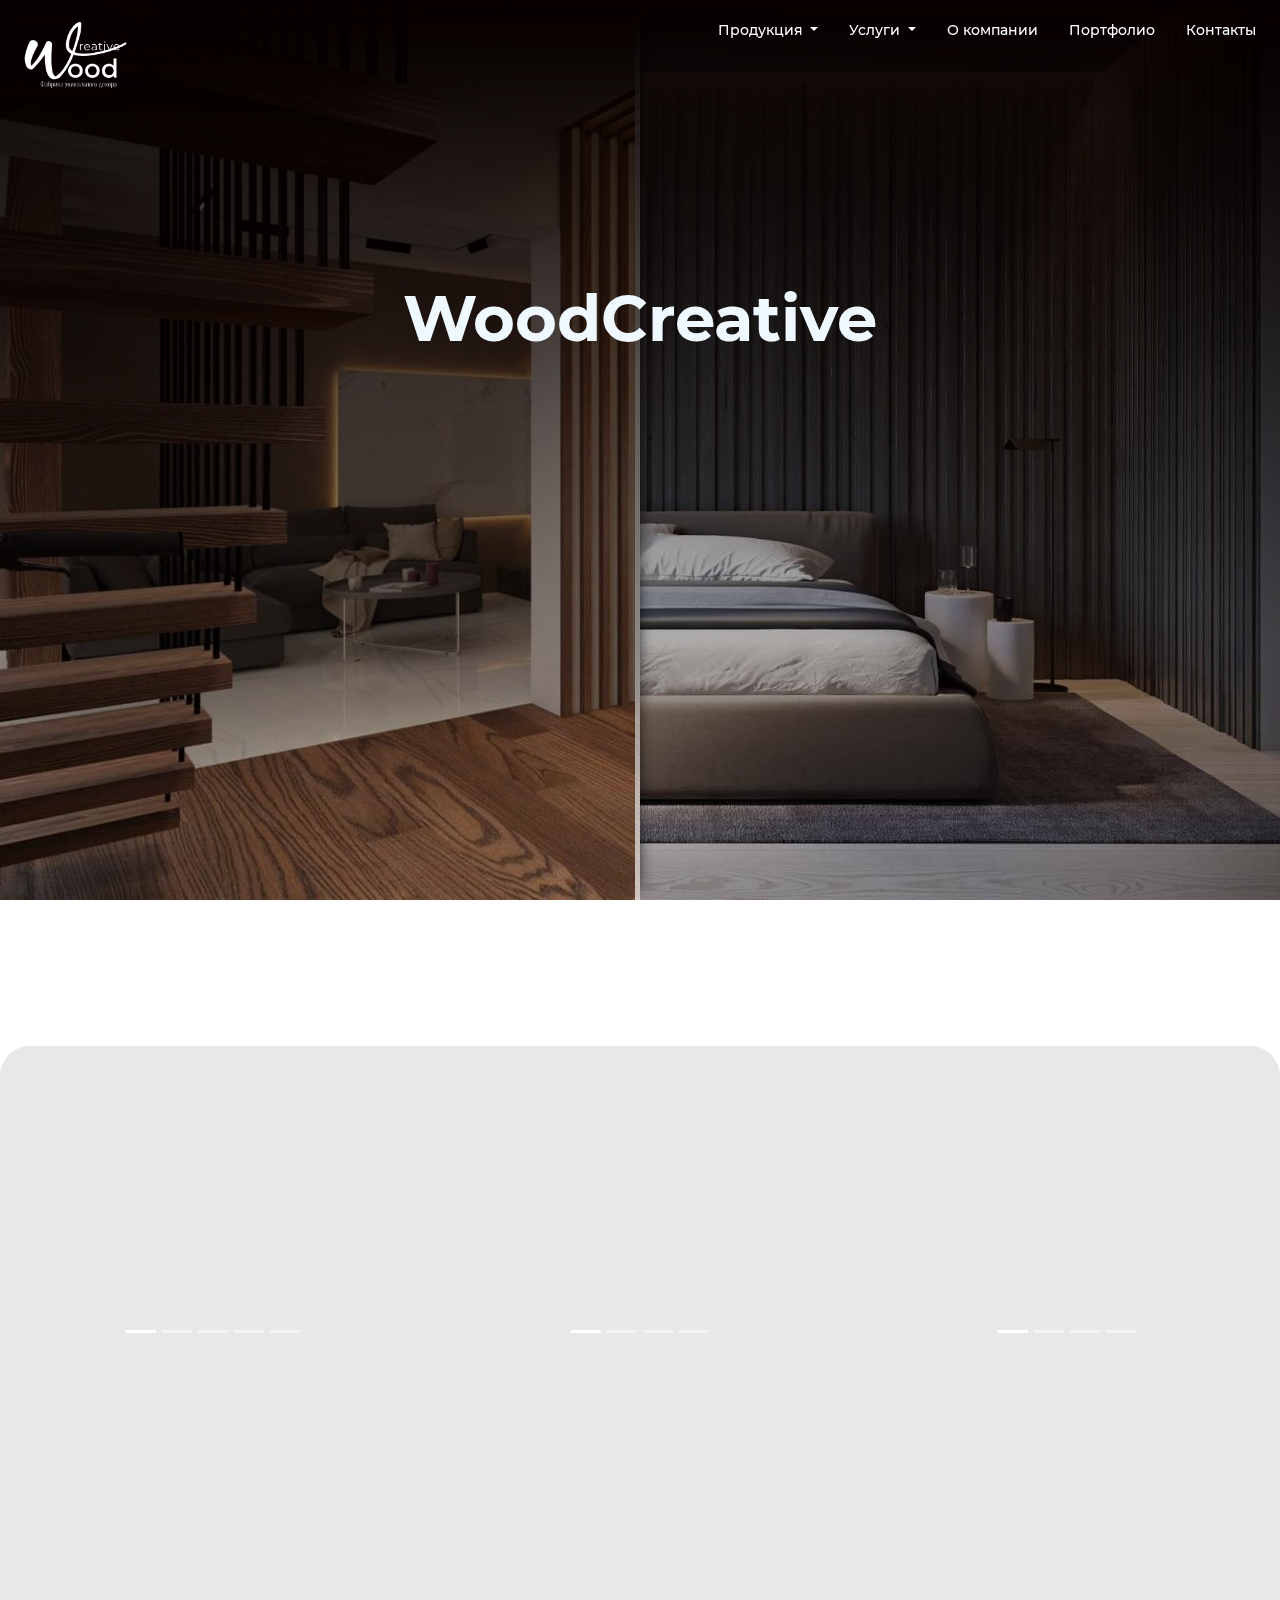
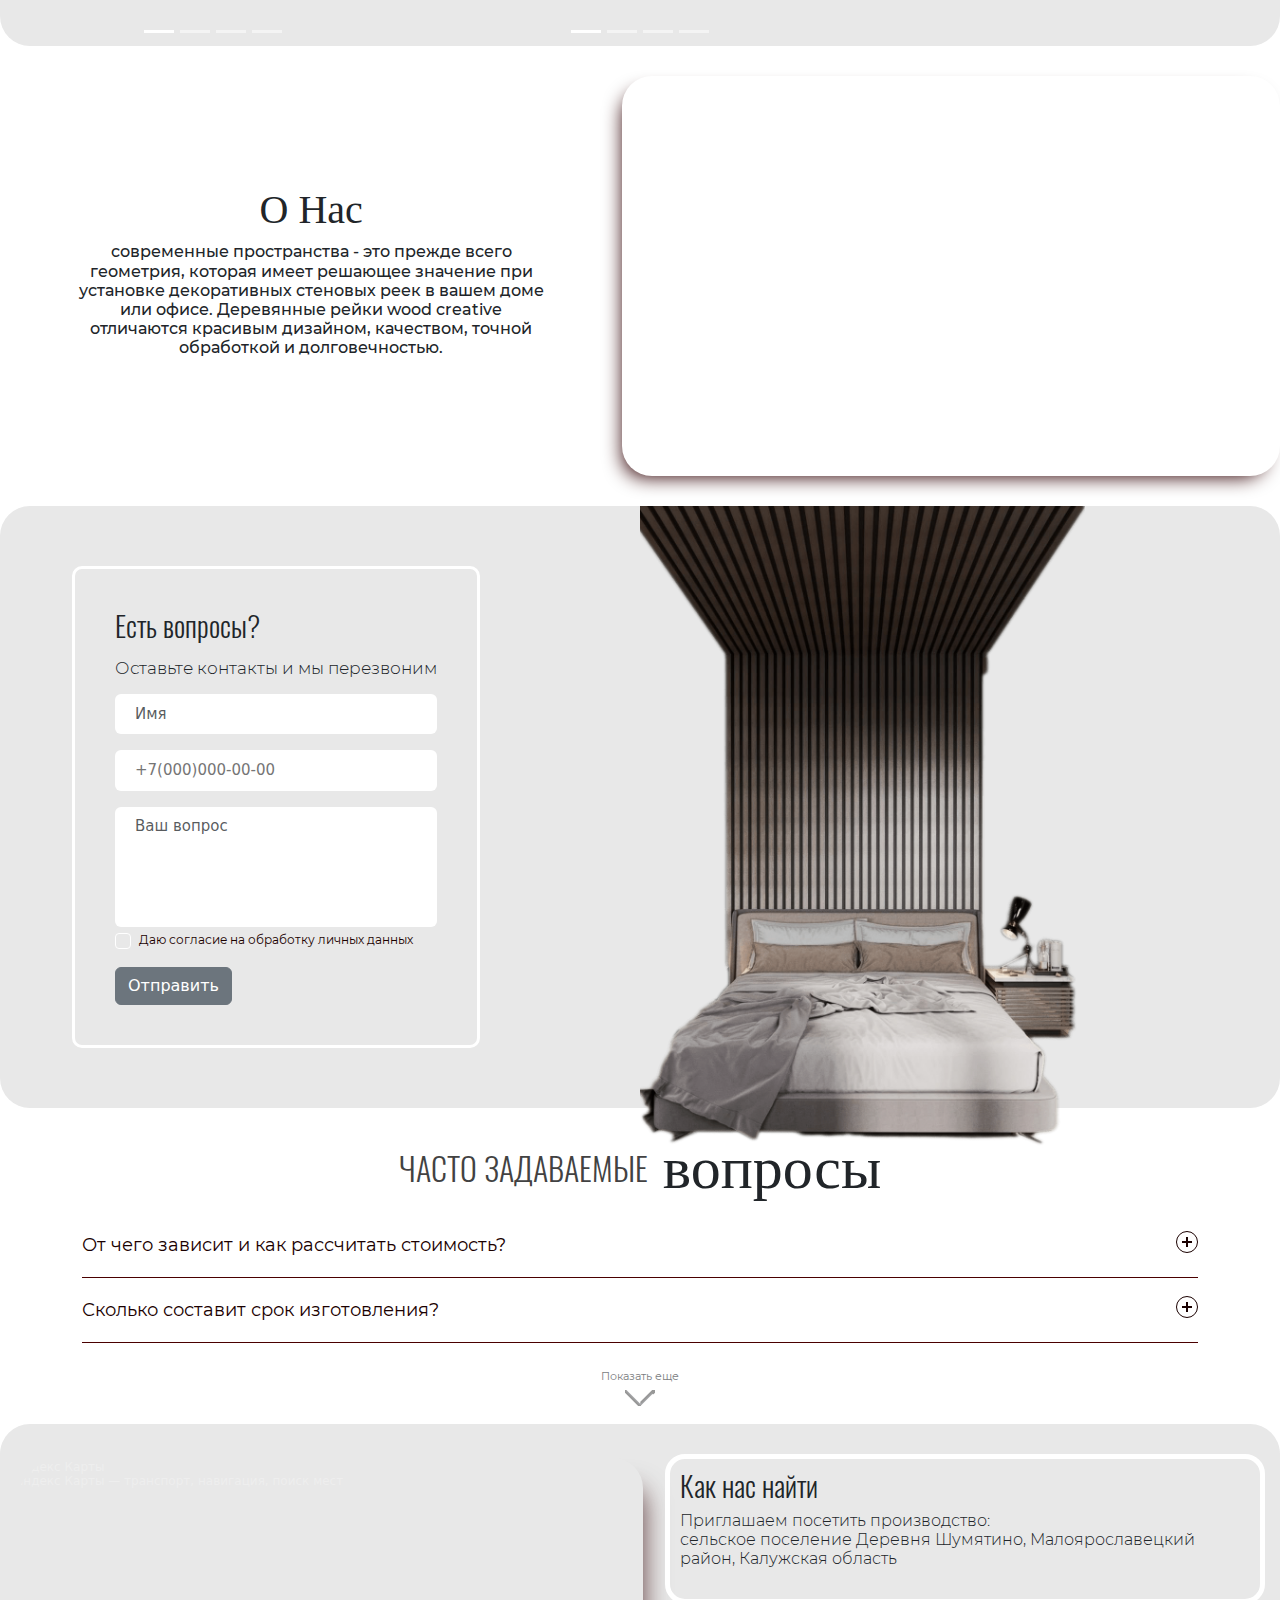
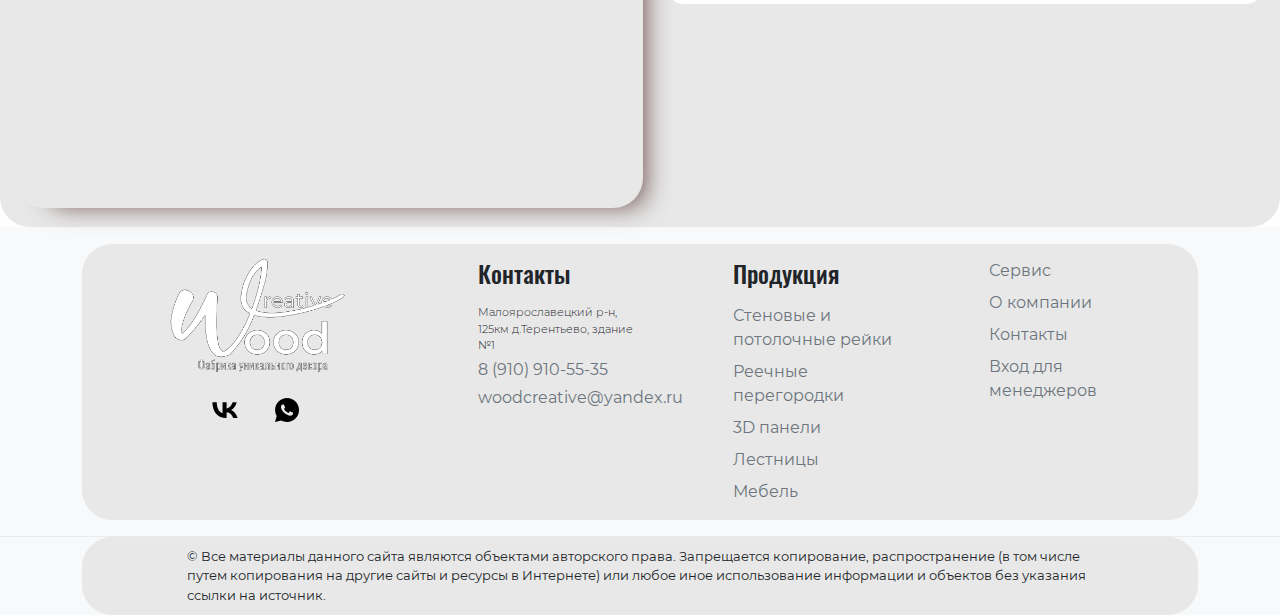
<file: index.html>
<!DOCTYPE html>
<html lang="ru">
  <head>
    <meta charset="UTF-8" />
    <meta http-equiv="X-UA-Compatible" content="IE=edge" />
    <meta name="viewport" content="width=device-width, initial-scale=1.0" />
    <link rel="preload" href="fonts/Montserrat-Light.woff" as="font" type="font/woff" crossorigin="true">
    <link rel="preload" href="fonts/Montserrat-MediumItalic.woff" as="font" type="font/woff" crossorigin="true">
    <link rel="preload" href="fonts/Montserrat-Thin.woff" as="font" type="font/woff" crossorigin="true">
    <link rel="preload" href="fonts/Montserrat-ExtraLightItalic.woff" as="font" type="font/woff" crossorigin="true">
    <link rel="preload" href="fonts/Montserrat-BoldItalic.woff" as="font" type="font/woff" crossorigin="true">
    <link rel="preload" href="fonts/Montserrat-SemiBold.woff" as="font" type="font/woff" crossorigin="true">
    <link rel="preload" href="fonts/Montserrat-ExtraLight.woff" as="font" type="font/woff" crossorigin="true">
    <link rel="preload" href="fonts/Montserrat-ExtraBoldItalic.woff" as="font" type="font/woff" crossorigin="true">
    <link rel="preload" href="fonts/Montserrat-Italic.woff" as="font" type="font/woff" crossorigin="true">
    <link rel="preload" href="fonts/Montserrat-Bold.woff" as="font" type="font/woff" crossorigin="true">
    <link rel="preload" href="fonts/Montserrat-LightItalic.woff" as="font" type="font/woff" crossorigin="true">
    <link rel="preload" href="fonts/Montserrat-BlackItalic.woff" as="font" type="font/woff" crossorigin="true">
    <link rel="preload" href="fonts/Montserrat-SemiBoldItalic.woff" as="font" type="font/woff" crossorigin="true">
    <link rel="preload" href="fonts/Montserrat-Regular.woff" as="font" type="font/woff" crossorigin="true">
    <link rel="preload" href="fonts/Montserrat-Medium.woff" as="font" type="font/woff" crossorigin="true">
    <link rel="preload" href="fonts/Montserrat-ExtraBold.woff" as="font" type="font/woff" crossorigin="true">
    <link rel="preload" href="fonts/Montserrat-Black.woff" as="font" type="font/woff" crossorigin="true">
    <link rel="preload" href="fonts/Montserrat-ThinItalic.woff" as="font" type="font/woff" crossorigin="true">
    <link rel="preload" href="fonts/mr_hamiltoneg.woff2" as="font" type="font/woff2" crossorigin="true">
    <link rel="preload" href="fonts/mr_hamiltoneg.woff" as="font" type="font/woff" crossorigin="true">
    <link rel="preload" href="fonts/Oswald-SemiBold.woff" as="font" type="font/woff" crossorigin="true">
    <link rel="preload" href="fonts/Oswald-ExtraLight.woff" as="font" type="font/woff" crossorigin="true">
    <link rel="preload" href="fonts/Oswald-Light.woff" as="font" type="font/woff" crossorigin="true">
    <link rel="preload" href="fonts/Oswald-Bold.woff" as="font" type="font/woff" crossorigin="true">
    <link rel="preload" href="fonts/Oswald-Regular.woff" as="font" type="font/woff" crossorigin="true">
    <link rel="preload" href="fonts/Oswald-Medium.woff" as="font" type="font/woff" crossorigin="true">
    <link href="index.css" rel="stylesheet" />
    <title>Декоративные рейки Калуга</title>
  </head>
  <body>
    <!-- Хедер -->
<div class="header">
  <div class="menuNav">
  <nav class="navbar navbar-expand-md navbar-light fixed-top">
    <a class="navbar-brand" href="./index.html">
      <img src="assets/logo3.png" alt="" width="150" height="200" />
    </a>
    <!-- Триггер для offcanvas меню -->
    <button class="navbar-toggler" type="button" id="burgerButton">
      <input
        data-bs-toggle="offcanvas"
        data-bs-target="#offcanvasNavbar"
        aria-controls="offcanvasNavbar"
        aria-label="Переключатель навигации"
        type="checkbox"
        role="button"
        class="menu-burger navbar-toggler-icon"
        id="menuToggleBtn"
      />
    </button>

    <!-- Боковая панель offcanvas -->
    <div
      class="offcanvas offcanvas-start"
      tabindex="-1"
      id="offcanvasNavbar"
      aria-labelledby="offcanvasNavbarLabel"
    >
      <div class="offcanvas-header">
        <!-- <h5 class="offcanvas-title" id="offcanvasNavbarLabel">Меню</h5> -->
        <button
          type="button"
          class="btn-close"
          data-bs-dismiss="offcanvas"
          aria-label="Close"
        ></button>
      </div>
      <div class="offcanvas-body">
        <!-- Ваше меню -->
        <ul
          id="navbarNav"
          class="navbar-nav justify-content-end flex-grow-1 pe-3"
        >
          <li class="nav-item dropdown">
            <a
              class="nav-link menu-hover dropdown-toggle"
              href="#"
              id="navbarDropdown"
              role="button"
              data-bs-toggle="dropdown"
              aria-expanded="false"
            >
              Продукция
            </a>
            <ul
              class="dropdown-menu"
              data-bs-popper="none"
              aria-labelledby="navbarDropdown"
            >
              <li>
                <a class="dropdown-item" href="./page2.html"
                  >Стеновые и потолочные рейки</a
                >
              </li>
              <li>
                <a class="dropdown-item" href="./page3.html"
                  >Реечные перегородки</a
                >
              </li>
              <!-- <li><hr class="dropdown-divider" /></li> -->
              <li>
                <a class="dropdown-item" href="./page4.html">3D панели</a>
              </li>
              <li><a class="dropdown-item" href="./page5.html">Лестницы</a></li>
              <li><a class="dropdown-item" href="./page6.html">Мебель</a></li>
            </ul>
          </li>
          <li class="nav-item dropdown">
            <a
              class="nav-link menu-hover dropdown-toggle"
              href="#"
              id="navbarDropdown"
              role="button"
              data-bs-toggle="dropdown"
              aria-expanded="false"
            >
              Услуги
            </a>
            <ul class="dropdown-menu" aria-labelledby="navbarDropdown">
              <li>
                <a class="dropdown-item" href="./page7.html">Фрезерная резка</a>
              </li>
              <li>
                <a class="dropdown-item" href="./page8.html">Кромкооблицовка</a>
              </li>
              <li><a class="dropdown-item" href="./page9.html">Сервис</a></li>
            </ul>
          </li>
          <li class="nav-item">
            <a
              class="nav-link menu-hover"
              aria-current="page"
              href="./page10.html"
              >О компании</a
            >
          </li>
          <li class="nav-item">
            <a class="nav-link menu-hover" href="./page12.html">Портфолио</a>
          </li>
          <li class="nav-item">
            <a class="nav-link menu-hover" href="./page11.html">Контакты</a>
          </li>
        </ul>
      </div>
    </div>
  </nav>
</div>
  <div class="gradient-bg"></div>
  <div class="box logo">WoodCreative</div>
  <div class="contenedor-box" id="contenedor">
    <figure>
      <div id="separador"></div>
    </figure>
    <input type="range" min="0" max="100" value="50" id="deslizador" />
  </div>
</div>
    <div class="container intro">
  <div class="tree-svg animation-svg">
    <?xml version="1.0" encoding="utf-8"?>
    <svg
      version="1.1"
      id="Layer_1"
      xmlns="http://www.w3.org/2000/svg"
      xmlns:xlink="http://www.w3.org/1999/xlink"
      width="45"
      height="80"
      x="0px"
      y="0px"
      viewBox="0 0 45 87"
      style="enable-background: new 0 0 45 87"
      xml:space="preserve"
    >
      <style type="text/css">
        .st0 {
          fill: none;
          stroke: #000000;
          stroke-miterlimit: 10;
        }
      </style>
      <g>
        <path
          class="st0"
          d="M22.5,2.5c0,0-1.4,80.7,2.2,82.5c2.9,1.4,12.7-1.3,12.7-1.3"
        />
        <line class="st0" x1="22.2" y1="2" x2="42.8" y2="22.6" />
        <line class="st0" x1="22.2" y1="17.1" x2="42.8" y2="37.7" />
        <line class="st0" x1="22.2" y1="30.1" x2="42.8" y2="50.7" />
        <line class="st0" x1="22.2" y1="29.9" x2="42.8" y2="50.5" />
        <line class="st0" x1="22.2" y1="43.5" x2="42.8" y2="64.1" />
        <line class="st0" x1="22.5" y1="2.4" x2="2" y2="23" />
        <line class="st0" x1="22.5" y1="16.8" x2="2" y2="37.4" />
        <line class="st0" x1="22.5" y1="30.4" x2="2" y2="50.9" />
        <line class="st0" x1="22.5" y1="43.9" x2="2" y2="64.5" />
      </g>
    </svg>
    <!-- Интро -->
    <!-- иконка дерева с домом -->
    <!-- <?xml version="1.0" encoding="UTF-8"?>
<svg
xmlns="http://www.w3.org/2000/svg"
id="Layer_1"
data-name="Layer 1"
viewBox="0 0 28 24 "
width="51"
height="51"
>
<path
  d="M14.041,13.641l-5.448-4.264c-.644-.504-1.542-.504-2.185,0L.959,13.641c-.61,.477-.959,1.194-.959,1.969v8.391H15V15.609c0-.774-.35-1.492-.959-1.969Zm-.041,9.359H1v-7.391c0-.465,.21-.896,.576-1.182l5.448-4.264c.28-.219,.672-.219,.952,0l5.448,4.264c.366,.286,.576,.717,.576,1.182v7.391Zm-9-3h5v-5H5v5Zm1-4h3v3h-3v-3Zm11,7h5.302l-3.726-7h2.212l-4.206-7h2.795L15.339,1.406c-.339-.474-1.295-.528-1.708,.033l-3.509,6.595-.295-.231c-.169-.133-.347-.248-.53-.348L12.796,.886c.386-.555,1.021-.886,1.697-.886s1.311,.331,1.697,.886l4.854,9.114h-2.693l4.206,7h-2.315l3.726,7h-6.967v-1Z"
/>
</svg> -->
  </div>
  <div class="intro-text animation-intro-text h1">
    фабрика уникальных изделий
  </div>
</div>
    <!-- Каталог -->
<div class="row section-row katalog-adaptive">
  <!-- Первый -->
  <div class="gallery_product col-lg-4 col-md-4 col-sm-4 col-xs-6 filter hdpe">
    <!-- Текст карточки1 -->

    <div
      id="carouselExampleIndicators"
      class="carousel slide carousel-fade img section-col"
      data-bs-ride="carousel"
    >
      <div class="carousel-indicators">
        <button
          type="button"
          data-bs-target="#carouselExampleIndicators"
          data-bs-slide-to="0"
          class="active"
          aria-current="true"
          aria-label="Slide 1"
        ></button>
        <button
          type="button"
          data-bs-target="#carouselExampleIndicators"
          data-bs-slide-to="1"
          aria-label="Slide 2"
        ></button>
        <button
          type="button"
          data-bs-target="#carouselExampleIndicators"
          data-bs-slide-to="2"
          aria-label="Slide 3"
        ></button>
        <button
          type="button"
          data-bs-target="#carouselExampleIndicators"
          data-bs-slide-to="3"
          aria-label="Slide 4"
        ></button>
        <button
          type="button"
          data-bs-target="#carouselExampleIndicators"
          data-bs-slide-to="4"
          aria-label="Slide 5"
        ></button>
      </div>
      <div class="carousel-inner section-in anim-product">
        <div class="info-katalog-card">Стеновые и потолочные рейки</div>
        <a class="katalog-link" href="./page2.html">
          <div class="carousel-item active">
            <img
              src="assets/st1.jpg"
              class="d-block w-100 img-responsive"
              alt="..."
            />
          </div>
          <div class="carousel-item">
            <img
              src="assets/st6.jpg"
              class="d-block w-100 img-responsive"
              alt="..."
            />
          </div>
          <div class="carousel-item">
            <img
              src="assets/st3.jpeg"
              class="d-block w-100 img-responsive"
              alt="..."
            />
          </div>
          <div class="carousel-item">
            <img
              src="assets/st4.jpg"
              class="d-block w-100 img-responsive"
              alt="..."
            />
          </div>
          <div class="carousel-item">
            <img
              src="assets/st5.jpeg"
              class="d-block w-100 img-responsive"
              alt="..."
            />
          </div>
        </a>
      </div>
      <!-- <button
          class="carousel-control-prev"
          type="button"
          data-bs-target="#carouselExampleIndicators"
          data-bs-slide="prev"
        >
          <span class="carousel-control-prev-icon" aria-hidden="true"></span>
          <span class="visually-hidden">Предыдущий</span>
        </button> -->
      <!-- <button
          class="carousel-control-next"
          type="button"
          data-bs-target="#carouselExampleIndicators"
          data-bs-slide="next"
        >
          <span class="carousel-control-next-icon" aria-hidden="true"></span>
          <span class="visually-hidden">Следующий</span>
        </button> -->
    </div>

    <div class="hover-text">
      <h2>
        Стеновые и потолочные <br />
        рейки
      </h2>
    </div>
  </div>
  <!-- Второй -->
  <div class="gallery_product col-lg-4 col-md-4 col-sm-4 col-xs-6 filter hdpe">
    <div
      id="carouselExampleIndicators1"
      class="carousel slide carousel-fade section-col"
      data-bs-ride="carousel"
    >
      <div class="carousel-indicators">
        <button
          type="button"
          data-bs-target="#carouselExampleIndicators1"
          data-bs-slide-to="0"
          class="active"
          aria-current="true"
          aria-label="Slide 1"
        ></button>
        <button
          type="button"
          data-bs-target="#carouselExampleIndicators1"
          data-bs-slide-to="1"
          aria-label="Slide 2"
        ></button>
        <button
          type="button"
          data-bs-target="#carouselExampleIndicators1"
          data-bs-slide-to="2"
          aria-label="Slide 3"
        ></button>
        <button
          type="button"
          data-bs-target="#carouselExampleIndicators1"
          data-bs-slide-to="3"
          aria-label="Slide 4"
        ></button>
      </div>
      <div class="carousel-inner section-in anim-product">
        <div class="info-katalog-card">Реечные перегородки</div>
        <a class="katalog-link" href="./page3.html">
          <div class="carousel-item active">
            <img
              src="assets/peregorod1.png"
              class="d-block w-100 img-responsive"
              alt="..."
            />
          </div>
          <div class="carousel-item">
            <img
              src="assets/peregorod2.jpg"
              class="d-block w-100 img-responsive"
              alt="..."
            />
          </div>
          <div class="carousel-item">
            <img
              src="assets/peregorod3.jpg"
              class="d-block w-100 img-responsive"
              alt="..."
            />
          </div>
          <div class="carousel-item">
            <img
              src="assets/peregorod4.jpg"
              class="d-block w-100 img-responsive"
              alt="..."
            />
          </div>
        </a>
      </div>
      <!-- <button
              class="carousel-control-prev"
              type="button"
              data-bs-target="#carouselExampleIndicators1"
              data-bs-slide="prev"
            >
              <span class="carousel-control-prev-icon" aria-hidden="true"></span>
              <span class="visually-hidden">Предыдущий</span>
            </button>
            <button
              class="carousel-control-next"
              type="button"
              data-bs-target="#carouselExampleIndicators1"
              data-bs-slide="next"
            >
              <span class="carousel-control-next-icon" aria-hidden="true"></span>
              <span class="visually-hidden">Следующий</span>
            </button> -->
    </div>
    <div class="hover-text">
      <h2>Реечные перегородки</h2>
    </div>
  </div>

  <!-- Третий -->
  <div class="gallery_product col-lg-4 col-md-4 col-sm-4 col-xs-6 filter hdpe">
    <div
      id="carouselExampleIndicators2"
      class="carousel slide carousel-fade section-col"
      data-bs-ride="carousel"
    >
      <div class="carousel-indicators">
        <button
          type="button"
          data-bs-target="#carouselExampleIndicators2"
          data-bs-slide-to="0"
          class="active"
          aria-current="true"
          aria-label="Slide 1"
        ></button>
        <button
          type="button"
          data-bs-target="#carouselExampleIndicators2"
          data-bs-slide-to="1"
          aria-label="Slide 2"
        ></button>
        <button
          type="button"
          data-bs-target="#carouselExampleIndicators2"
          data-bs-slide-to="2"
          aria-label="Slide 3"
        ></button>
        <button
          type="button"
          data-bs-target="#carouselExampleIndicators2"
          data-bs-slide-to="3"
          aria-label="Slide 4"
        ></button>
      </div>
      <div class="carousel-inner section-in anim-product">
        <div class="info-katalog-card">3D панели</div>
        <a class="katalog-link" href="./page4.html">
          <div class="carousel-item active">
            <img
              src="assets/3dpanel1.jpg"
              class="d-block w-100 img-responsive"
              alt="..."
            />
          </div>
          <div class="carousel-item">
            <img
              src="assets/3dpanel2.jpg"
              class="d-block w-100 img-responsive"
              alt="..."
            />
          </div>
          <div class="carousel-item">
            <img
              src="assets/3dpanel3.jpg"
              class="d-block w-100 img-responsive"
              alt="..."
            />
          </div>
          <div class="carousel-item">
            <img
              src="assets/3dpanel1.jpg"
              class="d-block w-100 img-responsive"
              alt="..."
            />
          </div>
        </a>
      </div>
      <!-- <button
              class="carousel-control-prev"
              type="button"
              data-bs-target="#carouselExampleIndicators2"
              data-bs-slide="prev"
            >
              <span class="carousel-control-prev-icon" aria-hidden="true"></span>
              <span class="visually-hidden">Предыдущий</span>
            </button>
            <button
              class="carousel-control-next"
              type="button"
              data-bs-target="#carouselExampleIndicators2"
              data-bs-slide="next"
            >
              <span class="carousel-control-next-icon" aria-hidden="true"></span>
              <span class="visually-hidden">Следующий</span>
            </button> -->
    </div>
    <div class="hover-text">
      <h2>3D панели</h2>
    </div>
  </div>

  <!-- Четвертый -->
  <div
    class="gallery_product col-lg-4 col-md-4 col-sm-4 col-xs-6 filter irrigation"
  >
    <div
      id="carouselExampleIndicators3"
      class="carousel slide carousel-fade section-col"
      data-bs-ride="carousel"
    >
      <div class="carousel-indicators">
        <button
          type="button"
          data-bs-target="#carouselExampleIndicators3"
          data-bs-slide-to="0"
          class="active"
          aria-current="true"
          aria-label="Slide 1"
        ></button>
        <button
          type="button"
          data-bs-target="#carouselExampleIndicators3"
          data-bs-slide-to="1"
          aria-label="Slide 2"
        ></button>
        <button
          type="button"
          data-bs-target="#carouselExampleIndicators3"
          data-bs-slide-to="2"
          aria-label="Slide 3"
        ></button>
        <button
          type="button"
          data-bs-target="#carouselExampleIndicators3"
          data-bs-slide-to="3"
          aria-label="Slide 4"
        ></button>
      </div>
      <div class="carousel-inner section-in anim-product">
        <div class="info-katalog-card">Лестницы</div>
        <a class="katalog-link" href="./page5.html">
          <div class="carousel-item active">
            <img
              src="assets/lest1.jpg"
              class="d-block w-100 img-responsive"
              alt="..."
            />
          </div>
          <div class="carousel-item">
            <img
              src="assets/lest2.jpg"
              class="d-block w-100 img-responsive"
              alt="..."
            />
          </div>
          <div class="carousel-item">
            <img
              src="assets/lest2.jpg"
              class="d-block w-100 img-responsive"
              alt="..."
            />
          </div>
          <div class="carousel-item">
            <img
              src="assets/lest3.jpg"
              class="d-block w-100 img-responsive"
              alt="..."
            />
          </div>
        </a>
      </div>
      <!-- <button
           class="carousel-control-prev"
           type="button"
           data-bs-target="#carouselExampleIndicators3"
           data-bs-slide="prev"
         >
           <span class="carousel-control-prev-icon" aria-hidden="true"></span>
           <span class="visually-hidden">Предыдущий</span>
         </button>
         <button
           class="carousel-control-next"
           type="button"
           data-bs-target="#carouselExampleIndicators3"
           data-bs-slide="next"
         >
           <span class="carousel-control-next-icon" aria-hidden="true"></span>
           <span class="visually-hidden">Следующий</span>
         </button> -->
    </div>
    <div class="hover-text">
      <h2>Лестницы</h2>
    </div>
  </div>

  <!-- Пятый -->
  <div class="gallery_product col-lg-4 col-md-4 col-sm-4 col-xs-6 filter spray">
    <div
      id="carouselExampleIndicators4"
      class="carousel slide carousel-fade section-col"
      data-bs-ride="carousel"
    >
      <div class="carousel-indicators">
        <button
          type="button"
          data-bs-target="#carouselExampleIndicators4"
          data-bs-slide-to="0"
          class="active"
          aria-current="true"
          aria-label="Slide 1"
        ></button>
        <button
          type="button"
          data-bs-target="#carouselExampleIndicators4"
          data-bs-slide-to="1"
          aria-label="Slide 2"
        ></button>
        <button
          type="button"
          data-bs-target="#carouselExampleIndicators4"
          data-bs-slide-to="2"
          aria-label="Slide 3"
        ></button>
        <button
          type="button"
          data-bs-target="#carouselExampleIndicators4"
          data-bs-slide-to="3"
          aria-label="Slide 4"
        ></button>
      </div>
      <div class="carousel-inner section-in anim-product">
        <div class="info-katalog-card">Мебель</div>
        <a class="katalog-link" href="./page6.html">
          <div class="carousel-item active">
            <img
              src="assets/meb1.jpg"
              class="d-block w-100 img-responsive"
              alt="..."
            />
          </div>
          <div class="carousel-item">
            <img
              src="assets/meb2.webp"
              class="d-block w-100 img-responsive"
              alt="..."
            />
          </div>
          <div class="carousel-item">
            <img
              src="assets/meb3.jpg"
              class="d-block w-100 img-responsive"
              alt="..."
            />
          </div>
          <div class="carousel-item">
            <img
              src="assets/meb4.jpeg"
              class="d-block w-100 img-responsive"
              alt="..."
            />
          </div>
        </a>
      </div>
      <!-- <button
              class="carousel-control-prev"
              type="button"
              data-bs-target="#carouselExampleIndicators4"
              data-bs-slide="prev"
            >
              <span class="carousel-control-prev-icon" aria-hidden="true"></span>
              <span class="visually-hidden">Предыдущий</span>
            </button>
            <button
              class="carousel-control-next"
              type="button"
              data-bs-target="#carouselExampleIndicators4"
              data-bs-slide="next"
            >
              <span class="carousel-control-next-icon" aria-hidden="true"></span>
              <span class="visually-hidden">Следующий</span>
            </button> -->
    </div>
    <div class="hover-text">
      <h2>Мебель</h2>
    </div>
  </div>

  <div
    class="gallery_product col-lg-4 col-md-4 col-sm-4 col-xs-6 filter irrigation katalog-info"
  >
    <div class="text-center anim-product-text">
      <div class="katalog-title h1">Нам доверяют</div>
      <div class="katalog-text h6">
        мы предлагаем красивый и широкий выбор восстановленных деревянных
        настенных покрытий в различных стилях и дизайнах.
      </div>
    </div>
  </div>

  <!-- <div
          class="gallery_product col-lg-4 col-md-4 col-sm-4 col-xs-6 filter spray"
        >
          <img src="http://fakeimg.pl/365x365/" class="img-responsive" />
        </div> -->
</div>
    <!-- О нас  -->
<div class="aboutUs-block">
  <div class="aboutUs-info">
    <div class="text-center">
      <div class="aboutUs-title h1">О Нас</div>
      <div class="aboutUs-text h6">
        cовременные пространства - это прежде всего геометрия, которая имеет
        решающее значение при установке декоративных стеновых реек в вашем доме
        или офисе. Деревянные рейки wood creative отличаются красивым дизайном,
        качеством, точной обработкой и долговечностью.
      </div>
    </div>
  </div>
  <iframe
    class="aboutUs-video"
    src="https://www.youtube.com/embed/4e3RopZ9S0s?si=hi1XhjVZtQwza_58"
    title="YouTube video player"
    frameborder="0"
    allow="accelerometer; autoplay; clipboard-write; encrypted-media; gyroscope; picture-in-picture; web-share"
    referrerpolicy="strict-origin-when-cross-origin"
    allowfullscreen
  ></iframe>
</div>
    <div class="form-body">
  <div class="row">
    <div class="form-holder">
      <div class="form-content">
        <div class="form-items">
          <h3>Есть вопросы?</h3>
          <p>Оставьте контакты и мы перезвоним</p>
          <form class="requires-validation" novalidate>
            <div class="col-md-12">
              <input
                class="form-control"
                type="text"
                name="name"
                placeholder="Имя"
                required
              />
              <div class="valid-feedback">Готово!</div>
              <div class="invalid-feedback">Введите корректное имя!</div>
            </div>
            <div class="col-md-12">
              <input
                data-rule-required="true"
                data-rule-minlength="10"
                class="phone-input"
                id="phone"
                type="phone"
                id="phone"
                name="phone"
                data-msg="Введите номер телефона"
                placeholder="+7(000)000-00-00"
                required
              />
              <div class="valid-feedback">Готово!</div>
              <div class="invalid-feedback">Введите корректный номер!</div>
            </div>
            <div class="col-md-12">
              <textarea
                class="form-control question-input"
                type="text"
                name="text"
                placeholder="Ваш вопрос"
                required
              ></textarea>
              <div class="valid-feedback">Готово!</div>
              <div class="invalid-feedback">Вопрос не задан!</div>
            </div>
            <div class="form-check">
              <input
                class="form-check-input"
                type="checkbox"
                value=""
                id="invalidCheck"
                required
              />
              <label class="form-check-label"
                >Даю согласие на обработку личных данных
              </label>
              <div class="invalid-feedback">Вы не дали согласия!</div>
            </div>
            <div class="form-button mt-3">
              <button
                id="submit"
                type="submit"
                class="btn btn-secondary btn-send"
              >
                Отправить
              </button>
            </div>
          </form>
        </div>
      </div>
    </div>
  </div>
  <div class="img-bg-form"></div>
</div>
    <div class="container faq faq-animation">
  <div class="text-center faq-title">
    <h2 class="h2">Часто задаваемые</h2>
    <span>вопросы</span>
  </div>
  <div class="accordion accordion-faq">
    <div class="accordion-item">
      <button id="accordion-button-1" aria-expanded="false">
        <span class="accordion-title anim-accordion-title-faq"
          >От чего зависит и как рассчитать стоимость?</span
        ><span class="icon" aria-hidden="true"></span>
      </button>
      <div class="accordion-content">
        <div class="content-text">
          <h6>Предварительно на сайте или индивидуальный проект</h6>
          <p>
            У нас есть удобный <a href="">калькулятор</a> для рассчета
            определенного количества реек с выбранной длиной и другими
            параметрами Также Вы можете прислать проект на Email или связаться
            по телефону для обсуждения деталей. В течение рабочего дня наш
            менеджер выполнит предварительный расчет и вышлет Вам коммерческое
            предложение Мы свяжемся с Вами и вышлем рекомендации для подготовки
            оснований к монтажу
          </p>
        </div>
      </div>
    </div>
    <div class="accordion-item">
      <button id="accordion-button-2" aria-expanded="false">
        <span class="accordion-title anim-accordion-title-faq"
          >Сколько составит срок изготовления?</span
        ><span class="icon" aria-hidden="true"></span>
      </button>
      <div class="accordion-content">
        <div class="content-text">
          <h6>Под заказ -</h6>
          <p>
            зависит от объема заказа и загруженности производства, в среднем
            7-15 дней.
          </p>
        </div>
      </div>
    </div>
    <div class="accordion-item toggle-item hidden">
      <button id="accordion-button-3" aria-expanded="false">
        <span class="accordion-title anim-accordion-title-faq"
          >Как крепятся рейки и перегородки?</span
        ><span class="icon" aria-hidden="true"></span>
      </button>
      <div class="accordion-content accordion-img-content">
        <div class="content-img">
          <div class="glassBox">
            <div class="glassBox__imgBox">
              <img src="assets/kleev.png" alt="" />
              <h3 class="glassBox__title">Скрытое</h3>
            </div>
          </div>
          <div class="glassBox">
            <div class="glassBox__imgBox">
              <img src="assets/podv.png" alt="" />
              <h3 class="glassBox__title">Подвестное</h3>
            </div>
          </div>
          <div class="glassBox">
            <div class="glassBox__imgBox">
              <img src="assets/skr.png" alt="" />
              <h3 class="glassBox__title">Клеевое</h3>
            </div>
          </div>
        </div>
      </div>
    </div>
    <div class="accordion-item toggle-item hidden">
      <button id="accordion-button-4" aria-expanded="false">
        <span class="accordion-title">Какая минимальная стоимость заказа?</span
        ><span class="icon" aria-hidden="true"></span>
      </button>
      <div class="accordion-content">
        <div class="content-text">
          <!-- <h6>Под заказ -</h6> -->
          <p>Минимальная стоимость заказа - 40 000 руб.</p>
        </div>
      </div>
    </div>
    <div class="accordion-item toggle-item hidden">
      <button id="accordion-button-5" aria-expanded="false">
        <span class="accordion-title"
          >Сотрудничаете с дизайнерами и на каких условиях?</span
        ><span class="icon" aria-hidden="true"></span>
      </button>
      <div class="accordion-content">
        <div class="content-text">
          <h6>Да, и более того, предлагаем выгодные условия!</h6>
          <p>
            Работая с нами Вы получаете преимущества сотрудничества напрямую с
            производителем
          </p>
        </div>
      </div>
    </div>
    <div class="accordion-item toggle-item hidden">
      <button id="accordion-button-5" aria-expanded="false">
        <span class="accordion-title">Как происходит доставка?</span
        ><span class="icon" aria-hidden="true"></span>
      </button>
      <div class="accordion-content content-delivery">
        <div class="text-center text-white">
          <div class="col-lg-8 mx-auto h6">
            <h6 class="display-4 content-text-delivery">Работаем с ТК</h6>
          </div>
        </div>
        <!-- End -->
        <div class="col-lg-7 mx-auto">
          <!-- Timeline -->
          <ul class="timeline">
            <li class="timeline-item bg-white rounded ml-3 p-3 shadow">
              <div class="timeline-arrow"></div>
              <h2 class="h5 mb-0">По Калуге и Калуж.обл</h2>
              <!-- <span class="small text-gray"
                ><i class="fa fa-clock-o mr-1"></i>21 March, 2019</span
              > -->
              <p class="text-small mt-2 font-weight-light">
                самовывоз со склада или доставка ТК
              </p>
            </li>
            <li class="timeline-item bg-white rounded ml-3 p-3 shadow">
              <div class="timeline-arrow"></div>
              <h2 class="h5 mb-0">По Мск и МО</h2>
              <p class="text-small mt-2 font-weight-light">
                доставка партнерской ТК (стоимость рассчитывается индивидуально)
              </p>
            </li>
            <li class="timeline-item bg-white rounded ml-3 p-3 shadow">
              <div class="timeline-arrow"></div>
              <h2 class="h5 mb-0">В регионы РФ и по СНГ</h2>
              <p class="text-small mt-2 font-weight-light">доставка ТК</p>
            </li>
            <li class="timeline-item bg-white rounded ml-3 p-3 shadow">
              <div class="timeline-arrow"></div>
              <span class="small text-gray dop-info"
                ><i class="fa fa-clock-o mr-1"></i>* Продукция имеет надежную
                упаковку из картона.</span
              >
            </li>
          </ul>
        </div>
      </div>
    </div>
    <div class="accordion-item toggle-item hidden">
      <button id="accordion-button-5" aria-expanded="false">
        <span class="accordion-title"
          >Кто может установить реечные изделия?</span
        ><span class="icon" aria-hidden="true"></span>
      </button>
      <div class="accordion-content content-delivery">
        <div class="text-center text-white">
          <div class="col-lg-8 mx-auto h6">
            <h6 class="display-4 content-text-delivery">
              Самостоятельно по инструкции или руками специалистов.
            </h6>
          </div>
        </div>
        <div class="col-lg-7 mx-auto">
          <!-- Timeline -->
          <ul class="timeline">
            <li class="timeline-item bg-white rounded ml-3 p-4 shadow">
              <div class="timeline-arrow"></div>
              <span class="small text-gray"
                ><i class="fa fa-clock-o mr-1"></i>Вариант 1</span
              >
              <p class="text-small mt-2 font-weight-light">
                самостоятельно или Ваши отделочники/мебельщики/специалисты - мы
                предоставим инструкции по монтажу
              </p>
            </li>
            <li class="timeline-item bg-white rounded ml-3 p-4 shadow">
              <div class="timeline-arrow"></div>
              <span class="small text-gray"
                ><i class="fa fa-clock-o mr-1"></i>Вариант 2</span
              >
              <p class="text-small mt-2 font-weight-light">
                наши партнеры (стоимость работ с учетом расходных материалов для
                монтажа рассчитывается индивидуально)
              </p>
            </li>
          </ul>
          <!-- End -->
        </div>
      </div>
    </div>
  </div>

  <div class="toggle-container btn-centr">
    <!-- Кнопка переключения видимости элементов -->
    <button id="toggle-button">
      <span id="button-text">Показать еще</span>
      <!-- Текст кнопки в отдельный элемент -->
      <span class="arrowLine">
        <!-- Элемент со стрелкой -->
        <div class="line"><svg  xmlns="http://www.w3.org/2000/svg" width="30" height="16" viewBox="0 0 30 16">
  <title>Down</title>
  <path  d="M15,16a1,1,0,0,1-.707-.293l-14-14A1,1,0,0,1,1.707.293L15,13.586,28.293.293a1,1,0,0,1,1.414,1.414l-14,14A1,1,0,0,1,15,16Z" fill="#22242b"/>
</svg>
</div>
      </span>
    </button>
  </div>
</div>
    <div class="row">
  <div class="mapYandex">
    <div class="map">
      <div
        class="mapMap"
        style="position: relative; overflow: hidden; border-radius: 50px"
      >
        <a
          href="https://yandex.ru/maps?utm_medium=mapframe&utm_source=maps"
          style="color: #eee; font-size: 12px; position: absolute; top: 0px"
          >Яндекс Карты</a
        ><a
          href="https://yandex.ru/maps/?from=mapframe&ll=36.404548%2C55.007313&mode=usermaps&source=mapframe&um=constructor%3A324cfc5f602595af3807db61ad04510b4036cc11917cbf8e4e2e7f902938fc70&utm_medium=mapframe&utm_source=maps&z=14"
          style="color: #eee; font-size: 12px; position: absolute; top: 14px"
          >Яндекс Карты — транспорт, навигация, поиск мест</a
        ><iframe
          src="https://yandex.ru/map-widget/v1/?from=mapframe&ll=36.404548%2C55.007313&mode=usermaps&source=mapframe&um=constructor%3A324cfc5f602595af3807db61ad04510b4036cc11917cbf8e4e2e7f902938fc70&utm_source=mapframe&z=14"
          width="100%"
          height="100%"
          data-aload
          frameborder="0"
          allowfullscreen=""
          style="position: relative"
        ></iframe>
      </div>
    </div>
    <div class="locahion-container">
      <div class="locahion-text">
        <div class="h3">Как нас найти</div>
        <p class="h6">
          Приглашаем посетить производство:
          <br />сельское поселение Деревня Шумятино, Малоярославецкий район,
          Калужская область
        </p>
      </div>
      <img class="sticker" src="assets/sticker2.png" alt="" />
    </div>
  </div>
</div>
    <!-- Footer 2 - Bootstrap Brain Component -->
<footer class="footer">
  <!-- Widgets - Bootstrap Brain Component -->
  <section class="bg-light py-4 py-md-3 py-xl-8 border-top border-light">
    <div class="container overflow-hidden">
      <div class="row gy-6 gy-lg-0">
        <div
          class="col-12 col-md-4 col-lg-3 col-xl-0 justify-content-center footer-logo"
        >
          <div class="widget widget-logo-footer">
            <a href="./index.html">
              <div class="logo-footer">
                <img src="assets/logo3.png" alt="" />
              </div>
            </a>
          </div>
          <ul class="nav justify-content-center">
            <li class="nav-item">
              <a class="nav-link link-dark" href="#!">
                <svg
                  class="t-sociallinks__svg"
                  role="presentation"
                  width="30px"
                  height="30px"
                  viewBox="0 0 100 100"
                  fill="none"
                  xmlns="http://www.w3.org/2000/svg"
                >
                  <path
                    d="M53.7512 76.4147C25.0516 76.4147 8.68207 56.7395 8 24H22.376C22.8482 48.03 33.4463 58.2086 41.8411 60.3073V24H55.3782V44.7245C63.668 43.8326 72.3765 34.3885 75.3146 24H88.8514C86.5954 36.802 77.1513 46.2461 70.4355 50.1287C77.1513 53.2767 87.9076 61.5141 92 76.4147H77.0988C73.8983 66.446 65.9241 58.7333 55.3782 57.684V76.4147H53.7512Z"
                    fill="#000000"
                  ></path>
                </svg>
              </a>
            </li>
            <li class="nav-item">
              <a class="nav-link link-dark" href="#!">
                <svg
                  class="t-sociallinks__svg"
                  role="presentation"
                  width="30px"
                  height="30px"
                  viewBox="0 0 100 100"
                  fill="none"
                  xmlns="http://www.w3.org/2000/svg"
                >
                  <path
                    fill-rule="evenodd"
                    clip-rule="evenodd"
                    d="M50.168 10C60.8239 10.004 70.8257 14.1522 78.346 21.6819C85.8676 29.2114 90.0066 39.2185 90 49.8636C89.9906 71.8252 72.1203 89.6956 50.1668 89.6956H50.1508C43.4852 89.6929 36.9338 88.0208 31.1162 84.8468L10 90.3853L15.6516 69.7437C12.1665 63.7042 10.3323 56.851 10.3349 49.8304C10.343 27.8676 28.2134 10 50.168 10V10ZM61.5376 54.7631C62.4507 55.0954 67.3433 57.5023 68.3389 58.0009C68.5313 58.0971 68.7113 58.1842 68.8784 58.265C69.5753 58.602 70.0458 58.8296 70.2462 59.1651C70.4947 59.5799 70.4947 61.5736 69.6654 63.8982C68.8359 66.2229 64.8605 68.3442 62.9478 68.63C61.2319 68.8865 59.0627 68.9928 56.6782 68.2353C55.2322 67.7767 53.3794 67.1653 51.0041 66.1392C41.6698 62.1082 35.3628 53.06 34.1747 51.3556C34.0919 51.2368 34.0341 51.1538 34.0017 51.1106L33.9981 51.1056C33.486 50.4243 29.9372 45.7022 29.9372 40.8149C29.9372 36.2325 32.1873 33.8303 33.2244 32.7232C33.2961 32.6467 33.3619 32.5763 33.4208 32.5118C34.3341 31.5149 35.412 31.2664 36.0751 31.2664C36.7385 31.2664 37.4029 31.2717 37.9826 31.301C38.0541 31.3046 38.1286 31.304 38.2056 31.3037C38.786 31.3001 39.5087 31.2957 40.2221 33.0089C40.4976 33.6707 40.9012 34.653 41.3265 35.6882C42.1818 37.7702 43.1251 40.066 43.2912 40.399C43.5397 40.8974 43.7058 41.4782 43.3736 42.1427C43.323 42.2436 43.2763 42.3387 43.2318 42.4295C42.9831 42.9364 42.7995 43.3104 42.378 43.8029C42.2125 43.9963 42.0413 44.2045 41.8703 44.4131C41.5273 44.8309 41.1842 45.2488 40.8853 45.5467C40.387 46.0425 39.8686 46.5808 40.4493 47.5777C41.0303 48.5731 43.028 51.8323 45.9867 54.472C49.1661 57.3091 51.93 58.5078 53.3318 59.1157C53.6058 59.2346 53.8279 59.3308 53.9907 59.4124C54.9849 59.9109 55.5658 59.8284 56.1465 59.1637C56.7274 58.4993 58.6347 56.2583 59.298 55.2615C59.9612 54.2646 60.6259 54.4307 61.5376 54.7631V54.7631Z"
                    fill="#000000"
                  ></path>
                </svg>
              </a>
            </li>
          </ul>
        </div>
        <div class="col-12 col-md-4 col-lg-3 col-xl-2 colon">
          <div class="widget">
            <h4 class="widget-title mb-3">Контакты</h4>
            <address class="mb-1">
              Малоярославецкий р-н, 125км д.Терентьево, здание №1
            </address>
            <p class="mb-1">
              <a
                class="link-secondary text-decoration-none"
                href="tel:+7(910)910-55-35"
                >8 (910) 910-55-35</a
              >
            </p>
            <p class="mb-0">
              <a
                class="link-secondary text-decoration-none"
                href="mailto:woodcreative@yandex.ru"
                >woodcreative@yandex.ru</a
              >
            </p>
          </div>
        </div>
        <div class="col-12 col-md-4 col-lg-3 col-xl-2 colon">
          <div class="widget mobil-widget">
            <h4 class="widget-title mb-3">Продукция</h4>
            <ul class="list-unstyled mobil-list-unstyled">
              <li class="mb-2">
                <a
                  href="./page2.html"
                  class="link-secondary text-decoration-none"
                  >Стеновые и потолочные рейки</a
                >
              </li>
              <li class="mb-2">
                <a
                  href="./page3.html"
                  class="link-secondary text-decoration-none"
                  >Реечные перегородки</a
                >
              </li>
              <li class="mb-2">
                <a
                  href="./page4.html"
                  class="link-secondary text-decoration-none"
                  >3D панели</a
                >
              </li>
              <li class="mb-2">
                <a
                  href="./page5.html"
                  class="link-secondary text-decoration-none"
                  >Лестницы</a
                >
              </li>
              <li class="mb-0">
                <a
                  href="./page6.html"
                  class="link-secondary text-decoration-none"
                  >Мебель</a
                >
              </li>
            </ul>
          </div>
        </div>
        <div class="col-12 col-md-4 col-lg-3 col-xl-2 colon">
          <div class="widget">
            <!-- <h4 class="widget-title mb-4">Learn More</h4> -->
            <ul class="list-unstyled">
              <li class="mb-2">
                <a
                  href="./page9.html"
                  class="link-secondary text-decoration-none"
                  >Сервис</a
                >
              </li>
              <li class="mb-2">
                <a
                  href="./page10.html"
                  class="link-secondary text-decoration-none"
                  >О компании</a
                >
              </li>
              <li class="mb-2">
                <a
                  href="./page11.html"
                  class="link-secondary text-decoration-none"
                  >Контакты</a
                >
              </li>
              <li class="mb-2">
                <a href="#!" class="link-secondary text-decoration-none"
                  >Вход для менеджеров</a
                >
              </li>
            </ul>
          </div>
        </div>
      </div>
    </div>
  </section>

  <!-- Copyright - Bootstrap Brain Component -->
  <div
    class="bg-light py-4 py-md-0 py-xl-8 border-top border-light-subtle dop-mobil-adaptive"
  >
    <div class="container overflow-hidden">
      <div class="row gy-4 gy-md-0">
        <div class="col-xs-12 col-md-10 order-1 order-md-0">
          <div class="copyright text-md-start">
            &copy; Все материалы данного сайта являются объектами авторского
            права. Запрещается копирование, распространение (в том числе путем
            копирования на другие сайты и ресурсы в Интернете) или любое иное
            использование информации и объектов без указания ссылки на источник.
          </div>
          <!-- <div
            class="credits text-secondary text-center text-md-start mt-2 fs-7"
          >
            Built by
            <a
              href="https://bootstrapbrain.com/"
              class="link-secondary text-decoration-none"
              >BootstrapBrain</a
            >
            with <span class="text-primary">&#9829;</span>
          </div> -->
        </div>
      </div>
    </div>
  </div>
</footer>
    <script src="index.bbe8b6590504abe6ae79.js"></script>
  </body>
</html>
</file>
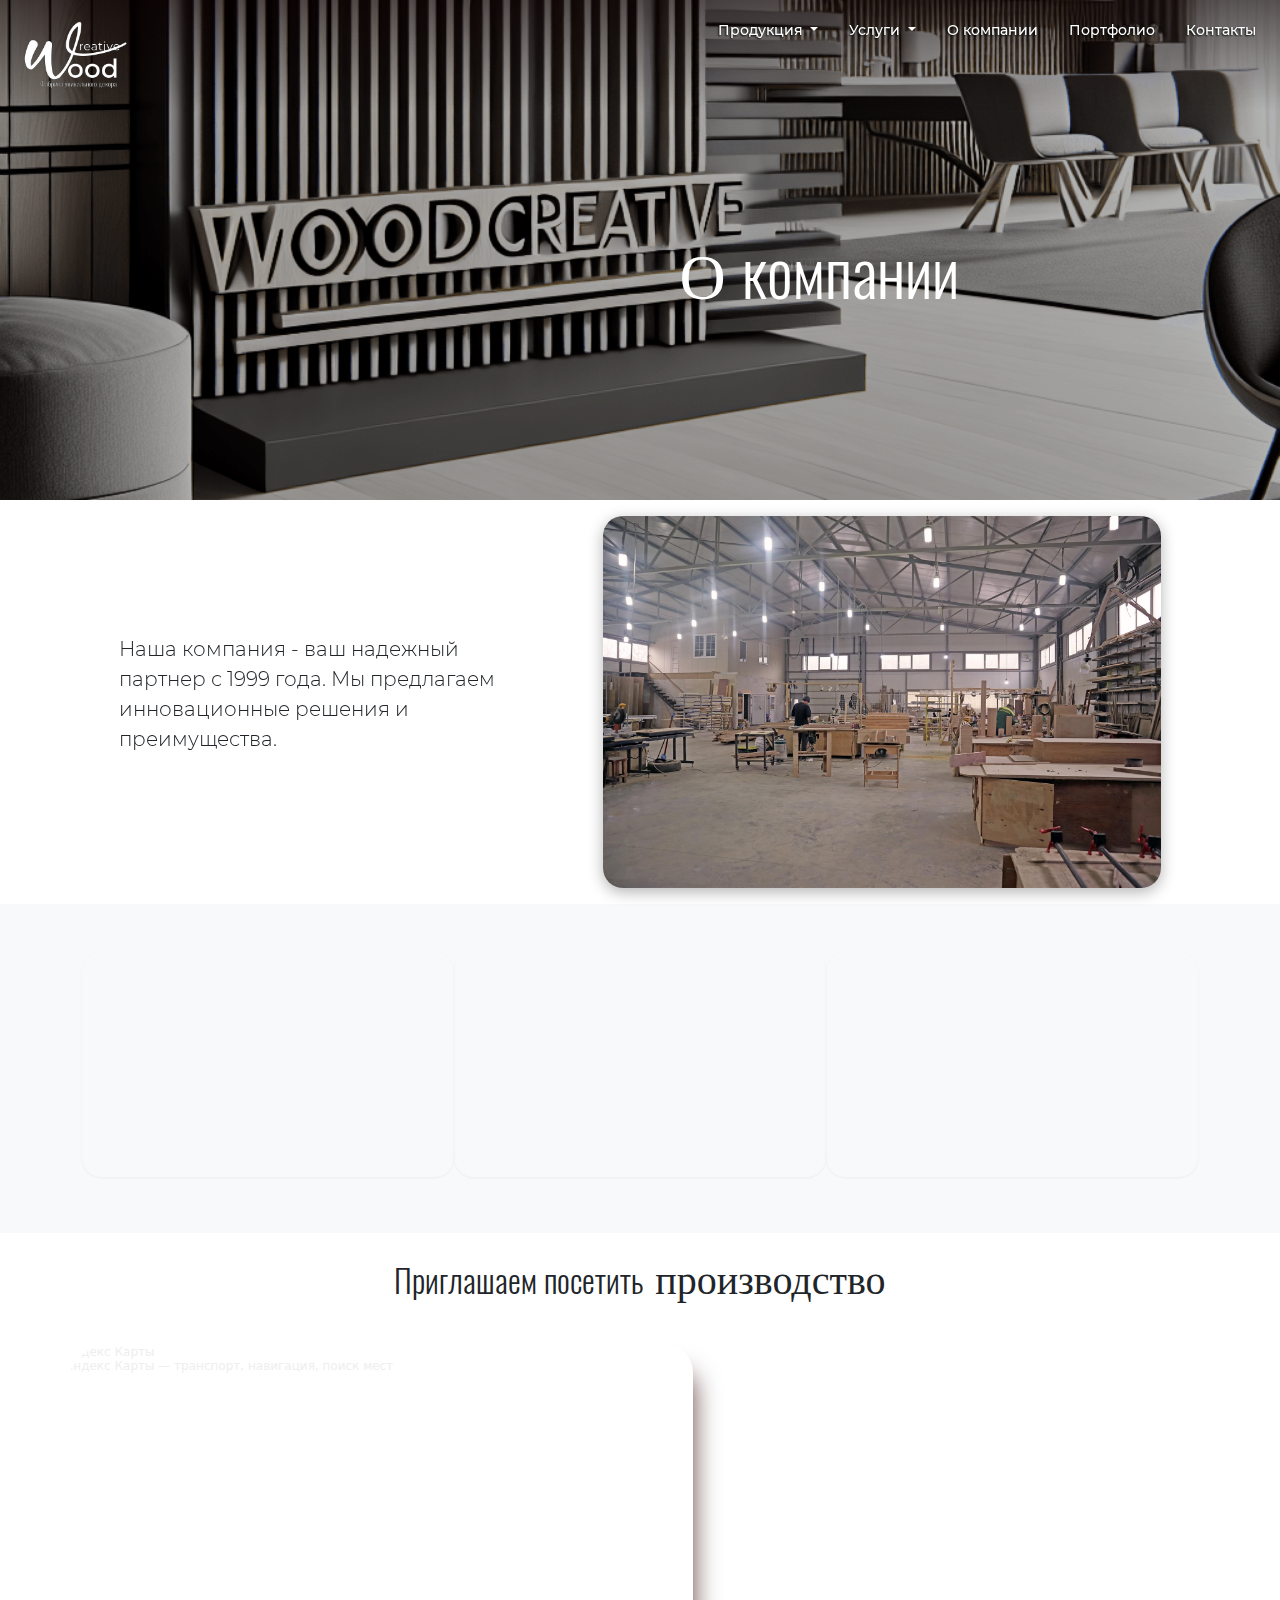
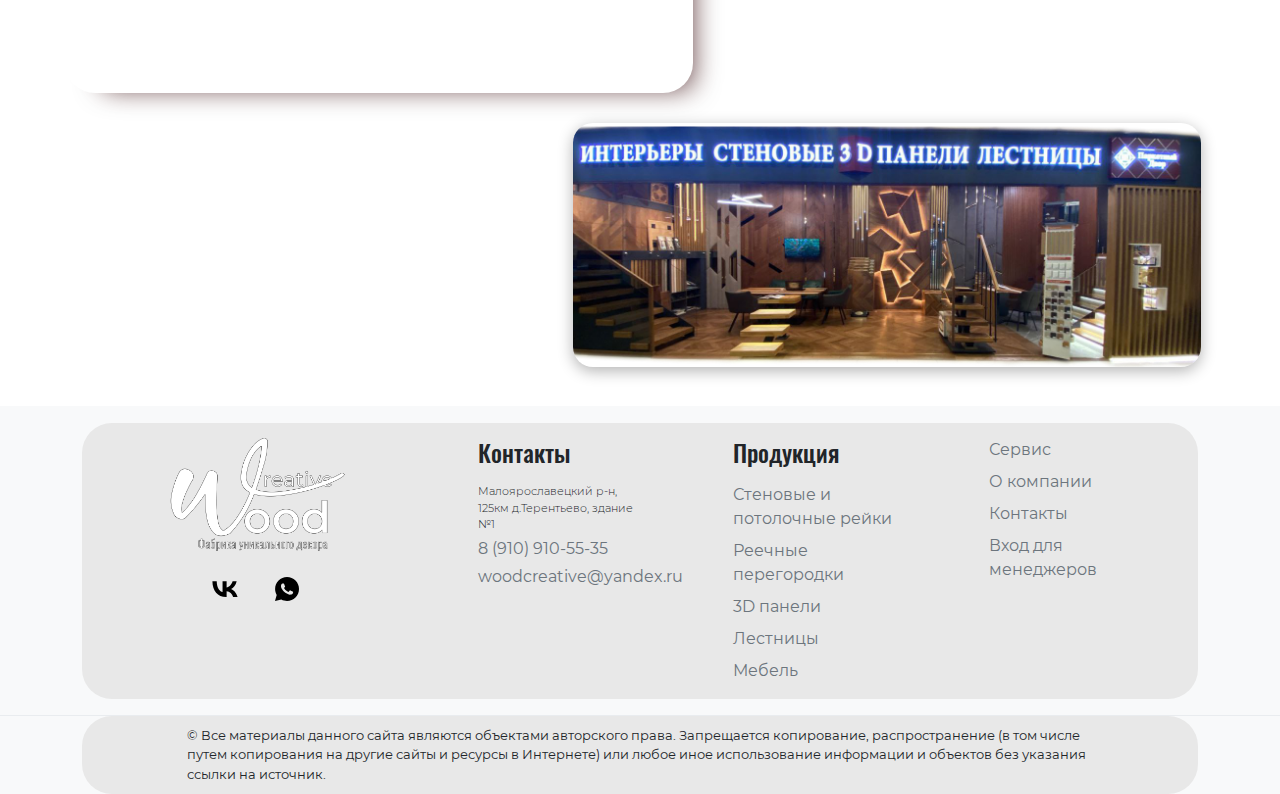
<file: page10.html>
<!DOCTYPE html>
<html lang="ru">
  <head>
    <meta charset="UTF-8" />
    <meta http-equiv="X-UA-Compatible" content="IE=edge" />
    <meta name="viewport" content="width=device-width, initial-scale=1.0" />
    <link rel="preload" href="fonts/Montserrat-Light.woff" as="font" type="font/woff" crossorigin="true">
    <link rel="preload" href="fonts/Montserrat-MediumItalic.woff" as="font" type="font/woff" crossorigin="true">
    <link rel="preload" href="fonts/Montserrat-Thin.woff" as="font" type="font/woff" crossorigin="true">
    <link rel="preload" href="fonts/Montserrat-ExtraLightItalic.woff" as="font" type="font/woff" crossorigin="true">
    <link rel="preload" href="fonts/Montserrat-BoldItalic.woff" as="font" type="font/woff" crossorigin="true">
    <link rel="preload" href="fonts/Montserrat-SemiBold.woff" as="font" type="font/woff" crossorigin="true">
    <link rel="preload" href="fonts/Montserrat-ExtraLight.woff" as="font" type="font/woff" crossorigin="true">
    <link rel="preload" href="fonts/Montserrat-ExtraBoldItalic.woff" as="font" type="font/woff" crossorigin="true">
    <link rel="preload" href="fonts/Montserrat-Italic.woff" as="font" type="font/woff" crossorigin="true">
    <link rel="preload" href="fonts/Montserrat-Bold.woff" as="font" type="font/woff" crossorigin="true">
    <link rel="preload" href="fonts/Montserrat-LightItalic.woff" as="font" type="font/woff" crossorigin="true">
    <link rel="preload" href="fonts/Montserrat-BlackItalic.woff" as="font" type="font/woff" crossorigin="true">
    <link rel="preload" href="fonts/Montserrat-SemiBoldItalic.woff" as="font" type="font/woff" crossorigin="true">
    <link rel="preload" href="fonts/Montserrat-Regular.woff" as="font" type="font/woff" crossorigin="true">
    <link rel="preload" href="fonts/Montserrat-Medium.woff" as="font" type="font/woff" crossorigin="true">
    <link rel="preload" href="fonts/Montserrat-ExtraBold.woff" as="font" type="font/woff" crossorigin="true">
    <link rel="preload" href="fonts/Montserrat-Black.woff" as="font" type="font/woff" crossorigin="true">
    <link rel="preload" href="fonts/Montserrat-ThinItalic.woff" as="font" type="font/woff" crossorigin="true">
    <link rel="preload" href="fonts/mr_hamiltoneg.woff2" as="font" type="font/woff2" crossorigin="true">
    <link rel="preload" href="fonts/mr_hamiltoneg.woff" as="font" type="font/woff" crossorigin="true">
    <link rel="preload" href="fonts/Oswald-SemiBold.woff" as="font" type="font/woff" crossorigin="true">
    <link rel="preload" href="fonts/Oswald-ExtraLight.woff" as="font" type="font/woff" crossorigin="true">
    <link rel="preload" href="fonts/Oswald-Light.woff" as="font" type="font/woff" crossorigin="true">
    <link rel="preload" href="fonts/Oswald-Bold.woff" as="font" type="font/woff" crossorigin="true">
    <link rel="preload" href="fonts/Oswald-Regular.woff" as="font" type="font/woff" crossorigin="true">
    <link rel="preload" href="fonts/Oswald-Medium.woff" as="font" type="font/woff" crossorigin="true">
    <link href="index.css" rel="stylesheet" />
    <title>О компании</title>
  </head>
  <body>
    <div class="menuNav">
  <nav class="navbar navbar-expand-md navbar-light fixed-top">
    <a class="navbar-brand" href="./index.html">
      <img src="assets/logo3.png" alt="" width="150" height="200" />
    </a>
    <!-- Триггер для offcanvas меню -->
    <button class="navbar-toggler" type="button" id="burgerButton">
      <input
        data-bs-toggle="offcanvas"
        data-bs-target="#offcanvasNavbar"
        aria-controls="offcanvasNavbar"
        aria-label="Переключатель навигации"
        type="checkbox"
        role="button"
        class="menu-burger navbar-toggler-icon"
        id="menuToggleBtn"
      />
    </button>

    <!-- Боковая панель offcanvas -->
    <div
      class="offcanvas offcanvas-start"
      tabindex="-1"
      id="offcanvasNavbar"
      aria-labelledby="offcanvasNavbarLabel"
    >
      <div class="offcanvas-header">
        <!-- <h5 class="offcanvas-title" id="offcanvasNavbarLabel">Меню</h5> -->
        <button
          type="button"
          class="btn-close"
          data-bs-dismiss="offcanvas"
          aria-label="Close"
        ></button>
      </div>
      <div class="offcanvas-body">
        <!-- Ваше меню -->
        <ul
          id="navbarNav"
          class="navbar-nav justify-content-end flex-grow-1 pe-3"
        >
          <li class="nav-item dropdown">
            <a
              class="nav-link menu-hover dropdown-toggle"
              href="#"
              id="navbarDropdown"
              role="button"
              data-bs-toggle="dropdown"
              aria-expanded="false"
            >
              Продукция
            </a>
            <ul
              class="dropdown-menu"
              data-bs-popper="none"
              aria-labelledby="navbarDropdown"
            >
              <li>
                <a class="dropdown-item" href="./page2.html"
                  >Стеновые и потолочные рейки</a
                >
              </li>
              <li>
                <a class="dropdown-item" href="./page3.html"
                  >Реечные перегородки</a
                >
              </li>
              <!-- <li><hr class="dropdown-divider" /></li> -->
              <li>
                <a class="dropdown-item" href="./page4.html">3D панели</a>
              </li>
              <li><a class="dropdown-item" href="./page5.html">Лестницы</a></li>
              <li><a class="dropdown-item" href="./page6.html">Мебель</a></li>
            </ul>
          </li>
          <li class="nav-item dropdown">
            <a
              class="nav-link menu-hover dropdown-toggle"
              href="#"
              id="navbarDropdown"
              role="button"
              data-bs-toggle="dropdown"
              aria-expanded="false"
            >
              Услуги
            </a>
            <ul class="dropdown-menu" aria-labelledby="navbarDropdown">
              <li>
                <a class="dropdown-item" href="./page7.html">Фрезерная резка</a>
              </li>
              <li>
                <a class="dropdown-item" href="./page8.html">Кромкооблицовка</a>
              </li>
              <li><a class="dropdown-item" href="./page9.html">Сервис</a></li>
            </ul>
          </li>
          <li class="nav-item">
            <a
              class="nav-link menu-hover"
              aria-current="page"
              href="./page10.html"
              >О компании</a
            >
          </li>
          <li class="nav-item">
            <a class="nav-link menu-hover" href="./page12.html">Портфолио</a>
          </li>
          <li class="nav-item">
            <a class="nav-link menu-hover" href="./page11.html">Контакты</a>
          </li>
        </ul>
      </div>
    </div>
  </nav>
</div>
<section class="intro-aboutCompany">
  <div class="intro-background">
    <div class="responsive-image"></div>
  </div>
  <div class="intro-right">
    <h1>О <span>компании</span></h1>
    <!-- <p data-animation="animate__fadeIn" class="lead animate__animated">
      Наша компания - ваш надежный партнер с 1999 года. Мы предлагаем
      инновационные решения и преимущества.
    </p> -->
  </div>
</section>
    <section id="company-intro" class="container my-3">
  <p class="lead lead-anim">
    Наша компания - ваш надежный партнер с 1999 года. Мы предлагаем
    инновационные решения и преимущества.
  </p>

  <img
    src="assets/company_fon.jpg"
    class="img-fluid img-fluid-anim"
    alt="Производство компании"
  />
</section>

<section id="company-details" class="py-5 bg-light">
  <div class="container">
    <div class="text-center company-details-cards">
      <!-- Блоки с преимуществами -->
      <div class="col-md-4 mb-2">
        <div class="card h-100 border-0">
          <div class="card-body card-body-anim">
            <h2 class="h5">Серьезный опыт</h2>
            <p>
              Работаем с 1999 года. Разработали уникальные методы производства и
              сервиса.
            </p>
            <div class="icon-company-container">
              <div class="icon-company icon-company-anim">
                <?xml version="1.0" encoding="UTF-8"?>
<svg id="OBJECT" xmlns="http://www.w3.org/2000/svg" viewBox="0 0 32 32">
  <defs>
    <style>
      .cls-1 {
        fill: #210000;
        stroke-width: 0px;
      }
    </style>
  </defs>
  <path class="cls-1" d="m5.5,12h17v1c0,.55.45,1,1,1s1-.45,1-1v-1h2c.55,0,1-.45,1-1s-.45-1-1-1H5.5c-.55,0-1,.45-1,1s.45,1,1,1Z"/>
  <path class="cls-1" d="m31,7c0-.55-.45-1-1-1h-5.5v-2.5c0-1.38-1.12-2.5-2.5-2.5h-12c-1.38,0-2.5,1.12-2.5,2.5v2.5H2c-.55,0-1,.45-1,1v11c0,1.01.39,1.91,1,2.62v7.88c0,1.38,1.12,2.5,2.5,2.5h23c1.38,0,2.5-1.12,2.5-2.5v-7.88c.61-.7,1-1.61,1-2.62V7ZM9.5,3.5c0-.28.22-.5.5-.5h12c.28,0,.5.22.5.5v2.5h-13v-2.5Zm-6.5,4.5h26v10c0,1.1-.9,2-2,2H5c-1.1,0-2-.9-2-2v-10Zm17.5,14h2v2.5c0,.28-.22.5-.5.5h-1c-.28,0-.5-.22-.5-.5v-2.5Zm-11,0h2v2.5c0,.28-.22.5-.5.5h-1c-.28,0-.5-.22-.5-.5v-2.5Zm18,7H4.5c-.28,0-.5-.22-.5-.5v-6.64c.32.08.65.14,1,.14h2.5v2.5c0,1.38,1.12,2.5,2.5,2.5h1c1.38,0,2.5-1.12,2.5-2.5v-2.5h5v2.5c0,1.38,1.12,2.5,2.5,2.5h1c1.38,0,2.5-1.12,2.5-2.5v-2.5h2.5c.35,0,.68-.06,1-.14v6.64c0,.28-.22.5-.5.5Z"/>
</svg>              </div>
            </div>
          </div>
        </div>
      </div>

      <div class="col-md-4 mb-2">
        <div class="card h-100 border-0">
          <div class="card-body card-body-anim">
            <h2 class="h5">Надежный партнер</h2>
            <p>
              Дорожим и ценим каждого заказчика. Выстраиваем долгосрочные
              отношения.
            </p>
            <div class="icon-company-container">
              <div class="icon-company partner icon-company-anim">
                <?xml version="1.0" encoding="UTF-8"?>
<svg id="Layer_3" data-name="Layer 3" xmlns="http://www.w3.org/2000/svg" viewBox="0 0 500 500">
  <path stroke="#210000" stroke-width="15" fill="transparent" d="M11.12,230.1c1.73,4.93,5.29,8.89,10,11.16l48.92,23.45c2.68,1.29,5.55,1.95,8.45,1.95,2.19,0,4.38-.37,6.5-1.12,2.38-.84,4.51-2.14,6.36-3.75l19.13,18.08c-10.07,10.72-9.93,27.59.53,38.05,4.94,4.94,11.31,7.48,17.79,7.84-.8,2.44-1.32,4.99-1.32,7.64,0,6.61,2.57,12.81,7.24,17.47l3.73,3.74h0c4.66,4.66,10.87,7.24,17.48,7.24,1.9,0,3.75-.27,5.55-.69.1,6.45,2.63,12.5,7.2,17.07l3.73,3.74h0c4.66,4.66,10.87,7.24,17.48,7.24,4.65,0,9.07-1.34,12.93-3.72.83,4.88,3.07,9.56,6.83,13.32,4.66,4.68,10.87,7.24,17.47,7.24s12.81-2.58,17.48-7.24l6.17-6.17c3.86,2.43,14.29,8.29,25.56,8.29,5.23,0,10.61-1.28,15.55-4.77,8.31-5.87,13.78-15.15,16.32-20.18,10.95-1.32,26.57-8.26,28.89-27.78,11.48-2.77,27.1-11.72,29.18-32.06,5.77-1.86,15.49-6.23,22.01-15.62,5.49-7.9,7.36-17.65,5.96-28.86l13.9-10.38c1.96,1.85,4.24,3.34,6.86,4.26,2.12.75,4.32,1.12,6.5,1.12,2.89,0,5.77-.64,8.45-1.93l48.92-23.46c4.72-2.26,8.27-6.22,10-11.16,1.73-4.92,1.45-10.24-.81-14.94l-52.79-110.08c-4.66-9.73-16.35-13.84-26.1-9.2l-48.92,23.47c-4.72,2.26-8.27,6.22-10,11.16-.73,2.07-1.02,4.21-1.04,6.35h-97.34c-8.28,0-16.28,3.47-21.93,9.53l-2.63,2.82-76.49-11.32c.11-2.47-.24-4.97-1.08-7.37-1.73-4.93-5.29-8.89-10-11.16l-48.93-23.47c-9.73-4.65-21.44-.54-26.1,9.2L11.93,215.15c-2.26,4.71-2.55,10.03-.81,14.95ZM119.49,309.42c-5.98-5.99-5.98-15.74,0-21.73l11.57-11.57c5.99-5.98,15.73-5.98,21.71,0,2.9,2.91,4.5,6.76,4.5,10.86s-1.6,7.96-4.5,10.86l-.92.92-10.65,10.65c-5.99,5.98-15.73,5.98-21.71,0h0ZM146.94,346.11l-3.73-3.74c-2.4-2.4-3.73-5.59-3.73-8.99s1.32-6.59,3.73-8.99l12.85-12.86,5.2-5.2s0,0,.01-.01l7.64-7.64c4.96-4.93,13.03-4.95,17.98,0l3.74,3.74c4.96,4.96,4.96,13.03,0,17.99l-25.7,25.7c-4.81,4.8-13.18,4.8-17.98,0ZM180.91,373.47l-3.74-3.74c-2.4-2.4-3.72-5.59-3.72-8.99s1.32-6.59,3.73-8.99l16.24-16.24c4.96-4.97,13.03-4.95,17.99,0l3.73,3.73c4.95,4.96,4.95,13.03,0,17.99l-16.24,16.24c-4.81,4.8-13.19,4.8-17.98,0ZM236.13,390.31c-4.8,4.79-13.17,4.82-17.98,0-4.96-4.96-4.96-13.03,0-17.99l8.54-8.55c2.48-2.47,5.74-3.71,9-3.71s6.52,1.24,8.99,3.71c4.96,4.96,4.96,13.03,0,17.99l-8.55,8.55ZM361.57,134.49c.67-1.91,2.04-3.45,3.87-4.31l48.92-23.47c1.05-.5,2.16-.74,3.26-.74,2.82,0,5.54,1.58,6.84,4.29l52.79,110.09c.87,1.82.98,3.87.31,5.77-.67,1.91-2.04,3.45-3.86,4.31h0l-48.92,23.47c-1.83.87-3.88.98-5.78.3-1.9-.67-3.44-2.04-4.31-3.86l-52.79-110.09c-.87-1.82-.98-3.87-.31-5.77ZM251.87,148.85h100.83l49.02,102.23-15.01,11.22c-7.97-2.43-33.2-11.17-65.55-32.73-5.26-3.51-14-11.94-22.27-20.44,6.12,1.59,12.82,2.77,19.83,2.77.74,0,1.48-.01,2.23-.04,3.31-.12,5.9-2.89,5.78-6.21-.11-3.3-2.59-5.8-6.2-5.79-20.76.87-41.1-11.38-41.31-11.5-.1-.06-.21-.06-.31-.11-.34-.18-.7-.27-1.06-.38-.41-.13-.81-.26-1.23-.29-.11,0-.21-.07-.32-.08-.21,0-.42.1-.64.12-.52.04-1.01.12-1.5.29-.22.07-.4.19-.61.28-.47.23-.9.48-1.3.83-.11.09-.26.13-.37.23l-24.86,24.85c-10.7,10.71-29.39,10.71-40.11,0-6.9-6.89-7.08-17.88-.43-25.02l26.43-28.3c1.08-.61,1.94-1.5,2.48-2.65l3.34-3.58c3.39-3.62,8.19-5.71,13.16-5.71ZM197.69,180.92c-11.09,11.88-10.78,30.2.72,41.68,15.25,15.26,41.83,15.26,57.07,0l20.4-20.39c8.64,9.48,28.19,30.4,38.61,37.35,33.18,22.12,58.6,31.12,67.94,33.98.92,7.97-.31,14.75-3.95,20.04-5.56,8.08-14.97,10.97-17.96,11.71-5.87-1.43-34.03-9.22-56.81-32-2.34-2.34-6.14-2.34-8.48,0-2.34,2.34-2.34,6.14,0,8.48,21.94,21.94,47.76,31.09,58.73,34.2-2.55,17.08-18.38,20.48-22.31,21.02-5.23-1.25-33.92-8.92-57.07-32.06-2.34-2.34-6.14-2.34-8.48,0s-2.34,6.14,0,8.48c21.94,21.94,47.76,31.09,58.73,34.2-2.56,14.97-16.92,16.46-20.03,16.57-4.5-1.05-33.8-8.59-57.35-32.13-2.34-2.34-6.14-2.34-8.48,0s-2.34,6.14,0,8.48c20.59,20.58,44.59,29.91,56.55,33.55-2.35,3.97-5.92,8.97-10.56,12.26-8.89,6.29-22.01-.44-26.87-3.34,4.16-9.12,2.57-20.24-4.93-27.73-6.07-6.07-14.51-8.3-22.35-6.73.08-6.44-2.3-12.9-7.19-17.79l-3.73-3.73c-4.12-4.12-9.59-6.32-15.21-6.81,3.36-8.83,1.53-19.19-5.56-26.29l-3.74-3.74c-7.11-7.11-17.5-8.93-26.33-5.55-.53-6.2-3.04-12.27-7.78-17.01-10.66-10.66-28.02-10.66-38.68,0l-3.67,3.67-20.87-19.73,48.99-102.15,70.35,10.41-19.68,21.07ZM22.75,220.34l52.79-110.08c1.3-2.71,4.02-4.3,6.84-4.3,1.09,0,2.2.25,3.25.75l48.93,23.47c1.82.87,3.19,2.4,3.86,4.31.67,1.9.56,3.95-.31,5.78l-52.79,110.07c-.87,1.83-2.41,3.2-4.31,3.87-1.92.68-3.95.57-5.78-.32l-48.92-23.46h0c-1.82-.87-3.19-2.4-3.86-4.31-.67-1.9-.56-3.95.31-5.78Z" fill="#190000"/>
</svg>              </div>
            </div>
          </div>
        </div>
      </div>

      <div class="col-md-4 mb-2">
        <div class="card h-100 border-0">
          <div class="card-body card-body-anim">
            <h2 class="h5">Собственное производство</h2>
            <p>Цех площадью 1100 м2.</p>
            <div class="icon-company-container">
              <div class="icon-company production icon-company-anim">
                <svg xmlns="http://www.w3.org/2000/svg" xmlns:xlink="http://www.w3.org/1999/xlink" width="92" height="95" viewBox="0 0 92 95">
  <defs>
    <image id="image" width="70" height="70" xlink:href="[data-uri]"/>
  </defs>
  <image id="Слой_4" data-name="Слой 4" x="11" y="13" width="70" height="70" xlink:href="[data-uri]"/>
  <use id="Слой_4_копия" data-name="Слой 4 копия" x="11" y="13" xlink:href="#image"/>
  <use id="Слой_4_копия-2" data-name="Слой 4 копия" x="11" y="12" xlink:href="#image"/>
  <use id="Слой_4_копия-3" data-name="Слой 4 копия" x="11" y="12" xlink:href="#image"/>
  <image id="Слой_4_копия-4" data-name="Слой 4 копия" x="11" y="12" width="70" height="70" xlink:href="[data-uri]"/>
</svg>
              </div>
            </div>
          </div>
        </div>
      </div>
    </div>
  </div>
</section>

<section id="contact-info" class="my-4">
  <h2 class="text-center">Приглашаем посетить <span>производство</span></h2>
  <!-- <div class="row justify-content-center">
    <div class="col-sm-8">
      <div class="list-group">
        Контакты
        <div class="list-group-item">
          <h3 class="h6">Адрес:</h3>
          <p>123456, Москва, ул. Производственная, д. 11</p>
        </div>
        Другие контакты
      </div>
    </div>
  </div> -->
  <div class="row">
    <div class="mapYandex">
      <div class="map">
        <div style="position: relative; overflow: hidden; border-radius: 50px">
          <a
            href="https://yandex.ru/maps?utm_medium=mapframe&utm_source=maps"
            style="color: #eee; font-size: 12px; position: absolute; top: 0px"
            >Яндекс Карты</a
          ><a
            href="https://yandex.ru/maps/?from=mapframe&ll=36.404548%2C55.007313&mode=usermaps&source=mapframe&um=constructor%3A324cfc5f602595af3807db61ad04510b4036cc11917cbf8e4e2e7f902938fc70&utm_medium=mapframe&utm_source=maps&z=14"
            style="color: #eee; font-size: 12px; position: absolute; top: 14px"
            >Яндекс Карты — транспорт, навигация, поиск мест</a
          ><iframe
            src="https://yandex.ru/map-widget/v1/?from=mapframe&ll=36.404548%2C55.007313&mode=usermaps&source=mapframe&um=constructor%3A324cfc5f602595af3807db61ad04510b4036cc11917cbf8e4e2e7f902938fc70&utm_source=mapframe&z=14"
            width="100%"
            height="350"
            data-aload
            frameborder="0"
            allowfullscreen=""
            style="position: relative"
          ></iframe>
        </div>
      </div>
      <div>
        <div class="locahion-text locahion-text-anim">
          <div class="h1">Как нас найти</div>
          <p>
            сельское поселение Деревня Шумятино, Малоярославецкий район,
            Калужская область
          </p>
          <!-- <img class="sticker" src="assets/sticker2.png" alt="" /> -->
        </div>
      </div>
    </div>
    <div class="map-dop-info">
      <div class="map-dop-info-text map-dop-info-text-anim">
        <div class="h1">Дилеры</div>
        <p>
          адрес: г. Москва, Каширское шоссе д.19 к.1 МФТК «Каширский Двор»
          телефон:
          <a class="phone-link" href="tel:+79109105535">8 (910) 910-55-35</a>
        </p>
      </div>
      <div class="col-lg-6">
        <img src="assets/msk3.png" class="img-fluid" alt="Лицо компании" />
      </div>
    </div>
  </div>
</section>
    <!-- Footer 2 - Bootstrap Brain Component -->
<footer class="footer">
  <!-- Widgets - Bootstrap Brain Component -->
  <section class="bg-light py-4 py-md-3 py-xl-8 border-top border-light">
    <div class="container overflow-hidden">
      <div class="row gy-6 gy-lg-0">
        <div
          class="col-12 col-md-4 col-lg-3 col-xl-0 justify-content-center footer-logo"
        >
          <div class="widget widget-logo-footer">
            <a href="./index.html">
              <div class="logo-footer">
                <img src="assets/logo3.png" alt="" />
              </div>
            </a>
          </div>
          <ul class="nav justify-content-center">
            <li class="nav-item">
              <a class="nav-link link-dark" href="#!">
                <svg
                  class="t-sociallinks__svg"
                  role="presentation"
                  width="30px"
                  height="30px"
                  viewBox="0 0 100 100"
                  fill="none"
                  xmlns="http://www.w3.org/2000/svg"
                >
                  <path
                    d="M53.7512 76.4147C25.0516 76.4147 8.68207 56.7395 8 24H22.376C22.8482 48.03 33.4463 58.2086 41.8411 60.3073V24H55.3782V44.7245C63.668 43.8326 72.3765 34.3885 75.3146 24H88.8514C86.5954 36.802 77.1513 46.2461 70.4355 50.1287C77.1513 53.2767 87.9076 61.5141 92 76.4147H77.0988C73.8983 66.446 65.9241 58.7333 55.3782 57.684V76.4147H53.7512Z"
                    fill="#000000"
                  ></path>
                </svg>
              </a>
            </li>
            <li class="nav-item">
              <a class="nav-link link-dark" href="#!">
                <svg
                  class="t-sociallinks__svg"
                  role="presentation"
                  width="30px"
                  height="30px"
                  viewBox="0 0 100 100"
                  fill="none"
                  xmlns="http://www.w3.org/2000/svg"
                >
                  <path
                    fill-rule="evenodd"
                    clip-rule="evenodd"
                    d="M50.168 10C60.8239 10.004 70.8257 14.1522 78.346 21.6819C85.8676 29.2114 90.0066 39.2185 90 49.8636C89.9906 71.8252 72.1203 89.6956 50.1668 89.6956H50.1508C43.4852 89.6929 36.9338 88.0208 31.1162 84.8468L10 90.3853L15.6516 69.7437C12.1665 63.7042 10.3323 56.851 10.3349 49.8304C10.343 27.8676 28.2134 10 50.168 10V10ZM61.5376 54.7631C62.4507 55.0954 67.3433 57.5023 68.3389 58.0009C68.5313 58.0971 68.7113 58.1842 68.8784 58.265C69.5753 58.602 70.0458 58.8296 70.2462 59.1651C70.4947 59.5799 70.4947 61.5736 69.6654 63.8982C68.8359 66.2229 64.8605 68.3442 62.9478 68.63C61.2319 68.8865 59.0627 68.9928 56.6782 68.2353C55.2322 67.7767 53.3794 67.1653 51.0041 66.1392C41.6698 62.1082 35.3628 53.06 34.1747 51.3556C34.0919 51.2368 34.0341 51.1538 34.0017 51.1106L33.9981 51.1056C33.486 50.4243 29.9372 45.7022 29.9372 40.8149C29.9372 36.2325 32.1873 33.8303 33.2244 32.7232C33.2961 32.6467 33.3619 32.5763 33.4208 32.5118C34.3341 31.5149 35.412 31.2664 36.0751 31.2664C36.7385 31.2664 37.4029 31.2717 37.9826 31.301C38.0541 31.3046 38.1286 31.304 38.2056 31.3037C38.786 31.3001 39.5087 31.2957 40.2221 33.0089C40.4976 33.6707 40.9012 34.653 41.3265 35.6882C42.1818 37.7702 43.1251 40.066 43.2912 40.399C43.5397 40.8974 43.7058 41.4782 43.3736 42.1427C43.323 42.2436 43.2763 42.3387 43.2318 42.4295C42.9831 42.9364 42.7995 43.3104 42.378 43.8029C42.2125 43.9963 42.0413 44.2045 41.8703 44.4131C41.5273 44.8309 41.1842 45.2488 40.8853 45.5467C40.387 46.0425 39.8686 46.5808 40.4493 47.5777C41.0303 48.5731 43.028 51.8323 45.9867 54.472C49.1661 57.3091 51.93 58.5078 53.3318 59.1157C53.6058 59.2346 53.8279 59.3308 53.9907 59.4124C54.9849 59.9109 55.5658 59.8284 56.1465 59.1637C56.7274 58.4993 58.6347 56.2583 59.298 55.2615C59.9612 54.2646 60.6259 54.4307 61.5376 54.7631V54.7631Z"
                    fill="#000000"
                  ></path>
                </svg>
              </a>
            </li>
          </ul>
        </div>
        <div class="col-12 col-md-4 col-lg-3 col-xl-2 colon">
          <div class="widget">
            <h4 class="widget-title mb-3">Контакты</h4>
            <address class="mb-1">
              Малоярославецкий р-н, 125км д.Терентьево, здание №1
            </address>
            <p class="mb-1">
              <a
                class="link-secondary text-decoration-none"
                href="tel:+7(910)910-55-35"
                >8 (910) 910-55-35</a
              >
            </p>
            <p class="mb-0">
              <a
                class="link-secondary text-decoration-none"
                href="mailto:woodcreative@yandex.ru"
                >woodcreative@yandex.ru</a
              >
            </p>
          </div>
        </div>
        <div class="col-12 col-md-4 col-lg-3 col-xl-2 colon">
          <div class="widget mobil-widget">
            <h4 class="widget-title mb-3">Продукция</h4>
            <ul class="list-unstyled mobil-list-unstyled">
              <li class="mb-2">
                <a
                  href="./page2.html"
                  class="link-secondary text-decoration-none"
                  >Стеновые и потолочные рейки</a
                >
              </li>
              <li class="mb-2">
                <a
                  href="./page3.html"
                  class="link-secondary text-decoration-none"
                  >Реечные перегородки</a
                >
              </li>
              <li class="mb-2">
                <a
                  href="./page4.html"
                  class="link-secondary text-decoration-none"
                  >3D панели</a
                >
              </li>
              <li class="mb-2">
                <a
                  href="./page5.html"
                  class="link-secondary text-decoration-none"
                  >Лестницы</a
                >
              </li>
              <li class="mb-0">
                <a
                  href="./page6.html"
                  class="link-secondary text-decoration-none"
                  >Мебель</a
                >
              </li>
            </ul>
          </div>
        </div>
        <div class="col-12 col-md-4 col-lg-3 col-xl-2 colon">
          <div class="widget">
            <!-- <h4 class="widget-title mb-4">Learn More</h4> -->
            <ul class="list-unstyled">
              <li class="mb-2">
                <a
                  href="./page9.html"
                  class="link-secondary text-decoration-none"
                  >Сервис</a
                >
              </li>
              <li class="mb-2">
                <a
                  href="./page10.html"
                  class="link-secondary text-decoration-none"
                  >О компании</a
                >
              </li>
              <li class="mb-2">
                <a
                  href="./page11.html"
                  class="link-secondary text-decoration-none"
                  >Контакты</a
                >
              </li>
              <li class="mb-2">
                <a href="#!" class="link-secondary text-decoration-none"
                  >Вход для менеджеров</a
                >
              </li>
            </ul>
          </div>
        </div>
      </div>
    </div>
  </section>

  <!-- Copyright - Bootstrap Brain Component -->
  <div
    class="bg-light py-4 py-md-0 py-xl-8 border-top border-light-subtle dop-mobil-adaptive"
  >
    <div class="container overflow-hidden">
      <div class="row gy-4 gy-md-0">
        <div class="col-xs-12 col-md-10 order-1 order-md-0">
          <div class="copyright text-md-start">
            &copy; Все материалы данного сайта являются объектами авторского
            права. Запрещается копирование, распространение (в том числе путем
            копирования на другие сайты и ресурсы в Интернете) или любое иное
            использование информации и объектов без указания ссылки на источник.
          </div>
          <!-- <div
            class="credits text-secondary text-center text-md-start mt-2 fs-7"
          >
            Built by
            <a
              href="https://bootstrapbrain.com/"
              class="link-secondary text-decoration-none"
              >BootstrapBrain</a
            >
            with <span class="text-primary">&#9829;</span>
          </div> -->
        </div>
      </div>
    </div>
  </div>
</footer>
    <script src="page10.eb41418c62106efb71f8.js"></script>
  </body>
</html>
</file>
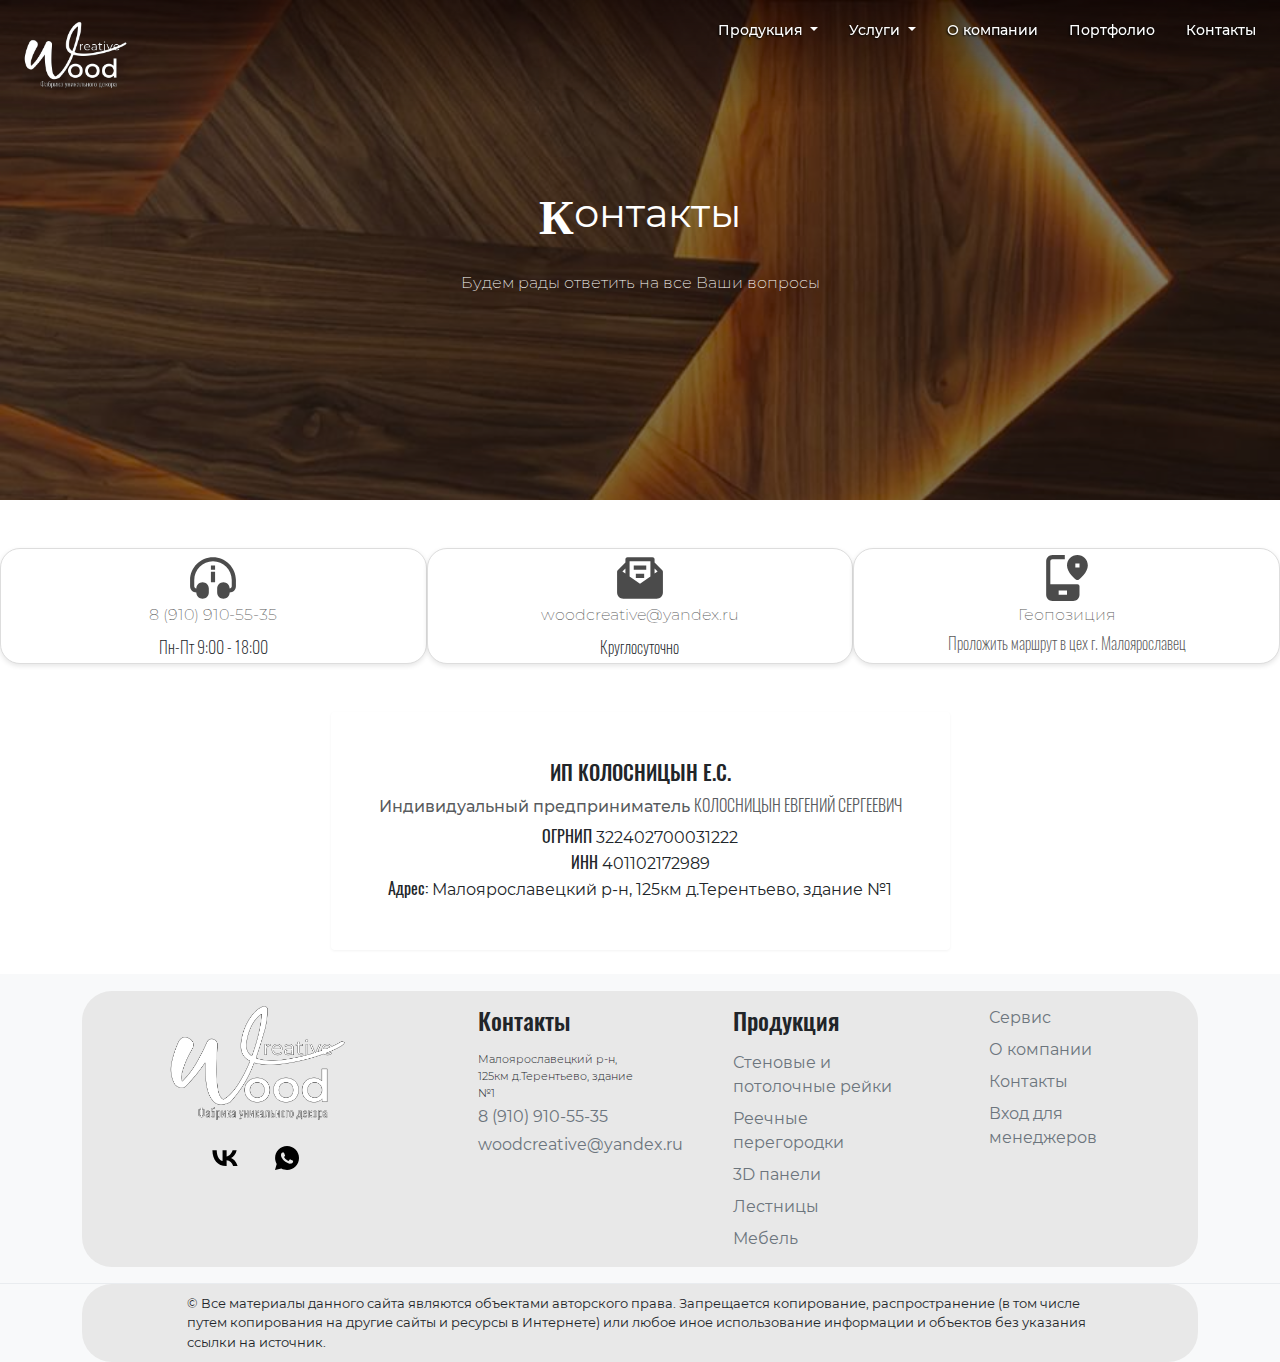
<file: page11.html>
<!DOCTYPE html>
<html lang="ru">
  <head>
    <meta charset="UTF-8" />
    <meta http-equiv="X-UA-Compatible" content="IE=edge" />
    <meta name="viewport" content="width=device-width, initial-scale=1.0" />
    <link rel="preload" href="fonts/Montserrat-Light.woff" as="font" type="font/woff" crossorigin="true">
    <link rel="preload" href="fonts/Montserrat-MediumItalic.woff" as="font" type="font/woff" crossorigin="true">
    <link rel="preload" href="fonts/Montserrat-Thin.woff" as="font" type="font/woff" crossorigin="true">
    <link rel="preload" href="fonts/Montserrat-ExtraLightItalic.woff" as="font" type="font/woff" crossorigin="true">
    <link rel="preload" href="fonts/Montserrat-BoldItalic.woff" as="font" type="font/woff" crossorigin="true">
    <link rel="preload" href="fonts/Montserrat-SemiBold.woff" as="font" type="font/woff" crossorigin="true">
    <link rel="preload" href="fonts/Montserrat-ExtraLight.woff" as="font" type="font/woff" crossorigin="true">
    <link rel="preload" href="fonts/Montserrat-ExtraBoldItalic.woff" as="font" type="font/woff" crossorigin="true">
    <link rel="preload" href="fonts/Montserrat-Italic.woff" as="font" type="font/woff" crossorigin="true">
    <link rel="preload" href="fonts/Montserrat-Bold.woff" as="font" type="font/woff" crossorigin="true">
    <link rel="preload" href="fonts/Montserrat-LightItalic.woff" as="font" type="font/woff" crossorigin="true">
    <link rel="preload" href="fonts/Montserrat-BlackItalic.woff" as="font" type="font/woff" crossorigin="true">
    <link rel="preload" href="fonts/Montserrat-SemiBoldItalic.woff" as="font" type="font/woff" crossorigin="true">
    <link rel="preload" href="fonts/Montserrat-Regular.woff" as="font" type="font/woff" crossorigin="true">
    <link rel="preload" href="fonts/Montserrat-Medium.woff" as="font" type="font/woff" crossorigin="true">
    <link rel="preload" href="fonts/Montserrat-ExtraBold.woff" as="font" type="font/woff" crossorigin="true">
    <link rel="preload" href="fonts/Montserrat-Black.woff" as="font" type="font/woff" crossorigin="true">
    <link rel="preload" href="fonts/Montserrat-ThinItalic.woff" as="font" type="font/woff" crossorigin="true">
    <link rel="preload" href="fonts/mr_hamiltoneg.woff2" as="font" type="font/woff2" crossorigin="true">
    <link rel="preload" href="fonts/mr_hamiltoneg.woff" as="font" type="font/woff" crossorigin="true">
    <link rel="preload" href="fonts/Oswald-SemiBold.woff" as="font" type="font/woff" crossorigin="true">
    <link rel="preload" href="fonts/Oswald-ExtraLight.woff" as="font" type="font/woff" crossorigin="true">
    <link rel="preload" href="fonts/Oswald-Light.woff" as="font" type="font/woff" crossorigin="true">
    <link rel="preload" href="fonts/Oswald-Bold.woff" as="font" type="font/woff" crossorigin="true">
    <link rel="preload" href="fonts/Oswald-Regular.woff" as="font" type="font/woff" crossorigin="true">
    <link rel="preload" href="fonts/Oswald-Medium.woff" as="font" type="font/woff" crossorigin="true">
    <link href="index.css" rel="stylesheet" />
    <title>Контакты</title>
  </head>
  <body>
    <div class="menuNav">
  <nav class="navbar navbar-expand-md navbar-light fixed-top">
    <a class="navbar-brand" href="./index.html">
      <img src="assets/logo3.png" alt="" width="150" height="200" />
    </a>
    <!-- Триггер для offcanvas меню -->
    <button class="navbar-toggler" type="button" id="burgerButton">
      <input
        data-bs-toggle="offcanvas"
        data-bs-target="#offcanvasNavbar"
        aria-controls="offcanvasNavbar"
        aria-label="Переключатель навигации"
        type="checkbox"
        role="button"
        class="menu-burger navbar-toggler-icon"
        id="menuToggleBtn"
      />
    </button>

    <!-- Боковая панель offcanvas -->
    <div
      class="offcanvas offcanvas-start"
      tabindex="-1"
      id="offcanvasNavbar"
      aria-labelledby="offcanvasNavbarLabel"
    >
      <div class="offcanvas-header">
        <!-- <h5 class="offcanvas-title" id="offcanvasNavbarLabel">Меню</h5> -->
        <button
          type="button"
          class="btn-close"
          data-bs-dismiss="offcanvas"
          aria-label="Close"
        ></button>
      </div>
      <div class="offcanvas-body">
        <!-- Ваше меню -->
        <ul
          id="navbarNav"
          class="navbar-nav justify-content-end flex-grow-1 pe-3"
        >
          <li class="nav-item dropdown">
            <a
              class="nav-link menu-hover dropdown-toggle"
              href="#"
              id="navbarDropdown"
              role="button"
              data-bs-toggle="dropdown"
              aria-expanded="false"
            >
              Продукция
            </a>
            <ul
              class="dropdown-menu"
              data-bs-popper="none"
              aria-labelledby="navbarDropdown"
            >
              <li>
                <a class="dropdown-item" href="./page2.html"
                  >Стеновые и потолочные рейки</a
                >
              </li>
              <li>
                <a class="dropdown-item" href="./page3.html"
                  >Реечные перегородки</a
                >
              </li>
              <!-- <li><hr class="dropdown-divider" /></li> -->
              <li>
                <a class="dropdown-item" href="./page4.html">3D панели</a>
              </li>
              <li><a class="dropdown-item" href="./page5.html">Лестницы</a></li>
              <li><a class="dropdown-item" href="./page6.html">Мебель</a></li>
            </ul>
          </li>
          <li class="nav-item dropdown">
            <a
              class="nav-link menu-hover dropdown-toggle"
              href="#"
              id="navbarDropdown"
              role="button"
              data-bs-toggle="dropdown"
              aria-expanded="false"
            >
              Услуги
            </a>
            <ul class="dropdown-menu" aria-labelledby="navbarDropdown">
              <li>
                <a class="dropdown-item" href="./page7.html">Фрезерная резка</a>
              </li>
              <li>
                <a class="dropdown-item" href="./page8.html">Кромкооблицовка</a>
              </li>
              <li><a class="dropdown-item" href="./page9.html">Сервис</a></li>
            </ul>
          </li>
          <li class="nav-item">
            <a
              class="nav-link menu-hover"
              aria-current="page"
              href="./page10.html"
              >О компании</a
            >
          </li>
          <li class="nav-item">
            <a class="nav-link menu-hover" href="./page12.html">Портфолио</a>
          </li>
          <li class="nav-item">
            <a class="nav-link menu-hover" href="./page11.html">Контакты</a>
          </li>
        </ul>
      </div>
    </div>
  </nav>
</div>
<section class="intro-contact-block">
  <div class="intro-background">
    <div class="responsive-image"></div>
    <!-- <img
      src="assets/header9.png"
      alt="Дизайн интерьера с декоративными деревянными элементами"
      class="responsive-image"
    /> -->
  </div>
  <div class="intro-content">
    <div class="h1 intro-contact-title">
      <div class="contact-title-text-one">К</div>
      <div class="contact-title-text-two">онтакты</div>
    </div>
    <p>Будем рады ответить на все Ваши вопросы</p>
  </div>
</section>
    <div class="contact-info">
  <div
    class="mt-5 order-2 order-lg-1 d-flex text-center align-items-center justify-content-center flex-column"
  >
    <div class="row">
      <div class="col-12 col-lg-4 mb-4 card-style">
        <div class="p-1 label-company">
          <div class="contact-info-icon">
            <?xml version="1.0" encoding="utf-8"?>
<svg version="1.1" xmlns="http://www.w3.org/2000/svg" xmlns:xlink="http://www.w3.org/1999/xlink" x="0px" y="0px"
	 viewBox="0 0 48 48" style="enable-background:new 0 0 48 48;" xml:space="preserve">
<g id="_x32_5_Costumer_Service_x2C__Headset_x2C__support">
	<path d="M46,26v6c0,3.3-2.7,6-6,6l0,0c0,3.3-2.7,6-6,6s-6-2.7-6-6v-4c0-3.3,2.7-6,6-6s6,2.7,6,6l0,0c1.1,0,2-0.9,2-2v-6
		c0-9.9-8.1-18-18-18S6,16.1,6,26v6c0,1.1,0.9,2,2,2l0,0c0-3.3,2.7-6,6-6s6,2.7,6,6v4c0,3.3-2.7,6-6,6s-6-2.7-6-6l0,0
		c-3.3,0-6-2.7-6-6v-6C2,13.9,11.9,4,24,4S46,13.9,46,26z M22,28h4V18h-4V28z M26,12h-4v4h4V12z"/>
</g>
<g id="_x32_4_Letter_x2C__Contract_x2C__Documentation">
</g>
<g id="_x32_3_Notification_x2C__Alarm_x2C__Bell">
</g>
<g id="_x32_2_Schedule__x2C_Calendar_x2C__Clock_x2C__dateline">
</g>
<g id="_x32_1_Exclamation_Mark_x2C__Attention_x2C__Search">
</g>
<g id="_x32_0_Microphone_x2C__Radio_x2C__Sound">
</g>
<g id="_x31_9_Location_x2C__Contact_x2C_mobile">
</g>
<g id="_x31_8_Mobile_x2C__Call_x2C__Cell_Phone_x2C__Time">
</g>
<g id="_x31_7_Computer_x2C__Message_x2C__online_chat">
</g>
<g id="_x31_6_Communication_x2C__Conversation_x2C__Mobile_x2C__Phone">
</g>
<g id="_x31_5_DeviceI_x2C_Phone_x2C__Smartphone">
</g>
<g id="_x31_4_Comunication_x2C__Chat_x2C__contact_us">
</g>
<g id="_x31_3_Contact_Form_x2C__Form_x2C__website">
</g>
<g id="_x31_2_Mobile_Chat_x2C__Chat_x2C__Communication">
</g>
<g id="_x31_1_File_x2C__Contact_Us_x2C__File_Send_x2C__folder">
</g>
<g id="_x31_0_Web_Page_x2C__Chat_x2C__Messages">
</g>
<g id="_x30_9_Template_x2C__Edit_Tools_x2C__Layout">
</g>
<g id="_x30_8_Internet_x2C___Network_x2C__connection">
</g>
<g id="_x30_7_telephone_x2C__phone_x2C__contact">
</g>
<g id="_x30_6_Fast_Mail_x2C__Mail_x2C__Send_mail">
</g>
<g id="_x30_5_share_x2C__link_x2C__send">
</g>
<g id="_x30_4_Web_Information_x2C__Contact_x2C__Info_x2C_">
</g>
<g id="_x30_3_open_Mail__x2C__Email_x2C__Envelope">
</g>
<g id="_x30_2_Mail__x2C__Email_x2C__Envelope_x2C_">
</g>
<g id="_x30_1_Phone_x2C__Call_x2C__Contact_x2C_">
</g>
</svg>
          </div>
          <a href="tel:89109105535">8 (910) 910-55-35</a>
        </div>
        <div class="p-1">Пн-Пт 9:00 - 18:00</div>
      </div>
      <div class="col-12 col-lg-4 mb-4 card-style">
        <div class="p-1 label-company">
          <div class="contact-info-icon">
            <?xml version="1.0" encoding="utf-8"?>

<svg version="1.1" xmlns="http://www.w3.org/2000/svg" xmlns:xlink="http://www.w3.org/1999/xlink" x="0px" y="0px"
	 viewBox="0 0 48 48" style="enable-background:new 0 0 48 48;" xml:space="preserve">
<g id="_x32_5_Costumer_Service_x2C__Headset_x2C__support">
</g>
<g id="_x32_4_Letter_x2C__Contract_x2C__Documentation">
</g>
<g id="_x32_3_Notification_x2C__Alarm_x2C__Bell">
</g>
<g id="_x32_2_Schedule__x2C_Calendar_x2C__Clock_x2C__dateline">
</g>
<g id="_x32_1_Exclamation_Mark_x2C__Attention_x2C__Search">
</g>
<g id="_x32_0_Microphone_x2C__Radio_x2C__Sound">
</g>
<g id="_x31_9_Location_x2C__Contact_x2C_mobile">
</g>
<g id="_x31_8_Mobile_x2C__Call_x2C__Cell_Phone_x2C__Time">
</g>
<g id="_x31_7_Computer_x2C__Message_x2C__online_chat">
</g>
<g id="_x31_6_Communication_x2C__Conversation_x2C__Mobile_x2C__Phone">
</g>
<g id="_x31_5_DeviceI_x2C_Phone_x2C__Smartphone">
</g>
<g id="_x31_4_Comunication_x2C__Chat_x2C__contact_us">
</g>
<g id="_x31_3_Contact_Form_x2C__Form_x2C__website">
</g>
<g id="_x31_2_Mobile_Chat_x2C__Chat_x2C__Communication">
</g>
<g id="_x31_1_File_x2C__Contact_Us_x2C__File_Send_x2C__folder">
</g>
<g id="_x31_0_Web_Page_x2C__Chat_x2C__Messages">
</g>
<g id="_x30_9_Template_x2C__Edit_Tools_x2C__Layout">
</g>
<g id="_x30_8_Internet_x2C___Network_x2C__connection">
</g>
<g id="_x30_7_telephone_x2C__phone_x2C__contact">
</g>
<g id="_x30_6_Fast_Mail_x2C__Mail_x2C__Send_mail">
</g>
<g id="_x30_5_share_x2C__link_x2C__send">
</g>
<g id="_x30_4_Web_Information_x2C__Contact_x2C__Info_x2C_">
</g>
<g id="_x30_3_open_Mail__x2C__Email_x2C__Envelope">
	<path d="M45.4,16.6L45.4,16.6L38,9.2V6c0-1.1-0.9-2-2-2H12c-1.1,0-2,0.9-2,2v3.2l-7.4,7.4l0,0C2.2,17,2,17.5,2,18v20
		c0,3.3,2.7,6,6,6h32c3.3,0,6-2.7,6-6V18C46,17.5,45.8,17,45.4,16.6z M34,8v14.6l-10,7l-10-7V8H34z M7.1,17.7l2.9-2.9v4.9L7.1,17.7z
		 M38,19.8v-4.9l2.9,2.9L38,19.8z M30,16H18v-4h12V16z M20,20h8v4h-8V20z"/>
</g>
<g id="_x30_2_Mail__x2C__Email_x2C__Envelope_x2C_">
</g>
<g id="_x30_1_Phone_x2C__Call_x2C__Contact_x2C_">
</g>
</svg>
          </div>
          <a href="mailto:woodcreative@ya.ru">woodcreative@yandex.ru</a>
        </div>

        <div class="p-1">Круглосуточно</div>
      </div>
      <div class="col-12 col-lg-4 mb-4 card-style">
        <div class="p-1 label-company">
          <div class="contact-info-icon">
            <?xml version="1.0" encoding="utf-8"?>

<svg version="1.1" xmlns="http://www.w3.org/2000/svg" xmlns:xlink="http://www.w3.org/1999/xlink" x="0px" y="0px"
	 viewBox="0 0 48 48" style="enable-background:new 0 0 48 48;" xml:space="preserve">
<g id="_x32_5_Costumer_Service_x2C__Headset_x2C__support">
</g>
<g id="_x32_4_Letter_x2C__Contract_x2C__Documentation">
</g>
<g id="_x32_3_Notification_x2C__Alarm_x2C__Bell">
</g>
<g id="_x32_2_Schedule__x2C_Calendar_x2C__Clock_x2C__dateline">
</g>
<g id="_x32_1_Exclamation_Mark_x2C__Attention_x2C__Search">
</g>
<g id="_x32_0_Microphone_x2C__Radio_x2C__Sound">
</g>
<g id="_x31_9_Location_x2C__Contact_x2C_mobile">
	<path d="M34,30H8V8c0-1.1,0.9-2,2-2h11.9V2H10C6.7,2,4,4.7,4,8v24v8c0,3.3,2.7,6,6,6h20c3.3,0,6-2.7,6-6v-8C36,30.9,35.1,30,34,30z
		 M24,40h-8v-4h8V40z M34,2c-5.5,0-10,4.5-10,10c0,6.8,7.9,12.9,8.8,13.6c0.4,0.3,0.8,0.4,1.2,0.4s0.8-0.1,1.2-0.4
		C36.1,24.9,44,18.8,44,12C44,6.5,39.5,2,34,2z M36,14h-4v-4h4V14z"/>
</g>
<g id="_x31_8_Mobile_x2C__Call_x2C__Cell_Phone_x2C__Time">
</g>
<g id="_x31_7_Computer_x2C__Message_x2C__online_chat">
</g>
<g id="_x31_6_Communication_x2C__Conversation_x2C__Mobile_x2C__Phone">
</g>
<g id="_x31_5_DeviceI_x2C_Phone_x2C__Smartphone">
</g>
<g id="_x31_4_Comunication_x2C__Chat_x2C__contact_us">
</g>
<g id="_x31_3_Contact_Form_x2C__Form_x2C__website">
</g>
<g id="_x31_2_Mobile_Chat_x2C__Chat_x2C__Communication">
</g>
<g id="_x31_1_File_x2C__Contact_Us_x2C__File_Send_x2C__folder">
</g>
<g id="_x31_0_Web_Page_x2C__Chat_x2C__Messages">
</g>
<g id="_x30_9_Template_x2C__Edit_Tools_x2C__Layout">
</g>
<g id="_x30_8_Internet_x2C___Network_x2C__connection">
</g>
<g id="_x30_7_telephone_x2C__phone_x2C__contact">
</g>
<g id="_x30_6_Fast_Mail_x2C__Mail_x2C__Send_mail">
</g>
<g id="_x30_5_share_x2C__link_x2C__send">
</g>
<g id="_x30_4_Web_Information_x2C__Contact_x2C__Info_x2C_">
</g>
<g id="_x30_3_open_Mail__x2C__Email_x2C__Envelope">
</g>
<g id="_x30_2_Mail__x2C__Email_x2C__Envelope_x2C_">
</g>
<g id="_x30_1_Phone_x2C__Call_x2C__Contact_x2C_">
</g>
</svg>
          </div>
          <a
            href="https://yandex.ru/maps/?pt=36.399596,55.002107&amp;z=18&amp;l=map"
            >Геопозиция</a
          >
          <div class="p-1">
            <a
              href="https://yandex.ru/maps/?pt=36.399596,55.002107&amp;z=18&amp;l=map"
              >Проложить маршрут в цех г. Малоярославец</a
            >
          </div>
        </div>
      </div>
      <div class="col-12 d-flex justify-content-center">
        <div class="card m-4">
          <div class="card-body p-5">
            <h5 class="card-title">ИП КОЛОСНИЦЫН Е.С.</h5>
            <h6 class="card-subtitle mb-2 text-body-secondary">
              Индивидуальный предприниматель
              <span>КОЛОСНИЦЫН ЕВГЕНИЙ СЕРГЕЕВИЧ</span>
            </h6>
            <p class="card-text">
              <b>ОГРНИП</b> 322402700031222<br />
              <b>ИНН</b> 401102172989<br />

              <b>Адрес:</b> Малоярославецкий р-н, 125км д.Терентьево, здание №1
            </p>
          </div>
        </div>
      </div>
    </div>
  </div>
</div>
    <!-- Footer 2 - Bootstrap Brain Component -->
<footer class="footer">
  <!-- Widgets - Bootstrap Brain Component -->
  <section class="bg-light py-4 py-md-3 py-xl-8 border-top border-light">
    <div class="container overflow-hidden">
      <div class="row gy-6 gy-lg-0">
        <div
          class="col-12 col-md-4 col-lg-3 col-xl-0 justify-content-center footer-logo"
        >
          <div class="widget widget-logo-footer">
            <a href="./index.html">
              <div class="logo-footer">
                <img src="assets/logo3.png" alt="" />
              </div>
            </a>
          </div>
          <ul class="nav justify-content-center">
            <li class="nav-item">
              <a class="nav-link link-dark" href="#!">
                <svg
                  class="t-sociallinks__svg"
                  role="presentation"
                  width="30px"
                  height="30px"
                  viewBox="0 0 100 100"
                  fill="none"
                  xmlns="http://www.w3.org/2000/svg"
                >
                  <path
                    d="M53.7512 76.4147C25.0516 76.4147 8.68207 56.7395 8 24H22.376C22.8482 48.03 33.4463 58.2086 41.8411 60.3073V24H55.3782V44.7245C63.668 43.8326 72.3765 34.3885 75.3146 24H88.8514C86.5954 36.802 77.1513 46.2461 70.4355 50.1287C77.1513 53.2767 87.9076 61.5141 92 76.4147H77.0988C73.8983 66.446 65.9241 58.7333 55.3782 57.684V76.4147H53.7512Z"
                    fill="#000000"
                  ></path>
                </svg>
              </a>
            </li>
            <li class="nav-item">
              <a class="nav-link link-dark" href="#!">
                <svg
                  class="t-sociallinks__svg"
                  role="presentation"
                  width="30px"
                  height="30px"
                  viewBox="0 0 100 100"
                  fill="none"
                  xmlns="http://www.w3.org/2000/svg"
                >
                  <path
                    fill-rule="evenodd"
                    clip-rule="evenodd"
                    d="M50.168 10C60.8239 10.004 70.8257 14.1522 78.346 21.6819C85.8676 29.2114 90.0066 39.2185 90 49.8636C89.9906 71.8252 72.1203 89.6956 50.1668 89.6956H50.1508C43.4852 89.6929 36.9338 88.0208 31.1162 84.8468L10 90.3853L15.6516 69.7437C12.1665 63.7042 10.3323 56.851 10.3349 49.8304C10.343 27.8676 28.2134 10 50.168 10V10ZM61.5376 54.7631C62.4507 55.0954 67.3433 57.5023 68.3389 58.0009C68.5313 58.0971 68.7113 58.1842 68.8784 58.265C69.5753 58.602 70.0458 58.8296 70.2462 59.1651C70.4947 59.5799 70.4947 61.5736 69.6654 63.8982C68.8359 66.2229 64.8605 68.3442 62.9478 68.63C61.2319 68.8865 59.0627 68.9928 56.6782 68.2353C55.2322 67.7767 53.3794 67.1653 51.0041 66.1392C41.6698 62.1082 35.3628 53.06 34.1747 51.3556C34.0919 51.2368 34.0341 51.1538 34.0017 51.1106L33.9981 51.1056C33.486 50.4243 29.9372 45.7022 29.9372 40.8149C29.9372 36.2325 32.1873 33.8303 33.2244 32.7232C33.2961 32.6467 33.3619 32.5763 33.4208 32.5118C34.3341 31.5149 35.412 31.2664 36.0751 31.2664C36.7385 31.2664 37.4029 31.2717 37.9826 31.301C38.0541 31.3046 38.1286 31.304 38.2056 31.3037C38.786 31.3001 39.5087 31.2957 40.2221 33.0089C40.4976 33.6707 40.9012 34.653 41.3265 35.6882C42.1818 37.7702 43.1251 40.066 43.2912 40.399C43.5397 40.8974 43.7058 41.4782 43.3736 42.1427C43.323 42.2436 43.2763 42.3387 43.2318 42.4295C42.9831 42.9364 42.7995 43.3104 42.378 43.8029C42.2125 43.9963 42.0413 44.2045 41.8703 44.4131C41.5273 44.8309 41.1842 45.2488 40.8853 45.5467C40.387 46.0425 39.8686 46.5808 40.4493 47.5777C41.0303 48.5731 43.028 51.8323 45.9867 54.472C49.1661 57.3091 51.93 58.5078 53.3318 59.1157C53.6058 59.2346 53.8279 59.3308 53.9907 59.4124C54.9849 59.9109 55.5658 59.8284 56.1465 59.1637C56.7274 58.4993 58.6347 56.2583 59.298 55.2615C59.9612 54.2646 60.6259 54.4307 61.5376 54.7631V54.7631Z"
                    fill="#000000"
                  ></path>
                </svg>
              </a>
            </li>
          </ul>
        </div>
        <div class="col-12 col-md-4 col-lg-3 col-xl-2 colon">
          <div class="widget">
            <h4 class="widget-title mb-3">Контакты</h4>
            <address class="mb-1">
              Малоярославецкий р-н, 125км д.Терентьево, здание №1
            </address>
            <p class="mb-1">
              <a
                class="link-secondary text-decoration-none"
                href="tel:+7(910)910-55-35"
                >8 (910) 910-55-35</a
              >
            </p>
            <p class="mb-0">
              <a
                class="link-secondary text-decoration-none"
                href="mailto:woodcreative@yandex.ru"
                >woodcreative@yandex.ru</a
              >
            </p>
          </div>
        </div>
        <div class="col-12 col-md-4 col-lg-3 col-xl-2 colon">
          <div class="widget mobil-widget">
            <h4 class="widget-title mb-3">Продукция</h4>
            <ul class="list-unstyled mobil-list-unstyled">
              <li class="mb-2">
                <a
                  href="./page2.html"
                  class="link-secondary text-decoration-none"
                  >Стеновые и потолочные рейки</a
                >
              </li>
              <li class="mb-2">
                <a
                  href="./page3.html"
                  class="link-secondary text-decoration-none"
                  >Реечные перегородки</a
                >
              </li>
              <li class="mb-2">
                <a
                  href="./page4.html"
                  class="link-secondary text-decoration-none"
                  >3D панели</a
                >
              </li>
              <li class="mb-2">
                <a
                  href="./page5.html"
                  class="link-secondary text-decoration-none"
                  >Лестницы</a
                >
              </li>
              <li class="mb-0">
                <a
                  href="./page6.html"
                  class="link-secondary text-decoration-none"
                  >Мебель</a
                >
              </li>
            </ul>
          </div>
        </div>
        <div class="col-12 col-md-4 col-lg-3 col-xl-2 colon">
          <div class="widget">
            <!-- <h4 class="widget-title mb-4">Learn More</h4> -->
            <ul class="list-unstyled">
              <li class="mb-2">
                <a
                  href="./page9.html"
                  class="link-secondary text-decoration-none"
                  >Сервис</a
                >
              </li>
              <li class="mb-2">
                <a
                  href="./page10.html"
                  class="link-secondary text-decoration-none"
                  >О компании</a
                >
              </li>
              <li class="mb-2">
                <a
                  href="./page11.html"
                  class="link-secondary text-decoration-none"
                  >Контакты</a
                >
              </li>
              <li class="mb-2">
                <a href="#!" class="link-secondary text-decoration-none"
                  >Вход для менеджеров</a
                >
              </li>
            </ul>
          </div>
        </div>
      </div>
    </div>
  </section>

  <!-- Copyright - Bootstrap Brain Component -->
  <div
    class="bg-light py-4 py-md-0 py-xl-8 border-top border-light-subtle dop-mobil-adaptive"
  >
    <div class="container overflow-hidden">
      <div class="row gy-4 gy-md-0">
        <div class="col-xs-12 col-md-10 order-1 order-md-0">
          <div class="copyright text-md-start">
            &copy; Все материалы данного сайта являются объектами авторского
            права. Запрещается копирование, распространение (в том числе путем
            копирования на другие сайты и ресурсы в Интернете) или любое иное
            использование информации и объектов без указания ссылки на источник.
          </div>
          <!-- <div
            class="credits text-secondary text-center text-md-start mt-2 fs-7"
          >
            Built by
            <a
              href="https://bootstrapbrain.com/"
              class="link-secondary text-decoration-none"
              >BootstrapBrain</a
            >
            with <span class="text-primary">&#9829;</span>
          </div> -->
        </div>
      </div>
    </div>
  </div>
</footer>
    <script src="page11.739e203ad488cb95df01.js"></script>
  </body>
</html>
</file>
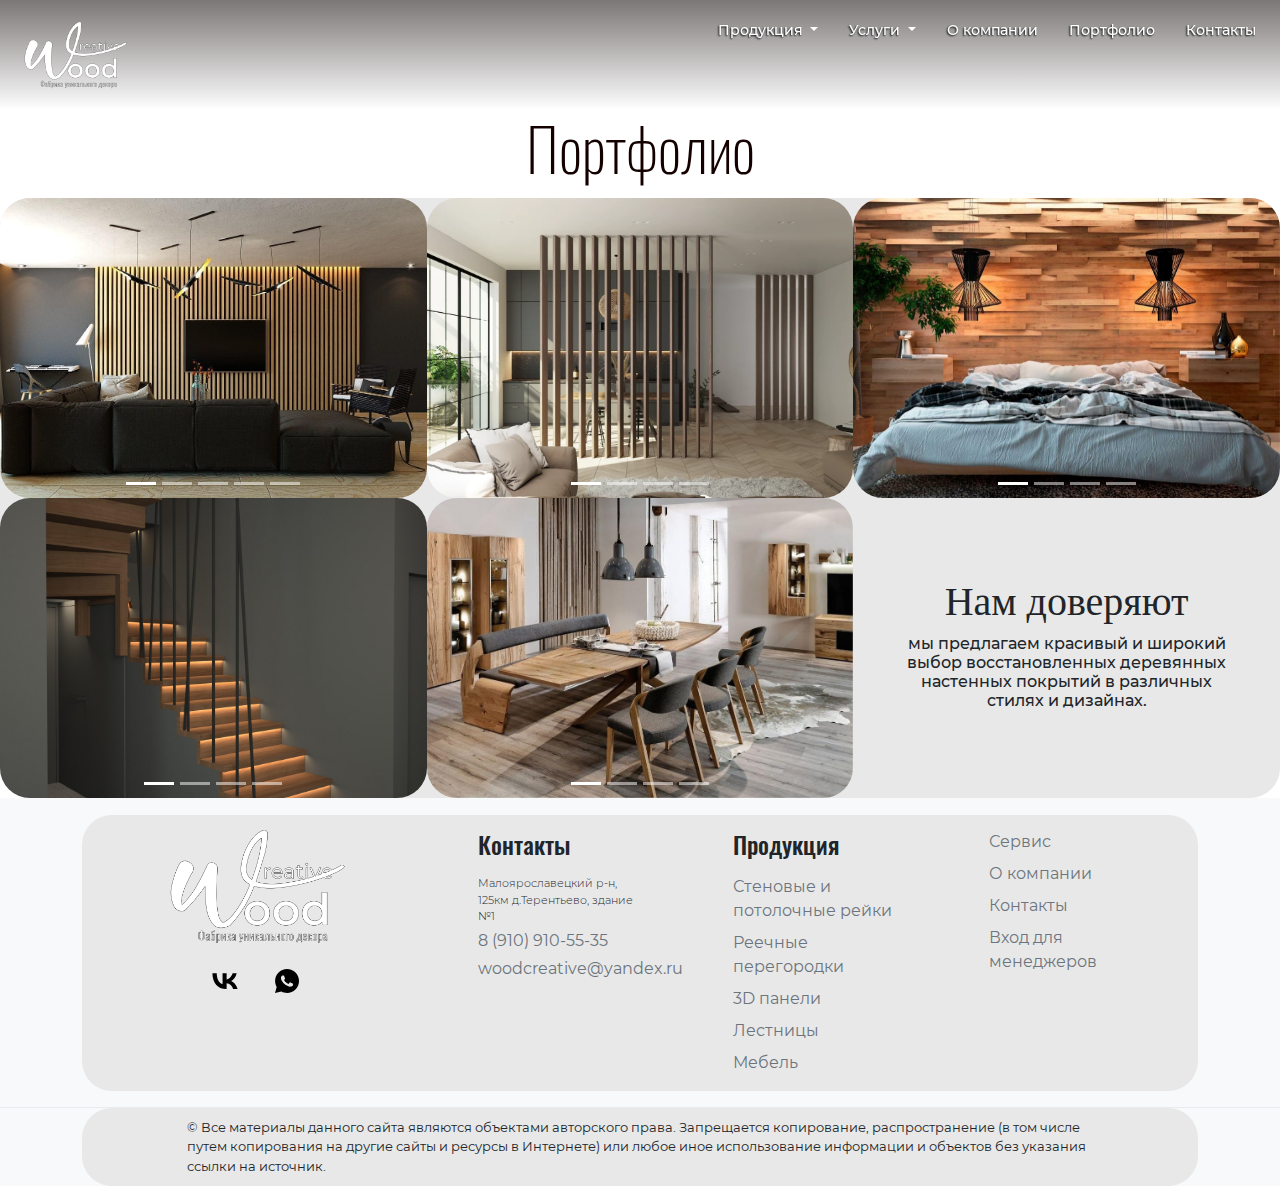
<file: page12.html>
<!DOCTYPE html>
<html lang="ru">
  <head>
    <meta charset="UTF-8" />
    <meta http-equiv="X-UA-Compatible" content="IE=edge" />
    <meta name="viewport" content="width=device-width, initial-scale=1.0" />
    <link rel="preload" href="fonts/Montserrat-Light.woff" as="font" type="font/woff" crossorigin="true">
    <link rel="preload" href="fonts/Montserrat-MediumItalic.woff" as="font" type="font/woff" crossorigin="true">
    <link rel="preload" href="fonts/Montserrat-Thin.woff" as="font" type="font/woff" crossorigin="true">
    <link rel="preload" href="fonts/Montserrat-ExtraLightItalic.woff" as="font" type="font/woff" crossorigin="true">
    <link rel="preload" href="fonts/Montserrat-BoldItalic.woff" as="font" type="font/woff" crossorigin="true">
    <link rel="preload" href="fonts/Montserrat-SemiBold.woff" as="font" type="font/woff" crossorigin="true">
    <link rel="preload" href="fonts/Montserrat-ExtraLight.woff" as="font" type="font/woff" crossorigin="true">
    <link rel="preload" href="fonts/Montserrat-ExtraBoldItalic.woff" as="font" type="font/woff" crossorigin="true">
    <link rel="preload" href="fonts/Montserrat-Italic.woff" as="font" type="font/woff" crossorigin="true">
    <link rel="preload" href="fonts/Montserrat-Bold.woff" as="font" type="font/woff" crossorigin="true">
    <link rel="preload" href="fonts/Montserrat-LightItalic.woff" as="font" type="font/woff" crossorigin="true">
    <link rel="preload" href="fonts/Montserrat-BlackItalic.woff" as="font" type="font/woff" crossorigin="true">
    <link rel="preload" href="fonts/Montserrat-SemiBoldItalic.woff" as="font" type="font/woff" crossorigin="true">
    <link rel="preload" href="fonts/Montserrat-Regular.woff" as="font" type="font/woff" crossorigin="true">
    <link rel="preload" href="fonts/Montserrat-Medium.woff" as="font" type="font/woff" crossorigin="true">
    <link rel="preload" href="fonts/Montserrat-ExtraBold.woff" as="font" type="font/woff" crossorigin="true">
    <link rel="preload" href="fonts/Montserrat-Black.woff" as="font" type="font/woff" crossorigin="true">
    <link rel="preload" href="fonts/Montserrat-ThinItalic.woff" as="font" type="font/woff" crossorigin="true">
    <link rel="preload" href="fonts/mr_hamiltoneg.woff2" as="font" type="font/woff2" crossorigin="true">
    <link rel="preload" href="fonts/mr_hamiltoneg.woff" as="font" type="font/woff" crossorigin="true">
    <link rel="preload" href="fonts/Oswald-SemiBold.woff" as="font" type="font/woff" crossorigin="true">
    <link rel="preload" href="fonts/Oswald-ExtraLight.woff" as="font" type="font/woff" crossorigin="true">
    <link rel="preload" href="fonts/Oswald-Light.woff" as="font" type="font/woff" crossorigin="true">
    <link rel="preload" href="fonts/Oswald-Bold.woff" as="font" type="font/woff" crossorigin="true">
    <link rel="preload" href="fonts/Oswald-Regular.woff" as="font" type="font/woff" crossorigin="true">
    <link rel="preload" href="fonts/Oswald-Medium.woff" as="font" type="font/woff" crossorigin="true">
    <link href="index.css" rel="stylesheet" />
    <title>Портфолио</title>
  </head>
  <body>
    <div class="page12-header">
  <!-- <div class="bg-page7-header"></div> -->
  <!-- <img class="bg-page2-header" src="assets/header2Bg.jpg" alt="" /> -->
  <div class="menuNav">
  <nav class="navbar navbar-expand-md navbar-light fixed-top">
    <a class="navbar-brand" href="./index.html">
      <img src="assets/logo3.png" alt="" width="150" height="200" />
    </a>
    <!-- Триггер для offcanvas меню -->
    <button class="navbar-toggler" type="button" id="burgerButton">
      <input
        data-bs-toggle="offcanvas"
        data-bs-target="#offcanvasNavbar"
        aria-controls="offcanvasNavbar"
        aria-label="Переключатель навигации"
        type="checkbox"
        role="button"
        class="menu-burger navbar-toggler-icon"
        id="menuToggleBtn"
      />
    </button>

    <!-- Боковая панель offcanvas -->
    <div
      class="offcanvas offcanvas-start"
      tabindex="-1"
      id="offcanvasNavbar"
      aria-labelledby="offcanvasNavbarLabel"
    >
      <div class="offcanvas-header">
        <!-- <h5 class="offcanvas-title" id="offcanvasNavbarLabel">Меню</h5> -->
        <button
          type="button"
          class="btn-close"
          data-bs-dismiss="offcanvas"
          aria-label="Close"
        ></button>
      </div>
      <div class="offcanvas-body">
        <!-- Ваше меню -->
        <ul
          id="navbarNav"
          class="navbar-nav justify-content-end flex-grow-1 pe-3"
        >
          <li class="nav-item dropdown">
            <a
              class="nav-link menu-hover dropdown-toggle"
              href="#"
              id="navbarDropdown"
              role="button"
              data-bs-toggle="dropdown"
              aria-expanded="false"
            >
              Продукция
            </a>
            <ul
              class="dropdown-menu"
              data-bs-popper="none"
              aria-labelledby="navbarDropdown"
            >
              <li>
                <a class="dropdown-item" href="./page2.html"
                  >Стеновые и потолочные рейки</a
                >
              </li>
              <li>
                <a class="dropdown-item" href="./page3.html"
                  >Реечные перегородки</a
                >
              </li>
              <!-- <li><hr class="dropdown-divider" /></li> -->
              <li>
                <a class="dropdown-item" href="./page4.html">3D панели</a>
              </li>
              <li><a class="dropdown-item" href="./page5.html">Лестницы</a></li>
              <li><a class="dropdown-item" href="./page6.html">Мебель</a></li>
            </ul>
          </li>
          <li class="nav-item dropdown">
            <a
              class="nav-link menu-hover dropdown-toggle"
              href="#"
              id="navbarDropdown"
              role="button"
              data-bs-toggle="dropdown"
              aria-expanded="false"
            >
              Услуги
            </a>
            <ul class="dropdown-menu" aria-labelledby="navbarDropdown">
              <li>
                <a class="dropdown-item" href="./page7.html">Фрезерная резка</a>
              </li>
              <li>
                <a class="dropdown-item" href="./page8.html">Кромкооблицовка</a>
              </li>
              <li><a class="dropdown-item" href="./page9.html">Сервис</a></li>
            </ul>
          </li>
          <li class="nav-item">
            <a
              class="nav-link menu-hover"
              aria-current="page"
              href="./page10.html"
              >О компании</a
            >
          </li>
          <li class="nav-item">
            <a class="nav-link menu-hover" href="./page12.html">Портфолио</a>
          </li>
          <li class="nav-item">
            <a class="nav-link menu-hover" href="./page11.html">Контакты</a>
          </li>
        </ul>
      </div>
    </div>
  </nav>
</div>
  <!-- <div class="gradient-bg"></div> -->
  <div class="portfolio-title">
    <div id="portfolio-title-h1" class="portfolio-title-h1">
      <!-- <span>П</span> -->
      Портфолио
    </div>
  </div>
</div>
    <!-- Каталог -->
<div class="row section-row katalog-adaptive">
  <!-- Первый -->
  <div class="gallery_product col-lg-4 col-md-4 col-sm-4 col-xs-6 filter hdpe">
    <!-- Текст карточки1 -->

    <div
      id="carouselExampleIndicators"
      class="carousel slide carousel-fade img section-col"
      data-bs-ride="carousel"
    >
      <div class="carousel-indicators">
        <button
          type="button"
          data-bs-target="#carouselExampleIndicators"
          data-bs-slide-to="0"
          class="active"
          aria-current="true"
          aria-label="Slide 1"
        ></button>
        <button
          type="button"
          data-bs-target="#carouselExampleIndicators"
          data-bs-slide-to="1"
          aria-label="Slide 2"
        ></button>
        <button
          type="button"
          data-bs-target="#carouselExampleIndicators"
          data-bs-slide-to="2"
          aria-label="Slide 3"
        ></button>
        <button
          type="button"
          data-bs-target="#carouselExampleIndicators"
          data-bs-slide-to="3"
          aria-label="Slide 4"
        ></button>
        <button
          type="button"
          data-bs-target="#carouselExampleIndicators"
          data-bs-slide-to="4"
          aria-label="Slide 5"
        ></button>
      </div>
      <div class="carousel-inner section-in anim-product">
        <div class="info-katalog-card">Стеновые и потолочные рейки</div>
        <a class="katalog-link" href="./page2.html">
          <div class="carousel-item active">
            <img
              src="assets/st1.jpg"
              class="d-block w-100 img-responsive"
              alt="..."
            />
          </div>
          <div class="carousel-item">
            <img
              src="assets/st6.jpg"
              class="d-block w-100 img-responsive"
              alt="..."
            />
          </div>
          <div class="carousel-item">
            <img
              src="assets/st3.jpeg"
              class="d-block w-100 img-responsive"
              alt="..."
            />
          </div>
          <div class="carousel-item">
            <img
              src="assets/st4.jpg"
              class="d-block w-100 img-responsive"
              alt="..."
            />
          </div>
          <div class="carousel-item">
            <img
              src="assets/st5.jpeg"
              class="d-block w-100 img-responsive"
              alt="..."
            />
          </div>
        </a>
      </div>
      <!-- <button
          class="carousel-control-prev"
          type="button"
          data-bs-target="#carouselExampleIndicators"
          data-bs-slide="prev"
        >
          <span class="carousel-control-prev-icon" aria-hidden="true"></span>
          <span class="visually-hidden">Предыдущий</span>
        </button> -->
      <!-- <button
          class="carousel-control-next"
          type="button"
          data-bs-target="#carouselExampleIndicators"
          data-bs-slide="next"
        >
          <span class="carousel-control-next-icon" aria-hidden="true"></span>
          <span class="visually-hidden">Следующий</span>
        </button> -->
    </div>

    <div class="hover-text">
      <h2>
        Стеновые и потолочные <br />
        рейки
      </h2>
    </div>
  </div>
  <!-- Второй -->
  <div class="gallery_product col-lg-4 col-md-4 col-sm-4 col-xs-6 filter hdpe">
    <div
      id="carouselExampleIndicators1"
      class="carousel slide carousel-fade section-col"
      data-bs-ride="carousel"
    >
      <div class="carousel-indicators">
        <button
          type="button"
          data-bs-target="#carouselExampleIndicators1"
          data-bs-slide-to="0"
          class="active"
          aria-current="true"
          aria-label="Slide 1"
        ></button>
        <button
          type="button"
          data-bs-target="#carouselExampleIndicators1"
          data-bs-slide-to="1"
          aria-label="Slide 2"
        ></button>
        <button
          type="button"
          data-bs-target="#carouselExampleIndicators1"
          data-bs-slide-to="2"
          aria-label="Slide 3"
        ></button>
        <button
          type="button"
          data-bs-target="#carouselExampleIndicators1"
          data-bs-slide-to="3"
          aria-label="Slide 4"
        ></button>
      </div>
      <div class="carousel-inner section-in anim-product">
        <div class="info-katalog-card">Реечные перегородки</div>
        <a class="katalog-link" href="./page3.html">
          <div class="carousel-item active">
            <img
              src="assets/peregorod1.png"
              class="d-block w-100 img-responsive"
              alt="..."
            />
          </div>
          <div class="carousel-item">
            <img
              src="assets/peregorod2.jpg"
              class="d-block w-100 img-responsive"
              alt="..."
            />
          </div>
          <div class="carousel-item">
            <img
              src="assets/peregorod3.jpg"
              class="d-block w-100 img-responsive"
              alt="..."
            />
          </div>
          <div class="carousel-item">
            <img
              src="assets/peregorod4.jpg"
              class="d-block w-100 img-responsive"
              alt="..."
            />
          </div>
        </a>
      </div>
      <!-- <button
              class="carousel-control-prev"
              type="button"
              data-bs-target="#carouselExampleIndicators1"
              data-bs-slide="prev"
            >
              <span class="carousel-control-prev-icon" aria-hidden="true"></span>
              <span class="visually-hidden">Предыдущий</span>
            </button>
            <button
              class="carousel-control-next"
              type="button"
              data-bs-target="#carouselExampleIndicators1"
              data-bs-slide="next"
            >
              <span class="carousel-control-next-icon" aria-hidden="true"></span>
              <span class="visually-hidden">Следующий</span>
            </button> -->
    </div>
    <div class="hover-text">
      <h2>Реечные перегородки</h2>
    </div>
  </div>

  <!-- Третий -->
  <div class="gallery_product col-lg-4 col-md-4 col-sm-4 col-xs-6 filter hdpe">
    <div
      id="carouselExampleIndicators2"
      class="carousel slide carousel-fade section-col"
      data-bs-ride="carousel"
    >
      <div class="carousel-indicators">
        <button
          type="button"
          data-bs-target="#carouselExampleIndicators2"
          data-bs-slide-to="0"
          class="active"
          aria-current="true"
          aria-label="Slide 1"
        ></button>
        <button
          type="button"
          data-bs-target="#carouselExampleIndicators2"
          data-bs-slide-to="1"
          aria-label="Slide 2"
        ></button>
        <button
          type="button"
          data-bs-target="#carouselExampleIndicators2"
          data-bs-slide-to="2"
          aria-label="Slide 3"
        ></button>
        <button
          type="button"
          data-bs-target="#carouselExampleIndicators2"
          data-bs-slide-to="3"
          aria-label="Slide 4"
        ></button>
      </div>
      <div class="carousel-inner section-in anim-product">
        <div class="info-katalog-card">3D панели</div>
        <a class="katalog-link" href="./page4.html">
          <div class="carousel-item active">
            <img
              src="assets/3dpanel1.jpg"
              class="d-block w-100 img-responsive"
              alt="..."
            />
          </div>
          <div class="carousel-item">
            <img
              src="assets/3dpanel2.jpg"
              class="d-block w-100 img-responsive"
              alt="..."
            />
          </div>
          <div class="carousel-item">
            <img
              src="assets/3dpanel3.jpg"
              class="d-block w-100 img-responsive"
              alt="..."
            />
          </div>
          <div class="carousel-item">
            <img
              src="assets/3dpanel1.jpg"
              class="d-block w-100 img-responsive"
              alt="..."
            />
          </div>
        </a>
      </div>
      <!-- <button
              class="carousel-control-prev"
              type="button"
              data-bs-target="#carouselExampleIndicators2"
              data-bs-slide="prev"
            >
              <span class="carousel-control-prev-icon" aria-hidden="true"></span>
              <span class="visually-hidden">Предыдущий</span>
            </button>
            <button
              class="carousel-control-next"
              type="button"
              data-bs-target="#carouselExampleIndicators2"
              data-bs-slide="next"
            >
              <span class="carousel-control-next-icon" aria-hidden="true"></span>
              <span class="visually-hidden">Следующий</span>
            </button> -->
    </div>
    <div class="hover-text">
      <h2>3D панели</h2>
    </div>
  </div>

  <!-- Четвертый -->
  <div
    class="gallery_product col-lg-4 col-md-4 col-sm-4 col-xs-6 filter irrigation"
  >
    <div
      id="carouselExampleIndicators3"
      class="carousel slide carousel-fade section-col"
      data-bs-ride="carousel"
    >
      <div class="carousel-indicators">
        <button
          type="button"
          data-bs-target="#carouselExampleIndicators3"
          data-bs-slide-to="0"
          class="active"
          aria-current="true"
          aria-label="Slide 1"
        ></button>
        <button
          type="button"
          data-bs-target="#carouselExampleIndicators3"
          data-bs-slide-to="1"
          aria-label="Slide 2"
        ></button>
        <button
          type="button"
          data-bs-target="#carouselExampleIndicators3"
          data-bs-slide-to="2"
          aria-label="Slide 3"
        ></button>
        <button
          type="button"
          data-bs-target="#carouselExampleIndicators3"
          data-bs-slide-to="3"
          aria-label="Slide 4"
        ></button>
      </div>
      <div class="carousel-inner section-in anim-product">
        <div class="info-katalog-card">Лестницы</div>
        <a class="katalog-link" href="./page5.html">
          <div class="carousel-item active">
            <img
              src="assets/lest1.jpg"
              class="d-block w-100 img-responsive"
              alt="..."
            />
          </div>
          <div class="carousel-item">
            <img
              src="assets/lest2.jpg"
              class="d-block w-100 img-responsive"
              alt="..."
            />
          </div>
          <div class="carousel-item">
            <img
              src="assets/lest2.jpg"
              class="d-block w-100 img-responsive"
              alt="..."
            />
          </div>
          <div class="carousel-item">
            <img
              src="assets/lest3.jpg"
              class="d-block w-100 img-responsive"
              alt="..."
            />
          </div>
        </a>
      </div>
      <!-- <button
           class="carousel-control-prev"
           type="button"
           data-bs-target="#carouselExampleIndicators3"
           data-bs-slide="prev"
         >
           <span class="carousel-control-prev-icon" aria-hidden="true"></span>
           <span class="visually-hidden">Предыдущий</span>
         </button>
         <button
           class="carousel-control-next"
           type="button"
           data-bs-target="#carouselExampleIndicators3"
           data-bs-slide="next"
         >
           <span class="carousel-control-next-icon" aria-hidden="true"></span>
           <span class="visually-hidden">Следующий</span>
         </button> -->
    </div>
    <div class="hover-text">
      <h2>Лестницы</h2>
    </div>
  </div>

  <!-- Пятый -->
  <div class="gallery_product col-lg-4 col-md-4 col-sm-4 col-xs-6 filter spray">
    <div
      id="carouselExampleIndicators4"
      class="carousel slide carousel-fade section-col"
      data-bs-ride="carousel"
    >
      <div class="carousel-indicators">
        <button
          type="button"
          data-bs-target="#carouselExampleIndicators4"
          data-bs-slide-to="0"
          class="active"
          aria-current="true"
          aria-label="Slide 1"
        ></button>
        <button
          type="button"
          data-bs-target="#carouselExampleIndicators4"
          data-bs-slide-to="1"
          aria-label="Slide 2"
        ></button>
        <button
          type="button"
          data-bs-target="#carouselExampleIndicators4"
          data-bs-slide-to="2"
          aria-label="Slide 3"
        ></button>
        <button
          type="button"
          data-bs-target="#carouselExampleIndicators4"
          data-bs-slide-to="3"
          aria-label="Slide 4"
        ></button>
      </div>
      <div class="carousel-inner section-in anim-product">
        <div class="info-katalog-card">Мебель</div>
        <a class="katalog-link" href="./page6.html">
          <div class="carousel-item active">
            <img
              src="assets/meb1.jpg"
              class="d-block w-100 img-responsive"
              alt="..."
            />
          </div>
          <div class="carousel-item">
            <img
              src="assets/meb2.webp"
              class="d-block w-100 img-responsive"
              alt="..."
            />
          </div>
          <div class="carousel-item">
            <img
              src="assets/meb3.jpg"
              class="d-block w-100 img-responsive"
              alt="..."
            />
          </div>
          <div class="carousel-item">
            <img
              src="assets/meb4.jpeg"
              class="d-block w-100 img-responsive"
              alt="..."
            />
          </div>
        </a>
      </div>
      <!-- <button
              class="carousel-control-prev"
              type="button"
              data-bs-target="#carouselExampleIndicators4"
              data-bs-slide="prev"
            >
              <span class="carousel-control-prev-icon" aria-hidden="true"></span>
              <span class="visually-hidden">Предыдущий</span>
            </button>
            <button
              class="carousel-control-next"
              type="button"
              data-bs-target="#carouselExampleIndicators4"
              data-bs-slide="next"
            >
              <span class="carousel-control-next-icon" aria-hidden="true"></span>
              <span class="visually-hidden">Следующий</span>
            </button> -->
    </div>
    <div class="hover-text">
      <h2>Мебель</h2>
    </div>
  </div>

  <div
    class="gallery_product col-lg-4 col-md-4 col-sm-4 col-xs-6 filter irrigation katalog-info"
  >
    <div class="text-center anim-product-text">
      <div class="katalog-title h1">Нам доверяют</div>
      <div class="katalog-text h6">
        мы предлагаем красивый и широкий выбор восстановленных деревянных
        настенных покрытий в различных стилях и дизайнах.
      </div>
    </div>
  </div>

  <!-- <div
          class="gallery_product col-lg-4 col-md-4 col-sm-4 col-xs-6 filter spray"
        >
          <img src="http://fakeimg.pl/365x365/" class="img-responsive" />
        </div> -->
</div>
    <!-- Footer 2 - Bootstrap Brain Component -->
<footer class="footer">
  <!-- Widgets - Bootstrap Brain Component -->
  <section class="bg-light py-4 py-md-3 py-xl-8 border-top border-light">
    <div class="container overflow-hidden">
      <div class="row gy-6 gy-lg-0">
        <div
          class="col-12 col-md-4 col-lg-3 col-xl-0 justify-content-center footer-logo"
        >
          <div class="widget widget-logo-footer">
            <a href="./index.html">
              <div class="logo-footer">
                <img src="assets/logo3.png" alt="" />
              </div>
            </a>
          </div>
          <ul class="nav justify-content-center">
            <li class="nav-item">
              <a class="nav-link link-dark" href="#!">
                <svg
                  class="t-sociallinks__svg"
                  role="presentation"
                  width="30px"
                  height="30px"
                  viewBox="0 0 100 100"
                  fill="none"
                  xmlns="http://www.w3.org/2000/svg"
                >
                  <path
                    d="M53.7512 76.4147C25.0516 76.4147 8.68207 56.7395 8 24H22.376C22.8482 48.03 33.4463 58.2086 41.8411 60.3073V24H55.3782V44.7245C63.668 43.8326 72.3765 34.3885 75.3146 24H88.8514C86.5954 36.802 77.1513 46.2461 70.4355 50.1287C77.1513 53.2767 87.9076 61.5141 92 76.4147H77.0988C73.8983 66.446 65.9241 58.7333 55.3782 57.684V76.4147H53.7512Z"
                    fill="#000000"
                  ></path>
                </svg>
              </a>
            </li>
            <li class="nav-item">
              <a class="nav-link link-dark" href="#!">
                <svg
                  class="t-sociallinks__svg"
                  role="presentation"
                  width="30px"
                  height="30px"
                  viewBox="0 0 100 100"
                  fill="none"
                  xmlns="http://www.w3.org/2000/svg"
                >
                  <path
                    fill-rule="evenodd"
                    clip-rule="evenodd"
                    d="M50.168 10C60.8239 10.004 70.8257 14.1522 78.346 21.6819C85.8676 29.2114 90.0066 39.2185 90 49.8636C89.9906 71.8252 72.1203 89.6956 50.1668 89.6956H50.1508C43.4852 89.6929 36.9338 88.0208 31.1162 84.8468L10 90.3853L15.6516 69.7437C12.1665 63.7042 10.3323 56.851 10.3349 49.8304C10.343 27.8676 28.2134 10 50.168 10V10ZM61.5376 54.7631C62.4507 55.0954 67.3433 57.5023 68.3389 58.0009C68.5313 58.0971 68.7113 58.1842 68.8784 58.265C69.5753 58.602 70.0458 58.8296 70.2462 59.1651C70.4947 59.5799 70.4947 61.5736 69.6654 63.8982C68.8359 66.2229 64.8605 68.3442 62.9478 68.63C61.2319 68.8865 59.0627 68.9928 56.6782 68.2353C55.2322 67.7767 53.3794 67.1653 51.0041 66.1392C41.6698 62.1082 35.3628 53.06 34.1747 51.3556C34.0919 51.2368 34.0341 51.1538 34.0017 51.1106L33.9981 51.1056C33.486 50.4243 29.9372 45.7022 29.9372 40.8149C29.9372 36.2325 32.1873 33.8303 33.2244 32.7232C33.2961 32.6467 33.3619 32.5763 33.4208 32.5118C34.3341 31.5149 35.412 31.2664 36.0751 31.2664C36.7385 31.2664 37.4029 31.2717 37.9826 31.301C38.0541 31.3046 38.1286 31.304 38.2056 31.3037C38.786 31.3001 39.5087 31.2957 40.2221 33.0089C40.4976 33.6707 40.9012 34.653 41.3265 35.6882C42.1818 37.7702 43.1251 40.066 43.2912 40.399C43.5397 40.8974 43.7058 41.4782 43.3736 42.1427C43.323 42.2436 43.2763 42.3387 43.2318 42.4295C42.9831 42.9364 42.7995 43.3104 42.378 43.8029C42.2125 43.9963 42.0413 44.2045 41.8703 44.4131C41.5273 44.8309 41.1842 45.2488 40.8853 45.5467C40.387 46.0425 39.8686 46.5808 40.4493 47.5777C41.0303 48.5731 43.028 51.8323 45.9867 54.472C49.1661 57.3091 51.93 58.5078 53.3318 59.1157C53.6058 59.2346 53.8279 59.3308 53.9907 59.4124C54.9849 59.9109 55.5658 59.8284 56.1465 59.1637C56.7274 58.4993 58.6347 56.2583 59.298 55.2615C59.9612 54.2646 60.6259 54.4307 61.5376 54.7631V54.7631Z"
                    fill="#000000"
                  ></path>
                </svg>
              </a>
            </li>
          </ul>
        </div>
        <div class="col-12 col-md-4 col-lg-3 col-xl-2 colon">
          <div class="widget">
            <h4 class="widget-title mb-3">Контакты</h4>
            <address class="mb-1">
              Малоярославецкий р-н, 125км д.Терентьево, здание №1
            </address>
            <p class="mb-1">
              <a
                class="link-secondary text-decoration-none"
                href="tel:+7(910)910-55-35"
                >8 (910) 910-55-35</a
              >
            </p>
            <p class="mb-0">
              <a
                class="link-secondary text-decoration-none"
                href="mailto:woodcreative@yandex.ru"
                >woodcreative@yandex.ru</a
              >
            </p>
          </div>
        </div>
        <div class="col-12 col-md-4 col-lg-3 col-xl-2 colon">
          <div class="widget mobil-widget">
            <h4 class="widget-title mb-3">Продукция</h4>
            <ul class="list-unstyled mobil-list-unstyled">
              <li class="mb-2">
                <a
                  href="./page2.html"
                  class="link-secondary text-decoration-none"
                  >Стеновые и потолочные рейки</a
                >
              </li>
              <li class="mb-2">
                <a
                  href="./page3.html"
                  class="link-secondary text-decoration-none"
                  >Реечные перегородки</a
                >
              </li>
              <li class="mb-2">
                <a
                  href="./page4.html"
                  class="link-secondary text-decoration-none"
                  >3D панели</a
                >
              </li>
              <li class="mb-2">
                <a
                  href="./page5.html"
                  class="link-secondary text-decoration-none"
                  >Лестницы</a
                >
              </li>
              <li class="mb-0">
                <a
                  href="./page6.html"
                  class="link-secondary text-decoration-none"
                  >Мебель</a
                >
              </li>
            </ul>
          </div>
        </div>
        <div class="col-12 col-md-4 col-lg-3 col-xl-2 colon">
          <div class="widget">
            <!-- <h4 class="widget-title mb-4">Learn More</h4> -->
            <ul class="list-unstyled">
              <li class="mb-2">
                <a
                  href="./page9.html"
                  class="link-secondary text-decoration-none"
                  >Сервис</a
                >
              </li>
              <li class="mb-2">
                <a
                  href="./page10.html"
                  class="link-secondary text-decoration-none"
                  >О компании</a
                >
              </li>
              <li class="mb-2">
                <a
                  href="./page11.html"
                  class="link-secondary text-decoration-none"
                  >Контакты</a
                >
              </li>
              <li class="mb-2">
                <a href="#!" class="link-secondary text-decoration-none"
                  >Вход для менеджеров</a
                >
              </li>
            </ul>
          </div>
        </div>
      </div>
    </div>
  </section>

  <!-- Copyright - Bootstrap Brain Component -->
  <div
    class="bg-light py-4 py-md-0 py-xl-8 border-top border-light-subtle dop-mobil-adaptive"
  >
    <div class="container overflow-hidden">
      <div class="row gy-4 gy-md-0">
        <div class="col-xs-12 col-md-10 order-1 order-md-0">
          <div class="copyright text-md-start">
            &copy; Все материалы данного сайта являются объектами авторского
            права. Запрещается копирование, распространение (в том числе путем
            копирования на другие сайты и ресурсы в Интернете) или любое иное
            использование информации и объектов без указания ссылки на источник.
          </div>
          <!-- <div
            class="credits text-secondary text-center text-md-start mt-2 fs-7"
          >
            Built by
            <a
              href="https://bootstrapbrain.com/"
              class="link-secondary text-decoration-none"
              >BootstrapBrain</a
            >
            with <span class="text-primary">&#9829;</span>
          </div> -->
        </div>
      </div>
    </div>
  </div>
</footer>
    <script src="page12.739e203ad488cb95df01.js"></script>
  </body>
</html>
</file>
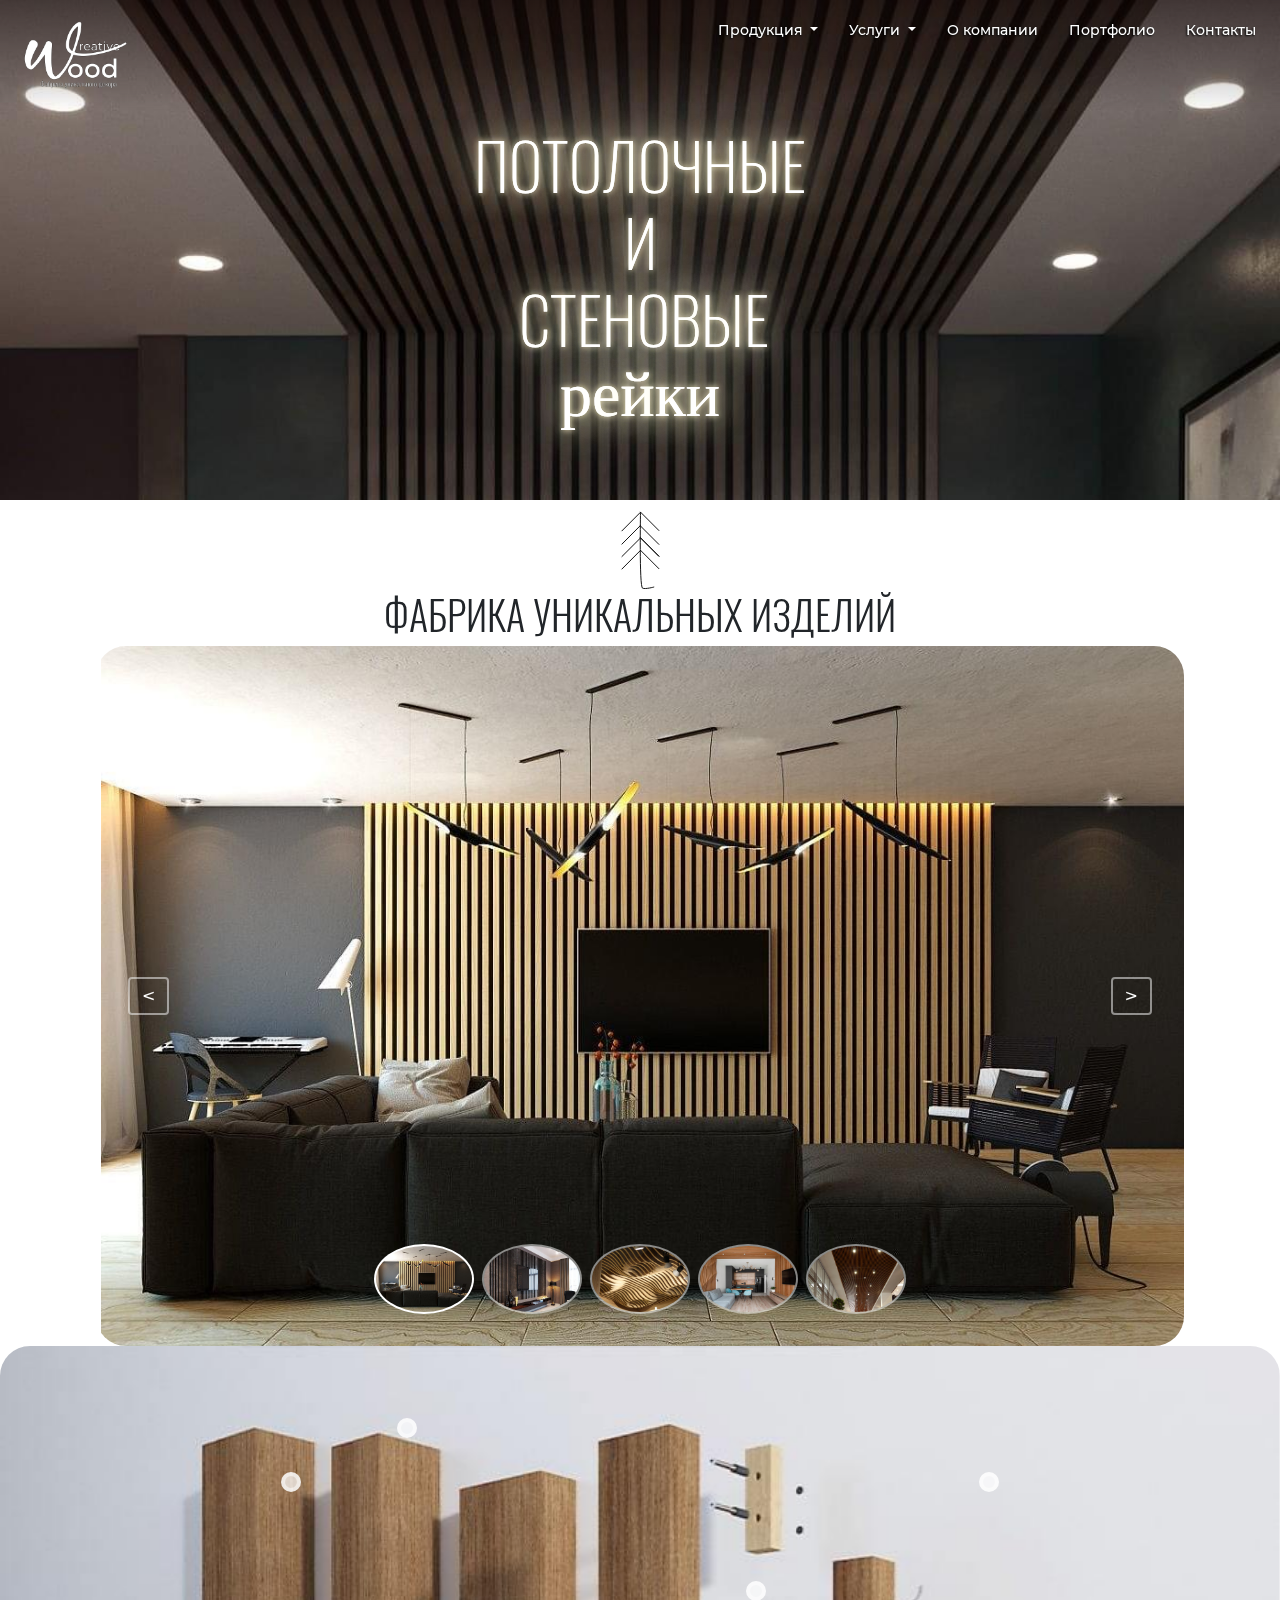
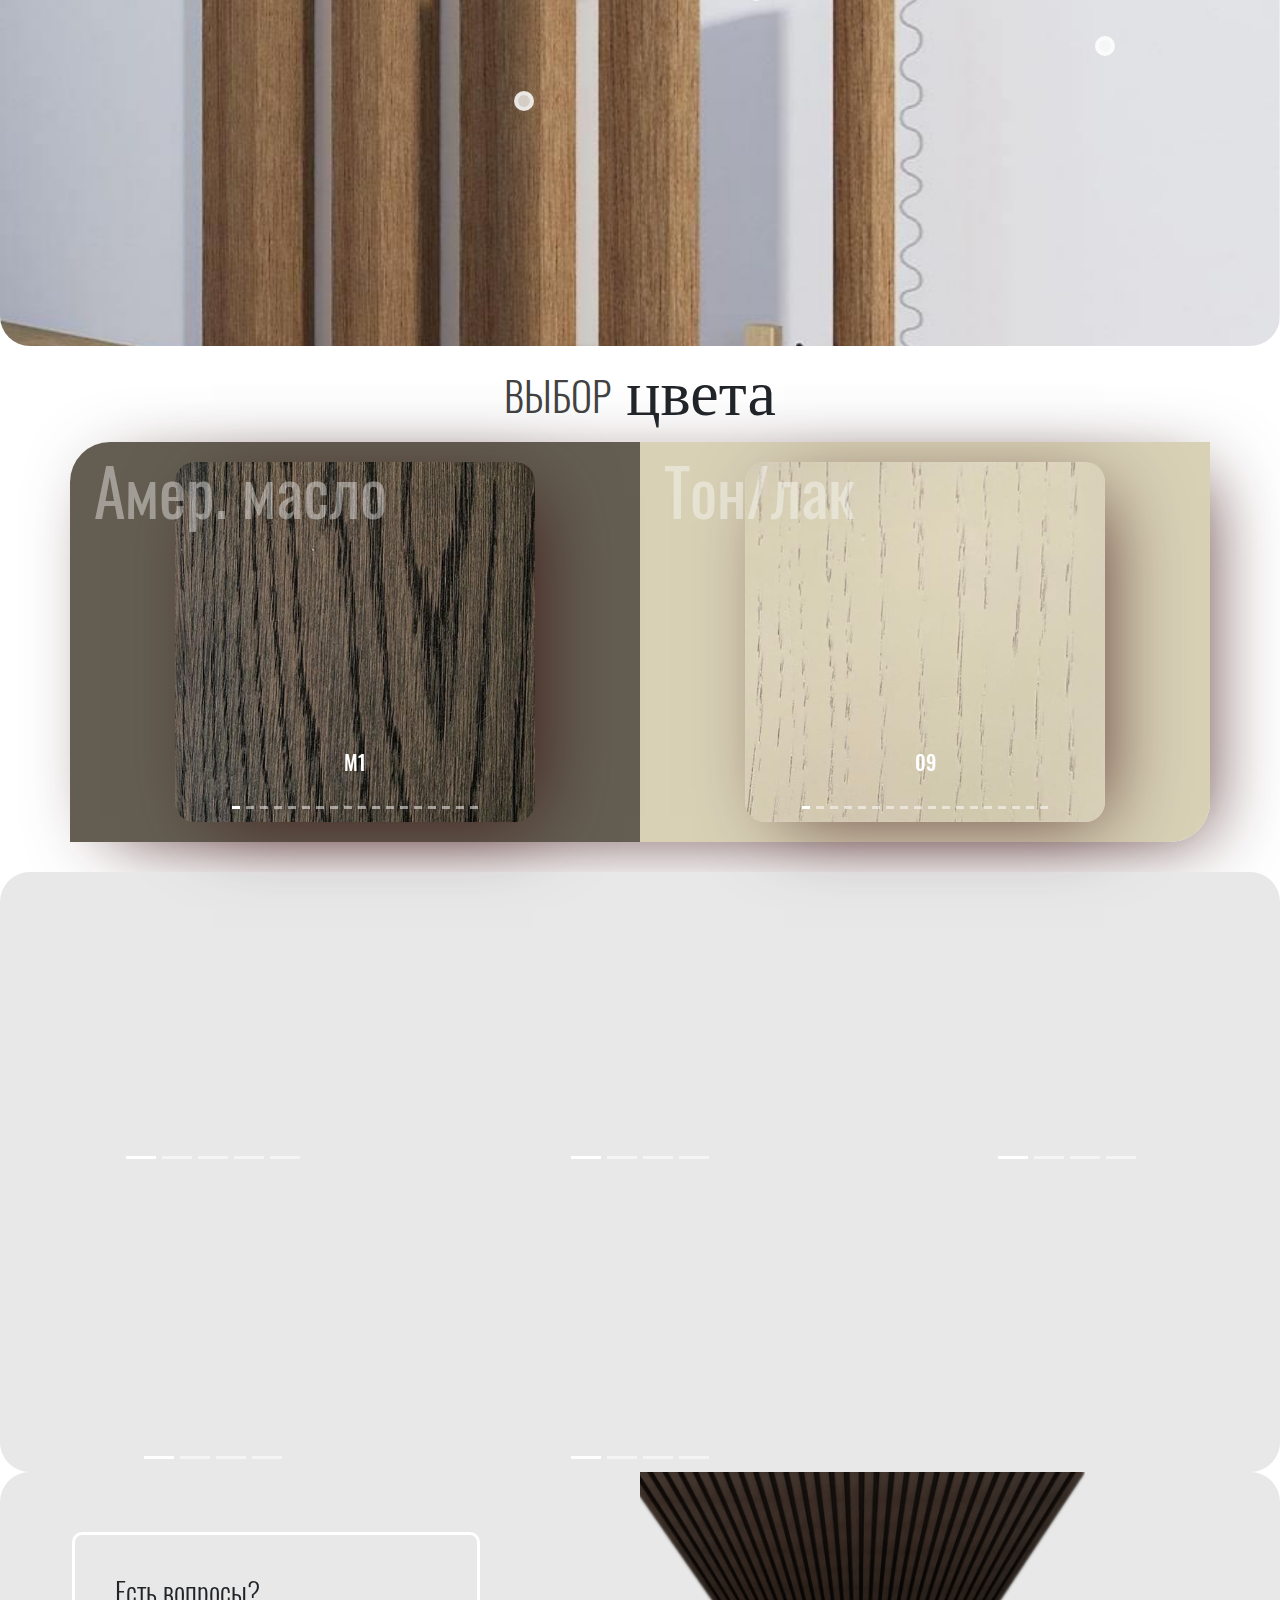
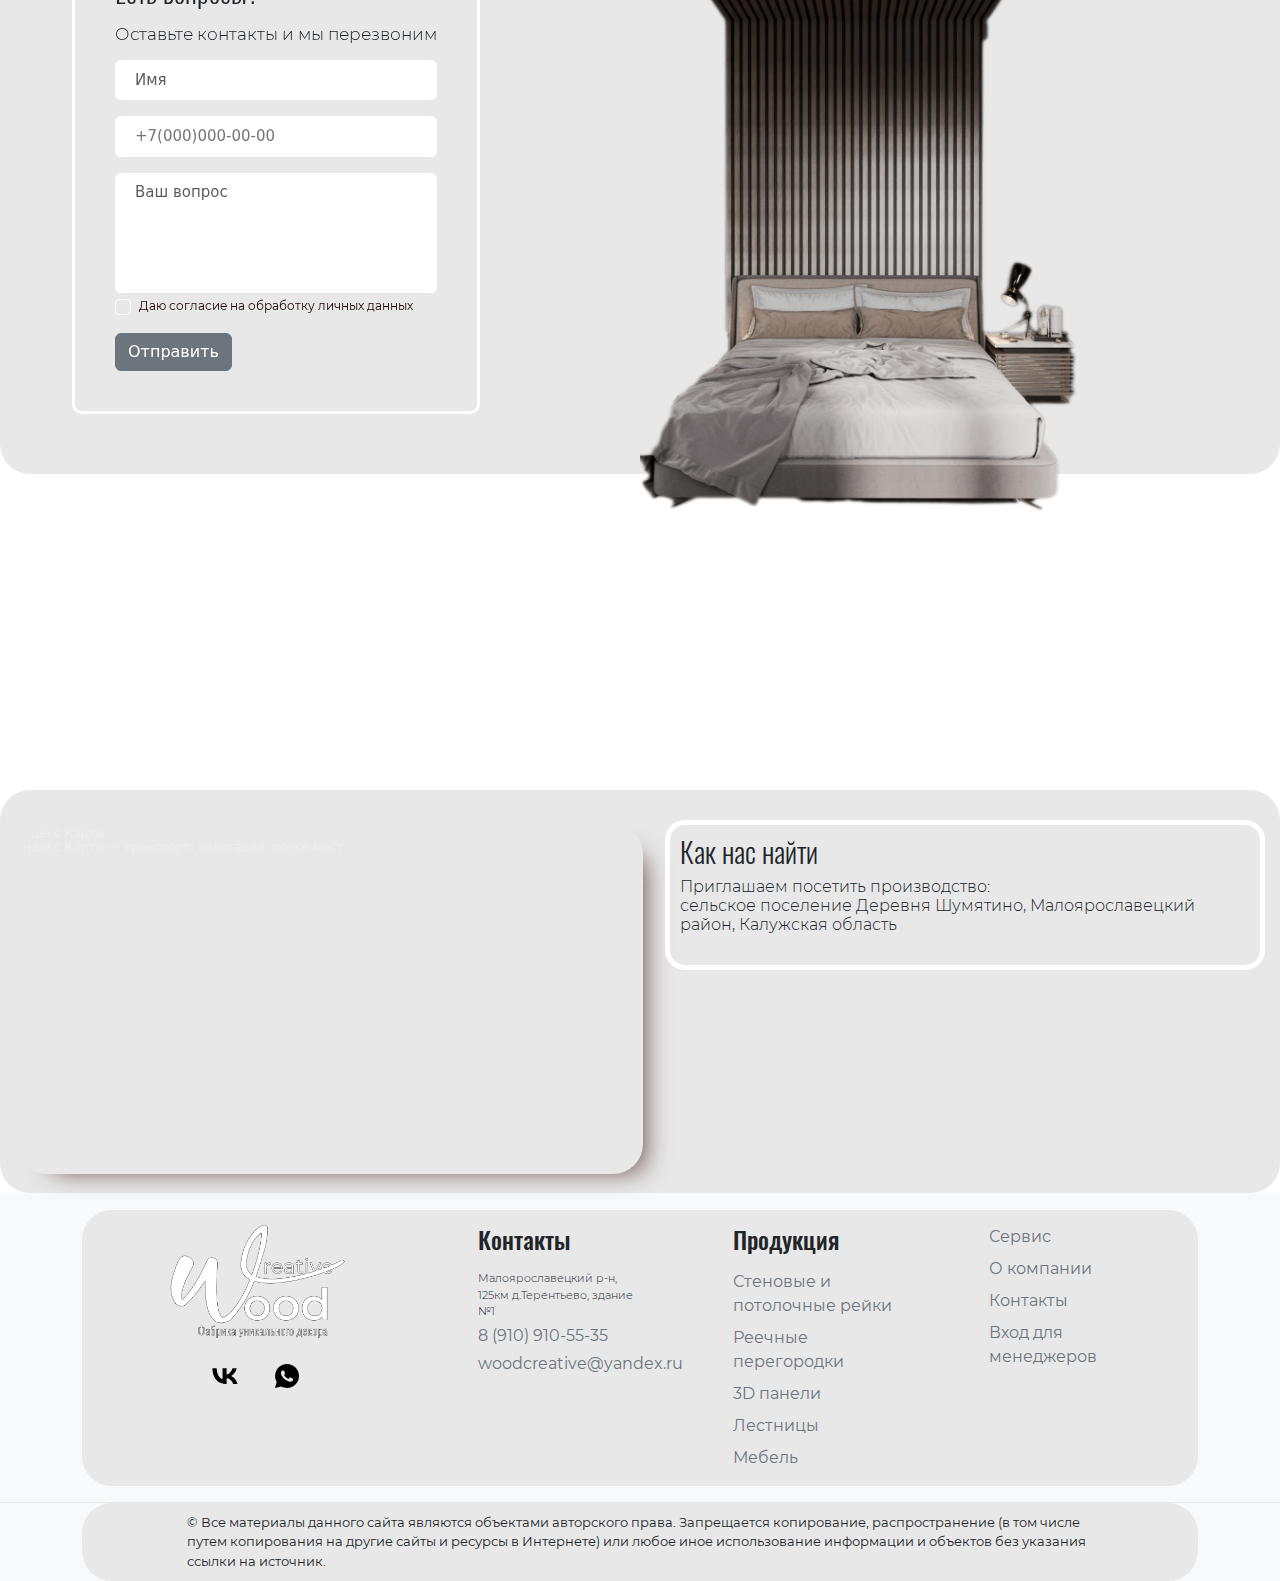
<file: page2.html>
<!DOCTYPE html>
<html lang="ru">
  <head>
    <meta charset="UTF-8" />
    <meta http-equiv="X-UA-Compatible" content="IE=edge" />
    <meta name="viewport" content="width=device-width, initial-scale=1.0" />
    <link rel="preload" href="fonts/Montserrat-Light.woff" as="font" type="font/woff" crossorigin="true">
    <link rel="preload" href="fonts/Montserrat-MediumItalic.woff" as="font" type="font/woff" crossorigin="true">
    <link rel="preload" href="fonts/Montserrat-Thin.woff" as="font" type="font/woff" crossorigin="true">
    <link rel="preload" href="fonts/Montserrat-ExtraLightItalic.woff" as="font" type="font/woff" crossorigin="true">
    <link rel="preload" href="fonts/Montserrat-BoldItalic.woff" as="font" type="font/woff" crossorigin="true">
    <link rel="preload" href="fonts/Montserrat-SemiBold.woff" as="font" type="font/woff" crossorigin="true">
    <link rel="preload" href="fonts/Montserrat-ExtraLight.woff" as="font" type="font/woff" crossorigin="true">
    <link rel="preload" href="fonts/Montserrat-ExtraBoldItalic.woff" as="font" type="font/woff" crossorigin="true">
    <link rel="preload" href="fonts/Montserrat-Italic.woff" as="font" type="font/woff" crossorigin="true">
    <link rel="preload" href="fonts/Montserrat-Bold.woff" as="font" type="font/woff" crossorigin="true">
    <link rel="preload" href="fonts/Montserrat-LightItalic.woff" as="font" type="font/woff" crossorigin="true">
    <link rel="preload" href="fonts/Montserrat-BlackItalic.woff" as="font" type="font/woff" crossorigin="true">
    <link rel="preload" href="fonts/Montserrat-SemiBoldItalic.woff" as="font" type="font/woff" crossorigin="true">
    <link rel="preload" href="fonts/Montserrat-Regular.woff" as="font" type="font/woff" crossorigin="true">
    <link rel="preload" href="fonts/Montserrat-Medium.woff" as="font" type="font/woff" crossorigin="true">
    <link rel="preload" href="fonts/Montserrat-ExtraBold.woff" as="font" type="font/woff" crossorigin="true">
    <link rel="preload" href="fonts/Montserrat-Black.woff" as="font" type="font/woff" crossorigin="true">
    <link rel="preload" href="fonts/Montserrat-ThinItalic.woff" as="font" type="font/woff" crossorigin="true">
    <link rel="preload" href="fonts/mr_hamiltoneg.woff2" as="font" type="font/woff2" crossorigin="true">
    <link rel="preload" href="fonts/mr_hamiltoneg.woff" as="font" type="font/woff" crossorigin="true">
    <link rel="preload" href="fonts/Oswald-SemiBold.woff" as="font" type="font/woff" crossorigin="true">
    <link rel="preload" href="fonts/Oswald-ExtraLight.woff" as="font" type="font/woff" crossorigin="true">
    <link rel="preload" href="fonts/Oswald-Light.woff" as="font" type="font/woff" crossorigin="true">
    <link rel="preload" href="fonts/Oswald-Bold.woff" as="font" type="font/woff" crossorigin="true">
    <link rel="preload" href="fonts/Oswald-Regular.woff" as="font" type="font/woff" crossorigin="true">
    <link rel="preload" href="fonts/Oswald-Medium.woff" as="font" type="font/woff" crossorigin="true">
    <link href="index.css" rel="stylesheet" />
    <title>Стеновые и потолочные рейки</title>
  </head>
  <body>
    <div class="page2-header">
  <div class="bg-page2-header"></div>
  <!-- <img class="bg-page2-header" src="assets/header2Bg.jpg" alt="" /> -->
  <div class="menuNav">
  <nav class="navbar navbar-expand-md navbar-light fixed-top">
    <a class="navbar-brand" href="./index.html">
      <img src="assets/logo3.png" alt="" width="150" height="200" />
    </a>
    <!-- Триггер для offcanvas меню -->
    <button class="navbar-toggler" type="button" id="burgerButton">
      <input
        data-bs-toggle="offcanvas"
        data-bs-target="#offcanvasNavbar"
        aria-controls="offcanvasNavbar"
        aria-label="Переключатель навигации"
        type="checkbox"
        role="button"
        class="menu-burger navbar-toggler-icon"
        id="menuToggleBtn"
      />
    </button>

    <!-- Боковая панель offcanvas -->
    <div
      class="offcanvas offcanvas-start"
      tabindex="-1"
      id="offcanvasNavbar"
      aria-labelledby="offcanvasNavbarLabel"
    >
      <div class="offcanvas-header">
        <!-- <h5 class="offcanvas-title" id="offcanvasNavbarLabel">Меню</h5> -->
        <button
          type="button"
          class="btn-close"
          data-bs-dismiss="offcanvas"
          aria-label="Close"
        ></button>
      </div>
      <div class="offcanvas-body">
        <!-- Ваше меню -->
        <ul
          id="navbarNav"
          class="navbar-nav justify-content-end flex-grow-1 pe-3"
        >
          <li class="nav-item dropdown">
            <a
              class="nav-link menu-hover dropdown-toggle"
              href="#"
              id="navbarDropdown"
              role="button"
              data-bs-toggle="dropdown"
              aria-expanded="false"
            >
              Продукция
            </a>
            <ul
              class="dropdown-menu"
              data-bs-popper="none"
              aria-labelledby="navbarDropdown"
            >
              <li>
                <a class="dropdown-item" href="./page2.html"
                  >Стеновые и потолочные рейки</a
                >
              </li>
              <li>
                <a class="dropdown-item" href="./page3.html"
                  >Реечные перегородки</a
                >
              </li>
              <!-- <li><hr class="dropdown-divider" /></li> -->
              <li>
                <a class="dropdown-item" href="./page4.html">3D панели</a>
              </li>
              <li><a class="dropdown-item" href="./page5.html">Лестницы</a></li>
              <li><a class="dropdown-item" href="./page6.html">Мебель</a></li>
            </ul>
          </li>
          <li class="nav-item dropdown">
            <a
              class="nav-link menu-hover dropdown-toggle"
              href="#"
              id="navbarDropdown"
              role="button"
              data-bs-toggle="dropdown"
              aria-expanded="false"
            >
              Услуги
            </a>
            <ul class="dropdown-menu" aria-labelledby="navbarDropdown">
              <li>
                <a class="dropdown-item" href="./page7.html">Фрезерная резка</a>
              </li>
              <li>
                <a class="dropdown-item" href="./page8.html">Кромкооблицовка</a>
              </li>
              <li><a class="dropdown-item" href="./page9.html">Сервис</a></li>
            </ul>
          </li>
          <li class="nav-item">
            <a
              class="nav-link menu-hover"
              aria-current="page"
              href="./page10.html"
              >О компании</a
            >
          </li>
          <li class="nav-item">
            <a class="nav-link menu-hover" href="./page12.html">Портфолио</a>
          </li>
          <li class="nav-item">
            <a class="nav-link menu-hover" href="./page11.html">Контакты</a>
          </li>
        </ul>
      </div>
    </div>
  </nav>
</div>

  <div class="neon-title title-page2">
    <h1 class="title-page2-text text-uppercase ceiling">
      <span>по</span>то<span>л</span>о<span>ч</span>ны<span>е</span>
    </h1>
    <h1 class="title-page2-text text-uppercase and">и</h1>
    <h1 class="title-page2-text text-uppercase wall">
      С<span>т</span>ен<span>ов</span>ы<span>е</span>
    </h1>
    <h1 class="title-page2-text text-lowercase slats">ре<span>й</span>ки</h1>
  </div>
</div>
    <div class="container intro">
  <div class="tree-svg animation-svg">
    <?xml version="1.0" encoding="utf-8"?>
    <svg
      version="1.1"
      id="Layer_1"
      xmlns="http://www.w3.org/2000/svg"
      xmlns:xlink="http://www.w3.org/1999/xlink"
      width="45"
      height="80"
      x="0px"
      y="0px"
      viewBox="0 0 45 87"
      style="enable-background: new 0 0 45 87"
      xml:space="preserve"
    >
      <style type="text/css">
        .st0 {
          fill: none;
          stroke: #000000;
          stroke-miterlimit: 10;
        }
      </style>
      <g>
        <path
          class="st0"
          d="M22.5,2.5c0,0-1.4,80.7,2.2,82.5c2.9,1.4,12.7-1.3,12.7-1.3"
        />
        <line class="st0" x1="22.2" y1="2" x2="42.8" y2="22.6" />
        <line class="st0" x1="22.2" y1="17.1" x2="42.8" y2="37.7" />
        <line class="st0" x1="22.2" y1="30.1" x2="42.8" y2="50.7" />
        <line class="st0" x1="22.2" y1="29.9" x2="42.8" y2="50.5" />
        <line class="st0" x1="22.2" y1="43.5" x2="42.8" y2="64.1" />
        <line class="st0" x1="22.5" y1="2.4" x2="2" y2="23" />
        <line class="st0" x1="22.5" y1="16.8" x2="2" y2="37.4" />
        <line class="st0" x1="22.5" y1="30.4" x2="2" y2="50.9" />
        <line class="st0" x1="22.5" y1="43.9" x2="2" y2="64.5" />
      </g>
    </svg>
    <!-- Интро -->
    <!-- иконка дерева с домом -->
    <!-- <?xml version="1.0" encoding="UTF-8"?>
<svg
xmlns="http://www.w3.org/2000/svg"
id="Layer_1"
data-name="Layer 1"
viewBox="0 0 28 24 "
width="51"
height="51"
>
<path
  d="M14.041,13.641l-5.448-4.264c-.644-.504-1.542-.504-2.185,0L.959,13.641c-.61,.477-.959,1.194-.959,1.969v8.391H15V15.609c0-.774-.35-1.492-.959-1.969Zm-.041,9.359H1v-7.391c0-.465,.21-.896,.576-1.182l5.448-4.264c.28-.219,.672-.219,.952,0l5.448,4.264c.366,.286,.576,.717,.576,1.182v7.391Zm-9-3h5v-5H5v5Zm1-4h3v3h-3v-3Zm11,7h5.302l-3.726-7h2.212l-4.206-7h2.795L15.339,1.406c-.339-.474-1.295-.528-1.708,.033l-3.509,6.595-.295-.231c-.169-.133-.347-.248-.53-.348L12.796,.886c.386-.555,1.021-.886,1.697-.886s1.311,.331,1.697,.886l4.854,9.114h-2.693l4.206,7h-2.315l3.726,7h-6.967v-1Z"
/>
</svg> -->
  </div>
  <div class="intro-text animation-intro-text h1">
    фабрика уникальных изделий
  </div>
</div>
    <div class="container-slaiderPage2">
  <div class="slaiderPage2">
    <div class="glide">
      <div class="glide__track slaiderPage2-glide" data-glide-el="track">
        <ul class="glide__slides flex-img-center">
          <li class="glide__slide flex-img-center">
            <img
              class="img-slaider-portfolio-page2"
              src="assets/st1.jpg"
              alt=""
            />
          </li>
          <li class="glide__slide flex-img-center">
            <img
              class="img-slaider-portfolio-page2"
              src="assets/st2.jpg"
              alt=""
            />
          </li>
          <li class="glide__slide flex-img-center">
            <img
              class="img-slaider-portfolio-page2"
              src="assets/st3.jpg"
              alt=""
            />
          </li>
          <li class="glide__slide flex-img-center">
            <img
              class="img-slaider-portfolio-page2"
              src="assets/st7.jpg"
              alt=""
            />
          </li>
          <li class="glide__slide flex-img-center">
            <img
              class="img-slaider-portfolio-page2"
              src="assets/st5.jpg"
              alt=""
            />
          </li>
        </ul>
      </div>
      <div class="glide__arrows" data-glide-el="controls">
        <button class="glide__arrow glide__arrow--left" data-glide-dir="<">
          <
        </button>
        <button class="glide__arrow glide__arrow--right" data-glide-dir=">">
          >
        </button>
      </div>
      <div class="glide__bullets" data-glide-el="controls[nav]">
        <button
          class="glide__bullet slaider-portfolio-page2-button slaider-portfolio-page2-button"
          data-glide-dir="=0"
        >
          <img
            class="img-slaider-portfolio-page2-button"
            src="assets/st1.jpg"
            alt=""
          />
        </button>
        <button
          class="glide__bullet slaider-portfolio-page2-button"
          data-glide-dir="=1"
        >
          <img
            class="img-slaider-portfolio-page2-button"
            src="assets/st2.jpg"
            alt=""
          />
        </button>

        <button
          class="glide__bullet slaider-portfolio-page2-button"
          data-glide-dir="=2"
        >
          <img
            class="img-slaider-portfolio-page2-button"
            src="assets/st3.jpg"
            alt=""
          />
        </button>
        <button
          class="glide__bullet slaider-portfolio-page2-button"
          data-glide-dir="=3"
        >
          <img
            class="img-slaider-portfolio-page2-button"
            src="assets/st7.jpg"
            alt=""
          />
        </button>
        <button
          class="glide__bullet slaider-portfolio-page2-button"
          data-glide-dir="=4"
        >
          <img
            class="img-slaider-portfolio-page2-button"
            src="assets/st5.jpg"
            alt=""
          />
        </button>
      </div>
    </div>
  </div>
</div>
    <div class="imageMap__container-tips">
  <div
    id="carouselExampleSlidesOnly"
    class="carousel slide imageMap__container-tips-carousel"
    data-bs-ride="carousel"
  >
    <div class="carousel-inner">
      <div class="carousel-item active">
        <img src="assets/montag-1.jpg" class="d-block w-100" alt="..." />
      </div>
      <div class="carousel-item">
        <img src="assets/block.jpeg" class="d-block w-100" alt="..." />
      </div>
    </div>
  </div>
  <div class="markers" tabindex="0" style="grid-column: 5/6; grid-row: 7/8">
    <div class="marker__card marker__card-1">
      <p class="marker__card__title">Стабильность</p>
      <p>
        Благодаря стабильности МДФ, баффели не рассыхаются не выгибаются и не
        подвержены деформации.
      </p>
    </div>
  </div>
  <div class="markers" tabindex="0" style="grid-column: 9/10; grid-row: 3/4">
    <div class="marker__card marker__card-2">
      <p class="marker__card__title">Визуал</p>
      <p>
        В сочетании с натуральным шпоном изделие не отличить по прочности и
        внешнему виду от массива дуба или других благородных пород.
      </p>
    </div>
  </div>
  <div class="markers" tabindex="0" style="grid-column: 4/5; grid-row: 2/3">
    <div class="marker__card marker__card-3">
      <p class="marker__card__title">Уют и комфорт</p>
      <p>
        Декоративные рейки для стен вносят в интерьер уют и комфорт. Баффели
        отлично смотрятся в домах, квартирах, офисах, ресторанах и т.д.
      </p>
    </div>
  </div>
  <div class="markers" tabindex="0" style="grid-column: 7/8; grid-row: 5/6">
    <div class="marker__card marker__card-4">
      <p class="marker__card__title">Надежность</p>
      <p>
        Надежный крепеж реек на стену и квалифицированный монтаж от масетров Мы
        разработали скрытое крепление благодаря которому крепление реек будет не
        только надежное но при этом эстетичное.
      </p>
    </div>
  </div>
  <div class="markers" tabindex="0" style="grid-column: 3/4; grid-row: 3/4">
    <div class="marker__card marker__card-5">
      <p class="marker__card__title">Гибкость</p>
      <p>
        Изделия можно комбинировать с подсветкой, разбавлять стены в холодных
        тонах, выбирать цвет с сочетанием других элементов декора. Ваши
        отделочники смогут установить изделия по инструкции.
      </p>
    </div>
  </div>

  <div class="markers" tabindex="0" style="grid-column: 10/11; grid-row: 6/7">
    <div class="marker__card marker__card-6">
      <p class="marker__card__title">Монтаж</p>
      <p>Мы готовы организовать монтажные работы, в случае необходимости.</p>
    </div>
  </div>
</div>
    <div class="colorSelection-container">
  <div class="colorSelection-title text-center">
    <div class="h1">Выбор</div>
    <span>цвета</span>
  </div>
  <div class="container colorSelection">
    <!-- Масло -->
    <a class="color-link" href="./page8.html">
      <div id="oil" class="oil">
        <div class="oilBox">
          <div class="imgBx">
            <div id="oil-content" class="content">
              <div
                id="carouselExampleCaptions"
                data-bs-ride="carousel"
                class="carousel slide oilCarusel"
              >
                <div class="carousel-indicators">
                  <button
                    type="button"
                    data-bs-target="#carouselExampleCaptions"
                    data-bs-slide-to="0"
                    class="active"
                    aria-current="true"
                    aria-label="Slide 1"
                  ></button>
                  <button
                    type="button"
                    data-bs-target="#carouselExampleCaptions"
                    data-bs-slide-to="1"
                    aria-label="Slide 2"
                  ></button>
                  <button
                    type="button"
                    data-bs-target="#carouselExampleCaptions"
                    data-bs-slide-to="2"
                    aria-label="Slide 3"
                  ></button>
                  <button
                    type="button"
                    data-bs-target="#carouselExampleCaptions"
                    data-bs-slide-to="3"
                    aria-label="Slide 4"
                  ></button>
                  <button
                    type="button"
                    data-bs-target="#carouselExampleCaptions"
                    data-bs-slide-to="4"
                    aria-label="Slide 5"
                  ></button>
                  <button
                    type="button"
                    data-bs-target="#carouselExampleCaptions"
                    data-bs-slide-to="5"
                    aria-label="Slide 6"
                  ></button>
                  <button
                    type="button"
                    data-bs-target="#carouselExampleCaptions"
                    data-bs-slide-to="6"
                    aria-label="Slide 7"
                  ></button>
                  <button
                    type="button"
                    data-bs-target="#carouselExampleCaptions"
                    data-bs-slide-to="7"
                    aria-label="Slide 8"
                  ></button>
                  <button
                    type="button"
                    data-bs-target="#carouselExampleCaptions"
                    data-bs-slide-to="8"
                    aria-label="Slide 9"
                  ></button>
                  <button
                    type="button"
                    data-bs-target="#carouselExampleCaptions"
                    data-bs-slide-to="9"
                    aria-label="Slide 10"
                  ></button>
                  <button
                    type="button"
                    data-bs-target="#carouselExampleCaptions"
                    data-bs-slide-to="10"
                    aria-label="Slide 11"
                  ></button>
                  <button
                    type="button"
                    data-bs-target="#carouselExampleCaptions"
                    data-bs-slide-to="11"
                    aria-label="Slide 12"
                  ></button>
                  <button
                    type="button"
                    data-bs-target="#carouselExampleCaptions"
                    data-bs-slide-to="12"
                    aria-label="Slide 13"
                  ></button>
                  <button
                    type="button"
                    data-bs-target="#carouselExampleCaptions"
                    data-bs-slide-to="13"
                    aria-label="Slide 14"
                  ></button>
                  <button
                    type="button"
                    data-bs-target="#carouselExampleCaptions"
                    data-bs-slide-to="14"
                    aria-label="Slide 15"
                  ></button>
                  <button
                    type="button"
                    data-bs-target="#carouselExampleCaptions"
                    data-bs-slide-to="15"
                    aria-label="Slide 16"
                  ></button>
                  <button
                    type="button"
                    data-bs-target="#carouselExampleCaptions"
                    data-bs-slide-to="16"
                    aria-label="Slide 17"
                  ></button>
                  <button
                    type="button"
                    data-bs-target="#carouselExampleCaptions"
                    data-bs-slide-to="17"
                    aria-label="Slide 18"
                  ></button>
                </div>
                <div class="carousel-inner">
                  <div class="carousel-item active">
                    <img
                      src="assets/m1.jpg"
                      class="d-block w-100 oil-m1"
                      alt="..."
                    />
                    <div class="carousel-caption d-none d-md-block">
                      <h5>M1</h5>
                    </div>
                  </div>
                  <div class="carousel-item">
                    <img
                      src="assets/m2.jpg"
                      class="d-block w-100"
                      alt="..."
                    />
                    <div class="carousel-caption d-none d-md-block">
                      <h5>M2</h5>
                    </div>
                  </div>

                  <div class="carousel-item">
                    <img
                      src="assets/m3.jpg"
                      class="d-block w-100"
                      alt="..."
                    />
                    <div class="carousel-caption d-none d-md-block">
                      <h5>M3</h5>
                    </div>
                  </div>
                  <div class="carousel-item">
                    <img
                      src="assets/m4.jpg"
                      class="d-block w-100"
                      alt="..."
                    />
                    <div class="carousel-caption d-none d-md-block">
                      <h5>M4</h5>
                    </div>
                  </div>
                  <div class="carousel-item">
                    <img
                      src="assets/m5.jpg"
                      class="d-block w-100"
                      alt="..."
                    />
                    <div class="carousel-caption d-none d-md-block">
                      <h5>M5</h5>
                    </div>
                  </div>
                  <div class="carousel-item">
                    <img
                      src="assets/m6.jpg"
                      class="d-block w-100"
                      alt="..."
                    />
                    <div class="carousel-caption d-none d-md-block">
                      <h5>M6</h5>
                    </div>
                  </div>
                  <div class="carousel-item">
                    <img
                      src="assets/m7.jpg"
                      class="d-block w-100"
                      alt="..."
                    />
                    <div class="carousel-caption d-none d-md-block">
                      <h5>M7</h5>
                    </div>
                  </div>
                  <div class="carousel-item">
                    <img
                      src="assets/m8.jpg"
                      class="d-block w-100"
                      alt="..."
                    />
                    <div class="carousel-caption d-none d-md-block">
                      <h5>M8</h5>
                    </div>
                  </div>
                  <div class="carousel-item">
                    <img
                      src="assets/m9.jpg"
                      class="d-block w-100"
                      alt="..."
                    />
                    <div class="carousel-caption d-none d-md-block">
                      <h5>M9</h5>
                    </div>
                  </div>
                  <div class="carousel-item">
                    <img
                      src="assets/m10.jpg"
                      class="d-block w-100"
                      alt="..."
                    />
                    <div class="carousel-caption d-none d-md-block">
                      <h5>M10</h5>
                    </div>
                  </div>
                  <div class="carousel-item">
                    <img
                      src="assets/m11.jpg"
                      class="d-block w-100"
                      alt="..."
                    />
                    <div class="carousel-caption d-none d-md-block">
                      <h5>M11</h5>
                    </div>
                  </div>
                  <div class="carousel-item">
                    <img
                      src="assets/m12.jpg"
                      class="d-block w-100"
                      alt="..."
                    />
                    <div class="carousel-caption d-none d-md-block">
                      <h5>M12</h5>
                    </div>
                  </div>
                  <div class="carousel-item">
                    <img
                      src="assets/m13.jpg"
                      class="d-block w-100"
                      alt="..."
                    />
                    <div class="carousel-caption d-none d-md-block">
                      <h5>M13</h5>
                    </div>
                  </div>
                  <div class="carousel-item">
                    <img
                      src="assets/m14.jpg"
                      class="d-block w-100"
                      alt="..."
                    />
                    <div class="carousel-caption d-none d-md-block">
                      <h5>M14</h5>
                    </div>
                  </div>
                  <div class="carousel-item">
                    <img
                      src="assets/m15.jpg"
                      class="d-block w-100"
                      alt="..."
                    />
                    <div class="carousel-caption d-none d-md-block">
                      <h5>M15</h5>
                    </div>
                  </div>
                  <div class="carousel-item">
                    <img
                      src="assets/m16.jpg"
                      class="d-block w-100"
                      alt="..."
                    />
                    <div class="carousel-caption d-none d-md-block">
                      <h5>M16</h5>
                    </div>
                  </div>
                  <div class="carousel-item">
                    <img
                      src="assets/m17.jpg"
                      class="d-block w-100"
                      alt="..."
                    />
                    <div class="carousel-caption d-none d-md-block">
                      <h5>M17</h5>
                    </div>
                  </div>
                  <div class="carousel-item">
                    <img
                      src="assets/m18.jpg"
                      class="d-block w-100"
                      alt="..."
                    />
                    <div class="carousel-caption d-none d-md-block">
                      <h5>M18</h5>
                    </div>
                  </div>
                </div>
              </div>
            </div>
          </div>
        </div>
      </div>
    </a>

    <!-- Тон/лак -->
    <a href="./page8.html" class="color-link">
      <div id="varnish" class="varnish">
        <div class="varnishBox">
          <div class="imgBx">
            <div id="varnish-content" class="content">
              <div
                id="carouselExampleCaptions1"
                data-bs-ride="carousel"
                class="carousel slide oilCarusel"
              >
                <div class="carousel-indicators">
                  <button
                    type="button"
                    data-bs-target="#carouselExampleCaptions1"
                    data-bs-slide-to="0"
                    class="active"
                    aria-current="true"
                    aria-label="Slide 1"
                  ></button>
                  <button
                    type="button"
                    data-bs-target="#carouselExampleCaptions1"
                    data-bs-slide-to="1"
                    aria-label="Slide 2"
                  ></button>
                  <button
                    type="button"
                    data-bs-target="#carouselExampleCaptions1"
                    data-bs-slide-to="2"
                    aria-label="Slide 3"
                  ></button>
                  <button
                    type="button"
                    data-bs-target="#carouselExampleCaptions1"
                    data-bs-slide-to="3"
                    aria-label="Slide 4"
                  ></button>
                  <button
                    type="button"
                    data-bs-target="#carouselExampleCaptions1"
                    data-bs-slide-to="4"
                    aria-label="Slide 5"
                  ></button>
                  <button
                    type="button"
                    data-bs-target="#carouselExampleCaptions1"
                    data-bs-slide-to="5"
                    aria-label="Slide 6"
                  ></button>
                  <button
                    type="button"
                    data-bs-target="#carouselExampleCaptions1"
                    data-bs-slide-to="6"
                    aria-label="Slide 7"
                  ></button>
                  <button
                    type="button"
                    data-bs-target="#carouselExampleCaptions1"
                    data-bs-slide-to="7"
                    aria-label="Slide 8"
                  ></button>
                  <button
                    type="button"
                    data-bs-target="#carouselExampleCaptions1"
                    data-bs-slide-to="8"
                    aria-label="Slide 9"
                  ></button>
                  <button
                    type="button"
                    data-bs-target="#carouselExampleCaptions1"
                    data-bs-slide-to="9"
                    aria-label="Slide 10"
                  ></button>
                  <button
                    type="button"
                    data-bs-target="#carouselExampleCaptions1"
                    data-bs-slide-to="10"
                    aria-label="Slide 11"
                  ></button>
                  <button
                    type="button"
                    data-bs-target="#carouselExampleCaptions1"
                    data-bs-slide-to="11"
                    aria-label="Slide 12"
                  ></button>
                  <button
                    type="button"
                    data-bs-target="#carouselExampleCaptions1"
                    data-bs-slide-to="12"
                    aria-label="Slide 13"
                  ></button>
                  <button
                    type="button"
                    data-bs-target="#carouselExampleCaptions1"
                    data-bs-slide-to="13"
                    aria-label="Slide 14"
                  ></button>
                  <button
                    type="button"
                    data-bs-target="#carouselExampleCaptions1"
                    data-bs-slide-to="14"
                    aria-label="Slide 15"
                  ></button>
                  <button
                    type="button"
                    data-bs-target="#carouselExampleCaptions1"
                    data-bs-slide-to="15"
                    aria-label="Slide 16"
                  ></button>
                  <button
                    type="button"
                    data-bs-target="#carouselExampleCaptions1"
                    data-bs-slide-to="16"
                    aria-label="Slide 17"
                  ></button>
                  <button
                    type="button"
                    data-bs-target="#carouselExampleCaptions1"
                    data-bs-slide-to="17"
                    aria-label="Slide 18"
                  ></button>
                </div>
                <div class="carousel-inner">
                  <div class="carousel-item active">
                    <img
                      src="assets/09.jpg"
                      class="d-block w-100 oil-m1"
                      alt="..."
                    />
                    <div class="carousel-caption d-none d-md-block">
                      <h5>09</h5>
                    </div>
                  </div>
                  <div class="carousel-item">
                    <img
                      src="assets/10.jpg"
                      class="d-block w-100"
                      alt="..."
                    />
                    <div class="carousel-caption d-none d-md-block">
                      <h5>10</h5>
                    </div>
                  </div>
                  <div class="carousel-item">
                    <img
                      src="assets/11.jpg"
                      class="d-block w-100"
                      alt="..."
                    />
                    <div class="carousel-caption d-none d-md-block">
                      <h5>11</h5>
                    </div>
                  </div>
                  <div class="carousel-item">
                    <img
                      src="assets/12.jpg"
                      class="d-block w-100"
                      alt="..."
                    />
                    <div class="carousel-caption d-none d-md-block">
                      <h5>12</h5>
                    </div>
                  </div>
                  <div class="carousel-item">
                    <img
                      src="assets/14.jpg"
                      class="d-block w-100"
                      alt="..."
                    />
                    <div class="carousel-caption d-none d-md-block">
                      <h5>14</h5>
                    </div>
                  </div>
                  <div class="carousel-item">
                    <img
                      src="assets/15.jpg"
                      class="d-block w-100"
                      alt="..."
                    />
                    <div class="carousel-caption d-none d-md-block">
                      <h5>15</h5>
                    </div>
                  </div>
                  <div class="carousel-item">
                    <img
                      src="assets/16.jpg"
                      class="d-block w-100"
                      alt="..."
                    />
                    <div class="carousel-caption d-none d-md-block">
                      <h5>16</h5>
                    </div>
                  </div>
                  <div class="carousel-item">
                    <img
                      src="assets/17.jpg"
                      class="d-block w-100"
                      alt="..."
                    />
                    <div class="carousel-caption d-none d-md-block">
                      <h5>17</h5>
                    </div>
                  </div>
                  <div class="carousel-item">
                    <img
                      src="assets/18.jpg"
                      class="d-block w-100"
                      alt="..."
                    />
                    <div class="carousel-caption d-none d-md-block">
                      <h5>18</h5>
                    </div>
                  </div>
                  <div class="carousel-item">
                    <img
                      src="assets/19.jpg"
                      class="d-block w-100"
                      alt="..."
                    />
                    <div class="carousel-caption d-none d-md-block">
                      <h5>19</h5>
                    </div>
                  </div>
                  <div class="carousel-item">
                    <img
                      src="assets/20.jpg"
                      class="d-block w-100"
                      alt="..."
                    />
                    <div class="carousel-caption d-none d-md-block">
                      <h5>20</h5>
                    </div>
                  </div>
                  <div class="carousel-item">
                    <img
                      src="assets/21.jpg"
                      class="d-block w-100"
                      alt="..."
                    />
                    <div class="carousel-caption d-none d-md-block">
                      <h5>21</h5>
                    </div>
                  </div>
                  <div class="carousel-item">
                    <img
                      src="assets/22.jpg"
                      class="d-block w-100"
                      alt="..."
                    />
                    <div class="carousel-caption d-none d-md-block">
                      <h5>22</h5>
                    </div>
                  </div>
                  <div class="carousel-item">
                    <img
                      src="assets/23.jpg"
                      class="d-block w-100"
                      alt="..."
                    />
                    <div class="carousel-caption d-none d-md-block">
                      <h5>23</h5>
                    </div>
                  </div>
                  <div class="carousel-item">
                    <img
                      src="assets/24.jpg"
                      class="d-block w-100"
                      alt="..."
                    />
                    <div class="carousel-caption d-none d-md-block">
                      <h5>24</h5>
                    </div>
                  </div>
                  <div class="carousel-item">
                    <img
                      src="assets/101.jpg"
                      class="d-block w-100"
                      alt="..."
                    />
                    <div class="carousel-caption d-none d-md-block">
                      <h5>101</h5>
                    </div>
                  </div>
                  <div class="carousel-item">
                    <img
                      src="assets/americoreh.jpg"
                      class="d-block w-100"
                      alt="..."
                    />
                    <div class="carousel-caption d-none d-md-block">
                      <h5>Амер. орех</h5>
                    </div>
                  </div>
                  <div class="carousel-item">
                    <img
                      src="assets/dub.jpg"
                      class="d-block w-100"
                      alt="..."
                    />
                    <div class="carousel-caption d-none d-md-block">
                      <h5>Дуб</h5>
                    </div>
                  </div>
                </div>
                <!-- <button
              class="carousel-control-prev"
              type="button"
              data-bs-target="#carouselExampleCaptions1"
              data-bs-slide="prev"
            >
              <span
                class="carousel-control-prev-icon"
                aria-hidden="true"
              ></span>
              <span class="visually-hidden">Предыдущий</span>
            </button>
            <button
              class="carousel-control-next"
              type="button"
              data-bs-target="#carouselExampleCaptions1"
              data-bs-slide="next"
            >
              <span
                class="carousel-control-next-icon"
                aria-hidden="true"
              ></span>
              <span class="visually-hidden">Следующий</span>
            </button> -->
              </div>
            </div>
          </div>
        </div>
      </div>
    </a>
  </div>
</div>
    <!-- Каталог -->
<div class="row section-row katalog-adaptive">
  <!-- Первый -->
  <div class="gallery_product col-lg-4 col-md-4 col-sm-4 col-xs-6 filter hdpe">
    <!-- Текст карточки1 -->

    <div
      id="carouselExampleIndicators"
      class="carousel slide carousel-fade img section-col"
      data-bs-ride="carousel"
    >
      <div class="carousel-indicators">
        <button
          type="button"
          data-bs-target="#carouselExampleIndicators"
          data-bs-slide-to="0"
          class="active"
          aria-current="true"
          aria-label="Slide 1"
        ></button>
        <button
          type="button"
          data-bs-target="#carouselExampleIndicators"
          data-bs-slide-to="1"
          aria-label="Slide 2"
        ></button>
        <button
          type="button"
          data-bs-target="#carouselExampleIndicators"
          data-bs-slide-to="2"
          aria-label="Slide 3"
        ></button>
        <button
          type="button"
          data-bs-target="#carouselExampleIndicators"
          data-bs-slide-to="3"
          aria-label="Slide 4"
        ></button>
        <button
          type="button"
          data-bs-target="#carouselExampleIndicators"
          data-bs-slide-to="4"
          aria-label="Slide 5"
        ></button>
      </div>
      <div class="carousel-inner section-in anim-product">
        <div class="info-katalog-card">Стеновые и потолочные рейки</div>
        <a class="katalog-link" href="./page2.html">
          <div class="carousel-item active">
            <img
              src="assets/st1.jpg"
              class="d-block w-100 img-responsive"
              alt="..."
            />
          </div>
          <div class="carousel-item">
            <img
              src="assets/st6.jpg"
              class="d-block w-100 img-responsive"
              alt="..."
            />
          </div>
          <div class="carousel-item">
            <img
              src="assets/st3.jpeg"
              class="d-block w-100 img-responsive"
              alt="..."
            />
          </div>
          <div class="carousel-item">
            <img
              src="assets/st4.jpg"
              class="d-block w-100 img-responsive"
              alt="..."
            />
          </div>
          <div class="carousel-item">
            <img
              src="assets/st5.jpeg"
              class="d-block w-100 img-responsive"
              alt="..."
            />
          </div>
        </a>
      </div>
      <!-- <button
          class="carousel-control-prev"
          type="button"
          data-bs-target="#carouselExampleIndicators"
          data-bs-slide="prev"
        >
          <span class="carousel-control-prev-icon" aria-hidden="true"></span>
          <span class="visually-hidden">Предыдущий</span>
        </button> -->
      <!-- <button
          class="carousel-control-next"
          type="button"
          data-bs-target="#carouselExampleIndicators"
          data-bs-slide="next"
        >
          <span class="carousel-control-next-icon" aria-hidden="true"></span>
          <span class="visually-hidden">Следующий</span>
        </button> -->
    </div>

    <div class="hover-text">
      <h2>
        Стеновые и потолочные <br />
        рейки
      </h2>
    </div>
  </div>
  <!-- Второй -->
  <div class="gallery_product col-lg-4 col-md-4 col-sm-4 col-xs-6 filter hdpe">
    <div
      id="carouselExampleIndicators1"
      class="carousel slide carousel-fade section-col"
      data-bs-ride="carousel"
    >
      <div class="carousel-indicators">
        <button
          type="button"
          data-bs-target="#carouselExampleIndicators1"
          data-bs-slide-to="0"
          class="active"
          aria-current="true"
          aria-label="Slide 1"
        ></button>
        <button
          type="button"
          data-bs-target="#carouselExampleIndicators1"
          data-bs-slide-to="1"
          aria-label="Slide 2"
        ></button>
        <button
          type="button"
          data-bs-target="#carouselExampleIndicators1"
          data-bs-slide-to="2"
          aria-label="Slide 3"
        ></button>
        <button
          type="button"
          data-bs-target="#carouselExampleIndicators1"
          data-bs-slide-to="3"
          aria-label="Slide 4"
        ></button>
      </div>
      <div class="carousel-inner section-in anim-product">
        <div class="info-katalog-card">Реечные перегородки</div>
        <a class="katalog-link" href="./page3.html">
          <div class="carousel-item active">
            <img
              src="assets/peregorod1.png"
              class="d-block w-100 img-responsive"
              alt="..."
            />
          </div>
          <div class="carousel-item">
            <img
              src="assets/peregorod2.jpg"
              class="d-block w-100 img-responsive"
              alt="..."
            />
          </div>
          <div class="carousel-item">
            <img
              src="assets/peregorod3.jpg"
              class="d-block w-100 img-responsive"
              alt="..."
            />
          </div>
          <div class="carousel-item">
            <img
              src="assets/peregorod4.jpg"
              class="d-block w-100 img-responsive"
              alt="..."
            />
          </div>
        </a>
      </div>
      <!-- <button
              class="carousel-control-prev"
              type="button"
              data-bs-target="#carouselExampleIndicators1"
              data-bs-slide="prev"
            >
              <span class="carousel-control-prev-icon" aria-hidden="true"></span>
              <span class="visually-hidden">Предыдущий</span>
            </button>
            <button
              class="carousel-control-next"
              type="button"
              data-bs-target="#carouselExampleIndicators1"
              data-bs-slide="next"
            >
              <span class="carousel-control-next-icon" aria-hidden="true"></span>
              <span class="visually-hidden">Следующий</span>
            </button> -->
    </div>
    <div class="hover-text">
      <h2>Реечные перегородки</h2>
    </div>
  </div>

  <!-- Третий -->
  <div class="gallery_product col-lg-4 col-md-4 col-sm-4 col-xs-6 filter hdpe">
    <div
      id="carouselExampleIndicators2"
      class="carousel slide carousel-fade section-col"
      data-bs-ride="carousel"
    >
      <div class="carousel-indicators">
        <button
          type="button"
          data-bs-target="#carouselExampleIndicators2"
          data-bs-slide-to="0"
          class="active"
          aria-current="true"
          aria-label="Slide 1"
        ></button>
        <button
          type="button"
          data-bs-target="#carouselExampleIndicators2"
          data-bs-slide-to="1"
          aria-label="Slide 2"
        ></button>
        <button
          type="button"
          data-bs-target="#carouselExampleIndicators2"
          data-bs-slide-to="2"
          aria-label="Slide 3"
        ></button>
        <button
          type="button"
          data-bs-target="#carouselExampleIndicators2"
          data-bs-slide-to="3"
          aria-label="Slide 4"
        ></button>
      </div>
      <div class="carousel-inner section-in anim-product">
        <div class="info-katalog-card">3D панели</div>
        <a class="katalog-link" href="./page4.html">
          <div class="carousel-item active">
            <img
              src="assets/3dpanel1.jpg"
              class="d-block w-100 img-responsive"
              alt="..."
            />
          </div>
          <div class="carousel-item">
            <img
              src="assets/3dpanel2.jpg"
              class="d-block w-100 img-responsive"
              alt="..."
            />
          </div>
          <div class="carousel-item">
            <img
              src="assets/3dpanel3.jpg"
              class="d-block w-100 img-responsive"
              alt="..."
            />
          </div>
          <div class="carousel-item">
            <img
              src="assets/3dpanel1.jpg"
              class="d-block w-100 img-responsive"
              alt="..."
            />
          </div>
        </a>
      </div>
      <!-- <button
              class="carousel-control-prev"
              type="button"
              data-bs-target="#carouselExampleIndicators2"
              data-bs-slide="prev"
            >
              <span class="carousel-control-prev-icon" aria-hidden="true"></span>
              <span class="visually-hidden">Предыдущий</span>
            </button>
            <button
              class="carousel-control-next"
              type="button"
              data-bs-target="#carouselExampleIndicators2"
              data-bs-slide="next"
            >
              <span class="carousel-control-next-icon" aria-hidden="true"></span>
              <span class="visually-hidden">Следующий</span>
            </button> -->
    </div>
    <div class="hover-text">
      <h2>3D панели</h2>
    </div>
  </div>

  <!-- Четвертый -->
  <div
    class="gallery_product col-lg-4 col-md-4 col-sm-4 col-xs-6 filter irrigation"
  >
    <div
      id="carouselExampleIndicators3"
      class="carousel slide carousel-fade section-col"
      data-bs-ride="carousel"
    >
      <div class="carousel-indicators">
        <button
          type="button"
          data-bs-target="#carouselExampleIndicators3"
          data-bs-slide-to="0"
          class="active"
          aria-current="true"
          aria-label="Slide 1"
        ></button>
        <button
          type="button"
          data-bs-target="#carouselExampleIndicators3"
          data-bs-slide-to="1"
          aria-label="Slide 2"
        ></button>
        <button
          type="button"
          data-bs-target="#carouselExampleIndicators3"
          data-bs-slide-to="2"
          aria-label="Slide 3"
        ></button>
        <button
          type="button"
          data-bs-target="#carouselExampleIndicators3"
          data-bs-slide-to="3"
          aria-label="Slide 4"
        ></button>
      </div>
      <div class="carousel-inner section-in anim-product">
        <div class="info-katalog-card">Лестницы</div>
        <a class="katalog-link" href="./page5.html">
          <div class="carousel-item active">
            <img
              src="assets/lest1.jpg"
              class="d-block w-100 img-responsive"
              alt="..."
            />
          </div>
          <div class="carousel-item">
            <img
              src="assets/lest2.jpg"
              class="d-block w-100 img-responsive"
              alt="..."
            />
          </div>
          <div class="carousel-item">
            <img
              src="assets/lest2.jpg"
              class="d-block w-100 img-responsive"
              alt="..."
            />
          </div>
          <div class="carousel-item">
            <img
              src="assets/lest3.jpg"
              class="d-block w-100 img-responsive"
              alt="..."
            />
          </div>
        </a>
      </div>
      <!-- <button
           class="carousel-control-prev"
           type="button"
           data-bs-target="#carouselExampleIndicators3"
           data-bs-slide="prev"
         >
           <span class="carousel-control-prev-icon" aria-hidden="true"></span>
           <span class="visually-hidden">Предыдущий</span>
         </button>
         <button
           class="carousel-control-next"
           type="button"
           data-bs-target="#carouselExampleIndicators3"
           data-bs-slide="next"
         >
           <span class="carousel-control-next-icon" aria-hidden="true"></span>
           <span class="visually-hidden">Следующий</span>
         </button> -->
    </div>
    <div class="hover-text">
      <h2>Лестницы</h2>
    </div>
  </div>

  <!-- Пятый -->
  <div class="gallery_product col-lg-4 col-md-4 col-sm-4 col-xs-6 filter spray">
    <div
      id="carouselExampleIndicators4"
      class="carousel slide carousel-fade section-col"
      data-bs-ride="carousel"
    >
      <div class="carousel-indicators">
        <button
          type="button"
          data-bs-target="#carouselExampleIndicators4"
          data-bs-slide-to="0"
          class="active"
          aria-current="true"
          aria-label="Slide 1"
        ></button>
        <button
          type="button"
          data-bs-target="#carouselExampleIndicators4"
          data-bs-slide-to="1"
          aria-label="Slide 2"
        ></button>
        <button
          type="button"
          data-bs-target="#carouselExampleIndicators4"
          data-bs-slide-to="2"
          aria-label="Slide 3"
        ></button>
        <button
          type="button"
          data-bs-target="#carouselExampleIndicators4"
          data-bs-slide-to="3"
          aria-label="Slide 4"
        ></button>
      </div>
      <div class="carousel-inner section-in anim-product">
        <div class="info-katalog-card">Мебель</div>
        <a class="katalog-link" href="./page6.html">
          <div class="carousel-item active">
            <img
              src="assets/meb1.jpg"
              class="d-block w-100 img-responsive"
              alt="..."
            />
          </div>
          <div class="carousel-item">
            <img
              src="assets/meb2.webp"
              class="d-block w-100 img-responsive"
              alt="..."
            />
          </div>
          <div class="carousel-item">
            <img
              src="assets/meb3.jpg"
              class="d-block w-100 img-responsive"
              alt="..."
            />
          </div>
          <div class="carousel-item">
            <img
              src="assets/meb4.jpeg"
              class="d-block w-100 img-responsive"
              alt="..."
            />
          </div>
        </a>
      </div>
      <!-- <button
              class="carousel-control-prev"
              type="button"
              data-bs-target="#carouselExampleIndicators4"
              data-bs-slide="prev"
            >
              <span class="carousel-control-prev-icon" aria-hidden="true"></span>
              <span class="visually-hidden">Предыдущий</span>
            </button>
            <button
              class="carousel-control-next"
              type="button"
              data-bs-target="#carouselExampleIndicators4"
              data-bs-slide="next"
            >
              <span class="carousel-control-next-icon" aria-hidden="true"></span>
              <span class="visually-hidden">Следующий</span>
            </button> -->
    </div>
    <div class="hover-text">
      <h2>Мебель</h2>
    </div>
  </div>

  <div
    class="gallery_product col-lg-4 col-md-4 col-sm-4 col-xs-6 filter irrigation katalog-info"
  >
    <div class="text-center anim-product-text">
      <div class="katalog-title h1">Нам доверяют</div>
      <div class="katalog-text h6">
        мы предлагаем красивый и широкий выбор восстановленных деревянных
        настенных покрытий в различных стилях и дизайнах.
      </div>
    </div>
  </div>

  <!-- <div
          class="gallery_product col-lg-4 col-md-4 col-sm-4 col-xs-6 filter spray"
        >
          <img src="http://fakeimg.pl/365x365/" class="img-responsive" />
        </div> -->
</div>
    <div class="form-body">
  <div class="row">
    <div class="form-holder">
      <div class="form-content">
        <div class="form-items">
          <h3>Есть вопросы?</h3>
          <p>Оставьте контакты и мы перезвоним</p>
          <form class="requires-validation" novalidate>
            <div class="col-md-12">
              <input
                class="form-control"
                type="text"
                name="name"
                placeholder="Имя"
                required
              />
              <div class="valid-feedback">Готово!</div>
              <div class="invalid-feedback">Введите корректное имя!</div>
            </div>
            <div class="col-md-12">
              <input
                data-rule-required="true"
                data-rule-minlength="10"
                class="phone-input"
                id="phone"
                type="phone"
                id="phone"
                name="phone"
                data-msg="Введите номер телефона"
                placeholder="+7(000)000-00-00"
                required
              />
              <div class="valid-feedback">Готово!</div>
              <div class="invalid-feedback">Введите корректный номер!</div>
            </div>
            <div class="col-md-12">
              <textarea
                class="form-control question-input"
                type="text"
                name="text"
                placeholder="Ваш вопрос"
                required
              ></textarea>
              <div class="valid-feedback">Готово!</div>
              <div class="invalid-feedback">Вопрос не задан!</div>
            </div>
            <div class="form-check">
              <input
                class="form-check-input"
                type="checkbox"
                value=""
                id="invalidCheck"
                required
              />
              <label class="form-check-label"
                >Даю согласие на обработку личных данных
              </label>
              <div class="invalid-feedback">Вы не дали согласия!</div>
            </div>
            <div class="form-button mt-3">
              <button
                id="submit"
                type="submit"
                class="btn btn-secondary btn-send"
              >
                Отправить
              </button>
            </div>
          </form>
        </div>
      </div>
    </div>
  </div>
  <div class="img-bg-form"></div>
</div>
    <div class="container faq faq-animation">
  <div class="text-center faq-title">
    <h2 class="h2">Часто задаваемые</h2>
    <span>вопросы</span>
  </div>
  <div class="accordion accordion-faq">
    <div class="accordion-item">
      <button id="accordion-button-1" aria-expanded="false">
        <span class="accordion-title anim-accordion-title-faq"
          >От чего зависит и как рассчитать стоимость?</span
        ><span class="icon" aria-hidden="true"></span>
      </button>
      <div class="accordion-content">
        <div class="content-text">
          <h6>Предварительно на сайте или индивидуальный проект</h6>
          <p>
            У нас есть удобный <a href="">калькулятор</a> для рассчета
            определенного количества реек с выбранной длиной и другими
            параметрами Также Вы можете прислать проект на Email или связаться
            по телефону для обсуждения деталей. В течение рабочего дня наш
            менеджер выполнит предварительный расчет и вышлет Вам коммерческое
            предложение Мы свяжемся с Вами и вышлем рекомендации для подготовки
            оснований к монтажу
          </p>
        </div>
      </div>
    </div>
    <div class="accordion-item">
      <button id="accordion-button-2" aria-expanded="false">
        <span class="accordion-title anim-accordion-title-faq"
          >Сколько составит срок изготовления?</span
        ><span class="icon" aria-hidden="true"></span>
      </button>
      <div class="accordion-content">
        <div class="content-text">
          <h6>Под заказ -</h6>
          <p>
            зависит от объема заказа и загруженности производства, в среднем
            7-15 дней.
          </p>
        </div>
      </div>
    </div>
    <div class="accordion-item toggle-item hidden">
      <button id="accordion-button-3" aria-expanded="false">
        <span class="accordion-title anim-accordion-title-faq"
          >Как крепятся рейки и перегородки?</span
        ><span class="icon" aria-hidden="true"></span>
      </button>
      <div class="accordion-content accordion-img-content">
        <div class="content-img">
          <div class="glassBox">
            <div class="glassBox__imgBox">
              <img src="assets/kleev.png" alt="" />
              <h3 class="glassBox__title">Скрытое</h3>
            </div>
          </div>
          <div class="glassBox">
            <div class="glassBox__imgBox">
              <img src="assets/podv.png" alt="" />
              <h3 class="glassBox__title">Подвестное</h3>
            </div>
          </div>
          <div class="glassBox">
            <div class="glassBox__imgBox">
              <img src="assets/skr.png" alt="" />
              <h3 class="glassBox__title">Клеевое</h3>
            </div>
          </div>
        </div>
      </div>
    </div>
    <div class="accordion-item toggle-item hidden">
      <button id="accordion-button-4" aria-expanded="false">
        <span class="accordion-title">Какая минимальная стоимость заказа?</span
        ><span class="icon" aria-hidden="true"></span>
      </button>
      <div class="accordion-content">
        <div class="content-text">
          <!-- <h6>Под заказ -</h6> -->
          <p>Минимальная стоимость заказа - 40 000 руб.</p>
        </div>
      </div>
    </div>
    <div class="accordion-item toggle-item hidden">
      <button id="accordion-button-5" aria-expanded="false">
        <span class="accordion-title"
          >Сотрудничаете с дизайнерами и на каких условиях?</span
        ><span class="icon" aria-hidden="true"></span>
      </button>
      <div class="accordion-content">
        <div class="content-text">
          <h6>Да, и более того, предлагаем выгодные условия!</h6>
          <p>
            Работая с нами Вы получаете преимущества сотрудничества напрямую с
            производителем
          </p>
        </div>
      </div>
    </div>
    <div class="accordion-item toggle-item hidden">
      <button id="accordion-button-5" aria-expanded="false">
        <span class="accordion-title">Как происходит доставка?</span
        ><span class="icon" aria-hidden="true"></span>
      </button>
      <div class="accordion-content content-delivery">
        <div class="text-center text-white">
          <div class="col-lg-8 mx-auto h6">
            <h6 class="display-4 content-text-delivery">Работаем с ТК</h6>
          </div>
        </div>
        <!-- End -->
        <div class="col-lg-7 mx-auto">
          <!-- Timeline -->
          <ul class="timeline">
            <li class="timeline-item bg-white rounded ml-3 p-3 shadow">
              <div class="timeline-arrow"></div>
              <h2 class="h5 mb-0">По Калуге и Калуж.обл</h2>
              <!-- <span class="small text-gray"
                ><i class="fa fa-clock-o mr-1"></i>21 March, 2019</span
              > -->
              <p class="text-small mt-2 font-weight-light">
                самовывоз со склада или доставка ТК
              </p>
            </li>
            <li class="timeline-item bg-white rounded ml-3 p-3 shadow">
              <div class="timeline-arrow"></div>
              <h2 class="h5 mb-0">По Мск и МО</h2>
              <p class="text-small mt-2 font-weight-light">
                доставка партнерской ТК (стоимость рассчитывается индивидуально)
              </p>
            </li>
            <li class="timeline-item bg-white rounded ml-3 p-3 shadow">
              <div class="timeline-arrow"></div>
              <h2 class="h5 mb-0">В регионы РФ и по СНГ</h2>
              <p class="text-small mt-2 font-weight-light">доставка ТК</p>
            </li>
            <li class="timeline-item bg-white rounded ml-3 p-3 shadow">
              <div class="timeline-arrow"></div>
              <span class="small text-gray dop-info"
                ><i class="fa fa-clock-o mr-1"></i>* Продукция имеет надежную
                упаковку из картона.</span
              >
            </li>
          </ul>
        </div>
      </div>
    </div>
    <div class="accordion-item toggle-item hidden">
      <button id="accordion-button-5" aria-expanded="false">
        <span class="accordion-title"
          >Кто может установить реечные изделия?</span
        ><span class="icon" aria-hidden="true"></span>
      </button>
      <div class="accordion-content content-delivery">
        <div class="text-center text-white">
          <div class="col-lg-8 mx-auto h6">
            <h6 class="display-4 content-text-delivery">
              Самостоятельно по инструкции или руками специалистов.
            </h6>
          </div>
        </div>
        <div class="col-lg-7 mx-auto">
          <!-- Timeline -->
          <ul class="timeline">
            <li class="timeline-item bg-white rounded ml-3 p-4 shadow">
              <div class="timeline-arrow"></div>
              <span class="small text-gray"
                ><i class="fa fa-clock-o mr-1"></i>Вариант 1</span
              >
              <p class="text-small mt-2 font-weight-light">
                самостоятельно или Ваши отделочники/мебельщики/специалисты - мы
                предоставим инструкции по монтажу
              </p>
            </li>
            <li class="timeline-item bg-white rounded ml-3 p-4 shadow">
              <div class="timeline-arrow"></div>
              <span class="small text-gray"
                ><i class="fa fa-clock-o mr-1"></i>Вариант 2</span
              >
              <p class="text-small mt-2 font-weight-light">
                наши партнеры (стоимость работ с учетом расходных материалов для
                монтажа рассчитывается индивидуально)
              </p>
            </li>
          </ul>
          <!-- End -->
        </div>
      </div>
    </div>
  </div>

  <div class="toggle-container btn-centr">
    <!-- Кнопка переключения видимости элементов -->
    <button id="toggle-button">
      <span id="button-text">Показать еще</span>
      <!-- Текст кнопки в отдельный элемент -->
      <span class="arrowLine">
        <!-- Элемент со стрелкой -->
        <div class="line"><svg  xmlns="http://www.w3.org/2000/svg" width="30" height="16" viewBox="0 0 30 16">
  <title>Down</title>
  <path  d="M15,16a1,1,0,0,1-.707-.293l-14-14A1,1,0,0,1,1.707.293L15,13.586,28.293.293a1,1,0,0,1,1.414,1.414l-14,14A1,1,0,0,1,15,16Z" fill="#22242b"/>
</svg>
</div>
      </span>
    </button>
  </div>
</div>
    <div class="row">
  <div class="mapYandex">
    <div class="map">
      <div
        class="mapMap"
        style="position: relative; overflow: hidden; border-radius: 50px"
      >
        <a
          href="https://yandex.ru/maps?utm_medium=mapframe&utm_source=maps"
          style="color: #eee; font-size: 12px; position: absolute; top: 0px"
          >Яндекс Карты</a
        ><a
          href="https://yandex.ru/maps/?from=mapframe&ll=36.404548%2C55.007313&mode=usermaps&source=mapframe&um=constructor%3A324cfc5f602595af3807db61ad04510b4036cc11917cbf8e4e2e7f902938fc70&utm_medium=mapframe&utm_source=maps&z=14"
          style="color: #eee; font-size: 12px; position: absolute; top: 14px"
          >Яндекс Карты — транспорт, навигация, поиск мест</a
        ><iframe
          src="https://yandex.ru/map-widget/v1/?from=mapframe&ll=36.404548%2C55.007313&mode=usermaps&source=mapframe&um=constructor%3A324cfc5f602595af3807db61ad04510b4036cc11917cbf8e4e2e7f902938fc70&utm_source=mapframe&z=14"
          width="100%"
          height="100%"
          data-aload
          frameborder="0"
          allowfullscreen=""
          style="position: relative"
        ></iframe>
      </div>
    </div>
    <div class="locahion-container">
      <div class="locahion-text">
        <div class="h3">Как нас найти</div>
        <p class="h6">
          Приглашаем посетить производство:
          <br />сельское поселение Деревня Шумятино, Малоярославецкий район,
          Калужская область
        </p>
      </div>
      <img class="sticker" src="assets/sticker2.png" alt="" />
    </div>
  </div>
</div>
    <!-- Footer 2 - Bootstrap Brain Component -->
<footer class="footer">
  <!-- Widgets - Bootstrap Brain Component -->
  <section class="bg-light py-4 py-md-3 py-xl-8 border-top border-light">
    <div class="container overflow-hidden">
      <div class="row gy-6 gy-lg-0">
        <div
          class="col-12 col-md-4 col-lg-3 col-xl-0 justify-content-center footer-logo"
        >
          <div class="widget widget-logo-footer">
            <a href="./index.html">
              <div class="logo-footer">
                <img src="assets/logo3.png" alt="" />
              </div>
            </a>
          </div>
          <ul class="nav justify-content-center">
            <li class="nav-item">
              <a class="nav-link link-dark" href="#!">
                <svg
                  class="t-sociallinks__svg"
                  role="presentation"
                  width="30px"
                  height="30px"
                  viewBox="0 0 100 100"
                  fill="none"
                  xmlns="http://www.w3.org/2000/svg"
                >
                  <path
                    d="M53.7512 76.4147C25.0516 76.4147 8.68207 56.7395 8 24H22.376C22.8482 48.03 33.4463 58.2086 41.8411 60.3073V24H55.3782V44.7245C63.668 43.8326 72.3765 34.3885 75.3146 24H88.8514C86.5954 36.802 77.1513 46.2461 70.4355 50.1287C77.1513 53.2767 87.9076 61.5141 92 76.4147H77.0988C73.8983 66.446 65.9241 58.7333 55.3782 57.684V76.4147H53.7512Z"
                    fill="#000000"
                  ></path>
                </svg>
              </a>
            </li>
            <li class="nav-item">
              <a class="nav-link link-dark" href="#!">
                <svg
                  class="t-sociallinks__svg"
                  role="presentation"
                  width="30px"
                  height="30px"
                  viewBox="0 0 100 100"
                  fill="none"
                  xmlns="http://www.w3.org/2000/svg"
                >
                  <path
                    fill-rule="evenodd"
                    clip-rule="evenodd"
                    d="M50.168 10C60.8239 10.004 70.8257 14.1522 78.346 21.6819C85.8676 29.2114 90.0066 39.2185 90 49.8636C89.9906 71.8252 72.1203 89.6956 50.1668 89.6956H50.1508C43.4852 89.6929 36.9338 88.0208 31.1162 84.8468L10 90.3853L15.6516 69.7437C12.1665 63.7042 10.3323 56.851 10.3349 49.8304C10.343 27.8676 28.2134 10 50.168 10V10ZM61.5376 54.7631C62.4507 55.0954 67.3433 57.5023 68.3389 58.0009C68.5313 58.0971 68.7113 58.1842 68.8784 58.265C69.5753 58.602 70.0458 58.8296 70.2462 59.1651C70.4947 59.5799 70.4947 61.5736 69.6654 63.8982C68.8359 66.2229 64.8605 68.3442 62.9478 68.63C61.2319 68.8865 59.0627 68.9928 56.6782 68.2353C55.2322 67.7767 53.3794 67.1653 51.0041 66.1392C41.6698 62.1082 35.3628 53.06 34.1747 51.3556C34.0919 51.2368 34.0341 51.1538 34.0017 51.1106L33.9981 51.1056C33.486 50.4243 29.9372 45.7022 29.9372 40.8149C29.9372 36.2325 32.1873 33.8303 33.2244 32.7232C33.2961 32.6467 33.3619 32.5763 33.4208 32.5118C34.3341 31.5149 35.412 31.2664 36.0751 31.2664C36.7385 31.2664 37.4029 31.2717 37.9826 31.301C38.0541 31.3046 38.1286 31.304 38.2056 31.3037C38.786 31.3001 39.5087 31.2957 40.2221 33.0089C40.4976 33.6707 40.9012 34.653 41.3265 35.6882C42.1818 37.7702 43.1251 40.066 43.2912 40.399C43.5397 40.8974 43.7058 41.4782 43.3736 42.1427C43.323 42.2436 43.2763 42.3387 43.2318 42.4295C42.9831 42.9364 42.7995 43.3104 42.378 43.8029C42.2125 43.9963 42.0413 44.2045 41.8703 44.4131C41.5273 44.8309 41.1842 45.2488 40.8853 45.5467C40.387 46.0425 39.8686 46.5808 40.4493 47.5777C41.0303 48.5731 43.028 51.8323 45.9867 54.472C49.1661 57.3091 51.93 58.5078 53.3318 59.1157C53.6058 59.2346 53.8279 59.3308 53.9907 59.4124C54.9849 59.9109 55.5658 59.8284 56.1465 59.1637C56.7274 58.4993 58.6347 56.2583 59.298 55.2615C59.9612 54.2646 60.6259 54.4307 61.5376 54.7631V54.7631Z"
                    fill="#000000"
                  ></path>
                </svg>
              </a>
            </li>
          </ul>
        </div>
        <div class="col-12 col-md-4 col-lg-3 col-xl-2 colon">
          <div class="widget">
            <h4 class="widget-title mb-3">Контакты</h4>
            <address class="mb-1">
              Малоярославецкий р-н, 125км д.Терентьево, здание №1
            </address>
            <p class="mb-1">
              <a
                class="link-secondary text-decoration-none"
                href="tel:+7(910)910-55-35"
                >8 (910) 910-55-35</a
              >
            </p>
            <p class="mb-0">
              <a
                class="link-secondary text-decoration-none"
                href="mailto:woodcreative@yandex.ru"
                >woodcreative@yandex.ru</a
              >
            </p>
          </div>
        </div>
        <div class="col-12 col-md-4 col-lg-3 col-xl-2 colon">
          <div class="widget mobil-widget">
            <h4 class="widget-title mb-3">Продукция</h4>
            <ul class="list-unstyled mobil-list-unstyled">
              <li class="mb-2">
                <a
                  href="./page2.html"
                  class="link-secondary text-decoration-none"
                  >Стеновые и потолочные рейки</a
                >
              </li>
              <li class="mb-2">
                <a
                  href="./page3.html"
                  class="link-secondary text-decoration-none"
                  >Реечные перегородки</a
                >
              </li>
              <li class="mb-2">
                <a
                  href="./page4.html"
                  class="link-secondary text-decoration-none"
                  >3D панели</a
                >
              </li>
              <li class="mb-2">
                <a
                  href="./page5.html"
                  class="link-secondary text-decoration-none"
                  >Лестницы</a
                >
              </li>
              <li class="mb-0">
                <a
                  href="./page6.html"
                  class="link-secondary text-decoration-none"
                  >Мебель</a
                >
              </li>
            </ul>
          </div>
        </div>
        <div class="col-12 col-md-4 col-lg-3 col-xl-2 colon">
          <div class="widget">
            <!-- <h4 class="widget-title mb-4">Learn More</h4> -->
            <ul class="list-unstyled">
              <li class="mb-2">
                <a
                  href="./page9.html"
                  class="link-secondary text-decoration-none"
                  >Сервис</a
                >
              </li>
              <li class="mb-2">
                <a
                  href="./page10.html"
                  class="link-secondary text-decoration-none"
                  >О компании</a
                >
              </li>
              <li class="mb-2">
                <a
                  href="./page11.html"
                  class="link-secondary text-decoration-none"
                  >Контакты</a
                >
              </li>
              <li class="mb-2">
                <a href="#!" class="link-secondary text-decoration-none"
                  >Вход для менеджеров</a
                >
              </li>
            </ul>
          </div>
        </div>
      </div>
    </div>
  </section>

  <!-- Copyright - Bootstrap Brain Component -->
  <div
    class="bg-light py-4 py-md-0 py-xl-8 border-top border-light-subtle dop-mobil-adaptive"
  >
    <div class="container overflow-hidden">
      <div class="row gy-4 gy-md-0">
        <div class="col-xs-12 col-md-10 order-1 order-md-0">
          <div class="copyright text-md-start">
            &copy; Все материалы данного сайта являются объектами авторского
            права. Запрещается копирование, распространение (в том числе путем
            копирования на другие сайты и ресурсы в Интернете) или любое иное
            использование информации и объектов без указания ссылки на источник.
          </div>
          <!-- <div
            class="credits text-secondary text-center text-md-start mt-2 fs-7"
          >
            Built by
            <a
              href="https://bootstrapbrain.com/"
              class="link-secondary text-decoration-none"
              >BootstrapBrain</a
            >
            with <span class="text-primary">&#9829;</span>
          </div> -->
        </div>
      </div>
    </div>
  </div>
</footer>
    <script src="indexPage2and4.77eee7c48acd70bddd0a.js"></script>
  </body>
</html>
</file>
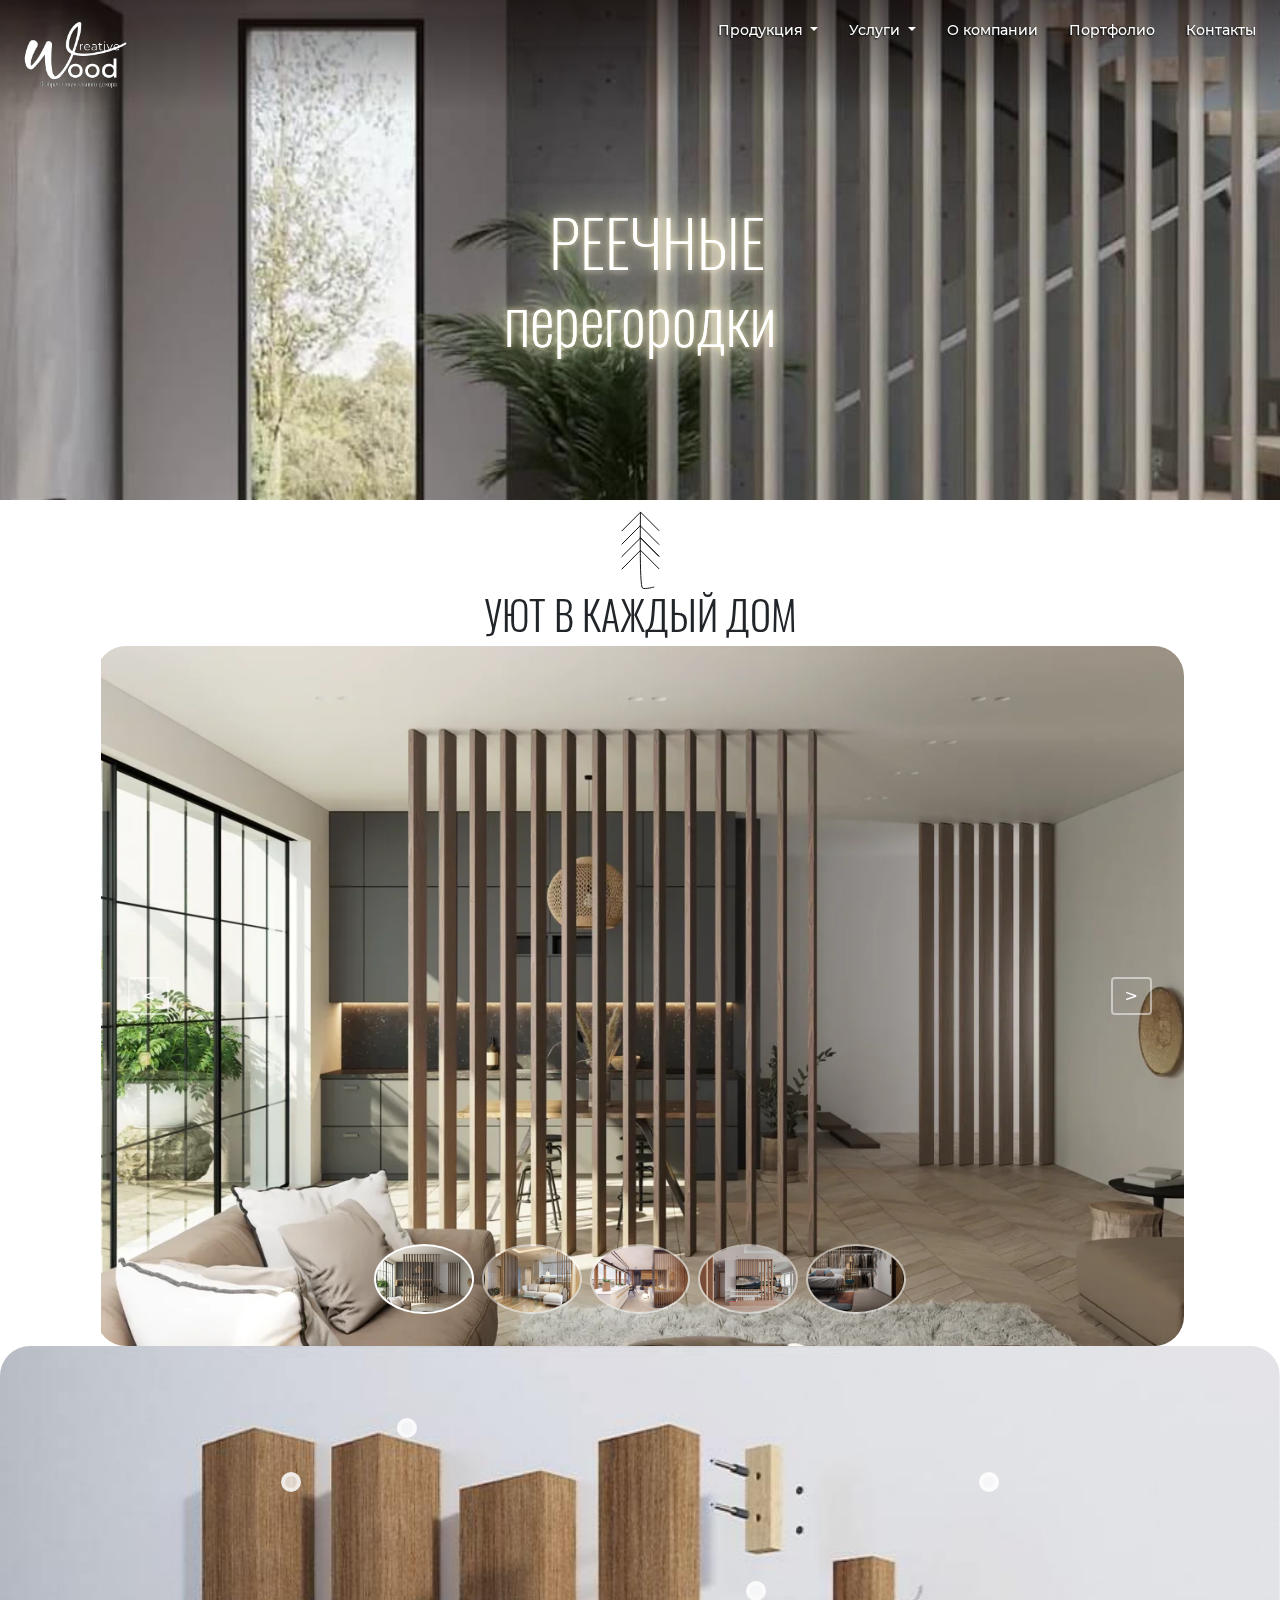
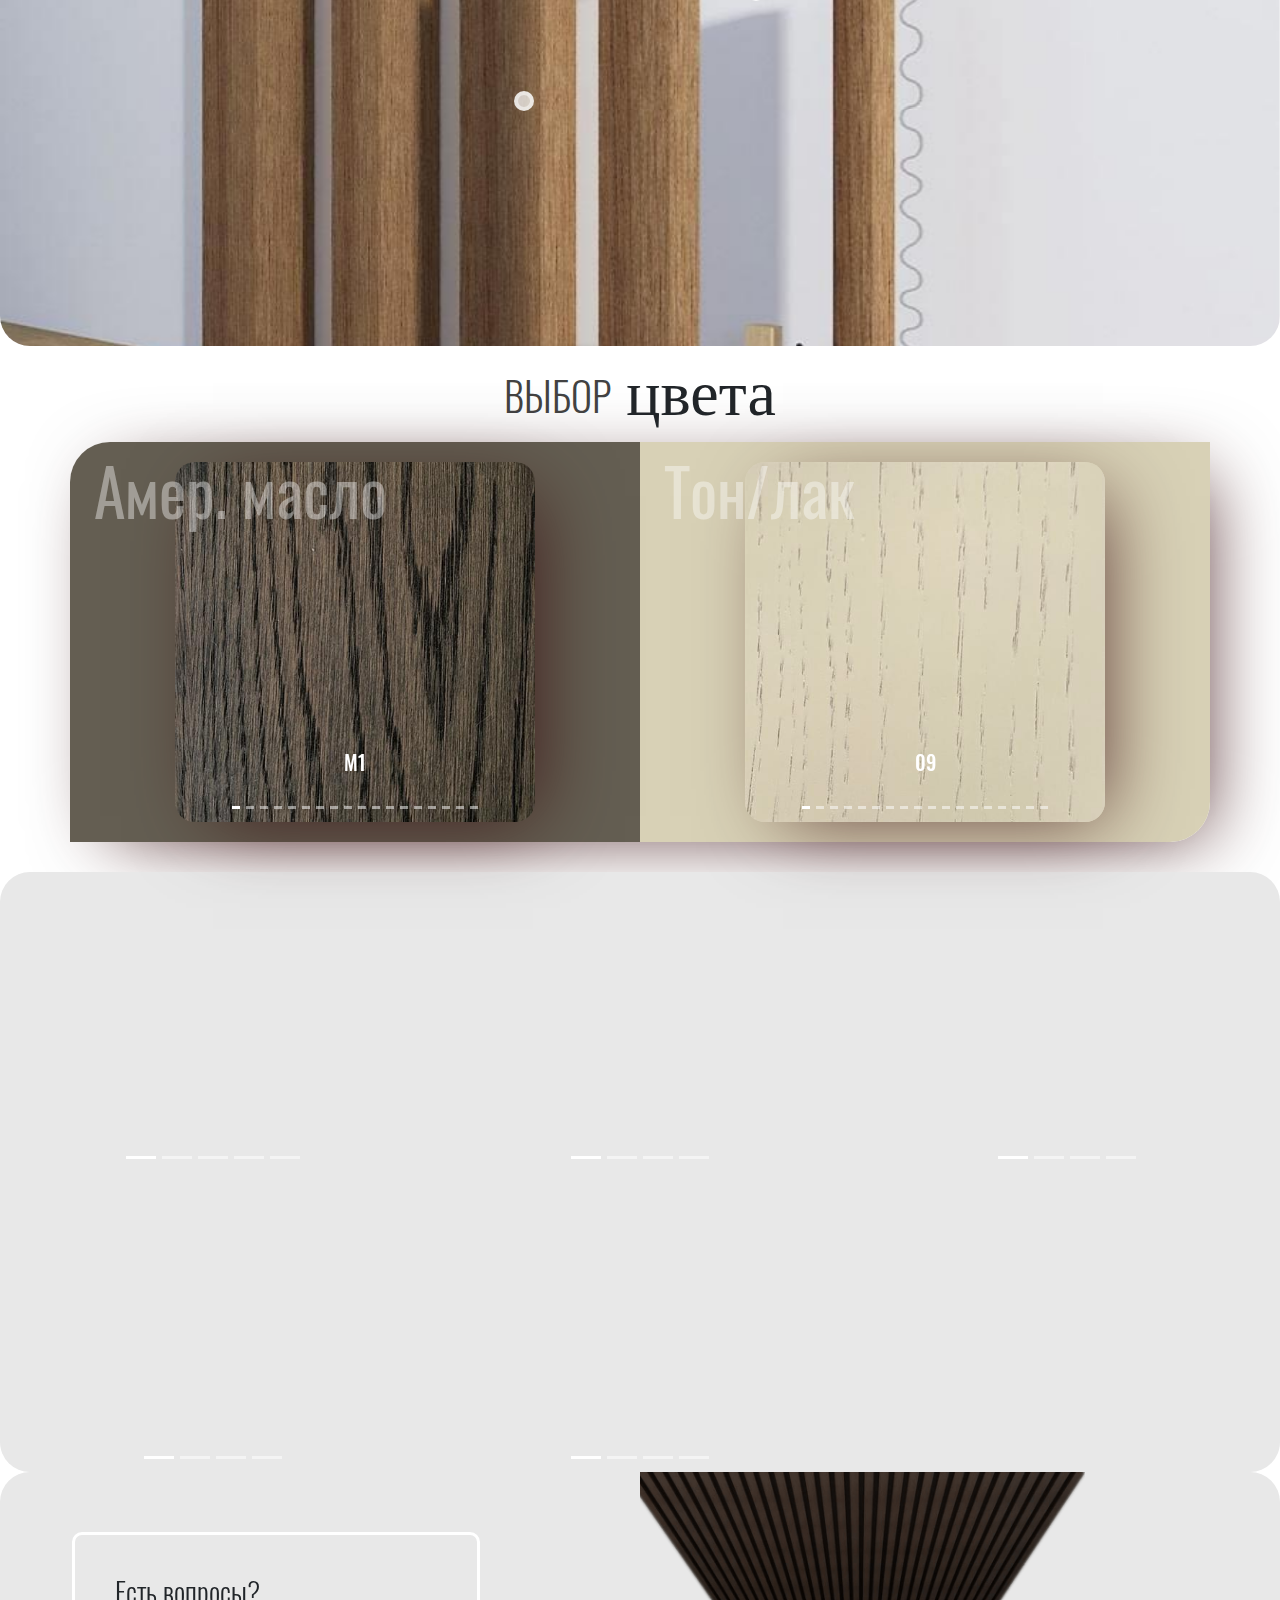
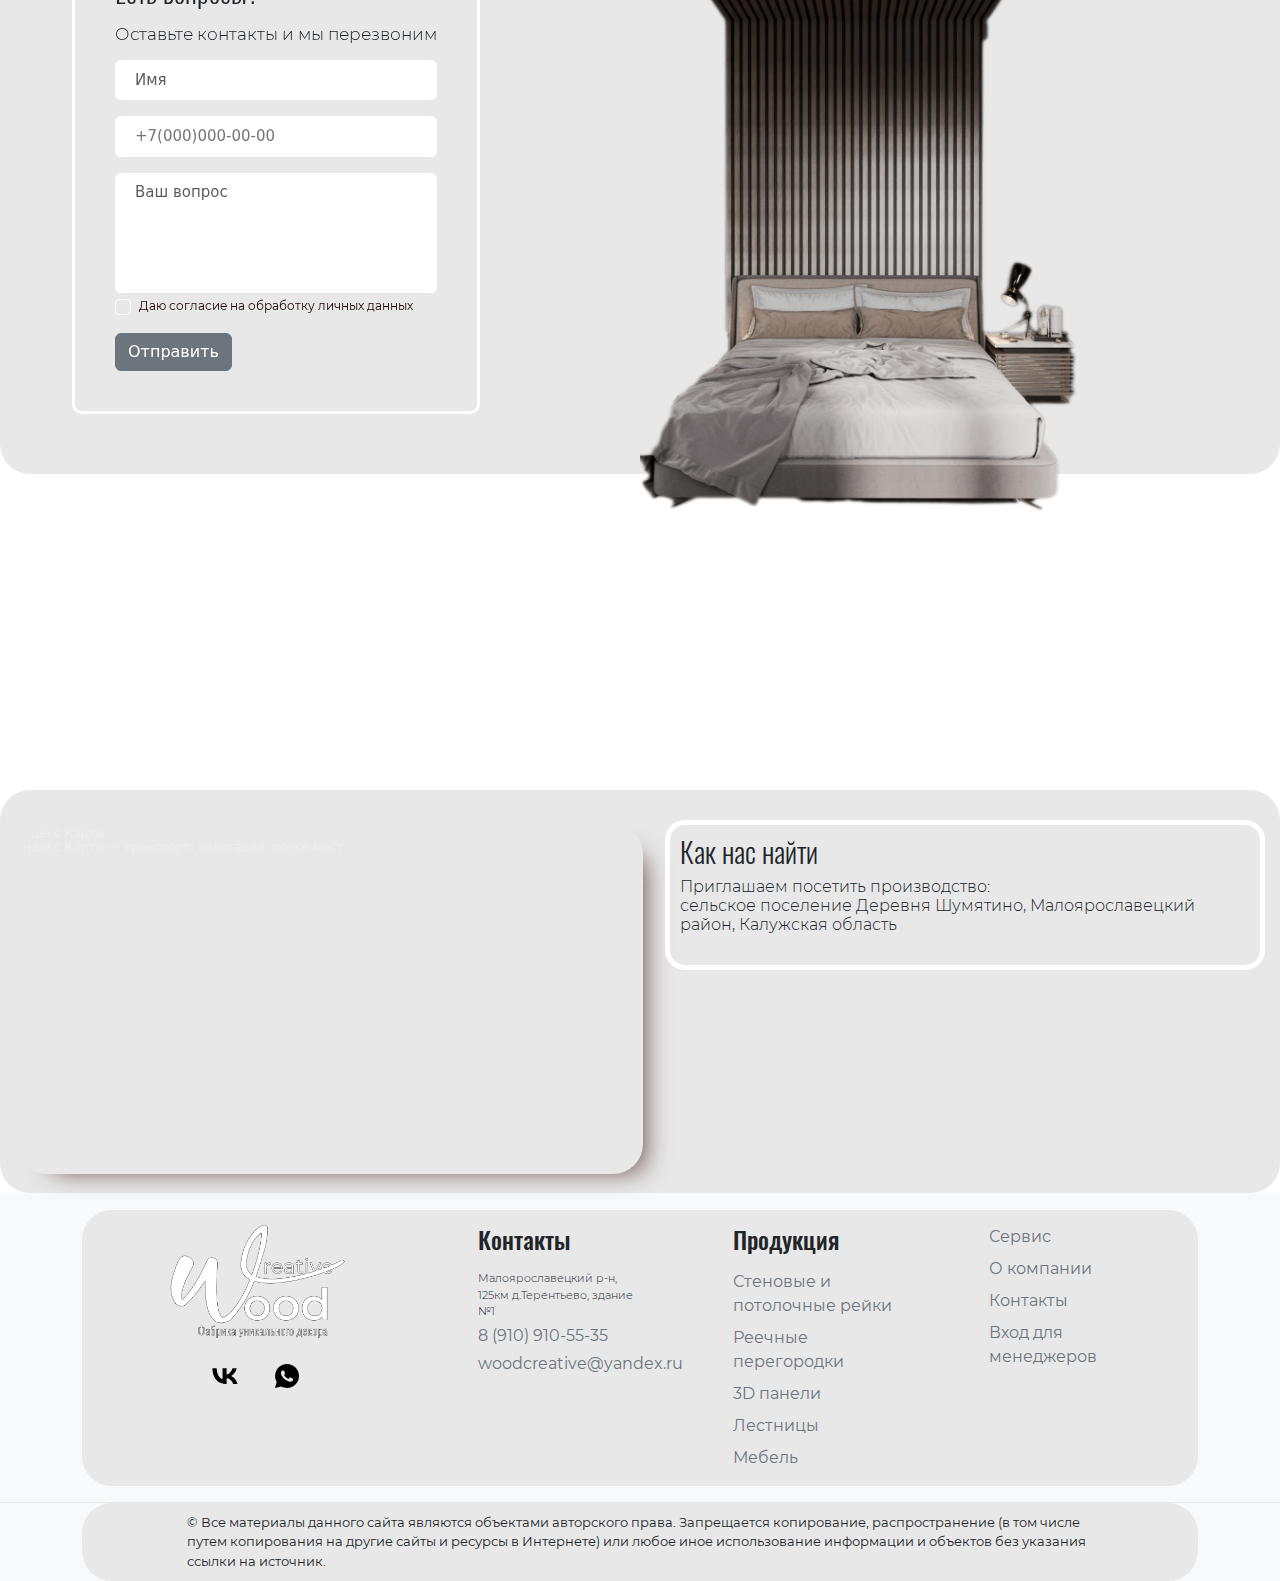
<file: page3.html>
<!DOCTYPE html>
<html lang="ru">
  <head>
    <meta charset="UTF-8" />
    <meta http-equiv="X-UA-Compatible" content="IE=edge" />
    <meta name="viewport" content="width=device-width, initial-scale=1.0" />
    <link rel="preload" href="fonts/Montserrat-Light.woff" as="font" type="font/woff" crossorigin="true">
    <link rel="preload" href="fonts/Montserrat-MediumItalic.woff" as="font" type="font/woff" crossorigin="true">
    <link rel="preload" href="fonts/Montserrat-Thin.woff" as="font" type="font/woff" crossorigin="true">
    <link rel="preload" href="fonts/Montserrat-ExtraLightItalic.woff" as="font" type="font/woff" crossorigin="true">
    <link rel="preload" href="fonts/Montserrat-BoldItalic.woff" as="font" type="font/woff" crossorigin="true">
    <link rel="preload" href="fonts/Montserrat-SemiBold.woff" as="font" type="font/woff" crossorigin="true">
    <link rel="preload" href="fonts/Montserrat-ExtraLight.woff" as="font" type="font/woff" crossorigin="true">
    <link rel="preload" href="fonts/Montserrat-ExtraBoldItalic.woff" as="font" type="font/woff" crossorigin="true">
    <link rel="preload" href="fonts/Montserrat-Italic.woff" as="font" type="font/woff" crossorigin="true">
    <link rel="preload" href="fonts/Montserrat-Bold.woff" as="font" type="font/woff" crossorigin="true">
    <link rel="preload" href="fonts/Montserrat-LightItalic.woff" as="font" type="font/woff" crossorigin="true">
    <link rel="preload" href="fonts/Montserrat-BlackItalic.woff" as="font" type="font/woff" crossorigin="true">
    <link rel="preload" href="fonts/Montserrat-SemiBoldItalic.woff" as="font" type="font/woff" crossorigin="true">
    <link rel="preload" href="fonts/Montserrat-Regular.woff" as="font" type="font/woff" crossorigin="true">
    <link rel="preload" href="fonts/Montserrat-Medium.woff" as="font" type="font/woff" crossorigin="true">
    <link rel="preload" href="fonts/Montserrat-ExtraBold.woff" as="font" type="font/woff" crossorigin="true">
    <link rel="preload" href="fonts/Montserrat-Black.woff" as="font" type="font/woff" crossorigin="true">
    <link rel="preload" href="fonts/Montserrat-ThinItalic.woff" as="font" type="font/woff" crossorigin="true">
    <link rel="preload" href="fonts/mr_hamiltoneg.woff2" as="font" type="font/woff2" crossorigin="true">
    <link rel="preload" href="fonts/mr_hamiltoneg.woff" as="font" type="font/woff" crossorigin="true">
    <link rel="preload" href="fonts/Oswald-SemiBold.woff" as="font" type="font/woff" crossorigin="true">
    <link rel="preload" href="fonts/Oswald-ExtraLight.woff" as="font" type="font/woff" crossorigin="true">
    <link rel="preload" href="fonts/Oswald-Light.woff" as="font" type="font/woff" crossorigin="true">
    <link rel="preload" href="fonts/Oswald-Bold.woff" as="font" type="font/woff" crossorigin="true">
    <link rel="preload" href="fonts/Oswald-Regular.woff" as="font" type="font/woff" crossorigin="true">
    <link rel="preload" href="fonts/Oswald-Medium.woff" as="font" type="font/woff" crossorigin="true">
    <link href="index.css" rel="stylesheet" />
    <title>Реечные перегородчки</title>
  </head>
  <body>
    <div class="page3-header">
  <div class="bg-page3-header"></div>
  <!-- <img class="bg-page2-header" src="assets/header2Bg.jpg" alt="" /> -->
  <div class="menuNav">
  <nav class="navbar navbar-expand-md navbar-light fixed-top">
    <a class="navbar-brand" href="./index.html">
      <img src="assets/logo3.png" alt="" width="150" height="200" />
    </a>
    <!-- Триггер для offcanvas меню -->
    <button class="navbar-toggler" type="button" id="burgerButton">
      <input
        data-bs-toggle="offcanvas"
        data-bs-target="#offcanvasNavbar"
        aria-controls="offcanvasNavbar"
        aria-label="Переключатель навигации"
        type="checkbox"
        role="button"
        class="menu-burger navbar-toggler-icon"
        id="menuToggleBtn"
      />
    </button>

    <!-- Боковая панель offcanvas -->
    <div
      class="offcanvas offcanvas-start"
      tabindex="-1"
      id="offcanvasNavbar"
      aria-labelledby="offcanvasNavbarLabel"
    >
      <div class="offcanvas-header">
        <!-- <h5 class="offcanvas-title" id="offcanvasNavbarLabel">Меню</h5> -->
        <button
          type="button"
          class="btn-close"
          data-bs-dismiss="offcanvas"
          aria-label="Close"
        ></button>
      </div>
      <div class="offcanvas-body">
        <!-- Ваше меню -->
        <ul
          id="navbarNav"
          class="navbar-nav justify-content-end flex-grow-1 pe-3"
        >
          <li class="nav-item dropdown">
            <a
              class="nav-link menu-hover dropdown-toggle"
              href="#"
              id="navbarDropdown"
              role="button"
              data-bs-toggle="dropdown"
              aria-expanded="false"
            >
              Продукция
            </a>
            <ul
              class="dropdown-menu"
              data-bs-popper="none"
              aria-labelledby="navbarDropdown"
            >
              <li>
                <a class="dropdown-item" href="./page2.html"
                  >Стеновые и потолочные рейки</a
                >
              </li>
              <li>
                <a class="dropdown-item" href="./page3.html"
                  >Реечные перегородки</a
                >
              </li>
              <!-- <li><hr class="dropdown-divider" /></li> -->
              <li>
                <a class="dropdown-item" href="./page4.html">3D панели</a>
              </li>
              <li><a class="dropdown-item" href="./page5.html">Лестницы</a></li>
              <li><a class="dropdown-item" href="./page6.html">Мебель</a></li>
            </ul>
          </li>
          <li class="nav-item dropdown">
            <a
              class="nav-link menu-hover dropdown-toggle"
              href="#"
              id="navbarDropdown"
              role="button"
              data-bs-toggle="dropdown"
              aria-expanded="false"
            >
              Услуги
            </a>
            <ul class="dropdown-menu" aria-labelledby="navbarDropdown">
              <li>
                <a class="dropdown-item" href="./page7.html">Фрезерная резка</a>
              </li>
              <li>
                <a class="dropdown-item" href="./page8.html">Кромкооблицовка</a>
              </li>
              <li><a class="dropdown-item" href="./page9.html">Сервис</a></li>
            </ul>
          </li>
          <li class="nav-item">
            <a
              class="nav-link menu-hover"
              aria-current="page"
              href="./page10.html"
              >О компании</a
            >
          </li>
          <li class="nav-item">
            <a class="nav-link menu-hover" href="./page12.html">Портфолио</a>
          </li>
          <li class="nav-item">
            <a class="nav-link menu-hover" href="./page11.html">Контакты</a>
          </li>
        </ul>
      </div>
    </div>
  </nav>
</div>
  <div class="neon-title title-page3">
    <h1 class="title-page3-text text-uppercase wall">
      Р<span>е</span>е<span>чн</span>ы<span>е</span>
    </h1>
    <h1 class="title-page3-text text-lowercase slats">
      пер<span>е</span>го<span>ро</span>дки
    </h1>
  </div>
</div>
    <div class="container intro">
  <div class="tree-svg animation-svg">
    <?xml version="1.0" encoding="utf-8"?>
    <svg
      version="1.1"
      id="Layer_1"
      xmlns="http://www.w3.org/2000/svg"
      xmlns:xlink="http://www.w3.org/1999/xlink"
      width="45"
      height="80"
      x="0px"
      y="0px"
      viewBox="0 0 45 87"
      style="enable-background: new 0 0 45 87"
      xml:space="preserve"
    >
      <style type="text/css">
        .st0 {
          fill: none;
          stroke: #000000;
          stroke-miterlimit: 10;
        }
      </style>
      <g>
        <path
          class="st0"
          d="M22.5,2.5c0,0-1.4,80.7,2.2,82.5c2.9,1.4,12.7-1.3,12.7-1.3"
        />
        <line class="st0" x1="22.2" y1="2" x2="42.8" y2="22.6" />
        <line class="st0" x1="22.2" y1="17.1" x2="42.8" y2="37.7" />
        <line class="st0" x1="22.2" y1="30.1" x2="42.8" y2="50.7" />
        <line class="st0" x1="22.2" y1="29.9" x2="42.8" y2="50.5" />
        <line class="st0" x1="22.2" y1="43.5" x2="42.8" y2="64.1" />
        <line class="st0" x1="22.5" y1="2.4" x2="2" y2="23" />
        <line class="st0" x1="22.5" y1="16.8" x2="2" y2="37.4" />
        <line class="st0" x1="22.5" y1="30.4" x2="2" y2="50.9" />
        <line class="st0" x1="22.5" y1="43.9" x2="2" y2="64.5" />
      </g>
    </svg>
    <!-- Интро -->
    <!-- иконка дерева с домом -->
    <!-- <?xml version="1.0" encoding="UTF-8"?>
<svg
xmlns="http://www.w3.org/2000/svg"
id="Layer_1"
data-name="Layer 1"
viewBox="0 0 28 24 "
width="51"
height="51"
>
<path
  d="M14.041,13.641l-5.448-4.264c-.644-.504-1.542-.504-2.185,0L.959,13.641c-.61,.477-.959,1.194-.959,1.969v8.391H15V15.609c0-.774-.35-1.492-.959-1.969Zm-.041,9.359H1v-7.391c0-.465,.21-.896,.576-1.182l5.448-4.264c.28-.219,.672-.219,.952,0l5.448,4.264c.366,.286,.576,.717,.576,1.182v7.391Zm-9-3h5v-5H5v5Zm1-4h3v3h-3v-3Zm11,7h5.302l-3.726-7h2.212l-4.206-7h2.795L15.339,1.406c-.339-.474-1.295-.528-1.708,.033l-3.509,6.595-.295-.231c-.169-.133-.347-.248-.53-.348L12.796,.886c.386-.555,1.021-.886,1.697-.886s1.311,.331,1.697,.886l4.854,9.114h-2.693l4.206,7h-2.315l3.726,7h-6.967v-1Z"
/>
</svg> -->
  </div>
  <div class="intro-text animation-intro-text h1">Уют в каждый дом</div>
</div>
    <div class="container-slaiderPage2">
  <div class="slaiderPage2">
    <div class="glide">
      <div class="glide__track slaiderPage2-glide" data-glide-el="track">
        <ul class="glide__slides flex-img-center">
          <li class="glide__slide flex-img-center">
            <img
              class="img-slaider-portfolio-page2"
              src="assets/peregorod1.png"
              alt=""
            />
          </li>
          <li class="glide__slide flex-img-center">
            <img
              class="img-slaider-portfolio-page2"
              src="assets/peregorod2.jpg"
              alt=""
            />
          </li>
          <li class="glide__slide flex-img-center">
            <img
              class="img-slaider-portfolio-page2"
              src="assets/peregorod3.jpg"
              alt=""
            />
          </li>
          <li class="glide__slide flex-img-center">
            <img
              class="img-slaider-portfolio-page2"
              src="assets/peregorod4.jpg"
              alt=""
            />
          </li>
          <li class="glide__slide flex-img-center">
            <img
              class="img-slaider-portfolio-page2"
              src="assets/peregorod5.jpg"
              alt=""
            />
          </li>
        </ul>
      </div>
      <div class="glide__arrows" data-glide-el="controls">
        <button class="glide__arrow glide__arrow--left" data-glide-dir="<">
          <
        </button>
        <button class="glide__arrow glide__arrow--right" data-glide-dir=">">
          >
        </button>
      </div>
      <div class="glide__bullets" data-glide-el="controls[nav]">
        <button
          class="glide__bullet slaider-portfolio-page2-button slaider-portfolio-page2-button"
          data-glide-dir="=0"
        >
          <img
            class="img-slaider-portfolio-page2-button"
            src="assets/peregorod1.png"
            alt=""
          />
        </button>
        <button
          class="glide__bullet slaider-portfolio-page2-button"
          data-glide-dir="=1"
        >
          <img
            class="img-slaider-portfolio-page2-button"
            src="assets/peregorod2.jpg"
            alt=""
          />
        </button>

        <button
          class="glide__bullet slaider-portfolio-page2-button"
          data-glide-dir="=2"
        >
          <img
            class="img-slaider-portfolio-page2-button"
            src="assets/peregorod3.jpg"
            alt=""
          />
        </button>
        <button
          class="glide__bullet slaider-portfolio-page2-button"
          data-glide-dir="=3"
        >
          <img
            class="img-slaider-portfolio-page2-button"
            src="assets/peregorod4.jpg"
            alt=""
          />
        </button>
        <button
          class="glide__bullet slaider-portfolio-page2-button"
          data-glide-dir="=4"
        >
          <img
            class="img-slaider-portfolio-page2-button"
            src="assets/peregorod5.jpg"
            alt=""
          />
        </button>
      </div>
    </div>
  </div>
</div>
    <div class="imageMap__container-tips">
  <div
    id="carouselExampleSlidesOnly"
    class="carousel slide imageMap__container-tips-carousel"
    data-bs-ride="carousel"
  >
    <div class="carousel-inner">
      <div class="carousel-item active">
        <img src="assets/montag-1.jpg" class="d-block w-100" alt="..." />
      </div>
      <div class="carousel-item">
        <img src="assets/peregorod6.jpg" class="d-block w-100" alt="..." />
      </div>
    </div>
  </div>
  <div class="markers" tabindex="0" style="grid-column: 5/6; grid-row: 7/8">
    <div class="marker__card marker__card-1">
      <p class="marker__card__title">Надежность</p>
      <p>
        Для перегородок особенно важна стабильность материала. Деревянные рейки
        из МДФ в шпоне отлично подойдут для использования в качестве зонирующей
        перегородки.
      </p>
    </div>
  </div>
  <div class="markers" tabindex="0" style="grid-column: 9/10; grid-row: 3/4">
    <div class="marker__card marker__card-2">
      <p class="marker__card__title">Визуал</p>
      <p>
        Они позволяют выполнять комфортное зонирование пространства, пропускают
        свет, при этом отделяя одну часть помещения от другой. С помощью
        декоративных реек можно разделить кухню и столовую, выделить спальню в
        студии, обозначить кухонные зоны.
      </p>
    </div>
  </div>
  <div class="markers" tabindex="0" style="grid-column: 4/5; grid-row: 2/3">
    <div class="marker__card marker__card-3">
      <p class="marker__card__title">Уют и комфорт</p>
      <p>
        Чтобы реечные перегородки грамотно вписались в дизайн пространства, они
        не должны загромождать свободную площадь. Нужно правильно рассчитать
        размеры реек и общей конструкции в целом, чтобы создавался эффект
        воздушности пространства.
      </p>
    </div>
  </div>
  <div class="markers" tabindex="0" style="grid-column: 7/8; grid-row: 5/6">
    <div class="marker__card marker__card-4">
      <p class="marker__card__title">Эстетика</p>
      <p>
        Рейки производятся стандартной длины и подрезаются по месту. Чтобы
        крепление реек было надежно и эстетично мы разработали крепеж, который
        представляет собой продольный паз-фаску и монтажную планку из фанеры.
      </p>
    </div>
  </div>
  <div class="markers" tabindex="0" style="grid-column: 3/4; grid-row: 3/4">
    <div class="marker__card marker__card-5">
      <p class="marker__card__title">Гибкость</p>
      <p>
        Если у Вас нет отделочников, мы предоставим специалистов по монтажу.
      </p>
    </div>
  </div>

  <!-- <div class="markers" tabindex="0" style="grid-column: 10/11; grid-row: 6/7">
    <div class="marker__card">
      <p class="marker__card__title">Монтаж</p>
      <p>Мы готовы организовать монтажные работы, в случае необходимости.</p>
    </div>
  </div> -->
</div>
    <div class="colorSelection-container">
  <div class="colorSelection-title text-center">
    <div class="h1">Выбор</div>
    <span>цвета</span>
  </div>
  <div class="container colorSelection">
    <!-- Масло -->
    <a class="color-link" href="./page8.html">
      <div id="oil" class="oil">
        <div class="oilBox">
          <div class="imgBx">
            <div id="oil-content" class="content">
              <div
                id="carouselExampleCaptions"
                data-bs-ride="carousel"
                class="carousel slide oilCarusel"
              >
                <div class="carousel-indicators">
                  <button
                    type="button"
                    data-bs-target="#carouselExampleCaptions"
                    data-bs-slide-to="0"
                    class="active"
                    aria-current="true"
                    aria-label="Slide 1"
                  ></button>
                  <button
                    type="button"
                    data-bs-target="#carouselExampleCaptions"
                    data-bs-slide-to="1"
                    aria-label="Slide 2"
                  ></button>
                  <button
                    type="button"
                    data-bs-target="#carouselExampleCaptions"
                    data-bs-slide-to="2"
                    aria-label="Slide 3"
                  ></button>
                  <button
                    type="button"
                    data-bs-target="#carouselExampleCaptions"
                    data-bs-slide-to="3"
                    aria-label="Slide 4"
                  ></button>
                  <button
                    type="button"
                    data-bs-target="#carouselExampleCaptions"
                    data-bs-slide-to="4"
                    aria-label="Slide 5"
                  ></button>
                  <button
                    type="button"
                    data-bs-target="#carouselExampleCaptions"
                    data-bs-slide-to="5"
                    aria-label="Slide 6"
                  ></button>
                  <button
                    type="button"
                    data-bs-target="#carouselExampleCaptions"
                    data-bs-slide-to="6"
                    aria-label="Slide 7"
                  ></button>
                  <button
                    type="button"
                    data-bs-target="#carouselExampleCaptions"
                    data-bs-slide-to="7"
                    aria-label="Slide 8"
                  ></button>
                  <button
                    type="button"
                    data-bs-target="#carouselExampleCaptions"
                    data-bs-slide-to="8"
                    aria-label="Slide 9"
                  ></button>
                  <button
                    type="button"
                    data-bs-target="#carouselExampleCaptions"
                    data-bs-slide-to="9"
                    aria-label="Slide 10"
                  ></button>
                  <button
                    type="button"
                    data-bs-target="#carouselExampleCaptions"
                    data-bs-slide-to="10"
                    aria-label="Slide 11"
                  ></button>
                  <button
                    type="button"
                    data-bs-target="#carouselExampleCaptions"
                    data-bs-slide-to="11"
                    aria-label="Slide 12"
                  ></button>
                  <button
                    type="button"
                    data-bs-target="#carouselExampleCaptions"
                    data-bs-slide-to="12"
                    aria-label="Slide 13"
                  ></button>
                  <button
                    type="button"
                    data-bs-target="#carouselExampleCaptions"
                    data-bs-slide-to="13"
                    aria-label="Slide 14"
                  ></button>
                  <button
                    type="button"
                    data-bs-target="#carouselExampleCaptions"
                    data-bs-slide-to="14"
                    aria-label="Slide 15"
                  ></button>
                  <button
                    type="button"
                    data-bs-target="#carouselExampleCaptions"
                    data-bs-slide-to="15"
                    aria-label="Slide 16"
                  ></button>
                  <button
                    type="button"
                    data-bs-target="#carouselExampleCaptions"
                    data-bs-slide-to="16"
                    aria-label="Slide 17"
                  ></button>
                  <button
                    type="button"
                    data-bs-target="#carouselExampleCaptions"
                    data-bs-slide-to="17"
                    aria-label="Slide 18"
                  ></button>
                </div>
                <div class="carousel-inner">
                  <div class="carousel-item active">
                    <img
                      src="assets/m1.jpg"
                      class="d-block w-100 oil-m1"
                      alt="..."
                    />
                    <div class="carousel-caption d-none d-md-block">
                      <h5>M1</h5>
                    </div>
                  </div>
                  <div class="carousel-item">
                    <img
                      src="assets/m2.jpg"
                      class="d-block w-100"
                      alt="..."
                    />
                    <div class="carousel-caption d-none d-md-block">
                      <h5>M2</h5>
                    </div>
                  </div>

                  <div class="carousel-item">
                    <img
                      src="assets/m3.jpg"
                      class="d-block w-100"
                      alt="..."
                    />
                    <div class="carousel-caption d-none d-md-block">
                      <h5>M3</h5>
                    </div>
                  </div>
                  <div class="carousel-item">
                    <img
                      src="assets/m4.jpg"
                      class="d-block w-100"
                      alt="..."
                    />
                    <div class="carousel-caption d-none d-md-block">
                      <h5>M4</h5>
                    </div>
                  </div>
                  <div class="carousel-item">
                    <img
                      src="assets/m5.jpg"
                      class="d-block w-100"
                      alt="..."
                    />
                    <div class="carousel-caption d-none d-md-block">
                      <h5>M5</h5>
                    </div>
                  </div>
                  <div class="carousel-item">
                    <img
                      src="assets/m6.jpg"
                      class="d-block w-100"
                      alt="..."
                    />
                    <div class="carousel-caption d-none d-md-block">
                      <h5>M6</h5>
                    </div>
                  </div>
                  <div class="carousel-item">
                    <img
                      src="assets/m7.jpg"
                      class="d-block w-100"
                      alt="..."
                    />
                    <div class="carousel-caption d-none d-md-block">
                      <h5>M7</h5>
                    </div>
                  </div>
                  <div class="carousel-item">
                    <img
                      src="assets/m8.jpg"
                      class="d-block w-100"
                      alt="..."
                    />
                    <div class="carousel-caption d-none d-md-block">
                      <h5>M8</h5>
                    </div>
                  </div>
                  <div class="carousel-item">
                    <img
                      src="assets/m9.jpg"
                      class="d-block w-100"
                      alt="..."
                    />
                    <div class="carousel-caption d-none d-md-block">
                      <h5>M9</h5>
                    </div>
                  </div>
                  <div class="carousel-item">
                    <img
                      src="assets/m10.jpg"
                      class="d-block w-100"
                      alt="..."
                    />
                    <div class="carousel-caption d-none d-md-block">
                      <h5>M10</h5>
                    </div>
                  </div>
                  <div class="carousel-item">
                    <img
                      src="assets/m11.jpg"
                      class="d-block w-100"
                      alt="..."
                    />
                    <div class="carousel-caption d-none d-md-block">
                      <h5>M11</h5>
                    </div>
                  </div>
                  <div class="carousel-item">
                    <img
                      src="assets/m12.jpg"
                      class="d-block w-100"
                      alt="..."
                    />
                    <div class="carousel-caption d-none d-md-block">
                      <h5>M12</h5>
                    </div>
                  </div>
                  <div class="carousel-item">
                    <img
                      src="assets/m13.jpg"
                      class="d-block w-100"
                      alt="..."
                    />
                    <div class="carousel-caption d-none d-md-block">
                      <h5>M13</h5>
                    </div>
                  </div>
                  <div class="carousel-item">
                    <img
                      src="assets/m14.jpg"
                      class="d-block w-100"
                      alt="..."
                    />
                    <div class="carousel-caption d-none d-md-block">
                      <h5>M14</h5>
                    </div>
                  </div>
                  <div class="carousel-item">
                    <img
                      src="assets/m15.jpg"
                      class="d-block w-100"
                      alt="..."
                    />
                    <div class="carousel-caption d-none d-md-block">
                      <h5>M15</h5>
                    </div>
                  </div>
                  <div class="carousel-item">
                    <img
                      src="assets/m16.jpg"
                      class="d-block w-100"
                      alt="..."
                    />
                    <div class="carousel-caption d-none d-md-block">
                      <h5>M16</h5>
                    </div>
                  </div>
                  <div class="carousel-item">
                    <img
                      src="assets/m17.jpg"
                      class="d-block w-100"
                      alt="..."
                    />
                    <div class="carousel-caption d-none d-md-block">
                      <h5>M17</h5>
                    </div>
                  </div>
                  <div class="carousel-item">
                    <img
                      src="assets/m18.jpg"
                      class="d-block w-100"
                      alt="..."
                    />
                    <div class="carousel-caption d-none d-md-block">
                      <h5>M18</h5>
                    </div>
                  </div>
                </div>
              </div>
            </div>
          </div>
        </div>
      </div>
    </a>

    <!-- Тон/лак -->
    <a href="./page8.html" class="color-link">
      <div id="varnish" class="varnish">
        <div class="varnishBox">
          <div class="imgBx">
            <div id="varnish-content" class="content">
              <div
                id="carouselExampleCaptions1"
                data-bs-ride="carousel"
                class="carousel slide oilCarusel"
              >
                <div class="carousel-indicators">
                  <button
                    type="button"
                    data-bs-target="#carouselExampleCaptions1"
                    data-bs-slide-to="0"
                    class="active"
                    aria-current="true"
                    aria-label="Slide 1"
                  ></button>
                  <button
                    type="button"
                    data-bs-target="#carouselExampleCaptions1"
                    data-bs-slide-to="1"
                    aria-label="Slide 2"
                  ></button>
                  <button
                    type="button"
                    data-bs-target="#carouselExampleCaptions1"
                    data-bs-slide-to="2"
                    aria-label="Slide 3"
                  ></button>
                  <button
                    type="button"
                    data-bs-target="#carouselExampleCaptions1"
                    data-bs-slide-to="3"
                    aria-label="Slide 4"
                  ></button>
                  <button
                    type="button"
                    data-bs-target="#carouselExampleCaptions1"
                    data-bs-slide-to="4"
                    aria-label="Slide 5"
                  ></button>
                  <button
                    type="button"
                    data-bs-target="#carouselExampleCaptions1"
                    data-bs-slide-to="5"
                    aria-label="Slide 6"
                  ></button>
                  <button
                    type="button"
                    data-bs-target="#carouselExampleCaptions1"
                    data-bs-slide-to="6"
                    aria-label="Slide 7"
                  ></button>
                  <button
                    type="button"
                    data-bs-target="#carouselExampleCaptions1"
                    data-bs-slide-to="7"
                    aria-label="Slide 8"
                  ></button>
                  <button
                    type="button"
                    data-bs-target="#carouselExampleCaptions1"
                    data-bs-slide-to="8"
                    aria-label="Slide 9"
                  ></button>
                  <button
                    type="button"
                    data-bs-target="#carouselExampleCaptions1"
                    data-bs-slide-to="9"
                    aria-label="Slide 10"
                  ></button>
                  <button
                    type="button"
                    data-bs-target="#carouselExampleCaptions1"
                    data-bs-slide-to="10"
                    aria-label="Slide 11"
                  ></button>
                  <button
                    type="button"
                    data-bs-target="#carouselExampleCaptions1"
                    data-bs-slide-to="11"
                    aria-label="Slide 12"
                  ></button>
                  <button
                    type="button"
                    data-bs-target="#carouselExampleCaptions1"
                    data-bs-slide-to="12"
                    aria-label="Slide 13"
                  ></button>
                  <button
                    type="button"
                    data-bs-target="#carouselExampleCaptions1"
                    data-bs-slide-to="13"
                    aria-label="Slide 14"
                  ></button>
                  <button
                    type="button"
                    data-bs-target="#carouselExampleCaptions1"
                    data-bs-slide-to="14"
                    aria-label="Slide 15"
                  ></button>
                  <button
                    type="button"
                    data-bs-target="#carouselExampleCaptions1"
                    data-bs-slide-to="15"
                    aria-label="Slide 16"
                  ></button>
                  <button
                    type="button"
                    data-bs-target="#carouselExampleCaptions1"
                    data-bs-slide-to="16"
                    aria-label="Slide 17"
                  ></button>
                  <button
                    type="button"
                    data-bs-target="#carouselExampleCaptions1"
                    data-bs-slide-to="17"
                    aria-label="Slide 18"
                  ></button>
                </div>
                <div class="carousel-inner">
                  <div class="carousel-item active">
                    <img
                      src="assets/09.jpg"
                      class="d-block w-100 oil-m1"
                      alt="..."
                    />
                    <div class="carousel-caption d-none d-md-block">
                      <h5>09</h5>
                    </div>
                  </div>
                  <div class="carousel-item">
                    <img
                      src="assets/10.jpg"
                      class="d-block w-100"
                      alt="..."
                    />
                    <div class="carousel-caption d-none d-md-block">
                      <h5>10</h5>
                    </div>
                  </div>
                  <div class="carousel-item">
                    <img
                      src="assets/11.jpg"
                      class="d-block w-100"
                      alt="..."
                    />
                    <div class="carousel-caption d-none d-md-block">
                      <h5>11</h5>
                    </div>
                  </div>
                  <div class="carousel-item">
                    <img
                      src="assets/12.jpg"
                      class="d-block w-100"
                      alt="..."
                    />
                    <div class="carousel-caption d-none d-md-block">
                      <h5>12</h5>
                    </div>
                  </div>
                  <div class="carousel-item">
                    <img
                      src="assets/14.jpg"
                      class="d-block w-100"
                      alt="..."
                    />
                    <div class="carousel-caption d-none d-md-block">
                      <h5>14</h5>
                    </div>
                  </div>
                  <div class="carousel-item">
                    <img
                      src="assets/15.jpg"
                      class="d-block w-100"
                      alt="..."
                    />
                    <div class="carousel-caption d-none d-md-block">
                      <h5>15</h5>
                    </div>
                  </div>
                  <div class="carousel-item">
                    <img
                      src="assets/16.jpg"
                      class="d-block w-100"
                      alt="..."
                    />
                    <div class="carousel-caption d-none d-md-block">
                      <h5>16</h5>
                    </div>
                  </div>
                  <div class="carousel-item">
                    <img
                      src="assets/17.jpg"
                      class="d-block w-100"
                      alt="..."
                    />
                    <div class="carousel-caption d-none d-md-block">
                      <h5>17</h5>
                    </div>
                  </div>
                  <div class="carousel-item">
                    <img
                      src="assets/18.jpg"
                      class="d-block w-100"
                      alt="..."
                    />
                    <div class="carousel-caption d-none d-md-block">
                      <h5>18</h5>
                    </div>
                  </div>
                  <div class="carousel-item">
                    <img
                      src="assets/19.jpg"
                      class="d-block w-100"
                      alt="..."
                    />
                    <div class="carousel-caption d-none d-md-block">
                      <h5>19</h5>
                    </div>
                  </div>
                  <div class="carousel-item">
                    <img
                      src="assets/20.jpg"
                      class="d-block w-100"
                      alt="..."
                    />
                    <div class="carousel-caption d-none d-md-block">
                      <h5>20</h5>
                    </div>
                  </div>
                  <div class="carousel-item">
                    <img
                      src="assets/21.jpg"
                      class="d-block w-100"
                      alt="..."
                    />
                    <div class="carousel-caption d-none d-md-block">
                      <h5>21</h5>
                    </div>
                  </div>
                  <div class="carousel-item">
                    <img
                      src="assets/22.jpg"
                      class="d-block w-100"
                      alt="..."
                    />
                    <div class="carousel-caption d-none d-md-block">
                      <h5>22</h5>
                    </div>
                  </div>
                  <div class="carousel-item">
                    <img
                      src="assets/23.jpg"
                      class="d-block w-100"
                      alt="..."
                    />
                    <div class="carousel-caption d-none d-md-block">
                      <h5>23</h5>
                    </div>
                  </div>
                  <div class="carousel-item">
                    <img
                      src="assets/24.jpg"
                      class="d-block w-100"
                      alt="..."
                    />
                    <div class="carousel-caption d-none d-md-block">
                      <h5>24</h5>
                    </div>
                  </div>
                  <div class="carousel-item">
                    <img
                      src="assets/101.jpg"
                      class="d-block w-100"
                      alt="..."
                    />
                    <div class="carousel-caption d-none d-md-block">
                      <h5>101</h5>
                    </div>
                  </div>
                  <div class="carousel-item">
                    <img
                      src="assets/americoreh.jpg"
                      class="d-block w-100"
                      alt="..."
                    />
                    <div class="carousel-caption d-none d-md-block">
                      <h5>Амер. орех</h5>
                    </div>
                  </div>
                  <div class="carousel-item">
                    <img
                      src="assets/dub.jpg"
                      class="d-block w-100"
                      alt="..."
                    />
                    <div class="carousel-caption d-none d-md-block">
                      <h5>Дуб</h5>
                    </div>
                  </div>
                </div>
                <!-- <button
              class="carousel-control-prev"
              type="button"
              data-bs-target="#carouselExampleCaptions1"
              data-bs-slide="prev"
            >
              <span
                class="carousel-control-prev-icon"
                aria-hidden="true"
              ></span>
              <span class="visually-hidden">Предыдущий</span>
            </button>
            <button
              class="carousel-control-next"
              type="button"
              data-bs-target="#carouselExampleCaptions1"
              data-bs-slide="next"
            >
              <span
                class="carousel-control-next-icon"
                aria-hidden="true"
              ></span>
              <span class="visually-hidden">Следующий</span>
            </button> -->
              </div>
            </div>
          </div>
        </div>
      </div>
    </a>
  </div>
</div>
    <!-- Каталог -->
<div class="row section-row katalog-adaptive">
  <!-- Первый -->
  <div class="gallery_product col-lg-4 col-md-4 col-sm-4 col-xs-6 filter hdpe">
    <!-- Текст карточки1 -->

    <div
      id="carouselExampleIndicators"
      class="carousel slide carousel-fade img section-col"
      data-bs-ride="carousel"
    >
      <div class="carousel-indicators">
        <button
          type="button"
          data-bs-target="#carouselExampleIndicators"
          data-bs-slide-to="0"
          class="active"
          aria-current="true"
          aria-label="Slide 1"
        ></button>
        <button
          type="button"
          data-bs-target="#carouselExampleIndicators"
          data-bs-slide-to="1"
          aria-label="Slide 2"
        ></button>
        <button
          type="button"
          data-bs-target="#carouselExampleIndicators"
          data-bs-slide-to="2"
          aria-label="Slide 3"
        ></button>
        <button
          type="button"
          data-bs-target="#carouselExampleIndicators"
          data-bs-slide-to="3"
          aria-label="Slide 4"
        ></button>
        <button
          type="button"
          data-bs-target="#carouselExampleIndicators"
          data-bs-slide-to="4"
          aria-label="Slide 5"
        ></button>
      </div>
      <div class="carousel-inner section-in anim-product">
        <div class="info-katalog-card">Стеновые и потолочные рейки</div>
        <a class="katalog-link" href="./page2.html">
          <div class="carousel-item active">
            <img
              src="assets/st1.jpg"
              class="d-block w-100 img-responsive"
              alt="..."
            />
          </div>
          <div class="carousel-item">
            <img
              src="assets/st6.jpg"
              class="d-block w-100 img-responsive"
              alt="..."
            />
          </div>
          <div class="carousel-item">
            <img
              src="assets/st3.jpeg"
              class="d-block w-100 img-responsive"
              alt="..."
            />
          </div>
          <div class="carousel-item">
            <img
              src="assets/st4.jpg"
              class="d-block w-100 img-responsive"
              alt="..."
            />
          </div>
          <div class="carousel-item">
            <img
              src="assets/st5.jpeg"
              class="d-block w-100 img-responsive"
              alt="..."
            />
          </div>
        </a>
      </div>
      <!-- <button
          class="carousel-control-prev"
          type="button"
          data-bs-target="#carouselExampleIndicators"
          data-bs-slide="prev"
        >
          <span class="carousel-control-prev-icon" aria-hidden="true"></span>
          <span class="visually-hidden">Предыдущий</span>
        </button> -->
      <!-- <button
          class="carousel-control-next"
          type="button"
          data-bs-target="#carouselExampleIndicators"
          data-bs-slide="next"
        >
          <span class="carousel-control-next-icon" aria-hidden="true"></span>
          <span class="visually-hidden">Следующий</span>
        </button> -->
    </div>

    <div class="hover-text">
      <h2>
        Стеновые и потолочные <br />
        рейки
      </h2>
    </div>
  </div>
  <!-- Второй -->
  <div class="gallery_product col-lg-4 col-md-4 col-sm-4 col-xs-6 filter hdpe">
    <div
      id="carouselExampleIndicators1"
      class="carousel slide carousel-fade section-col"
      data-bs-ride="carousel"
    >
      <div class="carousel-indicators">
        <button
          type="button"
          data-bs-target="#carouselExampleIndicators1"
          data-bs-slide-to="0"
          class="active"
          aria-current="true"
          aria-label="Slide 1"
        ></button>
        <button
          type="button"
          data-bs-target="#carouselExampleIndicators1"
          data-bs-slide-to="1"
          aria-label="Slide 2"
        ></button>
        <button
          type="button"
          data-bs-target="#carouselExampleIndicators1"
          data-bs-slide-to="2"
          aria-label="Slide 3"
        ></button>
        <button
          type="button"
          data-bs-target="#carouselExampleIndicators1"
          data-bs-slide-to="3"
          aria-label="Slide 4"
        ></button>
      </div>
      <div class="carousel-inner section-in anim-product">
        <div class="info-katalog-card">Реечные перегородки</div>
        <a class="katalog-link" href="./page3.html">
          <div class="carousel-item active">
            <img
              src="assets/peregorod1.png"
              class="d-block w-100 img-responsive"
              alt="..."
            />
          </div>
          <div class="carousel-item">
            <img
              src="assets/peregorod2.jpg"
              class="d-block w-100 img-responsive"
              alt="..."
            />
          </div>
          <div class="carousel-item">
            <img
              src="assets/peregorod3.jpg"
              class="d-block w-100 img-responsive"
              alt="..."
            />
          </div>
          <div class="carousel-item">
            <img
              src="assets/peregorod4.jpg"
              class="d-block w-100 img-responsive"
              alt="..."
            />
          </div>
        </a>
      </div>
      <!-- <button
              class="carousel-control-prev"
              type="button"
              data-bs-target="#carouselExampleIndicators1"
              data-bs-slide="prev"
            >
              <span class="carousel-control-prev-icon" aria-hidden="true"></span>
              <span class="visually-hidden">Предыдущий</span>
            </button>
            <button
              class="carousel-control-next"
              type="button"
              data-bs-target="#carouselExampleIndicators1"
              data-bs-slide="next"
            >
              <span class="carousel-control-next-icon" aria-hidden="true"></span>
              <span class="visually-hidden">Следующий</span>
            </button> -->
    </div>
    <div class="hover-text">
      <h2>Реечные перегородки</h2>
    </div>
  </div>

  <!-- Третий -->
  <div class="gallery_product col-lg-4 col-md-4 col-sm-4 col-xs-6 filter hdpe">
    <div
      id="carouselExampleIndicators2"
      class="carousel slide carousel-fade section-col"
      data-bs-ride="carousel"
    >
      <div class="carousel-indicators">
        <button
          type="button"
          data-bs-target="#carouselExampleIndicators2"
          data-bs-slide-to="0"
          class="active"
          aria-current="true"
          aria-label="Slide 1"
        ></button>
        <button
          type="button"
          data-bs-target="#carouselExampleIndicators2"
          data-bs-slide-to="1"
          aria-label="Slide 2"
        ></button>
        <button
          type="button"
          data-bs-target="#carouselExampleIndicators2"
          data-bs-slide-to="2"
          aria-label="Slide 3"
        ></button>
        <button
          type="button"
          data-bs-target="#carouselExampleIndicators2"
          data-bs-slide-to="3"
          aria-label="Slide 4"
        ></button>
      </div>
      <div class="carousel-inner section-in anim-product">
        <div class="info-katalog-card">3D панели</div>
        <a class="katalog-link" href="./page4.html">
          <div class="carousel-item active">
            <img
              src="assets/3dpanel1.jpg"
              class="d-block w-100 img-responsive"
              alt="..."
            />
          </div>
          <div class="carousel-item">
            <img
              src="assets/3dpanel2.jpg"
              class="d-block w-100 img-responsive"
              alt="..."
            />
          </div>
          <div class="carousel-item">
            <img
              src="assets/3dpanel3.jpg"
              class="d-block w-100 img-responsive"
              alt="..."
            />
          </div>
          <div class="carousel-item">
            <img
              src="assets/3dpanel1.jpg"
              class="d-block w-100 img-responsive"
              alt="..."
            />
          </div>
        </a>
      </div>
      <!-- <button
              class="carousel-control-prev"
              type="button"
              data-bs-target="#carouselExampleIndicators2"
              data-bs-slide="prev"
            >
              <span class="carousel-control-prev-icon" aria-hidden="true"></span>
              <span class="visually-hidden">Предыдущий</span>
            </button>
            <button
              class="carousel-control-next"
              type="button"
              data-bs-target="#carouselExampleIndicators2"
              data-bs-slide="next"
            >
              <span class="carousel-control-next-icon" aria-hidden="true"></span>
              <span class="visually-hidden">Следующий</span>
            </button> -->
    </div>
    <div class="hover-text">
      <h2>3D панели</h2>
    </div>
  </div>

  <!-- Четвертый -->
  <div
    class="gallery_product col-lg-4 col-md-4 col-sm-4 col-xs-6 filter irrigation"
  >
    <div
      id="carouselExampleIndicators3"
      class="carousel slide carousel-fade section-col"
      data-bs-ride="carousel"
    >
      <div class="carousel-indicators">
        <button
          type="button"
          data-bs-target="#carouselExampleIndicators3"
          data-bs-slide-to="0"
          class="active"
          aria-current="true"
          aria-label="Slide 1"
        ></button>
        <button
          type="button"
          data-bs-target="#carouselExampleIndicators3"
          data-bs-slide-to="1"
          aria-label="Slide 2"
        ></button>
        <button
          type="button"
          data-bs-target="#carouselExampleIndicators3"
          data-bs-slide-to="2"
          aria-label="Slide 3"
        ></button>
        <button
          type="button"
          data-bs-target="#carouselExampleIndicators3"
          data-bs-slide-to="3"
          aria-label="Slide 4"
        ></button>
      </div>
      <div class="carousel-inner section-in anim-product">
        <div class="info-katalog-card">Лестницы</div>
        <a class="katalog-link" href="./page5.html">
          <div class="carousel-item active">
            <img
              src="assets/lest1.jpg"
              class="d-block w-100 img-responsive"
              alt="..."
            />
          </div>
          <div class="carousel-item">
            <img
              src="assets/lest2.jpg"
              class="d-block w-100 img-responsive"
              alt="..."
            />
          </div>
          <div class="carousel-item">
            <img
              src="assets/lest2.jpg"
              class="d-block w-100 img-responsive"
              alt="..."
            />
          </div>
          <div class="carousel-item">
            <img
              src="assets/lest3.jpg"
              class="d-block w-100 img-responsive"
              alt="..."
            />
          </div>
        </a>
      </div>
      <!-- <button
           class="carousel-control-prev"
           type="button"
           data-bs-target="#carouselExampleIndicators3"
           data-bs-slide="prev"
         >
           <span class="carousel-control-prev-icon" aria-hidden="true"></span>
           <span class="visually-hidden">Предыдущий</span>
         </button>
         <button
           class="carousel-control-next"
           type="button"
           data-bs-target="#carouselExampleIndicators3"
           data-bs-slide="next"
         >
           <span class="carousel-control-next-icon" aria-hidden="true"></span>
           <span class="visually-hidden">Следующий</span>
         </button> -->
    </div>
    <div class="hover-text">
      <h2>Лестницы</h2>
    </div>
  </div>

  <!-- Пятый -->
  <div class="gallery_product col-lg-4 col-md-4 col-sm-4 col-xs-6 filter spray">
    <div
      id="carouselExampleIndicators4"
      class="carousel slide carousel-fade section-col"
      data-bs-ride="carousel"
    >
      <div class="carousel-indicators">
        <button
          type="button"
          data-bs-target="#carouselExampleIndicators4"
          data-bs-slide-to="0"
          class="active"
          aria-current="true"
          aria-label="Slide 1"
        ></button>
        <button
          type="button"
          data-bs-target="#carouselExampleIndicators4"
          data-bs-slide-to="1"
          aria-label="Slide 2"
        ></button>
        <button
          type="button"
          data-bs-target="#carouselExampleIndicators4"
          data-bs-slide-to="2"
          aria-label="Slide 3"
        ></button>
        <button
          type="button"
          data-bs-target="#carouselExampleIndicators4"
          data-bs-slide-to="3"
          aria-label="Slide 4"
        ></button>
      </div>
      <div class="carousel-inner section-in anim-product">
        <div class="info-katalog-card">Мебель</div>
        <a class="katalog-link" href="./page6.html">
          <div class="carousel-item active">
            <img
              src="assets/meb1.jpg"
              class="d-block w-100 img-responsive"
              alt="..."
            />
          </div>
          <div class="carousel-item">
            <img
              src="assets/meb2.webp"
              class="d-block w-100 img-responsive"
              alt="..."
            />
          </div>
          <div class="carousel-item">
            <img
              src="assets/meb3.jpg"
              class="d-block w-100 img-responsive"
              alt="..."
            />
          </div>
          <div class="carousel-item">
            <img
              src="assets/meb4.jpeg"
              class="d-block w-100 img-responsive"
              alt="..."
            />
          </div>
        </a>
      </div>
      <!-- <button
              class="carousel-control-prev"
              type="button"
              data-bs-target="#carouselExampleIndicators4"
              data-bs-slide="prev"
            >
              <span class="carousel-control-prev-icon" aria-hidden="true"></span>
              <span class="visually-hidden">Предыдущий</span>
            </button>
            <button
              class="carousel-control-next"
              type="button"
              data-bs-target="#carouselExampleIndicators4"
              data-bs-slide="next"
            >
              <span class="carousel-control-next-icon" aria-hidden="true"></span>
              <span class="visually-hidden">Следующий</span>
            </button> -->
    </div>
    <div class="hover-text">
      <h2>Мебель</h2>
    </div>
  </div>

  <div
    class="gallery_product col-lg-4 col-md-4 col-sm-4 col-xs-6 filter irrigation katalog-info"
  >
    <div class="text-center anim-product-text">
      <div class="katalog-title h1">Нам доверяют</div>
      <div class="katalog-text h6">
        мы предлагаем красивый и широкий выбор восстановленных деревянных
        настенных покрытий в различных стилях и дизайнах.
      </div>
    </div>
  </div>

  <!-- <div
          class="gallery_product col-lg-4 col-md-4 col-sm-4 col-xs-6 filter spray"
        >
          <img src="http://fakeimg.pl/365x365/" class="img-responsive" />
        </div> -->
</div>
    <div class="form-body">
  <div class="row">
    <div class="form-holder">
      <div class="form-content">
        <div class="form-items">
          <h3>Есть вопросы?</h3>
          <p>Оставьте контакты и мы перезвоним</p>
          <form class="requires-validation" novalidate>
            <div class="col-md-12">
              <input
                class="form-control"
                type="text"
                name="name"
                placeholder="Имя"
                required
              />
              <div class="valid-feedback">Готово!</div>
              <div class="invalid-feedback">Введите корректное имя!</div>
            </div>
            <div class="col-md-12">
              <input
                data-rule-required="true"
                data-rule-minlength="10"
                class="phone-input"
                id="phone"
                type="phone"
                id="phone"
                name="phone"
                data-msg="Введите номер телефона"
                placeholder="+7(000)000-00-00"
                required
              />
              <div class="valid-feedback">Готово!</div>
              <div class="invalid-feedback">Введите корректный номер!</div>
            </div>
            <div class="col-md-12">
              <textarea
                class="form-control question-input"
                type="text"
                name="text"
                placeholder="Ваш вопрос"
                required
              ></textarea>
              <div class="valid-feedback">Готово!</div>
              <div class="invalid-feedback">Вопрос не задан!</div>
            </div>
            <div class="form-check">
              <input
                class="form-check-input"
                type="checkbox"
                value=""
                id="invalidCheck"
                required
              />
              <label class="form-check-label"
                >Даю согласие на обработку личных данных
              </label>
              <div class="invalid-feedback">Вы не дали согласия!</div>
            </div>
            <div class="form-button mt-3">
              <button
                id="submit"
                type="submit"
                class="btn btn-secondary btn-send"
              >
                Отправить
              </button>
            </div>
          </form>
        </div>
      </div>
    </div>
  </div>
  <div class="img-bg-form"></div>
</div>
    <div class="container faq faq-animation">
  <div class="text-center faq-title">
    <h2 class="h2">Часто задаваемые</h2>
    <span>вопросы</span>
  </div>
  <div class="accordion accordion-faq">
    <div class="accordion-item">
      <button id="accordion-button-1" aria-expanded="false">
        <span class="accordion-title anim-accordion-title-faq"
          >От чего зависит и как рассчитать стоимость?</span
        ><span class="icon" aria-hidden="true"></span>
      </button>
      <div class="accordion-content">
        <div class="content-text">
          <h6>Предварительно на сайте или индивидуальный проект</h6>
          <p>
            У нас есть удобный <a href="">калькулятор</a> для рассчета
            определенного количества реек с выбранной длиной и другими
            параметрами Также Вы можете прислать проект на Email или связаться
            по телефону для обсуждения деталей. В течение рабочего дня наш
            менеджер выполнит предварительный расчет и вышлет Вам коммерческое
            предложение Мы свяжемся с Вами и вышлем рекомендации для подготовки
            оснований к монтажу
          </p>
        </div>
      </div>
    </div>
    <div class="accordion-item">
      <button id="accordion-button-2" aria-expanded="false">
        <span class="accordion-title anim-accordion-title-faq"
          >Сколько составит срок изготовления?</span
        ><span class="icon" aria-hidden="true"></span>
      </button>
      <div class="accordion-content">
        <div class="content-text">
          <h6>Под заказ -</h6>
          <p>
            зависит от объема заказа и загруженности производства, в среднем
            7-15 дней.
          </p>
        </div>
      </div>
    </div>
    <div class="accordion-item toggle-item hidden">
      <button id="accordion-button-3" aria-expanded="false">
        <span class="accordion-title anim-accordion-title-faq"
          >Как крепятся рейки и перегородки?</span
        ><span class="icon" aria-hidden="true"></span>
      </button>
      <div class="accordion-content accordion-img-content">
        <div class="content-img">
          <div class="glassBox">
            <div class="glassBox__imgBox">
              <img src="assets/kleev.png" alt="" />
              <h3 class="glassBox__title">Скрытое</h3>
            </div>
          </div>
          <div class="glassBox">
            <div class="glassBox__imgBox">
              <img src="assets/podv.png" alt="" />
              <h3 class="glassBox__title">Подвестное</h3>
            </div>
          </div>
          <div class="glassBox">
            <div class="glassBox__imgBox">
              <img src="assets/skr.png" alt="" />
              <h3 class="glassBox__title">Клеевое</h3>
            </div>
          </div>
        </div>
      </div>
    </div>
    <div class="accordion-item toggle-item hidden">
      <button id="accordion-button-4" aria-expanded="false">
        <span class="accordion-title">Какая минимальная стоимость заказа?</span
        ><span class="icon" aria-hidden="true"></span>
      </button>
      <div class="accordion-content">
        <div class="content-text">
          <!-- <h6>Под заказ -</h6> -->
          <p>Минимальная стоимость заказа - 40 000 руб.</p>
        </div>
      </div>
    </div>
    <div class="accordion-item toggle-item hidden">
      <button id="accordion-button-5" aria-expanded="false">
        <span class="accordion-title"
          >Сотрудничаете с дизайнерами и на каких условиях?</span
        ><span class="icon" aria-hidden="true"></span>
      </button>
      <div class="accordion-content">
        <div class="content-text">
          <h6>Да, и более того, предлагаем выгодные условия!</h6>
          <p>
            Работая с нами Вы получаете преимущества сотрудничества напрямую с
            производителем
          </p>
        </div>
      </div>
    </div>
    <div class="accordion-item toggle-item hidden">
      <button id="accordion-button-5" aria-expanded="false">
        <span class="accordion-title">Как происходит доставка?</span
        ><span class="icon" aria-hidden="true"></span>
      </button>
      <div class="accordion-content content-delivery">
        <div class="text-center text-white">
          <div class="col-lg-8 mx-auto h6">
            <h6 class="display-4 content-text-delivery">Работаем с ТК</h6>
          </div>
        </div>
        <!-- End -->
        <div class="col-lg-7 mx-auto">
          <!-- Timeline -->
          <ul class="timeline">
            <li class="timeline-item bg-white rounded ml-3 p-3 shadow">
              <div class="timeline-arrow"></div>
              <h2 class="h5 mb-0">По Калуге и Калуж.обл</h2>
              <!-- <span class="small text-gray"
                ><i class="fa fa-clock-o mr-1"></i>21 March, 2019</span
              > -->
              <p class="text-small mt-2 font-weight-light">
                самовывоз со склада или доставка ТК
              </p>
            </li>
            <li class="timeline-item bg-white rounded ml-3 p-3 shadow">
              <div class="timeline-arrow"></div>
              <h2 class="h5 mb-0">По Мск и МО</h2>
              <p class="text-small mt-2 font-weight-light">
                доставка партнерской ТК (стоимость рассчитывается индивидуально)
              </p>
            </li>
            <li class="timeline-item bg-white rounded ml-3 p-3 shadow">
              <div class="timeline-arrow"></div>
              <h2 class="h5 mb-0">В регионы РФ и по СНГ</h2>
              <p class="text-small mt-2 font-weight-light">доставка ТК</p>
            </li>
            <li class="timeline-item bg-white rounded ml-3 p-3 shadow">
              <div class="timeline-arrow"></div>
              <span class="small text-gray dop-info"
                ><i class="fa fa-clock-o mr-1"></i>* Продукция имеет надежную
                упаковку из картона.</span
              >
            </li>
          </ul>
        </div>
      </div>
    </div>
    <div class="accordion-item toggle-item hidden">
      <button id="accordion-button-5" aria-expanded="false">
        <span class="accordion-title"
          >Кто может установить реечные изделия?</span
        ><span class="icon" aria-hidden="true"></span>
      </button>
      <div class="accordion-content content-delivery">
        <div class="text-center text-white">
          <div class="col-lg-8 mx-auto h6">
            <h6 class="display-4 content-text-delivery">
              Самостоятельно по инструкции или руками специалистов.
            </h6>
          </div>
        </div>
        <div class="col-lg-7 mx-auto">
          <!-- Timeline -->
          <ul class="timeline">
            <li class="timeline-item bg-white rounded ml-3 p-4 shadow">
              <div class="timeline-arrow"></div>
              <span class="small text-gray"
                ><i class="fa fa-clock-o mr-1"></i>Вариант 1</span
              >
              <p class="text-small mt-2 font-weight-light">
                самостоятельно или Ваши отделочники/мебельщики/специалисты - мы
                предоставим инструкции по монтажу
              </p>
            </li>
            <li class="timeline-item bg-white rounded ml-3 p-4 shadow">
              <div class="timeline-arrow"></div>
              <span class="small text-gray"
                ><i class="fa fa-clock-o mr-1"></i>Вариант 2</span
              >
              <p class="text-small mt-2 font-weight-light">
                наши партнеры (стоимость работ с учетом расходных материалов для
                монтажа рассчитывается индивидуально)
              </p>
            </li>
          </ul>
          <!-- End -->
        </div>
      </div>
    </div>
  </div>

  <div class="toggle-container btn-centr">
    <!-- Кнопка переключения видимости элементов -->
    <button id="toggle-button">
      <span id="button-text">Показать еще</span>
      <!-- Текст кнопки в отдельный элемент -->
      <span class="arrowLine">
        <!-- Элемент со стрелкой -->
        <div class="line"><svg  xmlns="http://www.w3.org/2000/svg" width="30" height="16" viewBox="0 0 30 16">
  <title>Down</title>
  <path  d="M15,16a1,1,0,0,1-.707-.293l-14-14A1,1,0,0,1,1.707.293L15,13.586,28.293.293a1,1,0,0,1,1.414,1.414l-14,14A1,1,0,0,1,15,16Z" fill="#22242b"/>
</svg>
</div>
      </span>
    </button>
  </div>
</div>
    <div class="row">
  <div class="mapYandex">
    <div class="map">
      <div
        class="mapMap"
        style="position: relative; overflow: hidden; border-radius: 50px"
      >
        <a
          href="https://yandex.ru/maps?utm_medium=mapframe&utm_source=maps"
          style="color: #eee; font-size: 12px; position: absolute; top: 0px"
          >Яндекс Карты</a
        ><a
          href="https://yandex.ru/maps/?from=mapframe&ll=36.404548%2C55.007313&mode=usermaps&source=mapframe&um=constructor%3A324cfc5f602595af3807db61ad04510b4036cc11917cbf8e4e2e7f902938fc70&utm_medium=mapframe&utm_source=maps&z=14"
          style="color: #eee; font-size: 12px; position: absolute; top: 14px"
          >Яндекс Карты — транспорт, навигация, поиск мест</a
        ><iframe
          src="https://yandex.ru/map-widget/v1/?from=mapframe&ll=36.404548%2C55.007313&mode=usermaps&source=mapframe&um=constructor%3A324cfc5f602595af3807db61ad04510b4036cc11917cbf8e4e2e7f902938fc70&utm_source=mapframe&z=14"
          width="100%"
          height="100%"
          data-aload
          frameborder="0"
          allowfullscreen=""
          style="position: relative"
        ></iframe>
      </div>
    </div>
    <div class="locahion-container">
      <div class="locahion-text">
        <div class="h3">Как нас найти</div>
        <p class="h6">
          Приглашаем посетить производство:
          <br />сельское поселение Деревня Шумятино, Малоярославецкий район,
          Калужская область
        </p>
      </div>
      <img class="sticker" src="assets/sticker2.png" alt="" />
    </div>
  </div>
</div>
    <!-- Footer 2 - Bootstrap Brain Component -->
<footer class="footer">
  <!-- Widgets - Bootstrap Brain Component -->
  <section class="bg-light py-4 py-md-3 py-xl-8 border-top border-light">
    <div class="container overflow-hidden">
      <div class="row gy-6 gy-lg-0">
        <div
          class="col-12 col-md-4 col-lg-3 col-xl-0 justify-content-center footer-logo"
        >
          <div class="widget widget-logo-footer">
            <a href="./index.html">
              <div class="logo-footer">
                <img src="assets/logo3.png" alt="" />
              </div>
            </a>
          </div>
          <ul class="nav justify-content-center">
            <li class="nav-item">
              <a class="nav-link link-dark" href="#!">
                <svg
                  class="t-sociallinks__svg"
                  role="presentation"
                  width="30px"
                  height="30px"
                  viewBox="0 0 100 100"
                  fill="none"
                  xmlns="http://www.w3.org/2000/svg"
                >
                  <path
                    d="M53.7512 76.4147C25.0516 76.4147 8.68207 56.7395 8 24H22.376C22.8482 48.03 33.4463 58.2086 41.8411 60.3073V24H55.3782V44.7245C63.668 43.8326 72.3765 34.3885 75.3146 24H88.8514C86.5954 36.802 77.1513 46.2461 70.4355 50.1287C77.1513 53.2767 87.9076 61.5141 92 76.4147H77.0988C73.8983 66.446 65.9241 58.7333 55.3782 57.684V76.4147H53.7512Z"
                    fill="#000000"
                  ></path>
                </svg>
              </a>
            </li>
            <li class="nav-item">
              <a class="nav-link link-dark" href="#!">
                <svg
                  class="t-sociallinks__svg"
                  role="presentation"
                  width="30px"
                  height="30px"
                  viewBox="0 0 100 100"
                  fill="none"
                  xmlns="http://www.w3.org/2000/svg"
                >
                  <path
                    fill-rule="evenodd"
                    clip-rule="evenodd"
                    d="M50.168 10C60.8239 10.004 70.8257 14.1522 78.346 21.6819C85.8676 29.2114 90.0066 39.2185 90 49.8636C89.9906 71.8252 72.1203 89.6956 50.1668 89.6956H50.1508C43.4852 89.6929 36.9338 88.0208 31.1162 84.8468L10 90.3853L15.6516 69.7437C12.1665 63.7042 10.3323 56.851 10.3349 49.8304C10.343 27.8676 28.2134 10 50.168 10V10ZM61.5376 54.7631C62.4507 55.0954 67.3433 57.5023 68.3389 58.0009C68.5313 58.0971 68.7113 58.1842 68.8784 58.265C69.5753 58.602 70.0458 58.8296 70.2462 59.1651C70.4947 59.5799 70.4947 61.5736 69.6654 63.8982C68.8359 66.2229 64.8605 68.3442 62.9478 68.63C61.2319 68.8865 59.0627 68.9928 56.6782 68.2353C55.2322 67.7767 53.3794 67.1653 51.0041 66.1392C41.6698 62.1082 35.3628 53.06 34.1747 51.3556C34.0919 51.2368 34.0341 51.1538 34.0017 51.1106L33.9981 51.1056C33.486 50.4243 29.9372 45.7022 29.9372 40.8149C29.9372 36.2325 32.1873 33.8303 33.2244 32.7232C33.2961 32.6467 33.3619 32.5763 33.4208 32.5118C34.3341 31.5149 35.412 31.2664 36.0751 31.2664C36.7385 31.2664 37.4029 31.2717 37.9826 31.301C38.0541 31.3046 38.1286 31.304 38.2056 31.3037C38.786 31.3001 39.5087 31.2957 40.2221 33.0089C40.4976 33.6707 40.9012 34.653 41.3265 35.6882C42.1818 37.7702 43.1251 40.066 43.2912 40.399C43.5397 40.8974 43.7058 41.4782 43.3736 42.1427C43.323 42.2436 43.2763 42.3387 43.2318 42.4295C42.9831 42.9364 42.7995 43.3104 42.378 43.8029C42.2125 43.9963 42.0413 44.2045 41.8703 44.4131C41.5273 44.8309 41.1842 45.2488 40.8853 45.5467C40.387 46.0425 39.8686 46.5808 40.4493 47.5777C41.0303 48.5731 43.028 51.8323 45.9867 54.472C49.1661 57.3091 51.93 58.5078 53.3318 59.1157C53.6058 59.2346 53.8279 59.3308 53.9907 59.4124C54.9849 59.9109 55.5658 59.8284 56.1465 59.1637C56.7274 58.4993 58.6347 56.2583 59.298 55.2615C59.9612 54.2646 60.6259 54.4307 61.5376 54.7631V54.7631Z"
                    fill="#000000"
                  ></path>
                </svg>
              </a>
            </li>
          </ul>
        </div>
        <div class="col-12 col-md-4 col-lg-3 col-xl-2 colon">
          <div class="widget">
            <h4 class="widget-title mb-3">Контакты</h4>
            <address class="mb-1">
              Малоярославецкий р-н, 125км д.Терентьево, здание №1
            </address>
            <p class="mb-1">
              <a
                class="link-secondary text-decoration-none"
                href="tel:+7(910)910-55-35"
                >8 (910) 910-55-35</a
              >
            </p>
            <p class="mb-0">
              <a
                class="link-secondary text-decoration-none"
                href="mailto:woodcreative@yandex.ru"
                >woodcreative@yandex.ru</a
              >
            </p>
          </div>
        </div>
        <div class="col-12 col-md-4 col-lg-3 col-xl-2 colon">
          <div class="widget mobil-widget">
            <h4 class="widget-title mb-3">Продукция</h4>
            <ul class="list-unstyled mobil-list-unstyled">
              <li class="mb-2">
                <a
                  href="./page2.html"
                  class="link-secondary text-decoration-none"
                  >Стеновые и потолочные рейки</a
                >
              </li>
              <li class="mb-2">
                <a
                  href="./page3.html"
                  class="link-secondary text-decoration-none"
                  >Реечные перегородки</a
                >
              </li>
              <li class="mb-2">
                <a
                  href="./page4.html"
                  class="link-secondary text-decoration-none"
                  >3D панели</a
                >
              </li>
              <li class="mb-2">
                <a
                  href="./page5.html"
                  class="link-secondary text-decoration-none"
                  >Лестницы</a
                >
              </li>
              <li class="mb-0">
                <a
                  href="./page6.html"
                  class="link-secondary text-decoration-none"
                  >Мебель</a
                >
              </li>
            </ul>
          </div>
        </div>
        <div class="col-12 col-md-4 col-lg-3 col-xl-2 colon">
          <div class="widget">
            <!-- <h4 class="widget-title mb-4">Learn More</h4> -->
            <ul class="list-unstyled">
              <li class="mb-2">
                <a
                  href="./page9.html"
                  class="link-secondary text-decoration-none"
                  >Сервис</a
                >
              </li>
              <li class="mb-2">
                <a
                  href="./page10.html"
                  class="link-secondary text-decoration-none"
                  >О компании</a
                >
              </li>
              <li class="mb-2">
                <a
                  href="./page11.html"
                  class="link-secondary text-decoration-none"
                  >Контакты</a
                >
              </li>
              <li class="mb-2">
                <a href="#!" class="link-secondary text-decoration-none"
                  >Вход для менеджеров</a
                >
              </li>
            </ul>
          </div>
        </div>
      </div>
    </div>
  </section>

  <!-- Copyright - Bootstrap Brain Component -->
  <div
    class="bg-light py-4 py-md-0 py-xl-8 border-top border-light-subtle dop-mobil-adaptive"
  >
    <div class="container overflow-hidden">
      <div class="row gy-4 gy-md-0">
        <div class="col-xs-12 col-md-10 order-1 order-md-0">
          <div class="copyright text-md-start">
            &copy; Все материалы данного сайта являются объектами авторского
            права. Запрещается копирование, распространение (в том числе путем
            копирования на другие сайты и ресурсы в Интернете) или любое иное
            использование информации и объектов без указания ссылки на источник.
          </div>
          <!-- <div
            class="credits text-secondary text-center text-md-start mt-2 fs-7"
          >
            Built by
            <a
              href="https://bootstrapbrain.com/"
              class="link-secondary text-decoration-none"
              >BootstrapBrain</a
            >
            with <span class="text-primary">&#9829;</span>
          </div> -->
        </div>
      </div>
    </div>
  </div>
</footer>

    <script src="indexPage2and4.77eee7c48acd70bddd0a.js"></script>
  </body>
</html>
</file>
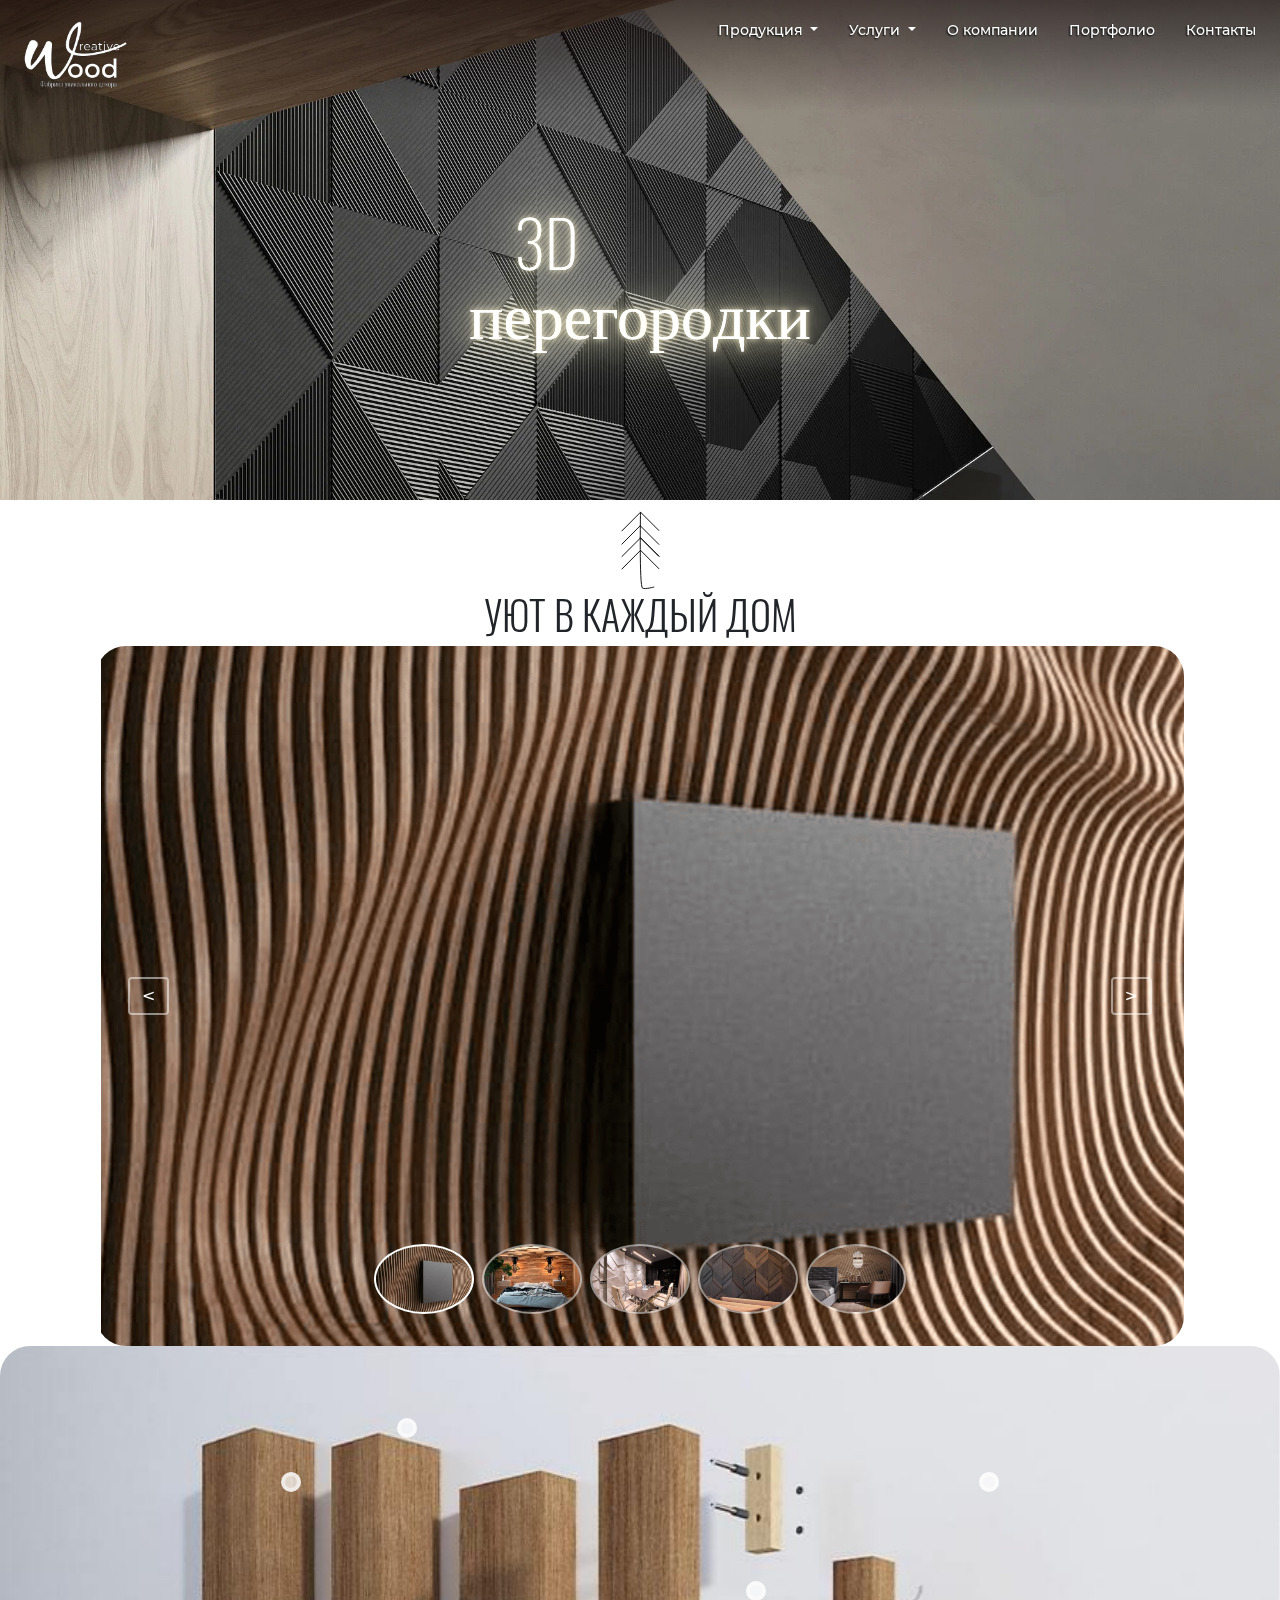
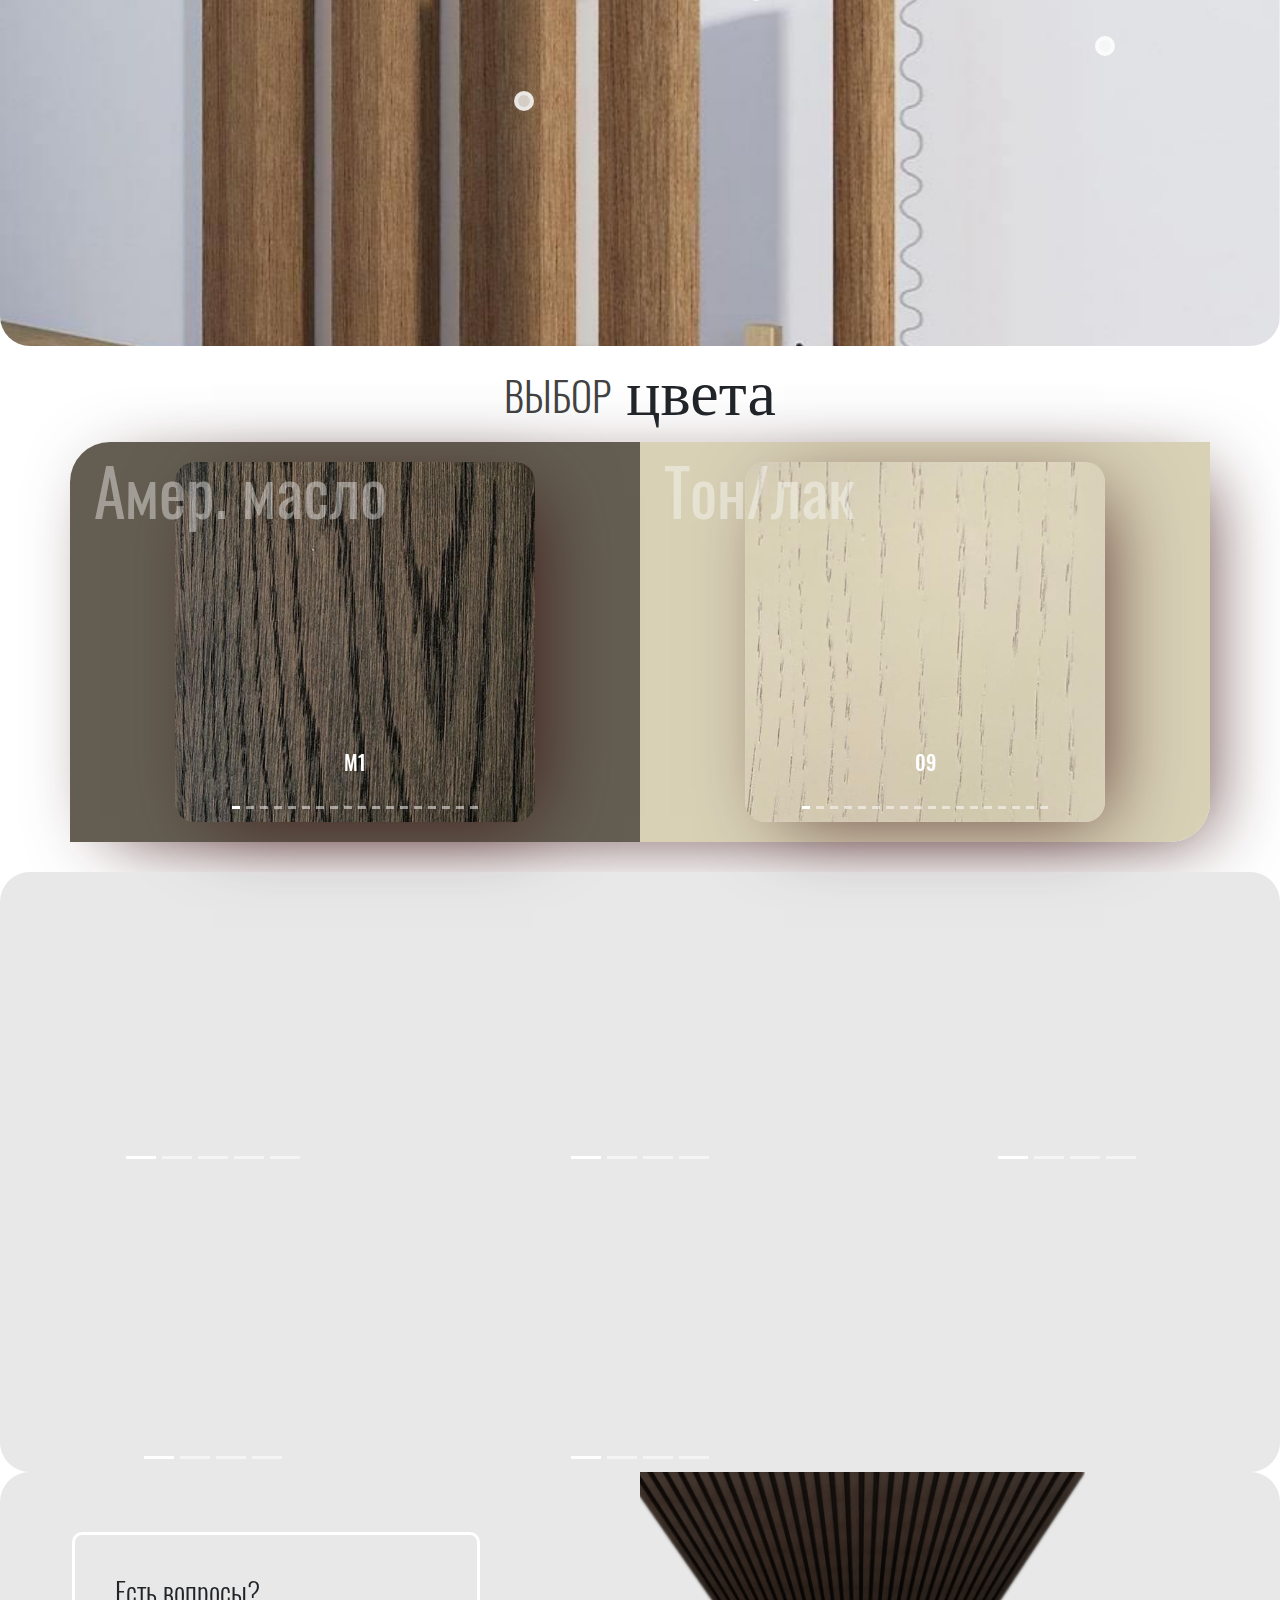
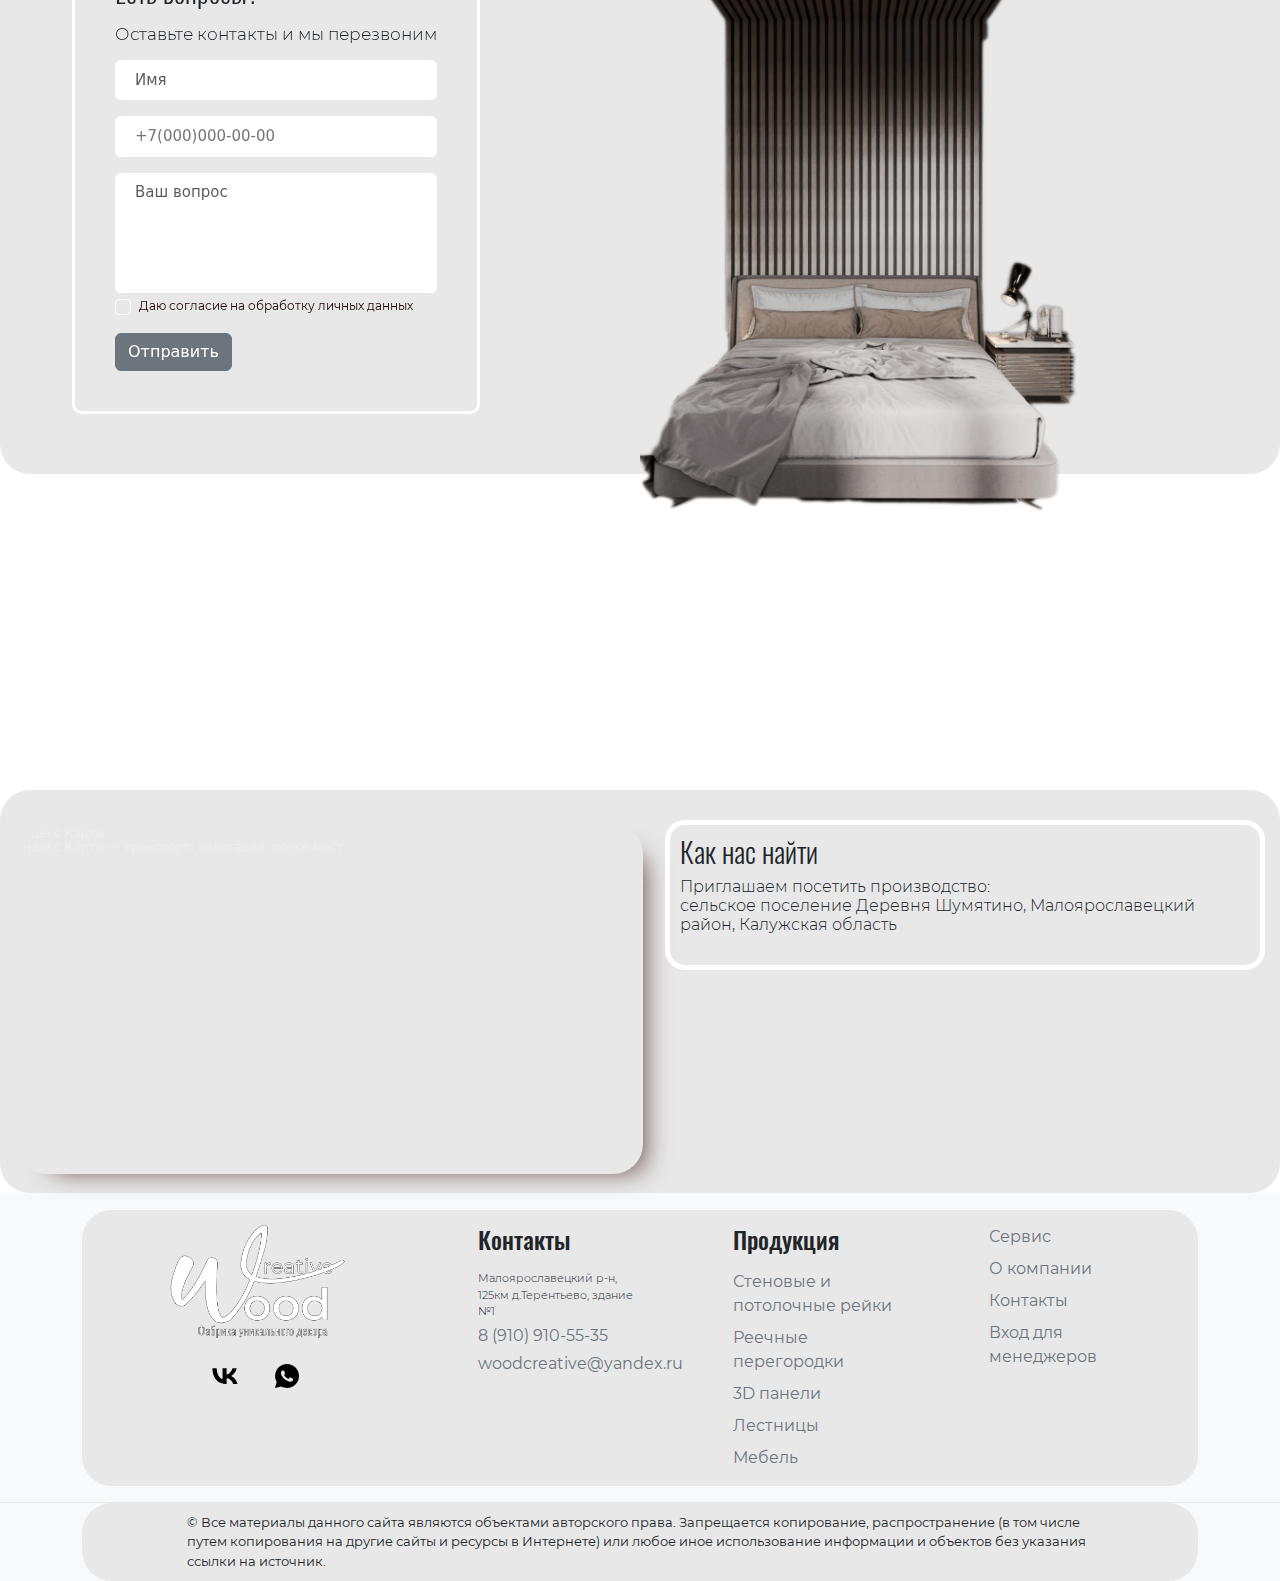
<file: page4.html>
<!DOCTYPE html>
<html lang="ru">
  <head>
    <meta charset="UTF-8" />
    <meta http-equiv="X-UA-Compatible" content="IE=edge" />
    <meta name="viewport" content="width=device-width, initial-scale=1.0" />
    <link rel="preload" href="fonts/Montserrat-Light.woff" as="font" type="font/woff" crossorigin="true">
    <link rel="preload" href="fonts/Montserrat-MediumItalic.woff" as="font" type="font/woff" crossorigin="true">
    <link rel="preload" href="fonts/Montserrat-Thin.woff" as="font" type="font/woff" crossorigin="true">
    <link rel="preload" href="fonts/Montserrat-ExtraLightItalic.woff" as="font" type="font/woff" crossorigin="true">
    <link rel="preload" href="fonts/Montserrat-BoldItalic.woff" as="font" type="font/woff" crossorigin="true">
    <link rel="preload" href="fonts/Montserrat-SemiBold.woff" as="font" type="font/woff" crossorigin="true">
    <link rel="preload" href="fonts/Montserrat-ExtraLight.woff" as="font" type="font/woff" crossorigin="true">
    <link rel="preload" href="fonts/Montserrat-ExtraBoldItalic.woff" as="font" type="font/woff" crossorigin="true">
    <link rel="preload" href="fonts/Montserrat-Italic.woff" as="font" type="font/woff" crossorigin="true">
    <link rel="preload" href="fonts/Montserrat-Bold.woff" as="font" type="font/woff" crossorigin="true">
    <link rel="preload" href="fonts/Montserrat-LightItalic.woff" as="font" type="font/woff" crossorigin="true">
    <link rel="preload" href="fonts/Montserrat-BlackItalic.woff" as="font" type="font/woff" crossorigin="true">
    <link rel="preload" href="fonts/Montserrat-SemiBoldItalic.woff" as="font" type="font/woff" crossorigin="true">
    <link rel="preload" href="fonts/Montserrat-Regular.woff" as="font" type="font/woff" crossorigin="true">
    <link rel="preload" href="fonts/Montserrat-Medium.woff" as="font" type="font/woff" crossorigin="true">
    <link rel="preload" href="fonts/Montserrat-ExtraBold.woff" as="font" type="font/woff" crossorigin="true">
    <link rel="preload" href="fonts/Montserrat-Black.woff" as="font" type="font/woff" crossorigin="true">
    <link rel="preload" href="fonts/Montserrat-ThinItalic.woff" as="font" type="font/woff" crossorigin="true">
    <link rel="preload" href="fonts/mr_hamiltoneg.woff2" as="font" type="font/woff2" crossorigin="true">
    <link rel="preload" href="fonts/mr_hamiltoneg.woff" as="font" type="font/woff" crossorigin="true">
    <link rel="preload" href="fonts/Oswald-SemiBold.woff" as="font" type="font/woff" crossorigin="true">
    <link rel="preload" href="fonts/Oswald-ExtraLight.woff" as="font" type="font/woff" crossorigin="true">
    <link rel="preload" href="fonts/Oswald-Light.woff" as="font" type="font/woff" crossorigin="true">
    <link rel="preload" href="fonts/Oswald-Bold.woff" as="font" type="font/woff" crossorigin="true">
    <link rel="preload" href="fonts/Oswald-Regular.woff" as="font" type="font/woff" crossorigin="true">
    <link rel="preload" href="fonts/Oswald-Medium.woff" as="font" type="font/woff" crossorigin="true">
    <link href="index.css" rel="stylesheet" />
    <title>3D панели</title>
  </head>
  <body>
    <div class="page4-header">
  <div class="bg-page4-header"></div>
  <!-- <img class="bg-page2-header" src="assets/header2Bg.jpg" alt="" /> -->
  <div class="menuNav">
  <nav class="navbar navbar-expand-md navbar-light fixed-top">
    <a class="navbar-brand" href="./index.html">
      <img src="assets/logo3.png" alt="" width="150" height="200" />
    </a>
    <!-- Триггер для offcanvas меню -->
    <button class="navbar-toggler" type="button" id="burgerButton">
      <input
        data-bs-toggle="offcanvas"
        data-bs-target="#offcanvasNavbar"
        aria-controls="offcanvasNavbar"
        aria-label="Переключатель навигации"
        type="checkbox"
        role="button"
        class="menu-burger navbar-toggler-icon"
        id="menuToggleBtn"
      />
    </button>

    <!-- Боковая панель offcanvas -->
    <div
      class="offcanvas offcanvas-start"
      tabindex="-1"
      id="offcanvasNavbar"
      aria-labelledby="offcanvasNavbarLabel"
    >
      <div class="offcanvas-header">
        <!-- <h5 class="offcanvas-title" id="offcanvasNavbarLabel">Меню</h5> -->
        <button
          type="button"
          class="btn-close"
          data-bs-dismiss="offcanvas"
          aria-label="Close"
        ></button>
      </div>
      <div class="offcanvas-body">
        <!-- Ваше меню -->
        <ul
          id="navbarNav"
          class="navbar-nav justify-content-end flex-grow-1 pe-3"
        >
          <li class="nav-item dropdown">
            <a
              class="nav-link menu-hover dropdown-toggle"
              href="#"
              id="navbarDropdown"
              role="button"
              data-bs-toggle="dropdown"
              aria-expanded="false"
            >
              Продукция
            </a>
            <ul
              class="dropdown-menu"
              data-bs-popper="none"
              aria-labelledby="navbarDropdown"
            >
              <li>
                <a class="dropdown-item" href="./page2.html"
                  >Стеновые и потолочные рейки</a
                >
              </li>
              <li>
                <a class="dropdown-item" href="./page3.html"
                  >Реечные перегородки</a
                >
              </li>
              <!-- <li><hr class="dropdown-divider" /></li> -->
              <li>
                <a class="dropdown-item" href="./page4.html">3D панели</a>
              </li>
              <li><a class="dropdown-item" href="./page5.html">Лестницы</a></li>
              <li><a class="dropdown-item" href="./page6.html">Мебель</a></li>
            </ul>
          </li>
          <li class="nav-item dropdown">
            <a
              class="nav-link menu-hover dropdown-toggle"
              href="#"
              id="navbarDropdown"
              role="button"
              data-bs-toggle="dropdown"
              aria-expanded="false"
            >
              Услуги
            </a>
            <ul class="dropdown-menu" aria-labelledby="navbarDropdown">
              <li>
                <a class="dropdown-item" href="./page7.html">Фрезерная резка</a>
              </li>
              <li>
                <a class="dropdown-item" href="./page8.html">Кромкооблицовка</a>
              </li>
              <li><a class="dropdown-item" href="./page9.html">Сервис</a></li>
            </ul>
          </li>
          <li class="nav-item">
            <a
              class="nav-link menu-hover"
              aria-current="page"
              href="./page10.html"
              >О компании</a
            >
          </li>
          <li class="nav-item">
            <a class="nav-link menu-hover" href="./page12.html">Портфолио</a>
          </li>
          <li class="nav-item">
            <a class="nav-link menu-hover" href="./page11.html">Контакты</a>
          </li>
        </ul>
      </div>
    </div>
  </nav>
</div>
  <div class="neon-title title-page2">
    <h1 class="title-page2-text text-uppercase wall">3<span>D</span></h1>
    <h1 class="title-page2-text text-lowercase slats">
      пер<span>е</span>го<span>ро</span>дки
    </h1>
  </div>
</div>
    <div class="container intro">
  <div class="tree-svg animation-svg">
    <?xml version="1.0" encoding="utf-8"?>
    <svg
      version="1.1"
      id="Layer_1"
      xmlns="http://www.w3.org/2000/svg"
      xmlns:xlink="http://www.w3.org/1999/xlink"
      width="45"
      height="80"
      x="0px"
      y="0px"
      viewBox="0 0 45 87"
      style="enable-background: new 0 0 45 87"
      xml:space="preserve"
    >
      <style type="text/css">
        .st0 {
          fill: none;
          stroke: #000000;
          stroke-miterlimit: 10;
        }
      </style>
      <g>
        <path
          class="st0"
          d="M22.5,2.5c0,0-1.4,80.7,2.2,82.5c2.9,1.4,12.7-1.3,12.7-1.3"
        />
        <line class="st0" x1="22.2" y1="2" x2="42.8" y2="22.6" />
        <line class="st0" x1="22.2" y1="17.1" x2="42.8" y2="37.7" />
        <line class="st0" x1="22.2" y1="30.1" x2="42.8" y2="50.7" />
        <line class="st0" x1="22.2" y1="29.9" x2="42.8" y2="50.5" />
        <line class="st0" x1="22.2" y1="43.5" x2="42.8" y2="64.1" />
        <line class="st0" x1="22.5" y1="2.4" x2="2" y2="23" />
        <line class="st0" x1="22.5" y1="16.8" x2="2" y2="37.4" />
        <line class="st0" x1="22.5" y1="30.4" x2="2" y2="50.9" />
        <line class="st0" x1="22.5" y1="43.9" x2="2" y2="64.5" />
      </g>
    </svg>
    <!-- Интро -->
    <!-- иконка дерева с домом -->
    <!-- <?xml version="1.0" encoding="UTF-8"?>
<svg
xmlns="http://www.w3.org/2000/svg"
id="Layer_1"
data-name="Layer 1"
viewBox="0 0 28 24 "
width="51"
height="51"
>
<path
  d="M14.041,13.641l-5.448-4.264c-.644-.504-1.542-.504-2.185,0L.959,13.641c-.61,.477-.959,1.194-.959,1.969v8.391H15V15.609c0-.774-.35-1.492-.959-1.969Zm-.041,9.359H1v-7.391c0-.465,.21-.896,.576-1.182l5.448-4.264c.28-.219,.672-.219,.952,0l5.448,4.264c.366,.286,.576,.717,.576,1.182v7.391Zm-9-3h5v-5H5v5Zm1-4h3v3h-3v-3Zm11,7h5.302l-3.726-7h2.212l-4.206-7h2.795L15.339,1.406c-.339-.474-1.295-.528-1.708,.033l-3.509,6.595-.295-.231c-.169-.133-.347-.248-.53-.348L12.796,.886c.386-.555,1.021-.886,1.697-.886s1.311,.331,1.697,.886l4.854,9.114h-2.693l4.206,7h-2.315l3.726,7h-6.967v-1Z"
/>
</svg> -->
  </div>
  <div class="intro-text animation-intro-text h1">Уют в каждый дом</div>
</div>
    <div class="container-slaiderPage2">
  <div class="slaiderPage2">
    <div class="glide">
      <div class="glide__track slaiderPage2-glide" data-glide-el="track">
        <ul class="glide__slides flex-img-center">
          <li class="glide__slide flex-img-center">
            <img
              class="img-slaider-portfolio-page2"
              src="assets/3dpanel.png"
              alt=""
            />
          </li>
          <li class="glide__slide flex-img-center">
            <img
              class="img-slaider-portfolio-page2"
              src="assets/3dpanel1.jpg"
              alt=""
            />
          </li>
          <li class="glide__slide flex-img-center">
            <img
              class="img-slaider-portfolio-page2"
              src="assets/3dpanel2.jpg"
              alt=""
            />
          </li>
          <li class="glide__slide flex-img-center">
            <img
              class="img-slaider-portfolio-page2"
              src="assets/3dpanel3.jpg"
              alt=""
            />
          </li>
          <li class="glide__slide flex-img-center">
            <img
              class="img-slaider-portfolio-page2"
              src="assets/3dpanel4.jpg"
              alt=""
            />
          </li>
        </ul>
      </div>
      <div class="glide__arrows" data-glide-el="controls">
        <button class="glide__arrow glide__arrow--left" data-glide-dir="<">
          <
        </button>
        <button class="glide__arrow glide__arrow--right" data-glide-dir=">">
          >
        </button>
      </div>
      <div class="glide__bullets" data-glide-el="controls[nav]">
        <button
          class="glide__bullet slaider-portfolio-page2-button slaider-portfolio-page2-button"
          data-glide-dir="=0"
        >
          <img
            class="img-slaider-portfolio-page2-button"
            src="assets/3dpanel.png"
            alt=""
          />
        </button>
        <button
          class="glide__bullet slaider-portfolio-page2-button"
          data-glide-dir="=1"
        >
          <img
            class="img-slaider-portfolio-page2-button"
            src="assets/3dpanel1.jpg"
            alt=""
          />
        </button>

        <button
          class="glide__bullet slaider-portfolio-page2-button"
          data-glide-dir="=2"
        >
          <img
            class="img-slaider-portfolio-page2-button"
            src="assets/3dpanel2.jpg"
            alt=""
          />
        </button>
        <button
          class="glide__bullet slaider-portfolio-page2-button"
          data-glide-dir="=3"
        >
          <img
            class="img-slaider-portfolio-page2-button"
            src="assets/3dpanel3.jpg"
            alt=""
          />
        </button>
        <button
          class="glide__bullet slaider-portfolio-page2-button"
          data-glide-dir="=4"
        >
          <img
            class="img-slaider-portfolio-page2-button"
            src="assets/3dpanel4.jpg"
            alt=""
          />
        </button>
      </div>
    </div>
  </div>
</div>
    <div class="imageMap__container-tips">
  <div
    id="carouselExampleSlidesOnly"
    class="carousel slide imageMap__container-tips-carousel"
    data-bs-ride="carousel"
  >
    <div class="carousel-inner">
      <div class="carousel-item active">
        <img src="assets/montag-1.jpg" class="d-block w-100" alt="..." />
      </div>
      <div class="carousel-item">
        <img src="assets/block2.png" class="d-block w-100" alt="..." />
      </div>
    </div>
  </div>
  <div class="markers" tabindex="0" style="grid-column: 5/6; grid-row: 7/8">
    <div class="marker__card marker__card-1">
      <p class="marker__card__title">Шпон</p>
      <p>
        это тонкий срез настоящего дерева. Мы отбираем шпон, который обладает
        выраженной текстурой и естественным образом отличаются по тону и
        фактуре.
      </p>
    </div>
  </div>
  <div class="markers" tabindex="0" style="grid-column: 9/10; grid-row: 3/4">
    <div class="marker__card marker__card-2">
      <p class="marker__card__title">Надежность</p>
      <p>
        Многолетний опыт работы с массивом выявил ряд проблем, поэтому мы
        перешли к наиболее стабильному МДФ, который не рассыхается и не
        выгибается. В сочетании с натуральным шпоном получается изделие, не
        отличимое от массива дуба или других благородных пород.
      </p>
    </div>
  </div>
  <div class="markers" tabindex="0" style="grid-column: 4/5; grid-row: 2/3">
    <div class="marker__card marker__card-3">
      <p class="marker__card__title">Уют и комфорт</p>
      <p>
        Их ценят не только за то, что это экологически чистый и безопасный для
        здоровья человека отделочный материал, но и за весьма оригинальный
        дизайн.
      </p>
    </div>
  </div>
  <div class="markers" tabindex="0" style="grid-column: 7/8; grid-row: 5/6">
    <div class="marker__card marker__card-4">
      <p class="marker__card__title">Эстетика</p>
      <p>
        Инновационный и весьма необычный способ отделки помещений представляет
        собой использование 3D МДФ-панелей для стен из древесно-волокнистых
        плит.
      </p>
    </div>
  </div>
  <div class="markers" tabindex="0" style="grid-column: 3/4; grid-row: 3/4">
    <div class="marker__card marker__card-5">
      <p class="marker__card__title">Гибкость</p>
      <p>При этом наши изделия по цене ниже премиального массива дуба.</p>
    </div>
  </div>

  <div class="markers" tabindex="0" style="grid-column: 10/11; grid-row: 6/7">
    <div class="marker__card marker__card-6">
      <p class="marker__card__title">Монтаж</p>
      <p>
        Любовь к красивому заполнению пустот привела к тому, что стеновые 3d
        панели из МДФ стали одним из самых любимых материалов для стен в
        проектах наших архитекторов и дизайнеров.
      </p>
    </div>
  </div>
</div>
    <div class="colorSelection-container">
  <div class="colorSelection-title text-center">
    <div class="h1">Выбор</div>
    <span>цвета</span>
  </div>
  <div class="container colorSelection">
    <!-- Масло -->
    <a class="color-link" href="./page8.html">
      <div id="oil" class="oil">
        <div class="oilBox">
          <div class="imgBx">
            <div id="oil-content" class="content">
              <div
                id="carouselExampleCaptions"
                data-bs-ride="carousel"
                class="carousel slide oilCarusel"
              >
                <div class="carousel-indicators">
                  <button
                    type="button"
                    data-bs-target="#carouselExampleCaptions"
                    data-bs-slide-to="0"
                    class="active"
                    aria-current="true"
                    aria-label="Slide 1"
                  ></button>
                  <button
                    type="button"
                    data-bs-target="#carouselExampleCaptions"
                    data-bs-slide-to="1"
                    aria-label="Slide 2"
                  ></button>
                  <button
                    type="button"
                    data-bs-target="#carouselExampleCaptions"
                    data-bs-slide-to="2"
                    aria-label="Slide 3"
                  ></button>
                  <button
                    type="button"
                    data-bs-target="#carouselExampleCaptions"
                    data-bs-slide-to="3"
                    aria-label="Slide 4"
                  ></button>
                  <button
                    type="button"
                    data-bs-target="#carouselExampleCaptions"
                    data-bs-slide-to="4"
                    aria-label="Slide 5"
                  ></button>
                  <button
                    type="button"
                    data-bs-target="#carouselExampleCaptions"
                    data-bs-slide-to="5"
                    aria-label="Slide 6"
                  ></button>
                  <button
                    type="button"
                    data-bs-target="#carouselExampleCaptions"
                    data-bs-slide-to="6"
                    aria-label="Slide 7"
                  ></button>
                  <button
                    type="button"
                    data-bs-target="#carouselExampleCaptions"
                    data-bs-slide-to="7"
                    aria-label="Slide 8"
                  ></button>
                  <button
                    type="button"
                    data-bs-target="#carouselExampleCaptions"
                    data-bs-slide-to="8"
                    aria-label="Slide 9"
                  ></button>
                  <button
                    type="button"
                    data-bs-target="#carouselExampleCaptions"
                    data-bs-slide-to="9"
                    aria-label="Slide 10"
                  ></button>
                  <button
                    type="button"
                    data-bs-target="#carouselExampleCaptions"
                    data-bs-slide-to="10"
                    aria-label="Slide 11"
                  ></button>
                  <button
                    type="button"
                    data-bs-target="#carouselExampleCaptions"
                    data-bs-slide-to="11"
                    aria-label="Slide 12"
                  ></button>
                  <button
                    type="button"
                    data-bs-target="#carouselExampleCaptions"
                    data-bs-slide-to="12"
                    aria-label="Slide 13"
                  ></button>
                  <button
                    type="button"
                    data-bs-target="#carouselExampleCaptions"
                    data-bs-slide-to="13"
                    aria-label="Slide 14"
                  ></button>
                  <button
                    type="button"
                    data-bs-target="#carouselExampleCaptions"
                    data-bs-slide-to="14"
                    aria-label="Slide 15"
                  ></button>
                  <button
                    type="button"
                    data-bs-target="#carouselExampleCaptions"
                    data-bs-slide-to="15"
                    aria-label="Slide 16"
                  ></button>
                  <button
                    type="button"
                    data-bs-target="#carouselExampleCaptions"
                    data-bs-slide-to="16"
                    aria-label="Slide 17"
                  ></button>
                  <button
                    type="button"
                    data-bs-target="#carouselExampleCaptions"
                    data-bs-slide-to="17"
                    aria-label="Slide 18"
                  ></button>
                </div>
                <div class="carousel-inner">
                  <div class="carousel-item active">
                    <img
                      src="assets/m1.jpg"
                      class="d-block w-100 oil-m1"
                      alt="..."
                    />
                    <div class="carousel-caption d-none d-md-block">
                      <h5>M1</h5>
                    </div>
                  </div>
                  <div class="carousel-item">
                    <img
                      src="assets/m2.jpg"
                      class="d-block w-100"
                      alt="..."
                    />
                    <div class="carousel-caption d-none d-md-block">
                      <h5>M2</h5>
                    </div>
                  </div>

                  <div class="carousel-item">
                    <img
                      src="assets/m3.jpg"
                      class="d-block w-100"
                      alt="..."
                    />
                    <div class="carousel-caption d-none d-md-block">
                      <h5>M3</h5>
                    </div>
                  </div>
                  <div class="carousel-item">
                    <img
                      src="assets/m4.jpg"
                      class="d-block w-100"
                      alt="..."
                    />
                    <div class="carousel-caption d-none d-md-block">
                      <h5>M4</h5>
                    </div>
                  </div>
                  <div class="carousel-item">
                    <img
                      src="assets/m5.jpg"
                      class="d-block w-100"
                      alt="..."
                    />
                    <div class="carousel-caption d-none d-md-block">
                      <h5>M5</h5>
                    </div>
                  </div>
                  <div class="carousel-item">
                    <img
                      src="assets/m6.jpg"
                      class="d-block w-100"
                      alt="..."
                    />
                    <div class="carousel-caption d-none d-md-block">
                      <h5>M6</h5>
                    </div>
                  </div>
                  <div class="carousel-item">
                    <img
                      src="assets/m7.jpg"
                      class="d-block w-100"
                      alt="..."
                    />
                    <div class="carousel-caption d-none d-md-block">
                      <h5>M7</h5>
                    </div>
                  </div>
                  <div class="carousel-item">
                    <img
                      src="assets/m8.jpg"
                      class="d-block w-100"
                      alt="..."
                    />
                    <div class="carousel-caption d-none d-md-block">
                      <h5>M8</h5>
                    </div>
                  </div>
                  <div class="carousel-item">
                    <img
                      src="assets/m9.jpg"
                      class="d-block w-100"
                      alt="..."
                    />
                    <div class="carousel-caption d-none d-md-block">
                      <h5>M9</h5>
                    </div>
                  </div>
                  <div class="carousel-item">
                    <img
                      src="assets/m10.jpg"
                      class="d-block w-100"
                      alt="..."
                    />
                    <div class="carousel-caption d-none d-md-block">
                      <h5>M10</h5>
                    </div>
                  </div>
                  <div class="carousel-item">
                    <img
                      src="assets/m11.jpg"
                      class="d-block w-100"
                      alt="..."
                    />
                    <div class="carousel-caption d-none d-md-block">
                      <h5>M11</h5>
                    </div>
                  </div>
                  <div class="carousel-item">
                    <img
                      src="assets/m12.jpg"
                      class="d-block w-100"
                      alt="..."
                    />
                    <div class="carousel-caption d-none d-md-block">
                      <h5>M12</h5>
                    </div>
                  </div>
                  <div class="carousel-item">
                    <img
                      src="assets/m13.jpg"
                      class="d-block w-100"
                      alt="..."
                    />
                    <div class="carousel-caption d-none d-md-block">
                      <h5>M13</h5>
                    </div>
                  </div>
                  <div class="carousel-item">
                    <img
                      src="assets/m14.jpg"
                      class="d-block w-100"
                      alt="..."
                    />
                    <div class="carousel-caption d-none d-md-block">
                      <h5>M14</h5>
                    </div>
                  </div>
                  <div class="carousel-item">
                    <img
                      src="assets/m15.jpg"
                      class="d-block w-100"
                      alt="..."
                    />
                    <div class="carousel-caption d-none d-md-block">
                      <h5>M15</h5>
                    </div>
                  </div>
                  <div class="carousel-item">
                    <img
                      src="assets/m16.jpg"
                      class="d-block w-100"
                      alt="..."
                    />
                    <div class="carousel-caption d-none d-md-block">
                      <h5>M16</h5>
                    </div>
                  </div>
                  <div class="carousel-item">
                    <img
                      src="assets/m17.jpg"
                      class="d-block w-100"
                      alt="..."
                    />
                    <div class="carousel-caption d-none d-md-block">
                      <h5>M17</h5>
                    </div>
                  </div>
                  <div class="carousel-item">
                    <img
                      src="assets/m18.jpg"
                      class="d-block w-100"
                      alt="..."
                    />
                    <div class="carousel-caption d-none d-md-block">
                      <h5>M18</h5>
                    </div>
                  </div>
                </div>
              </div>
            </div>
          </div>
        </div>
      </div>
    </a>

    <!-- Тон/лак -->
    <a href="./page8.html" class="color-link">
      <div id="varnish" class="varnish">
        <div class="varnishBox">
          <div class="imgBx">
            <div id="varnish-content" class="content">
              <div
                id="carouselExampleCaptions1"
                data-bs-ride="carousel"
                class="carousel slide oilCarusel"
              >
                <div class="carousel-indicators">
                  <button
                    type="button"
                    data-bs-target="#carouselExampleCaptions1"
                    data-bs-slide-to="0"
                    class="active"
                    aria-current="true"
                    aria-label="Slide 1"
                  ></button>
                  <button
                    type="button"
                    data-bs-target="#carouselExampleCaptions1"
                    data-bs-slide-to="1"
                    aria-label="Slide 2"
                  ></button>
                  <button
                    type="button"
                    data-bs-target="#carouselExampleCaptions1"
                    data-bs-slide-to="2"
                    aria-label="Slide 3"
                  ></button>
                  <button
                    type="button"
                    data-bs-target="#carouselExampleCaptions1"
                    data-bs-slide-to="3"
                    aria-label="Slide 4"
                  ></button>
                  <button
                    type="button"
                    data-bs-target="#carouselExampleCaptions1"
                    data-bs-slide-to="4"
                    aria-label="Slide 5"
                  ></button>
                  <button
                    type="button"
                    data-bs-target="#carouselExampleCaptions1"
                    data-bs-slide-to="5"
                    aria-label="Slide 6"
                  ></button>
                  <button
                    type="button"
                    data-bs-target="#carouselExampleCaptions1"
                    data-bs-slide-to="6"
                    aria-label="Slide 7"
                  ></button>
                  <button
                    type="button"
                    data-bs-target="#carouselExampleCaptions1"
                    data-bs-slide-to="7"
                    aria-label="Slide 8"
                  ></button>
                  <button
                    type="button"
                    data-bs-target="#carouselExampleCaptions1"
                    data-bs-slide-to="8"
                    aria-label="Slide 9"
                  ></button>
                  <button
                    type="button"
                    data-bs-target="#carouselExampleCaptions1"
                    data-bs-slide-to="9"
                    aria-label="Slide 10"
                  ></button>
                  <button
                    type="button"
                    data-bs-target="#carouselExampleCaptions1"
                    data-bs-slide-to="10"
                    aria-label="Slide 11"
                  ></button>
                  <button
                    type="button"
                    data-bs-target="#carouselExampleCaptions1"
                    data-bs-slide-to="11"
                    aria-label="Slide 12"
                  ></button>
                  <button
                    type="button"
                    data-bs-target="#carouselExampleCaptions1"
                    data-bs-slide-to="12"
                    aria-label="Slide 13"
                  ></button>
                  <button
                    type="button"
                    data-bs-target="#carouselExampleCaptions1"
                    data-bs-slide-to="13"
                    aria-label="Slide 14"
                  ></button>
                  <button
                    type="button"
                    data-bs-target="#carouselExampleCaptions1"
                    data-bs-slide-to="14"
                    aria-label="Slide 15"
                  ></button>
                  <button
                    type="button"
                    data-bs-target="#carouselExampleCaptions1"
                    data-bs-slide-to="15"
                    aria-label="Slide 16"
                  ></button>
                  <button
                    type="button"
                    data-bs-target="#carouselExampleCaptions1"
                    data-bs-slide-to="16"
                    aria-label="Slide 17"
                  ></button>
                  <button
                    type="button"
                    data-bs-target="#carouselExampleCaptions1"
                    data-bs-slide-to="17"
                    aria-label="Slide 18"
                  ></button>
                </div>
                <div class="carousel-inner">
                  <div class="carousel-item active">
                    <img
                      src="assets/09.jpg"
                      class="d-block w-100 oil-m1"
                      alt="..."
                    />
                    <div class="carousel-caption d-none d-md-block">
                      <h5>09</h5>
                    </div>
                  </div>
                  <div class="carousel-item">
                    <img
                      src="assets/10.jpg"
                      class="d-block w-100"
                      alt="..."
                    />
                    <div class="carousel-caption d-none d-md-block">
                      <h5>10</h5>
                    </div>
                  </div>
                  <div class="carousel-item">
                    <img
                      src="assets/11.jpg"
                      class="d-block w-100"
                      alt="..."
                    />
                    <div class="carousel-caption d-none d-md-block">
                      <h5>11</h5>
                    </div>
                  </div>
                  <div class="carousel-item">
                    <img
                      src="assets/12.jpg"
                      class="d-block w-100"
                      alt="..."
                    />
                    <div class="carousel-caption d-none d-md-block">
                      <h5>12</h5>
                    </div>
                  </div>
                  <div class="carousel-item">
                    <img
                      src="assets/14.jpg"
                      class="d-block w-100"
                      alt="..."
                    />
                    <div class="carousel-caption d-none d-md-block">
                      <h5>14</h5>
                    </div>
                  </div>
                  <div class="carousel-item">
                    <img
                      src="assets/15.jpg"
                      class="d-block w-100"
                      alt="..."
                    />
                    <div class="carousel-caption d-none d-md-block">
                      <h5>15</h5>
                    </div>
                  </div>
                  <div class="carousel-item">
                    <img
                      src="assets/16.jpg"
                      class="d-block w-100"
                      alt="..."
                    />
                    <div class="carousel-caption d-none d-md-block">
                      <h5>16</h5>
                    </div>
                  </div>
                  <div class="carousel-item">
                    <img
                      src="assets/17.jpg"
                      class="d-block w-100"
                      alt="..."
                    />
                    <div class="carousel-caption d-none d-md-block">
                      <h5>17</h5>
                    </div>
                  </div>
                  <div class="carousel-item">
                    <img
                      src="assets/18.jpg"
                      class="d-block w-100"
                      alt="..."
                    />
                    <div class="carousel-caption d-none d-md-block">
                      <h5>18</h5>
                    </div>
                  </div>
                  <div class="carousel-item">
                    <img
                      src="assets/19.jpg"
                      class="d-block w-100"
                      alt="..."
                    />
                    <div class="carousel-caption d-none d-md-block">
                      <h5>19</h5>
                    </div>
                  </div>
                  <div class="carousel-item">
                    <img
                      src="assets/20.jpg"
                      class="d-block w-100"
                      alt="..."
                    />
                    <div class="carousel-caption d-none d-md-block">
                      <h5>20</h5>
                    </div>
                  </div>
                  <div class="carousel-item">
                    <img
                      src="assets/21.jpg"
                      class="d-block w-100"
                      alt="..."
                    />
                    <div class="carousel-caption d-none d-md-block">
                      <h5>21</h5>
                    </div>
                  </div>
                  <div class="carousel-item">
                    <img
                      src="assets/22.jpg"
                      class="d-block w-100"
                      alt="..."
                    />
                    <div class="carousel-caption d-none d-md-block">
                      <h5>22</h5>
                    </div>
                  </div>
                  <div class="carousel-item">
                    <img
                      src="assets/23.jpg"
                      class="d-block w-100"
                      alt="..."
                    />
                    <div class="carousel-caption d-none d-md-block">
                      <h5>23</h5>
                    </div>
                  </div>
                  <div class="carousel-item">
                    <img
                      src="assets/24.jpg"
                      class="d-block w-100"
                      alt="..."
                    />
                    <div class="carousel-caption d-none d-md-block">
                      <h5>24</h5>
                    </div>
                  </div>
                  <div class="carousel-item">
                    <img
                      src="assets/101.jpg"
                      class="d-block w-100"
                      alt="..."
                    />
                    <div class="carousel-caption d-none d-md-block">
                      <h5>101</h5>
                    </div>
                  </div>
                  <div class="carousel-item">
                    <img
                      src="assets/americoreh.jpg"
                      class="d-block w-100"
                      alt="..."
                    />
                    <div class="carousel-caption d-none d-md-block">
                      <h5>Амер. орех</h5>
                    </div>
                  </div>
                  <div class="carousel-item">
                    <img
                      src="assets/dub.jpg"
                      class="d-block w-100"
                      alt="..."
                    />
                    <div class="carousel-caption d-none d-md-block">
                      <h5>Дуб</h5>
                    </div>
                  </div>
                </div>
                <!-- <button
              class="carousel-control-prev"
              type="button"
              data-bs-target="#carouselExampleCaptions1"
              data-bs-slide="prev"
            >
              <span
                class="carousel-control-prev-icon"
                aria-hidden="true"
              ></span>
              <span class="visually-hidden">Предыдущий</span>
            </button>
            <button
              class="carousel-control-next"
              type="button"
              data-bs-target="#carouselExampleCaptions1"
              data-bs-slide="next"
            >
              <span
                class="carousel-control-next-icon"
                aria-hidden="true"
              ></span>
              <span class="visually-hidden">Следующий</span>
            </button> -->
              </div>
            </div>
          </div>
        </div>
      </div>
    </a>
  </div>
</div>
    <!-- Каталог -->
<div class="row section-row katalog-adaptive">
  <!-- Первый -->
  <div class="gallery_product col-lg-4 col-md-4 col-sm-4 col-xs-6 filter hdpe">
    <!-- Текст карточки1 -->

    <div
      id="carouselExampleIndicators"
      class="carousel slide carousel-fade img section-col"
      data-bs-ride="carousel"
    >
      <div class="carousel-indicators">
        <button
          type="button"
          data-bs-target="#carouselExampleIndicators"
          data-bs-slide-to="0"
          class="active"
          aria-current="true"
          aria-label="Slide 1"
        ></button>
        <button
          type="button"
          data-bs-target="#carouselExampleIndicators"
          data-bs-slide-to="1"
          aria-label="Slide 2"
        ></button>
        <button
          type="button"
          data-bs-target="#carouselExampleIndicators"
          data-bs-slide-to="2"
          aria-label="Slide 3"
        ></button>
        <button
          type="button"
          data-bs-target="#carouselExampleIndicators"
          data-bs-slide-to="3"
          aria-label="Slide 4"
        ></button>
        <button
          type="button"
          data-bs-target="#carouselExampleIndicators"
          data-bs-slide-to="4"
          aria-label="Slide 5"
        ></button>
      </div>
      <div class="carousel-inner section-in anim-product">
        <div class="info-katalog-card">Стеновые и потолочные рейки</div>
        <a class="katalog-link" href="./page2.html">
          <div class="carousel-item active">
            <img
              src="assets/st1.jpg"
              class="d-block w-100 img-responsive"
              alt="..."
            />
          </div>
          <div class="carousel-item">
            <img
              src="assets/st6.jpg"
              class="d-block w-100 img-responsive"
              alt="..."
            />
          </div>
          <div class="carousel-item">
            <img
              src="assets/st3.jpeg"
              class="d-block w-100 img-responsive"
              alt="..."
            />
          </div>
          <div class="carousel-item">
            <img
              src="assets/st4.jpg"
              class="d-block w-100 img-responsive"
              alt="..."
            />
          </div>
          <div class="carousel-item">
            <img
              src="assets/st5.jpeg"
              class="d-block w-100 img-responsive"
              alt="..."
            />
          </div>
        </a>
      </div>
      <!-- <button
          class="carousel-control-prev"
          type="button"
          data-bs-target="#carouselExampleIndicators"
          data-bs-slide="prev"
        >
          <span class="carousel-control-prev-icon" aria-hidden="true"></span>
          <span class="visually-hidden">Предыдущий</span>
        </button> -->
      <!-- <button
          class="carousel-control-next"
          type="button"
          data-bs-target="#carouselExampleIndicators"
          data-bs-slide="next"
        >
          <span class="carousel-control-next-icon" aria-hidden="true"></span>
          <span class="visually-hidden">Следующий</span>
        </button> -->
    </div>

    <div class="hover-text">
      <h2>
        Стеновые и потолочные <br />
        рейки
      </h2>
    </div>
  </div>
  <!-- Второй -->
  <div class="gallery_product col-lg-4 col-md-4 col-sm-4 col-xs-6 filter hdpe">
    <div
      id="carouselExampleIndicators1"
      class="carousel slide carousel-fade section-col"
      data-bs-ride="carousel"
    >
      <div class="carousel-indicators">
        <button
          type="button"
          data-bs-target="#carouselExampleIndicators1"
          data-bs-slide-to="0"
          class="active"
          aria-current="true"
          aria-label="Slide 1"
        ></button>
        <button
          type="button"
          data-bs-target="#carouselExampleIndicators1"
          data-bs-slide-to="1"
          aria-label="Slide 2"
        ></button>
        <button
          type="button"
          data-bs-target="#carouselExampleIndicators1"
          data-bs-slide-to="2"
          aria-label="Slide 3"
        ></button>
        <button
          type="button"
          data-bs-target="#carouselExampleIndicators1"
          data-bs-slide-to="3"
          aria-label="Slide 4"
        ></button>
      </div>
      <div class="carousel-inner section-in anim-product">
        <div class="info-katalog-card">Реечные перегородки</div>
        <a class="katalog-link" href="./page3.html">
          <div class="carousel-item active">
            <img
              src="assets/peregorod1.png"
              class="d-block w-100 img-responsive"
              alt="..."
            />
          </div>
          <div class="carousel-item">
            <img
              src="assets/peregorod2.jpg"
              class="d-block w-100 img-responsive"
              alt="..."
            />
          </div>
          <div class="carousel-item">
            <img
              src="assets/peregorod3.jpg"
              class="d-block w-100 img-responsive"
              alt="..."
            />
          </div>
          <div class="carousel-item">
            <img
              src="assets/peregorod4.jpg"
              class="d-block w-100 img-responsive"
              alt="..."
            />
          </div>
        </a>
      </div>
      <!-- <button
              class="carousel-control-prev"
              type="button"
              data-bs-target="#carouselExampleIndicators1"
              data-bs-slide="prev"
            >
              <span class="carousel-control-prev-icon" aria-hidden="true"></span>
              <span class="visually-hidden">Предыдущий</span>
            </button>
            <button
              class="carousel-control-next"
              type="button"
              data-bs-target="#carouselExampleIndicators1"
              data-bs-slide="next"
            >
              <span class="carousel-control-next-icon" aria-hidden="true"></span>
              <span class="visually-hidden">Следующий</span>
            </button> -->
    </div>
    <div class="hover-text">
      <h2>Реечные перегородки</h2>
    </div>
  </div>

  <!-- Третий -->
  <div class="gallery_product col-lg-4 col-md-4 col-sm-4 col-xs-6 filter hdpe">
    <div
      id="carouselExampleIndicators2"
      class="carousel slide carousel-fade section-col"
      data-bs-ride="carousel"
    >
      <div class="carousel-indicators">
        <button
          type="button"
          data-bs-target="#carouselExampleIndicators2"
          data-bs-slide-to="0"
          class="active"
          aria-current="true"
          aria-label="Slide 1"
        ></button>
        <button
          type="button"
          data-bs-target="#carouselExampleIndicators2"
          data-bs-slide-to="1"
          aria-label="Slide 2"
        ></button>
        <button
          type="button"
          data-bs-target="#carouselExampleIndicators2"
          data-bs-slide-to="2"
          aria-label="Slide 3"
        ></button>
        <button
          type="button"
          data-bs-target="#carouselExampleIndicators2"
          data-bs-slide-to="3"
          aria-label="Slide 4"
        ></button>
      </div>
      <div class="carousel-inner section-in anim-product">
        <div class="info-katalog-card">3D панели</div>
        <a class="katalog-link" href="./page4.html">
          <div class="carousel-item active">
            <img
              src="assets/3dpanel1.jpg"
              class="d-block w-100 img-responsive"
              alt="..."
            />
          </div>
          <div class="carousel-item">
            <img
              src="assets/3dpanel2.jpg"
              class="d-block w-100 img-responsive"
              alt="..."
            />
          </div>
          <div class="carousel-item">
            <img
              src="assets/3dpanel3.jpg"
              class="d-block w-100 img-responsive"
              alt="..."
            />
          </div>
          <div class="carousel-item">
            <img
              src="assets/3dpanel1.jpg"
              class="d-block w-100 img-responsive"
              alt="..."
            />
          </div>
        </a>
      </div>
      <!-- <button
              class="carousel-control-prev"
              type="button"
              data-bs-target="#carouselExampleIndicators2"
              data-bs-slide="prev"
            >
              <span class="carousel-control-prev-icon" aria-hidden="true"></span>
              <span class="visually-hidden">Предыдущий</span>
            </button>
            <button
              class="carousel-control-next"
              type="button"
              data-bs-target="#carouselExampleIndicators2"
              data-bs-slide="next"
            >
              <span class="carousel-control-next-icon" aria-hidden="true"></span>
              <span class="visually-hidden">Следующий</span>
            </button> -->
    </div>
    <div class="hover-text">
      <h2>3D панели</h2>
    </div>
  </div>

  <!-- Четвертый -->
  <div
    class="gallery_product col-lg-4 col-md-4 col-sm-4 col-xs-6 filter irrigation"
  >
    <div
      id="carouselExampleIndicators3"
      class="carousel slide carousel-fade section-col"
      data-bs-ride="carousel"
    >
      <div class="carousel-indicators">
        <button
          type="button"
          data-bs-target="#carouselExampleIndicators3"
          data-bs-slide-to="0"
          class="active"
          aria-current="true"
          aria-label="Slide 1"
        ></button>
        <button
          type="button"
          data-bs-target="#carouselExampleIndicators3"
          data-bs-slide-to="1"
          aria-label="Slide 2"
        ></button>
        <button
          type="button"
          data-bs-target="#carouselExampleIndicators3"
          data-bs-slide-to="2"
          aria-label="Slide 3"
        ></button>
        <button
          type="button"
          data-bs-target="#carouselExampleIndicators3"
          data-bs-slide-to="3"
          aria-label="Slide 4"
        ></button>
      </div>
      <div class="carousel-inner section-in anim-product">
        <div class="info-katalog-card">Лестницы</div>
        <a class="katalog-link" href="./page5.html">
          <div class="carousel-item active">
            <img
              src="assets/lest1.jpg"
              class="d-block w-100 img-responsive"
              alt="..."
            />
          </div>
          <div class="carousel-item">
            <img
              src="assets/lest2.jpg"
              class="d-block w-100 img-responsive"
              alt="..."
            />
          </div>
          <div class="carousel-item">
            <img
              src="assets/lest2.jpg"
              class="d-block w-100 img-responsive"
              alt="..."
            />
          </div>
          <div class="carousel-item">
            <img
              src="assets/lest3.jpg"
              class="d-block w-100 img-responsive"
              alt="..."
            />
          </div>
        </a>
      </div>
      <!-- <button
           class="carousel-control-prev"
           type="button"
           data-bs-target="#carouselExampleIndicators3"
           data-bs-slide="prev"
         >
           <span class="carousel-control-prev-icon" aria-hidden="true"></span>
           <span class="visually-hidden">Предыдущий</span>
         </button>
         <button
           class="carousel-control-next"
           type="button"
           data-bs-target="#carouselExampleIndicators3"
           data-bs-slide="next"
         >
           <span class="carousel-control-next-icon" aria-hidden="true"></span>
           <span class="visually-hidden">Следующий</span>
         </button> -->
    </div>
    <div class="hover-text">
      <h2>Лестницы</h2>
    </div>
  </div>

  <!-- Пятый -->
  <div class="gallery_product col-lg-4 col-md-4 col-sm-4 col-xs-6 filter spray">
    <div
      id="carouselExampleIndicators4"
      class="carousel slide carousel-fade section-col"
      data-bs-ride="carousel"
    >
      <div class="carousel-indicators">
        <button
          type="button"
          data-bs-target="#carouselExampleIndicators4"
          data-bs-slide-to="0"
          class="active"
          aria-current="true"
          aria-label="Slide 1"
        ></button>
        <button
          type="button"
          data-bs-target="#carouselExampleIndicators4"
          data-bs-slide-to="1"
          aria-label="Slide 2"
        ></button>
        <button
          type="button"
          data-bs-target="#carouselExampleIndicators4"
          data-bs-slide-to="2"
          aria-label="Slide 3"
        ></button>
        <button
          type="button"
          data-bs-target="#carouselExampleIndicators4"
          data-bs-slide-to="3"
          aria-label="Slide 4"
        ></button>
      </div>
      <div class="carousel-inner section-in anim-product">
        <div class="info-katalog-card">Мебель</div>
        <a class="katalog-link" href="./page6.html">
          <div class="carousel-item active">
            <img
              src="assets/meb1.jpg"
              class="d-block w-100 img-responsive"
              alt="..."
            />
          </div>
          <div class="carousel-item">
            <img
              src="assets/meb2.webp"
              class="d-block w-100 img-responsive"
              alt="..."
            />
          </div>
          <div class="carousel-item">
            <img
              src="assets/meb3.jpg"
              class="d-block w-100 img-responsive"
              alt="..."
            />
          </div>
          <div class="carousel-item">
            <img
              src="assets/meb4.jpeg"
              class="d-block w-100 img-responsive"
              alt="..."
            />
          </div>
        </a>
      </div>
      <!-- <button
              class="carousel-control-prev"
              type="button"
              data-bs-target="#carouselExampleIndicators4"
              data-bs-slide="prev"
            >
              <span class="carousel-control-prev-icon" aria-hidden="true"></span>
              <span class="visually-hidden">Предыдущий</span>
            </button>
            <button
              class="carousel-control-next"
              type="button"
              data-bs-target="#carouselExampleIndicators4"
              data-bs-slide="next"
            >
              <span class="carousel-control-next-icon" aria-hidden="true"></span>
              <span class="visually-hidden">Следующий</span>
            </button> -->
    </div>
    <div class="hover-text">
      <h2>Мебель</h2>
    </div>
  </div>

  <div
    class="gallery_product col-lg-4 col-md-4 col-sm-4 col-xs-6 filter irrigation katalog-info"
  >
    <div class="text-center anim-product-text">
      <div class="katalog-title h1">Нам доверяют</div>
      <div class="katalog-text h6">
        мы предлагаем красивый и широкий выбор восстановленных деревянных
        настенных покрытий в различных стилях и дизайнах.
      </div>
    </div>
  </div>

  <!-- <div
          class="gallery_product col-lg-4 col-md-4 col-sm-4 col-xs-6 filter spray"
        >
          <img src="http://fakeimg.pl/365x365/" class="img-responsive" />
        </div> -->
</div>
    <div class="form-body">
  <div class="row">
    <div class="form-holder">
      <div class="form-content">
        <div class="form-items">
          <h3>Есть вопросы?</h3>
          <p>Оставьте контакты и мы перезвоним</p>
          <form class="requires-validation" novalidate>
            <div class="col-md-12">
              <input
                class="form-control"
                type="text"
                name="name"
                placeholder="Имя"
                required
              />
              <div class="valid-feedback">Готово!</div>
              <div class="invalid-feedback">Введите корректное имя!</div>
            </div>
            <div class="col-md-12">
              <input
                data-rule-required="true"
                data-rule-minlength="10"
                class="phone-input"
                id="phone"
                type="phone"
                id="phone"
                name="phone"
                data-msg="Введите номер телефона"
                placeholder="+7(000)000-00-00"
                required
              />
              <div class="valid-feedback">Готово!</div>
              <div class="invalid-feedback">Введите корректный номер!</div>
            </div>
            <div class="col-md-12">
              <textarea
                class="form-control question-input"
                type="text"
                name="text"
                placeholder="Ваш вопрос"
                required
              ></textarea>
              <div class="valid-feedback">Готово!</div>
              <div class="invalid-feedback">Вопрос не задан!</div>
            </div>
            <div class="form-check">
              <input
                class="form-check-input"
                type="checkbox"
                value=""
                id="invalidCheck"
                required
              />
              <label class="form-check-label"
                >Даю согласие на обработку личных данных
              </label>
              <div class="invalid-feedback">Вы не дали согласия!</div>
            </div>
            <div class="form-button mt-3">
              <button
                id="submit"
                type="submit"
                class="btn btn-secondary btn-send"
              >
                Отправить
              </button>
            </div>
          </form>
        </div>
      </div>
    </div>
  </div>
  <div class="img-bg-form"></div>
</div>
    <div class="container faq faq-animation">
  <div class="text-center faq-title">
    <h2 class="h2">Часто задаваемые</h2>
    <span>вопросы</span>
  </div>
  <div class="accordion accordion-faq">
    <div class="accordion-item">
      <button id="accordion-button-1" aria-expanded="false">
        <span class="accordion-title anim-accordion-title-faq"
          >От чего зависит и как рассчитать стоимость?</span
        ><span class="icon" aria-hidden="true"></span>
      </button>
      <div class="accordion-content">
        <div class="content-text">
          <h6>Предварительно на сайте или индивидуальный проект</h6>
          <p>
            У нас есть удобный <a href="">калькулятор</a> для рассчета
            определенного количества реек с выбранной длиной и другими
            параметрами Также Вы можете прислать проект на Email или связаться
            по телефону для обсуждения деталей. В течение рабочего дня наш
            менеджер выполнит предварительный расчет и вышлет Вам коммерческое
            предложение Мы свяжемся с Вами и вышлем рекомендации для подготовки
            оснований к монтажу
          </p>
        </div>
      </div>
    </div>
    <div class="accordion-item">
      <button id="accordion-button-2" aria-expanded="false">
        <span class="accordion-title anim-accordion-title-faq"
          >Сколько составит срок изготовления?</span
        ><span class="icon" aria-hidden="true"></span>
      </button>
      <div class="accordion-content">
        <div class="content-text">
          <h6>Под заказ -</h6>
          <p>
            зависит от объема заказа и загруженности производства, в среднем
            7-15 дней.
          </p>
        </div>
      </div>
    </div>
    <div class="accordion-item toggle-item hidden">
      <button id="accordion-button-3" aria-expanded="false">
        <span class="accordion-title anim-accordion-title-faq"
          >Как крепятся рейки и перегородки?</span
        ><span class="icon" aria-hidden="true"></span>
      </button>
      <div class="accordion-content accordion-img-content">
        <div class="content-img">
          <div class="glassBox">
            <div class="glassBox__imgBox">
              <img src="assets/kleev.png" alt="" />
              <h3 class="glassBox__title">Скрытое</h3>
            </div>
          </div>
          <div class="glassBox">
            <div class="glassBox__imgBox">
              <img src="assets/podv.png" alt="" />
              <h3 class="glassBox__title">Подвестное</h3>
            </div>
          </div>
          <div class="glassBox">
            <div class="glassBox__imgBox">
              <img src="assets/skr.png" alt="" />
              <h3 class="glassBox__title">Клеевое</h3>
            </div>
          </div>
        </div>
      </div>
    </div>
    <div class="accordion-item toggle-item hidden">
      <button id="accordion-button-4" aria-expanded="false">
        <span class="accordion-title">Какая минимальная стоимость заказа?</span
        ><span class="icon" aria-hidden="true"></span>
      </button>
      <div class="accordion-content">
        <div class="content-text">
          <!-- <h6>Под заказ -</h6> -->
          <p>Минимальная стоимость заказа - 40 000 руб.</p>
        </div>
      </div>
    </div>
    <div class="accordion-item toggle-item hidden">
      <button id="accordion-button-5" aria-expanded="false">
        <span class="accordion-title"
          >Сотрудничаете с дизайнерами и на каких условиях?</span
        ><span class="icon" aria-hidden="true"></span>
      </button>
      <div class="accordion-content">
        <div class="content-text">
          <h6>Да, и более того, предлагаем выгодные условия!</h6>
          <p>
            Работая с нами Вы получаете преимущества сотрудничества напрямую с
            производителем
          </p>
        </div>
      </div>
    </div>
    <div class="accordion-item toggle-item hidden">
      <button id="accordion-button-5" aria-expanded="false">
        <span class="accordion-title">Как происходит доставка?</span
        ><span class="icon" aria-hidden="true"></span>
      </button>
      <div class="accordion-content content-delivery">
        <div class="text-center text-white">
          <div class="col-lg-8 mx-auto h6">
            <h6 class="display-4 content-text-delivery">Работаем с ТК</h6>
          </div>
        </div>
        <!-- End -->
        <div class="col-lg-7 mx-auto">
          <!-- Timeline -->
          <ul class="timeline">
            <li class="timeline-item bg-white rounded ml-3 p-3 shadow">
              <div class="timeline-arrow"></div>
              <h2 class="h5 mb-0">По Калуге и Калуж.обл</h2>
              <!-- <span class="small text-gray"
                ><i class="fa fa-clock-o mr-1"></i>21 March, 2019</span
              > -->
              <p class="text-small mt-2 font-weight-light">
                самовывоз со склада или доставка ТК
              </p>
            </li>
            <li class="timeline-item bg-white rounded ml-3 p-3 shadow">
              <div class="timeline-arrow"></div>
              <h2 class="h5 mb-0">По Мск и МО</h2>
              <p class="text-small mt-2 font-weight-light">
                доставка партнерской ТК (стоимость рассчитывается индивидуально)
              </p>
            </li>
            <li class="timeline-item bg-white rounded ml-3 p-3 shadow">
              <div class="timeline-arrow"></div>
              <h2 class="h5 mb-0">В регионы РФ и по СНГ</h2>
              <p class="text-small mt-2 font-weight-light">доставка ТК</p>
            </li>
            <li class="timeline-item bg-white rounded ml-3 p-3 shadow">
              <div class="timeline-arrow"></div>
              <span class="small text-gray dop-info"
                ><i class="fa fa-clock-o mr-1"></i>* Продукция имеет надежную
                упаковку из картона.</span
              >
            </li>
          </ul>
        </div>
      </div>
    </div>
    <div class="accordion-item toggle-item hidden">
      <button id="accordion-button-5" aria-expanded="false">
        <span class="accordion-title"
          >Кто может установить реечные изделия?</span
        ><span class="icon" aria-hidden="true"></span>
      </button>
      <div class="accordion-content content-delivery">
        <div class="text-center text-white">
          <div class="col-lg-8 mx-auto h6">
            <h6 class="display-4 content-text-delivery">
              Самостоятельно по инструкции или руками специалистов.
            </h6>
          </div>
        </div>
        <div class="col-lg-7 mx-auto">
          <!-- Timeline -->
          <ul class="timeline">
            <li class="timeline-item bg-white rounded ml-3 p-4 shadow">
              <div class="timeline-arrow"></div>
              <span class="small text-gray"
                ><i class="fa fa-clock-o mr-1"></i>Вариант 1</span
              >
              <p class="text-small mt-2 font-weight-light">
                самостоятельно или Ваши отделочники/мебельщики/специалисты - мы
                предоставим инструкции по монтажу
              </p>
            </li>
            <li class="timeline-item bg-white rounded ml-3 p-4 shadow">
              <div class="timeline-arrow"></div>
              <span class="small text-gray"
                ><i class="fa fa-clock-o mr-1"></i>Вариант 2</span
              >
              <p class="text-small mt-2 font-weight-light">
                наши партнеры (стоимость работ с учетом расходных материалов для
                монтажа рассчитывается индивидуально)
              </p>
            </li>
          </ul>
          <!-- End -->
        </div>
      </div>
    </div>
  </div>

  <div class="toggle-container btn-centr">
    <!-- Кнопка переключения видимости элементов -->
    <button id="toggle-button">
      <span id="button-text">Показать еще</span>
      <!-- Текст кнопки в отдельный элемент -->
      <span class="arrowLine">
        <!-- Элемент со стрелкой -->
        <div class="line"><svg  xmlns="http://www.w3.org/2000/svg" width="30" height="16" viewBox="0 0 30 16">
  <title>Down</title>
  <path  d="M15,16a1,1,0,0,1-.707-.293l-14-14A1,1,0,0,1,1.707.293L15,13.586,28.293.293a1,1,0,0,1,1.414,1.414l-14,14A1,1,0,0,1,15,16Z" fill="#22242b"/>
</svg>
</div>
      </span>
    </button>
  </div>
</div>
    <div class="row">
  <div class="mapYandex">
    <div class="map">
      <div
        class="mapMap"
        style="position: relative; overflow: hidden; border-radius: 50px"
      >
        <a
          href="https://yandex.ru/maps?utm_medium=mapframe&utm_source=maps"
          style="color: #eee; font-size: 12px; position: absolute; top: 0px"
          >Яндекс Карты</a
        ><a
          href="https://yandex.ru/maps/?from=mapframe&ll=36.404548%2C55.007313&mode=usermaps&source=mapframe&um=constructor%3A324cfc5f602595af3807db61ad04510b4036cc11917cbf8e4e2e7f902938fc70&utm_medium=mapframe&utm_source=maps&z=14"
          style="color: #eee; font-size: 12px; position: absolute; top: 14px"
          >Яндекс Карты — транспорт, навигация, поиск мест</a
        ><iframe
          src="https://yandex.ru/map-widget/v1/?from=mapframe&ll=36.404548%2C55.007313&mode=usermaps&source=mapframe&um=constructor%3A324cfc5f602595af3807db61ad04510b4036cc11917cbf8e4e2e7f902938fc70&utm_source=mapframe&z=14"
          width="100%"
          height="100%"
          data-aload
          frameborder="0"
          allowfullscreen=""
          style="position: relative"
        ></iframe>
      </div>
    </div>
    <div class="locahion-container">
      <div class="locahion-text">
        <div class="h3">Как нас найти</div>
        <p class="h6">
          Приглашаем посетить производство:
          <br />сельское поселение Деревня Шумятино, Малоярославецкий район,
          Калужская область
        </p>
      </div>
      <img class="sticker" src="assets/sticker2.png" alt="" />
    </div>
  </div>
</div>
    <!-- Footer 2 - Bootstrap Brain Component -->
<footer class="footer">
  <!-- Widgets - Bootstrap Brain Component -->
  <section class="bg-light py-4 py-md-3 py-xl-8 border-top border-light">
    <div class="container overflow-hidden">
      <div class="row gy-6 gy-lg-0">
        <div
          class="col-12 col-md-4 col-lg-3 col-xl-0 justify-content-center footer-logo"
        >
          <div class="widget widget-logo-footer">
            <a href="./index.html">
              <div class="logo-footer">
                <img src="assets/logo3.png" alt="" />
              </div>
            </a>
          </div>
          <ul class="nav justify-content-center">
            <li class="nav-item">
              <a class="nav-link link-dark" href="#!">
                <svg
                  class="t-sociallinks__svg"
                  role="presentation"
                  width="30px"
                  height="30px"
                  viewBox="0 0 100 100"
                  fill="none"
                  xmlns="http://www.w3.org/2000/svg"
                >
                  <path
                    d="M53.7512 76.4147C25.0516 76.4147 8.68207 56.7395 8 24H22.376C22.8482 48.03 33.4463 58.2086 41.8411 60.3073V24H55.3782V44.7245C63.668 43.8326 72.3765 34.3885 75.3146 24H88.8514C86.5954 36.802 77.1513 46.2461 70.4355 50.1287C77.1513 53.2767 87.9076 61.5141 92 76.4147H77.0988C73.8983 66.446 65.9241 58.7333 55.3782 57.684V76.4147H53.7512Z"
                    fill="#000000"
                  ></path>
                </svg>
              </a>
            </li>
            <li class="nav-item">
              <a class="nav-link link-dark" href="#!">
                <svg
                  class="t-sociallinks__svg"
                  role="presentation"
                  width="30px"
                  height="30px"
                  viewBox="0 0 100 100"
                  fill="none"
                  xmlns="http://www.w3.org/2000/svg"
                >
                  <path
                    fill-rule="evenodd"
                    clip-rule="evenodd"
                    d="M50.168 10C60.8239 10.004 70.8257 14.1522 78.346 21.6819C85.8676 29.2114 90.0066 39.2185 90 49.8636C89.9906 71.8252 72.1203 89.6956 50.1668 89.6956H50.1508C43.4852 89.6929 36.9338 88.0208 31.1162 84.8468L10 90.3853L15.6516 69.7437C12.1665 63.7042 10.3323 56.851 10.3349 49.8304C10.343 27.8676 28.2134 10 50.168 10V10ZM61.5376 54.7631C62.4507 55.0954 67.3433 57.5023 68.3389 58.0009C68.5313 58.0971 68.7113 58.1842 68.8784 58.265C69.5753 58.602 70.0458 58.8296 70.2462 59.1651C70.4947 59.5799 70.4947 61.5736 69.6654 63.8982C68.8359 66.2229 64.8605 68.3442 62.9478 68.63C61.2319 68.8865 59.0627 68.9928 56.6782 68.2353C55.2322 67.7767 53.3794 67.1653 51.0041 66.1392C41.6698 62.1082 35.3628 53.06 34.1747 51.3556C34.0919 51.2368 34.0341 51.1538 34.0017 51.1106L33.9981 51.1056C33.486 50.4243 29.9372 45.7022 29.9372 40.8149C29.9372 36.2325 32.1873 33.8303 33.2244 32.7232C33.2961 32.6467 33.3619 32.5763 33.4208 32.5118C34.3341 31.5149 35.412 31.2664 36.0751 31.2664C36.7385 31.2664 37.4029 31.2717 37.9826 31.301C38.0541 31.3046 38.1286 31.304 38.2056 31.3037C38.786 31.3001 39.5087 31.2957 40.2221 33.0089C40.4976 33.6707 40.9012 34.653 41.3265 35.6882C42.1818 37.7702 43.1251 40.066 43.2912 40.399C43.5397 40.8974 43.7058 41.4782 43.3736 42.1427C43.323 42.2436 43.2763 42.3387 43.2318 42.4295C42.9831 42.9364 42.7995 43.3104 42.378 43.8029C42.2125 43.9963 42.0413 44.2045 41.8703 44.4131C41.5273 44.8309 41.1842 45.2488 40.8853 45.5467C40.387 46.0425 39.8686 46.5808 40.4493 47.5777C41.0303 48.5731 43.028 51.8323 45.9867 54.472C49.1661 57.3091 51.93 58.5078 53.3318 59.1157C53.6058 59.2346 53.8279 59.3308 53.9907 59.4124C54.9849 59.9109 55.5658 59.8284 56.1465 59.1637C56.7274 58.4993 58.6347 56.2583 59.298 55.2615C59.9612 54.2646 60.6259 54.4307 61.5376 54.7631V54.7631Z"
                    fill="#000000"
                  ></path>
                </svg>
              </a>
            </li>
          </ul>
        </div>
        <div class="col-12 col-md-4 col-lg-3 col-xl-2 colon">
          <div class="widget">
            <h4 class="widget-title mb-3">Контакты</h4>
            <address class="mb-1">
              Малоярославецкий р-н, 125км д.Терентьево, здание №1
            </address>
            <p class="mb-1">
              <a
                class="link-secondary text-decoration-none"
                href="tel:+7(910)910-55-35"
                >8 (910) 910-55-35</a
              >
            </p>
            <p class="mb-0">
              <a
                class="link-secondary text-decoration-none"
                href="mailto:woodcreative@yandex.ru"
                >woodcreative@yandex.ru</a
              >
            </p>
          </div>
        </div>
        <div class="col-12 col-md-4 col-lg-3 col-xl-2 colon">
          <div class="widget mobil-widget">
            <h4 class="widget-title mb-3">Продукция</h4>
            <ul class="list-unstyled mobil-list-unstyled">
              <li class="mb-2">
                <a
                  href="./page2.html"
                  class="link-secondary text-decoration-none"
                  >Стеновые и потолочные рейки</a
                >
              </li>
              <li class="mb-2">
                <a
                  href="./page3.html"
                  class="link-secondary text-decoration-none"
                  >Реечные перегородки</a
                >
              </li>
              <li class="mb-2">
                <a
                  href="./page4.html"
                  class="link-secondary text-decoration-none"
                  >3D панели</a
                >
              </li>
              <li class="mb-2">
                <a
                  href="./page5.html"
                  class="link-secondary text-decoration-none"
                  >Лестницы</a
                >
              </li>
              <li class="mb-0">
                <a
                  href="./page6.html"
                  class="link-secondary text-decoration-none"
                  >Мебель</a
                >
              </li>
            </ul>
          </div>
        </div>
        <div class="col-12 col-md-4 col-lg-3 col-xl-2 colon">
          <div class="widget">
            <!-- <h4 class="widget-title mb-4">Learn More</h4> -->
            <ul class="list-unstyled">
              <li class="mb-2">
                <a
                  href="./page9.html"
                  class="link-secondary text-decoration-none"
                  >Сервис</a
                >
              </li>
              <li class="mb-2">
                <a
                  href="./page10.html"
                  class="link-secondary text-decoration-none"
                  >О компании</a
                >
              </li>
              <li class="mb-2">
                <a
                  href="./page11.html"
                  class="link-secondary text-decoration-none"
                  >Контакты</a
                >
              </li>
              <li class="mb-2">
                <a href="#!" class="link-secondary text-decoration-none"
                  >Вход для менеджеров</a
                >
              </li>
            </ul>
          </div>
        </div>
      </div>
    </div>
  </section>

  <!-- Copyright - Bootstrap Brain Component -->
  <div
    class="bg-light py-4 py-md-0 py-xl-8 border-top border-light-subtle dop-mobil-adaptive"
  >
    <div class="container overflow-hidden">
      <div class="row gy-4 gy-md-0">
        <div class="col-xs-12 col-md-10 order-1 order-md-0">
          <div class="copyright text-md-start">
            &copy; Все материалы данного сайта являются объектами авторского
            права. Запрещается копирование, распространение (в том числе путем
            копирования на другие сайты и ресурсы в Интернете) или любое иное
            использование информации и объектов без указания ссылки на источник.
          </div>
          <!-- <div
            class="credits text-secondary text-center text-md-start mt-2 fs-7"
          >
            Built by
            <a
              href="https://bootstrapbrain.com/"
              class="link-secondary text-decoration-none"
              >BootstrapBrain</a
            >
            with <span class="text-primary">&#9829;</span>
          </div> -->
        </div>
      </div>
    </div>
  </div>
</footer>

    <script src="indexPage2and4.77eee7c48acd70bddd0a.js"></script>
  </body>
</html>
</file>
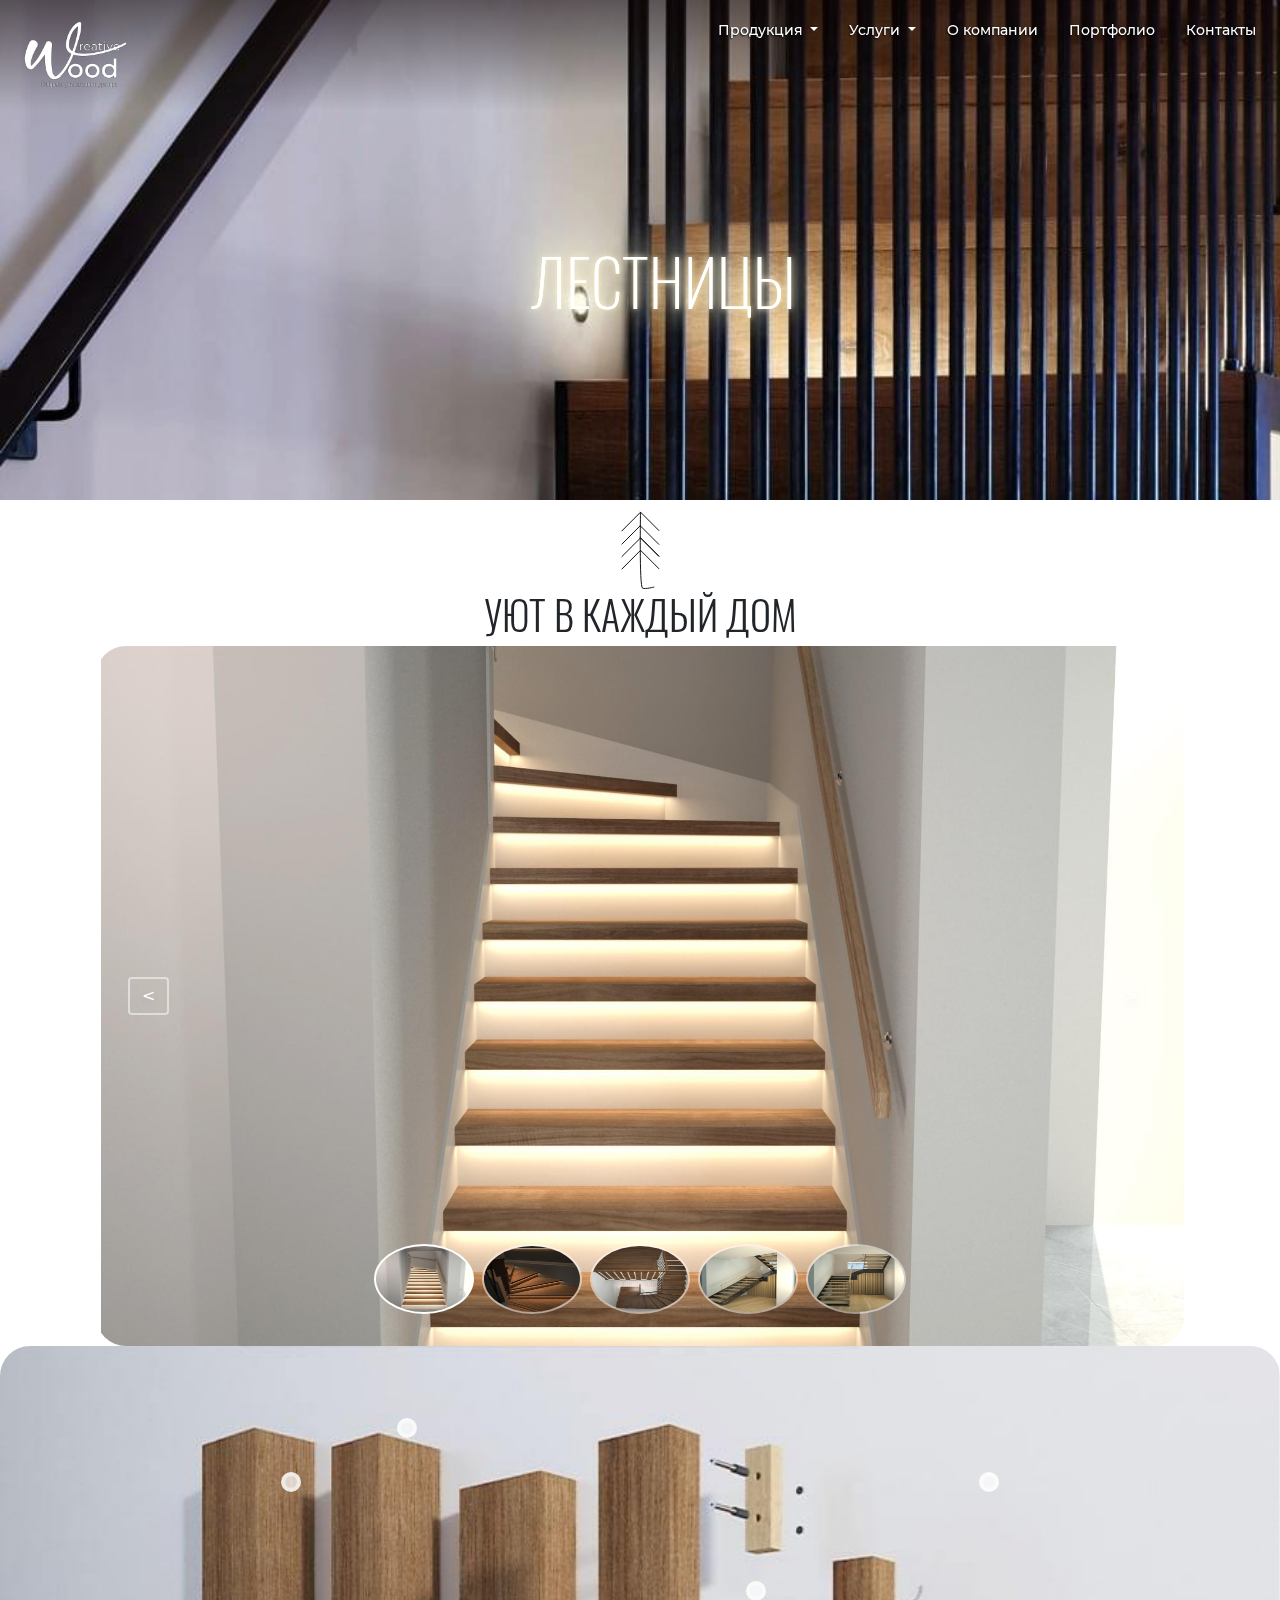
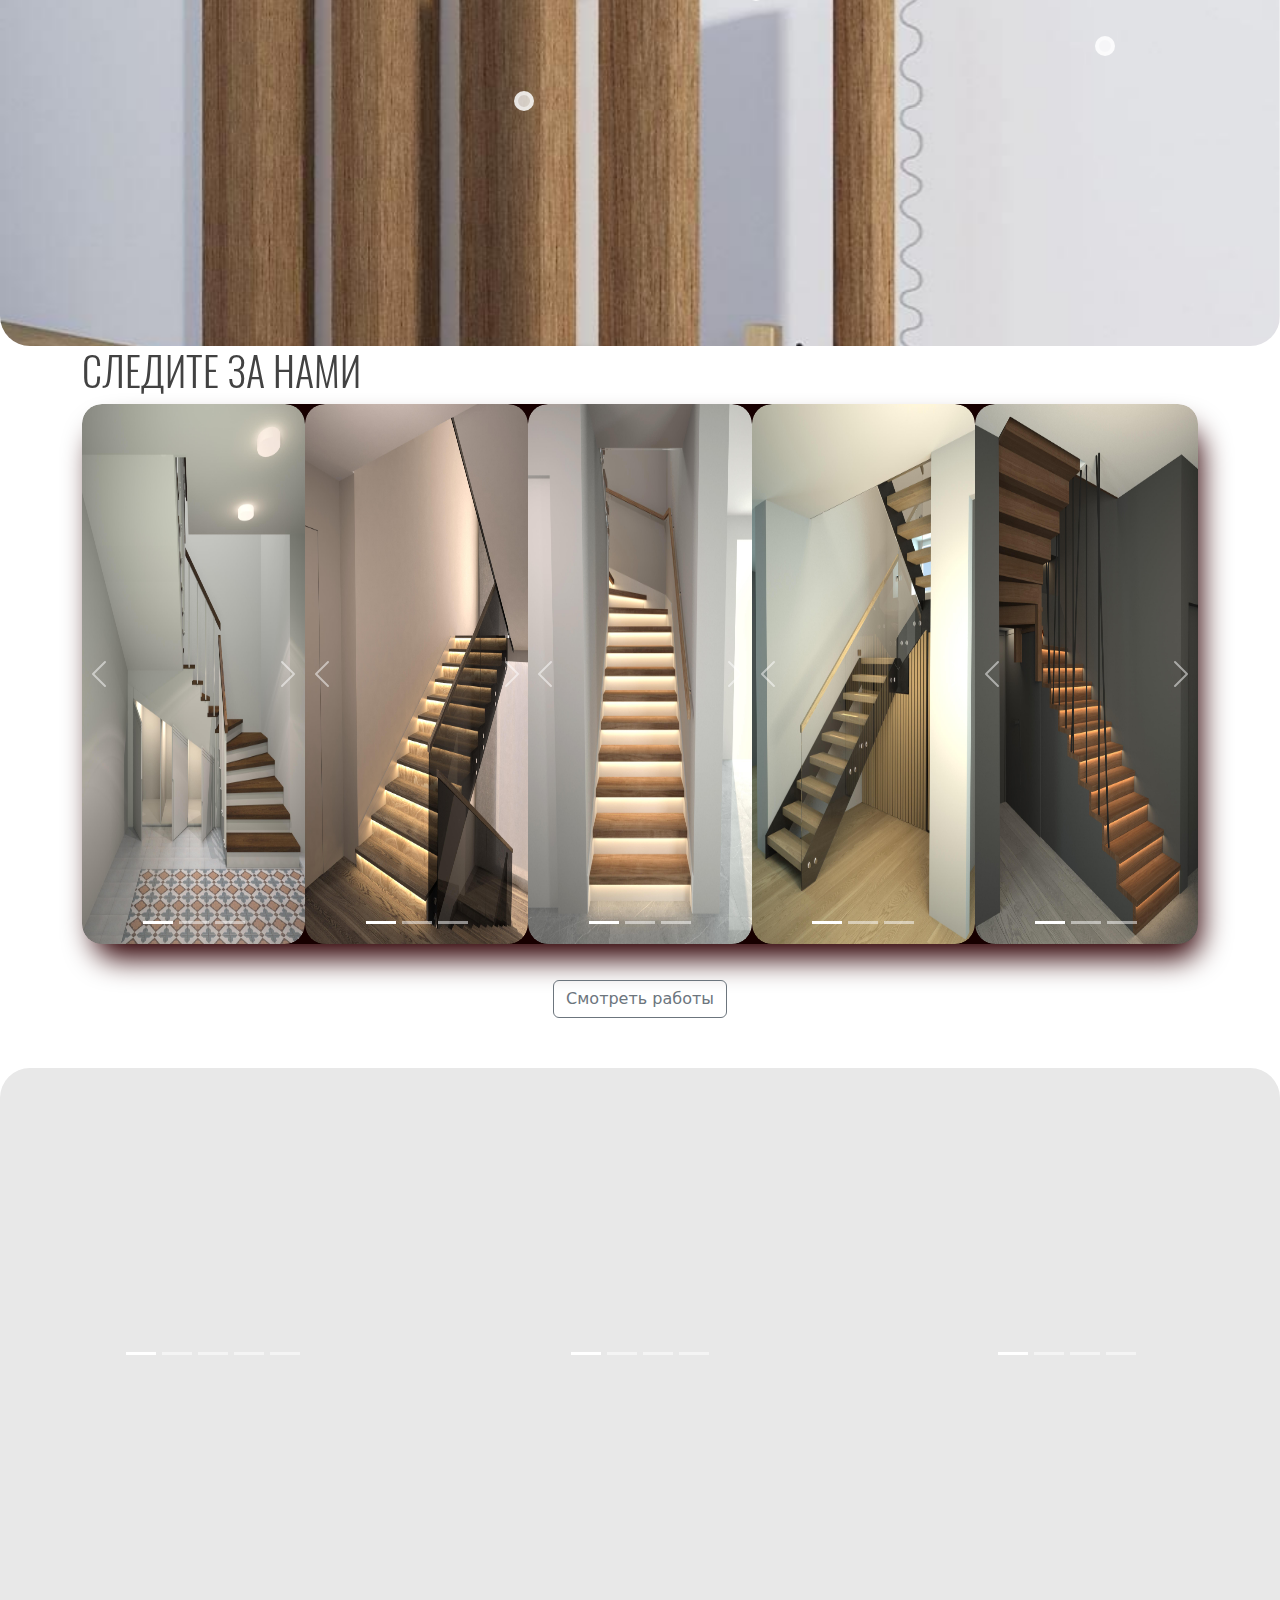
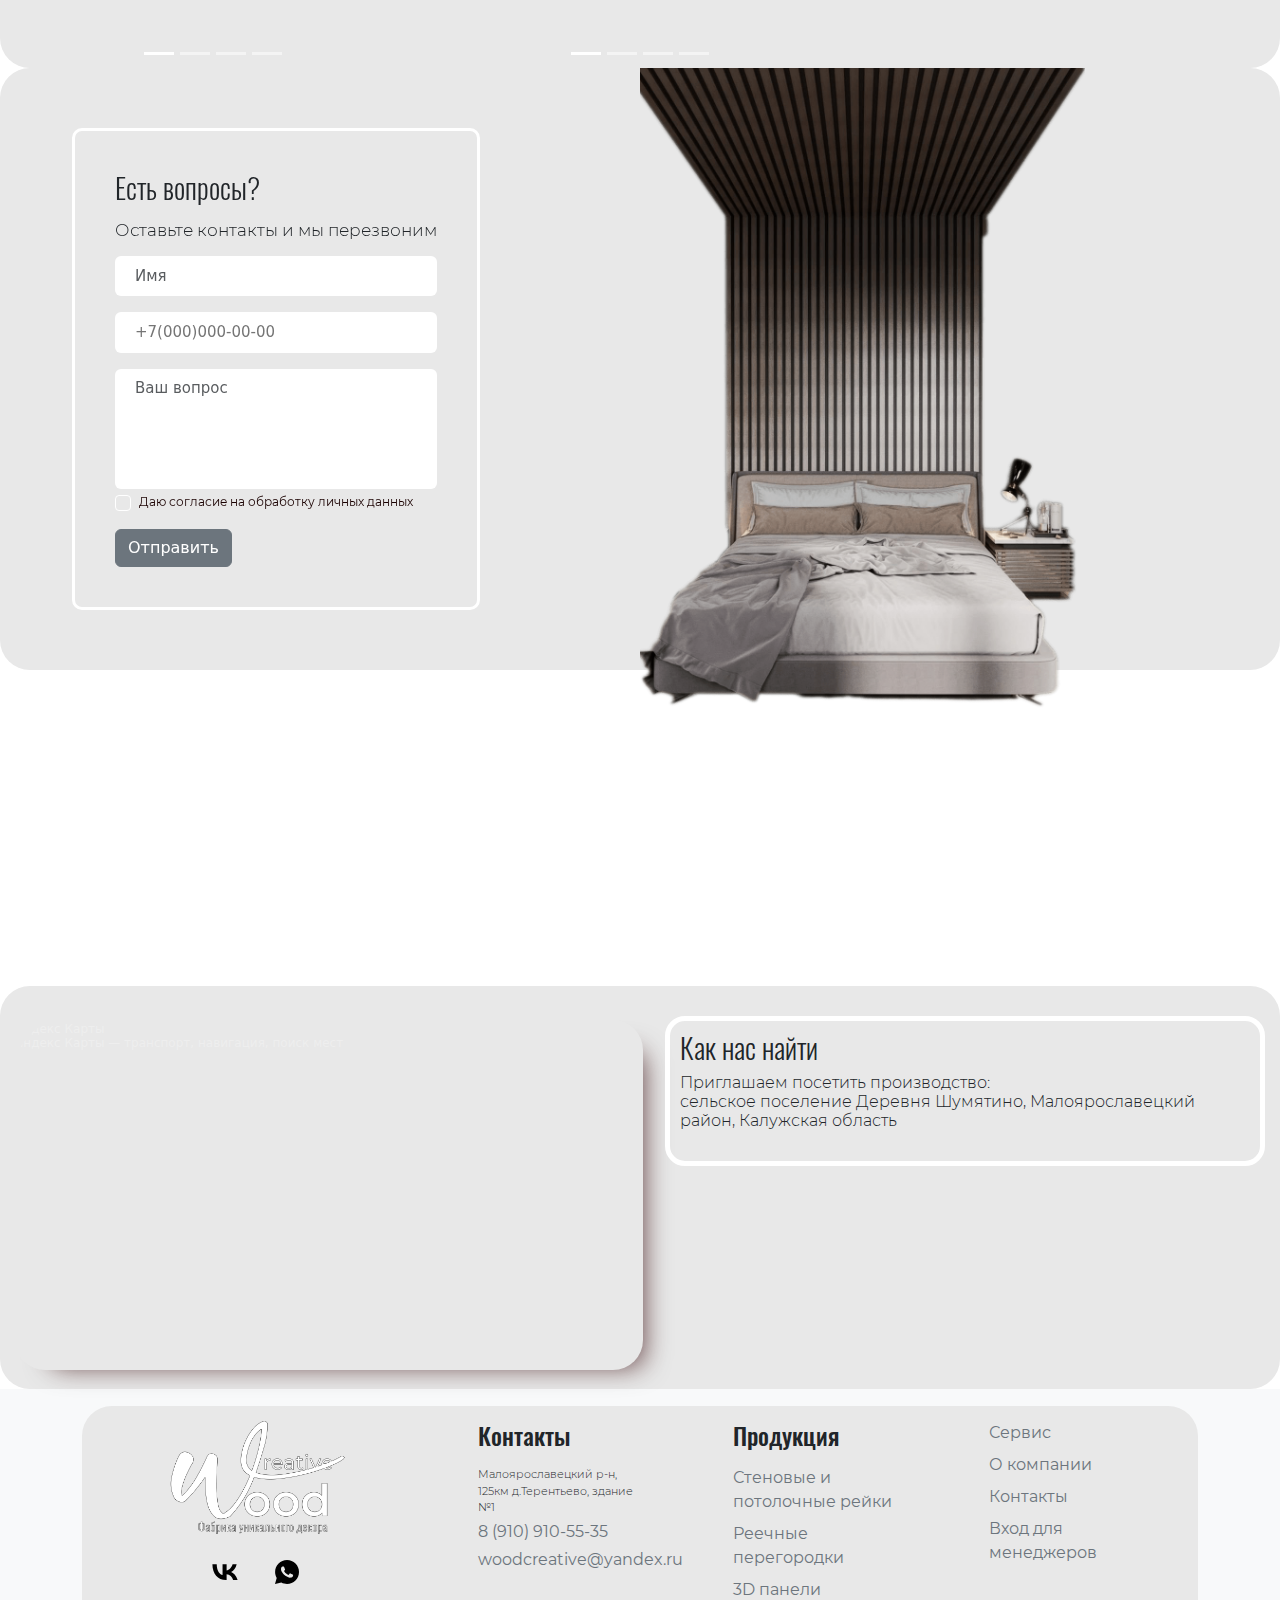
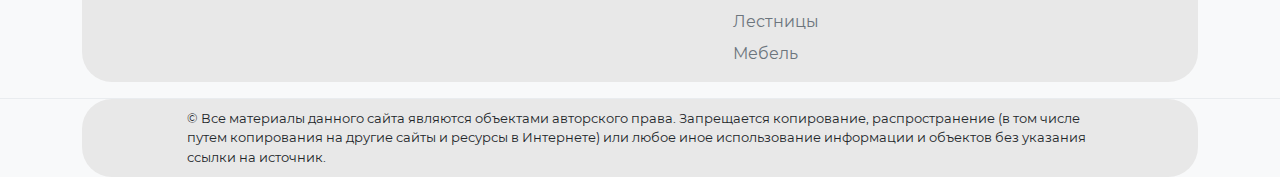
<file: page5.html>
<!DOCTYPE html>
<html lang="ru">
  <head>
    <meta charset="UTF-8" />
    <meta http-equiv="X-UA-Compatible" content="IE=edge" />
    <meta name="viewport" content="width=device-width, initial-scale=1.0" />
    <link rel="preload" href="fonts/Montserrat-Light.woff" as="font" type="font/woff" crossorigin="true">
    <link rel="preload" href="fonts/Montserrat-MediumItalic.woff" as="font" type="font/woff" crossorigin="true">
    <link rel="preload" href="fonts/Montserrat-Thin.woff" as="font" type="font/woff" crossorigin="true">
    <link rel="preload" href="fonts/Montserrat-ExtraLightItalic.woff" as="font" type="font/woff" crossorigin="true">
    <link rel="preload" href="fonts/Montserrat-BoldItalic.woff" as="font" type="font/woff" crossorigin="true">
    <link rel="preload" href="fonts/Montserrat-SemiBold.woff" as="font" type="font/woff" crossorigin="true">
    <link rel="preload" href="fonts/Montserrat-ExtraLight.woff" as="font" type="font/woff" crossorigin="true">
    <link rel="preload" href="fonts/Montserrat-ExtraBoldItalic.woff" as="font" type="font/woff" crossorigin="true">
    <link rel="preload" href="fonts/Montserrat-Italic.woff" as="font" type="font/woff" crossorigin="true">
    <link rel="preload" href="fonts/Montserrat-Bold.woff" as="font" type="font/woff" crossorigin="true">
    <link rel="preload" href="fonts/Montserrat-LightItalic.woff" as="font" type="font/woff" crossorigin="true">
    <link rel="preload" href="fonts/Montserrat-BlackItalic.woff" as="font" type="font/woff" crossorigin="true">
    <link rel="preload" href="fonts/Montserrat-SemiBoldItalic.woff" as="font" type="font/woff" crossorigin="true">
    <link rel="preload" href="fonts/Montserrat-Regular.woff" as="font" type="font/woff" crossorigin="true">
    <link rel="preload" href="fonts/Montserrat-Medium.woff" as="font" type="font/woff" crossorigin="true">
    <link rel="preload" href="fonts/Montserrat-ExtraBold.woff" as="font" type="font/woff" crossorigin="true">
    <link rel="preload" href="fonts/Montserrat-Black.woff" as="font" type="font/woff" crossorigin="true">
    <link rel="preload" href="fonts/Montserrat-ThinItalic.woff" as="font" type="font/woff" crossorigin="true">
    <link rel="preload" href="fonts/mr_hamiltoneg.woff2" as="font" type="font/woff2" crossorigin="true">
    <link rel="preload" href="fonts/mr_hamiltoneg.woff" as="font" type="font/woff" crossorigin="true">
    <link rel="preload" href="fonts/Oswald-SemiBold.woff" as="font" type="font/woff" crossorigin="true">
    <link rel="preload" href="fonts/Oswald-ExtraLight.woff" as="font" type="font/woff" crossorigin="true">
    <link rel="preload" href="fonts/Oswald-Light.woff" as="font" type="font/woff" crossorigin="true">
    <link rel="preload" href="fonts/Oswald-Bold.woff" as="font" type="font/woff" crossorigin="true">
    <link rel="preload" href="fonts/Oswald-Regular.woff" as="font" type="font/woff" crossorigin="true">
    <link rel="preload" href="fonts/Oswald-Medium.woff" as="font" type="font/woff" crossorigin="true">
    <link href="index.css" rel="stylesheet" />
    <title>Лестницы</title>
  </head>
  <body>
    <div class="page5-header">
  <div class="bg-page5-header"></div>
  <!-- <img class="bg-page2-header" src="assets/header2Bg.jpg" alt="" /> -->
  <div class="menuNav">
  <nav class="navbar navbar-expand-md navbar-light fixed-top">
    <a class="navbar-brand" href="./index.html">
      <img src="assets/logo3.png" alt="" width="150" height="200" />
    </a>
    <!-- Триггер для offcanvas меню -->
    <button class="navbar-toggler" type="button" id="burgerButton">
      <input
        data-bs-toggle="offcanvas"
        data-bs-target="#offcanvasNavbar"
        aria-controls="offcanvasNavbar"
        aria-label="Переключатель навигации"
        type="checkbox"
        role="button"
        class="menu-burger navbar-toggler-icon"
        id="menuToggleBtn"
      />
    </button>

    <!-- Боковая панель offcanvas -->
    <div
      class="offcanvas offcanvas-start"
      tabindex="-1"
      id="offcanvasNavbar"
      aria-labelledby="offcanvasNavbarLabel"
    >
      <div class="offcanvas-header">
        <!-- <h5 class="offcanvas-title" id="offcanvasNavbarLabel">Меню</h5> -->
        <button
          type="button"
          class="btn-close"
          data-bs-dismiss="offcanvas"
          aria-label="Close"
        ></button>
      </div>
      <div class="offcanvas-body">
        <!-- Ваше меню -->
        <ul
          id="navbarNav"
          class="navbar-nav justify-content-end flex-grow-1 pe-3"
        >
          <li class="nav-item dropdown">
            <a
              class="nav-link menu-hover dropdown-toggle"
              href="#"
              id="navbarDropdown"
              role="button"
              data-bs-toggle="dropdown"
              aria-expanded="false"
            >
              Продукция
            </a>
            <ul
              class="dropdown-menu"
              data-bs-popper="none"
              aria-labelledby="navbarDropdown"
            >
              <li>
                <a class="dropdown-item" href="./page2.html"
                  >Стеновые и потолочные рейки</a
                >
              </li>
              <li>
                <a class="dropdown-item" href="./page3.html"
                  >Реечные перегородки</a
                >
              </li>
              <!-- <li><hr class="dropdown-divider" /></li> -->
              <li>
                <a class="dropdown-item" href="./page4.html">3D панели</a>
              </li>
              <li><a class="dropdown-item" href="./page5.html">Лестницы</a></li>
              <li><a class="dropdown-item" href="./page6.html">Мебель</a></li>
            </ul>
          </li>
          <li class="nav-item dropdown">
            <a
              class="nav-link menu-hover dropdown-toggle"
              href="#"
              id="navbarDropdown"
              role="button"
              data-bs-toggle="dropdown"
              aria-expanded="false"
            >
              Услуги
            </a>
            <ul class="dropdown-menu" aria-labelledby="navbarDropdown">
              <li>
                <a class="dropdown-item" href="./page7.html">Фрезерная резка</a>
              </li>
              <li>
                <a class="dropdown-item" href="./page8.html">Кромкооблицовка</a>
              </li>
              <li><a class="dropdown-item" href="./page9.html">Сервис</a></li>
            </ul>
          </li>
          <li class="nav-item">
            <a
              class="nav-link menu-hover"
              aria-current="page"
              href="./page10.html"
              >О компании</a
            >
          </li>
          <li class="nav-item">
            <a class="nav-link menu-hover" href="./page12.html">Портфолио</a>
          </li>
          <li class="nav-item">
            <a class="nav-link menu-hover" href="./page11.html">Контакты</a>
          </li>
        </ul>
      </div>
    </div>
  </nav>
</div>
  <div class="neon-title title-page2">
    <h1 class="title-page2-text text-uppercase wall">
      Л<span>е</span>ст<span>ниц</span>ы
    </h1>
    <!-- <h1 class="title-page2-text text-lowercase slats">
      пер<span>е</span>го<span>ро</span>дки
    </h1> -->
  </div>
</div>
    <div class="container intro">
  <div class="tree-svg animation-svg">
    <?xml version="1.0" encoding="utf-8"?>
    <svg
      version="1.1"
      id="Layer_1"
      xmlns="http://www.w3.org/2000/svg"
      xmlns:xlink="http://www.w3.org/1999/xlink"
      width="45"
      height="80"
      x="0px"
      y="0px"
      viewBox="0 0 45 87"
      style="enable-background: new 0 0 45 87"
      xml:space="preserve"
    >
      <style type="text/css">
        .st0 {
          fill: none;
          stroke: #000000;
          stroke-miterlimit: 10;
        }
      </style>
      <g>
        <path
          class="st0"
          d="M22.5,2.5c0,0-1.4,80.7,2.2,82.5c2.9,1.4,12.7-1.3,12.7-1.3"
        />
        <line class="st0" x1="22.2" y1="2" x2="42.8" y2="22.6" />
        <line class="st0" x1="22.2" y1="17.1" x2="42.8" y2="37.7" />
        <line class="st0" x1="22.2" y1="30.1" x2="42.8" y2="50.7" />
        <line class="st0" x1="22.2" y1="29.9" x2="42.8" y2="50.5" />
        <line class="st0" x1="22.2" y1="43.5" x2="42.8" y2="64.1" />
        <line class="st0" x1="22.5" y1="2.4" x2="2" y2="23" />
        <line class="st0" x1="22.5" y1="16.8" x2="2" y2="37.4" />
        <line class="st0" x1="22.5" y1="30.4" x2="2" y2="50.9" />
        <line class="st0" x1="22.5" y1="43.9" x2="2" y2="64.5" />
      </g>
    </svg>
    <!-- Интро -->
    <!-- иконка дерева с домом -->
    <!-- <?xml version="1.0" encoding="UTF-8"?>
<svg
xmlns="http://www.w3.org/2000/svg"
id="Layer_1"
data-name="Layer 1"
viewBox="0 0 28 24 "
width="51"
height="51"
>
<path
  d="M14.041,13.641l-5.448-4.264c-.644-.504-1.542-.504-2.185,0L.959,13.641c-.61,.477-.959,1.194-.959,1.969v8.391H15V15.609c0-.774-.35-1.492-.959-1.969Zm-.041,9.359H1v-7.391c0-.465,.21-.896,.576-1.182l5.448-4.264c.28-.219,.672-.219,.952,0l5.448,4.264c.366,.286,.576,.717,.576,1.182v7.391Zm-9-3h5v-5H5v5Zm1-4h3v3h-3v-3Zm11,7h5.302l-3.726-7h2.212l-4.206-7h2.795L15.339,1.406c-.339-.474-1.295-.528-1.708,.033l-3.509,6.595-.295-.231c-.169-.133-.347-.248-.53-.348L12.796,.886c.386-.555,1.021-.886,1.697-.886s1.311,.331,1.697,.886l4.854,9.114h-2.693l4.206,7h-2.315l3.726,7h-6.967v-1Z"
/>
</svg> -->
  </div>
  <div class="intro-text animation-intro-text h1">Уют в каждый дом</div>
</div>
    <div class="container-slaiderPage2">
  <div class="slaiderPage2">
    <div class="glide">
      <div class="glide__track slaiderPage2-glide" data-glide-el="track">
        <ul class="glide__slides flex-img-center">
          <li class="glide__slide flex-img-center">
            <img
              class="img-slaider-portfolio-page2"
              src="assets/mps22_110.jpg"
              alt=""
            />
          </li>
          <li class="glide__slide flex-img-center">
            <img
              class="img-slaider-portfolio-page2"
              src="assets/mps24_031_.jpg"
              alt=""
            />
          </li>
          <li class="glide__slide flex-img-center">
            <img
              class="img-slaider-portfolio-page2"
              src="assets/mps30_140.jpg"
              alt=""
            />
          </li>
          <li class="glide__slide flex-img-center">
            <img
              class="img-slaider-portfolio-page2"
              src="assets/mps23_010.jpg"
              alt=""
            />
          </li>
          <li class="glide__slide flex-img-center">
            <img
              class="img-slaider-portfolio-page2"
              src="assets/mps23_020.jpg"
              alt=""
            />
          </li>
        </ul>
      </div>
      <div class="glide__arrows" data-glide-el="controls">
        <button class="glide__arrow glide__arrow--left" data-glide-dir="<">
          <
        </button>
        <button class="glide__arrow glide__arrow--right" data-glide-dir=">">
          >
        </button>
      </div>
      <div class="glide__bullets" data-glide-el="controls[nav]">
        <button
          class="glide__bullet slaider-portfolio-page2-button slaider-portfolio-page2-button"
          data-glide-dir="=0"
        >
          <img
            class="img-slaider-portfolio-page2-button"
            src="assets/mps22_110.jpg"
            alt=""
          />
        </button>
        <button
          class="glide__bullet slaider-portfolio-page2-button"
          data-glide-dir="=1"
        >
          <img
            class="img-slaider-portfolio-page2-button"
            src="assets/mps24_031_.jpg"
            alt=""
          />
        </button>

        <button
          class="glide__bullet slaider-portfolio-page2-button"
          data-glide-dir="=2"
        >
          <img
            class="img-slaider-portfolio-page2-button"
            src="assets/mps30_140.jpg"
            alt=""
          />
        </button>
        <button
          class="glide__bullet slaider-portfolio-page2-button"
          data-glide-dir="=3"
        >
          <img
            class="img-slaider-portfolio-page2-button"
            src="assets/mps23_010.jpg"
            alt=""
          />
        </button>
        <button
          class="glide__bullet slaider-portfolio-page2-button"
          data-glide-dir="=4"
        >
          <img
            class="img-slaider-portfolio-page2-button"
            src="assets/mps23_020.jpg"
            alt=""
          />
        </button>
      </div>
    </div>
  </div>
</div>
    <div class="imageMap__container-tips">
  <div
    id="carouselExampleSlidesOnly"
    class="carousel slide imageMap__container-tips-carousel"
    data-bs-ride="carousel"
  >
    <div class="carousel-inner">
      <div class="carousel-item active">
        <img src="assets/montag-1.jpg" class="d-block w-100" alt="..." />
      </div>
      <div class="carousel-item">
        <img src="assets/block3.jpg" class="d-block w-100" alt="..." />
      </div>
    </div>
  </div>
  <div class="markers" tabindex="0" style="grid-column: 5/6; grid-row: 7/8">
    <div class="marker__card marker__card-1">
      <p class="marker__card__title">Уникальность</p>
      <p>
        Компания Woodcreative - эксперт в области деревообработки. Мы предлагаем
        уникальные услуги по изготовлению деревянных лестниц по индивидуальным
        проектам.
      </p>
    </div>
  </div>
  <div class="markers" tabindex="0" style="grid-column: 9/10; grid-row: 3/4">
    <div class="marker__card marker__card-2">
      <p class="marker__card__title">Качество</p>
      <p>
        Вершины качества и уникальности – это цели, которые мы поставили перед
        собой. Мы заботливо прорабатываем каждую деталь проекта, обеспечивая
        совершенство даже в самых незаметных аспектах.
      </p>
    </div>
  </div>
  <div class="markers" tabindex="0" style="grid-column: 4/5; grid-row: 2/3">
    <div class="marker__card marker__card-3">
      <p class="marker__card__title">Уют и комфорт</p>
      <p>
        Мы используем только самые высококачественные породы дерева и
        современные технологии в обработке, чтобы обеспечить долговечность и
        непревзойденную эстетику каждой лестницы.
      </p>
    </div>
  </div>
  <div class="markers" tabindex="0" style="grid-column: 7/8; grid-row: 5/6">
    <div class="marker__card marker__card-4">
      <p class="marker__card__title">Шаг 1</p>
      <p>
        Каждый проект начинается с ваших мечтаний и идей, которые мы тщательно
        анализируем и превращаем в конкретные планы.
      </p>
    </div>
  </div>
  <div class="markers" tabindex="0" style="grid-column: 3/4; grid-row: 3/4">
    <div class="marker__card marker__card-5">
      <p class="marker__card__title">Шаг 2</p>
      <p>
        Мы сосредотачиваемся на каждом элементе проекта, от выбора древесины до
        отделки, чтобы создать лестницу, которая будет не только служить своему
        функциональному назначению, но и внести неповторимый характер в интерьер
        вашего дома.
      </p>
    </div>
  </div>

  <div class="markers" tabindex="0" style="grid-column: 10/11; grid-row: 6/7">
    <div class="marker__card marker__card-6">
      <p class="marker__card__title">Монтаж</p>
      <p>
        Позвольте нам создать лестницу, которая превзойдет все ваши ожидания и
        станет истинным украшением вашего дома.
      </p>
    </div>
  </div>
</div>
    <div class="container ourNews">
  <h1 class="news-title h1">Следите за нами</h1>

  <div class="gallery-wrap">
    <div class="item item-1">
      <div class="hovereffect">
        <div id="carouselExampleFade" class="carousel slide carousel-fade">
          <div class="carousel-indicators">
            <button
              type="button"
              data-bs-target="#carouselExampleCaptions"
              data-bs-slide-to="0"
              class="active"
              aria-current="true"
              aria-label="Slide 1"
            ></button>
            <button
              type="button"
              data-bs-target="#carouselExampleCaptions"
              data-bs-slide-to="1"
              aria-label="Slide 2"
            ></button>
            <button
              type="button"
              data-bs-target="#carouselExampleCaptions"
              data-bs-slide-to="2"
              aria-label="Slide 3"
            ></button>
          </div>
          <div class="carousel-inner">
            <div class="carousel-item active">
              <img
                src="assets/portf1a.jpg"
                class="d-block w-100"
                alt="..."
              />
            </div>
            <div class="carousel-item">
              <img
                src="assets/portf1b.jpg"
                class="d-block w-100"
                alt="..."
              />
            </div>
            <div class="carousel-item">
              <img
                src="assets/portf1c.jpg"
                class="d-block w-100"
                alt="..."
              />
            </div>
          </div>
          <button
            class="carousel-control-prev"
            type="button"
            data-bs-target="#carouselExampleFade"
            data-bs-slide="prev"
          >
            <span class="carousel-control-prev-icon" aria-hidden="true"></span>
            <span class="visually-hidden">Предыдущий</span>
          </button>
          <button
            class="carousel-control-next"
            type="button"
            data-bs-target="#carouselExampleFade"
            data-bs-slide="next"
          >
            <span class="carousel-control-next-icon" aria-hidden="true"></span>
            <span class="visually-hidden">Следующий</span>
          </button>
        </div>
        <div class="overlay">
          <h2>Работа №1</h2>
        </div>
      </div>
    </div>
    <div class="item item-2">
      <div class="hovereffect">
        <div id="carouselExampleFade1" class="carousel slide carousel-fade">
          <div class="carousel-indicators">
            <button
              type="button"
              data-bs-target="#carouselExampleCaptions1"
              data-bs-slide-to="0"
              class="active"
              aria-current="true"
              aria-label="Slide 1"
            ></button>
            <button
              type="button"
              data-bs-target="#carouselExampleCaptions1"
              data-bs-slide-to="1"
              aria-label="Slide 2"
            ></button>
            <button
              type="button"
              data-bs-target="#carouselExampleCaptions1"
              data-bs-slide-to="2"
              aria-label="Slide 3"
            ></button>
          </div>
          <div class="carousel-inner">
            <div class="carousel-item active">
              <img
                src="assets/portf2a.jpg"
                class="d-block w-100"
                alt="..."
              />
            </div>
            <div class="carousel-item">
              <img
                src="assets/portf2b.jpg"
                class="d-block w-100"
                alt="..."
              />
            </div>
            <div class="carousel-item">
              <img
                src="assets/portf2c.jpg"
                class="d-block w-100"
                alt="..."
              />
            </div>
          </div>
          <button
            class="carousel-control-prev"
            type="button"
            data-bs-target="#carouselExampleFade1"
            data-bs-slide="prev"
          >
            <span class="carousel-control-prev-icon" aria-hidden="true"></span>
            <span class="visually-hidden">Предыдущий</span>
          </button>
          <button
            class="carousel-control-next"
            type="button"
            data-bs-target="#carouselExampleFade1"
            data-bs-slide="next"
          >
            <span class="carousel-control-next-icon" aria-hidden="true"></span>
            <span class="visually-hidden">Следующий</span>
          </button>
        </div>
        <div class="overlay">
          <h2>Работа №2</h2>
        </div>
      </div>
    </div>
    <div class="item item-3">
      <div class="hovereffect">
        <div id="carouselExampleFade2" class="carousel slide carousel-fade">
          <div class="carousel-indicators">
            <button
              type="button"
              data-bs-target="#carouselExampleCaptions2"
              data-bs-slide-to="0"
              class="active"
              aria-current="true"
              aria-label="Slide 1"
            ></button>
            <button
              type="button"
              data-bs-target="#carouselExampleCaptions2"
              data-bs-slide-to="1"
              aria-label="Slide 2"
            ></button>
            <button
              type="button"
              data-bs-target="#carouselExampleCaptions2"
              data-bs-slide-to="2"
              aria-label="Slide 3"
            ></button>
          </div>
          <div class="carousel-inner">
            <div class="carousel-item active">
              <img
                src="assets/portf3a.jpg"
                class="d-block w-100"
                alt="..."
              />
            </div>
            <div class="carousel-item">
              <img
                src="assets/portf3b.jpg"
                class="d-block w-100"
                alt="..."
              />
            </div>
            <div class="carousel-item">
              <img
                src="assets/portf3c.jpg"
                class="d-block w-100"
                alt="..."
              />
            </div>
          </div>
          <button
            class="carousel-control-prev"
            type="button"
            data-bs-target="#carouselExampleFade2"
            data-bs-slide="prev"
          >
            <span class="carousel-control-prev-icon" aria-hidden="true"></span>
            <span class="visually-hidden">Предыдущий</span>
          </button>
          <button
            class="carousel-control-next"
            type="button"
            data-bs-target="#carouselExampleFade2"
            data-bs-slide="next"
          >
            <span class="carousel-control-next-icon" aria-hidden="true"></span>
            <span class="visually-hidden">Следующий</span>
          </button>
        </div>
        <div class="overlay">
          <h2>Работа №3</h2>
        </div>
      </div>
    </div>
    <div class="item item-4">
      <div class="hovereffect">
        <div id="carouselExampleFade3" class="carousel slide carousel-fade">
          <div class="carousel-indicators">
            <button
              type="button"
              data-bs-target="#carouselExampleCaptions3"
              data-bs-slide-to="0"
              class="active"
              aria-current="true"
              aria-label="Slide 1"
            ></button>
            <button
              type="button"
              data-bs-target="#carouselExampleCaptions3"
              data-bs-slide-to="1"
              aria-label="Slide 2"
            ></button>
            <button
              type="button"
              data-bs-target="#carouselExampleCaptions3"
              data-bs-slide-to="2"
              aria-label="Slide 3"
            ></button>
          </div>
          <div class="carousel-inner">
            <div class="carousel-item active">
              <img
                src="assets/portf4a.jpg"
                class="d-block w-100"
                alt="..."
              />
            </div>
            <div class="carousel-item">
              <img
                src="assets/portf4b.jpg"
                class="d-block w-100"
                alt="..."
              />
            </div>
            <div class="carousel-item">
              <img
                src="assets/portf4c.jpg"
                class="d-block w-100"
                alt="..."
              />
            </div>
          </div>
          <button
            class="carousel-control-prev"
            type="button"
            data-bs-target="#carouselExampleFade3"
            data-bs-slide="prev"
          >
            <span class="carousel-control-prev-icon" aria-hidden="true"></span>
            <span class="visually-hidden">Предыдущий</span>
          </button>
          <button
            class="carousel-control-next"
            type="button"
            data-bs-target="#carouselExampleFade3"
            data-bs-slide="next"
          >
            <span class="carousel-control-next-icon" aria-hidden="true"></span>
            <span class="visually-hidden">Следующий</span>
          </button>
        </div>
        <div class="overlay">
          <h2>Работа №4</h2>
        </div>
      </div>
    </div>
    <div class="item item-5">
      <div class="hovereffect">
        <div id="carouselExampleFade4" class="carousel slide carousel-fade">
          <div class="carousel-indicators">
            <button
              type="button"
              data-bs-target="#carouselExampleCaptions4"
              data-bs-slide-to="0"
              class="active"
              aria-current="true"
              aria-label="Slide 1"
            ></button>
            <button
              type="button"
              data-bs-target="#carouselExampleCaptions4"
              data-bs-slide-to="1"
              aria-label="Slide 2"
            ></button>
            <button
              type="button"
              data-bs-target="#carouselExampleCaptions4"
              data-bs-slide-to="2"
              aria-label="Slide 3"
            ></button>
          </div>
          <div class="carousel-inner">
            <div class="carousel-item active">
              <img
                src="assets/portf5a.jpg"
                class="d-block w-100"
                alt="..."
              />
            </div>
            <div class="carousel-item">
              <img
                src="assets/portf5b.jpg"
                class="d-block w-100"
                alt="..."
              />
            </div>
            <div class="carousel-item">
              <img
                src="assets/portf5c.jpg"
                class="d-block w-100"
                alt="..."
              />
            </div>
          </div>
          <button
            class="carousel-control-prev"
            type="button"
            data-bs-target="#carouselExampleFade4"
            data-bs-slide="prev"
          >
            <span class="carousel-control-prev-icon" aria-hidden="true"></span>
            <span class="visually-hidden">Предыдущий</span>
          </button>
          <button
            class="carousel-control-next"
            type="button"
            data-bs-target="#carouselExampleFade4"
            data-bs-slide="next"
          >
            <span class="carousel-control-next-icon" aria-hidden="true"></span>
            <span class="visually-hidden">Следующий</span>
          </button>
        </div>
        <div class="overlay">
          <h2>Работа №5</h2>
        </div>
      </div>
    </div>
  </div>
  <div class="btn-center">
    <a href="./page12.html">
      <button
        type="button"
        class="btn btn-outline-secondary justify-content-center btn-news"
      >
        Смотреть работы
      </button></a
    >
  </div>
</div>
    <!-- Каталог -->
<div class="row section-row katalog-adaptive">
  <!-- Первый -->
  <div class="gallery_product col-lg-4 col-md-4 col-sm-4 col-xs-6 filter hdpe">
    <!-- Текст карточки1 -->

    <div
      id="carouselExampleIndicators"
      class="carousel slide carousel-fade img section-col"
      data-bs-ride="carousel"
    >
      <div class="carousel-indicators">
        <button
          type="button"
          data-bs-target="#carouselExampleIndicators"
          data-bs-slide-to="0"
          class="active"
          aria-current="true"
          aria-label="Slide 1"
        ></button>
        <button
          type="button"
          data-bs-target="#carouselExampleIndicators"
          data-bs-slide-to="1"
          aria-label="Slide 2"
        ></button>
        <button
          type="button"
          data-bs-target="#carouselExampleIndicators"
          data-bs-slide-to="2"
          aria-label="Slide 3"
        ></button>
        <button
          type="button"
          data-bs-target="#carouselExampleIndicators"
          data-bs-slide-to="3"
          aria-label="Slide 4"
        ></button>
        <button
          type="button"
          data-bs-target="#carouselExampleIndicators"
          data-bs-slide-to="4"
          aria-label="Slide 5"
        ></button>
      </div>
      <div class="carousel-inner section-in anim-product">
        <div class="info-katalog-card">Стеновые и потолочные рейки</div>
        <a class="katalog-link" href="./page2.html">
          <div class="carousel-item active">
            <img
              src="assets/st1.jpg"
              class="d-block w-100 img-responsive"
              alt="..."
            />
          </div>
          <div class="carousel-item">
            <img
              src="assets/st6.jpg"
              class="d-block w-100 img-responsive"
              alt="..."
            />
          </div>
          <div class="carousel-item">
            <img
              src="assets/st3.jpeg"
              class="d-block w-100 img-responsive"
              alt="..."
            />
          </div>
          <div class="carousel-item">
            <img
              src="assets/st4.jpg"
              class="d-block w-100 img-responsive"
              alt="..."
            />
          </div>
          <div class="carousel-item">
            <img
              src="assets/st5.jpeg"
              class="d-block w-100 img-responsive"
              alt="..."
            />
          </div>
        </a>
      </div>
      <!-- <button
          class="carousel-control-prev"
          type="button"
          data-bs-target="#carouselExampleIndicators"
          data-bs-slide="prev"
        >
          <span class="carousel-control-prev-icon" aria-hidden="true"></span>
          <span class="visually-hidden">Предыдущий</span>
        </button> -->
      <!-- <button
          class="carousel-control-next"
          type="button"
          data-bs-target="#carouselExampleIndicators"
          data-bs-slide="next"
        >
          <span class="carousel-control-next-icon" aria-hidden="true"></span>
          <span class="visually-hidden">Следующий</span>
        </button> -->
    </div>

    <div class="hover-text">
      <h2>
        Стеновые и потолочные <br />
        рейки
      </h2>
    </div>
  </div>
  <!-- Второй -->
  <div class="gallery_product col-lg-4 col-md-4 col-sm-4 col-xs-6 filter hdpe">
    <div
      id="carouselExampleIndicators1"
      class="carousel slide carousel-fade section-col"
      data-bs-ride="carousel"
    >
      <div class="carousel-indicators">
        <button
          type="button"
          data-bs-target="#carouselExampleIndicators1"
          data-bs-slide-to="0"
          class="active"
          aria-current="true"
          aria-label="Slide 1"
        ></button>
        <button
          type="button"
          data-bs-target="#carouselExampleIndicators1"
          data-bs-slide-to="1"
          aria-label="Slide 2"
        ></button>
        <button
          type="button"
          data-bs-target="#carouselExampleIndicators1"
          data-bs-slide-to="2"
          aria-label="Slide 3"
        ></button>
        <button
          type="button"
          data-bs-target="#carouselExampleIndicators1"
          data-bs-slide-to="3"
          aria-label="Slide 4"
        ></button>
      </div>
      <div class="carousel-inner section-in anim-product">
        <div class="info-katalog-card">Реечные перегородки</div>
        <a class="katalog-link" href="./page3.html">
          <div class="carousel-item active">
            <img
              src="assets/peregorod1.png"
              class="d-block w-100 img-responsive"
              alt="..."
            />
          </div>
          <div class="carousel-item">
            <img
              src="assets/peregorod2.jpg"
              class="d-block w-100 img-responsive"
              alt="..."
            />
          </div>
          <div class="carousel-item">
            <img
              src="assets/peregorod3.jpg"
              class="d-block w-100 img-responsive"
              alt="..."
            />
          </div>
          <div class="carousel-item">
            <img
              src="assets/peregorod4.jpg"
              class="d-block w-100 img-responsive"
              alt="..."
            />
          </div>
        </a>
      </div>
      <!-- <button
              class="carousel-control-prev"
              type="button"
              data-bs-target="#carouselExampleIndicators1"
              data-bs-slide="prev"
            >
              <span class="carousel-control-prev-icon" aria-hidden="true"></span>
              <span class="visually-hidden">Предыдущий</span>
            </button>
            <button
              class="carousel-control-next"
              type="button"
              data-bs-target="#carouselExampleIndicators1"
              data-bs-slide="next"
            >
              <span class="carousel-control-next-icon" aria-hidden="true"></span>
              <span class="visually-hidden">Следующий</span>
            </button> -->
    </div>
    <div class="hover-text">
      <h2>Реечные перегородки</h2>
    </div>
  </div>

  <!-- Третий -->
  <div class="gallery_product col-lg-4 col-md-4 col-sm-4 col-xs-6 filter hdpe">
    <div
      id="carouselExampleIndicators2"
      class="carousel slide carousel-fade section-col"
      data-bs-ride="carousel"
    >
      <div class="carousel-indicators">
        <button
          type="button"
          data-bs-target="#carouselExampleIndicators2"
          data-bs-slide-to="0"
          class="active"
          aria-current="true"
          aria-label="Slide 1"
        ></button>
        <button
          type="button"
          data-bs-target="#carouselExampleIndicators2"
          data-bs-slide-to="1"
          aria-label="Slide 2"
        ></button>
        <button
          type="button"
          data-bs-target="#carouselExampleIndicators2"
          data-bs-slide-to="2"
          aria-label="Slide 3"
        ></button>
        <button
          type="button"
          data-bs-target="#carouselExampleIndicators2"
          data-bs-slide-to="3"
          aria-label="Slide 4"
        ></button>
      </div>
      <div class="carousel-inner section-in anim-product">
        <div class="info-katalog-card">3D панели</div>
        <a class="katalog-link" href="./page4.html">
          <div class="carousel-item active">
            <img
              src="assets/3dpanel1.jpg"
              class="d-block w-100 img-responsive"
              alt="..."
            />
          </div>
          <div class="carousel-item">
            <img
              src="assets/3dpanel2.jpg"
              class="d-block w-100 img-responsive"
              alt="..."
            />
          </div>
          <div class="carousel-item">
            <img
              src="assets/3dpanel3.jpg"
              class="d-block w-100 img-responsive"
              alt="..."
            />
          </div>
          <div class="carousel-item">
            <img
              src="assets/3dpanel1.jpg"
              class="d-block w-100 img-responsive"
              alt="..."
            />
          </div>
        </a>
      </div>
      <!-- <button
              class="carousel-control-prev"
              type="button"
              data-bs-target="#carouselExampleIndicators2"
              data-bs-slide="prev"
            >
              <span class="carousel-control-prev-icon" aria-hidden="true"></span>
              <span class="visually-hidden">Предыдущий</span>
            </button>
            <button
              class="carousel-control-next"
              type="button"
              data-bs-target="#carouselExampleIndicators2"
              data-bs-slide="next"
            >
              <span class="carousel-control-next-icon" aria-hidden="true"></span>
              <span class="visually-hidden">Следующий</span>
            </button> -->
    </div>
    <div class="hover-text">
      <h2>3D панели</h2>
    </div>
  </div>

  <!-- Четвертый -->
  <div
    class="gallery_product col-lg-4 col-md-4 col-sm-4 col-xs-6 filter irrigation"
  >
    <div
      id="carouselExampleIndicators3"
      class="carousel slide carousel-fade section-col"
      data-bs-ride="carousel"
    >
      <div class="carousel-indicators">
        <button
          type="button"
          data-bs-target="#carouselExampleIndicators3"
          data-bs-slide-to="0"
          class="active"
          aria-current="true"
          aria-label="Slide 1"
        ></button>
        <button
          type="button"
          data-bs-target="#carouselExampleIndicators3"
          data-bs-slide-to="1"
          aria-label="Slide 2"
        ></button>
        <button
          type="button"
          data-bs-target="#carouselExampleIndicators3"
          data-bs-slide-to="2"
          aria-label="Slide 3"
        ></button>
        <button
          type="button"
          data-bs-target="#carouselExampleIndicators3"
          data-bs-slide-to="3"
          aria-label="Slide 4"
        ></button>
      </div>
      <div class="carousel-inner section-in anim-product">
        <div class="info-katalog-card">Лестницы</div>
        <a class="katalog-link" href="./page5.html">
          <div class="carousel-item active">
            <img
              src="assets/lest1.jpg"
              class="d-block w-100 img-responsive"
              alt="..."
            />
          </div>
          <div class="carousel-item">
            <img
              src="assets/lest2.jpg"
              class="d-block w-100 img-responsive"
              alt="..."
            />
          </div>
          <div class="carousel-item">
            <img
              src="assets/lest2.jpg"
              class="d-block w-100 img-responsive"
              alt="..."
            />
          </div>
          <div class="carousel-item">
            <img
              src="assets/lest3.jpg"
              class="d-block w-100 img-responsive"
              alt="..."
            />
          </div>
        </a>
      </div>
      <!-- <button
           class="carousel-control-prev"
           type="button"
           data-bs-target="#carouselExampleIndicators3"
           data-bs-slide="prev"
         >
           <span class="carousel-control-prev-icon" aria-hidden="true"></span>
           <span class="visually-hidden">Предыдущий</span>
         </button>
         <button
           class="carousel-control-next"
           type="button"
           data-bs-target="#carouselExampleIndicators3"
           data-bs-slide="next"
         >
           <span class="carousel-control-next-icon" aria-hidden="true"></span>
           <span class="visually-hidden">Следующий</span>
         </button> -->
    </div>
    <div class="hover-text">
      <h2>Лестницы</h2>
    </div>
  </div>

  <!-- Пятый -->
  <div class="gallery_product col-lg-4 col-md-4 col-sm-4 col-xs-6 filter spray">
    <div
      id="carouselExampleIndicators4"
      class="carousel slide carousel-fade section-col"
      data-bs-ride="carousel"
    >
      <div class="carousel-indicators">
        <button
          type="button"
          data-bs-target="#carouselExampleIndicators4"
          data-bs-slide-to="0"
          class="active"
          aria-current="true"
          aria-label="Slide 1"
        ></button>
        <button
          type="button"
          data-bs-target="#carouselExampleIndicators4"
          data-bs-slide-to="1"
          aria-label="Slide 2"
        ></button>
        <button
          type="button"
          data-bs-target="#carouselExampleIndicators4"
          data-bs-slide-to="2"
          aria-label="Slide 3"
        ></button>
        <button
          type="button"
          data-bs-target="#carouselExampleIndicators4"
          data-bs-slide-to="3"
          aria-label="Slide 4"
        ></button>
      </div>
      <div class="carousel-inner section-in anim-product">
        <div class="info-katalog-card">Мебель</div>
        <a class="katalog-link" href="./page6.html">
          <div class="carousel-item active">
            <img
              src="assets/meb1.jpg"
              class="d-block w-100 img-responsive"
              alt="..."
            />
          </div>
          <div class="carousel-item">
            <img
              src="assets/meb2.webp"
              class="d-block w-100 img-responsive"
              alt="..."
            />
          </div>
          <div class="carousel-item">
            <img
              src="assets/meb3.jpg"
              class="d-block w-100 img-responsive"
              alt="..."
            />
          </div>
          <div class="carousel-item">
            <img
              src="assets/meb4.jpeg"
              class="d-block w-100 img-responsive"
              alt="..."
            />
          </div>
        </a>
      </div>
      <!-- <button
              class="carousel-control-prev"
              type="button"
              data-bs-target="#carouselExampleIndicators4"
              data-bs-slide="prev"
            >
              <span class="carousel-control-prev-icon" aria-hidden="true"></span>
              <span class="visually-hidden">Предыдущий</span>
            </button>
            <button
              class="carousel-control-next"
              type="button"
              data-bs-target="#carouselExampleIndicators4"
              data-bs-slide="next"
            >
              <span class="carousel-control-next-icon" aria-hidden="true"></span>
              <span class="visually-hidden">Следующий</span>
            </button> -->
    </div>
    <div class="hover-text">
      <h2>Мебель</h2>
    </div>
  </div>

  <div
    class="gallery_product col-lg-4 col-md-4 col-sm-4 col-xs-6 filter irrigation katalog-info"
  >
    <div class="text-center anim-product-text">
      <div class="katalog-title h1">Нам доверяют</div>
      <div class="katalog-text h6">
        мы предлагаем красивый и широкий выбор восстановленных деревянных
        настенных покрытий в различных стилях и дизайнах.
      </div>
    </div>
  </div>

  <!-- <div
          class="gallery_product col-lg-4 col-md-4 col-sm-4 col-xs-6 filter spray"
        >
          <img src="http://fakeimg.pl/365x365/" class="img-responsive" />
        </div> -->
</div>
    <div class="form-body">
  <div class="row">
    <div class="form-holder">
      <div class="form-content">
        <div class="form-items">
          <h3>Есть вопросы?</h3>
          <p>Оставьте контакты и мы перезвоним</p>
          <form class="requires-validation" novalidate>
            <div class="col-md-12">
              <input
                class="form-control"
                type="text"
                name="name"
                placeholder="Имя"
                required
              />
              <div class="valid-feedback">Готово!</div>
              <div class="invalid-feedback">Введите корректное имя!</div>
            </div>
            <div class="col-md-12">
              <input
                data-rule-required="true"
                data-rule-minlength="10"
                class="phone-input"
                id="phone"
                type="phone"
                id="phone"
                name="phone"
                data-msg="Введите номер телефона"
                placeholder="+7(000)000-00-00"
                required
              />
              <div class="valid-feedback">Готово!</div>
              <div class="invalid-feedback">Введите корректный номер!</div>
            </div>
            <div class="col-md-12">
              <textarea
                class="form-control question-input"
                type="text"
                name="text"
                placeholder="Ваш вопрос"
                required
              ></textarea>
              <div class="valid-feedback">Готово!</div>
              <div class="invalid-feedback">Вопрос не задан!</div>
            </div>
            <div class="form-check">
              <input
                class="form-check-input"
                type="checkbox"
                value=""
                id="invalidCheck"
                required
              />
              <label class="form-check-label"
                >Даю согласие на обработку личных данных
              </label>
              <div class="invalid-feedback">Вы не дали согласия!</div>
            </div>
            <div class="form-button mt-3">
              <button
                id="submit"
                type="submit"
                class="btn btn-secondary btn-send"
              >
                Отправить
              </button>
            </div>
          </form>
        </div>
      </div>
    </div>
  </div>
  <div class="img-bg-form"></div>
</div>
    <div class="container faq faq-animation">
  <div class="text-center faq-title">
    <h2 class="h2">Часто задаваемые</h2>
    <span>вопросы</span>
  </div>
  <div class="accordion accordion-faq">
    <div class="accordion-item">
      <button id="accordion-button-1" aria-expanded="false">
        <span class="accordion-title anim-accordion-title-faq"
          >От чего зависит и как рассчитать стоимость?</span
        ><span class="icon" aria-hidden="true"></span>
      </button>
      <div class="accordion-content">
        <div class="content-text">
          <h6>Предварительно на сайте или индивидуальный проект</h6>
          <p>
            У нас есть удобный <a href="">калькулятор</a> для рассчета
            определенного количества реек с выбранной длиной и другими
            параметрами Также Вы можете прислать проект на Email или связаться
            по телефону для обсуждения деталей. В течение рабочего дня наш
            менеджер выполнит предварительный расчет и вышлет Вам коммерческое
            предложение Мы свяжемся с Вами и вышлем рекомендации для подготовки
            оснований к монтажу
          </p>
        </div>
      </div>
    </div>
    <div class="accordion-item">
      <button id="accordion-button-2" aria-expanded="false">
        <span class="accordion-title anim-accordion-title-faq"
          >Сколько составит срок изготовления?</span
        ><span class="icon" aria-hidden="true"></span>
      </button>
      <div class="accordion-content">
        <div class="content-text">
          <h6>Под заказ -</h6>
          <p>
            зависит от объема заказа и загруженности производства, в среднем
            7-15 дней.
          </p>
        </div>
      </div>
    </div>
    <div class="accordion-item toggle-item hidden">
      <button id="accordion-button-3" aria-expanded="false">
        <span class="accordion-title anim-accordion-title-faq"
          >Как крепятся рейки и перегородки?</span
        ><span class="icon" aria-hidden="true"></span>
      </button>
      <div class="accordion-content accordion-img-content">
        <div class="content-img">
          <div class="glassBox">
            <div class="glassBox__imgBox">
              <img src="assets/kleev.png" alt="" />
              <h3 class="glassBox__title">Скрытое</h3>
            </div>
          </div>
          <div class="glassBox">
            <div class="glassBox__imgBox">
              <img src="assets/podv.png" alt="" />
              <h3 class="glassBox__title">Подвестное</h3>
            </div>
          </div>
          <div class="glassBox">
            <div class="glassBox__imgBox">
              <img src="assets/skr.png" alt="" />
              <h3 class="glassBox__title">Клеевое</h3>
            </div>
          </div>
        </div>
      </div>
    </div>
    <div class="accordion-item toggle-item hidden">
      <button id="accordion-button-4" aria-expanded="false">
        <span class="accordion-title">Какая минимальная стоимость заказа?</span
        ><span class="icon" aria-hidden="true"></span>
      </button>
      <div class="accordion-content">
        <div class="content-text">
          <!-- <h6>Под заказ -</h6> -->
          <p>Минимальная стоимость заказа - 40 000 руб.</p>
        </div>
      </div>
    </div>
    <div class="accordion-item toggle-item hidden">
      <button id="accordion-button-5" aria-expanded="false">
        <span class="accordion-title"
          >Сотрудничаете с дизайнерами и на каких условиях?</span
        ><span class="icon" aria-hidden="true"></span>
      </button>
      <div class="accordion-content">
        <div class="content-text">
          <h6>Да, и более того, предлагаем выгодные условия!</h6>
          <p>
            Работая с нами Вы получаете преимущества сотрудничества напрямую с
            производителем
          </p>
        </div>
      </div>
    </div>
    <div class="accordion-item toggle-item hidden">
      <button id="accordion-button-5" aria-expanded="false">
        <span class="accordion-title">Как происходит доставка?</span
        ><span class="icon" aria-hidden="true"></span>
      </button>
      <div class="accordion-content content-delivery">
        <div class="text-center text-white">
          <div class="col-lg-8 mx-auto h6">
            <h6 class="display-4 content-text-delivery">Работаем с ТК</h6>
          </div>
        </div>
        <!-- End -->
        <div class="col-lg-7 mx-auto">
          <!-- Timeline -->
          <ul class="timeline">
            <li class="timeline-item bg-white rounded ml-3 p-3 shadow">
              <div class="timeline-arrow"></div>
              <h2 class="h5 mb-0">По Калуге и Калуж.обл</h2>
              <!-- <span class="small text-gray"
                ><i class="fa fa-clock-o mr-1"></i>21 March, 2019</span
              > -->
              <p class="text-small mt-2 font-weight-light">
                самовывоз со склада или доставка ТК
              </p>
            </li>
            <li class="timeline-item bg-white rounded ml-3 p-3 shadow">
              <div class="timeline-arrow"></div>
              <h2 class="h5 mb-0">По Мск и МО</h2>
              <p class="text-small mt-2 font-weight-light">
                доставка партнерской ТК (стоимость рассчитывается индивидуально)
              </p>
            </li>
            <li class="timeline-item bg-white rounded ml-3 p-3 shadow">
              <div class="timeline-arrow"></div>
              <h2 class="h5 mb-0">В регионы РФ и по СНГ</h2>
              <p class="text-small mt-2 font-weight-light">доставка ТК</p>
            </li>
            <li class="timeline-item bg-white rounded ml-3 p-3 shadow">
              <div class="timeline-arrow"></div>
              <span class="small text-gray dop-info"
                ><i class="fa fa-clock-o mr-1"></i>* Продукция имеет надежную
                упаковку из картона.</span
              >
            </li>
          </ul>
        </div>
      </div>
    </div>
    <div class="accordion-item toggle-item hidden">
      <button id="accordion-button-5" aria-expanded="false">
        <span class="accordion-title"
          >Кто может установить реечные изделия?</span
        ><span class="icon" aria-hidden="true"></span>
      </button>
      <div class="accordion-content content-delivery">
        <div class="text-center text-white">
          <div class="col-lg-8 mx-auto h6">
            <h6 class="display-4 content-text-delivery">
              Самостоятельно по инструкции или руками специалистов.
            </h6>
          </div>
        </div>
        <div class="col-lg-7 mx-auto">
          <!-- Timeline -->
          <ul class="timeline">
            <li class="timeline-item bg-white rounded ml-3 p-4 shadow">
              <div class="timeline-arrow"></div>
              <span class="small text-gray"
                ><i class="fa fa-clock-o mr-1"></i>Вариант 1</span
              >
              <p class="text-small mt-2 font-weight-light">
                самостоятельно или Ваши отделочники/мебельщики/специалисты - мы
                предоставим инструкции по монтажу
              </p>
            </li>
            <li class="timeline-item bg-white rounded ml-3 p-4 shadow">
              <div class="timeline-arrow"></div>
              <span class="small text-gray"
                ><i class="fa fa-clock-o mr-1"></i>Вариант 2</span
              >
              <p class="text-small mt-2 font-weight-light">
                наши партнеры (стоимость работ с учетом расходных материалов для
                монтажа рассчитывается индивидуально)
              </p>
            </li>
          </ul>
          <!-- End -->
        </div>
      </div>
    </div>
  </div>

  <div class="toggle-container btn-centr">
    <!-- Кнопка переключения видимости элементов -->
    <button id="toggle-button">
      <span id="button-text">Показать еще</span>
      <!-- Текст кнопки в отдельный элемент -->
      <span class="arrowLine">
        <!-- Элемент со стрелкой -->
        <div class="line"><svg  xmlns="http://www.w3.org/2000/svg" width="30" height="16" viewBox="0 0 30 16">
  <title>Down</title>
  <path  d="M15,16a1,1,0,0,1-.707-.293l-14-14A1,1,0,0,1,1.707.293L15,13.586,28.293.293a1,1,0,0,1,1.414,1.414l-14,14A1,1,0,0,1,15,16Z" fill="#22242b"/>
</svg>
</div>
      </span>
    </button>
  </div>
</div>
    <div class="row">
  <div class="mapYandex">
    <div class="map">
      <div
        class="mapMap"
        style="position: relative; overflow: hidden; border-radius: 50px"
      >
        <a
          href="https://yandex.ru/maps?utm_medium=mapframe&utm_source=maps"
          style="color: #eee; font-size: 12px; position: absolute; top: 0px"
          >Яндекс Карты</a
        ><a
          href="https://yandex.ru/maps/?from=mapframe&ll=36.404548%2C55.007313&mode=usermaps&source=mapframe&um=constructor%3A324cfc5f602595af3807db61ad04510b4036cc11917cbf8e4e2e7f902938fc70&utm_medium=mapframe&utm_source=maps&z=14"
          style="color: #eee; font-size: 12px; position: absolute; top: 14px"
          >Яндекс Карты — транспорт, навигация, поиск мест</a
        ><iframe
          src="https://yandex.ru/map-widget/v1/?from=mapframe&ll=36.404548%2C55.007313&mode=usermaps&source=mapframe&um=constructor%3A324cfc5f602595af3807db61ad04510b4036cc11917cbf8e4e2e7f902938fc70&utm_source=mapframe&z=14"
          width="100%"
          height="100%"
          data-aload
          frameborder="0"
          allowfullscreen=""
          style="position: relative"
        ></iframe>
      </div>
    </div>
    <div class="locahion-container">
      <div class="locahion-text">
        <div class="h3">Как нас найти</div>
        <p class="h6">
          Приглашаем посетить производство:
          <br />сельское поселение Деревня Шумятино, Малоярославецкий район,
          Калужская область
        </p>
      </div>
      <img class="sticker" src="assets/sticker2.png" alt="" />
    </div>
  </div>
</div>
    <!-- Footer 2 - Bootstrap Brain Component -->
<footer class="footer">
  <!-- Widgets - Bootstrap Brain Component -->
  <section class="bg-light py-4 py-md-3 py-xl-8 border-top border-light">
    <div class="container overflow-hidden">
      <div class="row gy-6 gy-lg-0">
        <div
          class="col-12 col-md-4 col-lg-3 col-xl-0 justify-content-center footer-logo"
        >
          <div class="widget widget-logo-footer">
            <a href="./index.html">
              <div class="logo-footer">
                <img src="assets/logo3.png" alt="" />
              </div>
            </a>
          </div>
          <ul class="nav justify-content-center">
            <li class="nav-item">
              <a class="nav-link link-dark" href="#!">
                <svg
                  class="t-sociallinks__svg"
                  role="presentation"
                  width="30px"
                  height="30px"
                  viewBox="0 0 100 100"
                  fill="none"
                  xmlns="http://www.w3.org/2000/svg"
                >
                  <path
                    d="M53.7512 76.4147C25.0516 76.4147 8.68207 56.7395 8 24H22.376C22.8482 48.03 33.4463 58.2086 41.8411 60.3073V24H55.3782V44.7245C63.668 43.8326 72.3765 34.3885 75.3146 24H88.8514C86.5954 36.802 77.1513 46.2461 70.4355 50.1287C77.1513 53.2767 87.9076 61.5141 92 76.4147H77.0988C73.8983 66.446 65.9241 58.7333 55.3782 57.684V76.4147H53.7512Z"
                    fill="#000000"
                  ></path>
                </svg>
              </a>
            </li>
            <li class="nav-item">
              <a class="nav-link link-dark" href="#!">
                <svg
                  class="t-sociallinks__svg"
                  role="presentation"
                  width="30px"
                  height="30px"
                  viewBox="0 0 100 100"
                  fill="none"
                  xmlns="http://www.w3.org/2000/svg"
                >
                  <path
                    fill-rule="evenodd"
                    clip-rule="evenodd"
                    d="M50.168 10C60.8239 10.004 70.8257 14.1522 78.346 21.6819C85.8676 29.2114 90.0066 39.2185 90 49.8636C89.9906 71.8252 72.1203 89.6956 50.1668 89.6956H50.1508C43.4852 89.6929 36.9338 88.0208 31.1162 84.8468L10 90.3853L15.6516 69.7437C12.1665 63.7042 10.3323 56.851 10.3349 49.8304C10.343 27.8676 28.2134 10 50.168 10V10ZM61.5376 54.7631C62.4507 55.0954 67.3433 57.5023 68.3389 58.0009C68.5313 58.0971 68.7113 58.1842 68.8784 58.265C69.5753 58.602 70.0458 58.8296 70.2462 59.1651C70.4947 59.5799 70.4947 61.5736 69.6654 63.8982C68.8359 66.2229 64.8605 68.3442 62.9478 68.63C61.2319 68.8865 59.0627 68.9928 56.6782 68.2353C55.2322 67.7767 53.3794 67.1653 51.0041 66.1392C41.6698 62.1082 35.3628 53.06 34.1747 51.3556C34.0919 51.2368 34.0341 51.1538 34.0017 51.1106L33.9981 51.1056C33.486 50.4243 29.9372 45.7022 29.9372 40.8149C29.9372 36.2325 32.1873 33.8303 33.2244 32.7232C33.2961 32.6467 33.3619 32.5763 33.4208 32.5118C34.3341 31.5149 35.412 31.2664 36.0751 31.2664C36.7385 31.2664 37.4029 31.2717 37.9826 31.301C38.0541 31.3046 38.1286 31.304 38.2056 31.3037C38.786 31.3001 39.5087 31.2957 40.2221 33.0089C40.4976 33.6707 40.9012 34.653 41.3265 35.6882C42.1818 37.7702 43.1251 40.066 43.2912 40.399C43.5397 40.8974 43.7058 41.4782 43.3736 42.1427C43.323 42.2436 43.2763 42.3387 43.2318 42.4295C42.9831 42.9364 42.7995 43.3104 42.378 43.8029C42.2125 43.9963 42.0413 44.2045 41.8703 44.4131C41.5273 44.8309 41.1842 45.2488 40.8853 45.5467C40.387 46.0425 39.8686 46.5808 40.4493 47.5777C41.0303 48.5731 43.028 51.8323 45.9867 54.472C49.1661 57.3091 51.93 58.5078 53.3318 59.1157C53.6058 59.2346 53.8279 59.3308 53.9907 59.4124C54.9849 59.9109 55.5658 59.8284 56.1465 59.1637C56.7274 58.4993 58.6347 56.2583 59.298 55.2615C59.9612 54.2646 60.6259 54.4307 61.5376 54.7631V54.7631Z"
                    fill="#000000"
                  ></path>
                </svg>
              </a>
            </li>
          </ul>
        </div>
        <div class="col-12 col-md-4 col-lg-3 col-xl-2 colon">
          <div class="widget">
            <h4 class="widget-title mb-3">Контакты</h4>
            <address class="mb-1">
              Малоярославецкий р-н, 125км д.Терентьево, здание №1
            </address>
            <p class="mb-1">
              <a
                class="link-secondary text-decoration-none"
                href="tel:+7(910)910-55-35"
                >8 (910) 910-55-35</a
              >
            </p>
            <p class="mb-0">
              <a
                class="link-secondary text-decoration-none"
                href="mailto:woodcreative@yandex.ru"
                >woodcreative@yandex.ru</a
              >
            </p>
          </div>
        </div>
        <div class="col-12 col-md-4 col-lg-3 col-xl-2 colon">
          <div class="widget mobil-widget">
            <h4 class="widget-title mb-3">Продукция</h4>
            <ul class="list-unstyled mobil-list-unstyled">
              <li class="mb-2">
                <a
                  href="./page2.html"
                  class="link-secondary text-decoration-none"
                  >Стеновые и потолочные рейки</a
                >
              </li>
              <li class="mb-2">
                <a
                  href="./page3.html"
                  class="link-secondary text-decoration-none"
                  >Реечные перегородки</a
                >
              </li>
              <li class="mb-2">
                <a
                  href="./page4.html"
                  class="link-secondary text-decoration-none"
                  >3D панели</a
                >
              </li>
              <li class="mb-2">
                <a
                  href="./page5.html"
                  class="link-secondary text-decoration-none"
                  >Лестницы</a
                >
              </li>
              <li class="mb-0">
                <a
                  href="./page6.html"
                  class="link-secondary text-decoration-none"
                  >Мебель</a
                >
              </li>
            </ul>
          </div>
        </div>
        <div class="col-12 col-md-4 col-lg-3 col-xl-2 colon">
          <div class="widget">
            <!-- <h4 class="widget-title mb-4">Learn More</h4> -->
            <ul class="list-unstyled">
              <li class="mb-2">
                <a
                  href="./page9.html"
                  class="link-secondary text-decoration-none"
                  >Сервис</a
                >
              </li>
              <li class="mb-2">
                <a
                  href="./page10.html"
                  class="link-secondary text-decoration-none"
                  >О компании</a
                >
              </li>
              <li class="mb-2">
                <a
                  href="./page11.html"
                  class="link-secondary text-decoration-none"
                  >Контакты</a
                >
              </li>
              <li class="mb-2">
                <a href="#!" class="link-secondary text-decoration-none"
                  >Вход для менеджеров</a
                >
              </li>
            </ul>
          </div>
        </div>
      </div>
    </div>
  </section>

  <!-- Copyright - Bootstrap Brain Component -->
  <div
    class="bg-light py-4 py-md-0 py-xl-8 border-top border-light-subtle dop-mobil-adaptive"
  >
    <div class="container overflow-hidden">
      <div class="row gy-4 gy-md-0">
        <div class="col-xs-12 col-md-10 order-1 order-md-0">
          <div class="copyright text-md-start">
            &copy; Все материалы данного сайта являются объектами авторского
            права. Запрещается копирование, распространение (в том числе путем
            копирования на другие сайты и ресурсы в Интернете) или любое иное
            использование информации и объектов без указания ссылки на источник.
          </div>
          <!-- <div
            class="credits text-secondary text-center text-md-start mt-2 fs-7"
          >
            Built by
            <a
              href="https://bootstrapbrain.com/"
              class="link-secondary text-decoration-none"
              >BootstrapBrain</a
            >
            with <span class="text-primary">&#9829;</span>
          </div> -->
        </div>
      </div>
    </div>
  </div>
</footer>

    <script src="indexPage5and6.4656d69f8e0498f97b6d.js"></script>
  </body>
</html>
</file>
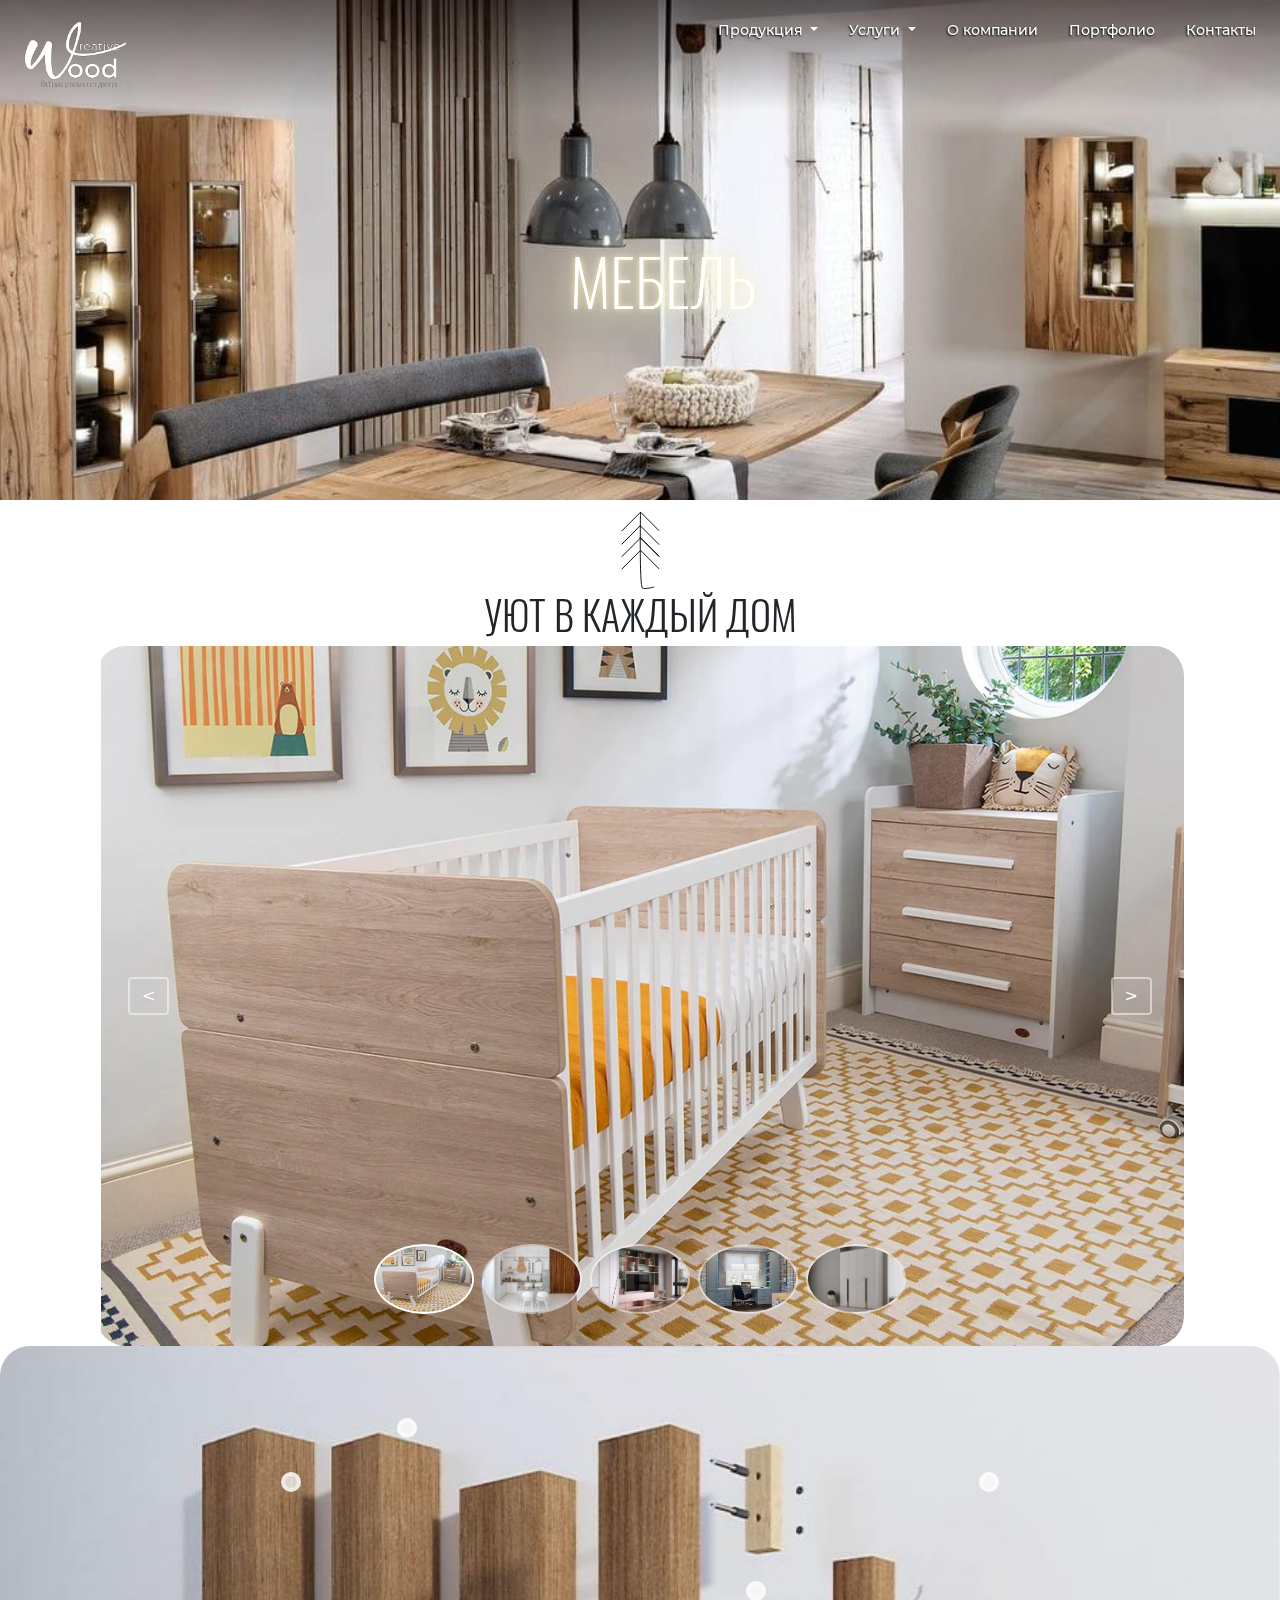
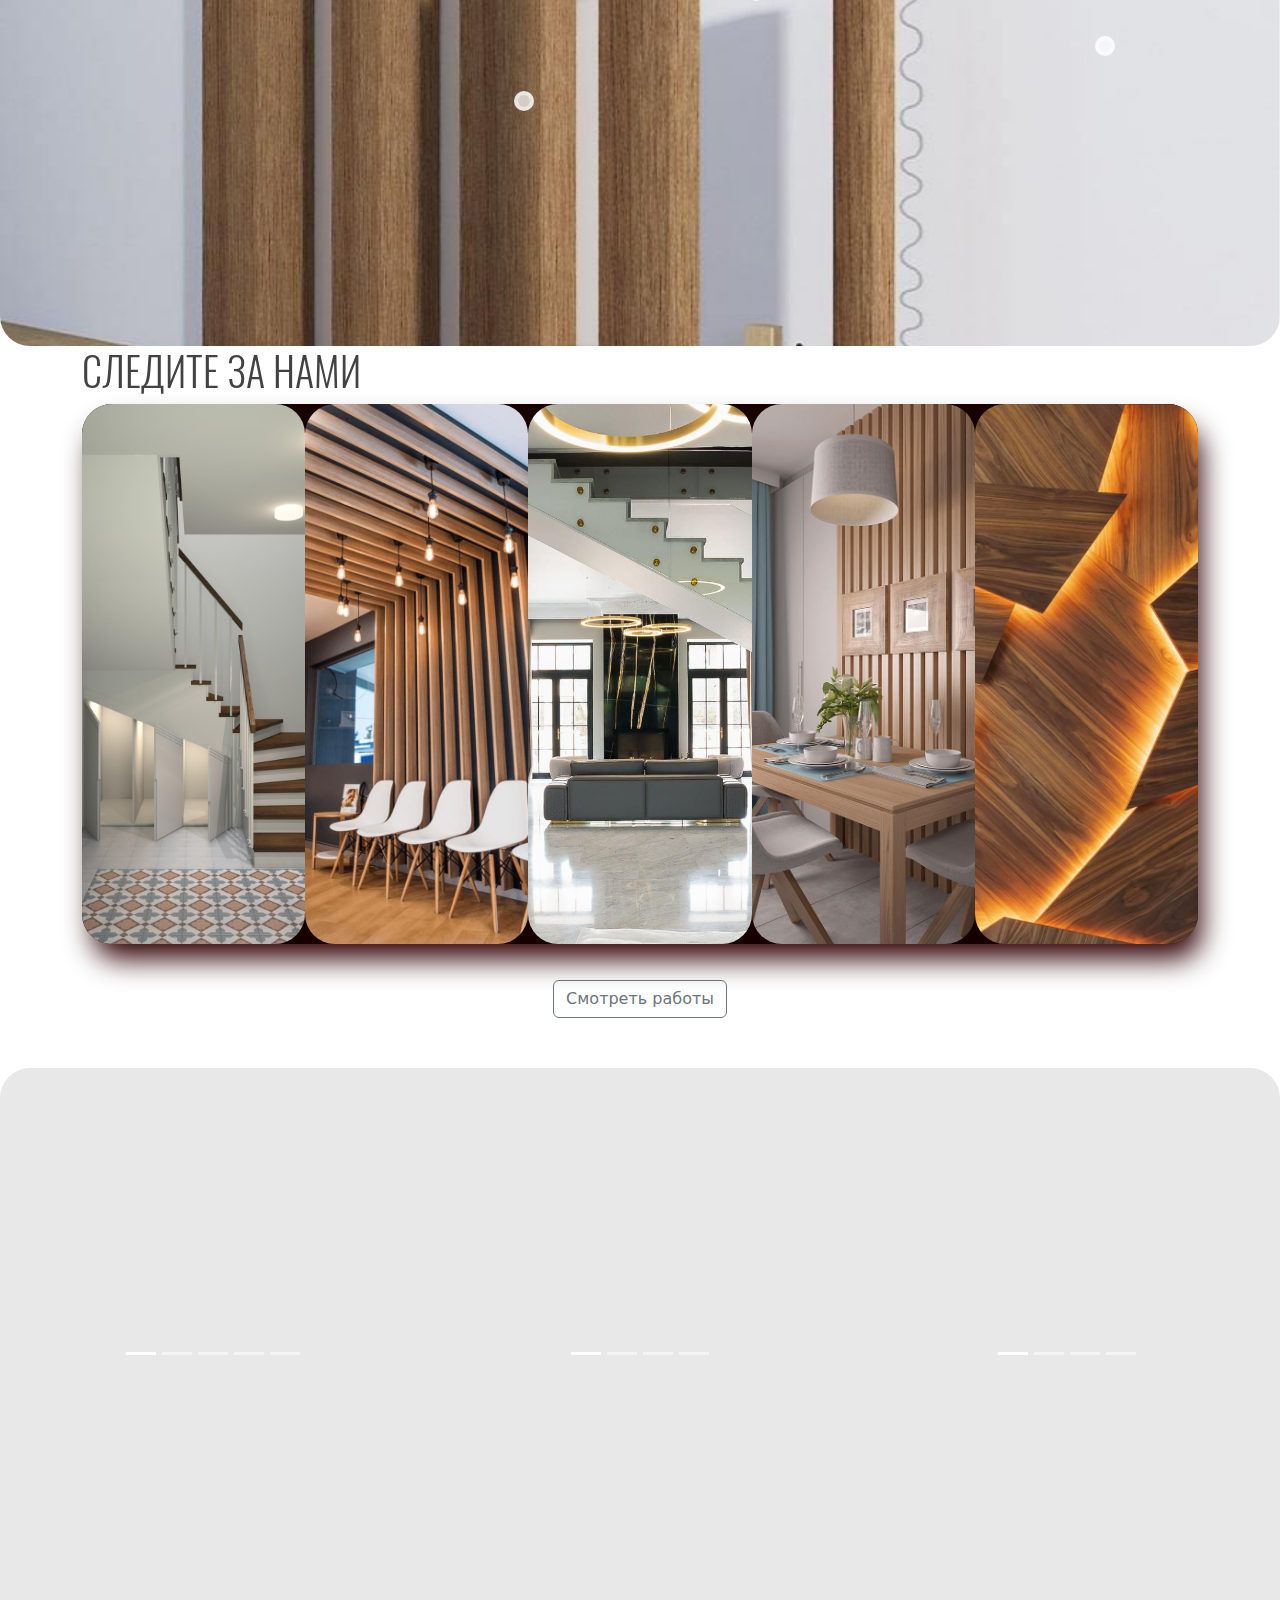
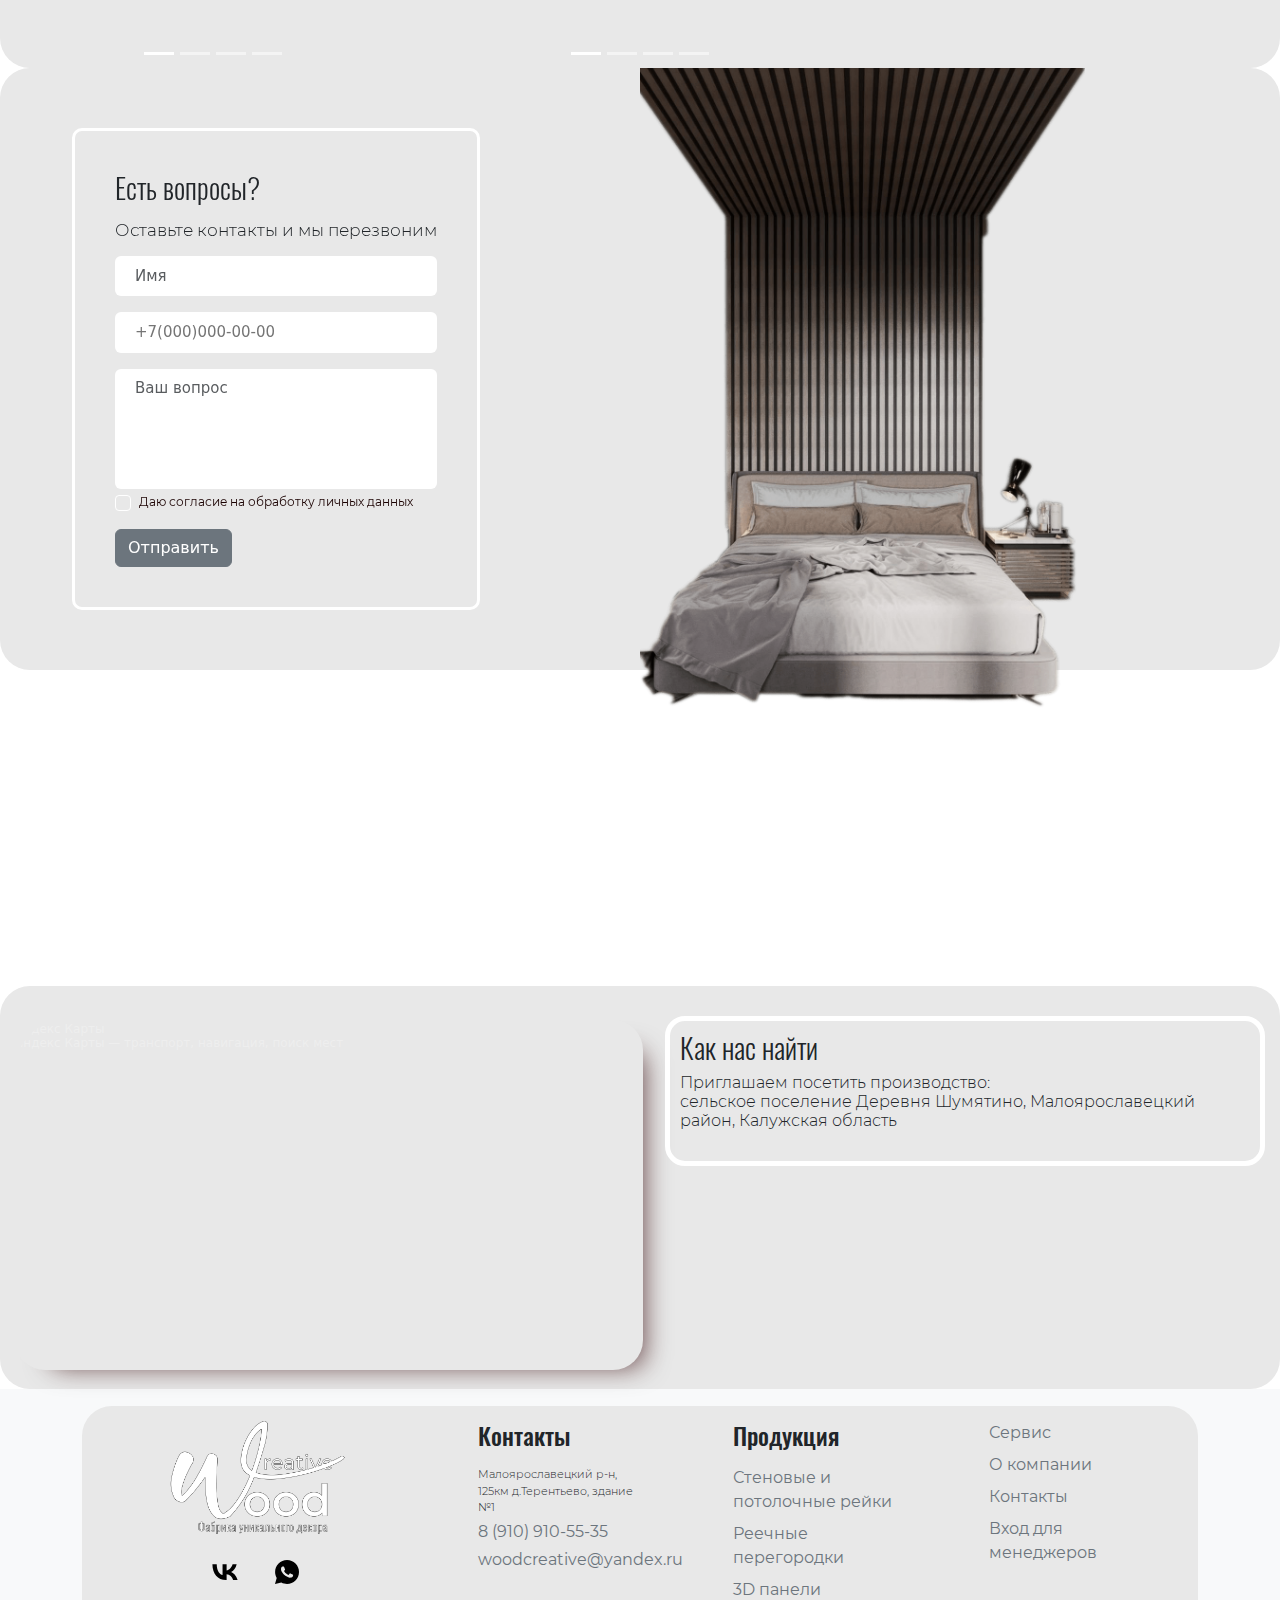
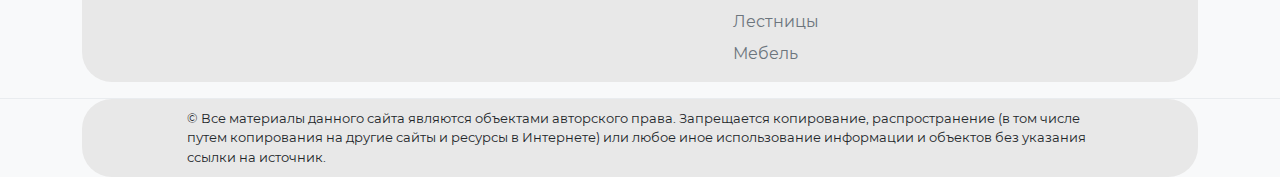
<file: page6.html>
<!DOCTYPE html>
<html lang="ru">
  <head>
    <meta charset="UTF-8" />
    <meta http-equiv="X-UA-Compatible" content="IE=edge" />
    <meta name="viewport" content="width=device-width, initial-scale=1.0" />
    <link rel="preload" href="fonts/Montserrat-Light.woff" as="font" type="font/woff" crossorigin="true">
    <link rel="preload" href="fonts/Montserrat-MediumItalic.woff" as="font" type="font/woff" crossorigin="true">
    <link rel="preload" href="fonts/Montserrat-Thin.woff" as="font" type="font/woff" crossorigin="true">
    <link rel="preload" href="fonts/Montserrat-ExtraLightItalic.woff" as="font" type="font/woff" crossorigin="true">
    <link rel="preload" href="fonts/Montserrat-BoldItalic.woff" as="font" type="font/woff" crossorigin="true">
    <link rel="preload" href="fonts/Montserrat-SemiBold.woff" as="font" type="font/woff" crossorigin="true">
    <link rel="preload" href="fonts/Montserrat-ExtraLight.woff" as="font" type="font/woff" crossorigin="true">
    <link rel="preload" href="fonts/Montserrat-ExtraBoldItalic.woff" as="font" type="font/woff" crossorigin="true">
    <link rel="preload" href="fonts/Montserrat-Italic.woff" as="font" type="font/woff" crossorigin="true">
    <link rel="preload" href="fonts/Montserrat-Bold.woff" as="font" type="font/woff" crossorigin="true">
    <link rel="preload" href="fonts/Montserrat-LightItalic.woff" as="font" type="font/woff" crossorigin="true">
    <link rel="preload" href="fonts/Montserrat-BlackItalic.woff" as="font" type="font/woff" crossorigin="true">
    <link rel="preload" href="fonts/Montserrat-SemiBoldItalic.woff" as="font" type="font/woff" crossorigin="true">
    <link rel="preload" href="fonts/Montserrat-Regular.woff" as="font" type="font/woff" crossorigin="true">
    <link rel="preload" href="fonts/Montserrat-Medium.woff" as="font" type="font/woff" crossorigin="true">
    <link rel="preload" href="fonts/Montserrat-ExtraBold.woff" as="font" type="font/woff" crossorigin="true">
    <link rel="preload" href="fonts/Montserrat-Black.woff" as="font" type="font/woff" crossorigin="true">
    <link rel="preload" href="fonts/Montserrat-ThinItalic.woff" as="font" type="font/woff" crossorigin="true">
    <link rel="preload" href="fonts/mr_hamiltoneg.woff2" as="font" type="font/woff2" crossorigin="true">
    <link rel="preload" href="fonts/mr_hamiltoneg.woff" as="font" type="font/woff" crossorigin="true">
    <link rel="preload" href="fonts/Oswald-SemiBold.woff" as="font" type="font/woff" crossorigin="true">
    <link rel="preload" href="fonts/Oswald-ExtraLight.woff" as="font" type="font/woff" crossorigin="true">
    <link rel="preload" href="fonts/Oswald-Light.woff" as="font" type="font/woff" crossorigin="true">
    <link rel="preload" href="fonts/Oswald-Bold.woff" as="font" type="font/woff" crossorigin="true">
    <link rel="preload" href="fonts/Oswald-Regular.woff" as="font" type="font/woff" crossorigin="true">
    <link rel="preload" href="fonts/Oswald-Medium.woff" as="font" type="font/woff" crossorigin="true">
    <link href="index.css" rel="stylesheet" />
    <title>Мебель</title>
  </head>
  <body>
    <div class="page6-header">
  <div class="bg-page6-header"></div>
  <!-- <img class="bg-page2-header" src="assets/header2Bg.jpg" alt="" /> -->
  <div class="menuNav">
  <nav class="navbar navbar-expand-md navbar-light fixed-top">
    <a class="navbar-brand" href="./index.html">
      <img src="assets/logo3.png" alt="" width="150" height="200" />
    </a>
    <!-- Триггер для offcanvas меню -->
    <button class="navbar-toggler" type="button" id="burgerButton">
      <input
        data-bs-toggle="offcanvas"
        data-bs-target="#offcanvasNavbar"
        aria-controls="offcanvasNavbar"
        aria-label="Переключатель навигации"
        type="checkbox"
        role="button"
        class="menu-burger navbar-toggler-icon"
        id="menuToggleBtn"
      />
    </button>

    <!-- Боковая панель offcanvas -->
    <div
      class="offcanvas offcanvas-start"
      tabindex="-1"
      id="offcanvasNavbar"
      aria-labelledby="offcanvasNavbarLabel"
    >
      <div class="offcanvas-header">
        <!-- <h5 class="offcanvas-title" id="offcanvasNavbarLabel">Меню</h5> -->
        <button
          type="button"
          class="btn-close"
          data-bs-dismiss="offcanvas"
          aria-label="Close"
        ></button>
      </div>
      <div class="offcanvas-body">
        <!-- Ваше меню -->
        <ul
          id="navbarNav"
          class="navbar-nav justify-content-end flex-grow-1 pe-3"
        >
          <li class="nav-item dropdown">
            <a
              class="nav-link menu-hover dropdown-toggle"
              href="#"
              id="navbarDropdown"
              role="button"
              data-bs-toggle="dropdown"
              aria-expanded="false"
            >
              Продукция
            </a>
            <ul
              class="dropdown-menu"
              data-bs-popper="none"
              aria-labelledby="navbarDropdown"
            >
              <li>
                <a class="dropdown-item" href="./page2.html"
                  >Стеновые и потолочные рейки</a
                >
              </li>
              <li>
                <a class="dropdown-item" href="./page3.html"
                  >Реечные перегородки</a
                >
              </li>
              <!-- <li><hr class="dropdown-divider" /></li> -->
              <li>
                <a class="dropdown-item" href="./page4.html">3D панели</a>
              </li>
              <li><a class="dropdown-item" href="./page5.html">Лестницы</a></li>
              <li><a class="dropdown-item" href="./page6.html">Мебель</a></li>
            </ul>
          </li>
          <li class="nav-item dropdown">
            <a
              class="nav-link menu-hover dropdown-toggle"
              href="#"
              id="navbarDropdown"
              role="button"
              data-bs-toggle="dropdown"
              aria-expanded="false"
            >
              Услуги
            </a>
            <ul class="dropdown-menu" aria-labelledby="navbarDropdown">
              <li>
                <a class="dropdown-item" href="./page7.html">Фрезерная резка</a>
              </li>
              <li>
                <a class="dropdown-item" href="./page8.html">Кромкооблицовка</a>
              </li>
              <li><a class="dropdown-item" href="./page9.html">Сервис</a></li>
            </ul>
          </li>
          <li class="nav-item">
            <a
              class="nav-link menu-hover"
              aria-current="page"
              href="./page10.html"
              >О компании</a
            >
          </li>
          <li class="nav-item">
            <a class="nav-link menu-hover" href="./page12.html">Портфолио</a>
          </li>
          <li class="nav-item">
            <a class="nav-link menu-hover" href="./page11.html">Контакты</a>
          </li>
        </ul>
      </div>
    </div>
  </nav>
</div>
  <div class="neon-title title-page2">
    <h1 class="title-page2-text text-uppercase wall">
      М<span>е</span>б<span>ел</span>ь
    </h1>
    <!-- <h1 class="title-page2-text text-lowercase slats">
        пер<span>е</span>го<span>ро</span>дки
      </h1> -->
  </div>
</div>
    <div class="container intro">
  <div class="tree-svg animation-svg">
    <?xml version="1.0" encoding="utf-8"?>
    <svg
      version="1.1"
      id="Layer_1"
      xmlns="http://www.w3.org/2000/svg"
      xmlns:xlink="http://www.w3.org/1999/xlink"
      width="45"
      height="80"
      x="0px"
      y="0px"
      viewBox="0 0 45 87"
      style="enable-background: new 0 0 45 87"
      xml:space="preserve"
    >
      <style type="text/css">
        .st0 {
          fill: none;
          stroke: #000000;
          stroke-miterlimit: 10;
        }
      </style>
      <g>
        <path
          class="st0"
          d="M22.5,2.5c0,0-1.4,80.7,2.2,82.5c2.9,1.4,12.7-1.3,12.7-1.3"
        />
        <line class="st0" x1="22.2" y1="2" x2="42.8" y2="22.6" />
        <line class="st0" x1="22.2" y1="17.1" x2="42.8" y2="37.7" />
        <line class="st0" x1="22.2" y1="30.1" x2="42.8" y2="50.7" />
        <line class="st0" x1="22.2" y1="29.9" x2="42.8" y2="50.5" />
        <line class="st0" x1="22.2" y1="43.5" x2="42.8" y2="64.1" />
        <line class="st0" x1="22.5" y1="2.4" x2="2" y2="23" />
        <line class="st0" x1="22.5" y1="16.8" x2="2" y2="37.4" />
        <line class="st0" x1="22.5" y1="30.4" x2="2" y2="50.9" />
        <line class="st0" x1="22.5" y1="43.9" x2="2" y2="64.5" />
      </g>
    </svg>
    <!-- Интро -->
    <!-- иконка дерева с домом -->
    <!-- <?xml version="1.0" encoding="UTF-8"?>
<svg
xmlns="http://www.w3.org/2000/svg"
id="Layer_1"
data-name="Layer 1"
viewBox="0 0 28 24 "
width="51"
height="51"
>
<path
  d="M14.041,13.641l-5.448-4.264c-.644-.504-1.542-.504-2.185,0L.959,13.641c-.61,.477-.959,1.194-.959,1.969v8.391H15V15.609c0-.774-.35-1.492-.959-1.969Zm-.041,9.359H1v-7.391c0-.465,.21-.896,.576-1.182l5.448-4.264c.28-.219,.672-.219,.952,0l5.448,4.264c.366,.286,.576,.717,.576,1.182v7.391Zm-9-3h5v-5H5v5Zm1-4h3v3h-3v-3Zm11,7h5.302l-3.726-7h2.212l-4.206-7h2.795L15.339,1.406c-.339-.474-1.295-.528-1.708,.033l-3.509,6.595-.295-.231c-.169-.133-.347-.248-.53-.348L12.796,.886c.386-.555,1.021-.886,1.697-.886s1.311,.331,1.697,.886l4.854,9.114h-2.693l4.206,7h-2.315l3.726,7h-6.967v-1Z"
/>
</svg> -->
  </div>
  <div class="intro-text animation-intro-text h1">Уют в каждый дом</div>
</div>
    <div class="container-slaiderPage2">
  <div class="slaiderPage2">
    <div class="glide">
      <div class="glide__track slaiderPage2-glide" data-glide-el="track">
        <ul class="glide__slides flex-img-center">
          <li class="glide__slide flex-img-center">
            <img
              class="img-slaider-portfolio-page2"
              src="assets/meb2.webp"
              alt=""
            />
          </li>
          <li class="glide__slide flex-img-center">
            <img
              class="img-slaider-portfolio-page2"
              src="assets/meb3.jpg"
              alt=""
            />
          </li>
          <li class="glide__slide flex-img-center">
            <img
              class="img-slaider-portfolio-page2"
              src="assets/meb8.webp"
              alt=""
            />
          </li>
          <li class="glide__slide flex-img-center">
            <img
              class="img-slaider-portfolio-page2"
              src="assets/meb6.jpg"
              alt=""
            />
          </li>
          <li class="glide__slide flex-img-center">
            <img
              class="img-slaider-portfolio-page2"
              src="assets/meb7.jpg"
              alt=""
            />
          </li>
        </ul>
      </div>
      <div class="glide__arrows" data-glide-el="controls">
        <button class="glide__arrow glide__arrow--left" data-glide-dir="<">
          <
        </button>
        <button class="glide__arrow glide__arrow--right" data-glide-dir=">">
          >
        </button>
      </div>
      <div class="glide__bullets" data-glide-el="controls[nav]">
        <button
          class="glide__bullet slaider-portfolio-page2-button slaider-portfolio-page2-button"
          data-glide-dir="=0"
        >
          <img
            class="img-slaider-portfolio-page2-button"
            src="assets/meb2.webp"
            alt=""
          />
        </button>
        <button
          class="glide__bullet slaider-portfolio-page2-button"
          data-glide-dir="=1"
        >
          <img
            class="img-slaider-portfolio-page2-button"
            src="assets/meb3.jpg"
            alt=""
          />
        </button>

        <button
          class="glide__bullet slaider-portfolio-page2-button"
          data-glide-dir="=2"
        >
          <img
            class="img-slaider-portfolio-page2-button"
            src="assets/meb8.webp"
            alt=""
          />
        </button>
        <button
          class="glide__bullet slaider-portfolio-page2-button"
          data-glide-dir="=3"
        >
          <img
            class="img-slaider-portfolio-page2-button"
            src="assets/meb6.jpg"
            alt=""
          />
        </button>
        <button
          class="glide__bullet slaider-portfolio-page2-button"
          data-glide-dir="=4"
        >
          <img
            class="img-slaider-portfolio-page2-button"
            src="assets/meb7.jpg"
            alt=""
          />
        </button>
      </div>
    </div>
  </div>
</div>
    <div class="imageMap__container-tips">
  <div
    id="carouselExampleSlidesOnly"
    class="carousel slide imageMap__container-tips-carousel"
    data-bs-ride="carousel"
  >
    <div class="carousel-inner">
      <div class="carousel-item active">
        <img src="assets/montag-1.jpg" class="d-block w-100" alt="..." />
      </div>
      <div class="carousel-item">
        <img src="assets/meb5.jpg" class="d-block w-100" alt="..." />
      </div>
    </div>
  </div>
  <div class="markers" tabindex="0" style="grid-column: 5/6; grid-row: 7/8">
    <div class="marker__card marker__card-1">
      <p class="marker__card__title">Уникальность</p>
      <p>
        Компания Woodcreative - эксперт в области деревообработки. Мы предлагаем
        уникальные услуги по изготовлению мебели по индивидуальным проектам.
      </p>
    </div>
  </div>
  <div class="markers" tabindex="0" style="grid-column: 9/10; grid-row: 3/4">
    <div class="marker__card marker__card-2">
      <p class="marker__card__title">Качество</p>
      <p>
        Вершины качества и уникальности – это цели, которые мы поставили перед
        собой. Мы заботливо прорабатываем каждую деталь проекта, обеспечивая
        совершенство даже в самых незаметных аспектах.
      </p>
    </div>
  </div>
  <div class="markers" tabindex="0" style="grid-column: 4/5; grid-row: 2/3">
    <div class="marker__card marker__card-3">
      <p class="marker__card__title">Уют и комфорт</p>
      <p>
        Мы используем только самые высококачественные породы дерева и
        современные технологии в обработке, чтобы обеспечить долговечность и
        непревзойденную эстетику мебели.
      </p>
    </div>
  </div>
  <div class="markers" tabindex="0" style="grid-column: 7/8; grid-row: 5/6">
    <div class="marker__card marker__card-4">
      <p class="marker__card__title">Шаг 1</p>
      <p>
        Каждый проект начинается с ваших мечтаний и идей, которые мы тщательно
        анализируем и превращаем в конкретные планы.
      </p>
    </div>
  </div>
  <div class="markers" tabindex="0" style="grid-column: 3/4; grid-row: 3/4">
    <div class="marker__card marker__card-5">
      <p class="marker__card__title">Шаг 2</p>
      <p>
        Мы сосредотачиваемся на каждом элементе проекта, от выбора древесины до
        отделки, чтобы создать мебель, которая будет не только служить своему
        функциональному назначению, но и внести неповторимый характер в интерьер
        вашего дома.
      </p>
    </div>
  </div>

  <div class="markers" tabindex="0" style="grid-column: 10/11; grid-row: 6/7">
    <div class="marker__card marker__card-6">
      <p class="marker__card__title">Монтаж</p>
      <p>
        Позвольте нам создать мебель, которая превзойдет все ваши ожидания и
        станет истинным украшением вашего дома.
      </p>
    </div>
  </div>
</div>
    <div class="container ourNews">
  <h1 class="news-title h1">Следите за нами</h1>

  <div class="gallery-wrap">
    <div class="item item-1">
      <div class="hovereffect">
        <img class="img-responsive" src="assets/Gallerie1.jpg" alt="" />
        <div class="overlay">
          <h2>Работа №1</h2>
          <p class="icon-links">
            <a href="#">
              <span class="fa fa-twitter"></span>
            </a>
            <a href="#">
              <span class="fa fa-facebook"></span>
            </a>
            <a href="#">
              <span class="fa fa-instagram"></span>
            </a>
          </p>
        </div>
      </div>
    </div>
    <div class="item item-2">
      <div class="hovereffect">
        <img class="img-responsive" src="assets/Gallerie2.jpg" alt="" />
        <div class="overlay">
          <h2>Работа №2</h2>
          <p class="icon-links">
            <a href="#">
              <span class="fa fa-twitter"></span>
            </a>
            <a href="#">
              <span class="fa fa-facebook"></span>
            </a>
            <a href="#">
              <span class="fa fa-instagram"></span>
            </a>
          </p>
        </div>
      </div>
    </div>
    <div class="item item-3">
      <div class="hovereffect">
        <img class="img-responsive" src="assets/Gallerie3.jpeg" alt="" />
        <div class="overlay">
          <h2>Работа №3</h2>
          <p class="icon-links">
            <a href="#">
              <span class="fa fa-twitter"></span>
            </a>
            <a href="#">
              <span class="fa fa-facebook"></span>
            </a>
            <a href="#">
              <span class="fa fa-instagram"></span>
            </a>
          </p>
        </div>
      </div>
    </div>
    <div class="item item-4">
      <div class="hovereffect">
        <img class="img-responsive" src="assets/Gallerie4.jpg" alt="" />
        <div class="overlay">
          <h2>Работа №4</h2>
          <p class="icon-links">
            <a href="#">
              <span class="fa fa-twitter"></span>
            </a>
            <a href="#">
              <span class="fa fa-facebook"></span>
            </a>
            <a href="#">
              <span class="fa fa-instagram"></span>
            </a>
          </p>
        </div>
      </div>
    </div>
    <div class="item item-5">
      <div class="hovereffect">
        <img class="img-responsive" src="assets/Gallerie5.jpeg" alt="" />
        <div class="overlay">
          <h2>Работа №5</h2>
          <p class="icon-links">
            <a href="#">
              <span class="fa fa-twitter"></span>
            </a>
            <a href="#">
              <span class="fa fa-facebook"></span>
            </a>
            <a href="#">
              <span class="fa fa-instagram"></span>
            </a>
          </p>
        </div>
      </div>
    </div>
  </div>
  <div class="btn-center">
    <a href="./page12.html">
      <button
        type="button"
        class="btn btn-outline-secondary justify-content-center btn-news"
      >
        Смотреть работы
      </button></a
    >
  </div>
</div>
    <!-- Каталог -->
<div class="row section-row katalog-adaptive">
  <!-- Первый -->
  <div class="gallery_product col-lg-4 col-md-4 col-sm-4 col-xs-6 filter hdpe">
    <!-- Текст карточки1 -->

    <div
      id="carouselExampleIndicators"
      class="carousel slide carousel-fade img section-col"
      data-bs-ride="carousel"
    >
      <div class="carousel-indicators">
        <button
          type="button"
          data-bs-target="#carouselExampleIndicators"
          data-bs-slide-to="0"
          class="active"
          aria-current="true"
          aria-label="Slide 1"
        ></button>
        <button
          type="button"
          data-bs-target="#carouselExampleIndicators"
          data-bs-slide-to="1"
          aria-label="Slide 2"
        ></button>
        <button
          type="button"
          data-bs-target="#carouselExampleIndicators"
          data-bs-slide-to="2"
          aria-label="Slide 3"
        ></button>
        <button
          type="button"
          data-bs-target="#carouselExampleIndicators"
          data-bs-slide-to="3"
          aria-label="Slide 4"
        ></button>
        <button
          type="button"
          data-bs-target="#carouselExampleIndicators"
          data-bs-slide-to="4"
          aria-label="Slide 5"
        ></button>
      </div>
      <div class="carousel-inner section-in anim-product">
        <div class="info-katalog-card">Стеновые и потолочные рейки</div>
        <a class="katalog-link" href="./page2.html">
          <div class="carousel-item active">
            <img
              src="assets/st1.jpg"
              class="d-block w-100 img-responsive"
              alt="..."
            />
          </div>
          <div class="carousel-item">
            <img
              src="assets/st6.jpg"
              class="d-block w-100 img-responsive"
              alt="..."
            />
          </div>
          <div class="carousel-item">
            <img
              src="assets/st3.jpeg"
              class="d-block w-100 img-responsive"
              alt="..."
            />
          </div>
          <div class="carousel-item">
            <img
              src="assets/st4.jpg"
              class="d-block w-100 img-responsive"
              alt="..."
            />
          </div>
          <div class="carousel-item">
            <img
              src="assets/st5.jpeg"
              class="d-block w-100 img-responsive"
              alt="..."
            />
          </div>
        </a>
      </div>
      <!-- <button
          class="carousel-control-prev"
          type="button"
          data-bs-target="#carouselExampleIndicators"
          data-bs-slide="prev"
        >
          <span class="carousel-control-prev-icon" aria-hidden="true"></span>
          <span class="visually-hidden">Предыдущий</span>
        </button> -->
      <!-- <button
          class="carousel-control-next"
          type="button"
          data-bs-target="#carouselExampleIndicators"
          data-bs-slide="next"
        >
          <span class="carousel-control-next-icon" aria-hidden="true"></span>
          <span class="visually-hidden">Следующий</span>
        </button> -->
    </div>

    <div class="hover-text">
      <h2>
        Стеновые и потолочные <br />
        рейки
      </h2>
    </div>
  </div>
  <!-- Второй -->
  <div class="gallery_product col-lg-4 col-md-4 col-sm-4 col-xs-6 filter hdpe">
    <div
      id="carouselExampleIndicators1"
      class="carousel slide carousel-fade section-col"
      data-bs-ride="carousel"
    >
      <div class="carousel-indicators">
        <button
          type="button"
          data-bs-target="#carouselExampleIndicators1"
          data-bs-slide-to="0"
          class="active"
          aria-current="true"
          aria-label="Slide 1"
        ></button>
        <button
          type="button"
          data-bs-target="#carouselExampleIndicators1"
          data-bs-slide-to="1"
          aria-label="Slide 2"
        ></button>
        <button
          type="button"
          data-bs-target="#carouselExampleIndicators1"
          data-bs-slide-to="2"
          aria-label="Slide 3"
        ></button>
        <button
          type="button"
          data-bs-target="#carouselExampleIndicators1"
          data-bs-slide-to="3"
          aria-label="Slide 4"
        ></button>
      </div>
      <div class="carousel-inner section-in anim-product">
        <div class="info-katalog-card">Реечные перегородки</div>
        <a class="katalog-link" href="./page3.html">
          <div class="carousel-item active">
            <img
              src="assets/peregorod1.png"
              class="d-block w-100 img-responsive"
              alt="..."
            />
          </div>
          <div class="carousel-item">
            <img
              src="assets/peregorod2.jpg"
              class="d-block w-100 img-responsive"
              alt="..."
            />
          </div>
          <div class="carousel-item">
            <img
              src="assets/peregorod3.jpg"
              class="d-block w-100 img-responsive"
              alt="..."
            />
          </div>
          <div class="carousel-item">
            <img
              src="assets/peregorod4.jpg"
              class="d-block w-100 img-responsive"
              alt="..."
            />
          </div>
        </a>
      </div>
      <!-- <button
              class="carousel-control-prev"
              type="button"
              data-bs-target="#carouselExampleIndicators1"
              data-bs-slide="prev"
            >
              <span class="carousel-control-prev-icon" aria-hidden="true"></span>
              <span class="visually-hidden">Предыдущий</span>
            </button>
            <button
              class="carousel-control-next"
              type="button"
              data-bs-target="#carouselExampleIndicators1"
              data-bs-slide="next"
            >
              <span class="carousel-control-next-icon" aria-hidden="true"></span>
              <span class="visually-hidden">Следующий</span>
            </button> -->
    </div>
    <div class="hover-text">
      <h2>Реечные перегородки</h2>
    </div>
  </div>

  <!-- Третий -->
  <div class="gallery_product col-lg-4 col-md-4 col-sm-4 col-xs-6 filter hdpe">
    <div
      id="carouselExampleIndicators2"
      class="carousel slide carousel-fade section-col"
      data-bs-ride="carousel"
    >
      <div class="carousel-indicators">
        <button
          type="button"
          data-bs-target="#carouselExampleIndicators2"
          data-bs-slide-to="0"
          class="active"
          aria-current="true"
          aria-label="Slide 1"
        ></button>
        <button
          type="button"
          data-bs-target="#carouselExampleIndicators2"
          data-bs-slide-to="1"
          aria-label="Slide 2"
        ></button>
        <button
          type="button"
          data-bs-target="#carouselExampleIndicators2"
          data-bs-slide-to="2"
          aria-label="Slide 3"
        ></button>
        <button
          type="button"
          data-bs-target="#carouselExampleIndicators2"
          data-bs-slide-to="3"
          aria-label="Slide 4"
        ></button>
      </div>
      <div class="carousel-inner section-in anim-product">
        <div class="info-katalog-card">3D панели</div>
        <a class="katalog-link" href="./page4.html">
          <div class="carousel-item active">
            <img
              src="assets/3dpanel1.jpg"
              class="d-block w-100 img-responsive"
              alt="..."
            />
          </div>
          <div class="carousel-item">
            <img
              src="assets/3dpanel2.jpg"
              class="d-block w-100 img-responsive"
              alt="..."
            />
          </div>
          <div class="carousel-item">
            <img
              src="assets/3dpanel3.jpg"
              class="d-block w-100 img-responsive"
              alt="..."
            />
          </div>
          <div class="carousel-item">
            <img
              src="assets/3dpanel1.jpg"
              class="d-block w-100 img-responsive"
              alt="..."
            />
          </div>
        </a>
      </div>
      <!-- <button
              class="carousel-control-prev"
              type="button"
              data-bs-target="#carouselExampleIndicators2"
              data-bs-slide="prev"
            >
              <span class="carousel-control-prev-icon" aria-hidden="true"></span>
              <span class="visually-hidden">Предыдущий</span>
            </button>
            <button
              class="carousel-control-next"
              type="button"
              data-bs-target="#carouselExampleIndicators2"
              data-bs-slide="next"
            >
              <span class="carousel-control-next-icon" aria-hidden="true"></span>
              <span class="visually-hidden">Следующий</span>
            </button> -->
    </div>
    <div class="hover-text">
      <h2>3D панели</h2>
    </div>
  </div>

  <!-- Четвертый -->
  <div
    class="gallery_product col-lg-4 col-md-4 col-sm-4 col-xs-6 filter irrigation"
  >
    <div
      id="carouselExampleIndicators3"
      class="carousel slide carousel-fade section-col"
      data-bs-ride="carousel"
    >
      <div class="carousel-indicators">
        <button
          type="button"
          data-bs-target="#carouselExampleIndicators3"
          data-bs-slide-to="0"
          class="active"
          aria-current="true"
          aria-label="Slide 1"
        ></button>
        <button
          type="button"
          data-bs-target="#carouselExampleIndicators3"
          data-bs-slide-to="1"
          aria-label="Slide 2"
        ></button>
        <button
          type="button"
          data-bs-target="#carouselExampleIndicators3"
          data-bs-slide-to="2"
          aria-label="Slide 3"
        ></button>
        <button
          type="button"
          data-bs-target="#carouselExampleIndicators3"
          data-bs-slide-to="3"
          aria-label="Slide 4"
        ></button>
      </div>
      <div class="carousel-inner section-in anim-product">
        <div class="info-katalog-card">Лестницы</div>
        <a class="katalog-link" href="./page5.html">
          <div class="carousel-item active">
            <img
              src="assets/lest1.jpg"
              class="d-block w-100 img-responsive"
              alt="..."
            />
          </div>
          <div class="carousel-item">
            <img
              src="assets/lest2.jpg"
              class="d-block w-100 img-responsive"
              alt="..."
            />
          </div>
          <div class="carousel-item">
            <img
              src="assets/lest2.jpg"
              class="d-block w-100 img-responsive"
              alt="..."
            />
          </div>
          <div class="carousel-item">
            <img
              src="assets/lest3.jpg"
              class="d-block w-100 img-responsive"
              alt="..."
            />
          </div>
        </a>
      </div>
      <!-- <button
           class="carousel-control-prev"
           type="button"
           data-bs-target="#carouselExampleIndicators3"
           data-bs-slide="prev"
         >
           <span class="carousel-control-prev-icon" aria-hidden="true"></span>
           <span class="visually-hidden">Предыдущий</span>
         </button>
         <button
           class="carousel-control-next"
           type="button"
           data-bs-target="#carouselExampleIndicators3"
           data-bs-slide="next"
         >
           <span class="carousel-control-next-icon" aria-hidden="true"></span>
           <span class="visually-hidden">Следующий</span>
         </button> -->
    </div>
    <div class="hover-text">
      <h2>Лестницы</h2>
    </div>
  </div>

  <!-- Пятый -->
  <div class="gallery_product col-lg-4 col-md-4 col-sm-4 col-xs-6 filter spray">
    <div
      id="carouselExampleIndicators4"
      class="carousel slide carousel-fade section-col"
      data-bs-ride="carousel"
    >
      <div class="carousel-indicators">
        <button
          type="button"
          data-bs-target="#carouselExampleIndicators4"
          data-bs-slide-to="0"
          class="active"
          aria-current="true"
          aria-label="Slide 1"
        ></button>
        <button
          type="button"
          data-bs-target="#carouselExampleIndicators4"
          data-bs-slide-to="1"
          aria-label="Slide 2"
        ></button>
        <button
          type="button"
          data-bs-target="#carouselExampleIndicators4"
          data-bs-slide-to="2"
          aria-label="Slide 3"
        ></button>
        <button
          type="button"
          data-bs-target="#carouselExampleIndicators4"
          data-bs-slide-to="3"
          aria-label="Slide 4"
        ></button>
      </div>
      <div class="carousel-inner section-in anim-product">
        <div class="info-katalog-card">Мебель</div>
        <a class="katalog-link" href="./page6.html">
          <div class="carousel-item active">
            <img
              src="assets/meb1.jpg"
              class="d-block w-100 img-responsive"
              alt="..."
            />
          </div>
          <div class="carousel-item">
            <img
              src="assets/meb2.webp"
              class="d-block w-100 img-responsive"
              alt="..."
            />
          </div>
          <div class="carousel-item">
            <img
              src="assets/meb3.jpg"
              class="d-block w-100 img-responsive"
              alt="..."
            />
          </div>
          <div class="carousel-item">
            <img
              src="assets/meb4.jpeg"
              class="d-block w-100 img-responsive"
              alt="..."
            />
          </div>
        </a>
      </div>
      <!-- <button
              class="carousel-control-prev"
              type="button"
              data-bs-target="#carouselExampleIndicators4"
              data-bs-slide="prev"
            >
              <span class="carousel-control-prev-icon" aria-hidden="true"></span>
              <span class="visually-hidden">Предыдущий</span>
            </button>
            <button
              class="carousel-control-next"
              type="button"
              data-bs-target="#carouselExampleIndicators4"
              data-bs-slide="next"
            >
              <span class="carousel-control-next-icon" aria-hidden="true"></span>
              <span class="visually-hidden">Следующий</span>
            </button> -->
    </div>
    <div class="hover-text">
      <h2>Мебель</h2>
    </div>
  </div>

  <div
    class="gallery_product col-lg-4 col-md-4 col-sm-4 col-xs-6 filter irrigation katalog-info"
  >
    <div class="text-center anim-product-text">
      <div class="katalog-title h1">Нам доверяют</div>
      <div class="katalog-text h6">
        мы предлагаем красивый и широкий выбор восстановленных деревянных
        настенных покрытий в различных стилях и дизайнах.
      </div>
    </div>
  </div>

  <!-- <div
          class="gallery_product col-lg-4 col-md-4 col-sm-4 col-xs-6 filter spray"
        >
          <img src="http://fakeimg.pl/365x365/" class="img-responsive" />
        </div> -->
</div>
    <div class="form-body">
  <div class="row">
    <div class="form-holder">
      <div class="form-content">
        <div class="form-items">
          <h3>Есть вопросы?</h3>
          <p>Оставьте контакты и мы перезвоним</p>
          <form class="requires-validation" novalidate>
            <div class="col-md-12">
              <input
                class="form-control"
                type="text"
                name="name"
                placeholder="Имя"
                required
              />
              <div class="valid-feedback">Готово!</div>
              <div class="invalid-feedback">Введите корректное имя!</div>
            </div>
            <div class="col-md-12">
              <input
                data-rule-required="true"
                data-rule-minlength="10"
                class="phone-input"
                id="phone"
                type="phone"
                id="phone"
                name="phone"
                data-msg="Введите номер телефона"
                placeholder="+7(000)000-00-00"
                required
              />
              <div class="valid-feedback">Готово!</div>
              <div class="invalid-feedback">Введите корректный номер!</div>
            </div>
            <div class="col-md-12">
              <textarea
                class="form-control question-input"
                type="text"
                name="text"
                placeholder="Ваш вопрос"
                required
              ></textarea>
              <div class="valid-feedback">Готово!</div>
              <div class="invalid-feedback">Вопрос не задан!</div>
            </div>
            <div class="form-check">
              <input
                class="form-check-input"
                type="checkbox"
                value=""
                id="invalidCheck"
                required
              />
              <label class="form-check-label"
                >Даю согласие на обработку личных данных
              </label>
              <div class="invalid-feedback">Вы не дали согласия!</div>
            </div>
            <div class="form-button mt-3">
              <button
                id="submit"
                type="submit"
                class="btn btn-secondary btn-send"
              >
                Отправить
              </button>
            </div>
          </form>
        </div>
      </div>
    </div>
  </div>
  <div class="img-bg-form"></div>
</div>
    <div class="container faq faq-animation">
  <div class="text-center faq-title">
    <h2 class="h2">Часто задаваемые</h2>
    <span>вопросы</span>
  </div>
  <div class="accordion accordion-faq">
    <div class="accordion-item">
      <button id="accordion-button-1" aria-expanded="false">
        <span class="accordion-title anim-accordion-title-faq"
          >От чего зависит и как рассчитать стоимость?</span
        ><span class="icon" aria-hidden="true"></span>
      </button>
      <div class="accordion-content">
        <div class="content-text">
          <h6>Предварительно на сайте или индивидуальный проект</h6>
          <p>
            У нас есть удобный <a href="">калькулятор</a> для рассчета
            определенного количества реек с выбранной длиной и другими
            параметрами Также Вы можете прислать проект на Email или связаться
            по телефону для обсуждения деталей. В течение рабочего дня наш
            менеджер выполнит предварительный расчет и вышлет Вам коммерческое
            предложение Мы свяжемся с Вами и вышлем рекомендации для подготовки
            оснований к монтажу
          </p>
        </div>
      </div>
    </div>
    <div class="accordion-item">
      <button id="accordion-button-2" aria-expanded="false">
        <span class="accordion-title anim-accordion-title-faq"
          >Сколько составит срок изготовления?</span
        ><span class="icon" aria-hidden="true"></span>
      </button>
      <div class="accordion-content">
        <div class="content-text">
          <h6>Под заказ -</h6>
          <p>
            зависит от объема заказа и загруженности производства, в среднем
            7-15 дней.
          </p>
        </div>
      </div>
    </div>
    <div class="accordion-item toggle-item hidden">
      <button id="accordion-button-3" aria-expanded="false">
        <span class="accordion-title anim-accordion-title-faq"
          >Как крепятся рейки и перегородки?</span
        ><span class="icon" aria-hidden="true"></span>
      </button>
      <div class="accordion-content accordion-img-content">
        <div class="content-img">
          <div class="glassBox">
            <div class="glassBox__imgBox">
              <img src="assets/kleev.png" alt="" />
              <h3 class="glassBox__title">Скрытое</h3>
            </div>
          </div>
          <div class="glassBox">
            <div class="glassBox__imgBox">
              <img src="assets/podv.png" alt="" />
              <h3 class="glassBox__title">Подвестное</h3>
            </div>
          </div>
          <div class="glassBox">
            <div class="glassBox__imgBox">
              <img src="assets/skr.png" alt="" />
              <h3 class="glassBox__title">Клеевое</h3>
            </div>
          </div>
        </div>
      </div>
    </div>
    <div class="accordion-item toggle-item hidden">
      <button id="accordion-button-4" aria-expanded="false">
        <span class="accordion-title">Какая минимальная стоимость заказа?</span
        ><span class="icon" aria-hidden="true"></span>
      </button>
      <div class="accordion-content">
        <div class="content-text">
          <!-- <h6>Под заказ -</h6> -->
          <p>Минимальная стоимость заказа - 40 000 руб.</p>
        </div>
      </div>
    </div>
    <div class="accordion-item toggle-item hidden">
      <button id="accordion-button-5" aria-expanded="false">
        <span class="accordion-title"
          >Сотрудничаете с дизайнерами и на каких условиях?</span
        ><span class="icon" aria-hidden="true"></span>
      </button>
      <div class="accordion-content">
        <div class="content-text">
          <h6>Да, и более того, предлагаем выгодные условия!</h6>
          <p>
            Работая с нами Вы получаете преимущества сотрудничества напрямую с
            производителем
          </p>
        </div>
      </div>
    </div>
    <div class="accordion-item toggle-item hidden">
      <button id="accordion-button-5" aria-expanded="false">
        <span class="accordion-title">Как происходит доставка?</span
        ><span class="icon" aria-hidden="true"></span>
      </button>
      <div class="accordion-content content-delivery">
        <div class="text-center text-white">
          <div class="col-lg-8 mx-auto h6">
            <h6 class="display-4 content-text-delivery">Работаем с ТК</h6>
          </div>
        </div>
        <!-- End -->
        <div class="col-lg-7 mx-auto">
          <!-- Timeline -->
          <ul class="timeline">
            <li class="timeline-item bg-white rounded ml-3 p-3 shadow">
              <div class="timeline-arrow"></div>
              <h2 class="h5 mb-0">По Калуге и Калуж.обл</h2>
              <!-- <span class="small text-gray"
                ><i class="fa fa-clock-o mr-1"></i>21 March, 2019</span
              > -->
              <p class="text-small mt-2 font-weight-light">
                самовывоз со склада или доставка ТК
              </p>
            </li>
            <li class="timeline-item bg-white rounded ml-3 p-3 shadow">
              <div class="timeline-arrow"></div>
              <h2 class="h5 mb-0">По Мск и МО</h2>
              <p class="text-small mt-2 font-weight-light">
                доставка партнерской ТК (стоимость рассчитывается индивидуально)
              </p>
            </li>
            <li class="timeline-item bg-white rounded ml-3 p-3 shadow">
              <div class="timeline-arrow"></div>
              <h2 class="h5 mb-0">В регионы РФ и по СНГ</h2>
              <p class="text-small mt-2 font-weight-light">доставка ТК</p>
            </li>
            <li class="timeline-item bg-white rounded ml-3 p-3 shadow">
              <div class="timeline-arrow"></div>
              <span class="small text-gray dop-info"
                ><i class="fa fa-clock-o mr-1"></i>* Продукция имеет надежную
                упаковку из картона.</span
              >
            </li>
          </ul>
        </div>
      </div>
    </div>
    <div class="accordion-item toggle-item hidden">
      <button id="accordion-button-5" aria-expanded="false">
        <span class="accordion-title"
          >Кто может установить реечные изделия?</span
        ><span class="icon" aria-hidden="true"></span>
      </button>
      <div class="accordion-content content-delivery">
        <div class="text-center text-white">
          <div class="col-lg-8 mx-auto h6">
            <h6 class="display-4 content-text-delivery">
              Самостоятельно по инструкции или руками специалистов.
            </h6>
          </div>
        </div>
        <div class="col-lg-7 mx-auto">
          <!-- Timeline -->
          <ul class="timeline">
            <li class="timeline-item bg-white rounded ml-3 p-4 shadow">
              <div class="timeline-arrow"></div>
              <span class="small text-gray"
                ><i class="fa fa-clock-o mr-1"></i>Вариант 1</span
              >
              <p class="text-small mt-2 font-weight-light">
                самостоятельно или Ваши отделочники/мебельщики/специалисты - мы
                предоставим инструкции по монтажу
              </p>
            </li>
            <li class="timeline-item bg-white rounded ml-3 p-4 shadow">
              <div class="timeline-arrow"></div>
              <span class="small text-gray"
                ><i class="fa fa-clock-o mr-1"></i>Вариант 2</span
              >
              <p class="text-small mt-2 font-weight-light">
                наши партнеры (стоимость работ с учетом расходных материалов для
                монтажа рассчитывается индивидуально)
              </p>
            </li>
          </ul>
          <!-- End -->
        </div>
      </div>
    </div>
  </div>

  <div class="toggle-container btn-centr">
    <!-- Кнопка переключения видимости элементов -->
    <button id="toggle-button">
      <span id="button-text">Показать еще</span>
      <!-- Текст кнопки в отдельный элемент -->
      <span class="arrowLine">
        <!-- Элемент со стрелкой -->
        <div class="line"><svg  xmlns="http://www.w3.org/2000/svg" width="30" height="16" viewBox="0 0 30 16">
  <title>Down</title>
  <path  d="M15,16a1,1,0,0,1-.707-.293l-14-14A1,1,0,0,1,1.707.293L15,13.586,28.293.293a1,1,0,0,1,1.414,1.414l-14,14A1,1,0,0,1,15,16Z" fill="#22242b"/>
</svg>
</div>
      </span>
    </button>
  </div>
</div>
    <div class="row">
  <div class="mapYandex">
    <div class="map">
      <div
        class="mapMap"
        style="position: relative; overflow: hidden; border-radius: 50px"
      >
        <a
          href="https://yandex.ru/maps?utm_medium=mapframe&utm_source=maps"
          style="color: #eee; font-size: 12px; position: absolute; top: 0px"
          >Яндекс Карты</a
        ><a
          href="https://yandex.ru/maps/?from=mapframe&ll=36.404548%2C55.007313&mode=usermaps&source=mapframe&um=constructor%3A324cfc5f602595af3807db61ad04510b4036cc11917cbf8e4e2e7f902938fc70&utm_medium=mapframe&utm_source=maps&z=14"
          style="color: #eee; font-size: 12px; position: absolute; top: 14px"
          >Яндекс Карты — транспорт, навигация, поиск мест</a
        ><iframe
          src="https://yandex.ru/map-widget/v1/?from=mapframe&ll=36.404548%2C55.007313&mode=usermaps&source=mapframe&um=constructor%3A324cfc5f602595af3807db61ad04510b4036cc11917cbf8e4e2e7f902938fc70&utm_source=mapframe&z=14"
          width="100%"
          height="100%"
          data-aload
          frameborder="0"
          allowfullscreen=""
          style="position: relative"
        ></iframe>
      </div>
    </div>
    <div class="locahion-container">
      <div class="locahion-text">
        <div class="h3">Как нас найти</div>
        <p class="h6">
          Приглашаем посетить производство:
          <br />сельское поселение Деревня Шумятино, Малоярославецкий район,
          Калужская область
        </p>
      </div>
      <img class="sticker" src="assets/sticker2.png" alt="" />
    </div>
  </div>
</div>
    <!-- Footer 2 - Bootstrap Brain Component -->
<footer class="footer">
  <!-- Widgets - Bootstrap Brain Component -->
  <section class="bg-light py-4 py-md-3 py-xl-8 border-top border-light">
    <div class="container overflow-hidden">
      <div class="row gy-6 gy-lg-0">
        <div
          class="col-12 col-md-4 col-lg-3 col-xl-0 justify-content-center footer-logo"
        >
          <div class="widget widget-logo-footer">
            <a href="./index.html">
              <div class="logo-footer">
                <img src="assets/logo3.png" alt="" />
              </div>
            </a>
          </div>
          <ul class="nav justify-content-center">
            <li class="nav-item">
              <a class="nav-link link-dark" href="#!">
                <svg
                  class="t-sociallinks__svg"
                  role="presentation"
                  width="30px"
                  height="30px"
                  viewBox="0 0 100 100"
                  fill="none"
                  xmlns="http://www.w3.org/2000/svg"
                >
                  <path
                    d="M53.7512 76.4147C25.0516 76.4147 8.68207 56.7395 8 24H22.376C22.8482 48.03 33.4463 58.2086 41.8411 60.3073V24H55.3782V44.7245C63.668 43.8326 72.3765 34.3885 75.3146 24H88.8514C86.5954 36.802 77.1513 46.2461 70.4355 50.1287C77.1513 53.2767 87.9076 61.5141 92 76.4147H77.0988C73.8983 66.446 65.9241 58.7333 55.3782 57.684V76.4147H53.7512Z"
                    fill="#000000"
                  ></path>
                </svg>
              </a>
            </li>
            <li class="nav-item">
              <a class="nav-link link-dark" href="#!">
                <svg
                  class="t-sociallinks__svg"
                  role="presentation"
                  width="30px"
                  height="30px"
                  viewBox="0 0 100 100"
                  fill="none"
                  xmlns="http://www.w3.org/2000/svg"
                >
                  <path
                    fill-rule="evenodd"
                    clip-rule="evenodd"
                    d="M50.168 10C60.8239 10.004 70.8257 14.1522 78.346 21.6819C85.8676 29.2114 90.0066 39.2185 90 49.8636C89.9906 71.8252 72.1203 89.6956 50.1668 89.6956H50.1508C43.4852 89.6929 36.9338 88.0208 31.1162 84.8468L10 90.3853L15.6516 69.7437C12.1665 63.7042 10.3323 56.851 10.3349 49.8304C10.343 27.8676 28.2134 10 50.168 10V10ZM61.5376 54.7631C62.4507 55.0954 67.3433 57.5023 68.3389 58.0009C68.5313 58.0971 68.7113 58.1842 68.8784 58.265C69.5753 58.602 70.0458 58.8296 70.2462 59.1651C70.4947 59.5799 70.4947 61.5736 69.6654 63.8982C68.8359 66.2229 64.8605 68.3442 62.9478 68.63C61.2319 68.8865 59.0627 68.9928 56.6782 68.2353C55.2322 67.7767 53.3794 67.1653 51.0041 66.1392C41.6698 62.1082 35.3628 53.06 34.1747 51.3556C34.0919 51.2368 34.0341 51.1538 34.0017 51.1106L33.9981 51.1056C33.486 50.4243 29.9372 45.7022 29.9372 40.8149C29.9372 36.2325 32.1873 33.8303 33.2244 32.7232C33.2961 32.6467 33.3619 32.5763 33.4208 32.5118C34.3341 31.5149 35.412 31.2664 36.0751 31.2664C36.7385 31.2664 37.4029 31.2717 37.9826 31.301C38.0541 31.3046 38.1286 31.304 38.2056 31.3037C38.786 31.3001 39.5087 31.2957 40.2221 33.0089C40.4976 33.6707 40.9012 34.653 41.3265 35.6882C42.1818 37.7702 43.1251 40.066 43.2912 40.399C43.5397 40.8974 43.7058 41.4782 43.3736 42.1427C43.323 42.2436 43.2763 42.3387 43.2318 42.4295C42.9831 42.9364 42.7995 43.3104 42.378 43.8029C42.2125 43.9963 42.0413 44.2045 41.8703 44.4131C41.5273 44.8309 41.1842 45.2488 40.8853 45.5467C40.387 46.0425 39.8686 46.5808 40.4493 47.5777C41.0303 48.5731 43.028 51.8323 45.9867 54.472C49.1661 57.3091 51.93 58.5078 53.3318 59.1157C53.6058 59.2346 53.8279 59.3308 53.9907 59.4124C54.9849 59.9109 55.5658 59.8284 56.1465 59.1637C56.7274 58.4993 58.6347 56.2583 59.298 55.2615C59.9612 54.2646 60.6259 54.4307 61.5376 54.7631V54.7631Z"
                    fill="#000000"
                  ></path>
                </svg>
              </a>
            </li>
          </ul>
        </div>
        <div class="col-12 col-md-4 col-lg-3 col-xl-2 colon">
          <div class="widget">
            <h4 class="widget-title mb-3">Контакты</h4>
            <address class="mb-1">
              Малоярославецкий р-н, 125км д.Терентьево, здание №1
            </address>
            <p class="mb-1">
              <a
                class="link-secondary text-decoration-none"
                href="tel:+7(910)910-55-35"
                >8 (910) 910-55-35</a
              >
            </p>
            <p class="mb-0">
              <a
                class="link-secondary text-decoration-none"
                href="mailto:woodcreative@yandex.ru"
                >woodcreative@yandex.ru</a
              >
            </p>
          </div>
        </div>
        <div class="col-12 col-md-4 col-lg-3 col-xl-2 colon">
          <div class="widget mobil-widget">
            <h4 class="widget-title mb-3">Продукция</h4>
            <ul class="list-unstyled mobil-list-unstyled">
              <li class="mb-2">
                <a
                  href="./page2.html"
                  class="link-secondary text-decoration-none"
                  >Стеновые и потолочные рейки</a
                >
              </li>
              <li class="mb-2">
                <a
                  href="./page3.html"
                  class="link-secondary text-decoration-none"
                  >Реечные перегородки</a
                >
              </li>
              <li class="mb-2">
                <a
                  href="./page4.html"
                  class="link-secondary text-decoration-none"
                  >3D панели</a
                >
              </li>
              <li class="mb-2">
                <a
                  href="./page5.html"
                  class="link-secondary text-decoration-none"
                  >Лестницы</a
                >
              </li>
              <li class="mb-0">
                <a
                  href="./page6.html"
                  class="link-secondary text-decoration-none"
                  >Мебель</a
                >
              </li>
            </ul>
          </div>
        </div>
        <div class="col-12 col-md-4 col-lg-3 col-xl-2 colon">
          <div class="widget">
            <!-- <h4 class="widget-title mb-4">Learn More</h4> -->
            <ul class="list-unstyled">
              <li class="mb-2">
                <a
                  href="./page9.html"
                  class="link-secondary text-decoration-none"
                  >Сервис</a
                >
              </li>
              <li class="mb-2">
                <a
                  href="./page10.html"
                  class="link-secondary text-decoration-none"
                  >О компании</a
                >
              </li>
              <li class="mb-2">
                <a
                  href="./page11.html"
                  class="link-secondary text-decoration-none"
                  >Контакты</a
                >
              </li>
              <li class="mb-2">
                <a href="#!" class="link-secondary text-decoration-none"
                  >Вход для менеджеров</a
                >
              </li>
            </ul>
          </div>
        </div>
      </div>
    </div>
  </section>

  <!-- Copyright - Bootstrap Brain Component -->
  <div
    class="bg-light py-4 py-md-0 py-xl-8 border-top border-light-subtle dop-mobil-adaptive"
  >
    <div class="container overflow-hidden">
      <div class="row gy-4 gy-md-0">
        <div class="col-xs-12 col-md-10 order-1 order-md-0">
          <div class="copyright text-md-start">
            &copy; Все материалы данного сайта являются объектами авторского
            права. Запрещается копирование, распространение (в том числе путем
            копирования на другие сайты и ресурсы в Интернете) или любое иное
            использование информации и объектов без указания ссылки на источник.
          </div>
          <!-- <div
            class="credits text-secondary text-center text-md-start mt-2 fs-7"
          >
            Built by
            <a
              href="https://bootstrapbrain.com/"
              class="link-secondary text-decoration-none"
              >BootstrapBrain</a
            >
            with <span class="text-primary">&#9829;</span>
          </div> -->
        </div>
      </div>
    </div>
  </div>
</footer>

    <script src="indexPage5and6.4656d69f8e0498f97b6d.js"></script>
  </body>
</html>
</file>
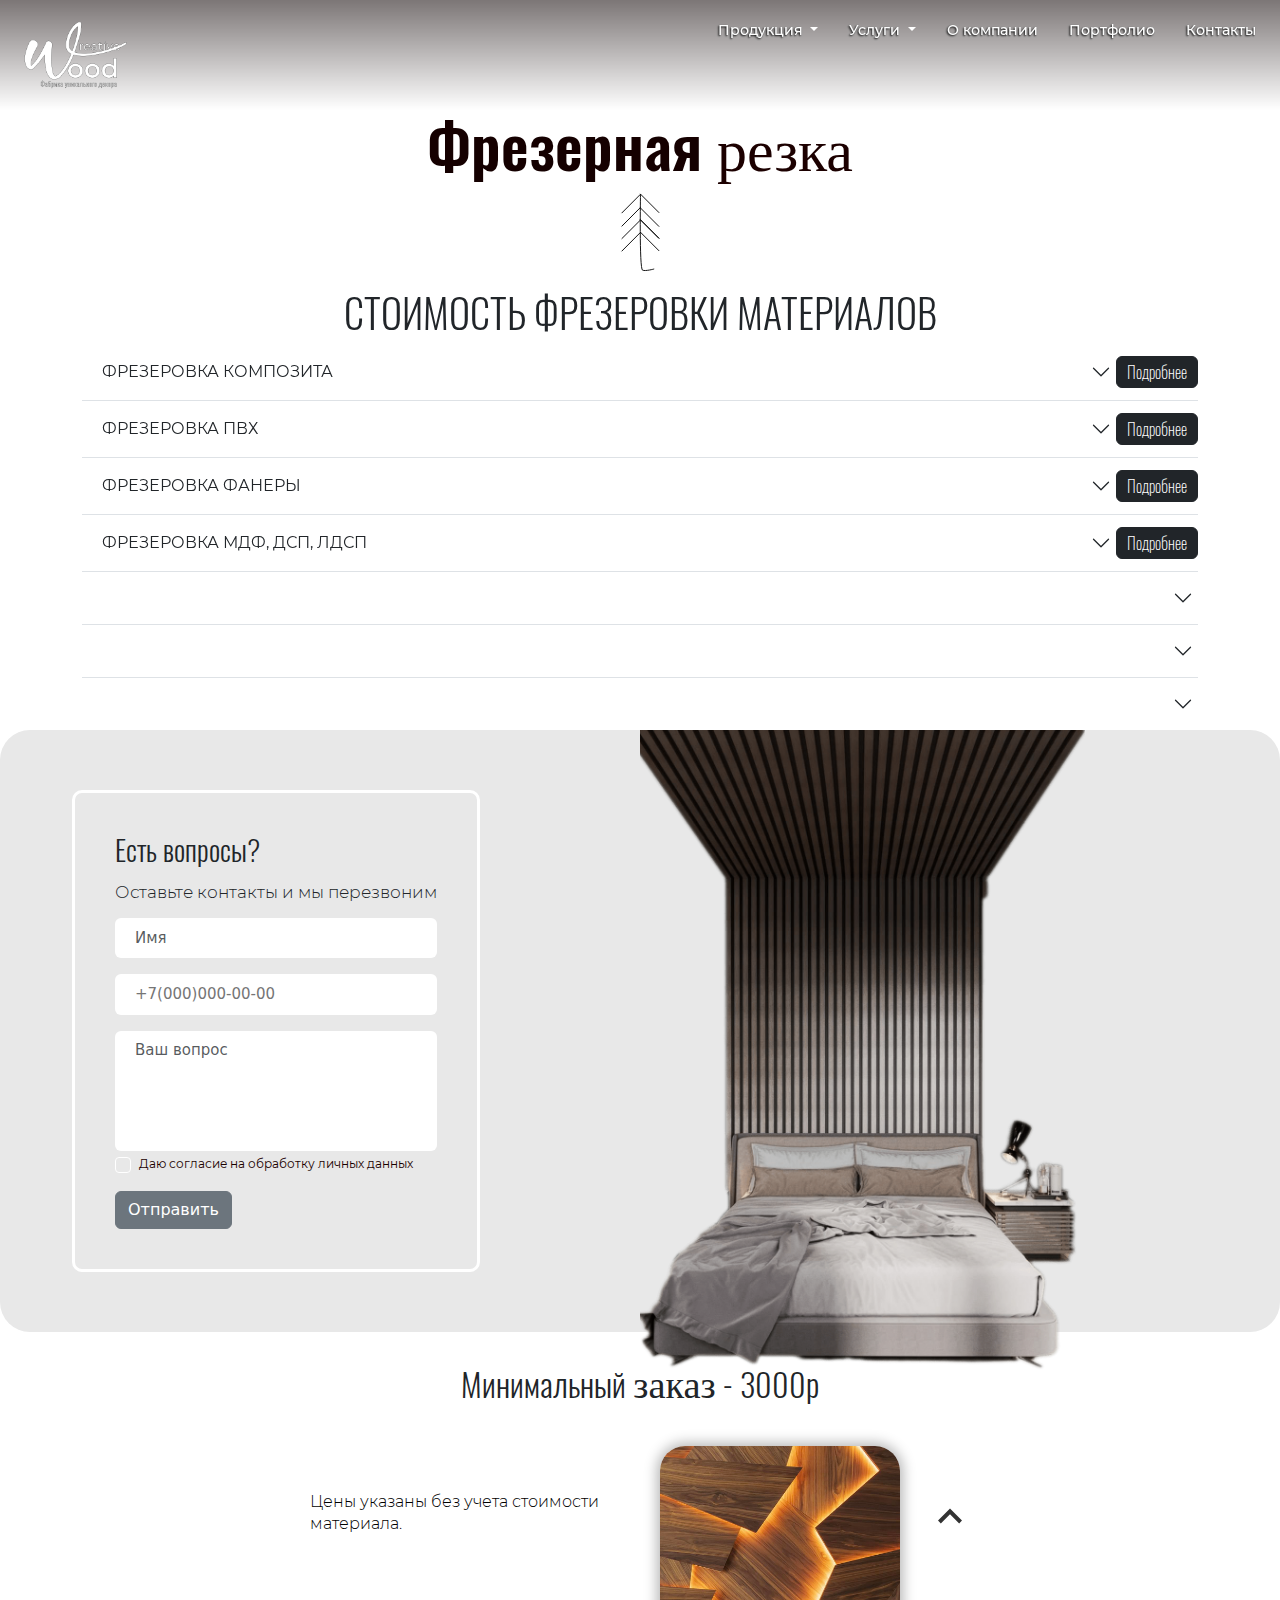
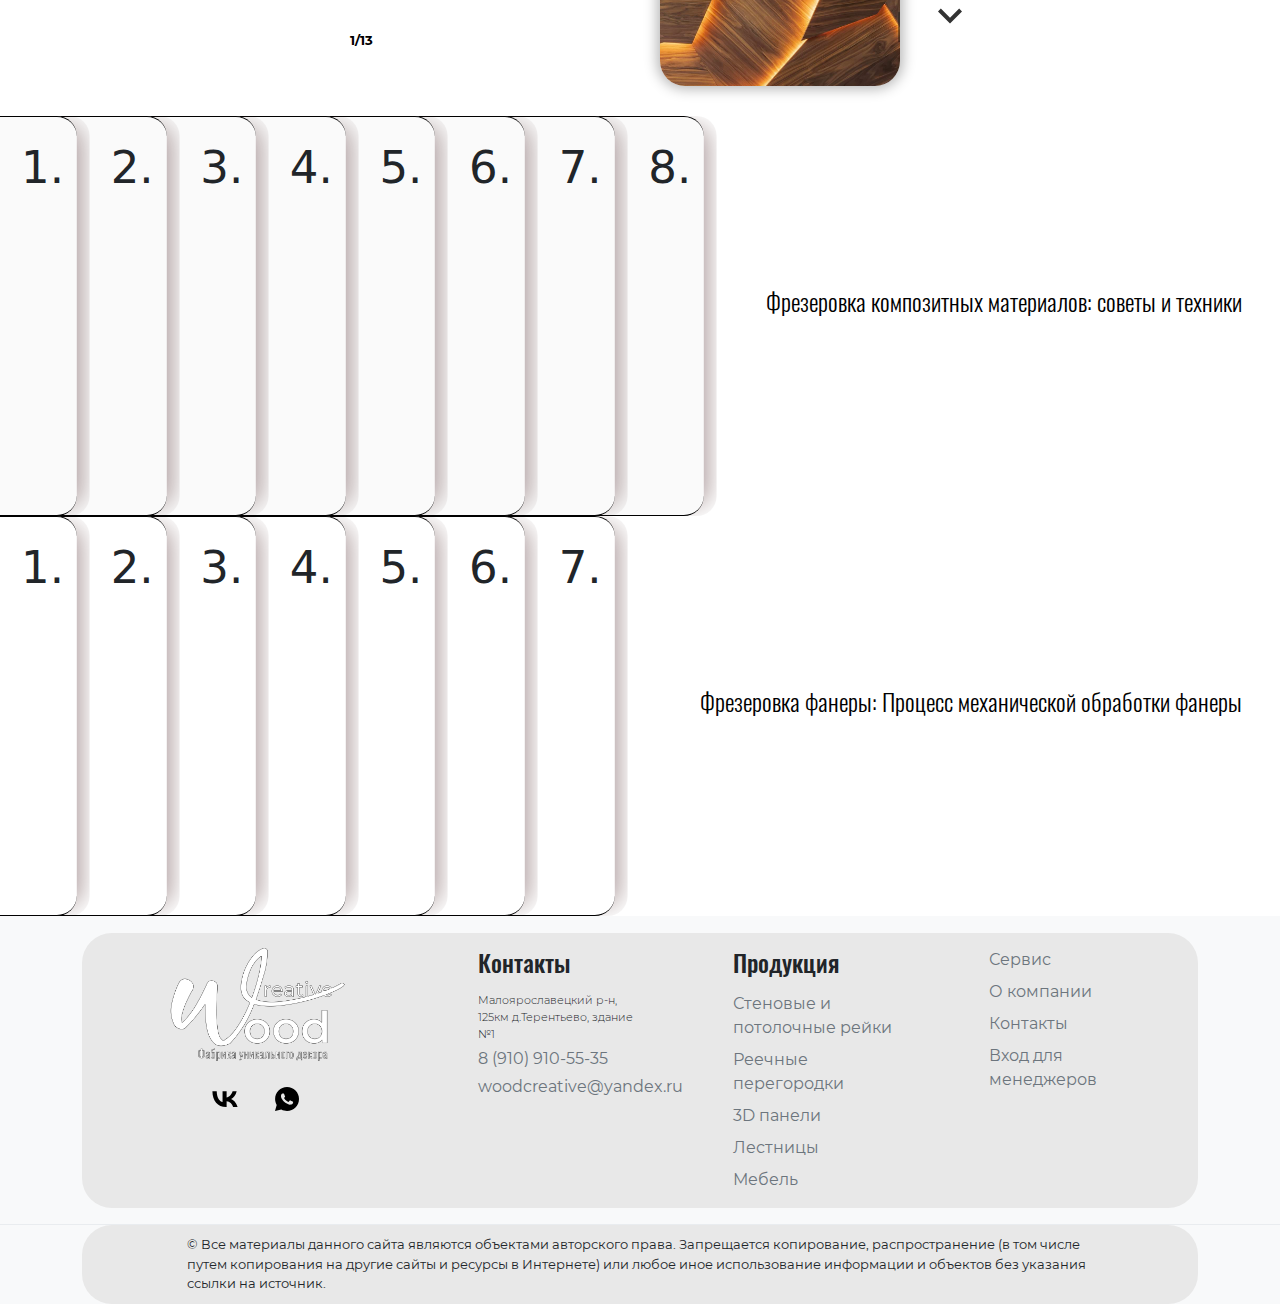
<file: page7.html>
<!DOCTYPE html>
<html lang="ru">
  <head>
    <meta charset="UTF-8" />
    <meta http-equiv="X-UA-Compatible" content="IE=edge" />
    <meta name="viewport" content="width=device-width, initial-scale=1.0" />
    <link rel="preload" href="fonts/Montserrat-Light.woff" as="font" type="font/woff" crossorigin="true">
    <link rel="preload" href="fonts/Montserrat-MediumItalic.woff" as="font" type="font/woff" crossorigin="true">
    <link rel="preload" href="fonts/Montserrat-Thin.woff" as="font" type="font/woff" crossorigin="true">
    <link rel="preload" href="fonts/Montserrat-ExtraLightItalic.woff" as="font" type="font/woff" crossorigin="true">
    <link rel="preload" href="fonts/Montserrat-BoldItalic.woff" as="font" type="font/woff" crossorigin="true">
    <link rel="preload" href="fonts/Montserrat-SemiBold.woff" as="font" type="font/woff" crossorigin="true">
    <link rel="preload" href="fonts/Montserrat-ExtraLight.woff" as="font" type="font/woff" crossorigin="true">
    <link rel="preload" href="fonts/Montserrat-ExtraBoldItalic.woff" as="font" type="font/woff" crossorigin="true">
    <link rel="preload" href="fonts/Montserrat-Italic.woff" as="font" type="font/woff" crossorigin="true">
    <link rel="preload" href="fonts/Montserrat-Bold.woff" as="font" type="font/woff" crossorigin="true">
    <link rel="preload" href="fonts/Montserrat-LightItalic.woff" as="font" type="font/woff" crossorigin="true">
    <link rel="preload" href="fonts/Montserrat-BlackItalic.woff" as="font" type="font/woff" crossorigin="true">
    <link rel="preload" href="fonts/Montserrat-SemiBoldItalic.woff" as="font" type="font/woff" crossorigin="true">
    <link rel="preload" href="fonts/Montserrat-Regular.woff" as="font" type="font/woff" crossorigin="true">
    <link rel="preload" href="fonts/Montserrat-Medium.woff" as="font" type="font/woff" crossorigin="true">
    <link rel="preload" href="fonts/Montserrat-ExtraBold.woff" as="font" type="font/woff" crossorigin="true">
    <link rel="preload" href="fonts/Montserrat-Black.woff" as="font" type="font/woff" crossorigin="true">
    <link rel="preload" href="fonts/Montserrat-ThinItalic.woff" as="font" type="font/woff" crossorigin="true">
    <link rel="preload" href="fonts/mr_hamiltoneg.woff2" as="font" type="font/woff2" crossorigin="true">
    <link rel="preload" href="fonts/mr_hamiltoneg.woff" as="font" type="font/woff" crossorigin="true">
    <link rel="preload" href="fonts/Oswald-SemiBold.woff" as="font" type="font/woff" crossorigin="true">
    <link rel="preload" href="fonts/Oswald-ExtraLight.woff" as="font" type="font/woff" crossorigin="true">
    <link rel="preload" href="fonts/Oswald-Light.woff" as="font" type="font/woff" crossorigin="true">
    <link rel="preload" href="fonts/Oswald-Bold.woff" as="font" type="font/woff" crossorigin="true">
    <link rel="preload" href="fonts/Oswald-Regular.woff" as="font" type="font/woff" crossorigin="true">
    <link rel="preload" href="fonts/Oswald-Medium.woff" as="font" type="font/woff" crossorigin="true">
    <link href="index.css" rel="stylesheet" />
    <title>Фрезерная резка</title>
  </head>
  <body>
    <div class="page7-header">
  <!-- <div class="bg-page7-header"></div> -->
  <!-- <img class="bg-page2-header" src="assets/header2Bg.jpg" alt="" /> -->
  <div class="menuNav">
  <nav class="navbar navbar-expand-md navbar-light fixed-top">
    <a class="navbar-brand" href="./index.html">
      <img src="assets/logo3.png" alt="" width="150" height="200" />
    </a>
    <!-- Триггер для offcanvas меню -->
    <button class="navbar-toggler" type="button" id="burgerButton">
      <input
        data-bs-toggle="offcanvas"
        data-bs-target="#offcanvasNavbar"
        aria-controls="offcanvasNavbar"
        aria-label="Переключатель навигации"
        type="checkbox"
        role="button"
        class="menu-burger navbar-toggler-icon"
        id="menuToggleBtn"
      />
    </button>

    <!-- Боковая панель offcanvas -->
    <div
      class="offcanvas offcanvas-start"
      tabindex="-1"
      id="offcanvasNavbar"
      aria-labelledby="offcanvasNavbarLabel"
    >
      <div class="offcanvas-header">
        <!-- <h5 class="offcanvas-title" id="offcanvasNavbarLabel">Меню</h5> -->
        <button
          type="button"
          class="btn-close"
          data-bs-dismiss="offcanvas"
          aria-label="Close"
        ></button>
      </div>
      <div class="offcanvas-body">
        <!-- Ваше меню -->
        <ul
          id="navbarNav"
          class="navbar-nav justify-content-end flex-grow-1 pe-3"
        >
          <li class="nav-item dropdown">
            <a
              class="nav-link menu-hover dropdown-toggle"
              href="#"
              id="navbarDropdown"
              role="button"
              data-bs-toggle="dropdown"
              aria-expanded="false"
            >
              Продукция
            </a>
            <ul
              class="dropdown-menu"
              data-bs-popper="none"
              aria-labelledby="navbarDropdown"
            >
              <li>
                <a class="dropdown-item" href="./page2.html"
                  >Стеновые и потолочные рейки</a
                >
              </li>
              <li>
                <a class="dropdown-item" href="./page3.html"
                  >Реечные перегородки</a
                >
              </li>
              <!-- <li><hr class="dropdown-divider" /></li> -->
              <li>
                <a class="dropdown-item" href="./page4.html">3D панели</a>
              </li>
              <li><a class="dropdown-item" href="./page5.html">Лестницы</a></li>
              <li><a class="dropdown-item" href="./page6.html">Мебель</a></li>
            </ul>
          </li>
          <li class="nav-item dropdown">
            <a
              class="nav-link menu-hover dropdown-toggle"
              href="#"
              id="navbarDropdown"
              role="button"
              data-bs-toggle="dropdown"
              aria-expanded="false"
            >
              Услуги
            </a>
            <ul class="dropdown-menu" aria-labelledby="navbarDropdown">
              <li>
                <a class="dropdown-item" href="./page7.html">Фрезерная резка</a>
              </li>
              <li>
                <a class="dropdown-item" href="./page8.html">Кромкооблицовка</a>
              </li>
              <li><a class="dropdown-item" href="./page9.html">Сервис</a></li>
            </ul>
          </li>
          <li class="nav-item">
            <a
              class="nav-link menu-hover"
              aria-current="page"
              href="./page10.html"
              >О компании</a
            >
          </li>
          <li class="nav-item">
            <a class="nav-link menu-hover" href="./page12.html">Портфолио</a>
          </li>
          <li class="nav-item">
            <a class="nav-link menu-hover" href="./page11.html">Контакты</a>
          </li>
        </ul>
      </div>
    </div>
  </nav>
</div>
  <!-- <div class="gradient-bg"></div> -->
  <div class="services-title">
    <div id="services-title-h1" class="services-title-h1">
      Фрезерная <span>резка</span>
    </div>
  </div>
</div>
    <div id="header-table-page-id" class="header-table-page">
  <div id="header-img-page-id" class="header-img-page adaptiv"></div>
  <div class="container">
    <div class="container intro">
  <div class="tree-svg animation-svg">
    <?xml version="1.0" encoding="utf-8"?>
    <svg
      version="1.1"
      id="Layer_1"
      xmlns="http://www.w3.org/2000/svg"
      xmlns:xlink="http://www.w3.org/1999/xlink"
      width="45"
      height="80"
      x="0px"
      y="0px"
      viewBox="0 0 45 87"
      style="enable-background: new 0 0 45 87"
      xml:space="preserve"
    >
      <style type="text/css">
        .st0 {
          fill: none;
          stroke: #000000;
          stroke-miterlimit: 10;
        }
      </style>
      <g>
        <path
          class="st0"
          d="M22.5,2.5c0,0-1.4,80.7,2.2,82.5c2.9,1.4,12.7-1.3,12.7-1.3"
        />
        <line class="st0" x1="22.2" y1="2" x2="42.8" y2="22.6" />
        <line class="st0" x1="22.2" y1="17.1" x2="42.8" y2="37.7" />
        <line class="st0" x1="22.2" y1="30.1" x2="42.8" y2="50.7" />
        <line class="st0" x1="22.2" y1="29.9" x2="42.8" y2="50.5" />
        <line class="st0" x1="22.2" y1="43.5" x2="42.8" y2="64.1" />
        <line class="st0" x1="22.5" y1="2.4" x2="2" y2="23" />
        <line class="st0" x1="22.5" y1="16.8" x2="2" y2="37.4" />
        <line class="st0" x1="22.5" y1="30.4" x2="2" y2="50.9" />
        <line class="st0" x1="22.5" y1="43.9" x2="2" y2="64.5" />
      </g>
    </svg>
    <!-- Интро -->
    <!-- иконка дерева с домом -->
    <!-- <?xml version="1.0" encoding="UTF-8"?>
<svg
xmlns="http://www.w3.org/2000/svg"
id="Layer_1"
data-name="Layer 1"
viewBox="0 0 28 24 "
width="51"
height="51"
>
<path
  d="M14.041,13.641l-5.448-4.264c-.644-.504-1.542-.504-2.185,0L.959,13.641c-.61,.477-.959,1.194-.959,1.969v8.391H15V15.609c0-.774-.35-1.492-.959-1.969Zm-.041,9.359H1v-7.391c0-.465,.21-.896,.576-1.182l5.448-4.264c.28-.219,.672-.219,.952,0l5.448,4.264c.366,.286,.576,.717,.576,1.182v7.391Zm-9-3h5v-5H5v5Zm1-4h3v3h-3v-3Zm11,7h5.302l-3.726-7h2.212l-4.206-7h2.795L15.339,1.406c-.339-.474-1.295-.528-1.708,.033l-3.509,6.595-.295-.231c-.169-.133-.347-.248-.53-.348L12.796,.886c.386-.555,1.021-.886,1.697-.886s1.311,.331,1.697,.886l4.854,9.114h-2.693l4.206,7h-2.315l3.726,7h-6.967v-1Z"
/>
</svg> -->
  </div>
  <div id="color-text-white" class="intro-text h1 animation-intro-text">
    Стоимость фрезеровки материалов
  </div>
</div>

    <div
      class="accordion accordion-flush table-page"
      id="accordionFlushExample"
    >
      <div class="accordion-item accordion-animahion">
        <div
          class="accordion-header accordion-header-adaptive"
          id="flush-headingOne"
        >
          <button
            id="button-table"
            class="accordion-button collapsed"
            type="button"
            data-bs-toggle="collapse"
            data-bs-target="#flush-collapseOne"
            aria-expanded="false"
            aria-controls="flush-collapseOne"
          >
            <div class="accordion-animahion-text">ФРЕЗЕРОВКА КОМПОЗИТА</div>
          </button>

          <div class="accordion-animahion-botton">
            <div id="offcanvasOne" class="offcanvasOne">
  <button
    class="btn btn-dark"
    type="button"
    data-bs-toggle="offcanvas"
    data-bs-target="#offcanvasBottom"
    aria-controls="offcanvasBottom"
  >
    Подробнее
  </button>

  <div
    class="offcanvas offcanvas-bottom"
    tabindex="-1"
    id="offcanvasBottom"
    aria-labelledby="offcanvasBottomLabel"
  >
    <div class="offcanvas-header">
      <!-- <h5 class="offcanvas-title" id="offcanvasBottomLabel">Offcanvas снизу</h5> -->
      <button
        type="button"
        class="btn-close text-reset"
        data-bs-dismiss="offcanvas"
        aria-label="Закрыть"
      ></button>
    </div>
    <div class="bg-offcanvas">
      <div class="gradient-bg"></div>
      <div class="bg-offcanvas-img">
        <div class="offcanvas-body">
          <div class="container">
            Компания WoodCreative предлагает услуги по фрезеровке композитных
            материалов, таких как
            <span>алюминиевые композитные панели и другие типы</span>
            композитов. Наша команда опытных специалистов с легкостью справится
            с выполнением самых сложных проектов, гарантируя высокое качество и
            точность изготовления деталей.
          </div>
        </div>
      </div>
    </div>
  </div>
</div>
          </div>
        </div>
        <div
          id="flush-collapseOne"
          class="accordion-collapse collapse"
          aria-labelledby="flush-headingOne"
          data-bs-parent="#accordionFlushExample"
        >
          <div class="accordion-body">
            <table class="table">
              <thead>
                <tr>
                  <th scope="col">Толщина</th>
                  <th scope="col">Стоимость руб/мп</th>
                </tr>
              </thead>
              <tbody>
                <tr>
                  <th scope="row"></th>
                  <td>< 100</td>
                  <td>100-500</td>
                  <td>500-1000+</td>
                </tr>
                <tr>
                  <th scope="row">3мм</th>
                  <td>40,0</td>
                  <td>30,0</td>
                  <td>23,0</td>
                </tr>
                <tr>
                  <th scope="row">4мм</th>
                  <td>45,0</td>
                  <td>35,0</td>
                  <td>28,0</td>
                </tr>
              </tbody>
            </table>
          </div>
        </div>
      </div>

      <div class="accordion-item accordion-animahion">
        <div
          class="accordion-header accordion-header-adaptive"
          id="flush-headingTwo"
        >
          <button
            class="accordion-button collapsed"
            type="button"
            data-bs-toggle="collapse"
            data-bs-target="#flush-collapseTwo"
            aria-expanded="false"
            aria-controls="flush-collapseTwo"
          >
            <div class="accordion-animahion-text">ФРЕЗЕРОВКА ПВХ</div>
          </button>
          <div class="accordion-animahion-botton">
            <div id="offcanvasTwo" class="offcanvasOne">
  <button
    class="btn btn-dark"
    type="button"
    data-bs-toggle="offcanvas"
    data-bs-target="#offcanvasBottom1"
    aria-controls="offcanvasBottom1"
  >
    Подробнее
  </button>

  <div
    class="offcanvas offcanvas-bottom"
    tabindex="-1"
    id="offcanvasBottom1"
    aria-labelledby="offcanvasBottomLabel"
  >
    <div class="offcanvas-header">
      <!-- <h5 class="offcanvas-title" id="offcanvasBottomLabel">Offcanvas снизу</h5> -->
      <button
        type="button"
        class="btn-close text-reset"
        data-bs-dismiss="offcanvas"
        aria-label="Закрыть"
      ></button>
    </div>
    <div class="bg-offcanvas">
      <div class="gradient-bg"></div>
      <div class="bg-offcanvas-img">
        <div class="offcanvas-body">
          <div class="container">
            Фрезеровка пластиков, таких как ПВХ, является одной из наших
            основных услуг. Мы
            <span>осуществляем резку и обработку</span> материала с высокой
            точностью, что позволяет нашим клиентам использовать готовые изделия
            в различных сферах, начиная от рекламного бизнеса и заканчивая
            строительством.
          </div>
        </div>
      </div>
    </div>
  </div>
</div>
          </div>
        </div>
        <div
          id="flush-collapseTwo"
          class="accordion-collapse collapse"
          aria-labelledby="flush-headingTwo"
          data-bs-parent="#accordionFlushExample"
        >
          <div class="accordion-body">
            <table class="table">
              <thead>
                <tr>
                  <th scope="col">Толщина</th>
                  <th scope="col">Стоимость руб/мп</th>
                </tr>
              </thead>
              <tbody>
                <tr>
                  <th scope="row"></th>
                  <td>< 100</td>
                  <td>100-500</td>
                  <td>500-1000+</td>
                </tr>
                <tr>
                  <th scope="row">до 4мм</th>
                  <td>24,0</td>
                  <td>19,0</td>
                  <td>15,0</td>
                </tr>
                <tr>
                  <th scope="row">5-6мм</th>
                  <td>28,0</td>
                  <td>23,0</td>
                  <td>18,0</td>
                </tr>
                <tr>
                  <th scope="row">8-10мм</th>
                  <td>32,0</td>
                  <td>27,0</td>
                  <td>22,0</td>
                </tr>
              </tbody>
            </table>
          </div>
        </div>
      </div>
      <div class="accordion-item accordion-animahion">
        <div
          class="accordion-header accordion-header-adaptive"
          id="flush-headingThree"
        >
          <button
            class="accordion-button collapsed"
            type="button"
            data-bs-toggle="collapse"
            data-bs-target="#flush-collapseThree"
            aria-expanded="false"
            aria-controls="flush-collapseThree"
          >
            <div class="accordion-animahion-text">ФРЕЗЕРОВКА ФАНЕРЫ</div>
          </button>
          <div class="accordion-animahion-botton">
            <div id="offcanvasThree" class="offcanvasOne">
  <button
    class="btn btn-dark"
    type="button"
    data-bs-toggle="offcanvas"
    data-bs-target="#offcanvasBottom2"
    aria-controls="offcanvasBottom2"
  >
    Подробнее
  </button>

  <div
    class="offcanvas offcanvas-bottom"
    tabindex="-1"
    id="offcanvasBottom2"
    aria-labelledby="offcanvasBottomLabel"
  >
    <div class="offcanvas-header">
      <!-- <h5 class="offcanvas-title" id="offcanvasBottomLabel">Offcanvas снизу</h5> -->
      <button
        type="button"
        class="btn-close text-reset"
        data-bs-dismiss="offcanvas"
        aria-label="Закрыть"
      ></button>
    </div>
    <div class="bg-offcanvas">
      <div class="gradient-bg"></div>
      <div class="bg-offcanvas-img">
        <div class="offcanvas-body">
          <div class="container">
            WoodCreative специализируется на фрезеровке фанеры различных пород
            древесины. Благодаря нашему
            <span>современному оборудованию и опыту мастеров</span>, мы
            гарантируем идеальную гладкость поверхности и отсутствие дефектов,
            что делает наши изделия идеальными для мебельного производства,
            декора и других применений.
          </div>
        </div>
      </div>
    </div>
  </div>
</div>
          </div>
        </div>
        <div
          id="flush-collapseThree"
          class="accordion-collapse collapse"
          aria-labelledby="flush-headingThree"
          data-bs-parent="#accordionFlushExample"
        >
          <div class="accordion-body">
            <table class="table">
              <thead>
                <tr>
                  <th scope="col">Толщина</th>
                  <th scope="col">Стоимость руб/мп</th>
                </tr>
              </thead>
              <tbody>
                <tr>
                  <th scope="row"></th>
                  <td>< 100</td>
                  <td>100-500</td>
                  <td>500-1000+</td>
                </tr>
                <tr>
                  <th scope="row">до 12мм</th>
                  <td>53,0</td>
                  <td>43,0</td>
                  <td>35,0</td>
                </tr>
                <tr>
                  <th scope="row">13-18мм</th>
                  <td>58,0</td>
                  <td>48,0</td>
                  <td>41,0</td>
                </tr>
                <tr>
                  <th scope="row">19-24мм</th>
                  <td>80,0</td>
                  <td>70,0</td>
                  <td>60,0</td>
                </tr>
              </tbody>
            </table>
          </div>
        </div>
      </div>
      <div class="accordion-item accordion-animahion">
        <div
          class="accordion-header accordion-header-adaptive"
          id="flush-headingFour"
        >
          <button
            class="accordion-button collapsed"
            type="button"
            data-bs-toggle="collapse"
            data-bs-target="#flush-collapseFour"
            aria-expanded="false"
            aria-controls="flush-collapseFour"
          >
            <div class="accordion-animahion-text">
              ФРЕЗЕРОВКА МДФ, ДСП, ЛДСП
            </div>
          </button>
          <div class="accordion-animahion-botton">
            <div id="offcanvasFour" class="offcanvasOne">
  <button
    class="btn btn-dark"
    type="button"
    data-bs-toggle="offcanvas"
    data-bs-target="#offcanvasBottom1"
    aria-controls="offcanvasBottom1"
  >
    Подробнее
  </button>

  <div
    class="offcanvas offcanvas-bottom"
    tabindex="-1"
    id="offcanvasBottom1"
    aria-labelledby="offcanvasBottomLabel"
  >
    <div class="offcanvas-header">
      <!-- <h5 class="offcanvas-title" id="offcanvasBottomLabel">Offcanvas снизу</h5> -->
      <button
        type="button"
        class="btn-close text-reset"
        data-bs-dismiss="offcanvas"
        aria-label="Закрыть"
      ></button>
    </div>
    <div class="bg-offcanvas">
      <div class="gradient-bg"></div>
      <div class="bg-offcanvas-img">
        <div class="offcanvas-body">
          <div class="container">
            Фрезеровка пластиков, таких как ПВХ, является одной из наших
            основных услуг. Мы
            <span>осуществляем резку и обработку</span> материала с высокой
            точностью, что позволяет нашим клиентам использовать готовые изделия
            в различных сферах, начиная от рекламного бизнеса и заканчивая
            строительством.
          </div>
        </div>
      </div>
    </div>
  </div>
</div>
          </div>
        </div>
        <div
          id="flush-collapseFour"
          class="accordion-collapse collapse"
          aria-labelledby="flush-headingFour"
          data-bs-parent="#accordionFlushExample"
        >
          <div class="accordion-body">
            <table class="table">
              <thead>
                <tr>
                  <th scope="col">Толщина</th>
                  <th scope="col">Стоимость руб/мп</th>
                </tr>
              </thead>
              <tbody>
                <tr>
                  <th scope="row"></th>
                  <td>< 100</td>
                  <td>100-500</td>
                  <td>500-1000+</td>
                </tr>
                <tr>
                  <th scope="row">до 10мм</th>
                  <td>41,0</td>
                  <td>31,0</td>
                  <td>24,0</td>
                </tr>
                <tr>
                  <th scope="row">12-16мм</th>
                  <td>53,0</td>
                  <td>43,0</td>
                  <td>33,0</td>
                </tr>
                <tr>
                  <th scope="row">17-18мм</th>
                  <td>65,0</td>
                  <td>55,0</td>
                  <td>43,0</td>
                </tr>
              </tbody>
            </table>
          </div>
        </div>
      </div>
      <div class="accordion-item accordion-animahion">
        <h2 class="accordion-header" id="flush-headingFife">
          <button
            class="accordion-button collapsed"
            type="button"
            data-bs-toggle="collapse"
            data-bs-target="#flush-collapseFife"
            aria-expanded="false"
            aria-controls="flush-collapseFife"
          >
            <div class="accordion-animahion-text">
              ПРЯМОЛИНЕЙНАЯ НАКЛЕЙКА КРОМКИ, ШПОН 0,6ММ
            </div>
          </button>
        </h2>
        <div
          id="flush-collapseFife"
          class="accordion-collapse collapse"
          aria-labelledby="flush-headingFife"
          data-bs-parent="#accordionFlushExample"
        >
          <div class="accordion-body">
            <table class="table">
              <thead>
                <tr>
                  <th scope="col">Размер</th>
                  <th scope="col">Стоимость руб/мп</th>
                </tr>
              </thead>
              <tbody>
                <tr>
                  <th scope="row"></th>
                  <td>Работа</td>
                  <td>Кромка дуб</td>
                  <td>Кромка ам. орех</td>
                </tr>
                <tr>
                  <th scope="row">10-10</th>
                  <td>50,0</td>
                  <td>30,0</td>
                  <td>40,0</td>
                </tr>
                <tr>
                  <th scope="row">20-32</th>
                  <td>60,0</td>
                  <td>45,0</td>
                  <td>55,0</td>
                </tr>
                <tr>
                  <th scope="row">33-55</th>
                  <td>70,0</td>
                  <td>60,0</td>
                  <td>75,0</td>
                </tr>
              </tbody>
            </table>
          </div>
          <div class="dop-table-text">
            <div class="page-content page-container" id="page-content">
              <div class="col-lg-6">
                <div class="timeline p-2 block">
                  <div class="tl-item active">
                    <div class="tl-dot b-warning"></div>
                    <div class="tl-content">
                      <div class="">
                        Минимальная длина заготовки 100мм, ширина 40мм
                      </div>
                      <div class="tl-date text-muted mt-1"></div>
                    </div>
                  </div>
                  <div class="tl-item">
                    <div class="tl-dot b-primary"></div>
                    <div class="tl-content">
                      <div class="">Упаковка рассчитывается индивидуально</div>
                      <div class="tl-date text-muted mt-1"></div>
                    </div>
                  </div>
                </div>
              </div>
            </div>
          </div>
        </div>
      </div>
      <div class="accordion-item accordion-animahion">
        <h2 class="accordion-header" id="flush-headingSix">
          <button
            class="accordion-button collapsed"
            type="button"
            data-bs-toggle="collapse"
            data-bs-target="#flush-collapseSix"
            aria-expanded="false"
            aria-controls="flush-collapseSix"
          >
            <div class="accordion-animahion-text">3D ФРЕЗЕРОВКА</div>
          </button>
        </h2>
        <div
          id="flush-collapseSix"
          class="accordion-collapse collapse"
          aria-labelledby="flush-headingSix"
          data-bs-parent="#accordionFlushExample"
        >
          <div class="accordion-body"><div class="page-content page-container" id="page-content">
  <div class="col-lg-6">
    <p class="dop-table-text-title">
      Стоимость 3d фрезеровки: каждый заказ рассчитывается индивидуально. На
      стоимость 3d фрезеровки влияют несколько параметров:
    </p>
    <div class="timeline p-2 block mb-2">
      <div class="tl-item active">
        <div class="tl-dot b-warning"></div>
        <div class="tl-content">
          <div class="dop-table-text">Материал детали.</div>
          <div class="tl-date text-muted mt-1"></div>
        </div>
      </div>
      <div class="tl-item">
        <div class="tl-dot b-primary"></div>
        <div class="tl-content">
          <div class="dop-table-text">
            Площадь детали в квадратных дециметрах.
          </div>
          <div class="tl-date text-muted mt-1"></div>
        </div>
      </div>
      <div class="tl-item">
        <div class="tl-dot b-danger"></div>
        <div class="tl-content">
          <div class="dop-table-text">
            <!-- Thanks to <a href="#" data-abc="true">@apple</a>, for iphone 7 -->
            Высота рельефа.
          </div>
          <div class="tl-date text-muted mt-1"></div>
        </div>
      </div>
      <div class="tl-item">
        <div class="tl-dot b-danger"></div>
        <div class="tl-content">
          <div class="dop-table-text">
            Форма и количество фрез, сложность программ.
          </div>
          <div class="tl-date text-muted mt-1"></div>
        </div>
      </div>
      <div class="tl-item">
        <div class="tl-dot b-warning"></div>
        <div class="tl-content">
          <div class="dop-table-text">Количество изделий (серия)</div>
          <div class="tl-date text-muted mt-1"></div>
        </div>
      </div>
      <div class="tl-item active">
        <div class="tl-dot b-warning"></div>
        <div class="tl-content">
          <div class="dop-table-text">
            Средняя стоимость составляет от 800 до 1400 ₽ дм2
          </div>
          <div class="tl-date text-muted mt-1"></div>
        </div>
      </div>
    </div>
  </div>
</div>
</div>
        </div>
      </div>
      <div class="accordion-item accordion-animahion">
        <h2 class="accordion-header" id="flush-headingSeven">
          <button
            class="accordion-button collapsed"
            type="button"
            data-bs-toggle="collapse"
            data-bs-target="#flush-collapseSeven"
            aria-expanded="false"
            aria-controls="flush-collapseSeven"
          >
            <div class="accordion-animahion-text">
              ФРЕЗЕРОВКА ПАЗА ДЛЯ КРЕПЕЖА РЕЙКИ
            </div>
          </button>
        </h2>
        <div
          id="flush-collapseSeven"
          class="accordion-collapse collapse"
          aria-labelledby="flush-headingSeven"
          data-bs-parent="#accordionFlushExample"
        >
          <div class="accordion-body">
            <table class="table">
              <thead>
                <tr>
                  <th scope="col">Фреза, мм</th>
                  <th scope="col">Грубина, мм</th>
                  <th scope="col">Стоимость руб/мп</th>
                </tr>
              </thead>
              <tbody>
                <tr>
                  <td>20</td>
                  <td>17-18</td>
                  <td>50</td>
                </tr>
              </tbody>
            </table>
          </div>
        </div>
      </div>
    </div>
  </div>
</div>
    <div class="form-body">
  <div class="row">
    <div class="form-holder">
      <div class="form-content">
        <div class="form-items">
          <h3>Есть вопросы?</h3>
          <p>Оставьте контакты и мы перезвоним</p>
          <form class="requires-validation" novalidate>
            <div class="col-md-12">
              <input
                class="form-control"
                type="text"
                name="name"
                placeholder="Имя"
                required
              />
              <div class="valid-feedback">Готово!</div>
              <div class="invalid-feedback">Введите корректное имя!</div>
            </div>
            <div class="col-md-12">
              <input
                data-rule-required="true"
                data-rule-minlength="10"
                class="phone-input"
                id="phone"
                type="phone"
                id="phone"
                name="phone"
                data-msg="Введите номер телефона"
                placeholder="+7(000)000-00-00"
                required
              />
              <div class="valid-feedback">Готово!</div>
              <div class="invalid-feedback">Введите корректный номер!</div>
            </div>
            <div class="col-md-12">
              <textarea
                class="form-control question-input"
                type="text"
                name="text"
                placeholder="Ваш вопрос"
                required
              ></textarea>
              <div class="valid-feedback">Готово!</div>
              <div class="invalid-feedback">Вопрос не задан!</div>
            </div>
            <div class="form-check">
              <input
                class="form-check-input"
                type="checkbox"
                value=""
                id="invalidCheck"
                required
              />
              <label class="form-check-label"
                >Даю согласие на обработку личных данных
              </label>
              <div class="invalid-feedback">Вы не дали согласия!</div>
            </div>
            <div class="form-button mt-3">
              <button
                id="submit"
                type="submit"
                class="btn btn-secondary btn-send"
              >
                Отправить
              </button>
            </div>
          </form>
        </div>
      </div>
    </div>
  </div>
  <div class="img-bg-form"></div>
</div>
    <div class="container">
  <div class="priceMin">
    <div class="priceMin-title h2">Минимальный <span>заказ</span> - 3000р</div>
  </div>
</div>
    <div class="points">
  <div id="carousel-wrapper">
    <div id="menu">
      <div id="current-option">
        <span
          id="current-option-text1"
          data-previous-text=""
          data-next-text=""
        ></span>
        <span
          id="current-option-text2"
          data-previous-text=""
          data-next-text=""
        ></span>
      </div>

      <button id="previous-option"></button>
      <button id="next-option"></button>
    </div>
    <div id="image"></div>
  </div>
</div>
    <div class="lineBar">
  <!-- <a
    href="https://youtu.be/WuE_w_sLTSY"
    target="_blank"
    data-keyframers-credit
    style="color: #fff"
  ></a> -->
  <!-- <script src="https://codepen.io/shshaw/pen/QmZYMG.js"></script> -->
  <nav class="bar-navigation">
    <div class="lineBar-number">1.</div>

    <div class="bar-name h4">
      Фрезеровка композитных материалов: советы и техники
    </div>
    <ul class="nav-list" style="--total: 12">
      <li class="nav-item" style="--i: 0; --color: var(--color-1)" tabindex="1">
        <div class="bar-content">
          <div class="bar-title h4">Вступление</div>
          <div class="bar-text">
            В современном мире деревянные изделия и строительство стали все
            более разнообразными, и инженеры и столяры сталкиваются с множеством
            новых материалов. Одним из таких материалов являются композиты,
            которые представляют собой смесь различных материалов, что
            обеспечивает им уникальные характеристики и свойства. Работая в этой
            области, я собрал множество советов и стратегий по фрезеровке
            композитных материалов, которыми хотел бы поделиться в этой статье.
          </div>
        </div>
      </li>
      <li class="nav-item" style="--i: 1; --color: var(--color-2)" tabindex="2">
        <div class="bar-content">
          <div class="bar-title h4">Подбор инструмента</div>
          <div class="bar-text">
            Выбор правильного инструмента для фрезеровки композитов крайне
            важен. Рекомендуется использовать карбидные фрезы с алмазным
            покрытием, поскольку они предлагают лучшую износостойкость и
            производительность. Твердосплавные фрезы также подходят, однако их
            срок службы может быть меньше, особенно при обработке абразивных
            композитов.
          </div>
        </div>
      </li>
      <li class="nav-item" style="--i: 2; --color: var(--color-1)" tabindex="3">
        <div class="bar-content">
          <div class="bar-title h4">Скорость и подача</div>
          <div class="bar-text">
            Скорость и подача фрезы при обработке композитов являются
            критическими параметрами. Важно найти оптимальные значения, чтобы
            избежать преждевременного износа инструмента и получить качественные
            поверхности. Рекомендуется начинать с низкой скорости и подачи, а
            затем постепенно увеличивать их, основываясь на полученных
            результатах и состоянии инструмента.
          </div>
        </div>
      </li>
      <li class="nav-item" style="--i: 3; --color: var(--color-2)" tabindex="4">
        <div class="bar-content">
          <div class="bar-title h4">Охлаждение</div>
          <div class="bar-text">
            Охлаждение важно для продления срока службы инструмента и
            предотвращения перегрева композита. Использование сжатого воздуха
            или туманной смазки может помочь снизить температуру и уменьшить
            образование пыли при фрезеровке.
          </div>
        </div>
      </li>
      <li class="nav-item" style="--i: 4; --color: var(--color-1)" tabindex="5">
        <div class="bar-content">
          <div class="bar-title h4">Стратегии фрезерования</div>
          <div class="bar-text">
            При фрезеровке композитных материалов следует использовать
            стратегии, которые уменьшают нагрузку на инструмент и материал.
            Рекомендуется использовать постепенное погружение и подходы с малой
            глубиной резания для снижения риска образования трещин и повреждения
            композита. Использование спиралевидного резания также может снизить
            нагрузку на инструмент и уменьшить вибрации.
          </div>
        </div>
      </li>
      <li class="nav-item" style="--i: 5; --color: var(--color-2)" tabindex="6">
        <div class="bar-content">
          <div class="bar-title h4">Контроль пыли</div>
          <div class="bar-text">
            Композитные материалы образуют много пыли при фрезеровке, и это
            может негативно сказаться на качестве поверхности и здоровье
            рабочих. Использование пылеудаления и аспирации, а также локальных
            вытяжных устройств, является обязательным для обеспечения
            безопасности и качества работ.
          </div>
        </div>
      </li>
      <li class="nav-item" style="--i: 6; --color: var(--color-1)" tabindex="7">
        <div class="bar-content">
          <div class="bar-title h4">Обработка кромок</div>
          <div class="bar-text">
            Кромки композитных материалов могут быть хрупкими и подвержены
            сколам. Для получения аккуратных кромок рекомендуется использовать
            специальные фрезы для обработки кромок или ручные инструменты, такие
            как ножовки или напильники.
          </div>
        </div>
      </li>
      <li class="nav-item" style="--i: 7; --color: var(--color-2)" tabindex="8">
        <div class="bar-content">
          <div class="bar-title h4">Заключение</div>
          <div class="bar-text">
            Фрезеровка композитных материалов является сложным и тонким
            процессом, требующим определенных навыков и знаний. Следуя
            приведенным выше советам и рекомендациям, вы сможете успешно
            работать с этими материалами, сохраняя при этом качество изделий и
            продлевая срок службы инструментов. Постоянное обучение и опыт
            работы в области деревянных изделий, позволяют мне делиться этими
            знаниями и помогать коллегам в их проектах.
          </div>
        </div>
      </li>
    </ul>
  </nav>
  <div class="btn-mobil-more">
    <div
      class="modal fade"
      id="exampleModalToggle"
      aria-hidden="true"
      aria-labelledby="exampleModalToggleLabel"
      tabindex="-1"
    >
      <div class="modal-dialog modal-dialog-centered">
        <div class="modal-content">
          <div class="modal-header">
            <h5 class="modal-title" id="exampleModalToggleLabel">Вступление</h5>
            <button
              type="button"
              class="btn-close"
              data-bs-dismiss="modal"
              aria-label="Close"
            ></button>
          </div>
          <div class="modal-body">
            В современном мире деревянные изделия и строительство стали все
            более разнообразными, и инженеры и столяры сталкиваются с множеством
            новых материалов. Одним из таких материалов являются композиты,
            которые представляют собой смесь различных материалов, что
            обеспечивает им уникальные характеристики и свойства. Работая в этой
            области, я собрал множество советов и стратегий по фрезеровке
            композитных материалов, которыми хотел бы поделиться в этой статье.
          </div>
          <div class="modal-footer">
            <button
              class="btn btn-primary"
              data-bs-target="#exampleModalToggle2"
              data-bs-toggle="modal"
              data-bs-dismiss="modal"
            >
              1/8
            </button>
          </div>
        </div>
      </div>
    </div>
    <div
      class="modal fade"
      id="exampleModalToggle2"
      aria-hidden="true"
      aria-labelledby="exampleModalToggleLabel2"
      tabindex="-1"
    >
      <div class="modal-dialog modal-dialog-centered">
        <div class="modal-content">
          <div class="modal-header">
            <h5 class="modal-title" id="exampleModalToggleLabel2">
              Подбор инструмента
            </h5>
            <button
              type="button"
              class="btn-close"
              data-bs-dismiss="modal"
              aria-label="Close"
            ></button>
          </div>
          <div class="modal-body">
            Выбор правильного инструмента для фрезеровки композитов крайне
            важен. Рекомендуется использовать карбидные фрезы с алмазным
            покрытием, поскольку они предлагают лучшую износостойкость и
            производительность. Твердосплавные фрезы также подходят, однако их
            срок службы может быть меньше, особенно при обработке абразивных
            композитов.
          </div>
          <div class="modal-footer">
            <button
              class="btn btn-primary"
              data-bs-target="#exampleModalToggle"
              data-bs-toggle="modal"
              data-bs-dismiss="modal"
            >
              назад
            </button>
            <button
              class="btn btn-primary"
              data-bs-target="#exampleModalToggle3"
              data-bs-toggle="modal"
              data-bs-dismiss="modal"
            >
              2/8
            </button>
          </div>
        </div>
      </div>
    </div>
    <div
      class="modal fade"
      id="exampleModalToggle3"
      aria-hidden="true"
      aria-labelledby="exampleModalToggleLabel3"
      tabindex="-1"
    >
      <div class="modal-dialog modal-dialog-centered">
        <div class="modal-content">
          <div class="modal-header">
            <h5 class="modal-title" id="exampleModalToggleLabel3">
              Скорость и подача
            </h5>
            <button
              type="button"
              class="btn-close"
              data-bs-dismiss="modal"
              aria-label="Close"
            ></button>
          </div>
          <div class="modal-body">
            Скорость и подача фрезы при обработке композитов являются
            критическими параметрами. Важно найти оптимальные значения, чтобы
            избежать преждевременного износа инструмента и получить качественные
            поверхности. Рекомендуется начинать с низкой скорости и подачи, а
            затем постепенно увеличивать их, основываясь на полученных
            результатах и состоянии инструмента.
          </div>
          <div class="modal-footer">
            <button
              class="btn btn-primary"
              data-bs-target="#exampleModalToggle2"
              data-bs-toggle="modal"
              data-bs-dismiss="modal"
            >
              назад
            </button>
            <button
              class="btn btn-primary"
              data-bs-target="#exampleModalToggle4"
              data-bs-toggle="modal"
              data-bs-dismiss="modal"
            >
              3/8
            </button>
          </div>
        </div>
      </div>
    </div>
    <div
      class="modal fade"
      id="exampleModalToggle4"
      aria-hidden="true"
      aria-labelledby="exampleModalToggleLabel4"
      tabindex="-1"
    >
      <div class="modal-dialog modal-dialog-centered">
        <div class="modal-content">
          <div class="modal-header">
            <h5 class="modal-title" id="exampleModalToggleLabel4">
              Охлаждение
            </h5>
            <button
              type="button"
              class="btn-close"
              data-bs-dismiss="modal"
              aria-label="Close"
            ></button>
          </div>
          <div class="modal-body">
            Охлаждение важно для продления срока службы инструмента и
            предотвращения перегрева композита. Использование сжатого воздуха
            или туманной смазки может помочь снизить температуру и уменьшить
            образование пыли при фрезеровке.
          </div>
          <div class="modal-footer">
            <button
              class="btn btn-primary"
              data-bs-target="#exampleModalToggle3"
              data-bs-toggle="modal"
              data-bs-dismiss="modal"
            >
              назад
            </button>
            <button
              class="btn btn-primary"
              data-bs-target="#exampleModalToggle5"
              data-bs-toggle="modal"
              data-bs-dismiss="modal"
            >
              4/8
            </button>
          </div>
        </div>
      </div>
    </div>
    <div
      class="modal fade"
      id="exampleModalToggle5"
      aria-hidden="true"
      aria-labelledby="exampleModalToggleLabel5"
      tabindex="-1"
    >
      <div class="modal-dialog modal-dialog-centered">
        <div class="modal-content">
          <div class="modal-header">
            <h5 class="modal-title" id="exampleModalToggleLabel5">
              Стратегии фрезерования
            </h5>
            <button
              type="button"
              class="btn-close"
              data-bs-dismiss="modal"
              aria-label="Close"
            ></button>
          </div>
          <div class="modal-body">
            При фрезеровке композитных материалов следует использовать
            стратегии, которые уменьшают нагрузку на инструмент и материал.
            Рекомендуется использовать постепенное погружение и подходы с малой
            глубиной резания для снижения риска образования трещин и повреждения
            композита. Использование спиралевидного резания также может снизить
            нагрузку на инструмент и уменьшить вибрации.
          </div>
          <div class="modal-footer">
            <button
              class="btn btn-primary"
              data-bs-target="#exampleModalToggle4"
              data-bs-toggle="modal"
              data-bs-dismiss="modal"
            >
              назад
            </button>
            <button
              class="btn btn-primary"
              data-bs-target="#exampleModalToggle6"
              data-bs-toggle="modal"
              data-bs-dismiss="modal"
            >
              5/8
            </button>
          </div>
        </div>
      </div>
    </div>
    <div
      class="modal fade"
      id="exampleModalToggle6"
      aria-hidden="true"
      aria-labelledby="exampleModalToggleLabel6"
      tabindex="-1"
    >
      <div class="modal-dialog modal-dialog-centered">
        <div class="modal-content">
          <div class="modal-header">
            <h5 class="modal-title" id="exampleModalToggleLabel6">
              Контроль пыли
            </h5>
            <button
              type="button"
              class="btn-close"
              data-bs-dismiss="modal"
              aria-label="Close"
            ></button>
          </div>
          <div class="modal-body">
            Композитные материалы образуют много пыли при фрезеровке, и это
            может негативно сказаться на качестве поверхности и здоровье
            рабочих. Использование пылеудаления и аспирации, а также локальных
            вытяжных устройств, является обязательным для обеспечения
            безопасности и качества работ.
          </div>
          <div class="modal-footer">
            <button
              class="btn btn-primary"
              data-bs-target="#exampleModalToggle5"
              data-bs-toggle="modal"
              data-bs-dismiss="modal"
            >
              назад
            </button>
            <button
              class="btn btn-primary"
              data-bs-target="#exampleModalToggle7"
              data-bs-toggle="modal"
              data-bs-dismiss="modal"
            >
              6/8
            </button>
          </div>
        </div>
      </div>
    </div>
    <div
      class="modal fade"
      id="exampleModalToggle7"
      aria-hidden="true"
      aria-labelledby="exampleModalToggleLabel7"
      tabindex="-1"
    >
      <div class="modal-dialog modal-dialog-centered">
        <div class="modal-content">
          <div class="modal-header">
            <h5 class="modal-title" id="exampleModalToggleLabel7">
              Обработка кромок
            </h5>
            <button
              type="button"
              class="btn-close"
              data-bs-dismiss="modal"
              aria-label="Close"
            ></button>
          </div>
          <div class="modal-body">
            Кромки композитных материалов могут быть хрупкими и подвержены
            сколам. Для получения аккуратных кромок рекомендуется использовать
            специальные фрезы для обработки кромок или ручные инструменты, такие
            как ножовки или напильники.
          </div>
          <div class="modal-footer">
            <button
              class="btn btn-primary"
              data-bs-target="#exampleModalToggle6"
              data-bs-toggle="modal"
              data-bs-dismiss="modal"
            >
              назад
            </button>
            <button
              class="btn btn-primary"
              data-bs-target="#exampleModalToggle8"
              data-bs-toggle="modal"
              data-bs-dismiss="modal"
            >
              7/8
            </button>
          </div>
        </div>
      </div>
    </div>
    <div
      class="modal fade"
      id="exampleModalToggle8"
      aria-hidden="true"
      aria-labelledby="exampleModalToggleLabel8"
      tabindex="-1"
    >
      <div class="modal-dialog modal-dialog-centered">
        <div class="modal-content">
          <div class="modal-header">
            <h5 class="modal-title" id="exampleModalToggleLabel8">
              Заключение
            </h5>
            <button
              type="button"
              class="btn-close"
              data-bs-dismiss="modal"
              aria-label="Close"
            ></button>
          </div>
          <div class="modal-body">
            Фрезеровка композитных материалов является сложным и тонким
            процессом, требующим определенных навыков и знаний. Следуя
            приведенным выше советам и рекомендациям, вы сможете успешно
            работать с этими материалами, сохраняя при этом качество изделий и
            продлевая срок службы инструментов. Постоянное обучение и опыт
            работы в области деревянных изделий, позволяют мне делиться этими
            знаниями и помогать коллегам в их проектах.
          </div>
          <div class="modal-footer">
            <button
              class="btn btn-primary"
              data-bs-target="#exampleModalToggle7"
              data-bs-toggle="modal"
              data-bs-dismiss="modal"
            >
              назад
            </button>
          </div>
        </div>
      </div>
    </div>
    <a
      class="btn btn-primary"
      data-bs-toggle="modal"
      href="#exampleModalToggle"
      role="button"
      >Узнать</a
    >
  </div>
</div>
    <div class="lineBar">
  <!-- <a
    href="https://youtu.be/WuE_w_sLTSY"
    target="_blank"
    data-keyframers-credit
    style="color: #fff"
  ></a> -->
  <!-- <script src="https://codepen.io/shshaw/pen/QmZYMG.js"></script> -->

  <nav class="bar-navigation">
    <div class="bar-name h4">
      Фрезеровка фанеры: Процесс механической обработки фанеры
    </div>
    <div class="lineBar-number">2.</div>

    <ul class="nav-list" style="--total: 12">
      <li class="nav-item" style="--i: 0; --color: var(--color-3)" tabindex="1">
        <div class="bar-content">
          <div class="bar-title h4">Введение в фрезеровку фанеры</div>
          <div class="bar-text">
            Фрезеровка фанеры – это процесс механической обработки фанеры с
            использованием специального инструмента – фрезы. Этот метод широко
            используется в различных отраслях промышленности и ремесел для
            создания изделий с высокой точностью и качеством поверхности.
          </div>
        </div>
      </li>
      <li class="nav-item" style="--i: 1; --color: var(--color-4)" tabindex="2">
        <div class="bar-content">
          <div class="bar-title h4">Техника фрезеровки фанеры (ч1)</div>
          <div class="bar-text">
            <div>
              - Выбор фрезы: Подберите подходящую фрезу, исходя из типа фанеры,
              которую необходимо обработать, и желаемого результата. Различные
              виды фрез (например, цилиндрические, конические, шарообразные)
              предоставляют разные возможности формообразования и обработки.
            </div>
            <div>
              - Закрепление фанеры: Фанеру нужно надежно закрепить на рабочем
              столе фрезерного станка, чтобы избежать смещения или деформации во
              время обработки.
            </div>
          </div>
        </div>
      </li>
      <li class="nav-item" style="--i: 2; --color: var(--color-3)" tabindex="3">
        <div class="bar-content">
          <div class="bar-title h4">Техника фрезеровки фанеры (ч2)</div>
          <div class="bar-text">
            <div>
              - Установка параметров фрезеровки: В зависимости от толщины фанеры
              и характера обрабатываемой поверхности, установите скорость
              вращения фрезы, глубину и ширину резания.
            </div>
            <div>
              - Фрезеровка: Включите фрезерный станок и аккуратно перемещайте
              фрезу по заданной траектории, стараясь не допустить ошибок и не
              повредить фанеру.
            </div>
          </div>
        </div>
      </li>
      <li class="nav-item" style="--i: 3; --color: var(--color-4)" tabindex="4">
        <div class="bar-content">
          <div class="bar-title h4">Преимущества фрезеровки фанеры</div>
          <div class="bar-text">
            <div>
              - Высокая точность и качество обработки: Фрезеровка позволяет
              добиться идеальной геометрии деталей и высокой степени
              повторяемости.
            </div>
            <div>
              - Гибкость: Фрезеровка позволяет обрабатывать фанеру различной
              толщины и сложности, а также создавать сложные 3D-формы.
            </div>
            <div>
              - Экономия материала: Благодаря точности фрезеровки, можно
              минимизировать отходы и повысить эффективность использования
              фанеры.
            </div>
          </div>
        </div>
      </li>
      <li class="nav-item" style="--i: 4; --color: var(--color-3)" tabindex="5">
        <div class="bar-content">
          <div class="bar-title h4">Возможности фрезеровки фанеры (ч1)</div>
          <div class="bar-text">
            <div>
              - Изготовление мебели: Фрезеровка фанеры позволяет создавать
              качественные мебельные детали, такие как корпуса, фасады и
              декоративные элементы.
            </div>
            <div>
              - Декоративные изделия и сувениры: Благодаря фрезеровке, можно
              создавать уникальные декоративные изделия и сувениры, используя
              сложные рисунки и объемные элементы.
            </div>
            <div>
              - Рекламные материалы: Фрезеровка фанеры подходит для изготовления
              вывесок, логотипов и других рекламных материалов с привлекательным
              дизайном.
            </div>
          </div>
        </div>
      </li>
      <li class="nav-item" style="--i: 5; --color: var(--color-4)" tabindex="6">
        <div class="bar-content">
          <div class="bar-title h4">Возможности фрезеровки фанеры (ч2)</div>
          <div class="bar-text">
            <div>
              - Макеты и прототипы: Фрезеровка позволяет быстро и точно
              изготавливать макеты и прототипы для различных инженерных и
              дизайнерских проектов.
            </div>
            <div>
              - Разработка игрушек и конструкторов: С помощью фрезеровки можно
              создавать разнообразные игрушки и конструкторы из фанеры, которые
              не только безопасны, но и развивают моторику и творческие
              способности детей.
            </div>
          </div>
        </div>
      </li>
      <li class="nav-item" style="--i: 6; --color: var(--color-3)" tabindex="7">
        <div class="bar-content">
          <div class="bar-title h4">Заключение</div>
          <div class="bar-text">
            Фрезеровка фанеры – это эффективный и гибкий метод обработки,
            который позволяет создавать высококачественные изделия с точными
            размерами и сложными формами. Благодаря широкому спектру применения,
            фрезеровка фанеры занимает важное место в современной промышленности
            и ремесле.
          </div>
        </div>
      </li>
    </ul>
  </nav>
  <div class="btn-mobil-more">
    <div
      class="modal fade"
      id="exampleModalToggleTwo"
      aria-hidden="true"
      aria-labelledby="exampleModalToggleLabel"
      tabindex="-1"
    >
      <div class="modal-dialog modal-dialog-centered">
        <div class="modal-content">
          <div class="modal-header">
            <h5 class="modal-title" id="exampleModalToggleLabel">
              Введение в фрезеровку фанеры
            </h5>
            <button
              type="button"
              class="btn-close"
              data-bs-dismiss="modal"
              aria-label="Close"
            ></button>
          </div>
          <div class="modal-body">
            Фрезеровка фанеры – это процесс механической обработки фанеры с
            использованием специального инструмента – фрезы. Этот метод широко
            используется в различных отраслях промышленности и ремесел для
            создания изделий с высокой точностью и качеством поверхности.
          </div>
          <div class="modal-footer">
            <button
              class="btn btn-primary"
              data-bs-target="#exampleModalToggleTwo2"
              data-bs-toggle="modal"
              data-bs-dismiss="modal"
            >
              1/8
            </button>
          </div>
        </div>
      </div>
    </div>
    <div
      class="modal fade"
      id="exampleModalToggleTwo2"
      aria-hidden="true"
      aria-labelledby="exampleModalToggleLabel2"
      tabindex="-1"
    >
      <div class="modal-dialog modal-dialog-centered">
        <div class="modal-content">
          <div class="modal-header">
            <h5 class="modal-title" id="exampleModalToggleLabel2">
              Техника фрезеровки фанеры (ч1)
            </h5>
            <button
              type="button"
              class="btn-close"
              data-bs-dismiss="modal"
              aria-label="Close"
            ></button>
          </div>
          <div class="modal-body">
            <div>
              - Выбор фрезы: Подберите подходящую фрезу, исходя из типа фанеры,
              которую необходимо обработать, и желаемого результата. Различные
              виды фрез (например, цилиндрические, конические, шарообразные)
              предоставляют разные возможности формообразования и обработки.
            </div>
            <div>
              - Закрепление фанеры: Фанеру нужно надежно закрепить на рабочем
              столе фрезерного станка, чтобы избежать смещения или деформации во
              время обработки.
            </div>
          </div>
          <div class="modal-footer">
            <button
              class="btn btn-primary"
              data-bs-target="#exampleModalToggleTwo"
              data-bs-toggle="modal"
              data-bs-dismiss="modal"
            >
              назад
            </button>
            <button
              class="btn btn-primary"
              data-bs-target="#exampleModalToggleTwo3"
              data-bs-toggle="modal"
              data-bs-dismiss="modal"
            >
              2/8
            </button>
          </div>
        </div>
      </div>
    </div>
    <div
      class="modal fade"
      id="exampleModalToggleTwo3"
      aria-hidden="true"
      aria-labelledby="exampleModalToggleLabel3"
      tabindex="-1"
    >
      <div class="modal-dialog modal-dialog-centered">
        <div class="modal-content">
          <div class="modal-header">
            <h5 class="modal-title" id="exampleModalToggleLabel3">
              Техника фрезеровки фанеры (ч2)
            </h5>
            <button
              type="button"
              class="btn-close"
              data-bs-dismiss="modal"
              aria-label="Close"
            ></button>
          </div>
          <div class="modal-body">
            <div>
              - Установка параметров фрезеровки: В зависимости от толщины фанеры
              и характера обрабатываемой поверхности, установите скорость
              вращения фрезы, глубину и ширину резания.
            </div>
            <div>
              - Фрезеровка: Включите фрезерный станок и аккуратно перемещайте
              фрезу по заданной траектории, стараясь не допустить ошибок и не
              повредить фанеру.
            </div>
          </div>
          <div class="modal-footer">
            <button
              class="btn btn-primary"
              data-bs-target="#exampleModalToggleTwo2"
              data-bs-toggle="modal"
              data-bs-dismiss="modal"
            >
              назад
            </button>
            <button
              class="btn btn-primary"
              data-bs-target="#exampleModalToggleTwo4"
              data-bs-toggle="modal"
              data-bs-dismiss="modal"
            >
              3/8
            </button>
          </div>
        </div>
      </div>
    </div>
    <div
      class="modal fade"
      id="exampleModalToggleTwo4"
      aria-hidden="true"
      aria-labelledby="exampleModalToggleLabel4"
      tabindex="-1"
    >
      <div class="modal-dialog modal-dialog-centered">
        <div class="modal-content">
          <div class="modal-header">
            <h5 class="modal-title" id="exampleModalToggleLabel4">
              Преимущества фрезеровки фанеры
            </h5>
            <button
              type="button"
              class="btn-close"
              data-bs-dismiss="modal"
              aria-label="Close"
            ></button>
          </div>
          <div class="modal-body">
            <div>
              - Высокая точность и качество обработки: Фрезеровка позволяет
              добиться идеальной геометрии деталей и высокой степени
              повторяемости.
            </div>
            <div>
              - Гибкость: Фрезеровка позволяет обрабатывать фанеру различной
              толщины и сложности, а также создавать сложные 3D-формы.
            </div>
            <div>
              - Экономия материала: Благодаря точности фрезеровки, можно
              минимизировать отходы и повысить эффективность использования
              фанеры.
            </div>
          </div>
          <div class="modal-footer">
            <button
              class="btn btn-primary"
              data-bs-target="#exampleModalToggleTwo3"
              data-bs-toggle="modal"
              data-bs-dismiss="modal"
            >
              назад
            </button>
            <button
              class="btn btn-primary"
              data-bs-target="#exampleModalToggleTwo5"
              data-bs-toggle="modal"
              data-bs-dismiss="modal"
            >
              4/8
            </button>
          </div>
        </div>
      </div>
    </div>
    <div
      class="modal fade"
      id="exampleModalToggleTwo5"
      aria-hidden="true"
      aria-labelledby="exampleModalToggleLabel5"
      tabindex="-1"
    >
      <div class="modal-dialog modal-dialog-centered">
        <div class="modal-content">
          <div class="modal-header">
            <h5 class="modal-title" id="exampleModalToggleLabel5">
              Возможности фрезеровки фанеры (ч1)
            </h5>
            <button
              type="button"
              class="btn-close"
              data-bs-dismiss="modal"
              aria-label="Close"
            ></button>
          </div>
          <div class="modal-body">
            <div>
              - Изготовление мебели: Фрезеровка фанеры позволяет создавать
              качественные мебельные детали, такие как корпуса, фасады и
              декоративные элементы.
            </div>
            <div>
              - Декоративные изделия и сувениры: Благодаря фрезеровке, можно
              создавать уникальные декоративные изделия и сувениры, используя
              сложные рисунки и объемные элементы.
            </div>
            <div>
              - Рекламные материалы: Фрезеровка фанеры подходит для изготовления
              вывесок, логотипов и других рекламных материалов с привлекательным
              дизайном.
            </div>
          </div>
          <div class="modal-footer">
            <button
              class="btn btn-primary"
              data-bs-target="#exampleModalToggleTwo4"
              data-bs-toggle="modal"
              data-bs-dismiss="modal"
            >
              назад
            </button>
            <button
              class="btn btn-primary"
              data-bs-target="#exampleModalToggleTwo6"
              data-bs-toggle="modal"
              data-bs-dismiss="modal"
            >
              5/8
            </button>
          </div>
        </div>
      </div>
    </div>
    <div
      class="modal fade"
      id="exampleModalToggleTwo6"
      aria-hidden="true"
      aria-labelledby="exampleModalToggleLabel6"
      tabindex="-1"
    >
      <div class="modal-dialog modal-dialog-centered">
        <div class="modal-content">
          <div class="modal-header">
            <h5 class="modal-title" id="exampleModalToggleLabel6">
              Возможности фрезеровки фанеры (ч2)
            </h5>
            <button
              type="button"
              class="btn-close"
              data-bs-dismiss="modal"
              aria-label="Close"
            ></button>
          </div>
          <div class="modal-body">
            <div>
              - Макеты и прототипы: Фрезеровка позволяет быстро и точно
              изготавливать макеты и прототипы для различных инженерных и
              дизайнерских проектов.
            </div>
            <div>
              - Разработка игрушек и конструкторов: С помощью фрезеровки можно
              создавать разнообразные игрушки и конструкторы из фанеры, которые
              не только безопасны, но и развивают моторику и творческие
              способности детей.
            </div>
          </div>
          <div class="modal-footer">
            <button
              class="btn btn-primary"
              data-bs-target="#exampleModalToggleTwo5"
              data-bs-toggle="modal"
              data-bs-dismiss="modal"
            >
              назад
            </button>
            <button
              class="btn btn-primary"
              data-bs-target="#exampleModalToggleTwo7"
              data-bs-toggle="modal"
              data-bs-dismiss="modal"
            >
              6/8
            </button>
          </div>
        </div>
      </div>
    </div>
    <div
      class="modal fade"
      id="exampleModalToggleTwo7"
      aria-hidden="true"
      aria-labelledby="exampleModalToggleLabel7"
      tabindex="-1"
    >
      <div class="modal-dialog modal-dialog-centered">
        <div class="modal-content">
          <div class="modal-header">
            <h5 class="modal-title" id="exampleModalToggleLabel7">
              Заключение
            </h5>
            <button
              type="button"
              class="btn-close"
              data-bs-dismiss="modal"
              aria-label="Close"
            ></button>
          </div>
          <div class="modal-body">
            Фрезеровка фанеры – это эффективный и гибкий метод обработки,
            который позволяет создавать высококачественные изделия с точными
            размерами и сложными формами. Благодаря широкому спектру применения,
            фрезеровка фанеры занимает важное место в современной промышленности
            и ремесле.
          </div>
          <div class="modal-footer">
            <button
              class="btn btn-primary"
              data-bs-target="#exampleModalToggleTwo6"
              data-bs-toggle="modal"
              data-bs-dismiss="modal"
            >
              назад
            </button>
          </div>
        </div>
      </div>
    </div>
    <a
      class="btn btn-primary"
      data-bs-toggle="modal"
      href="#exampleModalToggleTwo"
      role="button"
      >Узнать</a
    >
  </div>
</div>
    <!-- Footer 2 - Bootstrap Brain Component -->
<footer class="footer">
  <!-- Widgets - Bootstrap Brain Component -->
  <section class="bg-light py-4 py-md-3 py-xl-8 border-top border-light">
    <div class="container overflow-hidden">
      <div class="row gy-6 gy-lg-0">
        <div
          class="col-12 col-md-4 col-lg-3 col-xl-0 justify-content-center footer-logo"
        >
          <div class="widget widget-logo-footer">
            <a href="./index.html">
              <div class="logo-footer">
                <img src="assets/logo3.png" alt="" />
              </div>
            </a>
          </div>
          <ul class="nav justify-content-center">
            <li class="nav-item">
              <a class="nav-link link-dark" href="#!">
                <svg
                  class="t-sociallinks__svg"
                  role="presentation"
                  width="30px"
                  height="30px"
                  viewBox="0 0 100 100"
                  fill="none"
                  xmlns="http://www.w3.org/2000/svg"
                >
                  <path
                    d="M53.7512 76.4147C25.0516 76.4147 8.68207 56.7395 8 24H22.376C22.8482 48.03 33.4463 58.2086 41.8411 60.3073V24H55.3782V44.7245C63.668 43.8326 72.3765 34.3885 75.3146 24H88.8514C86.5954 36.802 77.1513 46.2461 70.4355 50.1287C77.1513 53.2767 87.9076 61.5141 92 76.4147H77.0988C73.8983 66.446 65.9241 58.7333 55.3782 57.684V76.4147H53.7512Z"
                    fill="#000000"
                  ></path>
                </svg>
              </a>
            </li>
            <li class="nav-item">
              <a class="nav-link link-dark" href="#!">
                <svg
                  class="t-sociallinks__svg"
                  role="presentation"
                  width="30px"
                  height="30px"
                  viewBox="0 0 100 100"
                  fill="none"
                  xmlns="http://www.w3.org/2000/svg"
                >
                  <path
                    fill-rule="evenodd"
                    clip-rule="evenodd"
                    d="M50.168 10C60.8239 10.004 70.8257 14.1522 78.346 21.6819C85.8676 29.2114 90.0066 39.2185 90 49.8636C89.9906 71.8252 72.1203 89.6956 50.1668 89.6956H50.1508C43.4852 89.6929 36.9338 88.0208 31.1162 84.8468L10 90.3853L15.6516 69.7437C12.1665 63.7042 10.3323 56.851 10.3349 49.8304C10.343 27.8676 28.2134 10 50.168 10V10ZM61.5376 54.7631C62.4507 55.0954 67.3433 57.5023 68.3389 58.0009C68.5313 58.0971 68.7113 58.1842 68.8784 58.265C69.5753 58.602 70.0458 58.8296 70.2462 59.1651C70.4947 59.5799 70.4947 61.5736 69.6654 63.8982C68.8359 66.2229 64.8605 68.3442 62.9478 68.63C61.2319 68.8865 59.0627 68.9928 56.6782 68.2353C55.2322 67.7767 53.3794 67.1653 51.0041 66.1392C41.6698 62.1082 35.3628 53.06 34.1747 51.3556C34.0919 51.2368 34.0341 51.1538 34.0017 51.1106L33.9981 51.1056C33.486 50.4243 29.9372 45.7022 29.9372 40.8149C29.9372 36.2325 32.1873 33.8303 33.2244 32.7232C33.2961 32.6467 33.3619 32.5763 33.4208 32.5118C34.3341 31.5149 35.412 31.2664 36.0751 31.2664C36.7385 31.2664 37.4029 31.2717 37.9826 31.301C38.0541 31.3046 38.1286 31.304 38.2056 31.3037C38.786 31.3001 39.5087 31.2957 40.2221 33.0089C40.4976 33.6707 40.9012 34.653 41.3265 35.6882C42.1818 37.7702 43.1251 40.066 43.2912 40.399C43.5397 40.8974 43.7058 41.4782 43.3736 42.1427C43.323 42.2436 43.2763 42.3387 43.2318 42.4295C42.9831 42.9364 42.7995 43.3104 42.378 43.8029C42.2125 43.9963 42.0413 44.2045 41.8703 44.4131C41.5273 44.8309 41.1842 45.2488 40.8853 45.5467C40.387 46.0425 39.8686 46.5808 40.4493 47.5777C41.0303 48.5731 43.028 51.8323 45.9867 54.472C49.1661 57.3091 51.93 58.5078 53.3318 59.1157C53.6058 59.2346 53.8279 59.3308 53.9907 59.4124C54.9849 59.9109 55.5658 59.8284 56.1465 59.1637C56.7274 58.4993 58.6347 56.2583 59.298 55.2615C59.9612 54.2646 60.6259 54.4307 61.5376 54.7631V54.7631Z"
                    fill="#000000"
                  ></path>
                </svg>
              </a>
            </li>
          </ul>
        </div>
        <div class="col-12 col-md-4 col-lg-3 col-xl-2 colon">
          <div class="widget">
            <h4 class="widget-title mb-3">Контакты</h4>
            <address class="mb-1">
              Малоярославецкий р-н, 125км д.Терентьево, здание №1
            </address>
            <p class="mb-1">
              <a
                class="link-secondary text-decoration-none"
                href="tel:+7(910)910-55-35"
                >8 (910) 910-55-35</a
              >
            </p>
            <p class="mb-0">
              <a
                class="link-secondary text-decoration-none"
                href="mailto:woodcreative@yandex.ru"
                >woodcreative@yandex.ru</a
              >
            </p>
          </div>
        </div>
        <div class="col-12 col-md-4 col-lg-3 col-xl-2 colon">
          <div class="widget mobil-widget">
            <h4 class="widget-title mb-3">Продукция</h4>
            <ul class="list-unstyled mobil-list-unstyled">
              <li class="mb-2">
                <a
                  href="./page2.html"
                  class="link-secondary text-decoration-none"
                  >Стеновые и потолочные рейки</a
                >
              </li>
              <li class="mb-2">
                <a
                  href="./page3.html"
                  class="link-secondary text-decoration-none"
                  >Реечные перегородки</a
                >
              </li>
              <li class="mb-2">
                <a
                  href="./page4.html"
                  class="link-secondary text-decoration-none"
                  >3D панели</a
                >
              </li>
              <li class="mb-2">
                <a
                  href="./page5.html"
                  class="link-secondary text-decoration-none"
                  >Лестницы</a
                >
              </li>
              <li class="mb-0">
                <a
                  href="./page6.html"
                  class="link-secondary text-decoration-none"
                  >Мебель</a
                >
              </li>
            </ul>
          </div>
        </div>
        <div class="col-12 col-md-4 col-lg-3 col-xl-2 colon">
          <div class="widget">
            <!-- <h4 class="widget-title mb-4">Learn More</h4> -->
            <ul class="list-unstyled">
              <li class="mb-2">
                <a
                  href="./page9.html"
                  class="link-secondary text-decoration-none"
                  >Сервис</a
                >
              </li>
              <li class="mb-2">
                <a
                  href="./page10.html"
                  class="link-secondary text-decoration-none"
                  >О компании</a
                >
              </li>
              <li class="mb-2">
                <a
                  href="./page11.html"
                  class="link-secondary text-decoration-none"
                  >Контакты</a
                >
              </li>
              <li class="mb-2">
                <a href="#!" class="link-secondary text-decoration-none"
                  >Вход для менеджеров</a
                >
              </li>
            </ul>
          </div>
        </div>
      </div>
    </div>
  </section>

  <!-- Copyright - Bootstrap Brain Component -->
  <div
    class="bg-light py-4 py-md-0 py-xl-8 border-top border-light-subtle dop-mobil-adaptive"
  >
    <div class="container overflow-hidden">
      <div class="row gy-4 gy-md-0">
        <div class="col-xs-12 col-md-10 order-1 order-md-0">
          <div class="copyright text-md-start">
            &copy; Все материалы данного сайта являются объектами авторского
            права. Запрещается копирование, распространение (в том числе путем
            копирования на другие сайты и ресурсы в Интернете) или любое иное
            использование информации и объектов без указания ссылки на источник.
          </div>
          <!-- <div
            class="credits text-secondary text-center text-md-start mt-2 fs-7"
          >
            Built by
            <a
              href="https://bootstrapbrain.com/"
              class="link-secondary text-decoration-none"
              >BootstrapBrain</a
            >
            with <span class="text-primary">&#9829;</span>
          </div> -->
        </div>
      </div>
    </div>
  </div>
</footer>

    <script src="page7.292eba41f3db1b37b4a7.js"></script>
  </body>
</html>
</file>
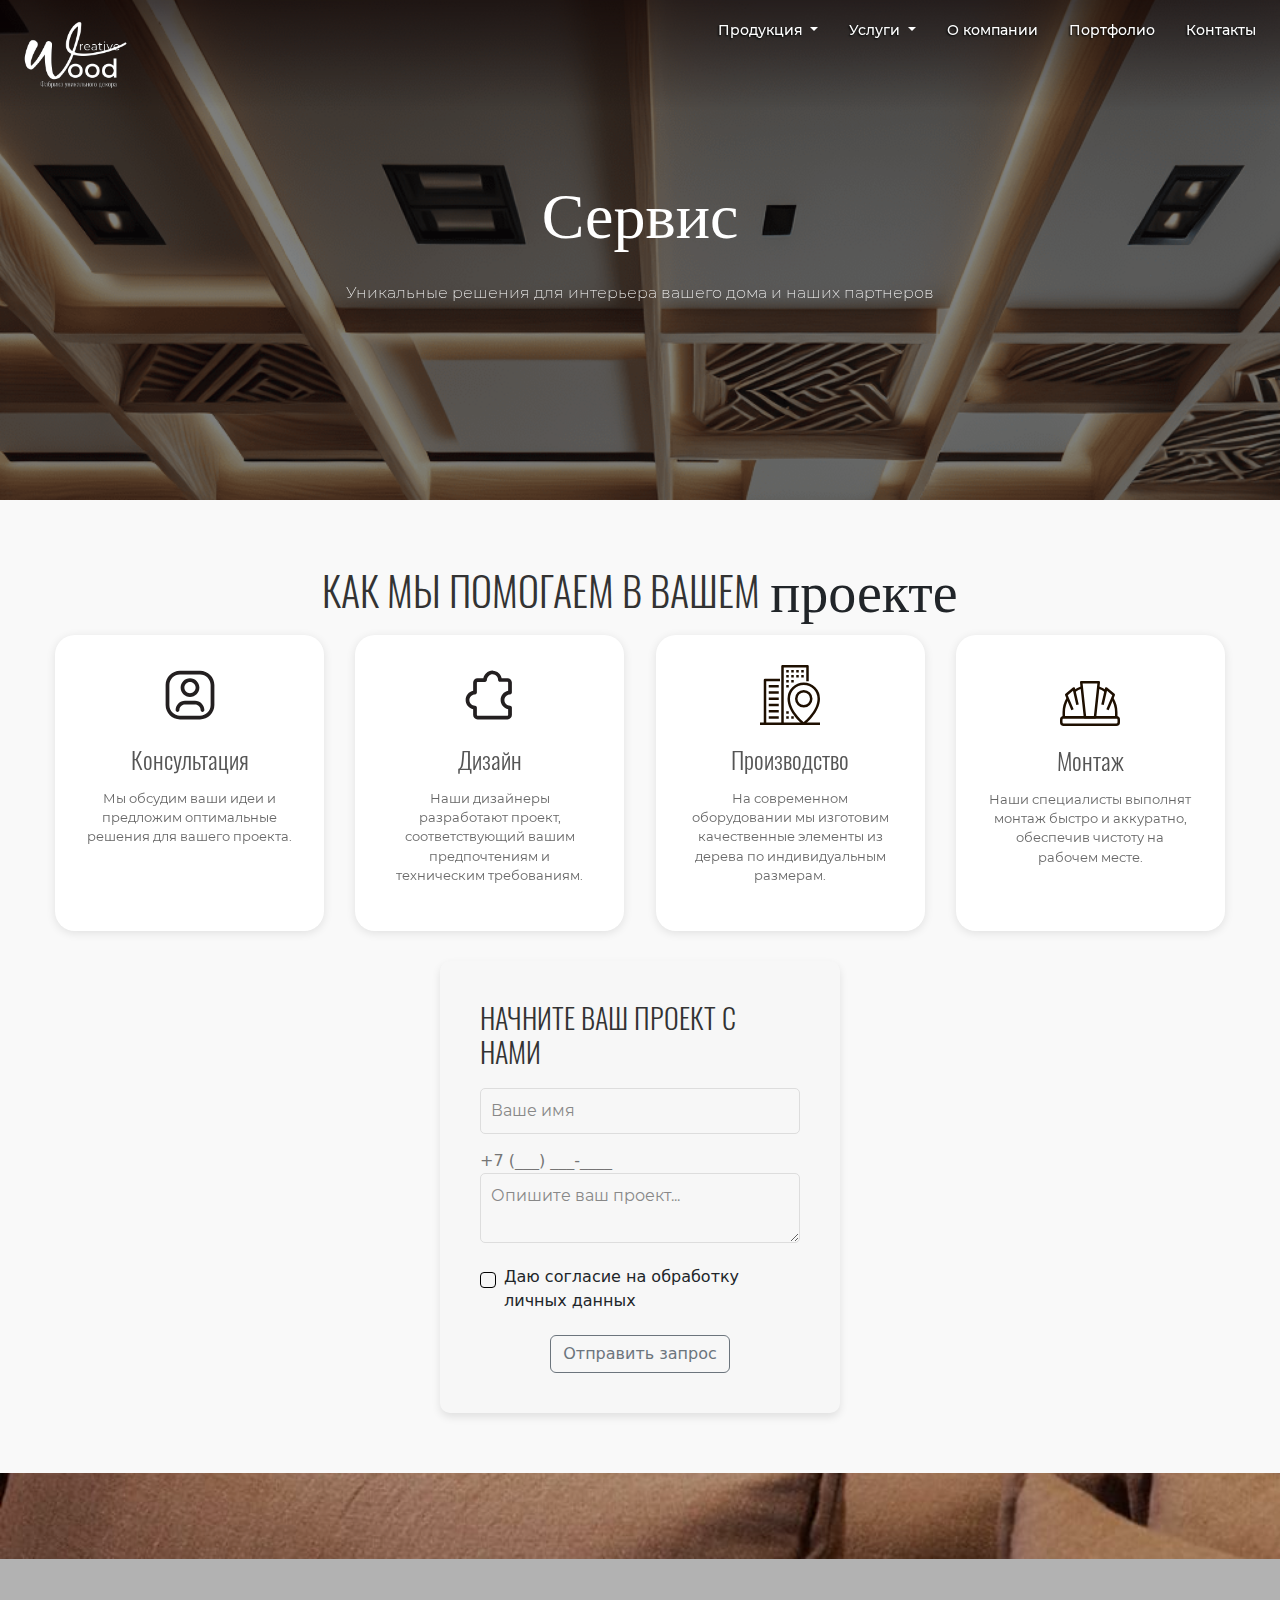
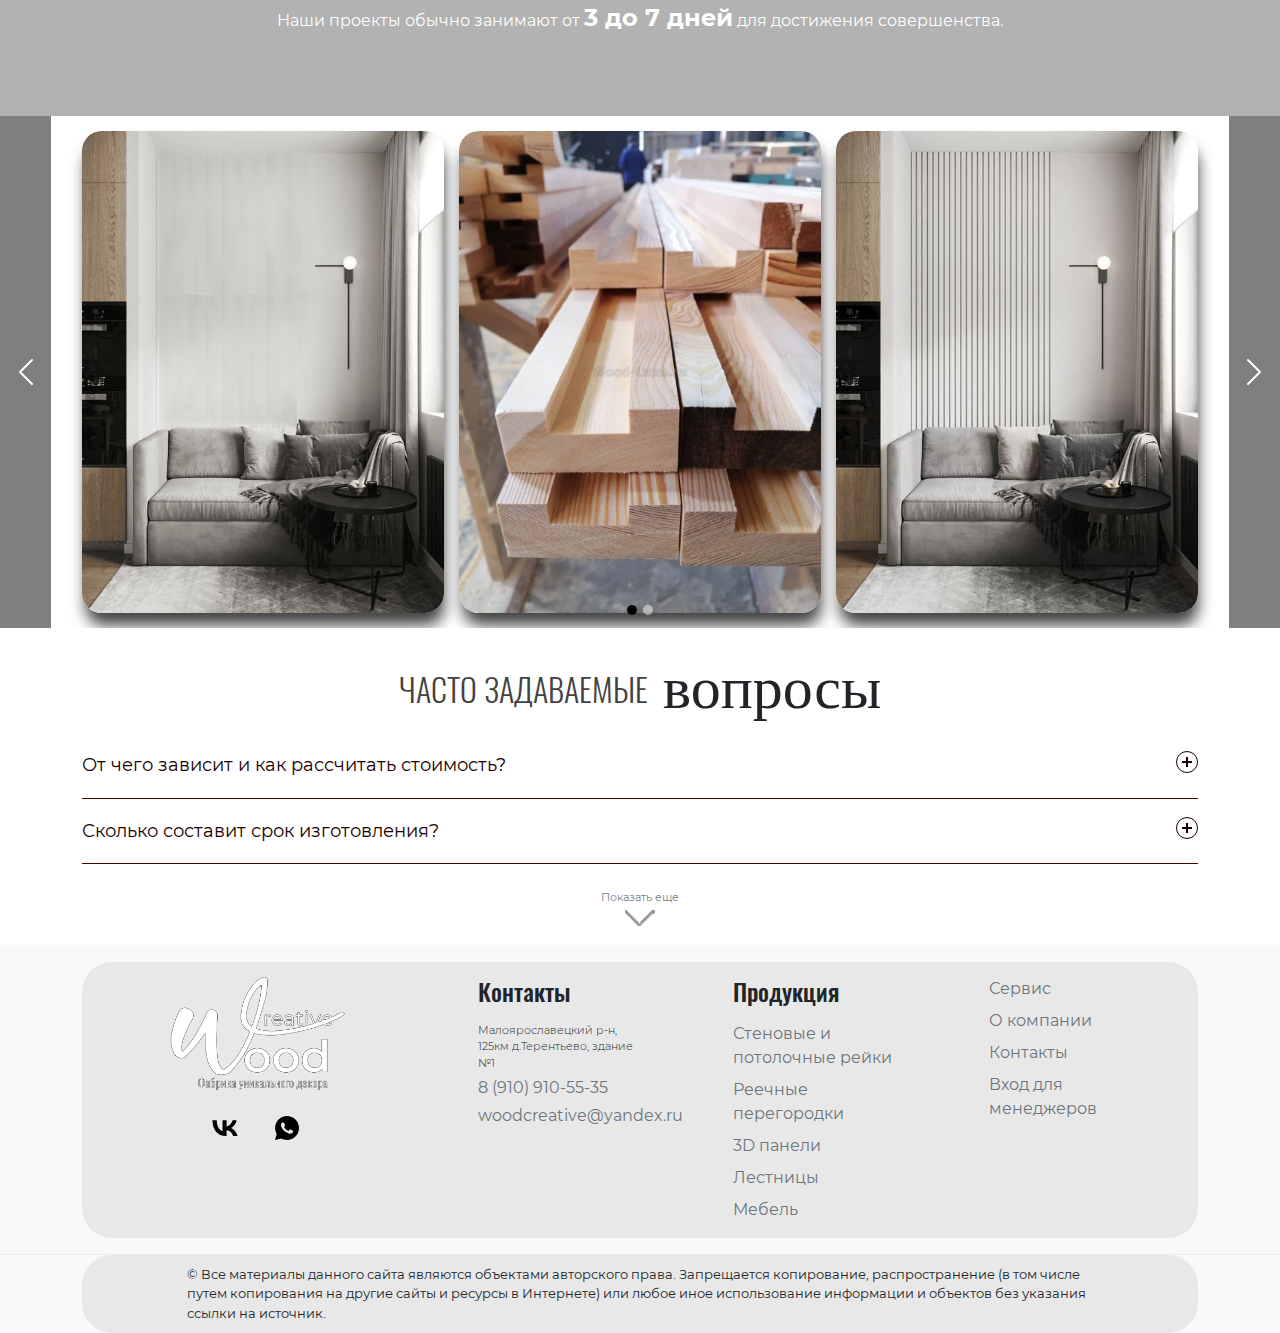
<file: page9.html>
<!DOCTYPE html>
<html lang="ru">
  <head>
    <meta charset="UTF-8" />
    <meta http-equiv="X-UA-Compatible" content="IE=edge" />
    <meta name="viewport" content="width=device-width, initial-scale=1.0" />
    <link rel="preload" href="fonts/Montserrat-Light.woff" as="font" type="font/woff" crossorigin="true">
    <link rel="preload" href="fonts/Montserrat-MediumItalic.woff" as="font" type="font/woff" crossorigin="true">
    <link rel="preload" href="fonts/Montserrat-Thin.woff" as="font" type="font/woff" crossorigin="true">
    <link rel="preload" href="fonts/Montserrat-ExtraLightItalic.woff" as="font" type="font/woff" crossorigin="true">
    <link rel="preload" href="fonts/Montserrat-BoldItalic.woff" as="font" type="font/woff" crossorigin="true">
    <link rel="preload" href="fonts/Montserrat-SemiBold.woff" as="font" type="font/woff" crossorigin="true">
    <link rel="preload" href="fonts/Montserrat-ExtraLight.woff" as="font" type="font/woff" crossorigin="true">
    <link rel="preload" href="fonts/Montserrat-ExtraBoldItalic.woff" as="font" type="font/woff" crossorigin="true">
    <link rel="preload" href="fonts/Montserrat-Italic.woff" as="font" type="font/woff" crossorigin="true">
    <link rel="preload" href="fonts/Montserrat-Bold.woff" as="font" type="font/woff" crossorigin="true">
    <link rel="preload" href="fonts/Montserrat-LightItalic.woff" as="font" type="font/woff" crossorigin="true">
    <link rel="preload" href="fonts/Montserrat-BlackItalic.woff" as="font" type="font/woff" crossorigin="true">
    <link rel="preload" href="fonts/Montserrat-SemiBoldItalic.woff" as="font" type="font/woff" crossorigin="true">
    <link rel="preload" href="fonts/Montserrat-Regular.woff" as="font" type="font/woff" crossorigin="true">
    <link rel="preload" href="fonts/Montserrat-Medium.woff" as="font" type="font/woff" crossorigin="true">
    <link rel="preload" href="fonts/Montserrat-ExtraBold.woff" as="font" type="font/woff" crossorigin="true">
    <link rel="preload" href="fonts/Montserrat-Black.woff" as="font" type="font/woff" crossorigin="true">
    <link rel="preload" href="fonts/Montserrat-ThinItalic.woff" as="font" type="font/woff" crossorigin="true">
    <link rel="preload" href="fonts/mr_hamiltoneg.woff2" as="font" type="font/woff2" crossorigin="true">
    <link rel="preload" href="fonts/mr_hamiltoneg.woff" as="font" type="font/woff" crossorigin="true">
    <link rel="preload" href="fonts/Oswald-SemiBold.woff" as="font" type="font/woff" crossorigin="true">
    <link rel="preload" href="fonts/Oswald-ExtraLight.woff" as="font" type="font/woff" crossorigin="true">
    <link rel="preload" href="fonts/Oswald-Light.woff" as="font" type="font/woff" crossorigin="true">
    <link rel="preload" href="fonts/Oswald-Bold.woff" as="font" type="font/woff" crossorigin="true">
    <link rel="preload" href="fonts/Oswald-Regular.woff" as="font" type="font/woff" crossorigin="true">
    <link rel="preload" href="fonts/Oswald-Medium.woff" as="font" type="font/woff" crossorigin="true">
    <link href="index.css" rel="stylesheet" />
    <title>Сервис</title>
  </head>
  <body>
    <div class="menuNav">
  <nav class="navbar navbar-expand-md navbar-light fixed-top">
    <a class="navbar-brand" href="./index.html">
      <img src="assets/logo3.png" alt="" width="150" height="200" />
    </a>
    <!-- Триггер для offcanvas меню -->
    <button class="navbar-toggler" type="button" id="burgerButton">
      <input
        data-bs-toggle="offcanvas"
        data-bs-target="#offcanvasNavbar"
        aria-controls="offcanvasNavbar"
        aria-label="Переключатель навигации"
        type="checkbox"
        role="button"
        class="menu-burger navbar-toggler-icon"
        id="menuToggleBtn"
      />
    </button>

    <!-- Боковая панель offcanvas -->
    <div
      class="offcanvas offcanvas-start"
      tabindex="-1"
      id="offcanvasNavbar"
      aria-labelledby="offcanvasNavbarLabel"
    >
      <div class="offcanvas-header">
        <!-- <h5 class="offcanvas-title" id="offcanvasNavbarLabel">Меню</h5> -->
        <button
          type="button"
          class="btn-close"
          data-bs-dismiss="offcanvas"
          aria-label="Close"
        ></button>
      </div>
      <div class="offcanvas-body">
        <!-- Ваше меню -->
        <ul
          id="navbarNav"
          class="navbar-nav justify-content-end flex-grow-1 pe-3"
        >
          <li class="nav-item dropdown">
            <a
              class="nav-link menu-hover dropdown-toggle"
              href="#"
              id="navbarDropdown"
              role="button"
              data-bs-toggle="dropdown"
              aria-expanded="false"
            >
              Продукция
            </a>
            <ul
              class="dropdown-menu"
              data-bs-popper="none"
              aria-labelledby="navbarDropdown"
            >
              <li>
                <a class="dropdown-item" href="./page2.html"
                  >Стеновые и потолочные рейки</a
                >
              </li>
              <li>
                <a class="dropdown-item" href="./page3.html"
                  >Реечные перегородки</a
                >
              </li>
              <!-- <li><hr class="dropdown-divider" /></li> -->
              <li>
                <a class="dropdown-item" href="./page4.html">3D панели</a>
              </li>
              <li><a class="dropdown-item" href="./page5.html">Лестницы</a></li>
              <li><a class="dropdown-item" href="./page6.html">Мебель</a></li>
            </ul>
          </li>
          <li class="nav-item dropdown">
            <a
              class="nav-link menu-hover dropdown-toggle"
              href="#"
              id="navbarDropdown"
              role="button"
              data-bs-toggle="dropdown"
              aria-expanded="false"
            >
              Услуги
            </a>
            <ul class="dropdown-menu" aria-labelledby="navbarDropdown">
              <li>
                <a class="dropdown-item" href="./page7.html">Фрезерная резка</a>
              </li>
              <li>
                <a class="dropdown-item" href="./page8.html">Кромкооблицовка</a>
              </li>
              <li><a class="dropdown-item" href="./page9.html">Сервис</a></li>
            </ul>
          </li>
          <li class="nav-item">
            <a
              class="nav-link menu-hover"
              aria-current="page"
              href="./page10.html"
              >О компании</a
            >
          </li>
          <li class="nav-item">
            <a class="nav-link menu-hover" href="./page12.html">Портфолио</a>
          </li>
          <li class="nav-item">
            <a class="nav-link menu-hover" href="./page11.html">Контакты</a>
          </li>
        </ul>
      </div>
    </div>
  </nav>
</div>
<section class="intro-service">
  <div class="intro-background">
    <div class="responsive-image"></div>
    <!-- <img
      src="assets/header9.png"
      alt="Дизайн интерьера с декоративными деревянными элементами"
      class="responsive-image"
    /> -->
  </div>
  <div class="intro-content">
    <h1>Сервис</h1>
    <p class="intro-content-anim-text">
      Уникальные решения для интерьера вашего дома и наших партнеров
    </p>
  </div>
</section>
    <section id="project-help" class="project-help-section">
  <div class="container">
    <div class="section-title h2">
      <h2>Как мы помогаем в вашем</h2>
      <span>проекте</span>
    </div>
    <ul class="project-steps">
      <li class="step">
        <div class="step-icon"><?xml version="1.0" encoding="UTF-8"?><svg xmlns="http://www.w3.org/2000/svg" viewBox="0 0 24 24"><defs><style>.v{fill:#231f20;}</style></defs><g id="a"/><g id="b"/><g id="c"/><g id="d"/><g id="e"/><g id="f"/><g id="g"/><g id="h"/><g id="i"/><g id="j"/><g id="k"/><g id="l"/><g id="m"><g><path class="v" d="M16,2.25H8c-3.17,0-5.75,2.58-5.75,5.75v8c0,3.17,2.58,5.75,5.75,5.75h8c3.17,0,5.75-2.58,5.75-5.75V8c0-3.17-2.58-5.75-5.75-5.75Zm4.25,13.75c0,2.34-1.91,4.25-4.25,4.25H8c-2.34,0-4.25-1.91-4.25-4.25V8c0-2.34,1.91-4.25,4.25-4.25h8c2.34,0,4.25,1.91,4.25,4.25v8Z"/><path class="v" d="M12,12.75c2.07,0,3.75-1.68,3.75-3.75s-1.68-3.75-3.75-3.75-3.75,1.68-3.75,3.75,1.68,3.75,3.75,3.75Zm0-6c1.24,0,2.25,1.01,2.25,2.25s-1.01,2.25-2.25,2.25-2.25-1.01-2.25-2.25,1.01-2.25,2.25-2.25Z"/><path class="v" d="M14,14.25h-4c-2.07,0-3.75,1.68-3.75,3.75,0,.41,.34,.75,.75,.75s.75-.34,.75-.75c0-1.24,1.01-2.25,2.25-2.25h4c1.24,0,2.25,1.01,2.25,2.25,0,.41,.34,.75,.75,.75s.75-.34,.75-.75c0-2.07-1.68-3.75-3.75-3.75Z"/></g></g><g id="n"/><g id="o"/><g id="p"/><g id="q"/><g id="r"/><g id="s"/><g id="t"/><g id="u"/></svg></div>
        <h3 class="step-title">Консультация</h3>
        <p class="step-description">
          Мы обсудим ваши идеи и предложим оптимальные решения для вашего
          проекта.
        </p>
      </li>
      <li class="step">
        <div class="step-icon"><?xml version="1.0" encoding="UTF-8"?><svg xmlns="http://www.w3.org/2000/svg" viewBox="0 0 24 24"><defs><style>.v{fill:#231f20;}</style></defs><g id="a"/><g id="b"/><g id="c"/><g id="d"/><g id="e"/><g id="f"/><g id="g"/><g id="h"/><g id="i"/><g id="j"/><g id="k"/><g id="l"/><g id="m"/><g id="n"/><g id="o"/><g id="p"/><g id="q"><path class="v" d="M20,11.75c.41,0,.75-.34,.75-.75V7c0-.96-.79-1.75-1.75-1.75h-2.33c-.35-1.66-1.78-2.93-3.51-3-.98-.04-1.96,.32-2.7,1.02-.57,.54-.96,1.23-1.12,1.98h-2.33c-.96,0-1.75,.79-1.75,1.75v3.33c-1.71,.35-3,1.86-3,3.67s1.29,3.33,3,3.67v2.33c0,.96,.79,1.75,1.75,1.75h12c.96,0,1.75-.79,1.75-1.75v-3c0-.41-.34-.75-.75-.75-1.24,0-2.25-1.01-2.25-2.25s1.01-2.25,2.25-2.25Zm-.75,5.92v2.33c0,.14-.11,.25-.25,.25H7c-.14,0-.25-.11-.25-.25v-3c0-.41-.34-.75-.75-.75-1.24,0-2.25-1.01-2.25-2.25s1.01-2.25,2.25-2.25c.41,0,.75-.34,.75-.75V7c0-.14,.11-.25,.25-.25h3c.41,0,.74-.33,.75-.74,.01-.63,.27-1.21,.73-1.65,.45-.42,1.02-.65,1.61-.62,1.17,.05,2.14,1.06,2.16,2.26,0,.41,.34,.74,.75,.74h3c.14,0,.25,.11,.25,.25v3.33c-1.71,.35-3,1.86-3,3.67s1.29,3.33,3,3.67Z"/></g><g id="r"/><g id="s"/><g id="t"/><g id="u"/></svg></div>
        <h3 class="step-title">Дизайн</h3>
        <p class="step-description">
          Наши дизайнеры разработают проект, соответствующий вашим предпочтениям
          и техническим требованиям.
        </p>
      </li>
      <li class="step">
        <div class="step-icon"><svg xmlns="http://www.w3.org/2000/svg" viewBox="0 0 48 48"><defs><style>.cls-1{fill:#1e0f00;}</style></defs><title>Asset 531</title><g id="Layer_2" data-name="Layer 2"><g id="_1" data-name="1"><rect class="cls-1" y="46" width="48" height="2"/><path class="cls-1" d="M35,34a7,7,0,1,1,7-7A7,7,0,0,1,35,34Zm0-12a5,5,0,1,0,5,5A5,5,0,0,0,35,22Z"/><path class="cls-1" d="M35,48a1,1,0,0,1-.62-.21C33.88,47.39,22,38,22,27a13,13,0,0,1,26,0c0,11-11.88,20.39-12.38,20.79A1,1,0,0,1,35,48Zm0-32A11,11,0,0,0,24,27c0,8.64,8.6,16.63,11,18.7,2.4-2.06,11-10,11-18.7A11,11,0,0,0,35,16Z"/><path class="cls-1" d="M19,47H17V1a1,1,0,0,1,1-1H38a1,1,0,0,1,1,1V13H37V2H19Z"/><path class="cls-1" d="M5,47H3V12a1,1,0,0,1,1-1H16v2H5Z"/><rect class="cls-1" x="7" y="41" width="8" height="2"/><rect class="cls-1" x="7" y="36" width="8" height="2"/><rect class="cls-1" x="7" y="31" width="8" height="2"/><rect class="cls-1" x="7" y="26" width="8" height="2"/><rect class="cls-1" x="7" y="21" width="8" height="2"/><rect class="cls-1" x="7" y="16" width="8" height="2"/><rect class="cls-1" x="25" y="4" width="2" height="2"/><rect class="cls-1" x="21" y="4" width="2" height="2"/><rect class="cls-1" x="29" y="4" width="2" height="2"/><rect class="cls-1" x="33" y="4" width="2" height="2"/><rect class="cls-1" x="25" y="8" width="2" height="2"/><rect class="cls-1" x="21" y="8" width="2" height="2"/><rect class="cls-1" x="29" y="8" width="2" height="2"/><rect class="cls-1" x="33" y="8" width="2" height="2"/><rect class="cls-1" x="25" y="12" width="2" height="2"/><rect class="cls-1" x="21" y="12" width="2" height="2"/><rect class="cls-1" x="21" y="16" width="2" height="2"/><rect class="cls-1" x="21" y="37" width="2" height="2"/><rect class="cls-1" x="21" y="41" width="2" height="2"/><rect class="cls-1" x="25" y="41" width="2" height="2"/></g></g></svg></div>
        <h3 class="step-title">Производство</h3>
        <p class="step-description">
          На современном оборудовании мы изготовим качественные элементы из
          дерева по индивидуальным размерам.
        </p>
      </li>
      <li class="step">
        <div class="step-icon">
          <div class="icon-dop-margin"></div>
          <svg  xmlns="http://www.w3.org/2000/svg" viewBox="0 0 48 36"><defs><style>.cls-1{fill:#1e0f00;}</style></defs><title>Asset 181</title><g id="Layer_2" data-name="Layer 2"><g id="_1" data-name="1"><path class="cls-1" d="M45,36H3a3,3,0,0,1-3-3V31a3,3,0,0,1,3-3H45a3,3,0,0,1,3,3v2A3,3,0,0,1,45,36ZM3,30a1,1,0,0,0-1,1v2a1,1,0,0,0,1,1H45a1,1,0,0,0,1-1V31a1,1,0,0,0-1-1Z"/><path class="cls-1" d="M28,30H20a1,1,0,0,1-1-.89l-3-28A1,1,0,0,1,17,0H31a1,1,0,0,1,1,1.11l-3,28A1,1,0,0,1,28,30Zm-7.1-2h6.2L29.89,2H18.11Z"/><path class="cls-1" d="M12,9l-1.21-1.6A21.94,21.94,0,0,1,17.12,4.1L17.75,6A19.69,19.69,0,0,0,12,9Z"/><path class="cls-1" d="M45,30H3a1,1,0,0,1-1-1V25A22,22,0,0,1,5.18,13.6l1.71,1A20,20,0,0,0,4,25v3H44V25a20,20,0,0,0-2.89-10.37l1.71-1A22,22,0,0,1,46,25v4A1,1,0,0,1,45,30Z"/><path class="cls-1" d="M36,9a19.81,19.81,0,0,0-5.76-3l.63-1.9a21.94,21.94,0,0,1,6.34,3.31Z"/><path class="cls-1" d="M38.92,23.38l-1.84-.76L41.79,11.3,37.61,7.81,35,19.22,33,18.78l3-13a1,1,0,0,1,.65-.73,1,1,0,0,1,1,.18l6,5a1,1,0,0,1,.28,1.15Z"/><path class="cls-1" d="M9.08,23.38l-5-12a1,1,0,0,1,.28-1.15l6-5a1,1,0,0,1,1-.18,1,1,0,0,1,.65.73l3,13L13,19.22,10.39,7.81,6.21,11.3l4.71,11.32Z"/></g></g></svg>        </div>
        <h3 class="step-title">Монтаж</h3>
        <p class="step-description">
          Наши специалисты выполнят монтаж быстро и аккуратно, обеспечив чистоту
          на рабочем месте.
        </p>
      </li>
    </ul>

    <div class="project-help-form">
      <h3 class="form-title">Начните ваш проект с нами</h3>
      <form
        action="/send-project-request"
        method="POST"
        class="requires-validation"
        novalidate
      >
        <input
          class="form-control"
          type="text"
          name="name"
          placeholder="Ваше имя"
          required
        />
        <div class="valid-feedback">Готово!</div>
        <div class="invalid-feedback">Введите корректное имя!</div>
        <!-- <input type="text" placeholder="Ваше имя" /> -->

        <input
          type="phone"
          data-rule-required="true"
          data-rule-minlength="10"
          class="phone-input"
          data-msg="Введите номер телефона"
          id="phone"
          name="phone"
          placeholder="+7 (___) ___-____"
          required
        />
        <div class="invalid-feedback">Введите корректный номер!</div>
        <textarea placeholder="Опишите ваш проект..."></textarea>
        <div class="form-check">
          <input
            class="form-check-input"
            type="checkbox"
            value=""
            id="invalidCheck"
            required
          />
          <label class="form-check-label"
            >Даю согласие на обработку личных данных
          </label>
          <div class="invalid-feedback">Вы не дали согласия!</div>
        </div>
        <div class="btn-center">
          <button
            type="submit"
            class="btn btn-outline-secondary justify-content-center btn-news"
          >
            Отправить запрос
          </button>
        </div>
      </form>
    </div>
  </div>
</section>
    <section class="workingHours" id="average-time">
  <div class="container">
    <div class="time-info">
      <h2 class="animation-info-title">Среднее время работы</h2>
      <p>
        Наши проекты обычно занимают от <strong>3 до 7 дней</strong> для
        достижения совершенства.
      </p>
    </div>
  </div>
</section>
    <div class="installation">
  <div
    id="montage-stages-carousel"
    class="carousel slide"
    data-bs-interval="false"
  >
    <!-- Индикаторы для каждого слайда -->
    <div class="carousel-indicators">
      <button
        type="button"
        data-bs-target="#montage-stages-carousel"
        data-bs-slide-to="0"
        class="active"
        aria-current="true"
        aria-label="Slide 1"
      ></button>
      <button
        type="button"
        data-bs-target="#montage-stages-carousel"
        data-bs-slide-to="1"
        aria-label="Slide 2"
      ></button>
      <!-- Добавьте дополнительные кнопки, если у вас больше слайдов -->
    </div>

    <!-- Обертка для слайдов -->
    <div class="carousel-inner">
      <!-- Первый слайд с тремя фотографиями -->
      <div class="carousel-item active">
        <div class="container d-flex justify-content-center">
          <img src="assets/do.png" class="d-block" alt="Stage 1" />
          <img src="assets/montaj.jpg" class="d-block" alt="Stage 2" />
          <img src="assets/posleM.jpeg" class="d-block" alt="Stage 3" />
        </div>
      </div>

      <!-- Второй слайд с тремя фотографиями (продолжайте добавлять слайды по мере необходимости) -->
      <div class="carousel-item">
        <div class="container d-flex justify-content-center">
          <img src="assets/do.png" class="d-block" alt="Stage 4" />
          <img src="assets/montaj.jpg" class="d-block" alt="Stage 5" />
          <img src="assets/posleM.jpeg" class="d-block" alt="Stage 6" />
        </div>
      </div>
      <!-- Добавьте дополнительные .carousel-item с тремя фотографиями, если нужно больше слайдов -->
    </div>

    <!-- Управление слайдером -->
    <button
      class="carousel-control-prev"
      type="button"
      data-bs-target="#montage-stages-carousel"
      data-bs-slide="prev"
    >
      <span class="carousel-control-prev-icon" aria-hidden="true"></span>
      <span class="visually-hidden">Previous</span>
    </button>
    <button
      class="carousel-control-next"
      type="button"
      data-bs-target="#montage-stages-carousel"
      data-bs-slide="next"
    >
      <span class="carousel-control-next-icon" aria-hidden="true"></span>
      <span class="visually-hidden">Next</span>
    </button>
  </div>
</div>
    <div class="container faq faq-animation">
  <div class="text-center faq-title">
    <h2 class="h2">Часто задаваемые</h2>
    <span>вопросы</span>
  </div>
  <div class="accordion accordion-faq">
    <div class="accordion-item">
      <button id="accordion-button-1" aria-expanded="false">
        <span class="accordion-title anim-accordion-title-faq"
          >От чего зависит и как рассчитать стоимость?</span
        ><span class="icon" aria-hidden="true"></span>
      </button>
      <div class="accordion-content">
        <div class="content-text">
          <h6>Предварительно на сайте или индивидуальный проект</h6>
          <p>
            У нас есть удобный <a href="">калькулятор</a> для рассчета
            определенного количества реек с выбранной длиной и другими
            параметрами Также Вы можете прислать проект на Email или связаться
            по телефону для обсуждения деталей. В течение рабочего дня наш
            менеджер выполнит предварительный расчет и вышлет Вам коммерческое
            предложение Мы свяжемся с Вами и вышлем рекомендации для подготовки
            оснований к монтажу
          </p>
        </div>
      </div>
    </div>
    <div class="accordion-item">
      <button id="accordion-button-2" aria-expanded="false">
        <span class="accordion-title anim-accordion-title-faq"
          >Сколько составит срок изготовления?</span
        ><span class="icon" aria-hidden="true"></span>
      </button>
      <div class="accordion-content">
        <div class="content-text">
          <h6>Под заказ -</h6>
          <p>
            зависит от объема заказа и загруженности производства, в среднем
            7-15 дней.
          </p>
        </div>
      </div>
    </div>
    <div class="accordion-item toggle-item hidden">
      <button id="accordion-button-3" aria-expanded="false">
        <span class="accordion-title anim-accordion-title-faq"
          >Как крепятся рейки и перегородки?</span
        ><span class="icon" aria-hidden="true"></span>
      </button>
      <div class="accordion-content accordion-img-content">
        <div class="content-img">
          <div class="glassBox">
            <div class="glassBox__imgBox">
              <img src="assets/kleev.png" alt="" />
              <h3 class="glassBox__title">Скрытое</h3>
            </div>
          </div>
          <div class="glassBox">
            <div class="glassBox__imgBox">
              <img src="assets/podv.png" alt="" />
              <h3 class="glassBox__title">Подвестное</h3>
            </div>
          </div>
          <div class="glassBox">
            <div class="glassBox__imgBox">
              <img src="assets/skr.png" alt="" />
              <h3 class="glassBox__title">Клеевое</h3>
            </div>
          </div>
        </div>
      </div>
    </div>
    <div class="accordion-item toggle-item hidden">
      <button id="accordion-button-4" aria-expanded="false">
        <span class="accordion-title">Какая минимальная стоимость заказа?</span
        ><span class="icon" aria-hidden="true"></span>
      </button>
      <div class="accordion-content">
        <div class="content-text">
          <!-- <h6>Под заказ -</h6> -->
          <p>Минимальная стоимость заказа - 40 000 руб.</p>
        </div>
      </div>
    </div>
    <div class="accordion-item toggle-item hidden">
      <button id="accordion-button-5" aria-expanded="false">
        <span class="accordion-title"
          >Сотрудничаете с дизайнерами и на каких условиях?</span
        ><span class="icon" aria-hidden="true"></span>
      </button>
      <div class="accordion-content">
        <div class="content-text">
          <h6>Да, и более того, предлагаем выгодные условия!</h6>
          <p>
            Работая с нами Вы получаете преимущества сотрудничества напрямую с
            производителем
          </p>
        </div>
      </div>
    </div>
    <div class="accordion-item toggle-item hidden">
      <button id="accordion-button-5" aria-expanded="false">
        <span class="accordion-title">Как происходит доставка?</span
        ><span class="icon" aria-hidden="true"></span>
      </button>
      <div class="accordion-content content-delivery">
        <div class="text-center text-white">
          <div class="col-lg-8 mx-auto h6">
            <h6 class="display-4 content-text-delivery">Работаем с ТК</h6>
          </div>
        </div>
        <!-- End -->
        <div class="col-lg-7 mx-auto">
          <!-- Timeline -->
          <ul class="timeline">
            <li class="timeline-item bg-white rounded ml-3 p-3 shadow">
              <div class="timeline-arrow"></div>
              <h2 class="h5 mb-0">По Калуге и Калуж.обл</h2>
              <!-- <span class="small text-gray"
                ><i class="fa fa-clock-o mr-1"></i>21 March, 2019</span
              > -->
              <p class="text-small mt-2 font-weight-light">
                самовывоз со склада или доставка ТК
              </p>
            </li>
            <li class="timeline-item bg-white rounded ml-3 p-3 shadow">
              <div class="timeline-arrow"></div>
              <h2 class="h5 mb-0">По Мск и МО</h2>
              <p class="text-small mt-2 font-weight-light">
                доставка партнерской ТК (стоимость рассчитывается индивидуально)
              </p>
            </li>
            <li class="timeline-item bg-white rounded ml-3 p-3 shadow">
              <div class="timeline-arrow"></div>
              <h2 class="h5 mb-0">В регионы РФ и по СНГ</h2>
              <p class="text-small mt-2 font-weight-light">доставка ТК</p>
            </li>
            <li class="timeline-item bg-white rounded ml-3 p-3 shadow">
              <div class="timeline-arrow"></div>
              <span class="small text-gray dop-info"
                ><i class="fa fa-clock-o mr-1"></i>* Продукция имеет надежную
                упаковку из картона.</span
              >
            </li>
          </ul>
        </div>
      </div>
    </div>
    <div class="accordion-item toggle-item hidden">
      <button id="accordion-button-5" aria-expanded="false">
        <span class="accordion-title"
          >Кто может установить реечные изделия?</span
        ><span class="icon" aria-hidden="true"></span>
      </button>
      <div class="accordion-content content-delivery">
        <div class="text-center text-white">
          <div class="col-lg-8 mx-auto h6">
            <h6 class="display-4 content-text-delivery">
              Самостоятельно по инструкции или руками специалистов.
            </h6>
          </div>
        </div>
        <div class="col-lg-7 mx-auto">
          <!-- Timeline -->
          <ul class="timeline">
            <li class="timeline-item bg-white rounded ml-3 p-4 shadow">
              <div class="timeline-arrow"></div>
              <span class="small text-gray"
                ><i class="fa fa-clock-o mr-1"></i>Вариант 1</span
              >
              <p class="text-small mt-2 font-weight-light">
                самостоятельно или Ваши отделочники/мебельщики/специалисты - мы
                предоставим инструкции по монтажу
              </p>
            </li>
            <li class="timeline-item bg-white rounded ml-3 p-4 shadow">
              <div class="timeline-arrow"></div>
              <span class="small text-gray"
                ><i class="fa fa-clock-o mr-1"></i>Вариант 2</span
              >
              <p class="text-small mt-2 font-weight-light">
                наши партнеры (стоимость работ с учетом расходных материалов для
                монтажа рассчитывается индивидуально)
              </p>
            </li>
          </ul>
          <!-- End -->
        </div>
      </div>
    </div>
  </div>

  <div class="toggle-container btn-centr">
    <!-- Кнопка переключения видимости элементов -->
    <button id="toggle-button">
      <span id="button-text">Показать еще</span>
      <!-- Текст кнопки в отдельный элемент -->
      <span class="arrowLine">
        <!-- Элемент со стрелкой -->
        <div class="line"><svg  xmlns="http://www.w3.org/2000/svg" width="30" height="16" viewBox="0 0 30 16">
  <title>Down</title>
  <path  d="M15,16a1,1,0,0,1-.707-.293l-14-14A1,1,0,0,1,1.707.293L15,13.586,28.293.293a1,1,0,0,1,1.414,1.414l-14,14A1,1,0,0,1,15,16Z" fill="#22242b"/>
</svg>
</div>
      </span>
    </button>
  </div>
</div>
    <!-- Footer 2 - Bootstrap Brain Component -->
<footer class="footer">
  <!-- Widgets - Bootstrap Brain Component -->
  <section class="bg-light py-4 py-md-3 py-xl-8 border-top border-light">
    <div class="container overflow-hidden">
      <div class="row gy-6 gy-lg-0">
        <div
          class="col-12 col-md-4 col-lg-3 col-xl-0 justify-content-center footer-logo"
        >
          <div class="widget widget-logo-footer">
            <a href="./index.html">
              <div class="logo-footer">
                <img src="assets/logo3.png" alt="" />
              </div>
            </a>
          </div>
          <ul class="nav justify-content-center">
            <li class="nav-item">
              <a class="nav-link link-dark" href="#!">
                <svg
                  class="t-sociallinks__svg"
                  role="presentation"
                  width="30px"
                  height="30px"
                  viewBox="0 0 100 100"
                  fill="none"
                  xmlns="http://www.w3.org/2000/svg"
                >
                  <path
                    d="M53.7512 76.4147C25.0516 76.4147 8.68207 56.7395 8 24H22.376C22.8482 48.03 33.4463 58.2086 41.8411 60.3073V24H55.3782V44.7245C63.668 43.8326 72.3765 34.3885 75.3146 24H88.8514C86.5954 36.802 77.1513 46.2461 70.4355 50.1287C77.1513 53.2767 87.9076 61.5141 92 76.4147H77.0988C73.8983 66.446 65.9241 58.7333 55.3782 57.684V76.4147H53.7512Z"
                    fill="#000000"
                  ></path>
                </svg>
              </a>
            </li>
            <li class="nav-item">
              <a class="nav-link link-dark" href="#!">
                <svg
                  class="t-sociallinks__svg"
                  role="presentation"
                  width="30px"
                  height="30px"
                  viewBox="0 0 100 100"
                  fill="none"
                  xmlns="http://www.w3.org/2000/svg"
                >
                  <path
                    fill-rule="evenodd"
                    clip-rule="evenodd"
                    d="M50.168 10C60.8239 10.004 70.8257 14.1522 78.346 21.6819C85.8676 29.2114 90.0066 39.2185 90 49.8636C89.9906 71.8252 72.1203 89.6956 50.1668 89.6956H50.1508C43.4852 89.6929 36.9338 88.0208 31.1162 84.8468L10 90.3853L15.6516 69.7437C12.1665 63.7042 10.3323 56.851 10.3349 49.8304C10.343 27.8676 28.2134 10 50.168 10V10ZM61.5376 54.7631C62.4507 55.0954 67.3433 57.5023 68.3389 58.0009C68.5313 58.0971 68.7113 58.1842 68.8784 58.265C69.5753 58.602 70.0458 58.8296 70.2462 59.1651C70.4947 59.5799 70.4947 61.5736 69.6654 63.8982C68.8359 66.2229 64.8605 68.3442 62.9478 68.63C61.2319 68.8865 59.0627 68.9928 56.6782 68.2353C55.2322 67.7767 53.3794 67.1653 51.0041 66.1392C41.6698 62.1082 35.3628 53.06 34.1747 51.3556C34.0919 51.2368 34.0341 51.1538 34.0017 51.1106L33.9981 51.1056C33.486 50.4243 29.9372 45.7022 29.9372 40.8149C29.9372 36.2325 32.1873 33.8303 33.2244 32.7232C33.2961 32.6467 33.3619 32.5763 33.4208 32.5118C34.3341 31.5149 35.412 31.2664 36.0751 31.2664C36.7385 31.2664 37.4029 31.2717 37.9826 31.301C38.0541 31.3046 38.1286 31.304 38.2056 31.3037C38.786 31.3001 39.5087 31.2957 40.2221 33.0089C40.4976 33.6707 40.9012 34.653 41.3265 35.6882C42.1818 37.7702 43.1251 40.066 43.2912 40.399C43.5397 40.8974 43.7058 41.4782 43.3736 42.1427C43.323 42.2436 43.2763 42.3387 43.2318 42.4295C42.9831 42.9364 42.7995 43.3104 42.378 43.8029C42.2125 43.9963 42.0413 44.2045 41.8703 44.4131C41.5273 44.8309 41.1842 45.2488 40.8853 45.5467C40.387 46.0425 39.8686 46.5808 40.4493 47.5777C41.0303 48.5731 43.028 51.8323 45.9867 54.472C49.1661 57.3091 51.93 58.5078 53.3318 59.1157C53.6058 59.2346 53.8279 59.3308 53.9907 59.4124C54.9849 59.9109 55.5658 59.8284 56.1465 59.1637C56.7274 58.4993 58.6347 56.2583 59.298 55.2615C59.9612 54.2646 60.6259 54.4307 61.5376 54.7631V54.7631Z"
                    fill="#000000"
                  ></path>
                </svg>
              </a>
            </li>
          </ul>
        </div>
        <div class="col-12 col-md-4 col-lg-3 col-xl-2 colon">
          <div class="widget">
            <h4 class="widget-title mb-3">Контакты</h4>
            <address class="mb-1">
              Малоярославецкий р-н, 125км д.Терентьево, здание №1
            </address>
            <p class="mb-1">
              <a
                class="link-secondary text-decoration-none"
                href="tel:+7(910)910-55-35"
                >8 (910) 910-55-35</a
              >
            </p>
            <p class="mb-0">
              <a
                class="link-secondary text-decoration-none"
                href="mailto:woodcreative@yandex.ru"
                >woodcreative@yandex.ru</a
              >
            </p>
          </div>
        </div>
        <div class="col-12 col-md-4 col-lg-3 col-xl-2 colon">
          <div class="widget mobil-widget">
            <h4 class="widget-title mb-3">Продукция</h4>
            <ul class="list-unstyled mobil-list-unstyled">
              <li class="mb-2">
                <a
                  href="./page2.html"
                  class="link-secondary text-decoration-none"
                  >Стеновые и потолочные рейки</a
                >
              </li>
              <li class="mb-2">
                <a
                  href="./page3.html"
                  class="link-secondary text-decoration-none"
                  >Реечные перегородки</a
                >
              </li>
              <li class="mb-2">
                <a
                  href="./page4.html"
                  class="link-secondary text-decoration-none"
                  >3D панели</a
                >
              </li>
              <li class="mb-2">
                <a
                  href="./page5.html"
                  class="link-secondary text-decoration-none"
                  >Лестницы</a
                >
              </li>
              <li class="mb-0">
                <a
                  href="./page6.html"
                  class="link-secondary text-decoration-none"
                  >Мебель</a
                >
              </li>
            </ul>
          </div>
        </div>
        <div class="col-12 col-md-4 col-lg-3 col-xl-2 colon">
          <div class="widget">
            <!-- <h4 class="widget-title mb-4">Learn More</h4> -->
            <ul class="list-unstyled">
              <li class="mb-2">
                <a
                  href="./page9.html"
                  class="link-secondary text-decoration-none"
                  >Сервис</a
                >
              </li>
              <li class="mb-2">
                <a
                  href="./page10.html"
                  class="link-secondary text-decoration-none"
                  >О компании</a
                >
              </li>
              <li class="mb-2">
                <a
                  href="./page11.html"
                  class="link-secondary text-decoration-none"
                  >Контакты</a
                >
              </li>
              <li class="mb-2">
                <a href="#!" class="link-secondary text-decoration-none"
                  >Вход для менеджеров</a
                >
              </li>
            </ul>
          </div>
        </div>
      </div>
    </div>
  </section>

  <!-- Copyright - Bootstrap Brain Component -->
  <div
    class="bg-light py-4 py-md-0 py-xl-8 border-top border-light-subtle dop-mobil-adaptive"
  >
    <div class="container overflow-hidden">
      <div class="row gy-4 gy-md-0">
        <div class="col-xs-12 col-md-10 order-1 order-md-0">
          <div class="copyright text-md-start">
            &copy; Все материалы данного сайта являются объектами авторского
            права. Запрещается копирование, распространение (в том числе путем
            копирования на другие сайты и ресурсы в Интернете) или любое иное
            использование информации и объектов без указания ссылки на источник.
          </div>
          <!-- <div
            class="credits text-secondary text-center text-md-start mt-2 fs-7"
          >
            Built by
            <a
              href="https://bootstrapbrain.com/"
              class="link-secondary text-decoration-none"
              >BootstrapBrain</a
            >
            with <span class="text-primary">&#9829;</span>
          </div> -->
        </div>
      </div>
    </div>
  </div>
</footer>
    <script src="page9.913de586f3b9b3b866e6.js"></script>
  </body>
</html>
</file>
<file: index.css>
*{padding:0px;margin:0px;border:none}*,*::before,*::after{box-sizing:border-box}button,.nav-link,.nav-item,.dropdown,.show input:focus textarea,textarea:active,textarea:focus-visible{outline:none !important;box-shadow:none !important}button,.nav-link,.nav-item,.dropdown,.show input:focus textarea,textarea:active,textarea:focus-visible{border-color:rgba(0,0,0,0)}a,a:link,a:visited,a:focus-visible{-webkit-text-decoration:none;text-decoration:none}a:hover{-webkit-text-decoration:none;text-decoration:none}aside,nav,footer,header,section,main{display:block}h1,.h1,h2,.h2,h3,.h3,h4,.h4,h5,.h5,h6,.h6,p{font-size:inherit;font-weight:inherit}ul,ul li{list-style:none}img{vertical-align:top}img,svg{max-width:100%;height:auto}address{font-style:normal}input,textarea,button,select{font-family:inherit;font-size:inherit;color:inherit;background-color:rgba(0,0,0,0)}input::-ms-clear{display:none}button,input[type=submit]{display:inline-block;box-shadow:none;background-color:rgba(0,0,0,0);background:none;cursor:pointer}input:focus,input:active,button:focus,button:active{outline:none}button::-moz-focus-inner{padding:0;border:0}label{cursor:pointer}legend{display:block}/*!
 * Bootstrap  v5.3.3 (https://getbootstrap.com/)
 * Copyright 2011-2024 The Bootstrap Authors
 * Licensed under MIT (https://github.com/twbs/bootstrap/blob/main/LICENSE)
 */:root,[data-bs-theme=light]{--bs-blue: #0d6efd;--bs-indigo: #6610f2;--bs-purple: #6f42c1;--bs-pink: #d63384;--bs-red: #dc3545;--bs-orange: #fd7e14;--bs-yellow: #ffc107;--bs-green: #198754;--bs-teal: #20c997;--bs-cyan: #0dcaf0;--bs-black: #000;--bs-white: #fff;--bs-gray: #6c757d;--bs-gray-dark: #343a40;--bs-gray-100: #f8f9fa;--bs-gray-200: #e9ecef;--bs-gray-300: #dee2e6;--bs-gray-400: #ced4da;--bs-gray-500: #adb5bd;--bs-gray-600: #6c757d;--bs-gray-700: #495057;--bs-gray-800: #343a40;--bs-gray-900: #212529;--bs-primary: #0d6efd;--bs-secondary: #6c757d;--bs-success: #198754;--bs-info: #0dcaf0;--bs-warning: #ffc107;--bs-danger: #dc3545;--bs-light: #f8f9fa;--bs-dark: #212529;--bs-primary-rgb: 13, 110, 253;--bs-secondary-rgb: 108, 117, 125;--bs-success-rgb: 25, 135, 84;--bs-info-rgb: 13, 202, 240;--bs-warning-rgb: 255, 193, 7;--bs-danger-rgb: 220, 53, 69;--bs-light-rgb: 248, 249, 250;--bs-dark-rgb: 33, 37, 41;--bs-primary-text-emphasis: #052c65;--bs-secondary-text-emphasis: #2b2f32;--bs-success-text-emphasis: #0a3622;--bs-info-text-emphasis: #055160;--bs-warning-text-emphasis: #664d03;--bs-danger-text-emphasis: #58151c;--bs-light-text-emphasis: #495057;--bs-dark-text-emphasis: #495057;--bs-primary-bg-subtle: #cfe2ff;--bs-secondary-bg-subtle: #e2e3e5;--bs-success-bg-subtle: #d1e7dd;--bs-info-bg-subtle: #cff4fc;--bs-warning-bg-subtle: #fff3cd;--bs-danger-bg-subtle: #f8d7da;--bs-light-bg-subtle: #fcfcfd;--bs-dark-bg-subtle: #ced4da;--bs-primary-border-subtle: #9ec5fe;--bs-secondary-border-subtle: #c4c8cb;--bs-success-border-subtle: #a3cfbb;--bs-info-border-subtle: #9eeaf9;--bs-warning-border-subtle: #ffe69c;--bs-danger-border-subtle: #f1aeb5;--bs-light-border-subtle: #e9ecef;--bs-dark-border-subtle: #adb5bd;--bs-white-rgb: 255, 255, 255;--bs-black-rgb: 0, 0, 0;--bs-font-sans-serif: system-ui, -apple-system, Segoe UI, Roboto, Ubuntu, Cantarell, Noto Sans, sans-serif, "Segoe UI", Roboto, "Helvetica Neue", "Noto Sans", "Liberation Sans", Arial, sans-serif, "Apple Color Emoji", "Segoe UI Emoji", "Segoe UI Symbol", "Noto Color Emoji";--bs-font-monospace: SFMono-Regular, Menlo, Monaco, Consolas, "Liberation Mono", "Courier New", monospace;--bs-gradient: linear-gradient(180deg, rgba(255, 255, 255, 0.15), rgba(255, 255, 255, 0));--bs-body-font-family: var(--bs-font-sans-serif);--bs-body-font-size:1rem;--bs-body-font-weight: 400;--bs-body-line-height: 1.5;--bs-body-color: #212529;--bs-body-color-rgb: 33, 37, 41;--bs-body-bg: #fff;--bs-body-bg-rgb: 255, 255, 255;--bs-emphasis-color: #000;--bs-emphasis-color-rgb: 0, 0, 0;--bs-secondary-color: rgba(33, 37, 41, 0.75);--bs-secondary-color-rgb: 33, 37, 41;--bs-secondary-bg: #e9ecef;--bs-secondary-bg-rgb: 233, 236, 239;--bs-tertiary-color: rgba(33, 37, 41, 0.5);--bs-tertiary-color-rgb: 33, 37, 41;--bs-tertiary-bg: #f8f9fa;--bs-tertiary-bg-rgb: 248, 249, 250;--bs-heading-color: inherit;--bs-link-color: #0d6efd;--bs-link-color-rgb: 13, 110, 253;--bs-link-decoration: underline;--bs-link-hover-color: #0a58ca;--bs-link-hover-color-rgb: 10, 88, 202;--bs-code-color: #d63384;--bs-highlight-color: #212529;--bs-highlight-bg: #fff3cd;--bs-border-width: 1px;--bs-border-style: solid;--bs-border-color: #dee2e6;--bs-border-color-translucent: rgba(0, 0, 0, 0.175);--bs-border-radius: 0.375rem;--bs-border-radius-sm: 0.25rem;--bs-border-radius-lg: 0.5rem;--bs-border-radius-xl: 1rem;--bs-border-radius-xxl: 2rem;--bs-border-radius-2xl: var(--bs-border-radius-xxl);--bs-border-radius-pill: 50rem;--bs-box-shadow: 0 0.5rem 1rem rgba(0, 0, 0, 0.15);--bs-box-shadow-sm: 0 0.125rem 0.25rem rgba(0, 0, 0, 0.075);--bs-box-shadow-lg: 0 1rem 3rem rgba(0, 0, 0, 0.175);--bs-box-shadow-inset: inset 0 1px 2px rgba(0, 0, 0, 0.075);--bs-focus-ring-width: 0.25rem;--bs-focus-ring-opacity: 0.25;--bs-focus-ring-color: rgba(13, 110, 253, 0.25);--bs-form-valid-color: #198754;--bs-form-valid-border-color: #198754;--bs-form-invalid-color: #dc3545;--bs-form-invalid-border-color: #dc3545}[data-bs-theme=dark]{color-scheme:dark;--bs-body-color: #dee2e6;--bs-body-color-rgb: 222, 226, 230;--bs-body-bg: #212529;--bs-body-bg-rgb: 33, 37, 41;--bs-emphasis-color: #fff;--bs-emphasis-color-rgb: 255, 255, 255;--bs-secondary-color: rgba(222, 226, 230, 0.75);--bs-secondary-color-rgb: 222, 226, 230;--bs-secondary-bg: #343a40;--bs-secondary-bg-rgb: 52, 58, 64;--bs-tertiary-color: rgba(222, 226, 230, 0.5);--bs-tertiary-color-rgb: 222, 226, 230;--bs-tertiary-bg: #2b3035;--bs-tertiary-bg-rgb: 43, 48, 53;--bs-primary-text-emphasis: #6ea8fe;--bs-secondary-text-emphasis: #a7acb1;--bs-success-text-emphasis: #75b798;--bs-info-text-emphasis: #6edff6;--bs-warning-text-emphasis: #ffda6a;--bs-danger-text-emphasis: #ea868f;--bs-light-text-emphasis: #f8f9fa;--bs-dark-text-emphasis: #dee2e6;--bs-primary-bg-subtle: #031633;--bs-secondary-bg-subtle: #161719;--bs-success-bg-subtle: #051b11;--bs-info-bg-subtle: #032830;--bs-warning-bg-subtle: #332701;--bs-danger-bg-subtle: #2c0b0e;--bs-light-bg-subtle: #343a40;--bs-dark-bg-subtle: #1a1d20;--bs-primary-border-subtle: #084298;--bs-secondary-border-subtle: #41464b;--bs-success-border-subtle: #0f5132;--bs-info-border-subtle: #087990;--bs-warning-border-subtle: #997404;--bs-danger-border-subtle: #842029;--bs-light-border-subtle: #495057;--bs-dark-border-subtle: #343a40;--bs-heading-color: inherit;--bs-link-color: #6ea8fe;--bs-link-hover-color: #8bb9fe;--bs-link-color-rgb: 110, 168, 254;--bs-link-hover-color-rgb: 139, 185, 254;--bs-code-color: #e685b5;--bs-highlight-color: #dee2e6;--bs-highlight-bg: #664d03;--bs-border-color: #495057;--bs-border-color-translucent: rgba(255, 255, 255, 0.15);--bs-form-valid-color: #75b798;--bs-form-valid-border-color: #75b798;--bs-form-invalid-color: #ea868f;--bs-form-invalid-border-color: #ea868f}*,*::before,*::after{box-sizing:border-box}body{margin:0;font-family:system-ui, -apple-system, Segoe UI, Roboto, Ubuntu, Cantarell, Noto Sans, sans-serif, "Segoe UI", Roboto, "Helvetica Neue", "Noto Sans", "Liberation Sans", Arial, sans-serif, "Apple Color Emoji", "Segoe UI Emoji", "Segoe UI Symbol", "Noto Color Emoji";font-family:var(--bs-body-font-family);font-size:1rem;font-size:var(--bs-body-font-size);font-weight:400;font-weight:var(--bs-body-font-weight);line-height:1.5;line-height:var(--bs-body-line-height);color:#212529;color:var(--bs-body-color);text-align:var(--bs-body-text-align);background-color:none;background-color:var(--bs-body-bg);-webkit-text-size-adjust:100%;-webkit-tap-highlight-color:rgba(0,0,0,0)}hr{margin:1rem 0;color:inherit;border:0;border-top:1px solid;border-top:var(--bs-border-width) solid;opacity:.25}h6,.h6,h5,.h5,h4,.h4,h3,.h3,h2,.h2,h1,.h1{margin-top:0;margin-bottom:.5rem;font-weight:500;line-height:1.2;color:inherit;color:var(--bs-heading-color)}h1,.h1{font-size:calc(1.375rem + 1.5vw)}h2,.h2{font-size:calc(1.325rem + 0.9vw)}h3,.h3{font-size:calc(1.3rem + 0.6vw)}h4,.h4{font-size:calc(1.275rem + 0.3vw)}h5,.h5{font-size:1.25rem}h6,.h6{font-size:1rem}p{margin-top:0;margin-bottom:1rem}abbr[title]{text-decoration:underline;-webkit-text-decoration:underline dotted;text-decoration:underline dotted;cursor:help;-webkit-text-decoration-skip-ink:none;text-decoration-skip-ink:none}address{margin-bottom:1rem;font-style:normal;line-height:inherit}ol,ul{padding-left:2rem}ol,ul,dl{margin-top:0;margin-bottom:1rem}ol ol,ul ul,ol ul,ul ol{margin-bottom:0}dt{font-weight:700}dd{margin-bottom:.5rem;margin-left:0}blockquote{margin:0 0 1rem}b,strong{font-weight:bolder}small,.small{font-size:0.875em}mark,.mark{padding:.1875em;color:#212529;color:var(--bs-highlight-color);background-color:#fff3cd;background-color:var(--bs-highlight-bg)}sub,sup{position:relative;font-size:0.75em;line-height:0;vertical-align:baseline}sub{bottom:-0.25em}sup{top:-0.5em}a{color:rgba(13, 110, 253, 1);color:rgba(var(--bs-link-color-rgb), var(--bs-link-opacity, 1));-webkit-text-decoration:underline;text-decoration:underline}a:hover{--bs-link-color-rgb: var(--bs-link-hover-color-rgb)}a:not([href]):not([class]),a:not([href]):not([class]):hover{color:inherit;-webkit-text-decoration:none;text-decoration:none}pre,code,kbd,samp{font-family:SFMono-Regular, Menlo, Monaco, Consolas, "Liberation Mono", "Courier New", monospace;font-family:var(--bs-font-monospace);font-size:1em}pre{display:block;margin-top:0;margin-bottom:1rem;overflow:auto;font-size:0.875em}pre code{font-size:inherit;color:inherit;word-break:normal}code{font-size:0.875em;color:#d63384;color:var(--bs-code-color);word-wrap:break-word}a>code{color:inherit}kbd{padding:.1875rem .375rem;font-size:0.875em;color:none;color:var(--bs-body-bg);background-color:#212529;background-color:var(--bs-body-color);border-radius:.25rem}kbd kbd{padding:0;font-size:1em}figure{margin:0 0 1rem}img,svg{vertical-align:middle}table{caption-side:bottom;border-collapse:collapse}caption{padding-top:.5rem;padding-bottom:.5rem;color:rgba(33, 37, 41, 0.75);color:var(--bs-secondary-color);text-align:left}th{text-align:inherit;text-align:-webkit-match-parent}thead,tbody,tfoot,tr,td,th{border-color:inherit;border-style:solid;border-width:0}label{display:inline-block}button{border-radius:0}button:focus:not(:focus-visible){outline:0}input,button,select,optgroup,textarea{margin:0;font-family:inherit;font-size:inherit;line-height:inherit}button,select{text-transform:none}[role=button]{cursor:pointer}select{word-wrap:normal}select:disabled{opacity:1}[list]:not([type=date]):not([type=datetime-local]):not([type=month]):not([type=week]):not([type=time])::-webkit-calendar-picker-indicator{display:none !important}button,[type=button],[type=reset],[type=submit]{-webkit-appearance:button}button:not(:disabled),[type=button]:not(:disabled),[type=reset]:not(:disabled),[type=submit]:not(:disabled){cursor:pointer}::-moz-focus-inner{padding:0;border-style:none}textarea{resize:vertical}fieldset{min-width:0;padding:0;margin:0;border:0}legend{float:left;width:100%;padding:0;margin-bottom:.5rem;font-size:calc(1.275rem + 0.3vw);line-height:inherit}legend+*{clear:left}::-webkit-datetime-edit-fields-wrapper,::-webkit-datetime-edit-text,::-webkit-datetime-edit-minute,::-webkit-datetime-edit-hour-field,::-webkit-datetime-edit-day-field,::-webkit-datetime-edit-month-field,::-webkit-datetime-edit-year-field{padding:0}::-webkit-inner-spin-button{height:auto}[type=search]{-webkit-appearance:textfield;outline-offset:-2px}::-webkit-search-decoration{-webkit-appearance:none}::-webkit-color-swatch-wrapper{padding:0}::-webkit-file-upload-button{font:inherit;-webkit-appearance:button}::file-selector-button{font:inherit;-webkit-appearance:button}output{display:inline-block}iframe{border:0}summary{display:list-item;cursor:pointer}progress{vertical-align:baseline}[hidden]{display:none !important}.lead{font-size:1.25rem;font-weight:300}.display-1{font-size:calc(1.625rem + 4.5vw);font-weight:300;line-height:1.2}.display-2{font-size:calc(1.575rem + 3.9vw);font-weight:300;line-height:1.2}.display-3{font-size:calc(1.525rem + 3.3vw);font-weight:300;line-height:1.2}.display-4{font-size:calc(1.475rem + 2.7vw);font-weight:300;line-height:1.2}.display-5{font-size:calc(1.425rem + 2.1vw);font-weight:300;line-height:1.2}.display-6{font-size:calc(1.375rem + 1.5vw);font-weight:300;line-height:1.2}.list-unstyled{padding-left:0;list-style:none}.list-inline{padding-left:0;list-style:none}.list-inline-item{display:inline-block}.list-inline-item:not(:last-child){margin-right:.5rem}.initialism{font-size:0.875em;text-transform:uppercase}.blockquote{margin-bottom:1rem;font-size:1.25rem}.blockquote>:last-child{margin-bottom:0}.blockquote-footer{margin-top:-1rem;margin-bottom:1rem;font-size:0.875em;color:#6c757d}.blockquote-footer::before{content:"— "}.img-fluid{max-width:100%;height:auto}.img-thumbnail{padding:.25rem;background-color:none;background-color:var(--bs-body-bg);border:1px solid #dee2e6;border:var(--bs-border-width) solid var(--bs-border-color);border-radius:0.375rem;border-radius:var(--bs-border-radius);max-width:100%;height:auto}.figure{display:inline-block}.figure-img{margin-bottom:.5rem;line-height:1}.figure-caption{font-size:0.875em;color:rgba(33, 37, 41, 0.75);color:var(--bs-secondary-color)}.container,.container-fluid,.container-xxl,.container-xl,.container-lg,.container-md,.container-sm{--bs-gutter-x: 1.5rem;--bs-gutter-y: 0;width:100%;padding-right:calc(1.5rem*.5);padding-right:calc(var(--bs-gutter-x)*.5);padding-left:calc(1.5rem*.5);padding-left:calc(var(--bs-gutter-x)*.5);margin-right:auto;margin-left:auto}:root{--bs-breakpoint-xs: 0;--bs-breakpoint-sm: 576px;--bs-breakpoint-md: 768px;--bs-breakpoint-lg: 992px;--bs-breakpoint-xl: 1200px;--bs-breakpoint-xxl: 1400px}.row{--bs-gutter-x: 1.5rem;--bs-gutter-y: 0;display:flex;flex-wrap:wrap;margin-top:calc(-1*0);margin-top:calc(-1*var(--bs-gutter-y));margin-right:calc(-0.5*1.5rem);margin-right:calc(-0.5*var(--bs-gutter-x));margin-left:calc(-0.5*1.5rem);margin-left:calc(-0.5*var(--bs-gutter-x))}.row>*{flex-shrink:0;width:100%;max-width:100%;padding-right:calc(var(--bs-gutter-x)*.5);padding-left:calc(var(--bs-gutter-x)*.5);margin-top:var(--bs-gutter-y)}.col{flex:1 0 0%}.row-cols-auto>*{flex:0 0 auto;width:auto}.row-cols-1>*{flex:0 0 auto;width:100%}.row-cols-2>*{flex:0 0 auto;width:50%}.row-cols-3>*{flex:0 0 auto;width:33.33333333%}.row-cols-4>*{flex:0 0 auto;width:25%}.row-cols-5>*{flex:0 0 auto;width:20%}.row-cols-6>*{flex:0 0 auto;width:16.66666667%}.col-auto{flex:0 0 auto;width:auto}.col-1{flex:0 0 auto;width:8.33333333%}.col-2{flex:0 0 auto;width:16.66666667%}.col-3{flex:0 0 auto;width:25%}.col-4{flex:0 0 auto;width:33.33333333%}.col-5{flex:0 0 auto;width:41.66666667%}.col-6{flex:0 0 auto;width:50%}.col-7{flex:0 0 auto;width:58.33333333%}.col-8{flex:0 0 auto;width:66.66666667%}.col-9{flex:0 0 auto;width:75%}.col-10{flex:0 0 auto;width:83.33333333%}.col-11{flex:0 0 auto;width:91.66666667%}.col-12{flex:0 0 auto;width:100%}.offset-1{margin-left:8.33333333%}.offset-2{margin-left:16.66666667%}.offset-3{margin-left:25%}.offset-4{margin-left:33.33333333%}.offset-5{margin-left:41.66666667%}.offset-6{margin-left:50%}.offset-7{margin-left:58.33333333%}.offset-8{margin-left:66.66666667%}.offset-9{margin-left:75%}.offset-10{margin-left:83.33333333%}.offset-11{margin-left:91.66666667%}.g-0,.gx-0{--bs-gutter-x: 0}.g-0,.gy-0{--bs-gutter-y: 0}.g-1,.gx-1{--bs-gutter-x: 0.25rem}.g-1,.gy-1{--bs-gutter-y: 0.25rem}.g-2,.gx-2{--bs-gutter-x: 0.5rem}.g-2,.gy-2{--bs-gutter-y: 0.5rem}.g-3,.gx-3{--bs-gutter-x: 1rem}.g-3,.gy-3{--bs-gutter-y: 1rem}.g-4,.gx-4{--bs-gutter-x: 1.5rem}.g-4,.gy-4{--bs-gutter-y: 1.5rem}.g-5,.gx-5{--bs-gutter-x: 3rem}.g-5,.gy-5{--bs-gutter-y: 3rem}.table{--bs-table-color-type: initial;--bs-table-bg-type: initial;--bs-table-color-state: initial;--bs-table-bg-state: initial;--bs-table-color: var(--bs-emphasis-color);--bs-table-bg: var(--bs-body-bg);--bs-table-border-color: var(--bs-border-color);--bs-table-accent-bg: transparent;--bs-table-striped-color: var(--bs-emphasis-color);--bs-table-striped-bg: rgba(var(--bs-emphasis-color-rgb), 0.05);--bs-table-active-color: var(--bs-emphasis-color);--bs-table-active-bg: rgba(var(--bs-emphasis-color-rgb), 0.1);--bs-table-hover-color: var(--bs-emphasis-color);--bs-table-hover-bg: rgba(var(--bs-emphasis-color-rgb), 0.075);width:100%;margin-bottom:1rem;vertical-align:top;border-color:#dee2e6;border-color:var(--bs-table-border-color)}.table>:not(caption)>*>*{padding:.5rem .5rem;color:var(--bs-table-color-state, var(--bs-table-color-type, var(--bs-table-color)));background-color:var(--bs-table-bg);border-bottom-width:1px;border-bottom-width:var(--bs-border-width);box-shadow:inset 0 0 0 9999px var(--bs-table-bg-state, var(--bs-table-bg-type, var(--bs-table-accent-bg)))}.table>tbody{vertical-align:inherit}.table>thead{vertical-align:bottom}.table-group-divider{border-top:calc(1px*2) solid currentcolor;border-top:calc(var(--bs-border-width)*2) solid currentcolor}.caption-top{caption-side:top}.table-sm>:not(caption)>*>*{padding:.25rem .25rem}.table-bordered>:not(caption)>*{border-width:1px 0;border-width:var(--bs-border-width) 0}.table-bordered>:not(caption)>*>*{border-width:0 1px;border-width:0 var(--bs-border-width)}.table-borderless>:not(caption)>*>*{border-bottom-width:0}.table-borderless>:not(:first-child){border-top-width:0}.table-striped>tbody>tr:nth-of-type(odd)>*{--bs-table-color-type: var(--bs-table-striped-color);--bs-table-bg-type: var(--bs-table-striped-bg)}.table-striped-columns>:not(caption)>tr>:nth-child(even){--bs-table-color-type: var(--bs-table-striped-color);--bs-table-bg-type: var(--bs-table-striped-bg)}.table-active{--bs-table-color-state: var(--bs-table-active-color);--bs-table-bg-state: var(--bs-table-active-bg)}.table-hover>tbody>tr:hover>*{--bs-table-color-state: var(--bs-table-hover-color);--bs-table-bg-state: var(--bs-table-hover-bg)}.table-primary{--bs-table-color: #000;--bs-table-bg: #cfe2ff;--bs-table-border-color: #a6b5cc;--bs-table-striped-bg: #c5d7f2;--bs-table-striped-color: #000;--bs-table-active-bg: #bacbe6;--bs-table-active-color: #000;--bs-table-hover-bg: #bfd1ec;--bs-table-hover-color: #000;color:#000;color:var(--bs-table-color);border-color:#a6b5cc;border-color:var(--bs-table-border-color)}.table-secondary{--bs-table-color: #000;--bs-table-bg: #e2e3e5;--bs-table-border-color: #b5b6b7;--bs-table-striped-bg: #d7d8da;--bs-table-striped-color: #000;--bs-table-active-bg: #cbccce;--bs-table-active-color: #000;--bs-table-hover-bg: #d1d2d4;--bs-table-hover-color: #000;color:#000;color:var(--bs-table-color);border-color:#b5b6b7;border-color:var(--bs-table-border-color)}.table-success{--bs-table-color: #000;--bs-table-bg: #d1e7dd;--bs-table-border-color: #a7b9b1;--bs-table-striped-bg: #c7dbd2;--bs-table-striped-color: #000;--bs-table-active-bg: #bcd0c7;--bs-table-active-color: #000;--bs-table-hover-bg: #c1d6cc;--bs-table-hover-color: #000;color:#000;color:var(--bs-table-color);border-color:#a7b9b1;border-color:var(--bs-table-border-color)}.table-info{--bs-table-color: #000;--bs-table-bg: #cff4fc;--bs-table-border-color: #a6c3ca;--bs-table-striped-bg: #c5e8ef;--bs-table-striped-color: #000;--bs-table-active-bg: #badce3;--bs-table-active-color: #000;--bs-table-hover-bg: #bfe2e9;--bs-table-hover-color: #000;color:#000;color:var(--bs-table-color);border-color:#a6c3ca;border-color:var(--bs-table-border-color)}.table-warning{--bs-table-color: #000;--bs-table-bg: #fff3cd;--bs-table-border-color: #ccc2a4;--bs-table-striped-bg: #f2e7c3;--bs-table-striped-color: #000;--bs-table-active-bg: #e6dbb9;--bs-table-active-color: #000;--bs-table-hover-bg: #ece1be;--bs-table-hover-color: #000;color:#000;color:var(--bs-table-color);border-color:#ccc2a4;border-color:var(--bs-table-border-color)}.table-danger{--bs-table-color: #000;--bs-table-bg: #f8d7da;--bs-table-border-color: #c6acae;--bs-table-striped-bg: #eccccf;--bs-table-striped-color: #000;--bs-table-active-bg: #dfc2c4;--bs-table-active-color: #000;--bs-table-hover-bg: #e5c7ca;--bs-table-hover-color: #000;color:#000;color:var(--bs-table-color);border-color:#c6acae;border-color:var(--bs-table-border-color)}.table-light{--bs-table-color: #000;--bs-table-bg: #f8f9fa;--bs-table-border-color: #c6c7c8;--bs-table-striped-bg: #ecedee;--bs-table-striped-color: #000;--bs-table-active-bg: #dfe0e1;--bs-table-active-color: #000;--bs-table-hover-bg: #e5e6e7;--bs-table-hover-color: #000;color:#000;color:var(--bs-table-color);border-color:#c6c7c8;border-color:var(--bs-table-border-color)}.table-dark{--bs-table-color: #fff;--bs-table-bg: #212529;--bs-table-border-color: #4d5154;--bs-table-striped-bg: #2c3034;--bs-table-striped-color: #fff;--bs-table-active-bg: #373b3e;--bs-table-active-color: #fff;--bs-table-hover-bg: #323539;--bs-table-hover-color: #fff;color:#fff;color:var(--bs-table-color);border-color:#4d5154;border-color:var(--bs-table-border-color)}.table-responsive{overflow-x:auto;-webkit-overflow-scrolling:touch}.form-label{margin-bottom:.5rem}.col-form-label{padding-top:calc(0.375rem + 1px);padding-top:calc(0.375rem + var(--bs-border-width));padding-bottom:calc(0.375rem + 1px);padding-bottom:calc(0.375rem + var(--bs-border-width));margin-bottom:0;font-size:inherit;line-height:1.5}.col-form-label-lg{padding-top:calc(0.5rem + 1px);padding-top:calc(0.5rem + var(--bs-border-width));padding-bottom:calc(0.5rem + 1px);padding-bottom:calc(0.5rem + var(--bs-border-width));font-size:1.25rem}.col-form-label-sm{padding-top:calc(0.25rem + 1px);padding-top:calc(0.25rem + var(--bs-border-width));padding-bottom:calc(0.25rem + 1px);padding-bottom:calc(0.25rem + var(--bs-border-width));font-size:0.875rem}.form-text{margin-top:.25rem;font-size:0.875em;color:rgba(33, 37, 41, 0.75);color:var(--bs-secondary-color)}.form-control{display:block;width:100%;padding:.375rem .75rem;font-size:1rem;font-weight:400;line-height:1.5;color:#212529;color:var(--bs-body-color);-webkit-appearance:none;appearance:none;background-color:none;background-color:var(--bs-body-bg);background-clip:padding-box;border:1px solid #dee2e6;border:var(--bs-border-width) solid var(--bs-border-color);border-radius:0.375rem;border-radius:var(--bs-border-radius);transition:border-color .15s ease-in-out, box-shadow .15s ease-in-out}.form-control[type=file]{overflow:hidden}.form-control[type=file]:not(:disabled):not([readonly]){cursor:pointer}.form-control:focus{color:#212529;color:var(--bs-body-color);background-color:none;background-color:var(--bs-body-bg);border-color:#86b7fe;outline:0;box-shadow:0 0 0 .25rem rgba(13,110,253,.25)}.form-control::-webkit-date-and-time-value{min-width:85px;height:1.5em;margin:0}.form-control::-webkit-datetime-edit{display:block;padding:0}.form-control::placeholder{color:rgba(33, 37, 41, 0.75);color:var(--bs-secondary-color);opacity:1}.form-control:disabled{background-color:#e9ecef;background-color:var(--bs-secondary-bg);opacity:1}.form-control::-webkit-file-upload-button{padding:.375rem .75rem;margin:-0.375rem -0.75rem;margin-right:.75rem;color:#212529;color:var(--bs-body-color);background-color:#f8f9fa;background-color:var(--bs-tertiary-bg);pointer-events:none;border-color:inherit;border-style:solid;border-width:0;border-right-width:1px;border-right-width:var(--bs-border-width);border-radius:0;-webkit-transition:color .15s ease-in-out, background-color .15s ease-in-out, border-color .15s ease-in-out, box-shadow .15s ease-in-out;transition:color .15s ease-in-out, background-color .15s ease-in-out, border-color .15s ease-in-out, box-shadow .15s ease-in-out}.form-control::file-selector-button{padding:.375rem .75rem;margin:-0.375rem -0.75rem;margin-right:.75rem;color:#212529;color:var(--bs-body-color);background-color:#f8f9fa;background-color:var(--bs-tertiary-bg);pointer-events:none;border-color:inherit;border-style:solid;border-width:0;border-right-width:1px;border-right-width:var(--bs-border-width);border-radius:0;transition:color .15s ease-in-out, background-color .15s ease-in-out, border-color .15s ease-in-out, box-shadow .15s ease-in-out}.form-control:hover:not(:disabled):not([readonly])::-webkit-file-upload-button{background-color:#e9ecef;background-color:var(--bs-secondary-bg)}.form-control:hover:not(:disabled):not([readonly])::file-selector-button{background-color:#e9ecef;background-color:var(--bs-secondary-bg)}.form-control-plaintext{display:block;width:100%;padding:.375rem 0;margin-bottom:0;line-height:1.5;color:#212529;color:var(--bs-body-color);background-color:rgba(0,0,0,0);border:solid rgba(0,0,0,0);border-width:1px 0;border-width:var(--bs-border-width) 0}.form-control-plaintext:focus{outline:0}.form-control-plaintext.form-control-sm,.form-control-plaintext.form-control-lg{padding-right:0;padding-left:0}.form-control-sm{min-height:calc(1.5em + 0.5rem + (1px * 2));min-height:calc(1.5em + 0.5rem + (var(--bs-border-width) * 2));min-height:calc(1.5em + 0.5rem + calc(1px * 2));min-height:calc(1.5em + 0.5rem + calc(var(--bs-border-width) * 2));padding:.25rem .5rem;font-size:0.875rem;border-radius:0.25rem;border-radius:var(--bs-border-radius-sm)}.form-control-sm::-webkit-file-upload-button{padding:.25rem .5rem;margin:-0.25rem -0.5rem;margin-right:.5rem}.form-control-sm::file-selector-button{padding:.25rem .5rem;margin:-0.25rem -0.5rem;margin-right:.5rem}.form-control-lg{min-height:calc(1.5em + 1rem + (1px * 2));min-height:calc(1.5em + 1rem + (var(--bs-border-width) * 2));min-height:calc(1.5em + 1rem + calc(1px * 2));min-height:calc(1.5em + 1rem + calc(var(--bs-border-width) * 2));padding:.5rem 1rem;font-size:1.25rem;border-radius:0.5rem;border-radius:var(--bs-border-radius-lg)}.form-control-lg::-webkit-file-upload-button{padding:.5rem 1rem;margin:-0.5rem -1rem;margin-right:1rem}.form-control-lg::file-selector-button{padding:.5rem 1rem;margin:-0.5rem -1rem;margin-right:1rem}textarea.form-control{min-height:calc(1.5em + 0.75rem + (1px * 2));min-height:calc(1.5em + 0.75rem + (var(--bs-border-width) * 2));min-height:calc(1.5em + 0.75rem + calc(1px * 2));min-height:calc(1.5em + 0.75rem + calc(var(--bs-border-width) * 2))}textarea.form-control-sm{min-height:calc(1.5em + 0.5rem + (1px * 2));min-height:calc(1.5em + 0.5rem + (var(--bs-border-width) * 2));min-height:calc(1.5em + 0.5rem + calc(1px * 2));min-height:calc(1.5em + 0.5rem + calc(var(--bs-border-width) * 2))}textarea.form-control-lg{min-height:calc(1.5em + 1rem + (1px * 2));min-height:calc(1.5em + 1rem + (var(--bs-border-width) * 2));min-height:calc(1.5em + 1rem + calc(1px * 2));min-height:calc(1.5em + 1rem + calc(var(--bs-border-width) * 2))}.form-control-color{width:3rem;height:calc(1.5em + 0.75rem + (1px * 2));height:calc(1.5em + 0.75rem + (var(--bs-border-width) * 2));height:calc(1.5em + 0.75rem + calc(1px * 2));height:calc(1.5em + 0.75rem + calc(var(--bs-border-width) * 2));padding:.375rem}.form-control-color:not(:disabled):not([readonly]){cursor:pointer}.form-control-color::-moz-color-swatch{border:0 !important}.form-control-color::-moz-color-swatch{border-radius:0.375rem;border-radius:var(--bs-border-radius)}.form-control-color::-webkit-color-swatch{border:0 !important}.form-control-color::-webkit-color-swatch{border-radius:0.375rem;border-radius:var(--bs-border-radius)}.form-control-color.form-control-sm{height:calc(1.5em + 0.5rem + (1px * 2));height:calc(1.5em + 0.5rem + (var(--bs-border-width) * 2));height:calc(1.5em + 0.5rem + calc(1px * 2));height:calc(1.5em + 0.5rem + calc(var(--bs-border-width) * 2))}.form-control-color.form-control-lg{height:calc(1.5em + 1rem + (1px * 2));height:calc(1.5em + 1rem + (var(--bs-border-width) * 2));height:calc(1.5em + 1rem + calc(1px * 2));height:calc(1.5em + 1rem + calc(var(--bs-border-width) * 2))}.form-select{--bs-form-select-bg-img: url("data:image/svg+xml,%3csvg xmlns=%27http://www.w3.org/2000/svg%27 viewBox=%270 0 16 16%27%3e%3cpath fill=%27none%27 stroke=%27%23343a40%27 stroke-linecap=%27round%27 stroke-linejoin=%27round%27 stroke-width=%272%27 d=%27m2 5 6 6 6-6%27/%3e%3c/svg%3e");display:block;width:100%;padding:.375rem 2.25rem .375rem .75rem;font-size:1rem;font-weight:400;line-height:1.5;color:#212529;color:var(--bs-body-color);-webkit-appearance:none;appearance:none;background-color:none;background-color:var(--bs-body-bg);background-image:url("data:image/svg+xml,%3csvg xmlns=%27http://www.w3.org/2000/svg%27 viewBox=%270 0 16 16%27%3e%3cpath fill=%27none%27 stroke=%27%23343a40%27 stroke-linecap=%27round%27 stroke-linejoin=%27round%27 stroke-width=%272%27 d=%27m2 5 6 6 6-6%27/%3e%3c/svg%3e"),none;background-image:var(--bs-form-select-bg-img),var(--bs-form-select-bg-icon, none);background-repeat:no-repeat;background-position:right .75rem center;background-size:16px 12px;border:1px solid #dee2e6;border:var(--bs-border-width) solid var(--bs-border-color);border-radius:0.375rem;border-radius:var(--bs-border-radius);transition:border-color .15s ease-in-out, box-shadow .15s ease-in-out}.form-select:focus{border-color:#86b7fe;outline:0;box-shadow:0 0 0 .25rem rgba(13,110,253,.25)}.form-select[multiple],.form-select[size]:not([size="1"]){padding-right:.75rem;background-image:none}.form-select:disabled{background-color:#e9ecef;background-color:var(--bs-secondary-bg)}.form-select:-moz-focusring{color:rgba(0,0,0,0);text-shadow:0 0 0 #212529;text-shadow:0 0 0 var(--bs-body-color)}.form-select-sm{padding-top:.25rem;padding-bottom:.25rem;padding-left:.5rem;font-size:0.875rem;border-radius:0.25rem;border-radius:var(--bs-border-radius-sm)}.form-select-lg{padding-top:.5rem;padding-bottom:.5rem;padding-left:1rem;font-size:1.25rem;border-radius:0.5rem;border-radius:var(--bs-border-radius-lg)}[data-bs-theme=dark] .form-select{--bs-form-select-bg-img: url("data:image/svg+xml,%3csvg xmlns=%27http://www.w3.org/2000/svg%27 viewBox=%270 0 16 16%27%3e%3cpath fill=%27none%27 stroke=%27%23dee2e6%27 stroke-linecap=%27round%27 stroke-linejoin=%27round%27 stroke-width=%272%27 d=%27m2 5 6 6 6-6%27/%3e%3c/svg%3e")}.form-check{display:block;min-height:1.5rem;padding-left:1.5em;margin-bottom:.125rem}.form-check .form-check-input{float:left;margin-left:-1.5em}.form-check-reverse{padding-right:1.5em;padding-left:0;text-align:right}.form-check-reverse .form-check-input{float:right;margin-right:-1.5em;margin-left:0}.form-check-input{--bs-form-check-bg: var(--bs-body-bg);flex-shrink:0;width:1em;height:1em;margin-top:.25em;vertical-align:top;-webkit-appearance:none;appearance:none;background-color:none;background-color:var(--bs-form-check-bg);background-image:var(--bs-form-check-bg-image);background-repeat:no-repeat;background-position:center;background-size:contain;border:1px solid #dee2e6;border:var(--bs-border-width) solid var(--bs-border-color);-webkit-print-color-adjust:exact;print-color-adjust:exact}.form-check-input[type=checkbox]{border-radius:.25em}.form-check-input[type=radio]{border-radius:50%}.form-check-input:active{filter:brightness(90%)}.form-check-input:focus{border-color:#86b7fe;outline:0;box-shadow:0 0 0 .25rem rgba(13,110,253,.25)}.form-check-input:checked{background-color:#0d6efd;border-color:#0d6efd}.form-check-input:checked[type=checkbox]{--bs-form-check-bg-image: url("data:image/svg+xml,%3csvg xmlns=%27http://www.w3.org/2000/svg%27 viewBox=%270 0 20 20%27%3e%3cpath fill=%27none%27 stroke=%27%23fff%27 stroke-linecap=%27round%27 stroke-linejoin=%27round%27 stroke-width=%273%27 d=%27m6 10 3 3 6-6%27/%3e%3c/svg%3e")}.form-check-input:checked[type=radio]{--bs-form-check-bg-image: url("data:image/svg+xml,%3csvg xmlns=%27http://www.w3.org/2000/svg%27 viewBox=%27-4 -4 8 8%27%3e%3ccircle r=%272%27 fill=%27%23fff%27/%3e%3c/svg%3e")}.form-check-input[type=checkbox]:indeterminate{background-color:#0d6efd;border-color:#0d6efd;--bs-form-check-bg-image: url("data:image/svg+xml,%3csvg xmlns=%27http://www.w3.org/2000/svg%27 viewBox=%270 0 20 20%27%3e%3cpath fill=%27none%27 stroke=%27%23fff%27 stroke-linecap=%27round%27 stroke-linejoin=%27round%27 stroke-width=%273%27 d=%27M6 10h8%27/%3e%3c/svg%3e")}.form-check-input:disabled{pointer-events:none;filter:none;opacity:.5}.form-check-input[disabled]~.form-check-label,.form-check-input:disabled~.form-check-label{cursor:default;opacity:.5}.form-switch{padding-left:2.5em}.form-switch .form-check-input{--bs-form-switch-bg: url("data:image/svg+xml,%3csvg xmlns=%27http://www.w3.org/2000/svg%27 viewBox=%27-4 -4 8 8%27%3e%3ccircle r=%273%27 fill=%27rgba%280, 0, 0, 0.25%29%27/%3e%3c/svg%3e");width:2em;margin-left:-2.5em;background-image:url("data:image/svg+xml,%3csvg xmlns=%27http://www.w3.org/2000/svg%27 viewBox=%27-4 -4 8 8%27%3e%3ccircle r=%273%27 fill=%27rgba%280, 0, 0, 0.25%29%27/%3e%3c/svg%3e");background-image:var(--bs-form-switch-bg);background-position:left center;border-radius:2em;transition:background-position .15s ease-in-out}.form-switch .form-check-input:focus{--bs-form-switch-bg: url("data:image/svg+xml,%3csvg xmlns=%27http://www.w3.org/2000/svg%27 viewBox=%27-4 -4 8 8%27%3e%3ccircle r=%273%27 fill=%27%2386b7fe%27/%3e%3c/svg%3e")}.form-switch .form-check-input:checked{background-position:right center;--bs-form-switch-bg: url("data:image/svg+xml,%3csvg xmlns=%27http://www.w3.org/2000/svg%27 viewBox=%27-4 -4 8 8%27%3e%3ccircle r=%273%27 fill=%27%23fff%27/%3e%3c/svg%3e")}.form-switch.form-check-reverse{padding-right:2.5em;padding-left:0}.form-switch.form-check-reverse .form-check-input{margin-right:-2.5em;margin-left:0}.form-check-inline{display:inline-block;margin-right:1rem}.btn-check{position:absolute;clip:rect(0, 0, 0, 0);pointer-events:none}.btn-check[disabled]+.btn,.btn-check:disabled+.btn{pointer-events:none;filter:none;opacity:.65}[data-bs-theme=dark] .form-switch .form-check-input:not(:checked):not(:focus){--bs-form-switch-bg: url("data:image/svg+xml,%3csvg xmlns=%27http://www.w3.org/2000/svg%27 viewBox=%27-4 -4 8 8%27%3e%3ccircle r=%273%27 fill=%27rgba%28255, 255, 255, 0.25%29%27/%3e%3c/svg%3e")}.form-range{width:100%;height:1.5rem;padding:0;-webkit-appearance:none;appearance:none;background-color:rgba(0,0,0,0)}.form-range:focus{outline:0}.form-range:focus::-webkit-slider-thumb{box-shadow:0 0 0 1px #fff,0 0 0 .25rem rgba(13,110,253,.25)}.form-range:focus::-moz-range-thumb{box-shadow:0 0 0 1px #fff,0 0 0 .25rem rgba(13,110,253,.25)}.form-range::-moz-focus-outer{border:0}.form-range::-webkit-slider-thumb{width:1rem;height:1rem;margin-top:-0.25rem;-webkit-appearance:none;appearance:none;background-color:#0d6efd;border:0;border-radius:1rem;-webkit-transition:background-color .15s ease-in-out, border-color .15s ease-in-out, box-shadow .15s ease-in-out;transition:background-color .15s ease-in-out, border-color .15s ease-in-out, box-shadow .15s ease-in-out}.form-range::-webkit-slider-thumb:active{background-color:#b6d4fe}.form-range::-webkit-slider-runnable-track{width:100%;height:.5rem;color:rgba(0,0,0,0);cursor:pointer;background-color:#e9ecef;background-color:var(--bs-secondary-bg);border-color:rgba(0,0,0,0);border-radius:1rem}.form-range::-moz-range-thumb{width:1rem;height:1rem;appearance:none;background-color:#0d6efd;border:0;border-radius:1rem;-moz-transition:background-color .15s ease-in-out, border-color .15s ease-in-out, box-shadow .15s ease-in-out;transition:background-color .15s ease-in-out, border-color .15s ease-in-out, box-shadow .15s ease-in-out}.form-range::-moz-range-thumb:active{background-color:#b6d4fe}.form-range::-moz-range-track{width:100%;height:.5rem;color:rgba(0,0,0,0);cursor:pointer;background-color:#e9ecef;background-color:var(--bs-secondary-bg);border-color:rgba(0,0,0,0);border-radius:1rem}.form-range:disabled{pointer-events:none}.form-range:disabled::-webkit-slider-thumb{background-color:rgba(33, 37, 41, 0.75);background-color:var(--bs-secondary-color)}.form-range:disabled::-moz-range-thumb{background-color:rgba(33, 37, 41, 0.75);background-color:var(--bs-secondary-color)}.form-floating{position:relative}.form-floating>.form-control,.form-floating>.form-control-plaintext,.form-floating>.form-select{height:calc(3.5rem + (1px * 2));height:calc(3.5rem + (var(--bs-border-width) * 2));height:calc(3.5rem + calc(1px * 2));height:calc(3.5rem + calc(var(--bs-border-width) * 2));min-height:calc(3.5rem + (1px * 2));min-height:calc(3.5rem + (var(--bs-border-width) * 2));min-height:calc(3.5rem + calc(1px * 2));min-height:calc(3.5rem + calc(var(--bs-border-width) * 2));line-height:1.25}.form-floating>label{position:absolute;top:0;left:0;z-index:2;height:100%;padding:1rem .75rem;overflow:hidden;text-align:left;text-overflow:ellipsis;white-space:nowrap;pointer-events:none;border:1px solid rgba(0,0,0,0);border:var(--bs-border-width) solid rgba(0,0,0,0);transform-origin:0 0;transition:opacity .1s ease-in-out, transform .1s ease-in-out}.form-floating>.form-control,.form-floating>.form-control-plaintext{padding:1rem .75rem}.form-floating>.form-control::placeholder,.form-floating>.form-control-plaintext::placeholder{color:rgba(0,0,0,0)}.form-floating>.form-control:focus,.form-floating>.form-control:not(:placeholder-shown),.form-floating>.form-control-plaintext:focus,.form-floating>.form-control-plaintext:not(:placeholder-shown){padding-top:1.625rem;padding-bottom:.625rem}.form-floating>.form-control:-webkit-autofill,.form-floating>.form-control-plaintext:-webkit-autofill{padding-top:1.625rem;padding-bottom:.625rem}.form-floating>.form-select{padding-top:1.625rem;padding-bottom:.625rem}.form-floating>.form-control:focus~label,.form-floating>.form-control:not(:placeholder-shown)~label,.form-floating>.form-control-plaintext~label,.form-floating>.form-select~label{color:rgba(33, 37, 41, 0.65);color:rgba(var(--bs-body-color-rgb), 0.65);transform:scale(0.85) translateY(-0.5rem) translateX(0.15rem)}.form-floating>.form-control:focus~label::after,.form-floating>.form-control:not(:placeholder-shown)~label::after,.form-floating>.form-control-plaintext~label::after,.form-floating>.form-select~label::after{position:absolute;top:1rem;right:.375rem;bottom:1rem;left:.375rem;z-index:-1;height:1.5em;content:"";background-color:none;background-color:var(--bs-body-bg);border-radius:0.375rem;border-radius:var(--bs-border-radius)}.form-floating>.form-control:-webkit-autofill~label{color:rgba(33, 37, 41, 0.65);color:rgba(var(--bs-body-color-rgb), 0.65);transform:scale(0.85) translateY(-0.5rem) translateX(0.15rem)}.form-floating>.form-control-plaintext~label{border-width:1px 0;border-width:var(--bs-border-width) 0}.form-floating>:disabled~label,.form-floating>.form-control:disabled~label{color:#6c757d}.form-floating>:disabled~label::after,.form-floating>.form-control:disabled~label::after{background-color:#e9ecef;background-color:var(--bs-secondary-bg)}.input-group{position:relative;display:flex;flex-wrap:wrap;align-items:stretch;width:100%}.input-group>.form-control,.input-group>.form-select,.input-group>.form-floating{position:relative;flex:1 1 auto;width:1%;min-width:0}.input-group>.form-control:focus,.input-group>.form-select:focus,.input-group>.form-floating:focus-within{z-index:5}.input-group .btn{position:relative;z-index:2}.input-group .btn:focus{z-index:5}.input-group-text{display:flex;align-items:center;padding:.375rem .75rem;font-size:1rem;font-weight:400;line-height:1.5;color:#212529;color:var(--bs-body-color);text-align:center;white-space:nowrap;background-color:#f8f9fa;background-color:var(--bs-tertiary-bg);border:1px solid #dee2e6;border:var(--bs-border-width) solid var(--bs-border-color);border-radius:0.375rem;border-radius:var(--bs-border-radius)}.input-group-lg>.form-control,.input-group-lg>.form-select,.input-group-lg>.input-group-text,.input-group-lg>.btn{padding:.5rem 1rem;font-size:1.25rem;border-radius:0.5rem;border-radius:var(--bs-border-radius-lg)}.input-group-sm>.form-control,.input-group-sm>.form-select,.input-group-sm>.input-group-text,.input-group-sm>.btn{padding:.25rem .5rem;font-size:0.875rem;border-radius:0.25rem;border-radius:var(--bs-border-radius-sm)}.input-group-lg>.form-select,.input-group-sm>.form-select{padding-right:3rem}.input-group:not(.has-validation)>:not(:last-child):not(.dropdown-toggle):not(.dropdown-menu):not(.form-floating),.input-group:not(.has-validation)>.dropdown-toggle:nth-last-child(n+3),.input-group:not(.has-validation)>.form-floating:not(:last-child)>.form-control,.input-group:not(.has-validation)>.form-floating:not(:last-child)>.form-select{border-top-right-radius:0;border-bottom-right-radius:0}.input-group.has-validation>:nth-last-child(n+3):not(.dropdown-toggle):not(.dropdown-menu):not(.form-floating),.input-group.has-validation>.dropdown-toggle:nth-last-child(n+4),.input-group.has-validation>.form-floating:nth-last-child(n+3)>.form-control,.input-group.has-validation>.form-floating:nth-last-child(n+3)>.form-select{border-top-right-radius:0;border-bottom-right-radius:0}.input-group>:not(:first-child):not(.dropdown-menu):not(.valid-tooltip):not(.valid-feedback):not(.invalid-tooltip):not(.invalid-feedback){margin-left:calc(1px*-1);margin-left:calc(var(--bs-border-width)*-1);border-top-left-radius:0;border-bottom-left-radius:0}.input-group>.form-floating:not(:first-child)>.form-control,.input-group>.form-floating:not(:first-child)>.form-select{border-top-left-radius:0;border-bottom-left-radius:0}.valid-feedback{display:none;width:100%;margin-top:.25rem;font-size:0.875em;color:#198754;color:var(--bs-form-valid-color)}.valid-tooltip{position:absolute;top:100%;z-index:5;display:none;max-width:100%;padding:.25rem .5rem;margin-top:.1rem;font-size:0.875rem;color:#fff;background-color:#198754;background-color:var(--bs-success);border-radius:0.375rem;border-radius:var(--bs-border-radius)}.was-validated :valid~.valid-feedback,.was-validated :valid~.valid-tooltip,.is-valid~.valid-feedback,.is-valid~.valid-tooltip{display:block}.was-validated .form-control:valid,.form-control.is-valid{border-color:#198754;border-color:var(--bs-form-valid-border-color);padding-right:calc(1.5em + 0.75rem);background-image:url("data:image/svg+xml,%3csvg xmlns=%27http://www.w3.org/2000/svg%27 viewBox=%270 0 8 8%27%3e%3cpath fill=%27%23198754%27 d=%27M2.3 6.73.6 4.53c-.4-1.04.46-1.4 1.1-.8l1.1 1.4 3.4-3.8c.6-.63 1.6-.27 1.2.7l-4 4.6c-.43.5-.8.4-1.1.1z%27/%3e%3c/svg%3e");background-repeat:no-repeat;background-position:right calc(0.375em + 0.1875rem) center;background-size:calc(0.75em + 0.375rem) calc(0.75em + 0.375rem)}.was-validated .form-control:valid:focus,.form-control.is-valid:focus{border-color:#198754;border-color:var(--bs-form-valid-border-color);box-shadow:0 0 0 .25rem rgba(25, 135, 84, 0.25);box-shadow:0 0 0 .25rem rgba(var(--bs-success-rgb), 0.25)}.was-validated textarea.form-control:valid,textarea.form-control.is-valid{padding-right:calc(1.5em + 0.75rem);background-position:top calc(0.375em + 0.1875rem) right calc(0.375em + 0.1875rem)}.was-validated .form-select:valid,.form-select.is-valid{border-color:#198754;border-color:var(--bs-form-valid-border-color)}.was-validated .form-select:valid:not([multiple]):not([size]),.was-validated .form-select:valid:not([multiple])[size="1"],.form-select.is-valid:not([multiple]):not([size]),.form-select.is-valid:not([multiple])[size="1"]{--bs-form-select-bg-icon: url("data:image/svg+xml,%3csvg xmlns=%27http://www.w3.org/2000/svg%27 viewBox=%270 0 8 8%27%3e%3cpath fill=%27%23198754%27 d=%27M2.3 6.73.6 4.53c-.4-1.04.46-1.4 1.1-.8l1.1 1.4 3.4-3.8c.6-.63 1.6-.27 1.2.7l-4 4.6c-.43.5-.8.4-1.1.1z%27/%3e%3c/svg%3e");padding-right:4.125rem;background-position:right .75rem center,center right 2.25rem;background-size:16px 12px,calc(0.75em + 0.375rem) calc(0.75em + 0.375rem)}.was-validated .form-select:valid:focus,.form-select.is-valid:focus{border-color:#198754;border-color:var(--bs-form-valid-border-color);box-shadow:0 0 0 .25rem rgba(25, 135, 84, 0.25);box-shadow:0 0 0 .25rem rgba(var(--bs-success-rgb), 0.25)}.was-validated .form-control-color:valid,.form-control-color.is-valid{width:calc(3rem + (1.5em + 0.75rem));width:calc(3rem + calc(1.5em + 0.75rem))}.was-validated .form-check-input:valid,.form-check-input.is-valid{border-color:#198754;border-color:var(--bs-form-valid-border-color)}.was-validated .form-check-input:valid:checked,.form-check-input.is-valid:checked{background-color:#198754;background-color:var(--bs-form-valid-color)}.was-validated .form-check-input:valid:focus,.form-check-input.is-valid:focus{box-shadow:0 0 0 .25rem rgba(25, 135, 84, 0.25);box-shadow:0 0 0 .25rem rgba(var(--bs-success-rgb), 0.25)}.was-validated .form-check-input:valid~.form-check-label,.form-check-input.is-valid~.form-check-label{color:#198754;color:var(--bs-form-valid-color)}.form-check-inline .form-check-input~.valid-feedback{margin-left:.5em}.was-validated .input-group>.form-control:not(:focus):valid,.input-group>.form-control:not(:focus).is-valid,.was-validated .input-group>.form-select:not(:focus):valid,.input-group>.form-select:not(:focus).is-valid,.was-validated .input-group>.form-floating:not(:focus-within):valid,.input-group>.form-floating:not(:focus-within).is-valid{z-index:3}.invalid-feedback{display:none;width:100%;margin-top:.25rem;font-size:0.875em;color:#dc3545;color:var(--bs-form-invalid-color)}.invalid-tooltip{position:absolute;top:100%;z-index:5;display:none;max-width:100%;padding:.25rem .5rem;margin-top:.1rem;font-size:0.875rem;color:#fff;background-color:#dc3545;background-color:var(--bs-danger);border-radius:0.375rem;border-radius:var(--bs-border-radius)}.was-validated :invalid~.invalid-feedback,.was-validated :invalid~.invalid-tooltip,.is-invalid~.invalid-feedback,.is-invalid~.invalid-tooltip{display:block}.was-validated .form-control:invalid,.form-control.is-invalid{border-color:#dc3545;border-color:var(--bs-form-invalid-border-color);padding-right:calc(1.5em + 0.75rem);background-image:url("data:image/svg+xml,%3csvg xmlns=%27http://www.w3.org/2000/svg%27 viewBox=%270 0 12 12%27 width=%2712%27 height=%2712%27 fill=%27none%27 stroke=%27%23dc3545%27%3e%3ccircle cx=%276%27 cy=%276%27 r=%274.5%27/%3e%3cpath stroke-linejoin=%27round%27 d=%27M5.8 3.6h.4L6 6.5z%27/%3e%3ccircle cx=%276%27 cy=%278.2%27 r=%27.6%27 fill=%27%23dc3545%27 stroke=%27none%27/%3e%3c/svg%3e");background-repeat:no-repeat;background-position:right calc(0.375em + 0.1875rem) center;background-size:calc(0.75em + 0.375rem) calc(0.75em + 0.375rem)}.was-validated .form-control:invalid:focus,.form-control.is-invalid:focus{border-color:#dc3545;border-color:var(--bs-form-invalid-border-color);box-shadow:0 0 0 .25rem rgba(220, 53, 69, 0.25);box-shadow:0 0 0 .25rem rgba(var(--bs-danger-rgb), 0.25)}.was-validated textarea.form-control:invalid,textarea.form-control.is-invalid{padding-right:calc(1.5em + 0.75rem);background-position:top calc(0.375em + 0.1875rem) right calc(0.375em + 0.1875rem)}.was-validated .form-select:invalid,.form-select.is-invalid{border-color:#dc3545;border-color:var(--bs-form-invalid-border-color)}.was-validated .form-select:invalid:not([multiple]):not([size]),.was-validated .form-select:invalid:not([multiple])[size="1"],.form-select.is-invalid:not([multiple]):not([size]),.form-select.is-invalid:not([multiple])[size="1"]{--bs-form-select-bg-icon: url("data:image/svg+xml,%3csvg xmlns=%27http://www.w3.org/2000/svg%27 viewBox=%270 0 12 12%27 width=%2712%27 height=%2712%27 fill=%27none%27 stroke=%27%23dc3545%27%3e%3ccircle cx=%276%27 cy=%276%27 r=%274.5%27/%3e%3cpath stroke-linejoin=%27round%27 d=%27M5.8 3.6h.4L6 6.5z%27/%3e%3ccircle cx=%276%27 cy=%278.2%27 r=%27.6%27 fill=%27%23dc3545%27 stroke=%27none%27/%3e%3c/svg%3e");padding-right:4.125rem;background-position:right .75rem center,center right 2.25rem;background-size:16px 12px,calc(0.75em + 0.375rem) calc(0.75em + 0.375rem)}.was-validated .form-select:invalid:focus,.form-select.is-invalid:focus{border-color:#dc3545;border-color:var(--bs-form-invalid-border-color);box-shadow:0 0 0 .25rem rgba(220, 53, 69, 0.25);box-shadow:0 0 0 .25rem rgba(var(--bs-danger-rgb), 0.25)}.was-validated .form-control-color:invalid,.form-control-color.is-invalid{width:calc(3rem + (1.5em + 0.75rem));width:calc(3rem + calc(1.5em + 0.75rem))}.was-validated .form-check-input:invalid,.form-check-input.is-invalid{border-color:#dc3545;border-color:var(--bs-form-invalid-border-color)}.was-validated .form-check-input:invalid:checked,.form-check-input.is-invalid:checked{background-color:#dc3545;background-color:var(--bs-form-invalid-color)}.was-validated .form-check-input:invalid:focus,.form-check-input.is-invalid:focus{box-shadow:0 0 0 .25rem rgba(220, 53, 69, 0.25);box-shadow:0 0 0 .25rem rgba(var(--bs-danger-rgb), 0.25)}.was-validated .form-check-input:invalid~.form-check-label,.form-check-input.is-invalid~.form-check-label{color:#dc3545;color:var(--bs-form-invalid-color)}.form-check-inline .form-check-input~.invalid-feedback{margin-left:.5em}.was-validated .input-group>.form-control:not(:focus):invalid,.input-group>.form-control:not(:focus).is-invalid,.was-validated .input-group>.form-select:not(:focus):invalid,.input-group>.form-select:not(:focus).is-invalid,.was-validated .input-group>.form-floating:not(:focus-within):invalid,.input-group>.form-floating:not(:focus-within).is-invalid{z-index:4}.btn{--bs-btn-padding-x: 0.75rem;--bs-btn-padding-y: 0.375rem;--bs-btn-font-family: ;--bs-btn-font-size:1rem;--bs-btn-font-weight: 400;--bs-btn-line-height: 1.5;--bs-btn-color: var(--bs-body-color);--bs-btn-bg: transparent;--bs-btn-border-width: var(--bs-border-width);--bs-btn-border-color: transparent;--bs-btn-border-radius: var(--bs-border-radius);--bs-btn-hover-border-color: transparent;--bs-btn-box-shadow: inset 0 1px 0 rgba(255, 255, 255, 0.15), 0 1px 1px rgba(0, 0, 0, 0.075);--bs-btn-disabled-opacity: 0.65;--bs-btn-focus-box-shadow: 0 0 0 0.25rem rgba(var(--bs-btn-focus-shadow-rgb), .5);display:inline-block;padding:0.375rem 0.75rem;padding:var(--bs-btn-padding-y) var(--bs-btn-padding-x);font-family: ;font-family:var(--bs-btn-font-family);font-size:1rem;font-size:var(--bs-btn-font-size);font-weight:400;font-weight:var(--bs-btn-font-weight);line-height:1.5;line-height:var(--bs-btn-line-height);color:#212529;color:var(--bs-btn-color);text-align:center;-webkit-text-decoration:none;text-decoration:none;vertical-align:middle;cursor:pointer;-webkit-user-select:none;user-select:none;border:1px solid transparent;border:var(--bs-btn-border-width) solid var(--bs-btn-border-color);border-radius:0.375rem;border-radius:var(--bs-btn-border-radius);background-color:transparent;background-color:var(--bs-btn-bg);transition:color .15s ease-in-out, background-color .15s ease-in-out, border-color .15s ease-in-out, box-shadow .15s ease-in-out}.btn:hover{color:var(--bs-btn-hover-color);background-color:var(--bs-btn-hover-bg);border-color:var(--bs-btn-hover-border-color)}.btn-check+.btn:hover{color:var(--bs-btn-color);background-color:var(--bs-btn-bg);border-color:var(--bs-btn-border-color)}.btn:focus-visible{color:var(--bs-btn-hover-color);background-color:var(--bs-btn-hover-bg);border-color:var(--bs-btn-hover-border-color);outline:0;box-shadow:var(--bs-btn-focus-box-shadow)}.btn-check:focus-visible+.btn{border-color:var(--bs-btn-hover-border-color);outline:0;box-shadow:var(--bs-btn-focus-box-shadow)}.btn-check:checked+.btn,:not(.btn-check)+.btn:active,.btn:first-child:active,.btn.active,.btn.show{color:var(--bs-btn-active-color);background-color:var(--bs-btn-active-bg);border-color:var(--bs-btn-active-border-color)}.btn-check:checked+.btn:focus-visible,:not(.btn-check)+.btn:active:focus-visible,.btn:first-child:active:focus-visible,.btn.active:focus-visible,.btn.show:focus-visible{box-shadow:var(--bs-btn-focus-box-shadow)}.btn-check:checked:focus-visible+.btn{box-shadow:var(--bs-btn-focus-box-shadow)}.btn:disabled,.btn.disabled,fieldset:disabled .btn{color:var(--bs-btn-disabled-color);pointer-events:none;background-color:var(--bs-btn-disabled-bg);border-color:var(--bs-btn-disabled-border-color);opacity:var(--bs-btn-disabled-opacity)}.btn-primary{--bs-btn-color: #fff;--bs-btn-bg: #0d6efd;--bs-btn-border-color: #0d6efd;--bs-btn-hover-color: #fff;--bs-btn-hover-bg: #0b5ed7;--bs-btn-hover-border-color: #0a58ca;--bs-btn-focus-shadow-rgb: 49, 132, 253;--bs-btn-active-color: #fff;--bs-btn-active-bg: #0a58ca;--bs-btn-active-border-color: #0a53be;--bs-btn-active-shadow: inset 0 3px 5px rgba(0, 0, 0, 0.125);--bs-btn-disabled-color: #fff;--bs-btn-disabled-bg: #0d6efd;--bs-btn-disabled-border-color: #0d6efd}.btn-secondary{--bs-btn-color: #fff;--bs-btn-bg: #6c757d;--bs-btn-border-color: #6c757d;--bs-btn-hover-color: #fff;--bs-btn-hover-bg: #5c636a;--bs-btn-hover-border-color: #565e64;--bs-btn-focus-shadow-rgb: 130, 138, 145;--bs-btn-active-color: #fff;--bs-btn-active-bg: #565e64;--bs-btn-active-border-color: #51585e;--bs-btn-active-shadow: inset 0 3px 5px rgba(0, 0, 0, 0.125);--bs-btn-disabled-color: #fff;--bs-btn-disabled-bg: #6c757d;--bs-btn-disabled-border-color: #6c757d}.btn-success{--bs-btn-color: #fff;--bs-btn-bg: #198754;--bs-btn-border-color: #198754;--bs-btn-hover-color: #fff;--bs-btn-hover-bg: #157347;--bs-btn-hover-border-color: #146c43;--bs-btn-focus-shadow-rgb: 60, 153, 110;--bs-btn-active-color: #fff;--bs-btn-active-bg: #146c43;--bs-btn-active-border-color: #13653f;--bs-btn-active-shadow: inset 0 3px 5px rgba(0, 0, 0, 0.125);--bs-btn-disabled-color: #fff;--bs-btn-disabled-bg: #198754;--bs-btn-disabled-border-color: #198754}.btn-info{--bs-btn-color: #000;--bs-btn-bg: #0dcaf0;--bs-btn-border-color: #0dcaf0;--bs-btn-hover-color: #000;--bs-btn-hover-bg: #31d2f2;--bs-btn-hover-border-color: #25cff2;--bs-btn-focus-shadow-rgb: 11, 172, 204;--bs-btn-active-color: #000;--bs-btn-active-bg: #3dd5f3;--bs-btn-active-border-color: #25cff2;--bs-btn-active-shadow: inset 0 3px 5px rgba(0, 0, 0, 0.125);--bs-btn-disabled-color: #000;--bs-btn-disabled-bg: #0dcaf0;--bs-btn-disabled-border-color: #0dcaf0}.btn-warning{--bs-btn-color: #000;--bs-btn-bg: #ffc107;--bs-btn-border-color: #ffc107;--bs-btn-hover-color: #000;--bs-btn-hover-bg: #ffca2c;--bs-btn-hover-border-color: #ffc720;--bs-btn-focus-shadow-rgb: 217, 164, 6;--bs-btn-active-color: #000;--bs-btn-active-bg: #ffcd39;--bs-btn-active-border-color: #ffc720;--bs-btn-active-shadow: inset 0 3px 5px rgba(0, 0, 0, 0.125);--bs-btn-disabled-color: #000;--bs-btn-disabled-bg: #ffc107;--bs-btn-disabled-border-color: #ffc107}.btn-danger{--bs-btn-color: #fff;--bs-btn-bg: #dc3545;--bs-btn-border-color: #dc3545;--bs-btn-hover-color: #fff;--bs-btn-hover-bg: #bb2d3b;--bs-btn-hover-border-color: #b02a37;--bs-btn-focus-shadow-rgb: 225, 83, 97;--bs-btn-active-color: #fff;--bs-btn-active-bg: #b02a37;--bs-btn-active-border-color: #a52834;--bs-btn-active-shadow: inset 0 3px 5px rgba(0, 0, 0, 0.125);--bs-btn-disabled-color: #fff;--bs-btn-disabled-bg: #dc3545;--bs-btn-disabled-border-color: #dc3545}.btn-light{--bs-btn-color: #000;--bs-btn-bg: #f8f9fa;--bs-btn-border-color: #f8f9fa;--bs-btn-hover-color: #000;--bs-btn-hover-bg: #d3d4d5;--bs-btn-hover-border-color: #c6c7c8;--bs-btn-focus-shadow-rgb: 211, 212, 213;--bs-btn-active-color: #000;--bs-btn-active-bg: #c6c7c8;--bs-btn-active-border-color: #babbbc;--bs-btn-active-shadow: inset 0 3px 5px rgba(0, 0, 0, 0.125);--bs-btn-disabled-color: #000;--bs-btn-disabled-bg: #f8f9fa;--bs-btn-disabled-border-color: #f8f9fa}.btn-dark{--bs-btn-color: #fff;--bs-btn-bg: #212529;--bs-btn-border-color: #212529;--bs-btn-hover-color: #fff;--bs-btn-hover-bg: #424649;--bs-btn-hover-border-color: #373b3e;--bs-btn-focus-shadow-rgb: 66, 70, 73;--bs-btn-active-color: #fff;--bs-btn-active-bg: #4d5154;--bs-btn-active-border-color: #373b3e;--bs-btn-active-shadow: inset 0 3px 5px rgba(0, 0, 0, 0.125);--bs-btn-disabled-color: #fff;--bs-btn-disabled-bg: #212529;--bs-btn-disabled-border-color: #212529}.btn-outline-primary{--bs-btn-color: #0d6efd;--bs-btn-border-color: #0d6efd;--bs-btn-hover-color: #fff;--bs-btn-hover-bg: #0d6efd;--bs-btn-hover-border-color: #0d6efd;--bs-btn-focus-shadow-rgb: 13, 110, 253;--bs-btn-active-color: #fff;--bs-btn-active-bg: #0d6efd;--bs-btn-active-border-color: #0d6efd;--bs-btn-active-shadow: inset 0 3px 5px rgba(0, 0, 0, 0.125);--bs-btn-disabled-color: #0d6efd;--bs-btn-disabled-bg: transparent;--bs-btn-disabled-border-color: #0d6efd;--bs-gradient: none}.btn-outline-secondary{--bs-btn-color: #6c757d;--bs-btn-border-color: #6c757d;--bs-btn-hover-color: #fff;--bs-btn-hover-bg: #6c757d;--bs-btn-hover-border-color: #6c757d;--bs-btn-focus-shadow-rgb: 108, 117, 125;--bs-btn-active-color: #fff;--bs-btn-active-bg: #6c757d;--bs-btn-active-border-color: #6c757d;--bs-btn-active-shadow: inset 0 3px 5px rgba(0, 0, 0, 0.125);--bs-btn-disabled-color: #6c757d;--bs-btn-disabled-bg: transparent;--bs-btn-disabled-border-color: #6c757d;--bs-gradient: none}.btn-outline-success{--bs-btn-color: #198754;--bs-btn-border-color: #198754;--bs-btn-hover-color: #fff;--bs-btn-hover-bg: #198754;--bs-btn-hover-border-color: #198754;--bs-btn-focus-shadow-rgb: 25, 135, 84;--bs-btn-active-color: #fff;--bs-btn-active-bg: #198754;--bs-btn-active-border-color: #198754;--bs-btn-active-shadow: inset 0 3px 5px rgba(0, 0, 0, 0.125);--bs-btn-disabled-color: #198754;--bs-btn-disabled-bg: transparent;--bs-btn-disabled-border-color: #198754;--bs-gradient: none}.btn-outline-info{--bs-btn-color: #0dcaf0;--bs-btn-border-color: #0dcaf0;--bs-btn-hover-color: #000;--bs-btn-hover-bg: #0dcaf0;--bs-btn-hover-border-color: #0dcaf0;--bs-btn-focus-shadow-rgb: 13, 202, 240;--bs-btn-active-color: #000;--bs-btn-active-bg: #0dcaf0;--bs-btn-active-border-color: #0dcaf0;--bs-btn-active-shadow: inset 0 3px 5px rgba(0, 0, 0, 0.125);--bs-btn-disabled-color: #0dcaf0;--bs-btn-disabled-bg: transparent;--bs-btn-disabled-border-color: #0dcaf0;--bs-gradient: none}.btn-outline-warning{--bs-btn-color: #ffc107;--bs-btn-border-color: #ffc107;--bs-btn-hover-color: #000;--bs-btn-hover-bg: #ffc107;--bs-btn-hover-border-color: #ffc107;--bs-btn-focus-shadow-rgb: 255, 193, 7;--bs-btn-active-color: #000;--bs-btn-active-bg: #ffc107;--bs-btn-active-border-color: #ffc107;--bs-btn-active-shadow: inset 0 3px 5px rgba(0, 0, 0, 0.125);--bs-btn-disabled-color: #ffc107;--bs-btn-disabled-bg: transparent;--bs-btn-disabled-border-color: #ffc107;--bs-gradient: none}.btn-outline-danger{--bs-btn-color: #dc3545;--bs-btn-border-color: #dc3545;--bs-btn-hover-color: #fff;--bs-btn-hover-bg: #dc3545;--bs-btn-hover-border-color: #dc3545;--bs-btn-focus-shadow-rgb: 220, 53, 69;--bs-btn-active-color: #fff;--bs-btn-active-bg: #dc3545;--bs-btn-active-border-color: #dc3545;--bs-btn-active-shadow: inset 0 3px 5px rgba(0, 0, 0, 0.125);--bs-btn-disabled-color: #dc3545;--bs-btn-disabled-bg: transparent;--bs-btn-disabled-border-color: #dc3545;--bs-gradient: none}.btn-outline-light{--bs-btn-color: #f8f9fa;--bs-btn-border-color: #f8f9fa;--bs-btn-hover-color: #000;--bs-btn-hover-bg: #f8f9fa;--bs-btn-hover-border-color: #f8f9fa;--bs-btn-focus-shadow-rgb: 248, 249, 250;--bs-btn-active-color: #000;--bs-btn-active-bg: #f8f9fa;--bs-btn-active-border-color: #f8f9fa;--bs-btn-active-shadow: inset 0 3px 5px rgba(0, 0, 0, 0.125);--bs-btn-disabled-color: #f8f9fa;--bs-btn-disabled-bg: transparent;--bs-btn-disabled-border-color: #f8f9fa;--bs-gradient: none}.btn-outline-dark{--bs-btn-color: #212529;--bs-btn-border-color: #212529;--bs-btn-hover-color: #fff;--bs-btn-hover-bg: #212529;--bs-btn-hover-border-color: #212529;--bs-btn-focus-shadow-rgb: 33, 37, 41;--bs-btn-active-color: #fff;--bs-btn-active-bg: #212529;--bs-btn-active-border-color: #212529;--bs-btn-active-shadow: inset 0 3px 5px rgba(0, 0, 0, 0.125);--bs-btn-disabled-color: #212529;--bs-btn-disabled-bg: transparent;--bs-btn-disabled-border-color: #212529;--bs-gradient: none}.btn-link{--bs-btn-font-weight: 400;--bs-btn-color: var(--bs-link-color);--bs-btn-bg: transparent;--bs-btn-border-color: transparent;--bs-btn-hover-color: var(--bs-link-hover-color);--bs-btn-hover-border-color: transparent;--bs-btn-active-color: var(--bs-link-hover-color);--bs-btn-active-border-color: transparent;--bs-btn-disabled-color: #6c757d;--bs-btn-disabled-border-color: transparent;--bs-btn-box-shadow: 0 0 0 #000;--bs-btn-focus-shadow-rgb: 49, 132, 253;-webkit-text-decoration:underline;text-decoration:underline}.btn-link:focus-visible{color:var(--bs-btn-color)}.btn-link:hover{color:var(--bs-btn-hover-color)}.btn-lg,.btn-group-lg>.btn{--bs-btn-padding-y: 0.5rem;--bs-btn-padding-x: 1rem;--bs-btn-font-size:1.25rem;--bs-btn-border-radius: var(--bs-border-radius-lg)}.btn-sm,.btn-group-sm>.btn{--bs-btn-padding-y: 0.25rem;--bs-btn-padding-x: 0.5rem;--bs-btn-font-size:0.875rem;--bs-btn-border-radius: var(--bs-border-radius-sm)}.fade{transition:opacity .15s linear}.fade:not(.show){opacity:0}.collapse:not(.show){display:none}.collapsing{height:0;overflow:hidden;transition:height .35s ease}.collapsing.collapse-horizontal{width:0;height:auto;transition:width .35s ease}.dropup,.dropend,.dropdown,.dropstart,.dropup-center,.dropdown-center{position:relative}.dropdown-toggle{white-space:nowrap}.dropdown-toggle::after{display:inline-block;margin-left:.255em;vertical-align:.255em;content:"";border-top:.3em solid;border-right:.3em solid rgba(0,0,0,0);border-bottom:0;border-left:.3em solid rgba(0,0,0,0)}.dropdown-toggle:empty::after{margin-left:0}.dropdown-menu{--bs-dropdown-zindex: 1000;--bs-dropdown-min-width: 10rem;--bs-dropdown-padding-x: 0;--bs-dropdown-padding-y: 0.5rem;--bs-dropdown-spacer: 0.125rem;--bs-dropdown-font-size:1rem;--bs-dropdown-color: var(--bs-body-color);--bs-dropdown-bg: var(--bs-body-bg);--bs-dropdown-border-color: var(--bs-border-color-translucent);--bs-dropdown-border-radius: var(--bs-border-radius);--bs-dropdown-border-width: var(--bs-border-width);--bs-dropdown-inner-border-radius: calc(var(--bs-border-radius) - var(--bs-border-width));--bs-dropdown-divider-bg: var(--bs-border-color-translucent);--bs-dropdown-divider-margin-y: 0.5rem;--bs-dropdown-box-shadow: var(--bs-box-shadow);--bs-dropdown-link-color: var(--bs-body-color);--bs-dropdown-link-hover-color: var(--bs-body-color);--bs-dropdown-link-hover-bg: var(--bs-tertiary-bg);--bs-dropdown-link-active-color: #fff;--bs-dropdown-link-active-bg: #0d6efd;--bs-dropdown-link-disabled-color: var(--bs-tertiary-color);--bs-dropdown-item-padding-x: 1rem;--bs-dropdown-item-padding-y: 0.25rem;--bs-dropdown-header-color: #6c757d;--bs-dropdown-header-padding-x: 1rem;--bs-dropdown-header-padding-y: 0.5rem;position:absolute;z-index:1000;z-index:var(--bs-dropdown-zindex);display:none;min-width:10rem;min-width:var(--bs-dropdown-min-width);padding:0.5rem 0;padding:var(--bs-dropdown-padding-y) var(--bs-dropdown-padding-x);margin:0;font-size:1rem;font-size:var(--bs-dropdown-font-size);color:#212529;color:var(--bs-dropdown-color);text-align:left;list-style:none;background-color:none;background-color:var(--bs-dropdown-bg);background-clip:padding-box;border:1px solid rgba(0, 0, 0, 0.175);border:var(--bs-dropdown-border-width) solid var(--bs-dropdown-border-color);border-radius:0.375rem;border-radius:var(--bs-dropdown-border-radius)}.dropdown-menu[data-bs-popper]{top:100%;left:0;margin-top:var(--bs-dropdown-spacer)}.dropdown-menu-start{--bs-position: start}.dropdown-menu-start[data-bs-popper]{right:auto;left:0}.dropdown-menu-end{--bs-position: end}.dropdown-menu-end[data-bs-popper]{right:0;left:auto}.dropup .dropdown-menu[data-bs-popper]{top:auto;bottom:100%;margin-top:0;margin-bottom:var(--bs-dropdown-spacer)}.dropup .dropdown-toggle::after{display:inline-block;margin-left:.255em;vertical-align:.255em;content:"";border-top:0;border-right:.3em solid rgba(0,0,0,0);border-bottom:.3em solid;border-left:.3em solid rgba(0,0,0,0)}.dropup .dropdown-toggle:empty::after{margin-left:0}.dropend .dropdown-menu[data-bs-popper]{top:0;right:auto;left:100%;margin-top:0;margin-left:var(--bs-dropdown-spacer)}.dropend .dropdown-toggle::after{display:inline-block;margin-left:.255em;vertical-align:.255em;content:"";border-top:.3em solid rgba(0,0,0,0);border-right:0;border-bottom:.3em solid rgba(0,0,0,0);border-left:.3em solid}.dropend .dropdown-toggle:empty::after{margin-left:0}.dropend .dropdown-toggle::after{vertical-align:0}.dropstart .dropdown-menu[data-bs-popper]{top:0;right:100%;left:auto;margin-top:0;margin-right:var(--bs-dropdown-spacer)}.dropstart .dropdown-toggle::after{display:inline-block;margin-left:.255em;vertical-align:.255em;content:""}.dropstart .dropdown-toggle::after{display:none}.dropstart .dropdown-toggle::before{display:inline-block;margin-right:.255em;vertical-align:.255em;content:"";border-top:.3em solid rgba(0,0,0,0);border-right:.3em solid;border-bottom:.3em solid rgba(0,0,0,0)}.dropstart .dropdown-toggle:empty::after{margin-left:0}.dropstart .dropdown-toggle::before{vertical-align:0}.dropdown-divider{height:0;margin:var(--bs-dropdown-divider-margin-y) 0;overflow:hidden;border-top:1px solid var(--bs-dropdown-divider-bg);opacity:1}.dropdown-item{display:block;width:100%;padding:var(--bs-dropdown-item-padding-y) var(--bs-dropdown-item-padding-x);clear:both;font-weight:400;color:var(--bs-dropdown-link-color);text-align:inherit;-webkit-text-decoration:none;text-decoration:none;white-space:nowrap;background-color:rgba(0,0,0,0);border:0;border-radius:0;border-radius:var(--bs-dropdown-item-border-radius, 0)}.dropdown-item:hover,.dropdown-item:focus{color:var(--bs-dropdown-link-hover-color);background-color:var(--bs-dropdown-link-hover-bg)}.dropdown-item.active,.dropdown-item:active{color:var(--bs-dropdown-link-active-color);-webkit-text-decoration:none;text-decoration:none;background-color:var(--bs-dropdown-link-active-bg)}.dropdown-item.disabled,.dropdown-item:disabled{color:var(--bs-dropdown-link-disabled-color);pointer-events:none;background-color:rgba(0,0,0,0)}.dropdown-menu.show{display:block}.dropdown-header{display:block;padding:var(--bs-dropdown-header-padding-y) var(--bs-dropdown-header-padding-x);margin-bottom:0;font-size:0.875rem;color:var(--bs-dropdown-header-color);white-space:nowrap}.dropdown-item-text{display:block;padding:var(--bs-dropdown-item-padding-y) var(--bs-dropdown-item-padding-x);color:var(--bs-dropdown-link-color)}.dropdown-menu-dark{--bs-dropdown-color: #dee2e6;--bs-dropdown-bg: #343a40;--bs-dropdown-border-color: var(--bs-border-color-translucent);--bs-dropdown-box-shadow: ;--bs-dropdown-link-color: #dee2e6;--bs-dropdown-link-hover-color: #fff;--bs-dropdown-divider-bg: var(--bs-border-color-translucent);--bs-dropdown-link-hover-bg: rgba(255, 255, 255, 0.15);--bs-dropdown-link-active-color: #fff;--bs-dropdown-link-active-bg: #0d6efd;--bs-dropdown-link-disabled-color: #adb5bd;--bs-dropdown-header-color: #adb5bd}.btn-group,.btn-group-vertical{position:relative;display:inline-flex;vertical-align:middle}.btn-group>.btn,.btn-group-vertical>.btn{position:relative;flex:1 1 auto}.btn-group>.btn-check:checked+.btn,.btn-group>.btn-check:focus+.btn,.btn-group>.btn:hover,.btn-group>.btn:focus,.btn-group>.btn:active,.btn-group>.btn.active,.btn-group-vertical>.btn-check:checked+.btn,.btn-group-vertical>.btn-check:focus+.btn,.btn-group-vertical>.btn:hover,.btn-group-vertical>.btn:focus,.btn-group-vertical>.btn:active,.btn-group-vertical>.btn.active{z-index:1}.btn-toolbar{display:flex;flex-wrap:wrap;justify-content:flex-start}.btn-toolbar .input-group{width:auto}.btn-group{border-radius:0.375rem;border-radius:var(--bs-border-radius)}.btn-group>:not(.btn-check:first-child)+.btn,.btn-group>.btn-group:not(:first-child){margin-left:calc(1px*-1);margin-left:calc(var(--bs-border-width)*-1)}.btn-group>.btn:not(:last-child):not(.dropdown-toggle),.btn-group>.btn.dropdown-toggle-split:first-child,.btn-group>.btn-group:not(:last-child)>.btn{border-top-right-radius:0;border-bottom-right-radius:0}.btn-group>.btn:nth-child(n+3),.btn-group>:not(.btn-check)+.btn,.btn-group>.btn-group:not(:first-child)>.btn{border-top-left-radius:0;border-bottom-left-radius:0}.dropdown-toggle-split{padding-right:.5625rem;padding-left:.5625rem}.dropdown-toggle-split::after,.dropup .dropdown-toggle-split::after,.dropend .dropdown-toggle-split::after{margin-left:0}.dropstart .dropdown-toggle-split::before{margin-right:0}.btn-sm+.dropdown-toggle-split,.btn-group-sm>.btn+.dropdown-toggle-split{padding-right:.375rem;padding-left:.375rem}.btn-lg+.dropdown-toggle-split,.btn-group-lg>.btn+.dropdown-toggle-split{padding-right:.75rem;padding-left:.75rem}.btn-group-vertical{flex-direction:column;align-items:flex-start;justify-content:center}.btn-group-vertical>.btn,.btn-group-vertical>.btn-group{width:100%}.btn-group-vertical>.btn:not(:first-child),.btn-group-vertical>.btn-group:not(:first-child){margin-top:calc(1px*-1);margin-top:calc(var(--bs-border-width)*-1)}.btn-group-vertical>.btn:not(:last-child):not(.dropdown-toggle),.btn-group-vertical>.btn-group:not(:last-child)>.btn{border-bottom-right-radius:0;border-bottom-left-radius:0}.btn-group-vertical>.btn~.btn,.btn-group-vertical>.btn-group:not(:first-child)>.btn{border-top-left-radius:0;border-top-right-radius:0}.nav{--bs-nav-link-padding-x: 1rem;--bs-nav-link-padding-y: 0.5rem;--bs-nav-link-font-weight: ;--bs-nav-link-color: var(--bs-link-color);--bs-nav-link-hover-color: var(--bs-link-hover-color);--bs-nav-link-disabled-color: var(--bs-secondary-color);display:flex;flex-wrap:wrap;padding-left:0;margin-bottom:0;list-style:none}.nav-link{display:block;padding:var(--bs-nav-link-padding-y) var(--bs-nav-link-padding-x);font-size:var(--bs-nav-link-font-size);font-weight:var(--bs-nav-link-font-weight);color:var(--bs-nav-link-color);-webkit-text-decoration:none;text-decoration:none;background:none;border:0;transition:color .15s ease-in-out, background-color .15s ease-in-out, border-color .15s ease-in-out}.nav-link:hover,.nav-link:focus{color:var(--bs-nav-link-hover-color)}.nav-link:focus-visible{outline:0;box-shadow:0 0 0 .25rem rgba(13,110,253,.25)}.nav-link.disabled,.nav-link:disabled{color:var(--bs-nav-link-disabled-color);pointer-events:none;cursor:default}.nav-tabs{--bs-nav-tabs-border-width: var(--bs-border-width);--bs-nav-tabs-border-color: var(--bs-border-color);--bs-nav-tabs-border-radius: var(--bs-border-radius);--bs-nav-tabs-link-hover-border-color: var(--bs-secondary-bg) var(--bs-secondary-bg) var(--bs-border-color);--bs-nav-tabs-link-active-color: var(--bs-emphasis-color);--bs-nav-tabs-link-active-bg: var(--bs-body-bg);--bs-nav-tabs-link-active-border-color: var(--bs-border-color) var(--bs-border-color) var(--bs-body-bg);border-bottom:1px solid #dee2e6;border-bottom:var(--bs-nav-tabs-border-width) solid var(--bs-nav-tabs-border-color)}.nav-tabs .nav-link{margin-bottom:calc(-1*var(--bs-nav-tabs-border-width));border:var(--bs-nav-tabs-border-width) solid rgba(0,0,0,0);border-top-left-radius:var(--bs-nav-tabs-border-radius);border-top-right-radius:var(--bs-nav-tabs-border-radius)}.nav-tabs .nav-link:hover,.nav-tabs .nav-link:focus{isolation:isolate;border-color:var(--bs-nav-tabs-link-hover-border-color)}.nav-tabs .nav-link.active,.nav-tabs .nav-item.show .nav-link{color:var(--bs-nav-tabs-link-active-color);background-color:var(--bs-nav-tabs-link-active-bg);border-color:var(--bs-nav-tabs-link-active-border-color)}.nav-tabs .dropdown-menu{margin-top:calc(-1*var(--bs-nav-tabs-border-width));border-top-left-radius:0;border-top-right-radius:0}.nav-pills{--bs-nav-pills-border-radius: var(--bs-border-radius);--bs-nav-pills-link-active-color: #fff;--bs-nav-pills-link-active-bg: #0d6efd}.nav-pills .nav-link{border-radius:var(--bs-nav-pills-border-radius)}.nav-pills .nav-link.active,.nav-pills .show>.nav-link{color:var(--bs-nav-pills-link-active-color);background-color:var(--bs-nav-pills-link-active-bg)}.nav-underline{--bs-nav-underline-gap: 1rem;--bs-nav-underline-border-width: 0.125rem;--bs-nav-underline-link-active-color: var(--bs-emphasis-color);gap:1rem;gap:var(--bs-nav-underline-gap)}.nav-underline .nav-link{padding-right:0;padding-left:0;border-bottom:var(--bs-nav-underline-border-width) solid rgba(0,0,0,0)}.nav-underline .nav-link:hover,.nav-underline .nav-link:focus{border-bottom-color:currentcolor}.nav-underline .nav-link.active,.nav-underline .show>.nav-link{font-weight:700;color:var(--bs-nav-underline-link-active-color);border-bottom-color:currentcolor}.nav-fill>.nav-link,.nav-fill .nav-item{flex:1 1 auto;text-align:center}.nav-justified>.nav-link,.nav-justified .nav-item{flex-basis:0;flex-grow:1;text-align:center}.nav-fill .nav-item .nav-link,.nav-justified .nav-item .nav-link{width:100%}.tab-content>.tab-pane{display:none}.tab-content>.active{display:block}.navbar{--bs-navbar-padding-x: 0;--bs-navbar-padding-y: 0.5rem;--bs-navbar-color: rgba(var(--bs-emphasis-color-rgb), 0.65);--bs-navbar-hover-color: rgba(var(--bs-emphasis-color-rgb), 0.8);--bs-navbar-disabled-color: rgba(var(--bs-emphasis-color-rgb), 0.3);--bs-navbar-active-color: rgba(var(--bs-emphasis-color-rgb), 1);--bs-navbar-brand-padding-y: 0.3125rem;--bs-navbar-brand-margin-end: 1rem;--bs-navbar-brand-font-size: 1.25rem;--bs-navbar-brand-color: rgba(var(--bs-emphasis-color-rgb), 1);--bs-navbar-brand-hover-color: rgba(var(--bs-emphasis-color-rgb), 1);--bs-navbar-nav-link-padding-x: 0.5rem;--bs-navbar-toggler-padding-y: 0.25rem;--bs-navbar-toggler-padding-x: 0.75rem;--bs-navbar-toggler-font-size: 1.25rem;--bs-navbar-toggler-icon-bg: url("data:image/svg+xml,%3csvg xmlns=%27http://www.w3.org/2000/svg%27 viewBox=%270 0 30 30%27%3e%3cpath stroke=%27rgba%2833, 37, 41, 0.75%29%27 stroke-linecap=%27round%27 stroke-miterlimit=%2710%27 stroke-width=%272%27 d=%27M4 7h22M4 15h22M4 23h22%27/%3e%3c/svg%3e");--bs-navbar-toggler-border-color: rgba(var(--bs-emphasis-color-rgb), 0.15);--bs-navbar-toggler-border-radius: var(--bs-border-radius);--bs-navbar-toggler-focus-width: 0.25rem;--bs-navbar-toggler-transition: box-shadow 0.15s ease-in-out;position:relative;display:flex;flex-wrap:wrap;align-items:center;justify-content:space-between;padding:0.5rem 0;padding:var(--bs-navbar-padding-y) var(--bs-navbar-padding-x)}.navbar>.container,.navbar>.container-fluid,.navbar>.container-sm,.navbar>.container-md,.navbar>.container-lg,.navbar>.container-xl,.navbar>.container-xxl{display:flex;flex-wrap:inherit;align-items:center;justify-content:space-between}.navbar-brand{padding-top:var(--bs-navbar-brand-padding-y);padding-bottom:var(--bs-navbar-brand-padding-y);margin-right:var(--bs-navbar-brand-margin-end);font-size:var(--bs-navbar-brand-font-size);color:var(--bs-navbar-brand-color);-webkit-text-decoration:none;text-decoration:none;white-space:nowrap}.navbar-brand:hover,.navbar-brand:focus{color:var(--bs-navbar-brand-hover-color)}.navbar-nav{--bs-nav-link-padding-x: 0;--bs-nav-link-padding-y: 0.5rem;--bs-nav-link-font-weight: ;--bs-nav-link-color: var(--bs-navbar-color);--bs-nav-link-hover-color: var(--bs-navbar-hover-color);--bs-nav-link-disabled-color: var(--bs-navbar-disabled-color);display:flex;flex-direction:column;padding-left:0;margin-bottom:0;list-style:none}.navbar-nav .nav-link.active,.navbar-nav .nav-link.show{color:var(--bs-navbar-active-color)}.navbar-nav .dropdown-menu{position:static}.navbar-text{padding-top:.5rem;padding-bottom:.5rem;color:var(--bs-navbar-color)}.navbar-text a,.navbar-text a:hover,.navbar-text a:focus{color:var(--bs-navbar-active-color)}.navbar-collapse{flex-basis:100%;flex-grow:1;align-items:center}.navbar-toggler{padding:var(--bs-navbar-toggler-padding-y) var(--bs-navbar-toggler-padding-x);font-size:var(--bs-navbar-toggler-font-size);line-height:1;color:var(--bs-navbar-color);background-color:rgba(0,0,0,0);border:1px solid var(--bs-navbar-toggler-border-color);border:var(--bs-border-width) solid var(--bs-navbar-toggler-border-color);border-radius:var(--bs-navbar-toggler-border-radius);transition:var(--bs-navbar-toggler-transition)}.navbar-toggler:hover{-webkit-text-decoration:none;text-decoration:none}.navbar-toggler:focus{-webkit-text-decoration:none;text-decoration:none;outline:0;box-shadow:0 0 0 var(--bs-navbar-toggler-focus-width)}.navbar-toggler-icon{display:inline-block;width:1.5em;height:1.5em;vertical-align:middle;background-image:var(--bs-navbar-toggler-icon-bg);background-repeat:no-repeat;background-position:center;background-size:100%}.navbar-nav-scroll{max-height:75vh;max-height:var(--bs-scroll-height, 75vh);overflow-y:auto}.navbar-expand{flex-wrap:nowrap;justify-content:flex-start}.navbar-expand .navbar-nav{flex-direction:row}.navbar-expand .navbar-nav .dropdown-menu{position:absolute}.navbar-expand .navbar-nav .nav-link{padding-right:var(--bs-navbar-nav-link-padding-x);padding-left:var(--bs-navbar-nav-link-padding-x)}.navbar-expand .navbar-nav-scroll{overflow:visible}.navbar-expand .navbar-collapse{display:flex !important}.navbar-expand .navbar-collapse{flex-basis:auto}.navbar-expand .navbar-toggler{display:none}.navbar-expand .offcanvas{width:auto !important;height:auto !important;visibility:visible !important;background-color:rgba(0,0,0,0) !important;border:0 !important;transform:none !important}.navbar-expand .offcanvas{position:static;z-index:auto;flex-grow:1;transition:none}.navbar-expand .offcanvas .offcanvas-header{display:none}.navbar-expand .offcanvas .offcanvas-body{display:flex;flex-grow:0;padding:0;overflow-y:visible}.navbar-dark,.navbar[data-bs-theme=dark]{--bs-navbar-color: rgba(255, 255, 255, 0.55);--bs-navbar-hover-color: rgba(255, 255, 255, 0.75);--bs-navbar-disabled-color: rgba(255, 255, 255, 0.25);--bs-navbar-active-color: #fff;--bs-navbar-brand-color: #fff;--bs-navbar-brand-hover-color: #fff;--bs-navbar-toggler-border-color: rgba(255, 255, 255, 0.1);--bs-navbar-toggler-icon-bg: url("data:image/svg+xml,%3csvg xmlns=%27http://www.w3.org/2000/svg%27 viewBox=%270 0 30 30%27%3e%3cpath stroke=%27rgba%28255, 255, 255, 0.55%29%27 stroke-linecap=%27round%27 stroke-miterlimit=%2710%27 stroke-width=%272%27 d=%27M4 7h22M4 15h22M4 23h22%27/%3e%3c/svg%3e")}[data-bs-theme=dark] .navbar-toggler-icon{--bs-navbar-toggler-icon-bg: url("data:image/svg+xml,%3csvg xmlns=%27http://www.w3.org/2000/svg%27 viewBox=%270 0 30 30%27%3e%3cpath stroke=%27rgba%28255, 255, 255, 0.55%29%27 stroke-linecap=%27round%27 stroke-miterlimit=%2710%27 stroke-width=%272%27 d=%27M4 7h22M4 15h22M4 23h22%27/%3e%3c/svg%3e")}.card{--bs-card-spacer-y: 1rem;--bs-card-spacer-x: 1rem;--bs-card-title-spacer-y: 0.5rem;--bs-card-title-color: ;--bs-card-subtitle-color: ;--bs-card-border-width: var(--bs-border-width);--bs-card-border-color: var(--bs-border-color-translucent);--bs-card-border-radius: var(--bs-border-radius);--bs-card-box-shadow: ;--bs-card-inner-border-radius: calc(var(--bs-border-radius) - (var(--bs-border-width)));--bs-card-cap-padding-y: 0.5rem;--bs-card-cap-padding-x: 1rem;--bs-card-cap-bg: rgba(var(--bs-body-color-rgb), 0.03);--bs-card-cap-color: ;--bs-card-height: ;--bs-card-color: ;--bs-card-bg: var(--bs-body-bg);--bs-card-img-overlay-padding: 1rem;--bs-card-group-margin: 0.75rem;position:relative;display:flex;flex-direction:column;min-width:0;height: ;height:var(--bs-card-height);color:#212529;color:var(--bs-body-color);word-wrap:break-word;background-color:none;background-color:var(--bs-card-bg);background-clip:border-box;border:1px solid rgba(0, 0, 0, 0.175);border:var(--bs-card-border-width) solid var(--bs-card-border-color);border-radius:0.375rem;border-radius:var(--bs-card-border-radius)}.card>hr{margin-right:0;margin-left:0}.card>.list-group{border-top:inherit;border-bottom:inherit}.card>.list-group:first-child{border-top-width:0;border-top-left-radius:var(--bs-card-inner-border-radius);border-top-right-radius:var(--bs-card-inner-border-radius)}.card>.list-group:last-child{border-bottom-width:0;border-bottom-right-radius:var(--bs-card-inner-border-radius);border-bottom-left-radius:var(--bs-card-inner-border-radius)}.card>.card-header+.list-group,.card>.list-group+.card-footer{border-top:0}.card-body{flex:1 1 auto;padding:var(--bs-card-spacer-y) var(--bs-card-spacer-x);color:var(--bs-card-color)}.card-title{margin-bottom:var(--bs-card-title-spacer-y);color:var(--bs-card-title-color)}.card-subtitle{margin-top:calc(-0.5*var(--bs-card-title-spacer-y));margin-bottom:0;color:var(--bs-card-subtitle-color)}.card-text:last-child{margin-bottom:0}.card-link+.card-link{margin-left:var(--bs-card-spacer-x)}.card-header{padding:var(--bs-card-cap-padding-y) var(--bs-card-cap-padding-x);margin-bottom:0;color:var(--bs-card-cap-color);background-color:var(--bs-card-cap-bg);border-bottom:var(--bs-card-border-width) solid var(--bs-card-border-color)}.card-header:first-child{border-radius:var(--bs-card-inner-border-radius) var(--bs-card-inner-border-radius) 0 0}.card-footer{padding:var(--bs-card-cap-padding-y) var(--bs-card-cap-padding-x);color:var(--bs-card-cap-color);background-color:var(--bs-card-cap-bg);border-top:var(--bs-card-border-width) solid var(--bs-card-border-color)}.card-footer:last-child{border-radius:0 0 var(--bs-card-inner-border-radius) var(--bs-card-inner-border-radius)}.card-header-tabs{margin-right:calc(-0.5*var(--bs-card-cap-padding-x));margin-bottom:calc(-1*var(--bs-card-cap-padding-y));margin-left:calc(-0.5*var(--bs-card-cap-padding-x));border-bottom:0}.card-header-tabs .nav-link.active{background-color:var(--bs-card-bg);border-bottom-color:var(--bs-card-bg)}.card-header-pills{margin-right:calc(-0.5*var(--bs-card-cap-padding-x));margin-left:calc(-0.5*var(--bs-card-cap-padding-x))}.card-img-overlay{position:absolute;top:0;right:0;bottom:0;left:0;padding:var(--bs-card-img-overlay-padding);border-radius:var(--bs-card-inner-border-radius)}.card-img,.card-img-top,.card-img-bottom{width:100%}.card-img,.card-img-top{border-top-left-radius:var(--bs-card-inner-border-radius);border-top-right-radius:var(--bs-card-inner-border-radius)}.card-img,.card-img-bottom{border-bottom-right-radius:var(--bs-card-inner-border-radius);border-bottom-left-radius:var(--bs-card-inner-border-radius)}.card-group>.card{margin-bottom:var(--bs-card-group-margin)}.accordion{--bs-accordion-color: var(--bs-body-color);--bs-accordion-bg: var(--bs-body-bg);--bs-accordion-transition: color 0.15s ease-in-out, background-color 0.15s ease-in-out, border-color 0.15s ease-in-out, box-shadow 0.15s ease-in-out, border-radius 0.15s ease;--bs-accordion-border-color: var(--bs-border-color);--bs-accordion-border-width: var(--bs-border-width);--bs-accordion-border-radius: var(--bs-border-radius);--bs-accordion-inner-border-radius: calc(var(--bs-border-radius) - (var(--bs-border-width)));--bs-accordion-btn-padding-x: 1.25rem;--bs-accordion-btn-padding-y: 1rem;--bs-accordion-btn-color: var(--bs-body-color);--bs-accordion-btn-bg: var(--bs-accordion-bg);--bs-accordion-btn-icon: url("data:image/svg+xml,%3csvg xmlns=%27http://www.w3.org/2000/svg%27 viewBox=%270 0 16 16%27 fill=%27none%27 stroke=%27%23212529%27 stroke-linecap=%27round%27 stroke-linejoin=%27round%27%3e%3cpath d=%27M2 5L8 11L14 5%27/%3e%3c/svg%3e");--bs-accordion-btn-icon-width: 1.25rem;--bs-accordion-btn-icon-transform: rotate(-180deg);--bs-accordion-btn-icon-transition: transform 0.2s ease-in-out;--bs-accordion-btn-active-icon: url("data:image/svg+xml,%3csvg xmlns=%27http://www.w3.org/2000/svg%27 viewBox=%270 0 16 16%27 fill=%27none%27 stroke=%27%23052c65%27 stroke-linecap=%27round%27 stroke-linejoin=%27round%27%3e%3cpath d=%27M2 5L8 11L14 5%27/%3e%3c/svg%3e");--bs-accordion-btn-focus-box-shadow: 0 0 0 0.25rem rgba(13, 110, 253, 0.25);--bs-accordion-body-padding-x: 1.25rem;--bs-accordion-body-padding-y: 1rem;--bs-accordion-active-color: var(--bs-primary-text-emphasis);--bs-accordion-active-bg: var(--bs-primary-bg-subtle)}.accordion-button{position:relative;display:flex;align-items:center;width:100%;padding:var(--bs-accordion-btn-padding-y) var(--bs-accordion-btn-padding-x);font-size:1rem;color:var(--bs-accordion-btn-color);text-align:left;background-color:var(--bs-accordion-btn-bg);border:0;border-radius:0;overflow-anchor:none;transition:var(--bs-accordion-transition)}.accordion-button:not(.collapsed){color:var(--bs-accordion-active-color);background-color:var(--bs-accordion-active-bg);box-shadow:inset 0 calc(-1*var(--bs-accordion-border-width)) 0 var(--bs-accordion-border-color)}.accordion-button:not(.collapsed)::after{background-image:var(--bs-accordion-btn-active-icon);transform:var(--bs-accordion-btn-icon-transform)}.accordion-button::after{flex-shrink:0;width:var(--bs-accordion-btn-icon-width);height:var(--bs-accordion-btn-icon-width);margin-left:auto;content:"";background-image:var(--bs-accordion-btn-icon);background-repeat:no-repeat;background-size:var(--bs-accordion-btn-icon-width);transition:var(--bs-accordion-btn-icon-transition)}.accordion-button:hover{z-index:2}.accordion-button:focus{z-index:3;outline:0;box-shadow:var(--bs-accordion-btn-focus-box-shadow)}.accordion-header{margin-bottom:0}.accordion-item{color:var(--bs-accordion-color);background-color:var(--bs-accordion-bg);border:var(--bs-accordion-border-width) solid var(--bs-accordion-border-color)}.accordion-item:first-of-type{border-top-left-radius:var(--bs-accordion-border-radius);border-top-right-radius:var(--bs-accordion-border-radius)}.accordion-item:first-of-type>.accordion-header .accordion-button{border-top-left-radius:var(--bs-accordion-inner-border-radius);border-top-right-radius:var(--bs-accordion-inner-border-radius)}.accordion-item:not(:first-of-type){border-top:0}.accordion-item:last-of-type{border-bottom-right-radius:var(--bs-accordion-border-radius);border-bottom-left-radius:var(--bs-accordion-border-radius)}.accordion-item:last-of-type>.accordion-header .accordion-button.collapsed{border-bottom-right-radius:var(--bs-accordion-inner-border-radius);border-bottom-left-radius:var(--bs-accordion-inner-border-radius)}.accordion-item:last-of-type>.accordion-collapse{border-bottom-right-radius:var(--bs-accordion-border-radius);border-bottom-left-radius:var(--bs-accordion-border-radius)}.accordion-body{padding:var(--bs-accordion-body-padding-y) var(--bs-accordion-body-padding-x)}.accordion-flush>.accordion-item{border-right:0;border-left:0;border-radius:0}.accordion-flush>.accordion-item:first-child{border-top:0}.accordion-flush>.accordion-item:last-child{border-bottom:0}.accordion-flush>.accordion-item>.accordion-header .accordion-button,.accordion-flush>.accordion-item>.accordion-header .accordion-button.collapsed{border-radius:0}.accordion-flush>.accordion-item>.accordion-collapse{border-radius:0}[data-bs-theme=dark] .accordion-button::after{--bs-accordion-btn-icon: url("data:image/svg+xml,%3csvg xmlns=%27http://www.w3.org/2000/svg%27 viewBox=%270 0 16 16%27 fill=%27%236ea8fe%27%3e%3cpath fill-rule=%27evenodd%27 d=%27M1.646 4.646a.5.5 0 0 1 .708 0L8 10.293l5.646-5.647a.5.5 0 0 1 .708.708l-6 6a.5.5 0 0 1-.708 0l-6-6a.5.5 0 0 1 0-.708z%27/%3e%3c/svg%3e");--bs-accordion-btn-active-icon: url("data:image/svg+xml,%3csvg xmlns=%27http://www.w3.org/2000/svg%27 viewBox=%270 0 16 16%27 fill=%27%236ea8fe%27%3e%3cpath fill-rule=%27evenodd%27 d=%27M1.646 4.646a.5.5 0 0 1 .708 0L8 10.293l5.646-5.647a.5.5 0 0 1 .708.708l-6 6a.5.5 0 0 1-.708 0l-6-6a.5.5 0 0 1 0-.708z%27/%3e%3c/svg%3e")}.breadcrumb{--bs-breadcrumb-padding-x: 0;--bs-breadcrumb-padding-y: 0;--bs-breadcrumb-margin-bottom: 1rem;--bs-breadcrumb-bg: ;--bs-breadcrumb-border-radius: ;--bs-breadcrumb-divider-color: var(--bs-secondary-color);--bs-breadcrumb-item-padding-x: 0.5rem;--bs-breadcrumb-item-active-color: var(--bs-secondary-color);display:flex;flex-wrap:wrap;padding:0 0;padding:var(--bs-breadcrumb-padding-y) var(--bs-breadcrumb-padding-x);margin-bottom:1rem;margin-bottom:var(--bs-breadcrumb-margin-bottom);font-size:var(--bs-breadcrumb-font-size);list-style:none;background-color: ;background-color:var(--bs-breadcrumb-bg);border-radius: ;border-radius:var(--bs-breadcrumb-border-radius)}.breadcrumb-item+.breadcrumb-item{padding-left:var(--bs-breadcrumb-item-padding-x)}.breadcrumb-item+.breadcrumb-item::before{float:left;padding-right:var(--bs-breadcrumb-item-padding-x);color:var(--bs-breadcrumb-divider-color);content:"/";content:var(--bs-breadcrumb-divider, "/") /* rtl: var(--bs-breadcrumb-divider, "/") */}.breadcrumb-item.active{color:var(--bs-breadcrumb-item-active-color)}.pagination{--bs-pagination-padding-x: 0.75rem;--bs-pagination-padding-y: 0.375rem;--bs-pagination-font-size:1rem;--bs-pagination-color: var(--bs-link-color);--bs-pagination-bg: var(--bs-body-bg);--bs-pagination-border-width: var(--bs-border-width);--bs-pagination-border-color: var(--bs-border-color);--bs-pagination-border-radius: var(--bs-border-radius);--bs-pagination-hover-color: var(--bs-link-hover-color);--bs-pagination-hover-bg: var(--bs-tertiary-bg);--bs-pagination-hover-border-color: var(--bs-border-color);--bs-pagination-focus-color: var(--bs-link-hover-color);--bs-pagination-focus-bg: var(--bs-secondary-bg);--bs-pagination-focus-box-shadow: 0 0 0 0.25rem rgba(13, 110, 253, 0.25);--bs-pagination-active-color: #fff;--bs-pagination-active-bg: #0d6efd;--bs-pagination-active-border-color: #0d6efd;--bs-pagination-disabled-color: var(--bs-secondary-color);--bs-pagination-disabled-bg: var(--bs-secondary-bg);--bs-pagination-disabled-border-color: var(--bs-border-color);display:flex;padding-left:0;list-style:none}.page-link{position:relative;display:block;padding:var(--bs-pagination-padding-y) var(--bs-pagination-padding-x);font-size:var(--bs-pagination-font-size);color:var(--bs-pagination-color);-webkit-text-decoration:none;text-decoration:none;background-color:var(--bs-pagination-bg);border:var(--bs-pagination-border-width) solid var(--bs-pagination-border-color);transition:color .15s ease-in-out, background-color .15s ease-in-out, border-color .15s ease-in-out, box-shadow .15s ease-in-out}.page-link:hover{z-index:2;color:var(--bs-pagination-hover-color);background-color:var(--bs-pagination-hover-bg);border-color:var(--bs-pagination-hover-border-color)}.page-link:focus{z-index:3;color:var(--bs-pagination-focus-color);background-color:var(--bs-pagination-focus-bg);outline:0;box-shadow:var(--bs-pagination-focus-box-shadow)}.page-link.active,.active>.page-link{z-index:3;color:var(--bs-pagination-active-color);background-color:var(--bs-pagination-active-bg);border-color:var(--bs-pagination-active-border-color)}.page-link.disabled,.disabled>.page-link{color:var(--bs-pagination-disabled-color);pointer-events:none;background-color:var(--bs-pagination-disabled-bg);border-color:var(--bs-pagination-disabled-border-color)}.page-item:not(:first-child) .page-link{margin-left:calc(1px*-1);margin-left:calc(var(--bs-border-width)*-1)}.page-item:first-child .page-link{border-top-left-radius:var(--bs-pagination-border-radius);border-bottom-left-radius:var(--bs-pagination-border-radius)}.page-item:last-child .page-link{border-top-right-radius:var(--bs-pagination-border-radius);border-bottom-right-radius:var(--bs-pagination-border-radius)}.pagination-lg{--bs-pagination-padding-x: 1.5rem;--bs-pagination-padding-y: 0.75rem;--bs-pagination-font-size:1.25rem;--bs-pagination-border-radius: var(--bs-border-radius-lg)}.pagination-sm{--bs-pagination-padding-x: 0.5rem;--bs-pagination-padding-y: 0.25rem;--bs-pagination-font-size:0.875rem;--bs-pagination-border-radius: var(--bs-border-radius-sm)}.badge{--bs-badge-padding-x: 0.65em;--bs-badge-padding-y: 0.35em;--bs-badge-font-size:0.75em;--bs-badge-font-weight: 700;--bs-badge-color: #fff;--bs-badge-border-radius: var(--bs-border-radius);display:inline-block;padding:0.35em 0.65em;padding:var(--bs-badge-padding-y) var(--bs-badge-padding-x);font-size:0.75em;font-size:var(--bs-badge-font-size);font-weight:700;font-weight:var(--bs-badge-font-weight);line-height:1;color:#fff;color:var(--bs-badge-color);text-align:center;white-space:nowrap;vertical-align:baseline;border-radius:0.375rem;border-radius:var(--bs-badge-border-radius)}.badge:empty{display:none}.btn .badge{position:relative;top:-1px}.alert{--bs-alert-bg: transparent;--bs-alert-padding-x: 1rem;--bs-alert-padding-y: 1rem;--bs-alert-margin-bottom: 1rem;--bs-alert-color: inherit;--bs-alert-border-color: transparent;--bs-alert-border: var(--bs-border-width) solid var(--bs-alert-border-color);--bs-alert-border-radius: var(--bs-border-radius);--bs-alert-link-color: inherit;position:relative;padding:1rem 1rem;padding:var(--bs-alert-padding-y) var(--bs-alert-padding-x);margin-bottom:1rem;margin-bottom:var(--bs-alert-margin-bottom);color:inherit;color:var(--bs-alert-color);background-color:transparent;background-color:var(--bs-alert-bg);border:1px solid transparent;border:var(--bs-alert-border);border-radius:0.375rem;border-radius:var(--bs-alert-border-radius)}.alert-heading{color:inherit}.alert-link{font-weight:700;color:var(--bs-alert-link-color)}.alert-dismissible{padding-right:3rem}.alert-dismissible .btn-close{position:absolute;top:0;right:0;z-index:2;padding:1.25rem 1rem}.alert-primary{--bs-alert-color: var(--bs-primary-text-emphasis);--bs-alert-bg: var(--bs-primary-bg-subtle);--bs-alert-border-color: var(--bs-primary-border-subtle);--bs-alert-link-color: var(--bs-primary-text-emphasis)}.alert-secondary{--bs-alert-color: var(--bs-secondary-text-emphasis);--bs-alert-bg: var(--bs-secondary-bg-subtle);--bs-alert-border-color: var(--bs-secondary-border-subtle);--bs-alert-link-color: var(--bs-secondary-text-emphasis)}.alert-success{--bs-alert-color: var(--bs-success-text-emphasis);--bs-alert-bg: var(--bs-success-bg-subtle);--bs-alert-border-color: var(--bs-success-border-subtle);--bs-alert-link-color: var(--bs-success-text-emphasis)}.alert-info{--bs-alert-color: var(--bs-info-text-emphasis);--bs-alert-bg: var(--bs-info-bg-subtle);--bs-alert-border-color: var(--bs-info-border-subtle);--bs-alert-link-color: var(--bs-info-text-emphasis)}.alert-warning{--bs-alert-color: var(--bs-warning-text-emphasis);--bs-alert-bg: var(--bs-warning-bg-subtle);--bs-alert-border-color: var(--bs-warning-border-subtle);--bs-alert-link-color: var(--bs-warning-text-emphasis)}.alert-danger{--bs-alert-color: var(--bs-danger-text-emphasis);--bs-alert-bg: var(--bs-danger-bg-subtle);--bs-alert-border-color: var(--bs-danger-border-subtle);--bs-alert-link-color: var(--bs-danger-text-emphasis)}.alert-light{--bs-alert-color: var(--bs-light-text-emphasis);--bs-alert-bg: var(--bs-light-bg-subtle);--bs-alert-border-color: var(--bs-light-border-subtle);--bs-alert-link-color: var(--bs-light-text-emphasis)}.alert-dark{--bs-alert-color: var(--bs-dark-text-emphasis);--bs-alert-bg: var(--bs-dark-bg-subtle);--bs-alert-border-color: var(--bs-dark-border-subtle);--bs-alert-link-color: var(--bs-dark-text-emphasis)}@keyframes progress-bar-stripes{0%{background-position-x:1rem}}.progress,.progress-stacked{--bs-progress-height: 1rem;--bs-progress-font-size:0.75rem;--bs-progress-bg: var(--bs-secondary-bg);--bs-progress-border-radius: var(--bs-border-radius);--bs-progress-box-shadow: var(--bs-box-shadow-inset);--bs-progress-bar-color: #fff;--bs-progress-bar-bg: #0d6efd;--bs-progress-bar-transition: width 0.6s ease;display:flex;height:1rem;height:var(--bs-progress-height);overflow:hidden;font-size:0.75rem;font-size:var(--bs-progress-font-size);background-color:#e9ecef;background-color:var(--bs-progress-bg);border-radius:0.375rem;border-radius:var(--bs-progress-border-radius)}.progress-bar{display:flex;flex-direction:column;justify-content:center;overflow:hidden;color:var(--bs-progress-bar-color);text-align:center;white-space:nowrap;background-color:var(--bs-progress-bar-bg);transition:var(--bs-progress-bar-transition)}.progress-bar-striped{background-image:linear-gradient(45deg, rgba(255, 255, 255, 0.15) 25%, transparent 25%, transparent 50%, rgba(255, 255, 255, 0.15) 50%, rgba(255, 255, 255, 0.15) 75%, transparent 75%, transparent);background-size:var(--bs-progress-height) var(--bs-progress-height)}.progress-stacked>.progress{overflow:visible}.progress-stacked>.progress>.progress-bar{width:100%}.progress-bar-animated{animation:1s linear infinite progress-bar-stripes}.list-group{--bs-list-group-color: var(--bs-body-color);--bs-list-group-bg: var(--bs-body-bg);--bs-list-group-border-color: var(--bs-border-color);--bs-list-group-border-width: var(--bs-border-width);--bs-list-group-border-radius: var(--bs-border-radius);--bs-list-group-item-padding-x: 1rem;--bs-list-group-item-padding-y: 0.5rem;--bs-list-group-action-color: var(--bs-secondary-color);--bs-list-group-action-hover-color: var(--bs-emphasis-color);--bs-list-group-action-hover-bg: var(--bs-tertiary-bg);--bs-list-group-action-active-color: var(--bs-body-color);--bs-list-group-action-active-bg: var(--bs-secondary-bg);--bs-list-group-disabled-color: var(--bs-secondary-color);--bs-list-group-disabled-bg: var(--bs-body-bg);--bs-list-group-active-color: #fff;--bs-list-group-active-bg: #0d6efd;--bs-list-group-active-border-color: #0d6efd;display:flex;flex-direction:column;padding-left:0;margin-bottom:0;border-radius:0.375rem;border-radius:var(--bs-list-group-border-radius)}.list-group-numbered{list-style-type:none;counter-reset:section}.list-group-numbered>.list-group-item::before{content:counters(section, ".") ". ";counter-increment:section}.list-group-item-action{width:100%;color:var(--bs-list-group-action-color);text-align:inherit}.list-group-item-action:hover,.list-group-item-action:focus{z-index:1;color:var(--bs-list-group-action-hover-color);-webkit-text-decoration:none;text-decoration:none;background-color:var(--bs-list-group-action-hover-bg)}.list-group-item-action:active{color:var(--bs-list-group-action-active-color);background-color:var(--bs-list-group-action-active-bg)}.list-group-item{position:relative;display:block;padding:var(--bs-list-group-item-padding-y) var(--bs-list-group-item-padding-x);color:var(--bs-list-group-color);-webkit-text-decoration:none;text-decoration:none;background-color:var(--bs-list-group-bg);border:var(--bs-list-group-border-width) solid var(--bs-list-group-border-color)}.list-group-item:first-child{border-top-left-radius:inherit;border-top-right-radius:inherit}.list-group-item:last-child{border-bottom-right-radius:inherit;border-bottom-left-radius:inherit}.list-group-item.disabled,.list-group-item:disabled{color:var(--bs-list-group-disabled-color);pointer-events:none;background-color:var(--bs-list-group-disabled-bg)}.list-group-item.active{z-index:2;color:var(--bs-list-group-active-color);background-color:var(--bs-list-group-active-bg);border-color:var(--bs-list-group-active-border-color)}.list-group-item+.list-group-item{border-top-width:0}.list-group-item+.list-group-item.active{margin-top:calc(-1*var(--bs-list-group-border-width));border-top-width:var(--bs-list-group-border-width)}.list-group-horizontal{flex-direction:row}.list-group-horizontal>.list-group-item:first-child:not(:last-child){border-bottom-left-radius:var(--bs-list-group-border-radius);border-top-right-radius:0}.list-group-horizontal>.list-group-item:last-child:not(:first-child){border-top-right-radius:var(--bs-list-group-border-radius);border-bottom-left-radius:0}.list-group-horizontal>.list-group-item.active{margin-top:0}.list-group-horizontal>.list-group-item+.list-group-item{border-top-width:var(--bs-list-group-border-width);border-left-width:0}.list-group-horizontal>.list-group-item+.list-group-item.active{margin-left:calc(-1*var(--bs-list-group-border-width));border-left-width:var(--bs-list-group-border-width)}.list-group-flush{border-radius:0}.list-group-flush>.list-group-item{border-width:0 0 var(--bs-list-group-border-width)}.list-group-flush>.list-group-item:last-child{border-bottom-width:0}.list-group-item-primary{--bs-list-group-color: var(--bs-primary-text-emphasis);--bs-list-group-bg: var(--bs-primary-bg-subtle);--bs-list-group-border-color: var(--bs-primary-border-subtle);--bs-list-group-action-hover-color: var(--bs-emphasis-color);--bs-list-group-action-hover-bg: var(--bs-primary-border-subtle);--bs-list-group-action-active-color: var(--bs-emphasis-color);--bs-list-group-action-active-bg: var(--bs-primary-border-subtle);--bs-list-group-active-color: var(--bs-primary-bg-subtle);--bs-list-group-active-bg: var(--bs-primary-text-emphasis);--bs-list-group-active-border-color: var(--bs-primary-text-emphasis)}.list-group-item-secondary{--bs-list-group-color: var(--bs-secondary-text-emphasis);--bs-list-group-bg: var(--bs-secondary-bg-subtle);--bs-list-group-border-color: var(--bs-secondary-border-subtle);--bs-list-group-action-hover-color: var(--bs-emphasis-color);--bs-list-group-action-hover-bg: var(--bs-secondary-border-subtle);--bs-list-group-action-active-color: var(--bs-emphasis-color);--bs-list-group-action-active-bg: var(--bs-secondary-border-subtle);--bs-list-group-active-color: var(--bs-secondary-bg-subtle);--bs-list-group-active-bg: var(--bs-secondary-text-emphasis);--bs-list-group-active-border-color: var(--bs-secondary-text-emphasis)}.list-group-item-success{--bs-list-group-color: var(--bs-success-text-emphasis);--bs-list-group-bg: var(--bs-success-bg-subtle);--bs-list-group-border-color: var(--bs-success-border-subtle);--bs-list-group-action-hover-color: var(--bs-emphasis-color);--bs-list-group-action-hover-bg: var(--bs-success-border-subtle);--bs-list-group-action-active-color: var(--bs-emphasis-color);--bs-list-group-action-active-bg: var(--bs-success-border-subtle);--bs-list-group-active-color: var(--bs-success-bg-subtle);--bs-list-group-active-bg: var(--bs-success-text-emphasis);--bs-list-group-active-border-color: var(--bs-success-text-emphasis)}.list-group-item-info{--bs-list-group-color: var(--bs-info-text-emphasis);--bs-list-group-bg: var(--bs-info-bg-subtle);--bs-list-group-border-color: var(--bs-info-border-subtle);--bs-list-group-action-hover-color: var(--bs-emphasis-color);--bs-list-group-action-hover-bg: var(--bs-info-border-subtle);--bs-list-group-action-active-color: var(--bs-emphasis-color);--bs-list-group-action-active-bg: var(--bs-info-border-subtle);--bs-list-group-active-color: var(--bs-info-bg-subtle);--bs-list-group-active-bg: var(--bs-info-text-emphasis);--bs-list-group-active-border-color: var(--bs-info-text-emphasis)}.list-group-item-warning{--bs-list-group-color: var(--bs-warning-text-emphasis);--bs-list-group-bg: var(--bs-warning-bg-subtle);--bs-list-group-border-color: var(--bs-warning-border-subtle);--bs-list-group-action-hover-color: var(--bs-emphasis-color);--bs-list-group-action-hover-bg: var(--bs-warning-border-subtle);--bs-list-group-action-active-color: var(--bs-emphasis-color);--bs-list-group-action-active-bg: var(--bs-warning-border-subtle);--bs-list-group-active-color: var(--bs-warning-bg-subtle);--bs-list-group-active-bg: var(--bs-warning-text-emphasis);--bs-list-group-active-border-color: var(--bs-warning-text-emphasis)}.list-group-item-danger{--bs-list-group-color: var(--bs-danger-text-emphasis);--bs-list-group-bg: var(--bs-danger-bg-subtle);--bs-list-group-border-color: var(--bs-danger-border-subtle);--bs-list-group-action-hover-color: var(--bs-emphasis-color);--bs-list-group-action-hover-bg: var(--bs-danger-border-subtle);--bs-list-group-action-active-color: var(--bs-emphasis-color);--bs-list-group-action-active-bg: var(--bs-danger-border-subtle);--bs-list-group-active-color: var(--bs-danger-bg-subtle);--bs-list-group-active-bg: var(--bs-danger-text-emphasis);--bs-list-group-active-border-color: var(--bs-danger-text-emphasis)}.list-group-item-light{--bs-list-group-color: var(--bs-light-text-emphasis);--bs-list-group-bg: var(--bs-light-bg-subtle);--bs-list-group-border-color: var(--bs-light-border-subtle);--bs-list-group-action-hover-color: var(--bs-emphasis-color);--bs-list-group-action-hover-bg: var(--bs-light-border-subtle);--bs-list-group-action-active-color: var(--bs-emphasis-color);--bs-list-group-action-active-bg: var(--bs-light-border-subtle);--bs-list-group-active-color: var(--bs-light-bg-subtle);--bs-list-group-active-bg: var(--bs-light-text-emphasis);--bs-list-group-active-border-color: var(--bs-light-text-emphasis)}.list-group-item-dark{--bs-list-group-color: var(--bs-dark-text-emphasis);--bs-list-group-bg: var(--bs-dark-bg-subtle);--bs-list-group-border-color: var(--bs-dark-border-subtle);--bs-list-group-action-hover-color: var(--bs-emphasis-color);--bs-list-group-action-hover-bg: var(--bs-dark-border-subtle);--bs-list-group-action-active-color: var(--bs-emphasis-color);--bs-list-group-action-active-bg: var(--bs-dark-border-subtle);--bs-list-group-active-color: var(--bs-dark-bg-subtle);--bs-list-group-active-bg: var(--bs-dark-text-emphasis);--bs-list-group-active-border-color: var(--bs-dark-text-emphasis)}.btn-close{--bs-btn-close-color: #000;--bs-btn-close-bg: url("data:image/svg+xml,%3csvg xmlns=%27http://www.w3.org/2000/svg%27 viewBox=%270 0 16 16%27 fill=%27%23000%27%3e%3cpath d=%27M.293.293a1 1 0 0 1 1.414 0L8 6.586 14.293.293a1 1 0 1 1 1.414 1.414L9.414 8l6.293 6.293a1 1 0 0 1-1.414 1.414L8 9.414l-6.293 6.293a1 1 0 0 1-1.414-1.414L6.586 8 .293 1.707a1 1 0 0 1 0-1.414z%27/%3e%3c/svg%3e");--bs-btn-close-opacity: 0.5;--bs-btn-close-hover-opacity: 0.75;--bs-btn-close-focus-shadow: 0 0 0 0.25rem rgba(13, 110, 253, 0.25);--bs-btn-close-focus-opacity: 1;--bs-btn-close-disabled-opacity: 0.25;--bs-btn-close-white-filter: invert(1) grayscale(100%) brightness(200%);box-sizing:content-box;width:1em;height:1em;padding:.25em .25em;color:#000;color:var(--bs-btn-close-color);background:rgba(0,0,0,0) url("data:image/svg+xml,%3csvg xmlns=%27http://www.w3.org/2000/svg%27 viewBox=%270 0 16 16%27 fill=%27%23000%27%3e%3cpath d=%27M.293.293a1 1 0 0 1 1.414 0L8 6.586 14.293.293a1 1 0 1 1 1.414 1.414L9.414 8l6.293 6.293a1 1 0 0 1-1.414 1.414L8 9.414l-6.293 6.293a1 1 0 0 1-1.414-1.414L6.586 8 .293 1.707a1 1 0 0 1 0-1.414z%27/%3e%3c/svg%3e") center/1em auto no-repeat;background:rgba(0,0,0,0) var(--bs-btn-close-bg) center/1em auto no-repeat;border:0;border-radius:.375rem;opacity:0.5;opacity:var(--bs-btn-close-opacity)}.btn-close:hover{color:var(--bs-btn-close-color);-webkit-text-decoration:none;text-decoration:none;opacity:var(--bs-btn-close-hover-opacity)}.btn-close:focus{outline:0;box-shadow:var(--bs-btn-close-focus-shadow);opacity:var(--bs-btn-close-focus-opacity)}.btn-close:disabled,.btn-close.disabled{pointer-events:none;-webkit-user-select:none;user-select:none;opacity:var(--bs-btn-close-disabled-opacity)}.btn-close-white{filter:var(--bs-btn-close-white-filter)}[data-bs-theme=dark] .btn-close{filter:var(--bs-btn-close-white-filter)}.toast{--bs-toast-zindex: 1090;--bs-toast-padding-x: 0.75rem;--bs-toast-padding-y: 0.5rem;--bs-toast-spacing: 1.5rem;--bs-toast-max-width: 350px;--bs-toast-font-size:0.875rem;--bs-toast-color: ;--bs-toast-bg: rgba(var(--bs-body-bg-rgb), 0.85);--bs-toast-border-width: var(--bs-border-width);--bs-toast-border-color: var(--bs-border-color-translucent);--bs-toast-border-radius: var(--bs-border-radius);--bs-toast-box-shadow: var(--bs-box-shadow);--bs-toast-header-color: var(--bs-secondary-color);--bs-toast-header-bg: rgba(var(--bs-body-bg-rgb), 0.85);--bs-toast-header-border-color: var(--bs-border-color-translucent);width:350px;width:var(--bs-toast-max-width);max-width:100%;font-size:0.875rem;font-size:var(--bs-toast-font-size);color: ;color:var(--bs-toast-color);pointer-events:auto;background-color:rgba(255, 255, 255, 0.85);background-color:var(--bs-toast-bg);background-clip:padding-box;border:1px solid rgba(0, 0, 0, 0.175);border:var(--bs-toast-border-width) solid var(--bs-toast-border-color);box-shadow:0 0.5rem 1rem rgba(0, 0, 0, 0.15);box-shadow:var(--bs-toast-box-shadow);border-radius:0.375rem;border-radius:var(--bs-toast-border-radius)}.toast.showing{opacity:0}.toast:not(.show){display:none}.toast-container{--bs-toast-zindex: 1090;position:absolute;z-index:1090;z-index:var(--bs-toast-zindex);width:-webkit-max-content;width:max-content;max-width:100%;pointer-events:none}.toast-container>:not(:last-child){margin-bottom:var(--bs-toast-spacing)}.toast-header{display:flex;align-items:center;padding:var(--bs-toast-padding-y) var(--bs-toast-padding-x);color:var(--bs-toast-header-color);background-color:var(--bs-toast-header-bg);background-clip:padding-box;border-bottom:var(--bs-toast-border-width) solid var(--bs-toast-header-border-color);border-top-left-radius:calc(var(--bs-toast-border-radius) - var(--bs-toast-border-width));border-top-right-radius:calc(var(--bs-toast-border-radius) - var(--bs-toast-border-width))}.toast-header .btn-close{margin-right:calc(-0.5*var(--bs-toast-padding-x));margin-left:var(--bs-toast-padding-x)}.toast-body{padding:var(--bs-toast-padding-x);word-wrap:break-word}.modal{--bs-modal-zindex: 1055;--bs-modal-width: 500px;--bs-modal-padding: 1rem;--bs-modal-margin: 0.5rem;--bs-modal-color: ;--bs-modal-bg: var(--bs-body-bg);--bs-modal-border-color: var(--bs-border-color-translucent);--bs-modal-border-width: var(--bs-border-width);--bs-modal-border-radius: var(--bs-border-radius-lg);--bs-modal-box-shadow: var(--bs-box-shadow-sm);--bs-modal-inner-border-radius: calc(var(--bs-border-radius-lg) - (var(--bs-border-width)));--bs-modal-header-padding-x: 1rem;--bs-modal-header-padding-y: 1rem;--bs-modal-header-padding: 1rem 1rem;--bs-modal-header-border-color: var(--bs-border-color);--bs-modal-header-border-width: var(--bs-border-width);--bs-modal-title-line-height: 1.5;--bs-modal-footer-gap: 0.5rem;--bs-modal-footer-bg: ;--bs-modal-footer-border-color: var(--bs-border-color);--bs-modal-footer-border-width: var(--bs-border-width);position:fixed;top:0;left:0;z-index:1055;z-index:var(--bs-modal-zindex);display:none;width:100%;height:100%;overflow-x:hidden;overflow-y:auto;outline:0}.modal-dialog{position:relative;width:auto;margin:var(--bs-modal-margin);pointer-events:none}.modal.fade .modal-dialog{transition:transform .3s ease-out;transform:translate(0, -50px)}.modal.show .modal-dialog{transform:none}.modal.modal-static .modal-dialog{transform:scale(1.02)}.modal-dialog-scrollable{height:calc(100% - var(--bs-modal-margin)*2)}.modal-dialog-scrollable .modal-content{max-height:100%;overflow:hidden}.modal-dialog-scrollable .modal-body{overflow-y:auto}.modal-dialog-centered{display:flex;align-items:center;min-height:calc(100% - var(--bs-modal-margin)*2)}.modal-content{position:relative;display:flex;flex-direction:column;width:100%;color:var(--bs-modal-color);pointer-events:auto;background-color:var(--bs-modal-bg);background-clip:padding-box;border:var(--bs-modal-border-width) solid var(--bs-modal-border-color);border-radius:var(--bs-modal-border-radius);outline:0}.modal-backdrop{--bs-backdrop-zindex: 1050;--bs-backdrop-bg: #000;--bs-backdrop-opacity: 0.5;position:fixed;top:0;left:0;z-index:1050;z-index:var(--bs-backdrop-zindex);width:100vw;height:100vh;background-color:#000;background-color:var(--bs-backdrop-bg)}.modal-backdrop.fade{opacity:0}.modal-backdrop.show{opacity:var(--bs-backdrop-opacity)}.modal-header{display:flex;flex-shrink:0;align-items:center;padding:var(--bs-modal-header-padding);border-bottom:var(--bs-modal-header-border-width) solid var(--bs-modal-header-border-color);border-top-left-radius:var(--bs-modal-inner-border-radius);border-top-right-radius:var(--bs-modal-inner-border-radius)}.modal-header .btn-close{padding:calc(var(--bs-modal-header-padding-y)*.5) calc(var(--bs-modal-header-padding-x)*.5);margin:calc(-0.5*var(--bs-modal-header-padding-y)) calc(-0.5*var(--bs-modal-header-padding-x)) calc(-0.5*var(--bs-modal-header-padding-y)) auto}.modal-title{margin-bottom:0;line-height:var(--bs-modal-title-line-height)}.modal-body{position:relative;flex:1 1 auto;padding:var(--bs-modal-padding)}.modal-footer{display:flex;flex-shrink:0;flex-wrap:wrap;align-items:center;justify-content:flex-end;padding:calc(var(--bs-modal-padding) - var(--bs-modal-footer-gap)*.5);background-color:var(--bs-modal-footer-bg);border-top:var(--bs-modal-footer-border-width) solid var(--bs-modal-footer-border-color);border-bottom-right-radius:var(--bs-modal-inner-border-radius);border-bottom-left-radius:var(--bs-modal-inner-border-radius)}.modal-footer>*{margin:calc(var(--bs-modal-footer-gap)*.5)}.modal-fullscreen{width:100vw;max-width:none;height:100%;margin:0}.modal-fullscreen .modal-content{height:100%;border:0;border-radius:0}.modal-fullscreen .modal-header,.modal-fullscreen .modal-footer{border-radius:0}.modal-fullscreen .modal-body{overflow-y:auto}.tooltip{--bs-tooltip-zindex: 1080;--bs-tooltip-max-width: 200px;--bs-tooltip-padding-x: 0.5rem;--bs-tooltip-padding-y: 0.25rem;--bs-tooltip-margin: ;--bs-tooltip-font-size:0.875rem;--bs-tooltip-color: var(--bs-body-bg);--bs-tooltip-bg: var(--bs-emphasis-color);--bs-tooltip-border-radius: var(--bs-border-radius);--bs-tooltip-opacity: 0.9;--bs-tooltip-arrow-width: 0.8rem;--bs-tooltip-arrow-height: 0.4rem;z-index:1080;z-index:var(--bs-tooltip-zindex);display:block;margin: ;margin:var(--bs-tooltip-margin);font-family:system-ui, -apple-system, Segoe UI, Roboto, Ubuntu, Cantarell, Noto Sans, sans-serif, "Segoe UI", Roboto, "Helvetica Neue", "Noto Sans", "Liberation Sans", Arial, sans-serif, "Apple Color Emoji", "Segoe UI Emoji", "Segoe UI Symbol", "Noto Color Emoji";font-family:var(--bs-font-sans-serif);font-style:normal;font-weight:400;line-height:1.5;text-align:left;text-align:start;-webkit-text-decoration:none;text-decoration:none;text-shadow:none;text-transform:none;letter-spacing:normal;word-break:normal;white-space:normal;word-spacing:normal;line-break:auto;font-size:0.875rem;font-size:var(--bs-tooltip-font-size);word-wrap:break-word;opacity:0}.tooltip.show{opacity:var(--bs-tooltip-opacity)}.tooltip .tooltip-arrow{display:block;width:var(--bs-tooltip-arrow-width);height:var(--bs-tooltip-arrow-height)}.tooltip .tooltip-arrow::before{position:absolute;content:"";border-color:rgba(0,0,0,0);border-style:solid}.bs-tooltip-top .tooltip-arrow,.bs-tooltip-auto[data-popper-placement^=top] .tooltip-arrow{bottom:calc(-1*var(--bs-tooltip-arrow-height))}.bs-tooltip-top .tooltip-arrow::before,.bs-tooltip-auto[data-popper-placement^=top] .tooltip-arrow::before{top:-1px;border-width:var(--bs-tooltip-arrow-height) calc(var(--bs-tooltip-arrow-width)*.5) 0;border-top-color:var(--bs-tooltip-bg)}.bs-tooltip-end .tooltip-arrow,.bs-tooltip-auto[data-popper-placement^=right] .tooltip-arrow{left:calc(-1*var(--bs-tooltip-arrow-height));width:var(--bs-tooltip-arrow-height);height:var(--bs-tooltip-arrow-width)}.bs-tooltip-end .tooltip-arrow::before,.bs-tooltip-auto[data-popper-placement^=right] .tooltip-arrow::before{right:-1px;border-width:calc(var(--bs-tooltip-arrow-width)*.5) var(--bs-tooltip-arrow-height) calc(var(--bs-tooltip-arrow-width)*.5) 0;border-right-color:var(--bs-tooltip-bg)}.bs-tooltip-bottom .tooltip-arrow,.bs-tooltip-auto[data-popper-placement^=bottom] .tooltip-arrow{top:calc(-1*var(--bs-tooltip-arrow-height))}.bs-tooltip-bottom .tooltip-arrow::before,.bs-tooltip-auto[data-popper-placement^=bottom] .tooltip-arrow::before{bottom:-1px;border-width:0 calc(var(--bs-tooltip-arrow-width)*.5) var(--bs-tooltip-arrow-height);border-bottom-color:var(--bs-tooltip-bg)}.bs-tooltip-start .tooltip-arrow,.bs-tooltip-auto[data-popper-placement^=left] .tooltip-arrow{right:calc(-1*var(--bs-tooltip-arrow-height));width:var(--bs-tooltip-arrow-height);height:var(--bs-tooltip-arrow-width)}.bs-tooltip-start .tooltip-arrow::before,.bs-tooltip-auto[data-popper-placement^=left] .tooltip-arrow::before{left:-1px;border-width:calc(var(--bs-tooltip-arrow-width)*.5) 0 calc(var(--bs-tooltip-arrow-width)*.5) var(--bs-tooltip-arrow-height);border-left-color:var(--bs-tooltip-bg)}.tooltip-inner{max-width:var(--bs-tooltip-max-width);padding:var(--bs-tooltip-padding-y) var(--bs-tooltip-padding-x);color:var(--bs-tooltip-color);text-align:center;background-color:var(--bs-tooltip-bg);border-radius:var(--bs-tooltip-border-radius)}.popover{--bs-popover-zindex: 1070;--bs-popover-max-width: 276px;--bs-popover-font-size:0.875rem;--bs-popover-bg: var(--bs-body-bg);--bs-popover-border-width: var(--bs-border-width);--bs-popover-border-color: var(--bs-border-color-translucent);--bs-popover-border-radius: var(--bs-border-radius-lg);--bs-popover-inner-border-radius: calc(var(--bs-border-radius-lg) - var(--bs-border-width));--bs-popover-box-shadow: var(--bs-box-shadow);--bs-popover-header-padding-x: 1rem;--bs-popover-header-padding-y: 0.5rem;--bs-popover-header-font-size:1rem;--bs-popover-header-color: inherit;--bs-popover-header-bg: var(--bs-secondary-bg);--bs-popover-body-padding-x: 1rem;--bs-popover-body-padding-y: 1rem;--bs-popover-body-color: var(--bs-body-color);--bs-popover-arrow-width: 1rem;--bs-popover-arrow-height: 0.5rem;--bs-popover-arrow-border: var(--bs-popover-border-color);z-index:1070;z-index:var(--bs-popover-zindex);display:block;max-width:276px;max-width:var(--bs-popover-max-width);font-family:system-ui, -apple-system, Segoe UI, Roboto, Ubuntu, Cantarell, Noto Sans, sans-serif, "Segoe UI", Roboto, "Helvetica Neue", "Noto Sans", "Liberation Sans", Arial, sans-serif, "Apple Color Emoji", "Segoe UI Emoji", "Segoe UI Symbol", "Noto Color Emoji";font-family:var(--bs-font-sans-serif);font-style:normal;font-weight:400;line-height:1.5;text-align:left;text-align:start;-webkit-text-decoration:none;text-decoration:none;text-shadow:none;text-transform:none;letter-spacing:normal;word-break:normal;white-space:normal;word-spacing:normal;line-break:auto;font-size:0.875rem;font-size:var(--bs-popover-font-size);word-wrap:break-word;background-color:none;background-color:var(--bs-popover-bg);background-clip:padding-box;border:1px solid rgba(0, 0, 0, 0.175);border:var(--bs-popover-border-width) solid var(--bs-popover-border-color);border-radius:0.5rem;border-radius:var(--bs-popover-border-radius)}.popover .popover-arrow{display:block;width:var(--bs-popover-arrow-width);height:var(--bs-popover-arrow-height)}.popover .popover-arrow::before,.popover .popover-arrow::after{position:absolute;display:block;content:"";border-color:rgba(0,0,0,0);border-style:solid;border-width:0}.bs-popover-top>.popover-arrow,.bs-popover-auto[data-popper-placement^=top]>.popover-arrow{bottom:calc(-1*(var(--bs-popover-arrow-height)) - var(--bs-popover-border-width))}.bs-popover-top>.popover-arrow::before,.bs-popover-auto[data-popper-placement^=top]>.popover-arrow::before,.bs-popover-top>.popover-arrow::after,.bs-popover-auto[data-popper-placement^=top]>.popover-arrow::after{border-width:var(--bs-popover-arrow-height) calc(var(--bs-popover-arrow-width)*.5) 0}.bs-popover-top>.popover-arrow::before,.bs-popover-auto[data-popper-placement^=top]>.popover-arrow::before{bottom:0;border-top-color:var(--bs-popover-arrow-border)}.bs-popover-top>.popover-arrow::after,.bs-popover-auto[data-popper-placement^=top]>.popover-arrow::after{bottom:var(--bs-popover-border-width);border-top-color:var(--bs-popover-bg)}.bs-popover-end>.popover-arrow,.bs-popover-auto[data-popper-placement^=right]>.popover-arrow{left:calc(-1*(var(--bs-popover-arrow-height)) - var(--bs-popover-border-width));width:var(--bs-popover-arrow-height);height:var(--bs-popover-arrow-width)}.bs-popover-end>.popover-arrow::before,.bs-popover-auto[data-popper-placement^=right]>.popover-arrow::before,.bs-popover-end>.popover-arrow::after,.bs-popover-auto[data-popper-placement^=right]>.popover-arrow::after{border-width:calc(var(--bs-popover-arrow-width)*.5) var(--bs-popover-arrow-height) calc(var(--bs-popover-arrow-width)*.5) 0}.bs-popover-end>.popover-arrow::before,.bs-popover-auto[data-popper-placement^=right]>.popover-arrow::before{left:0;border-right-color:var(--bs-popover-arrow-border)}.bs-popover-end>.popover-arrow::after,.bs-popover-auto[data-popper-placement^=right]>.popover-arrow::after{left:var(--bs-popover-border-width);border-right-color:var(--bs-popover-bg)}.bs-popover-bottom>.popover-arrow,.bs-popover-auto[data-popper-placement^=bottom]>.popover-arrow{top:calc(-1*(var(--bs-popover-arrow-height)) - var(--bs-popover-border-width))}.bs-popover-bottom>.popover-arrow::before,.bs-popover-auto[data-popper-placement^=bottom]>.popover-arrow::before,.bs-popover-bottom>.popover-arrow::after,.bs-popover-auto[data-popper-placement^=bottom]>.popover-arrow::after{border-width:0 calc(var(--bs-popover-arrow-width)*.5) var(--bs-popover-arrow-height)}.bs-popover-bottom>.popover-arrow::before,.bs-popover-auto[data-popper-placement^=bottom]>.popover-arrow::before{top:0;border-bottom-color:var(--bs-popover-arrow-border)}.bs-popover-bottom>.popover-arrow::after,.bs-popover-auto[data-popper-placement^=bottom]>.popover-arrow::after{top:var(--bs-popover-border-width);border-bottom-color:var(--bs-popover-bg)}.bs-popover-bottom .popover-header::before,.bs-popover-auto[data-popper-placement^=bottom] .popover-header::before{position:absolute;top:0;left:50%;display:block;width:var(--bs-popover-arrow-width);margin-left:calc(-0.5*var(--bs-popover-arrow-width));content:"";border-bottom:var(--bs-popover-border-width) solid var(--bs-popover-header-bg)}.bs-popover-start>.popover-arrow,.bs-popover-auto[data-popper-placement^=left]>.popover-arrow{right:calc(-1*(var(--bs-popover-arrow-height)) - var(--bs-popover-border-width));width:var(--bs-popover-arrow-height);height:var(--bs-popover-arrow-width)}.bs-popover-start>.popover-arrow::before,.bs-popover-auto[data-popper-placement^=left]>.popover-arrow::before,.bs-popover-start>.popover-arrow::after,.bs-popover-auto[data-popper-placement^=left]>.popover-arrow::after{border-width:calc(var(--bs-popover-arrow-width)*.5) 0 calc(var(--bs-popover-arrow-width)*.5) var(--bs-popover-arrow-height)}.bs-popover-start>.popover-arrow::before,.bs-popover-auto[data-popper-placement^=left]>.popover-arrow::before{right:0;border-left-color:var(--bs-popover-arrow-border)}.bs-popover-start>.popover-arrow::after,.bs-popover-auto[data-popper-placement^=left]>.popover-arrow::after{right:var(--bs-popover-border-width);border-left-color:var(--bs-popover-bg)}.popover-header{padding:var(--bs-popover-header-padding-y) var(--bs-popover-header-padding-x);margin-bottom:0;font-size:var(--bs-popover-header-font-size);color:var(--bs-popover-header-color);background-color:var(--bs-popover-header-bg);border-bottom:var(--bs-popover-border-width) solid var(--bs-popover-border-color);border-top-left-radius:var(--bs-popover-inner-border-radius);border-top-right-radius:var(--bs-popover-inner-border-radius)}.popover-header:empty{display:none}.popover-body{padding:var(--bs-popover-body-padding-y) var(--bs-popover-body-padding-x);color:var(--bs-popover-body-color)}.carousel{position:relative}.carousel.pointer-event{touch-action:pan-y}.carousel-inner{position:relative;width:100%;overflow:hidden}.carousel-inner::after{display:block;clear:both;content:""}.carousel-item{position:relative;display:none;float:left;width:100%;margin-right:-100%;-webkit-backface-visibility:hidden;backface-visibility:hidden;transition:transform .6s ease-in-out}.carousel-item.active,.carousel-item-next,.carousel-item-prev{display:block}.carousel-item-next:not(.carousel-item-start),.active.carousel-item-end{transform:translateX(100%)}.carousel-item-prev:not(.carousel-item-end),.active.carousel-item-start{transform:translateX(-100%)}.carousel-fade .carousel-item{opacity:0;transition-property:opacity;transform:none}.carousel-fade .carousel-item.active,.carousel-fade .carousel-item-next.carousel-item-start,.carousel-fade .carousel-item-prev.carousel-item-end{z-index:1;opacity:1}.carousel-fade .active.carousel-item-start,.carousel-fade .active.carousel-item-end{z-index:0;opacity:0;transition:opacity 0s .6s}.carousel-control-prev,.carousel-control-next{position:absolute;top:0;bottom:0;z-index:1;display:flex;align-items:center;justify-content:center;width:15%;padding:0;color:#fff;text-align:center;background:none;border:0;opacity:.5;transition:opacity .15s ease}.carousel-control-prev:hover,.carousel-control-prev:focus,.carousel-control-next:hover,.carousel-control-next:focus{color:#fff;-webkit-text-decoration:none;text-decoration:none;outline:0;opacity:.9}.carousel-control-prev{left:0}.carousel-control-next{right:0}.carousel-control-prev-icon,.carousel-control-next-icon{display:inline-block;width:2rem;height:2rem;background-repeat:no-repeat;background-position:50%;background-size:100% 100%}.carousel-control-prev-icon{background-image:url("data:image/svg+xml,%3csvg xmlns=%27http://www.w3.org/2000/svg%27 viewBox=%270 0 16 16%27 fill=%27%23fff%27%3e%3cpath d=%27M11.354 1.646a.5.5 0 0 1 0 .708L5.707 8l5.647 5.646a.5.5 0 0 1-.708.708l-6-6a.5.5 0 0 1 0-.708l6-6a.5.5 0 0 1 .708 0z%27/%3e%3c/svg%3e") /*rtl:url("data:image/svg+xml,%3csvg xmlns='http://www.w3.org/2000/svg' viewBox='0 0 16 16' fill='%23fff'%3e%3cpath d='M4.646 1.646a.5.5 0 0 1 .708 0l6 6a.5.5 0 0 1 0 .708l-6 6a.5.5 0 0 1-.708-.708L10.293 8 4.646 2.354a.5.5 0 0 1 0-.708z'/%3e%3c/svg%3e")*/}.carousel-control-next-icon{background-image:url("data:image/svg+xml,%3csvg xmlns=%27http://www.w3.org/2000/svg%27 viewBox=%270 0 16 16%27 fill=%27%23fff%27%3e%3cpath d=%27M4.646 1.646a.5.5 0 0 1 .708 0l6 6a.5.5 0 0 1 0 .708l-6 6a.5.5 0 0 1-.708-.708L10.293 8 4.646 2.354a.5.5 0 0 1 0-.708z%27/%3e%3c/svg%3e") /*rtl:url("data:image/svg+xml,%3csvg xmlns='http://www.w3.org/2000/svg' viewBox='0 0 16 16' fill='%23fff'%3e%3cpath d='M11.354 1.646a.5.5 0 0 1 0 .708L5.707 8l5.647 5.646a.5.5 0 0 1-.708.708l-6-6a.5.5 0 0 1 0-.708l6-6a.5.5 0 0 1 .708 0z'/%3e%3c/svg%3e")*/}.carousel-indicators{position:absolute;right:0;bottom:0;left:0;z-index:2;display:flex;justify-content:center;padding:0;margin-right:15%;margin-bottom:1rem;margin-left:15%}.carousel-indicators [data-bs-target]{box-sizing:content-box;flex:0 1 auto;width:30px;height:3px;padding:0;margin-right:3px;margin-left:3px;text-indent:-999px;cursor:pointer;background-color:#fff;background-clip:padding-box;border:0;border-top:10px solid rgba(0,0,0,0);border-bottom:10px solid rgba(0,0,0,0);opacity:.5;transition:opacity .6s ease}.carousel-indicators .active{opacity:1}.carousel-caption{position:absolute;right:15%;bottom:1.25rem;left:15%;padding-top:1.25rem;padding-bottom:1.25rem;color:#fff;text-align:center}.carousel-dark .carousel-control-prev-icon,.carousel-dark .carousel-control-next-icon{filter:invert(1) grayscale(100)}.carousel-dark .carousel-indicators [data-bs-target]{background-color:#000}.carousel-dark .carousel-caption{color:#000}[data-bs-theme=dark] .carousel .carousel-control-prev-icon,[data-bs-theme=dark] .carousel .carousel-control-next-icon,[data-bs-theme=dark].carousel .carousel-control-prev-icon,[data-bs-theme=dark].carousel .carousel-control-next-icon{filter:invert(1) grayscale(100)}[data-bs-theme=dark] .carousel .carousel-indicators [data-bs-target],[data-bs-theme=dark].carousel .carousel-indicators [data-bs-target]{background-color:#000}[data-bs-theme=dark] .carousel .carousel-caption,[data-bs-theme=dark].carousel .carousel-caption{color:#000}.spinner-grow,.spinner-border{display:inline-block;width:var(--bs-spinner-width);height:var(--bs-spinner-height);vertical-align:var(--bs-spinner-vertical-align);border-radius:50%;animation:var(--bs-spinner-animation-speed) linear infinite var(--bs-spinner-animation-name)}@keyframes spinner-border{to{transform:rotate(360deg) /* rtl:ignore */}}.spinner-border{--bs-spinner-width: 2rem;--bs-spinner-height: 2rem;--bs-spinner-vertical-align: -0.125em;--bs-spinner-border-width: 0.25em;--bs-spinner-animation-speed: 0.75s;--bs-spinner-animation-name: spinner-border;border:0.25em solid currentcolor;border:var(--bs-spinner-border-width) solid currentcolor;border-right-color:rgba(0,0,0,0)}.spinner-border-sm{--bs-spinner-width: 1rem;--bs-spinner-height: 1rem;--bs-spinner-border-width: 0.2em}@keyframes spinner-grow{0%{transform:scale(0)}50%{opacity:1;transform:none}}.spinner-grow{--bs-spinner-width: 2rem;--bs-spinner-height: 2rem;--bs-spinner-vertical-align: -0.125em;--bs-spinner-animation-speed: 0.75s;--bs-spinner-animation-name: spinner-grow;background-color:currentcolor;opacity:0}.spinner-grow-sm{--bs-spinner-width: 1rem;--bs-spinner-height: 1rem}.offcanvas,.offcanvas-xxl,.offcanvas-xl,.offcanvas-lg,.offcanvas-md,.offcanvas-sm{--bs-offcanvas-zindex: 1045;--bs-offcanvas-width: 400px;--bs-offcanvas-height: 30vh;--bs-offcanvas-padding-x: 1rem;--bs-offcanvas-padding-y: 1rem;--bs-offcanvas-color: var(--bs-body-color);--bs-offcanvas-bg: var(--bs-body-bg);--bs-offcanvas-border-width: var(--bs-border-width);--bs-offcanvas-border-color: var(--bs-border-color-translucent);--bs-offcanvas-box-shadow: var(--bs-box-shadow-sm);--bs-offcanvas-transition: transform 0.3s ease-in-out;--bs-offcanvas-title-line-height: 1.5}.offcanvas{position:fixed;bottom:0;z-index:var(--bs-offcanvas-zindex);display:flex;flex-direction:column;max-width:100%;color:var(--bs-offcanvas-color);visibility:hidden;background-color:var(--bs-offcanvas-bg);background-clip:padding-box;outline:0;transition:var(--bs-offcanvas-transition)}.offcanvas.offcanvas-start{top:0;left:0;width:150px;width:var(--bs-offcanvas-width);border-right:var(--bs-offcanvas-border-width) solid var(--bs-offcanvas-border-color);transform:translateX(-100%)}.offcanvas.offcanvas-end{top:0;right:0;width:150px;width:var(--bs-offcanvas-width);border-left:var(--bs-offcanvas-border-width) solid var(--bs-offcanvas-border-color);transform:translateX(100%)}.offcanvas.offcanvas-top{top:0;right:0;left:0;height:var(--bs-offcanvas-height);max-height:100%;border-bottom:var(--bs-offcanvas-border-width) solid var(--bs-offcanvas-border-color);transform:translateY(-100%)}.offcanvas.offcanvas-bottom{right:0;left:0;height:var(--bs-offcanvas-height);max-height:100%;border-top:var(--bs-offcanvas-border-width) solid var(--bs-offcanvas-border-color);transform:translateY(100%)}.offcanvas.showing,.offcanvas.show:not(.hiding){transform:none}.offcanvas.showing,.offcanvas.hiding,.offcanvas.show{visibility:visible}.offcanvas-backdrop{position:fixed;top:0;left:0;z-index:1040;width:100vw;height:100vh;background-color:#000}.offcanvas-backdrop.fade{opacity:0}.offcanvas-backdrop.show{opacity:.5}.offcanvas-header{display:flex;align-items:center;padding:var(--bs-offcanvas-padding-y) var(--bs-offcanvas-padding-x)}.offcanvas-header .btn-close{padding:calc(var(--bs-offcanvas-padding-y)*.5) calc(var(--bs-offcanvas-padding-x)*.5);margin:calc(-0.5*var(--bs-offcanvas-padding-y)) calc(-0.5*var(--bs-offcanvas-padding-x)) calc(-0.5*var(--bs-offcanvas-padding-y)) auto}.offcanvas-title{margin-bottom:0;line-height:var(--bs-offcanvas-title-line-height)}.offcanvas-body{flex-grow:1;padding:var(--bs-offcanvas-padding-y) var(--bs-offcanvas-padding-x);overflow-y:auto}.placeholder{display:inline-block;min-height:1em;vertical-align:middle;cursor:wait;background-color:currentcolor;opacity:.5}.placeholder.btn::before{display:inline-block;content:""}.placeholder-xs{min-height:.6em}.placeholder-sm{min-height:.8em}.placeholder-lg{min-height:1.2em}.placeholder-glow .placeholder{animation:placeholder-glow 2s ease-in-out infinite}@keyframes placeholder-glow{50%{opacity:.2}}.placeholder-wave{-webkit-mask-image:linear-gradient(130deg, #000 55%, rgba(0, 0, 0, 0.8) 75%, #000 95%);mask-image:linear-gradient(130deg, #000 55%, rgba(0, 0, 0, 0.8) 75%, #000 95%);-webkit-mask-size:200% 100%;mask-size:200% 100%;animation:placeholder-wave 2s linear infinite}@keyframes placeholder-wave{100%{-webkit-mask-position:-200% 0%;mask-position:-200% 0%}}.clearfix::after{display:block;clear:both;content:""}.text-bg-primary{color:#fff !important;background-color:RGBA(13, 110, 253, 1) !important;background-color:RGBA(var(--bs-primary-rgb), var(--bs-bg-opacity, 1)) !important}.text-bg-secondary{color:#fff !important;background-color:RGBA(108, 117, 125, 1) !important;background-color:RGBA(var(--bs-secondary-rgb), var(--bs-bg-opacity, 1)) !important}.text-bg-success{color:#fff !important;background-color:RGBA(25, 135, 84, 1) !important;background-color:RGBA(var(--bs-success-rgb), var(--bs-bg-opacity, 1)) !important}.text-bg-info{color:#000 !important;background-color:RGBA(13, 202, 240, 1) !important;background-color:RGBA(var(--bs-info-rgb), var(--bs-bg-opacity, 1)) !important}.text-bg-warning{color:#000 !important;background-color:RGBA(255, 193, 7, 1) !important;background-color:RGBA(var(--bs-warning-rgb), var(--bs-bg-opacity, 1)) !important}.text-bg-danger{color:#fff !important;background-color:RGBA(220, 53, 69, 1) !important;background-color:RGBA(var(--bs-danger-rgb), var(--bs-bg-opacity, 1)) !important}.text-bg-light{color:#000 !important;background-color:RGBA(248, 249, 250, 1) !important;background-color:RGBA(var(--bs-light-rgb), var(--bs-bg-opacity, 1)) !important}.text-bg-dark{color:#fff !important;background-color:RGBA(33, 37, 41, 1) !important;background-color:RGBA(var(--bs-dark-rgb), var(--bs-bg-opacity, 1)) !important}.link-primary{color:RGBA(13, 110, 253, 1) !important;color:RGBA(var(--bs-primary-rgb), var(--bs-link-opacity, 1)) !important;text-decoration-color:RGBA(13, 110, 253, 1) !important;text-decoration-color:RGBA(var(--bs-primary-rgb), var(--bs-link-underline-opacity, 1)) !important}.link-primary:hover,.link-primary:focus{color:RGBA(10, 88, 202, 1) !important;color:RGBA(10, 88, 202, var(--bs-link-opacity, 1)) !important;text-decoration-color:RGBA(10, 88, 202, 1) !important;text-decoration-color:RGBA(10, 88, 202, var(--bs-link-underline-opacity, 1)) !important}.link-secondary{color:RGBA(108, 117, 125, 1) !important;color:RGBA(var(--bs-secondary-rgb), var(--bs-link-opacity, 1)) !important;text-decoration-color:RGBA(108, 117, 125, 1) !important;text-decoration-color:RGBA(var(--bs-secondary-rgb), var(--bs-link-underline-opacity, 1)) !important}.link-secondary:hover,.link-secondary:focus{color:RGBA(86, 94, 100, 1) !important;color:RGBA(86, 94, 100, var(--bs-link-opacity, 1)) !important;text-decoration-color:RGBA(86, 94, 100, 1) !important;text-decoration-color:RGBA(86, 94, 100, var(--bs-link-underline-opacity, 1)) !important}.link-success{color:RGBA(25, 135, 84, 1) !important;color:RGBA(var(--bs-success-rgb), var(--bs-link-opacity, 1)) !important;text-decoration-color:RGBA(25, 135, 84, 1) !important;text-decoration-color:RGBA(var(--bs-success-rgb), var(--bs-link-underline-opacity, 1)) !important}.link-success:hover,.link-success:focus{color:RGBA(20, 108, 67, 1) !important;color:RGBA(20, 108, 67, var(--bs-link-opacity, 1)) !important;text-decoration-color:RGBA(20, 108, 67, 1) !important;text-decoration-color:RGBA(20, 108, 67, var(--bs-link-underline-opacity, 1)) !important}.link-info{color:RGBA(13, 202, 240, 1) !important;color:RGBA(var(--bs-info-rgb), var(--bs-link-opacity, 1)) !important;text-decoration-color:RGBA(13, 202, 240, 1) !important;text-decoration-color:RGBA(var(--bs-info-rgb), var(--bs-link-underline-opacity, 1)) !important}.link-info:hover,.link-info:focus{color:RGBA(61, 213, 243, 1) !important;color:RGBA(61, 213, 243, var(--bs-link-opacity, 1)) !important;text-decoration-color:RGBA(61, 213, 243, 1) !important;text-decoration-color:RGBA(61, 213, 243, var(--bs-link-underline-opacity, 1)) !important}.link-warning{color:RGBA(255, 193, 7, 1) !important;color:RGBA(var(--bs-warning-rgb), var(--bs-link-opacity, 1)) !important;text-decoration-color:RGBA(255, 193, 7, 1) !important;text-decoration-color:RGBA(var(--bs-warning-rgb), var(--bs-link-underline-opacity, 1)) !important}.link-warning:hover,.link-warning:focus{color:RGBA(255, 205, 57, 1) !important;color:RGBA(255, 205, 57, var(--bs-link-opacity, 1)) !important;text-decoration-color:RGBA(255, 205, 57, 1) !important;text-decoration-color:RGBA(255, 205, 57, var(--bs-link-underline-opacity, 1)) !important}.link-danger{color:RGBA(220, 53, 69, 1) !important;color:RGBA(var(--bs-danger-rgb), var(--bs-link-opacity, 1)) !important;text-decoration-color:RGBA(220, 53, 69, 1) !important;text-decoration-color:RGBA(var(--bs-danger-rgb), var(--bs-link-underline-opacity, 1)) !important}.link-danger:hover,.link-danger:focus{color:RGBA(176, 42, 55, 1) !important;color:RGBA(176, 42, 55, var(--bs-link-opacity, 1)) !important;text-decoration-color:RGBA(176, 42, 55, 1) !important;text-decoration-color:RGBA(176, 42, 55, var(--bs-link-underline-opacity, 1)) !important}.link-light{color:RGBA(248, 249, 250, 1) !important;color:RGBA(var(--bs-light-rgb), var(--bs-link-opacity, 1)) !important;text-decoration-color:RGBA(248, 249, 250, 1) !important;text-decoration-color:RGBA(var(--bs-light-rgb), var(--bs-link-underline-opacity, 1)) !important}.link-light:hover,.link-light:focus{color:RGBA(249, 250, 251, 1) !important;color:RGBA(249, 250, 251, var(--bs-link-opacity, 1)) !important;text-decoration-color:RGBA(249, 250, 251, 1) !important;text-decoration-color:RGBA(249, 250, 251, var(--bs-link-underline-opacity, 1)) !important}.link-dark{color:RGBA(33, 37, 41, 1) !important;color:RGBA(var(--bs-dark-rgb), var(--bs-link-opacity, 1)) !important;text-decoration-color:RGBA(33, 37, 41, 1) !important;text-decoration-color:RGBA(var(--bs-dark-rgb), var(--bs-link-underline-opacity, 1)) !important}.link-dark:hover,.link-dark:focus{color:RGBA(26, 30, 33, 1) !important;color:RGBA(26, 30, 33, var(--bs-link-opacity, 1)) !important;text-decoration-color:RGBA(26, 30, 33, 1) !important;text-decoration-color:RGBA(26, 30, 33, var(--bs-link-underline-opacity, 1)) !important}.link-body-emphasis{color:RGBA(0, 0, 0, 1) !important;color:RGBA(var(--bs-emphasis-color-rgb), var(--bs-link-opacity, 1)) !important;text-decoration-color:RGBA(0, 0, 0, 1) !important;text-decoration-color:RGBA(var(--bs-emphasis-color-rgb), var(--bs-link-underline-opacity, 1)) !important}.link-body-emphasis:hover,.link-body-emphasis:focus{color:RGBA(0, 0, 0, 0.75) !important;color:RGBA(var(--bs-emphasis-color-rgb), var(--bs-link-opacity, 0.75)) !important;text-decoration-color:RGBA(0, 0, 0, 0.75) !important;text-decoration-color:RGBA(var(--bs-emphasis-color-rgb), var(--bs-link-underline-opacity, 0.75)) !important}.focus-ring:focus{outline:0;box-shadow:0 0 0 0.25rem rgba(13, 110, 253, 0.25);box-shadow:var(--bs-focus-ring-x, 0) var(--bs-focus-ring-y, 0) var(--bs-focus-ring-blur, 0) var(--bs-focus-ring-width) var(--bs-focus-ring-color)}.icon-link{display:inline-flex;gap:.375rem;align-items:center;text-decoration-color:rgba(13, 110, 253, 0.5);text-decoration-color:rgba(var(--bs-link-color-rgb), var(--bs-link-opacity, 0.5));text-underline-offset:.25em;-webkit-backface-visibility:hidden;backface-visibility:hidden}.icon-link>.bi{flex-shrink:0;width:1em;height:1em;fill:currentcolor;transition:.2s ease-in-out transform}.icon-link-hover:hover>.bi,.icon-link-hover:focus-visible>.bi{transform:translate3d(0.25em, 0, 0);transform:var(--bs-icon-link-transform, translate3d(0.25em, 0, 0))}.ratio{position:relative;width:100%}.ratio::before{display:block;padding-top:var(--bs-aspect-ratio);content:""}.ratio>*{position:absolute;top:0;left:0;width:100%;height:100%}.ratio-1x1{--bs-aspect-ratio: 100%}.ratio-4x3{--bs-aspect-ratio: 75%}.ratio-16x9{--bs-aspect-ratio: 56.25%}.ratio-21x9{--bs-aspect-ratio: 42.8571428571%}.fixed-top{position:fixed;top:0;right:0;left:0;z-index:1030}.fixed-bottom{position:fixed;right:0;bottom:0;left:0;z-index:1030}.sticky-top{position:-webkit-sticky;position:sticky;top:0;z-index:1020}.sticky-bottom{position:-webkit-sticky;position:sticky;bottom:0;z-index:1020}.hstack{display:flex;flex-direction:row;align-items:center;align-self:stretch}.vstack{display:flex;flex:1 1 auto;flex-direction:column;align-self:stretch}.visually-hidden,.visually-hidden-focusable:not(:focus):not(:focus-within){width:1px !important;height:1px !important;padding:0 !important;margin:-1px !important;overflow:hidden !important;clip:rect(0, 0, 0, 0) !important;white-space:nowrap !important;border:0 !important}.visually-hidden:not(caption),.visually-hidden-focusable:not(:focus):not(:focus-within):not(caption){position:absolute !important}.stretched-link::after{position:absolute;top:0;right:0;bottom:0;left:0;z-index:1;content:""}.text-truncate{overflow:hidden;text-overflow:ellipsis;white-space:nowrap}.vr{display:inline-block;align-self:stretch;width:1px;width:var(--bs-border-width);min-height:1em;background-color:currentcolor;opacity:.25}.align-baseline{vertical-align:baseline !important}.align-top{vertical-align:top !important}.align-middle{vertical-align:middle !important}.align-bottom{vertical-align:bottom !important}.align-text-bottom{vertical-align:text-bottom !important}.align-text-top{vertical-align:text-top !important}.float-start{float:left !important}.float-end{float:right !important}.float-none{float:none !important}.object-fit-contain{object-fit:contain !important}.object-fit-cover{object-fit:cover !important}.object-fit-fill{object-fit:fill !important}.object-fit-scale{object-fit:scale-down !important}.object-fit-none{object-fit:none !important}.opacity-0{opacity:0 !important}.opacity-25{opacity:.25 !important}.opacity-50{opacity:.5 !important}.opacity-75{opacity:.75 !important}.opacity-100{opacity:1 !important}.overflow-auto{overflow:auto !important}.overflow-hidden{overflow:hidden !important}.overflow-visible{overflow:visible !important}.overflow-scroll{overflow:scroll !important}.overflow-x-auto{overflow-x:auto !important}.overflow-x-hidden{overflow-x:hidden !important}.overflow-x-visible{overflow-x:visible !important}.overflow-x-scroll{overflow-x:scroll !important}.overflow-y-auto{overflow-y:auto !important}.overflow-y-hidden{overflow-y:hidden !important}.overflow-y-visible{overflow-y:visible !important}.overflow-y-scroll{overflow-y:scroll !important}.d-inline{display:inline !important}.d-inline-block{display:inline-block !important}.d-block{display:block !important}.d-grid{display:grid !important}.d-inline-grid{display:inline-grid !important}.d-table{display:table !important}.d-table-row{display:table-row !important}.d-table-cell{display:table-cell !important}.d-flex{display:flex !important}.d-inline-flex{display:inline-flex !important}.d-none{display:none !important}.shadow{box-shadow:0 0.5rem 1rem rgba(0, 0, 0, 0.15) !important;box-shadow:var(--bs-box-shadow) !important}.shadow-sm{box-shadow:0 0.125rem 0.25rem rgba(0, 0, 0, 0.075) !important;box-shadow:var(--bs-box-shadow-sm) !important}.shadow-lg{box-shadow:0 1rem 3rem rgba(0, 0, 0, 0.175) !important;box-shadow:var(--bs-box-shadow-lg) !important}.shadow-none{box-shadow:none !important}.focus-ring-primary{--bs-focus-ring-color: rgba(var(--bs-primary-rgb), var(--bs-focus-ring-opacity))}.focus-ring-secondary{--bs-focus-ring-color: rgba(var(--bs-secondary-rgb), var(--bs-focus-ring-opacity))}.focus-ring-success{--bs-focus-ring-color: rgba(var(--bs-success-rgb), var(--bs-focus-ring-opacity))}.focus-ring-info{--bs-focus-ring-color: rgba(var(--bs-info-rgb), var(--bs-focus-ring-opacity))}.focus-ring-warning{--bs-focus-ring-color: rgba(var(--bs-warning-rgb), var(--bs-focus-ring-opacity))}.focus-ring-danger{--bs-focus-ring-color: rgba(var(--bs-danger-rgb), var(--bs-focus-ring-opacity))}.focus-ring-light{--bs-focus-ring-color: rgba(var(--bs-light-rgb), var(--bs-focus-ring-opacity))}.focus-ring-dark{--bs-focus-ring-color: rgba(var(--bs-dark-rgb), var(--bs-focus-ring-opacity))}.position-static{position:static !important}.position-relative{position:relative !important}.position-absolute{position:absolute !important}.position-fixed{position:fixed !important}.position-sticky{position:-webkit-sticky !important;position:sticky !important}.top-0{top:0 !important}.top-50{top:50% !important}.top-100{top:100% !important}.bottom-0{bottom:0 !important}.bottom-50{bottom:50% !important}.bottom-100{bottom:100% !important}.start-0{left:0 !important}.start-50{left:50% !important}.start-100{left:100% !important}.end-0{right:0 !important}.end-50{right:50% !important}.end-100{right:100% !important}.translate-middle{transform:translate(-50%, -50%) !important}.translate-middle-x{transform:translateX(-50%) !important}.translate-middle-y{transform:translateY(-50%) !important}.border{border:1px solid #dee2e6 !important;border:var(--bs-border-width) var(--bs-border-style) var(--bs-border-color) !important}.border-0{border:0 !important}.border-top{border-top:1px solid #dee2e6 !important;border-top:var(--bs-border-width) var(--bs-border-style) var(--bs-border-color) !important}.border-top-0{border-top:0 !important}.border-end{border-right:1px solid #dee2e6 !important;border-right:var(--bs-border-width) var(--bs-border-style) var(--bs-border-color) !important}.border-end-0{border-right:0 !important}.border-bottom{border-bottom:1px solid #dee2e6 !important;border-bottom:var(--bs-border-width) var(--bs-border-style) var(--bs-border-color) !important}.border-bottom-0{border-bottom:0 !important}.border-start{border-left:1px solid #dee2e6 !important;border-left:var(--bs-border-width) var(--bs-border-style) var(--bs-border-color) !important}.border-start-0{border-left:0 !important}.border-primary{border-color:rgba(13, 110, 253, 1) !important;border-color:rgba(var(--bs-primary-rgb), var(--bs-border-opacity)) !important}.border-primary{--bs-border-opacity: 1}.border-secondary{border-color:rgba(108, 117, 125, 1) !important;border-color:rgba(var(--bs-secondary-rgb), var(--bs-border-opacity)) !important}.border-secondary{--bs-border-opacity: 1}.border-success{border-color:rgba(25, 135, 84, 1) !important;border-color:rgba(var(--bs-success-rgb), var(--bs-border-opacity)) !important}.border-success{--bs-border-opacity: 1}.border-info{border-color:rgba(13, 202, 240, 1) !important;border-color:rgba(var(--bs-info-rgb), var(--bs-border-opacity)) !important}.border-info{--bs-border-opacity: 1}.border-warning{border-color:rgba(255, 193, 7, 1) !important;border-color:rgba(var(--bs-warning-rgb), var(--bs-border-opacity)) !important}.border-warning{--bs-border-opacity: 1}.border-danger{border-color:rgba(220, 53, 69, 1) !important;border-color:rgba(var(--bs-danger-rgb), var(--bs-border-opacity)) !important}.border-danger{--bs-border-opacity: 1}.border-light{border-color:rgba(248, 249, 250, 1) !important;border-color:rgba(var(--bs-light-rgb), var(--bs-border-opacity)) !important}.border-light{--bs-border-opacity: 1}.border-dark{border-color:rgba(33, 37, 41, 1) !important;border-color:rgba(var(--bs-dark-rgb), var(--bs-border-opacity)) !important}.border-dark{--bs-border-opacity: 1}.border-black{border-color:rgba(0, 0, 0, 1) !important;border-color:rgba(var(--bs-black-rgb), var(--bs-border-opacity)) !important}.border-black{--bs-border-opacity: 1}.border-white{border-color:rgba(255, 255, 255, 1) !important;border-color:rgba(var(--bs-white-rgb), var(--bs-border-opacity)) !important}.border-white{--bs-border-opacity: 1}.border-primary-subtle{border-color:#9ec5fe !important;border-color:var(--bs-primary-border-subtle) !important}.border-secondary-subtle{border-color:#c4c8cb !important;border-color:var(--bs-secondary-border-subtle) !important}.border-success-subtle{border-color:#a3cfbb !important;border-color:var(--bs-success-border-subtle) !important}.border-info-subtle{border-color:#9eeaf9 !important;border-color:var(--bs-info-border-subtle) !important}.border-warning-subtle{border-color:#ffe69c !important;border-color:var(--bs-warning-border-subtle) !important}.border-danger-subtle{border-color:#f1aeb5 !important;border-color:var(--bs-danger-border-subtle) !important}.border-light-subtle{border-color:#e9ecef !important;border-color:var(--bs-light-border-subtle) !important}.border-dark-subtle{border-color:#adb5bd !important;border-color:var(--bs-dark-border-subtle) !important}.border-1{border-width:1px !important}.border-2{border-width:2px !important}.border-3{border-width:3px !important}.border-4{border-width:4px !important}.border-5{border-width:5px !important}.border-opacity-10{--bs-border-opacity: 0.1}.border-opacity-25{--bs-border-opacity: 0.25}.border-opacity-50{--bs-border-opacity: 0.5}.border-opacity-75{--bs-border-opacity: 0.75}.border-opacity-100{--bs-border-opacity: 1}.w-25{width:25% !important}.w-50{width:50% !important}.w-75{width:75% !important}.w-100{width:100% !important}.w-auto{width:auto !important}.mw-100{max-width:100% !important}.vw-100{width:100vw !important}.min-vw-100{min-width:100vw !important}.h-25{height:25% !important}.h-50{height:50% !important}.h-75{height:75% !important}.h-100{height:100% !important}.h-auto{height:auto !important}.mh-100{max-height:100% !important}.vh-100{height:100vh !important}.min-vh-100{min-height:100vh !important}.flex-fill{flex:1 1 auto !important}.flex-row{flex-direction:row !important}.flex-column{flex-direction:column !important}.flex-row-reverse{flex-direction:row-reverse !important}.flex-column-reverse{flex-direction:column-reverse !important}.flex-grow-0{flex-grow:0 !important}.flex-grow-1{flex-grow:1 !important}.flex-shrink-0{flex-shrink:0 !important}.flex-shrink-1{flex-shrink:1 !important}.flex-wrap{flex-wrap:wrap !important}.flex-nowrap{flex-wrap:nowrap !important}.flex-wrap-reverse{flex-wrap:wrap-reverse !important}.justify-content-start{justify-content:flex-start !important}.justify-content-end{justify-content:flex-end !important}.justify-content-center{justify-content:center !important}.justify-content-between{justify-content:space-between !important}.justify-content-around{justify-content:space-around !important}.justify-content-evenly{justify-content:space-evenly !important}.align-items-start{align-items:flex-start !important}.align-items-end{align-items:flex-end !important}.align-items-center{align-items:center !important}.align-items-baseline{align-items:baseline !important}.align-items-stretch{align-items:stretch !important}.align-content-start{align-content:flex-start !important}.align-content-end{align-content:flex-end !important}.align-content-center{align-content:center !important}.align-content-between{align-content:space-between !important}.align-content-around{align-content:space-around !important}.align-content-stretch{align-content:stretch !important}.align-self-auto{align-self:auto !important}.align-self-start{align-self:flex-start !important}.align-self-end{align-self:flex-end !important}.align-self-center{align-self:center !important}.align-self-baseline{align-self:baseline !important}.align-self-stretch{align-self:stretch !important}.order-first{order:-1 !important}.order-0{order:0 !important}.order-1{order:1 !important}.order-2{order:2 !important}.order-3{order:3 !important}.order-4{order:4 !important}.order-5{order:5 !important}.order-last{order:6 !important}.m-0{margin:0 !important}.m-1{margin:.25rem !important}.m-2{margin:.5rem !important}.m-3{margin:1rem !important}.m-4{margin:1.5rem !important}.m-5{margin:3rem !important}.m-auto{margin:auto !important}.mx-0{margin-right:0 !important;margin-left:0 !important}.mx-1{margin-right:.25rem !important;margin-left:.25rem !important}.mx-2{margin-right:.5rem !important;margin-left:.5rem !important}.mx-3{margin-right:1rem !important;margin-left:1rem !important}.mx-4{margin-right:1.5rem !important;margin-left:1.5rem !important}.mx-5{margin-right:3rem !important;margin-left:3rem !important}.mx-auto{margin-right:auto !important;margin-left:auto !important}.my-0{margin-top:0 !important;margin-bottom:0 !important}.my-1{margin-top:.25rem !important;margin-bottom:.25rem !important}.my-2{margin-top:.5rem !important;margin-bottom:.5rem !important}.my-3{margin-top:1rem !important;margin-bottom:1rem !important}.my-4{margin-top:1.5rem !important;margin-bottom:1.5rem !important}.my-5{margin-top:3rem !important;margin-bottom:3rem !important}.my-auto{margin-top:auto !important;margin-bottom:auto !important}.mt-0{margin-top:0 !important}.mt-1{margin-top:.25rem !important}.mt-2{margin-top:.5rem !important}.mt-3{margin-top:1rem !important}.mt-4{margin-top:1.5rem !important}.mt-5{margin-top:3rem !important}.mt-auto{margin-top:auto !important}.me-0{margin-right:0 !important}.me-1{margin-right:.25rem !important}.me-2{margin-right:.5rem !important}.me-3{margin-right:1rem !important}.me-4{margin-right:1.5rem !important}.me-5{margin-right:3rem !important}.me-auto{margin-right:auto !important}.mb-0{margin-bottom:0 !important}.mb-1{margin-bottom:.25rem !important}.mb-2{margin-bottom:.5rem !important}.mb-3{margin-bottom:1rem !important}.mb-4{margin-bottom:1.5rem !important}.mb-5{margin-bottom:3rem !important}.mb-auto{margin-bottom:auto !important}.ms-0{margin-left:0 !important}.ms-1{margin-left:.25rem !important}.ms-2{margin-left:.5rem !important}.ms-3{margin-left:1rem !important}.ms-4{margin-left:1.5rem !important}.ms-5{margin-left:3rem !important}.ms-auto{margin-left:auto !important}.p-0{padding:0 !important}.p-1{padding:.25rem !important}.p-2{padding:.5rem !important}.p-3{padding:1rem !important}.p-4{padding:1.5rem !important}.p-5{padding:3rem !important}.px-0{padding-right:0 !important;padding-left:0 !important}.px-1{padding-right:.25rem !important;padding-left:.25rem !important}.px-2{padding-right:.5rem !important;padding-left:.5rem !important}.px-3{padding-right:1rem !important;padding-left:1rem !important}.px-4{padding-right:1.5rem !important;padding-left:1.5rem !important}.px-5{padding-right:3rem !important;padding-left:3rem !important}.py-0{padding-top:0 !important;padding-bottom:0 !important}.py-1{padding-top:.25rem !important;padding-bottom:.25rem !important}.py-2{padding-top:.5rem !important;padding-bottom:.5rem !important}.py-3{padding-top:1rem !important;padding-bottom:1rem !important}.py-4{padding-top:1.5rem !important;padding-bottom:1.5rem !important}.py-5{padding-top:3rem !important;padding-bottom:3rem !important}.pt-0{padding-top:0 !important}.pt-1{padding-top:.25rem !important}.pt-2{padding-top:.5rem !important}.pt-3{padding-top:1rem !important}.pt-4{padding-top:1.5rem !important}.pt-5{padding-top:3rem !important}.pe-0{padding-right:0 !important}.pe-1{padding-right:.25rem !important}.pe-2{padding-right:.5rem !important}.pe-3{padding-right:1rem !important}.pe-4{padding-right:1.5rem !important}.pe-5{padding-right:3rem !important}.pb-0{padding-bottom:0 !important}.pb-1{padding-bottom:.25rem !important}.pb-2{padding-bottom:.5rem !important}.pb-3{padding-bottom:1rem !important}.pb-4{padding-bottom:1.5rem !important}.pb-5{padding-bottom:3rem !important}.ps-0{padding-left:0 !important}.ps-1{padding-left:.25rem !important}.ps-2{padding-left:.5rem !important}.ps-3{padding-left:1rem !important}.ps-4{padding-left:1.5rem !important}.ps-5{padding-left:3rem !important}.gap-0{gap:0 !important}.gap-1{gap:.25rem !important}.gap-2{gap:.5rem !important}.gap-3{gap:1rem !important}.gap-4{gap:1.5rem !important}.gap-5{gap:3rem !important}.row-gap-0{row-gap:0 !important}.row-gap-1{row-gap:.25rem !important}.row-gap-2{row-gap:.5rem !important}.row-gap-3{row-gap:1rem !important}.row-gap-4{row-gap:1.5rem !important}.row-gap-5{row-gap:3rem !important}.column-gap-0{column-gap:0 !important}.column-gap-1{column-gap:.25rem !important}.column-gap-2{column-gap:.5rem !important}.column-gap-3{column-gap:1rem !important}.column-gap-4{column-gap:1.5rem !important}.column-gap-5{column-gap:3rem !important}.font-monospace{font-family:SFMono-Regular, Menlo, Monaco, Consolas, "Liberation Mono", "Courier New", monospace !important;font-family:var(--bs-font-monospace) !important}.fs-1{font-size:calc(1.375rem + 1.5vw) !important}.fs-2{font-size:calc(1.325rem + 0.9vw) !important}.fs-3{font-size:calc(1.3rem + 0.6vw) !important}.fs-4{font-size:calc(1.275rem + 0.3vw) !important}.fs-5{font-size:1.25rem !important}.fs-6{font-size:1rem !important}.fst-italic{font-style:italic !important}.fst-normal{font-style:normal !important}.fw-lighter{font-weight:lighter !important}.fw-light{font-weight:300 !important}.fw-normal{font-weight:400 !important}.fw-medium{font-weight:500 !important}.fw-semibold{font-weight:600 !important}.fw-bold{font-weight:700 !important}.fw-bolder{font-weight:bolder !important}.lh-1{line-height:1 !important}.lh-sm{line-height:1.25 !important}.lh-base{line-height:1.5 !important}.lh-lg{line-height:2 !important}.text-start{text-align:left !important}.text-end{text-align:right !important}.text-center{text-align:center !important}.text-decoration-none{-webkit-text-decoration:none !important;text-decoration:none !important}.text-decoration-underline{-webkit-text-decoration:underline !important;text-decoration:underline !important}.text-decoration-line-through{-webkit-text-decoration:line-through !important;text-decoration:line-through !important}.text-lowercase{text-transform:lowercase !important}.text-uppercase{text-transform:uppercase !important}.text-capitalize{text-transform:capitalize !important}.text-wrap{white-space:normal !important}.text-nowrap{white-space:nowrap !important}.text-break{word-wrap:break-word !important;word-break:break-word !important}.text-primary{color:rgba(13, 110, 253, 1) !important;color:rgba(var(--bs-primary-rgb), var(--bs-text-opacity)) !important}.text-primary{--bs-text-opacity: 1}.text-secondary{color:rgba(108, 117, 125, 1) !important;color:rgba(var(--bs-secondary-rgb), var(--bs-text-opacity)) !important}.text-secondary{--bs-text-opacity: 1}.text-success{color:rgba(25, 135, 84, 1) !important;color:rgba(var(--bs-success-rgb), var(--bs-text-opacity)) !important}.text-success{--bs-text-opacity: 1}.text-info{color:rgba(13, 202, 240, 1) !important;color:rgba(var(--bs-info-rgb), var(--bs-text-opacity)) !important}.text-info{--bs-text-opacity: 1}.text-warning{color:rgba(255, 193, 7, 1) !important;color:rgba(var(--bs-warning-rgb), var(--bs-text-opacity)) !important}.text-warning{--bs-text-opacity: 1}.text-danger{color:rgba(220, 53, 69, 1) !important;color:rgba(var(--bs-danger-rgb), var(--bs-text-opacity)) !important}.text-danger{--bs-text-opacity: 1}.text-light{color:rgba(248, 249, 250, 1) !important;color:rgba(var(--bs-light-rgb), var(--bs-text-opacity)) !important}.text-light{--bs-text-opacity: 1}.text-dark{color:rgba(33, 37, 41, 1) !important;color:rgba(var(--bs-dark-rgb), var(--bs-text-opacity)) !important}.text-dark{--bs-text-opacity: 1}.text-black{color:rgba(0, 0, 0, 1) !important;color:rgba(var(--bs-black-rgb), var(--bs-text-opacity)) !important}.text-black{--bs-text-opacity: 1}.text-white{color:rgba(255, 255, 255, 1) !important;color:rgba(var(--bs-white-rgb), var(--bs-text-opacity)) !important}.text-white{--bs-text-opacity: 1}.text-body{color:rgba(33, 37, 41, 1) !important;color:rgba(var(--bs-body-color-rgb), var(--bs-text-opacity)) !important}.text-body{--bs-text-opacity: 1}.text-muted{color:rgba(33, 37, 41, 0.75) !important;color:var(--bs-secondary-color) !important}.text-muted{--bs-text-opacity: 1}.text-black-50{color:rgba(0,0,0,.5) !important}.text-black-50{--bs-text-opacity: 1}.text-white-50{color:rgba(255,255,255,.5) !important}.text-white-50{--bs-text-opacity: 1}.text-body-secondary{color:rgba(33, 37, 41, 0.75) !important;color:var(--bs-secondary-color) !important}.text-body-secondary{--bs-text-opacity: 1}.text-body-tertiary{color:rgba(33, 37, 41, 0.5) !important;color:var(--bs-tertiary-color) !important}.text-body-tertiary{--bs-text-opacity: 1}.text-body-emphasis{color:#000 !important;color:var(--bs-emphasis-color) !important}.text-body-emphasis{--bs-text-opacity: 1}.text-reset{color:inherit !important}.text-reset{--bs-text-opacity: 1}.text-opacity-25{--bs-text-opacity: 0.25}.text-opacity-50{--bs-text-opacity: 0.5}.text-opacity-75{--bs-text-opacity: 0.75}.text-opacity-100{--bs-text-opacity: 1}.text-primary-emphasis{color:#052c65 !important;color:var(--bs-primary-text-emphasis) !important}.text-secondary-emphasis{color:#2b2f32 !important;color:var(--bs-secondary-text-emphasis) !important}.text-success-emphasis{color:#0a3622 !important;color:var(--bs-success-text-emphasis) !important}.text-info-emphasis{color:#055160 !important;color:var(--bs-info-text-emphasis) !important}.text-warning-emphasis{color:#664d03 !important;color:var(--bs-warning-text-emphasis) !important}.text-danger-emphasis{color:#58151c !important;color:var(--bs-danger-text-emphasis) !important}.text-light-emphasis{color:#495057 !important;color:var(--bs-light-text-emphasis) !important}.text-dark-emphasis{color:#495057 !important;color:var(--bs-dark-text-emphasis) !important}.link-opacity-10{--bs-link-opacity: 0.1}.link-opacity-10-hover:hover{--bs-link-opacity: 0.1}.link-opacity-25{--bs-link-opacity: 0.25}.link-opacity-25-hover:hover{--bs-link-opacity: 0.25}.link-opacity-50{--bs-link-opacity: 0.5}.link-opacity-50-hover:hover{--bs-link-opacity: 0.5}.link-opacity-75{--bs-link-opacity: 0.75}.link-opacity-75-hover:hover{--bs-link-opacity: 0.75}.link-opacity-100{--bs-link-opacity: 1}.link-opacity-100-hover:hover{--bs-link-opacity: 1}.link-offset-1{text-underline-offset:.125em !important}.link-offset-1-hover:hover{text-underline-offset:.125em !important}.link-offset-2{text-underline-offset:.25em !important}.link-offset-2-hover:hover{text-underline-offset:.25em !important}.link-offset-3{text-underline-offset:.375em !important}.link-offset-3-hover:hover{text-underline-offset:.375em !important}.link-underline-primary{text-decoration-color:rgba(13, 110, 253, 1) !important;text-decoration-color:rgba(var(--bs-primary-rgb), var(--bs-link-underline-opacity)) !important}.link-underline-primary{--bs-link-underline-opacity: 1}.link-underline-secondary{text-decoration-color:rgba(108, 117, 125, 1) !important;text-decoration-color:rgba(var(--bs-secondary-rgb), var(--bs-link-underline-opacity)) !important}.link-underline-secondary{--bs-link-underline-opacity: 1}.link-underline-success{text-decoration-color:rgba(25, 135, 84, 1) !important;text-decoration-color:rgba(var(--bs-success-rgb), var(--bs-link-underline-opacity)) !important}.link-underline-success{--bs-link-underline-opacity: 1}.link-underline-info{text-decoration-color:rgba(13, 202, 240, 1) !important;text-decoration-color:rgba(var(--bs-info-rgb), var(--bs-link-underline-opacity)) !important}.link-underline-info{--bs-link-underline-opacity: 1}.link-underline-warning{text-decoration-color:rgba(255, 193, 7, 1) !important;text-decoration-color:rgba(var(--bs-warning-rgb), var(--bs-link-underline-opacity)) !important}.link-underline-warning{--bs-link-underline-opacity: 1}.link-underline-danger{text-decoration-color:rgba(220, 53, 69, 1) !important;text-decoration-color:rgba(var(--bs-danger-rgb), var(--bs-link-underline-opacity)) !important}.link-underline-danger{--bs-link-underline-opacity: 1}.link-underline-light{text-decoration-color:rgba(248, 249, 250, 1) !important;text-decoration-color:rgba(var(--bs-light-rgb), var(--bs-link-underline-opacity)) !important}.link-underline-light{--bs-link-underline-opacity: 1}.link-underline-dark{text-decoration-color:rgba(33, 37, 41, 1) !important;text-decoration-color:rgba(var(--bs-dark-rgb), var(--bs-link-underline-opacity)) !important}.link-underline-dark{--bs-link-underline-opacity: 1}.link-underline{text-decoration-color:rgba(13, 110, 253, 1) !important;text-decoration-color:rgba(var(--bs-link-color-rgb), var(--bs-link-underline-opacity, 1)) !important}.link-underline{--bs-link-underline-opacity: 1}.link-underline-opacity-0{--bs-link-underline-opacity: 0}.link-underline-opacity-0-hover:hover{--bs-link-underline-opacity: 0}.link-underline-opacity-10{--bs-link-underline-opacity: 0.1}.link-underline-opacity-10-hover:hover{--bs-link-underline-opacity: 0.1}.link-underline-opacity-25{--bs-link-underline-opacity: 0.25}.link-underline-opacity-25-hover:hover{--bs-link-underline-opacity: 0.25}.link-underline-opacity-50{--bs-link-underline-opacity: 0.5}.link-underline-opacity-50-hover:hover{--bs-link-underline-opacity: 0.5}.link-underline-opacity-75{--bs-link-underline-opacity: 0.75}.link-underline-opacity-75-hover:hover{--bs-link-underline-opacity: 0.75}.link-underline-opacity-100{--bs-link-underline-opacity: 1}.link-underline-opacity-100-hover:hover{--bs-link-underline-opacity: 1}.bg-primary{background-color:rgba(13, 110, 253, 1) !important;background-color:rgba(var(--bs-primary-rgb), var(--bs-bg-opacity)) !important}.bg-primary{--bs-bg-opacity: 1}.bg-secondary{background-color:rgba(108, 117, 125, 1) !important;background-color:rgba(var(--bs-secondary-rgb), var(--bs-bg-opacity)) !important}.bg-secondary{--bs-bg-opacity: 1}.bg-success{background-color:rgba(25, 135, 84, 1) !important;background-color:rgba(var(--bs-success-rgb), var(--bs-bg-opacity)) !important}.bg-success{--bs-bg-opacity: 1}.bg-info{background-color:rgba(13, 202, 240, 1) !important;background-color:rgba(var(--bs-info-rgb), var(--bs-bg-opacity)) !important}.bg-info{--bs-bg-opacity: 1}.bg-warning{background-color:rgba(255, 193, 7, 1) !important;background-color:rgba(var(--bs-warning-rgb), var(--bs-bg-opacity)) !important}.bg-warning{--bs-bg-opacity: 1}.bg-danger{background-color:rgba(220, 53, 69, 1) !important;background-color:rgba(var(--bs-danger-rgb), var(--bs-bg-opacity)) !important}.bg-danger{--bs-bg-opacity: 1}.bg-light{background-color:rgba(248, 249, 250, 1) !important;background-color:rgba(var(--bs-light-rgb), var(--bs-bg-opacity)) !important}.bg-light{--bs-bg-opacity: 1}.bg-dark{background-color:rgba(33, 37, 41, 1) !important;background-color:rgba(var(--bs-dark-rgb), var(--bs-bg-opacity)) !important}.bg-dark{--bs-bg-opacity: 1}.bg-black{background-color:rgba(0, 0, 0, 1) !important;background-color:rgba(var(--bs-black-rgb), var(--bs-bg-opacity)) !important}.bg-black{--bs-bg-opacity: 1}.bg-white{background-color:rgba(255, 255, 255, 1) !important;background-color:rgba(var(--bs-white-rgb), var(--bs-bg-opacity)) !important}.bg-white{--bs-bg-opacity: 1}.bg-body{background-color:rgba(255, 255, 255, 1) !important;background-color:rgba(var(--bs-body-bg-rgb), var(--bs-bg-opacity)) !important}.bg-body{--bs-bg-opacity: 1}.bg-transparent{background-color:rgba(0,0,0,0) !important}.bg-transparent{--bs-bg-opacity: 1}.bg-body-secondary{background-color:rgba(233, 236, 239, 1) !important;background-color:rgba(var(--bs-secondary-bg-rgb), var(--bs-bg-opacity)) !important}.bg-body-secondary{--bs-bg-opacity: 1}.bg-body-tertiary{background-color:rgba(248, 249, 250, 1) !important;background-color:rgba(var(--bs-tertiary-bg-rgb), var(--bs-bg-opacity)) !important}.bg-body-tertiary{--bs-bg-opacity: 1}.bg-opacity-10{--bs-bg-opacity: 0.1}.bg-opacity-25{--bs-bg-opacity: 0.25}.bg-opacity-50{--bs-bg-opacity: 0.5}.bg-opacity-75{--bs-bg-opacity: 0.75}.bg-opacity-100{--bs-bg-opacity: 1}.bg-primary-subtle{background-color:#cfe2ff !important;background-color:var(--bs-primary-bg-subtle) !important}.bg-secondary-subtle{background-color:#e2e3e5 !important;background-color:var(--bs-secondary-bg-subtle) !important}.bg-success-subtle{background-color:#d1e7dd !important;background-color:var(--bs-success-bg-subtle) !important}.bg-info-subtle{background-color:#cff4fc !important;background-color:var(--bs-info-bg-subtle) !important}.bg-warning-subtle{background-color:#fff3cd !important;background-color:var(--bs-warning-bg-subtle) !important}.bg-danger-subtle{background-color:#f8d7da !important;background-color:var(--bs-danger-bg-subtle) !important}.bg-light-subtle{background-color:#fcfcfd !important;background-color:var(--bs-light-bg-subtle) !important}.bg-dark-subtle{background-color:#ced4da !important;background-color:var(--bs-dark-bg-subtle) !important}.bg-gradient{background-image:linear-gradient(180deg, rgba(255, 255, 255, 0.15), rgba(255, 255, 255, 0)) !important;background-image:var(--bs-gradient) !important}.user-select-all{-webkit-user-select:all !important;user-select:all !important}.user-select-auto{-webkit-user-select:auto !important;user-select:auto !important}.user-select-none{-webkit-user-select:none !important;user-select:none !important}.pe-none{pointer-events:none !important}.pe-auto{pointer-events:auto !important}.rounded{border-radius:0.375rem !important;border-radius:var(--bs-border-radius) !important}.rounded-0{border-radius:0 !important}.rounded-1{border-radius:0.25rem !important;border-radius:var(--bs-border-radius-sm) !important}.rounded-2{border-radius:0.375rem !important;border-radius:var(--bs-border-radius) !important}.rounded-3{border-radius:0.5rem !important;border-radius:var(--bs-border-radius-lg) !important}.rounded-4{border-radius:1rem !important;border-radius:var(--bs-border-radius-xl) !important}.rounded-5{border-radius:2rem !important;border-radius:var(--bs-border-radius-xxl) !important}.rounded-circle{border-radius:50% !important}.rounded-pill{border-radius:50rem !important;border-radius:var(--bs-border-radius-pill) !important}.rounded-top{border-top-left-radius:0.375rem !important;border-top-left-radius:var(--bs-border-radius) !important;border-top-right-radius:0.375rem !important;border-top-right-radius:var(--bs-border-radius) !important}.rounded-top-0{border-top-left-radius:0 !important;border-top-right-radius:0 !important}.rounded-top-1{border-top-left-radius:0.25rem !important;border-top-left-radius:var(--bs-border-radius-sm) !important;border-top-right-radius:0.25rem !important;border-top-right-radius:var(--bs-border-radius-sm) !important}.rounded-top-2{border-top-left-radius:0.375rem !important;border-top-left-radius:var(--bs-border-radius) !important;border-top-right-radius:0.375rem !important;border-top-right-radius:var(--bs-border-radius) !important}.rounded-top-3{border-top-left-radius:0.5rem !important;border-top-left-radius:var(--bs-border-radius-lg) !important;border-top-right-radius:0.5rem !important;border-top-right-radius:var(--bs-border-radius-lg) !important}.rounded-top-4{border-top-left-radius:1rem !important;border-top-left-radius:var(--bs-border-radius-xl) !important;border-top-right-radius:1rem !important;border-top-right-radius:var(--bs-border-radius-xl) !important}.rounded-top-5{border-top-left-radius:2rem !important;border-top-left-radius:var(--bs-border-radius-xxl) !important;border-top-right-radius:2rem !important;border-top-right-radius:var(--bs-border-radius-xxl) !important}.rounded-top-circle{border-top-left-radius:50% !important;border-top-right-radius:50% !important}.rounded-top-pill{border-top-left-radius:50rem !important;border-top-left-radius:var(--bs-border-radius-pill) !important;border-top-right-radius:50rem !important;border-top-right-radius:var(--bs-border-radius-pill) !important}.rounded-end{border-top-right-radius:0.375rem !important;border-top-right-radius:var(--bs-border-radius) !important;border-bottom-right-radius:0.375rem !important;border-bottom-right-radius:var(--bs-border-radius) !important}.rounded-end-0{border-top-right-radius:0 !important;border-bottom-right-radius:0 !important}.rounded-end-1{border-top-right-radius:0.25rem !important;border-top-right-radius:var(--bs-border-radius-sm) !important;border-bottom-right-radius:0.25rem !important;border-bottom-right-radius:var(--bs-border-radius-sm) !important}.rounded-end-2{border-top-right-radius:0.375rem !important;border-top-right-radius:var(--bs-border-radius) !important;border-bottom-right-radius:0.375rem !important;border-bottom-right-radius:var(--bs-border-radius) !important}.rounded-end-3{border-top-right-radius:0.5rem !important;border-top-right-radius:var(--bs-border-radius-lg) !important;border-bottom-right-radius:0.5rem !important;border-bottom-right-radius:var(--bs-border-radius-lg) !important}.rounded-end-4{border-top-right-radius:1rem !important;border-top-right-radius:var(--bs-border-radius-xl) !important;border-bottom-right-radius:1rem !important;border-bottom-right-radius:var(--bs-border-radius-xl) !important}.rounded-end-5{border-top-right-radius:2rem !important;border-top-right-radius:var(--bs-border-radius-xxl) !important;border-bottom-right-radius:2rem !important;border-bottom-right-radius:var(--bs-border-radius-xxl) !important}.rounded-end-circle{border-top-right-radius:50% !important;border-bottom-right-radius:50% !important}.rounded-end-pill{border-top-right-radius:50rem !important;border-top-right-radius:var(--bs-border-radius-pill) !important;border-bottom-right-radius:50rem !important;border-bottom-right-radius:var(--bs-border-radius-pill) !important}.rounded-bottom{border-bottom-right-radius:0.375rem !important;border-bottom-right-radius:var(--bs-border-radius) !important;border-bottom-left-radius:0.375rem !important;border-bottom-left-radius:var(--bs-border-radius) !important}.rounded-bottom-0{border-bottom-right-radius:0 !important;border-bottom-left-radius:0 !important}.rounded-bottom-1{border-bottom-right-radius:0.25rem !important;border-bottom-right-radius:var(--bs-border-radius-sm) !important;border-bottom-left-radius:0.25rem !important;border-bottom-left-radius:var(--bs-border-radius-sm) !important}.rounded-bottom-2{border-bottom-right-radius:0.375rem !important;border-bottom-right-radius:var(--bs-border-radius) !important;border-bottom-left-radius:0.375rem !important;border-bottom-left-radius:var(--bs-border-radius) !important}.rounded-bottom-3{border-bottom-right-radius:0.5rem !important;border-bottom-right-radius:var(--bs-border-radius-lg) !important;border-bottom-left-radius:0.5rem !important;border-bottom-left-radius:var(--bs-border-radius-lg) !important}.rounded-bottom-4{border-bottom-right-radius:1rem !important;border-bottom-right-radius:var(--bs-border-radius-xl) !important;border-bottom-left-radius:1rem !important;border-bottom-left-radius:var(--bs-border-radius-xl) !important}.rounded-bottom-5{border-bottom-right-radius:2rem !important;border-bottom-right-radius:var(--bs-border-radius-xxl) !important;border-bottom-left-radius:2rem !important;border-bottom-left-radius:var(--bs-border-radius-xxl) !important}.rounded-bottom-circle{border-bottom-right-radius:50% !important;border-bottom-left-radius:50% !important}.rounded-bottom-pill{border-bottom-right-radius:50rem !important;border-bottom-right-radius:var(--bs-border-radius-pill) !important;border-bottom-left-radius:50rem !important;border-bottom-left-radius:var(--bs-border-radius-pill) !important}.rounded-start{border-bottom-left-radius:0.375rem !important;border-bottom-left-radius:var(--bs-border-radius) !important;border-top-left-radius:0.375rem !important;border-top-left-radius:var(--bs-border-radius) !important}.rounded-start-0{border-bottom-left-radius:0 !important;border-top-left-radius:0 !important}.rounded-start-1{border-bottom-left-radius:0.25rem !important;border-bottom-left-radius:var(--bs-border-radius-sm) !important;border-top-left-radius:0.25rem !important;border-top-left-radius:var(--bs-border-radius-sm) !important}.rounded-start-2{border-bottom-left-radius:0.375rem !important;border-bottom-left-radius:var(--bs-border-radius) !important;border-top-left-radius:0.375rem !important;border-top-left-radius:var(--bs-border-radius) !important}.rounded-start-3{border-bottom-left-radius:0.5rem !important;border-bottom-left-radius:var(--bs-border-radius-lg) !important;border-top-left-radius:0.5rem !important;border-top-left-radius:var(--bs-border-radius-lg) !important}.rounded-start-4{border-bottom-left-radius:1rem !important;border-bottom-left-radius:var(--bs-border-radius-xl) !important;border-top-left-radius:1rem !important;border-top-left-radius:var(--bs-border-radius-xl) !important}.rounded-start-5{border-bottom-left-radius:2rem !important;border-bottom-left-radius:var(--bs-border-radius-xxl) !important;border-top-left-radius:2rem !important;border-top-left-radius:var(--bs-border-radius-xxl) !important}.rounded-start-circle{border-bottom-left-radius:50% !important;border-top-left-radius:50% !important}.rounded-start-pill{border-bottom-left-radius:50rem !important;border-bottom-left-radius:var(--bs-border-radius-pill) !important;border-top-left-radius:50rem !important;border-top-left-radius:var(--bs-border-radius-pill) !important}.visible{visibility:visible !important}.invisible{visibility:hidden !important}.z-n1{z-index:-1 !important}.z-0{z-index:0 !important}.z-1{z-index:1 !important}.z-2{z-index:2 !important}.z-3{z-index:3 !important}:root{--bs-body-bg: none;--bs-offcanvas-width: 150px}.glide{position:relative;width:100%;box-sizing:border-box}.glide *{box-sizing:inherit}.glide__track{overflow:hidden}.glide__slides{position:relative;width:100%;list-style:none;-webkit-backface-visibility:hidden;backface-visibility:hidden;transform-style:preserve-3d;touch-action:pan-Y;overflow:hidden;margin:0;padding:0;white-space:nowrap;display:flex;flex-wrap:nowrap;will-change:transform}.glide__slides--dragging{-webkit-user-select:none;user-select:none}.glide__slide{width:100%;height:100%;flex-shrink:0;white-space:normal;-webkit-user-select:none;user-select:none;-webkit-touch-callout:none;-webkit-tap-highlight-color:rgba(0,0,0,0)}.glide__slide a{-webkit-user-select:none;user-select:none;-webkit-user-drag:none;-moz-user-select:none;-ms-user-select:none}.glide__arrows{-webkit-touch-callout:none;-webkit-user-select:none;user-select:none}.glide__bullets{-webkit-touch-callout:none;-webkit-user-select:none;user-select:none}.glide--rtl{direction:rtl}.glide__arrow{position:absolute;display:block;top:50%;z-index:2;color:#fff;text-transform:uppercase;padding:9px 12px;background-color:rgba(0,0,0,0);border:2px solid rgba(255,255,255,.5);border-radius:4px;box-shadow:0 .25em .5em 0 rgba(0,0,0,.1);text-shadow:0 .25em .5em rgba(0,0,0,.1);opacity:1;cursor:pointer;transition:opacity 150ms ease, border 300ms ease-in-out;transform:translateY(-50%);line-height:1}.glide__arrow:focus{outline:none}.glide__arrow:hover{border-color:#fff}.glide__arrow--left{left:2em}.glide__arrow--right{right:2em}.glide__arrow--disabled{opacity:.33}.glide__bullets{position:absolute;z-index:2;bottom:2em;left:50%;display:inline-flex;list-style:none;transform:translateX(-50%)}.glide__bullet{background-color:rgba(255,255,255,.5);width:9px;height:9px;padding:0;border-radius:50%;border:2px solid rgba(0,0,0,0);transition:all 300ms ease-in-out;cursor:pointer;line-height:0;box-shadow:0 .25em .5em 0 rgba(0,0,0,.1);margin:0 .25em}.glide__bullet:focus{outline:none}.glide__bullet:hover,.glide__bullet:focus{border:2px solid #fff;background-color:rgba(255,255,255,.5)}.glide__bullet--active{background-color:#fff}.glide--swipeable{cursor:grab;cursor:-webkit-grab}.glide--dragging{cursor:grabbing;cursor:-webkit-grabbing}@font-face{font-family:"Montserrat";src:url(assets/Montserrat-Light.eot);src:local("Montserrat Light"),local("Montserrat-Light"),url(assets/Montserrat-Light.eot?#iefix) format("embedded-opentype"),url(fonts/Montserrat-Light.woff) format("woff"),url(assets/Montserrat-Light.ttf) format("truetype");font-weight:300;font-style:normal}@font-face{font-family:"Montserrat";src:url(assets/Montserrat-MediumItalic.eot);src:local("Montserrat Medium Italic"),local("Montserrat-MediumItalic"),url(assets/Montserrat-MediumItalic.eot?#iefix) format("embedded-opentype"),url(fonts/Montserrat-MediumItalic.woff) format("woff"),url(assets/Montserrat-MediumItalic.ttf) format("truetype");font-weight:500;font-style:italic}@font-face{font-family:"Montserrat";src:url(assets/Montserrat-Thin.eot);src:local("Montserrat Thin"),local("Montserrat-Thin"),url(assets/Montserrat-Thin.eot?#iefix) format("embedded-opentype"),url(fonts/Montserrat-Thin.woff) format("woff"),url(assets/Montserrat-Thin.ttf) format("truetype");font-weight:100;font-style:normal}@font-face{font-family:"Montserrat";src:url(assets/Montserrat-ExtraLightItalic.eot);src:local("Montserrat ExtraLight Italic"),local("Montserrat-ExtraLightItalic"),url(assets/Montserrat-ExtraLightItalic.eot?#iefix) format("embedded-opentype"),url(fonts/Montserrat-ExtraLightItalic.woff) format("woff"),url(assets/Montserrat-ExtraLightItalic.ttf) format("truetype");font-weight:200;font-style:italic}@font-face{font-family:"Montserrat";src:url(assets/Montserrat-BoldItalic.eot);src:local("Montserrat Bold Italic"),local("Montserrat-BoldItalic"),url(assets/Montserrat-BoldItalic.eot?#iefix) format("embedded-opentype"),url(fonts/Montserrat-BoldItalic.woff) format("woff"),url(assets/Montserrat-BoldItalic.ttf) format("truetype");font-weight:bold;font-style:italic}@font-face{font-family:"Montserrat";src:url(assets/Montserrat-SemiBold.eot);src:local("Montserrat SemiBold"),local("Montserrat-SemiBold"),url(assets/Montserrat-SemiBold.eot?#iefix) format("embedded-opentype"),url(fonts/Montserrat-SemiBold.woff) format("woff"),url(assets/Montserrat-SemiBold.ttf) format("truetype");font-weight:600;font-style:normal}@font-face{font-family:"Montserrat";src:url(assets/Montserrat-ExtraLight.eot);src:local("Montserrat ExtraLight"),local("Montserrat-ExtraLight"),url(assets/Montserrat-ExtraLight.eot?#iefix) format("embedded-opentype"),url(fonts/Montserrat-ExtraLight.woff) format("woff"),url(assets/Montserrat-ExtraLight.ttf) format("truetype");font-weight:200;font-style:normal}@font-face{font-family:"Montserrat";src:url(assets/Montserrat-ExtraBoldItalic.eot);src:local("Montserrat ExtraBold Italic"),local("Montserrat-ExtraBoldItalic"),url(assets/Montserrat-ExtraBoldItalic.eot?#iefix) format("embedded-opentype"),url(fonts/Montserrat-ExtraBoldItalic.woff) format("woff"),url(assets/Montserrat-ExtraBoldItalic.ttf) format("truetype");font-weight:800;font-style:italic}@font-face{font-family:"Montserrat";src:url(assets/Montserrat-Italic.eot);src:local("Montserrat Italic"),local("Montserrat-Italic"),url(assets/Montserrat-Italic.eot?#iefix) format("embedded-opentype"),url(fonts/Montserrat-Italic.woff) format("woff"),url(assets/Montserrat-Italic.ttf) format("truetype");font-weight:normal;font-style:italic}@font-face{font-family:"Montserrat";src:url(assets/Montserrat-Bold.eot);src:local("Montserrat Bold"),local("Montserrat-Bold"),url(assets/Montserrat-Bold.eot?#iefix) format("embedded-opentype"),url(fonts/Montserrat-Bold.woff) format("woff"),url(assets/Montserrat-Bold.ttf) format("truetype");font-weight:bold;font-style:normal}@font-face{font-family:"Montserrat";src:url(assets/Montserrat-LightItalic.eot);src:local("Montserrat Light Italic"),local("Montserrat-LightItalic"),url(assets/Montserrat-LightItalic.eot?#iefix) format("embedded-opentype"),url(fonts/Montserrat-LightItalic.woff) format("woff"),url(assets/Montserrat-LightItalic.ttf) format("truetype");font-weight:300;font-style:italic}@font-face{font-family:"Montserrat";src:url(assets/Montserrat-BlackItalic.eot);src:local("Montserrat Black Italic"),local("Montserrat-BlackItalic"),url(assets/Montserrat-BlackItalic.eot?#iefix) format("embedded-opentype"),url(fonts/Montserrat-BlackItalic.woff) format("woff"),url(assets/Montserrat-BlackItalic.ttf) format("truetype");font-weight:900;font-style:italic}@font-face{font-family:"Montserrat";src:url(assets/Montserrat-SemiBoldItalic.eot);src:local("Montserrat SemiBold Italic"),local("Montserrat-SemiBoldItalic"),url(assets/Montserrat-SemiBoldItalic.eot?#iefix) format("embedded-opentype"),url(fonts/Montserrat-SemiBoldItalic.woff) format("woff"),url(assets/Montserrat-SemiBoldItalic.ttf) format("truetype");font-weight:600;font-style:italic}@font-face{font-family:"Montserrat";src:url(assets/Montserrat-Regular.eot);src:local("Montserrat Regular"),local("Montserrat-Regular"),url(assets/Montserrat-Regular.eot?#iefix) format("embedded-opentype"),url(fonts/Montserrat-Regular.woff) format("woff"),url(assets/Montserrat-Regular.ttf) format("truetype");font-weight:normal;font-style:normal}@font-face{font-family:"Montserrat";src:url(assets/Montserrat-Medium.eot);src:local("Montserrat Medium"),local("Montserrat-Medium"),url(assets/Montserrat-Medium.eot?#iefix) format("embedded-opentype"),url(fonts/Montserrat-Medium.woff) format("woff"),url(assets/Montserrat-Medium.ttf) format("truetype");font-weight:500;font-style:normal}@font-face{font-family:"Montserrat";src:url(assets/Montserrat-ExtraBold.eot);src:local("Montserrat ExtraBold"),local("Montserrat-ExtraBold"),url(assets/Montserrat-ExtraBold.eot?#iefix) format("embedded-opentype"),url(fonts/Montserrat-ExtraBold.woff) format("woff"),url(assets/Montserrat-ExtraBold.ttf) format("truetype");font-weight:800;font-style:normal}@font-face{font-family:"Montserrat";src:url(assets/Montserrat-Black.eot);src:local("Montserrat Black"),local("Montserrat-Black"),url(assets/Montserrat-Black.eot?#iefix) format("embedded-opentype"),url(fonts/Montserrat-Black.woff) format("woff"),url(assets/Montserrat-Black.ttf) format("truetype");font-weight:900;font-style:normal}@font-face{font-family:"Montserrat";src:url(assets/Montserrat-ThinItalic.eot);src:local("Montserrat Thin Italic"),local("Montserrat-ThinItalic"),url(assets/Montserrat-ThinItalic.eot?#iefix) format("embedded-opentype"),url(fonts/Montserrat-ThinItalic.woff) format("woff"),url(assets/Montserrat-ThinItalic.ttf) format("truetype");font-weight:100;font-style:italic}@font-face{font-family:"mr_HamiltoneG";src:url(fonts/mr_hamiltoneg.woff2) format("woff2"),url(fonts/mr_hamiltoneg.woff) format("woff");font-weight:normal;font-style:normal}@font-face{font-family:"Oswald";src:url(assets/Oswald-SemiBold.eot);src:local("Oswald SemiBold"),local("Oswald-SemiBold"),url(assets/Oswald-SemiBold.eot?#iefix) format("embedded-opentype"),url(fonts/Oswald-SemiBold.woff) format("woff"),url(assets/Oswald-SemiBold.ttf) format("truetype");font-weight:600;font-style:normal}@font-face{font-family:"Oswald";src:url(assets/Oswald-ExtraLight.eot);src:local("Oswald ExtraLight"),local("Oswald-ExtraLight"),url(assets/Oswald-ExtraLight.eot?#iefix) format("embedded-opentype"),url(fonts/Oswald-ExtraLight.woff) format("woff"),url(assets/Oswald-ExtraLight.ttf) format("truetype");font-weight:200;font-style:normal}@font-face{font-family:"Oswald";src:url(assets/Oswald-Light.eot);src:local("Oswald Light"),local("Oswald-Light"),url(assets/Oswald-Light.eot?#iefix) format("embedded-opentype"),url(fonts/Oswald-Light.woff) format("woff"),url(assets/Oswald-Light.ttf) format("truetype");font-weight:300;font-style:normal}@font-face{font-family:"Oswald";src:url(assets/Oswald-Bold.eot);src:local("Oswald Bold"),local("Oswald-Bold"),url(assets/Oswald-Bold.eot?#iefix) format("embedded-opentype"),url(fonts/Oswald-Bold.woff) format("woff"),url(assets/Oswald-Bold.ttf) format("truetype");font-weight:bold;font-style:normal}@font-face{font-family:"Oswald";src:url(assets/Oswald-Regular.eot);src:local("Oswald Regular"),local("Oswald-Regular"),url(assets/Oswald-Regular.eot?#iefix) format("embedded-opentype"),url(fonts/Oswald-Regular.woff) format("woff"),url(assets/Oswald-Regular.ttf) format("truetype");font-weight:normal;font-style:normal}@font-face{font-family:"Oswald";src:url(assets/Oswald-Medium.eot);src:local("Oswald Medium"),local("Oswald-Medium"),url(assets/Oswald-Medium.eot?#iefix) format("embedded-opentype"),url(fonts/Oswald-Medium.woff) format("woff"),url(assets/Oswald-Medium.ttf) format("truetype");font-weight:500;font-style:normal}@keyframes myAnimDrop{0%{animation-timing-function:ease-in;opacity:0;transform:translateY(-100px)}38%{animation-timing-function:ease-out;opacity:1;transform:translateY(0)}55%{animation-timing-function:ease-in;transform:translateY(-65px)}72%{animation-timing-function:ease-out;transform:translateY(0)}81%{animation-timing-function:ease-in;transform:translateY(-28px)}90%{animation-timing-function:ease-out;transform:translateY(0)}95%{animation-timing-function:ease-in;transform:translateY(-8px)}100%{animation-timing-function:ease-out;transform:translateY(0)}}@keyframes myAnimDropExit{0%{opacity:1;transform:translateY(0)}100%{opacity:0;transform:translateY(-50px)}}@keyframes neon-text{78%{color:inherit;text-shadow:inherit}79%{color:#0b3960}80%{text-shadow:none}81%{color:inherit;text-shadow:inherit}82%{color:#0b3960;text-shadow:none}83%{color:inherit;text-shadow:inherit}92%{color:#0b3960;text-shadow:none}92.5%{color:inherit;text-shadow:inherit}}@keyframes ani{0%{opacity:0}100%{opacity:1}}@keyframes myAnimMore{0%{transform:scale(0.5)}100%{transform:scale(1)}}.intro{margin-top:10px}.tree-svg{display:flex;justify-content:center}.intro-text{display:flex;justify-content:center;font-family:"Oswald";font-weight:300;text-transform:uppercase}.menuNav .navbar{position:fixed;z-index:15;width:100%;height:auto;align-items:baseline;background:#0b0000;background:linear-gradient(180deg, rgba(11, 0, 0, 0.5368522409) 0%, rgba(51, 1, 1, 0) 100%);filter:progid:DXImageTransform.Microsoft.gradient(startColorstr="#0b0000",endColorstr="#330101",GradientType=1)}.menuNav .navbar img,.menuNav .navbar svg{vertical-align:top}.menuNav .offcanvas{width:100%}.menuNav .menu-nav{display:flex;justify-content:right}.menuNav .nav-item{margin-right:15px;font-size:14px;font-weight:500}.menuNav .nav-item:last-child{margin-right:0}.menuNav .menu-hover{position:relative}.menuNav .menu-hover::before{position:absolute;content:"";left:50%;transform:translateX(-50%);bottom:0;display:block;width:0;transition:.3s;height:1px;background:#000}.menuNav .menu-hover:hover::before{width:100%}.menuNav .navbar-brand{-webkit-text-shadow:-1px 1px 2px #000;-moz-text-shadow:-1px 1px 2px #000;text-shadow:-1px 1px 2px #000;color:#fff;font-family:"Montserrat"}.menuNav .navbar-brand:hover,.menuNav .navbar-brand:focus{color:#faebd7}.menuNav .nav-link{font-family:"Montserrat";color:#fff;-webkit-text-shadow:-1px 1px 2px #000;-moz-text-shadow:-1px 1px 2px #000;text-shadow:-1px 1px 2px #000}.menuNav .navbar-nav .nav-link.active,.menuNav .navbar-nav .nav-link.show{color:#faebd7;-webkit-text-shadow:-1px 1px 2px #000;-moz-text-shadow:-1px 1px 2px #000;text-shadow:-1px 1px 2px #000}.menuNav .nav-link:hover,.menuNav .nav-link:focus{color:#faebd7}.menuNav .dropdown-menu{background-color:#fff;justify-content:center;animation:myAnimMore .6s ease 0s 1 normal}.menuNav .dropdown-item{font-size:14px}.menuNav .dropdown-item:active{background-color:#1a0000}.menuNav .menu-burger{--w: 20px;--s: 20px;--c: rgb(255, 255, 255);width:20px;width:var(--w);height:20px;height:var(--s);aspect-ratio:1;border:none;padding:0;border-left:calc(20px/2) solid rgba(0,0,0,0);border-right:calc(20px/2) solid rgba(0,0,0,0);border-left:calc(var(--s)/2) solid rgba(0,0,0,0);border-right:calc(var(--s)/2) solid rgba(0,0,0,0);box-sizing:content-box;--_g1: linear-gradient(var(--c) 20%, rgba(0,0,0,0) 0,rgba(0,0,0,0) 80%, var(--c) 0) no-repeat content-box border-box;--_g2: radial-gradient( circle closest-side at 50% 12.5%, var(--c) 95%, rgba(0,0,0,0) ) repeat-y content-box border-box;background:radial-gradient( circle closest-side at 50% 12.5%, rgb(255, 255, 255) 95%, rgba(0,0,0,0) ) repeat-y content-box border-box left 0px top,linear-gradient(rgb(255, 255, 255) 20%, rgba(0,0,0,0) 0,rgba(0,0,0,0) 80%, rgb(255, 255, 255) 0) no-repeat content-box border-box left calc(20px/10 + 0px) top,radial-gradient( circle closest-side at 50% 12.5%, rgb(255, 255, 255) 95%, rgba(0,0,0,0) ) repeat-y content-box border-box right 0px top,linear-gradient(rgb(255, 255, 255) 20%, rgba(0,0,0,0) 0,rgba(0,0,0,0) 80%, rgb(255, 255, 255) 0) no-repeat content-box border-box right calc(20px/10 + 0px) top;background:radial-gradient( circle closest-side at 50% 12.5%, rgb(255, 255, 255) 95%, rgba(0,0,0,0) ) repeat-y content-box border-box left 0px top,linear-gradient(rgb(255, 255, 255) 20%, rgba(0,0,0,0) 0 80%, rgb(255, 255, 255) 0) no-repeat content-box border-box left calc(20px/10 + 0px) top,radial-gradient( circle closest-side at 50% 12.5%, rgb(255, 255, 255) 95%, rgba(0,0,0,0) ) repeat-y content-box border-box right 0px top,linear-gradient(rgb(255, 255, 255) 20%, rgba(0,0,0,0) 0 80%, rgb(255, 255, 255) 0) no-repeat content-box border-box right calc(20px/10 + 0px) top;background:var(--_g2) left var(--_p, 0px) top,var(--_g1) left calc(var(--s)/10 + var(--_p, 0px)) top,var(--_g2) right var(--_p, 0px) top,var(--_g1) right calc(var(--s)/10 + var(--_p, 0px)) top;background-size:20% 80%,40% 100%;position:relative;-webkit-clip-path:inset(0 25%);clip-path:inset(0 25%);-webkit-mask:linear-gradient(90deg, rgba(0, 0, 0, 0), #000 25%,#000 75%, rgba(0, 0, 0, 0));-webkit-mask:linear-gradient(90deg, rgba(0, 0, 0, 0), #000 25% 75%, rgba(0, 0, 0, 0));cursor:pointer;transition:background-position .3s 0.3s, -webkit-clip-path 0s 0.6s;transition:background-position .3s 0.3s, clip-path 0s 0.6s;transition:background-position .3s 0.3s, clip-path 0s 0.6s, -webkit-clip-path 0s 0.6s;transition:background-position .3s var(--_s, 0.3s), -webkit-clip-path 0s var(--_s, 0.6s);transition:background-position .3s var(--_s, 0.3s), clip-path 0s var(--_s, 0.6s);transition:background-position .3s var(--_s, 0.3s), clip-path 0s var(--_s, 0.6s), -webkit-clip-path 0s var(--_s, 0.6s);-webkit-appearance:none;appearance:none}@supports (background: linear-gradient(red 0%, red 0% 1%, red 2%)) and (top: var(--f)){
.menuNav .menu-burger{--_g1: linear-gradient(var(--c) 20%, rgba(0,0,0,0) 0 80%, var(--c) 0) no-repeat content-box border-box}
}.menuNav .menu-burger:before,.menuNav .menu-burger:after{content:"";position:absolute;border-radius:var(--s);top:40%;right:0;bottom:40%;left:0;background:var(--c);transition:transform .3s calc(.3s - 0.3s);transition:transform .3s calc(.3s - var(--_s, 0.3s))}.menuNav .menu-burger:checked{-webkit-clip-path:inset(0);clip-path:inset(0);--_p: calc(-1 * var(--s));--_s: 0s}.menuNav .menu-burger:checked:before{transform:rotate(45deg)}.menuNav .menu-burger:checked:after{transform:rotate(-45deg)}.menuNav .menu-burger:focus-visible{-webkit-clip-path:none;clip-path:none;-webkit-mask:none;border:none;outline:2px solid var(--c);outline-offset:5px}.menuNav .navbar-toggler{z-index:1050}.menuNav .btn-close{opacity:0}.menuNav .offcanvas-backdrop.show{opacity:.75}.row{background-color:rgba(248, 249, 250, var(--bs-bg-opacity));background-color:rgba(var(--bs-light-rgb), var(--bs-bg-opacity));background-color:#e8e8e8;margin:0;justify-content:space-around;border-radius:30px}.gallery_product{width:100%;padding:0;margin:0;height:300px}.img-responsive{background-size:cover;object-fit:cover;border-radius:30px;height:300px;width:100%}.carousel-indicators{margin-bottom:.2rem}.katalog-info{display:flex;justify-content:center;align-items:center}.katalog-title{font-family:"mr_HamiltoneG";font-weight:500}.katalog-text{font-family:"Montserrat";max-width:450px}.section-row:hover .section-col{opacity:.5;transition:transform 250ms linear, opacity 250ms ease}.section-row .section-col:hover{opacity:1}.section{overflow:hidden;cursor:pointer}.section-in{overflow:hidden;border-radius:6px;cursor:pointer}.section-in{transition:transform 250ms linear}.hover-text{position:fixed;top:0;left:0;width:100%;height:100%;overflow:hidden;z-index:100;pointer-events:none;display:inline-flex;-moz-align-items:center;-ms-align-items:center;align-items:center;-moz-justify-content:center;-ms-justify-content:center;justify-content:center;-ms-flex-pack:center;text-align:center;align-self:center}.hover-text h2,.hover-text .h2{font-family:"Oswald";font-weight:300;font-size:8vw;line-height:1;color:#fff;opacity:0;transform:scale(0.8);transition:transform 250ms linear, opacity 250ms ease;text-shadow:0px 9px 20px rgba(48,21,13,.82)}.section-col:hover+.hover-text h2,.section-col:hover+.hover-text .h2{opacity:1;transform:scale(1)}.section-col:hover+.hover-text h2 .hover-mobil-katalog,.section-col:hover+.hover-text .h2 .hover-mobil-katalog{opacity:1;transform:scale(1)}.info-katalog-card{display:none;position:absolute;top:10px;padding-left:20px;z-index:2;width:70%;border-radius:10px;-webkit-backdrop-filter:blur(50px);backdrop-filter:blur(50px);color:#ececec;font-family:"Oswald";-webkit-text-shadow:1px 1px 1px rgba(0,0,0,.5);-moz-text-shadow:1px 1px 1px rgba(0,0,0,.5);text-shadow:1px 1px 1px rgba(0,0,0,.5)}.aboutUs-block{margin-top:30px;margin-bottom:30px;display:flex;justify-content:space-between;align-items:center}.aboutUs-info{width:500px}.aboutUs-title{font-family:"mr_HamiltoneG"}.aboutUs-text{font-family:"Montserrat"}.aboutUs-video{border-radius:30px;box-shadow:-7px 9px 19px -8px #300004;width:100vh;height:500px}.ourNews{margin-bottom:50px}.news-title{font-family:"Oswald";position:relative;margin-bottom:10px;font-weight:300;text-transform:uppercase;color:#424242}.gallery-wrap{display:flex;flex-direction:row;width:100%;height:70vh;background-color:#170000;border-radius:30px;box-shadow:7px 19px 29px -4px #300004}.item{border-radius:5px;flex:1;height:100%;background-position:center;background-size:cover;background-repeat:none;transition:flex .8s ease}.item:hover{flex:3}.social{position:absolute;right:35px;bottom:0}.social img{display:block;width:32px}.btn-center{display:flex;justify-content:center}.btn-news{margin-top:20px}.btn-news:active,.btn-news:hover{background-color:#170000}.hovereffect{width:100%;height:100%;float:left;overflow:hidden;position:relative;text-align:center;cursor:default}.hovereffect .overlay{width:100%;position:absolute;overflow:hidden;left:0;top:auto;bottom:0;height:4.75em;background:#79fac4;color:#3c4a50;transition:transform .35s;transform:translate3d(0, 100%, 0);visibility:hidden;font-family:"Oswald"}.hovereffect img{display:block;position:relative;transition:transform .35s}.hovereffect:hover img{transform:translate3d(0, -3%, 0)}.hovereffect h2,.hovereffect .h2{text-transform:uppercase;color:#fff;text-align:center;position:relative;font-size:17px;padding:10px;background:rgba(0,0,0,.6);float:left;margin:0px;display:inline-block}.hovereffect a.info{display:inline-block;-webkit-text-decoration:none;text-decoration:none;padding:7px 14px;text-transform:uppercase;color:#fff;border:1px solid #fff;margin:50px 0 0 0;background-color:rgba(0,0,0,0)}.hovereffect a.info:hover{box-shadow:0 0 5px #fff}.hovereffect p.icon-links a{float:right;color:#3c4a50;font-size:1.4em}.hovereffect:hover p.icon-links a:hover,.hovereffect:hover p.icon-links a:focus{color:#252d31}.hovereffect h2,.hovereffect .h2,.hovereffect p.icon-links a{transition:transform .35s;transform:translate3d(0, 200%, 0);visibility:visible}.hovereffect p.icon-links a span:before{display:inline-block;padding:8px 10px;speak:none;-webkit-font-smoothing:antialiased;-moz-osx-font-smoothing:grayscale}.hovereffect:hover .overlay,.hovereffect:hover h2,.hovereffect:hover .h2,.hovereffect:hover p.icon-links a{transform:translate3d(0, 0, 0)}.hovereffect:hover h2,.hovereffect:hover .h2{transition-delay:.05s}.hovereffect:hover p.icon-links a:nth-child(3){transition-delay:.1s}.hovereffect:hover p.icon-links a:nth-child(2){transition-delay:.15s}.hovereffect:hover p.icon-links a:first-child{transition-delay:.2s}.hovereffect .img-responsive{height:100%}.form-body{position:relative}.form-holder{display:flex;flex-direction:column;justify-content:center;align-items:center;text-align:center;min-height:50vh}.form-holder .form-content{position:relative;text-align:center;display:flex;justify-content:center;align-items:center;padding:60px}.form-content .form-items{border:3px solid #fff;padding:40px;display:inline-block;width:100%;border-radius:10px;text-align:left;transition:all .4s ease}.form-content h3,.form-content .h3{font-family:"Oswald";text-align:left;font-size:28px;font-weight:300;margin-bottom:5px}.form-content h3,.form-content .h3{margin-bottom:15px}.form-content p{font-family:"Montserrat";font-size:17px;font-weight:300;line-height:20px;margin-bottom:15px}.form-content label,.was-validated .form-check-input:invalid~.form-check-label,.was-validated .form-check-input:valid~.form-check-label{color:#1a0000;font-family:"Montserrat";font-size:12px}.form-content input[type=text],.form-content input[type=phone],.form-content select,.form-content textarea{width:100%;padding:9px 20px;text-align:left;border:0;outline:0;border-radius:6px;background-color:#fff;font-size:15px;font-weight:300;color:#170000;transition:all .3s ease;margin-top:16px}.btn-primary{background-color:#6c757d;outline:none;border:0px;box-shadow:none}.btn-primary:hover,.btn-primary:focus,.btn-primary:active{outline:none !important;border:none !important}.btn-primary:hover,.btn-primary:focus,.btn-primary:active{background-color:#495056;box-shadow:none}.form-content textarea{position:static !important}.form-content textarea{width:100%;padding:8px 20px;border-radius:6px;text-align:left;background-color:#fff;border:0;font-size:15px;font-weight:300;color:#8d8d8d;outline:none;resize:none;height:120px;transition:none}.form-content textarea:hover,.form-content textarea:focus{border:0;background-color:#fff;color:#8d8d8d}.form-check-input{border-color:#fff;margin-top:.4rem}.form-check-input:checked{background-color:#170000;border-color:#8d8d8d}.mv-up{margin-top:-9px !important;margin-bottom:8px !important}.invalid-feedback{font-family:"Montserrat";color:#ff606e}.valid-feedback{font-family:"Montserrat";color:#2acc80}.question-input{min-height:100px}.btn-send:active,.btn-send:hover{background-color:#170000}.img-bg-form{position:absolute;top:0;left:0;background-image:url(assets/bg1.png);height:700px;width:34%;background-size:contain;background-repeat:no-repeat}.faq{margin-top:15px;margin-bottom:15px}.faq .faq-title{display:flex;justify-content:center;align-items:center}.faq .faq-title h2,.faq .faq-title .h2{padding-top:10px;font-weight:300;text-transform:uppercase;color:#424242;font-family:"Oswald"}.faq .faq-title span{font-family:"mr_HamiltoneG";font-size:60px;padding-left:15px;text-transform:lowercase}.faq .accordion .accordion-item{border:none;border-bottom:1px solid #4a0000}.faq .accordion .accordion-item button[aria-expanded=true]{border-bottom:1px solid #410000}.faq .accordion button{position:relative;display:block;text-align:left;width:100%;padding:1em 0;color:#1a0000;font-size:1.15rem;font-weight:400;border:none;background:none;outline:none}.faq .accordion button:hover,.faq .accordion button:focus{cursor:pointer;color:#410000}.faq .accordion button:hover::after,.faq .accordion button:focus::after{cursor:pointer;color:#410000;border:1px solid #410000}.faq .accordion button .accordion-title{font-family:"Montserrat";padding:1em 1.5em 1em 0}.faq .accordion button .icon,.faq .accordion button .contact-info .col-lg-4 i.fa-solid.fa-at,.contact-info .col-lg-4 .faq .accordion button i.fa-solid.fa-at{display:inline-block;position:absolute;top:18px;right:0;width:22px;height:22px;border:1px solid;border-radius:22px}.faq .accordion button .icon::before,.faq .accordion button .contact-info .col-lg-4 i.fa-solid.fa-at::before,.contact-info .col-lg-4 .faq .accordion button i.fa-solid.fa-at::before{display:block;position:absolute;content:"";top:9px;left:5px;width:10px;height:2px;background:currentColor}.faq .accordion button .icon::after,.faq .accordion button .contact-info .col-lg-4 i.fa-solid.fa-at::after,.contact-info .col-lg-4 .faq .accordion button i.fa-solid.fa-at::after{display:block;position:absolute;content:"";top:5px;left:9px;width:2px;height:10px;background:currentColor}.faq .accordion button[aria-expanded=true]{color:#410000}.faq .accordion button[aria-expanded=true] .icon::after,.faq .accordion button[aria-expanded=true] .contact-info .col-lg-4 i.fa-solid.fa-at::after,.contact-info .col-lg-4 .faq .accordion button[aria-expanded=true] i.fa-solid.fa-at::after{width:0}.faq .accordion button[aria-expanded=true]+.accordion-content{opacity:1;max-height:30em;transition:all 200ms linear;will-change:opacity,max-height}.faq .accordion button[aria-expanded=true]+.accordion-content.accordion-img-content{max-height:400px}.faq .accordion button[aria-expanded=true]+.accordion-content.content-delivery{max-height:600px}.faq .accordion .accordion-content{opacity:0;max-height:0;overflow:hidden;transition:opacity 200ms linear, max-height 200ms linear;will-change:opacity,max-height}.faq .accordion .accordion-content .content-text{margin:1.5em 0}.faq .accordion .accordion-content h6,.faq .accordion .accordion-content .h6{letter-spacing:.1rem;font-size:1.3rem;font-family:"Oswald";font-weight:400}.faq .accordion .accordion-content p{margin-top:16px;font-family:"Montserrat";font-size:1rem;font-weight:500;margin-bottom:16px}.faq .accordion .accordion-content a{font-weight:600;color:#8d6102}.faq .content-img{display:flex;justify-content:center;align-items:center}.faq .glassBox{width:100%;max-width:300px;padding:15px;position:relative;display:flex;justify-content:center;align-items:center;flex-direction:column}.faq .glassBox,.faq .glassBox *{box-sizing:border-box;transition:400ms}.faq .glassBox__imgBox img{display:block;width:100%;height:200px}.faq .glassBox__title{text-align:center;margin-top:15px;color:#170000;font-size:20px;font-weight:400;font-family:"Montserrat"}.faq .glassBox:hover .faq .glassBox__imgBox{transform:translateY(-5px)}.faq .glassBox:hover .faq .glassBox__imgBox img{transform:translate(-5px, -10px) scale(1.1)}.faq .content-text-delivery{margin-top:15px;color:#170000}.faq ul.timeline{list-style-type:none;position:relative;padding-left:1.5rem}.faq ul.timeline:before{content:" ";background:#fff;display:inline-block;position:absolute;left:16px;width:4px;height:100%;z-index:400;border-radius:1rem}.faq li.timeline-item{margin:10px 0}.faq li.timeline-item .dop-info{font-size:small}.faq li.timeline-item h2,.faq li.timeline-item .h2,.faq li.timeline-item span{font-family:"Montserrat";font-size:medium}.faq .timeline-arrow{border-top:.5rem solid rgba(0,0,0,0);border-right:.5rem solid #fff;border-bottom:.5rem solid rgba(0,0,0,0);display:block;position:absolute;left:2rem}.faq li.timeline-item::before{content:" ";background:#ddd;display:inline-block;position:absolute;border-radius:50%;border:3px solid #fff;left:11px;width:14px;height:14px;z-index:400;box-shadow:0 0 5px rgba(49,0,0,.37)}.faq .btn-centr{display:flex;justify-content:center;margin-top:20px}.faq .show-more:active,.faq .show-more:hover{background-color:#170000}.faq #toggle-button{cursor:pointer;display:flex;flex-direction:column;justify-content:center;align-items:center}.faq #button-text{font-family:"Montserrat";font-size:.7rem;opacity:.6}.faq .arrowLine svg{transition:transform .5s ease}.faq .arrowLine{opacity:.4;stroke-dasharray:22;stroke:#000;stroke-width:2;stroke-linecap:round}.faq .hidden{opacity:0;max-height:0;transition:opacity .5s, max-height .5s;overflow:hidden}.faq .visible{opacity:1;max-height:1000px;transition:opacity .5s, max-height .5s}.faq .line{transition:transform .3s ease}.faq .arrow-up{transform:scaleY(-1)}.faq .arrow-up .line{transform:rotate(180deg)}.faq .pulse-down{animation:pulse-down 1s infinite}.faq .pulse-up{animation:pulse-up 1s infinite}@keyframes pulse-down{0%,100%{transform:translateY(0)}50%{transform:translateY(5px)}}@keyframes pulse-up{0%,100%{transform:translateY(0)}50%{transform:translateY(-5px)}}.faq .arrowLine{animation:pulse-down 1s infinite}@keyframes slideInFromRight{from{opacity:0;transform:translateX(100%)}to{opacity:1;transform:translateX(0)}}.faq .accordion-item .visible{opacity:0;transform:translateX(100%);animation-duration:.5s;animation-timing-function:ease-out}.mapYandex{display:flex;justify-content:space-around;align-items:center;margin-top:30px;margin-bottom:15px}.mapYandex .map{width:50%;height:350px;box-shadow:18px 14px 27px -18px rgba(48,0,4,.75);border-radius:30px}.mapYandex .map .mapMap{height:100%}.locahion-container{height:100%;position:relative}.locahion-container .sticker{max-width:420px;height:auto}.locahion-text{margin-left:1rem;height:150px;max-width:600px;border:5px solid #fff;border-radius:20px;padding:10px}.locahion-text .h3{font-family:"Oswald";font-weight:300}.locahion-text .h6{font-family:"Montserrat";font-weight:300}.colon{margin-top:15px}.widget-title{font-family:"Oswald"}.widget a{font-family:"Montserrat"}address{font-family:"Montserrat";font-weight:300;font-size:.7rem}.widget a:hover{color:#170000 !important}.copyright{font-family:"Montserrat";font-size:small;margin-top:10px;margin-bottom:10px}footer .dop-mobil-adaptive{padding-top:0 !important}.container-slaiderPage2{display:flex;justify-content:center}.slaiderPage2{width:85%}.slaiderPage2-glide{border-radius:30px}.flex-img-center{display:flex;justify-content:center}.img-slaider-portfolio-page2{object-fit:cover;display:flex;justify-content:center;width:100%;height:700px}.slaider-portfolio-page2-button{width:100px;height:70px}.img-slaider-portfolio-page2-button{width:100%;height:100%;border-radius:50%}.imageMap__container-tips{width:100%;display:grid;grid-template-columns:repeat(11, 1fr);grid-template-rows:repeat(11, 1fr);position:relative}.imageMap__container-tips .imageMap__container-tips-carousel{width:100%;height:600px;grid-column:1/-1;grid-row:1/-1;pointer-events:none;overflow:hidden;border-radius:30px}.markers{background:rgba(255,255,255,.7);border-width:4px;border-style:solid;border-radius:50%;border-color:rgba(255,255,255,.5);width:20px;height:20px;box-sizing:border-box;align-self:center;justify-self:center;cursor:pointer;animation:ownpulse 3s cubic-bezier(0.19, 1, 0.22, 1) infinite both;position:relative}.markers:focus-within .marker__card,.markers:focus .marker__card{display:block}.marker__card{font:14px/1.4 "Montserrat";background-color:#fefefe;padding:1.5rem;display:none;margin-top:-5%;min-height:100px;position:absolute;right:100px;width:30%;z-index:100;box-shadow:0 0 5px 0 rgba(0,0,0,.3);min-width:220px;max-width:300px;border-radius:10px;animation:fadeInUp;animation-duration:.5s;animation-fill-mode:both;box-shadow:18px 14px 76px 19px rgba(48,0,4,.75)}.marker__card__title{font:31px/1.2 "Oswald";margin-top:0;margin-bottom:1rem}@keyframes ownpulse{0%{box-shadow:0 0 0 0 #fff}50%{box-shadow:0 0 0 40px rgba(92,112,214,0)}0%{box-shadow:0 0 0 0 #fff}50%{box-shadow:0 0 0 40px rgba(92,112,214,0)}}@keyframes zoomIn{0%{opacity:0;transform:scale3d(0.3, 0.3, 0.3);-webkit-transform:scale3d(0.3, 0.3, 0.3)}50%{opacity:1}}@keyframes fadeInUp{0%{opacity:0;transform:scale3d(0.3, 0.3, 0.3) translate3d(0, 100%, 0);-webkit-transform:scale3d(0.3, 0.3, 0.3);-webkit-transform:translate3d(0, 100%, 0)}100%{opacity:1;transform:none}0%{opacity:0;transform:scale3d(0.3, 0.3, 0.3) translate3d(0, 100%, 0)}100%{opacity:1;transform:none}}.colorSelection-container .colorSelection{display:flex;justify-content:space-between;margin-bottom:30px;padding:0;box-shadow:18px 14px 76px -20px rgba(48,0,4,.75);background:#fff;border-radius:40px}.colorSelection-container .color-link{width:50%;height:100%}.colorSelection-container .oil{border-top-left-radius:40px}.colorSelection-container .varnish{border-bottom-right-radius:40px}.colorSelection-container .colorSelection-title{display:flex;justify-content:center;align-items:center}.colorSelection-container .colorSelection-title .h1{font-family:"Oswald";padding-top:10px;font-weight:300;text-transform:uppercase;color:#424242}.colorSelection-container .colorSelection-title span{font-family:"mr_HamiltoneG";font-size:4rem;padding-left:15px;font-weight:200;text-transform:lowercase}.colorSelection-container .oilBox,.colorSelection-container .varnishBox{position:relative;display:flex;flex-wrap:wrap;justify-content:space-between;border-radius:40px}.colorSelection-container .colorSelection .imgBx{position:relative;display:flex;justify-content:center;align-items:center;width:100%;height:100%;border-radius:40px;transition:.3s linear}.colorSelection-container .oil .imgBx:before{content:"Амер. масло";position:absolute;top:0px;left:24px;color:#fff;opacity:.4;font-family:"Oswald";font-size:4rem;font-weight:400;z-index:3}.colorSelection-container .varnish .imgBx:before{content:"Тон/лак";position:absolute;top:0px;left:24px;color:#fff;opacity:.4;font-family:"Oswald";font-size:4rem;font-weight:400;z-index:3}.colorSelection-container .content{width:400px;height:auto;padding:20px}.colorSelection-container .content .carousel-item img{border-radius:20px}.colorSelection-container .oilCarusel{box-shadow:18px 14px 76px -20px rgba(48,0,4,.75);border-radius:20px}.colorSelection-container .oil .oilCarusel .carousel-item,.colorSelection-container .varnish .oilCarusel .carousel-item{font-family:"Oswald"}.header{display:flex;justify-content:center;align-items:center;position:relative;width:100%;height:100vh}.box{position:absolute;top:30%}.gradient-bg{position:absolute;width:100%;height:100%;z-index:2;background:#050000;background:linear-gradient(180deg, rgb(5, 0, 0) 0%, rgba(0, 212, 255, 0) 100%);filter:progid:DXImageTransform.Microsoft.gradient(startColorstr="#050000",endColorstr="#00d4ff",GradientType=1)}.logo{z-index:4;font-family:"Montserrat";color:#f0f8ff;font-weight:bold;font-size:4rem}.contenedor-box{height:100%}#contenedor{margin:1vw auto;max-height:100%;max-width:100%;overflow:hidden;width:100%}#contenedor figure{background-image:url(assets/header3.jpg);background-size:cover;font-size:0;height:100%;margin:0;position:relative;width:100%}#separador{background-image:url(assets/header.jpg);background-size:cover;bottom:0;border-right:5px solid rgba(255,255,255,.7);box-shadow:10px 0 15px -13px #000;height:100%;max-width:98.6%;min-width:.6%;overflow:visible;position:absolute;width:50%;animation:figure 2s 1 normal ease-in-out .1s;-webkit-animation:figure 2s 1 normal ease-in-out .1s}.contenedor-box input{position:absolute;z-index:3}input#deslizador{-moz-appearance:none;-webkit-appearance:none;border:none;background:rgba(0,0,0,0);cursor:pointer;height:100vw;left:0;margin:0;outline:none;padding:0;position:relative;top:-100vw;width:100%}input#deslizador::-moz-range-track{background:rgba(0,0,0,0)}input#deslizador::-ms-track{border:none;background-color:rgba(0,0,0,0);height:100vw;left:0;outline:none;position:relative;top:-100vw;width:100%;margin:0;padding:0;cursor:pointer;color:rgba(0,0,0,0)}input#deslizador::-ms-fill-lower{background-color:rgba(0,0,0,0)}input#deslizador::-webkit-slider-thumb{-webkit-appearance:none;height:100vw;width:.5%;opacity:0}input#deslizador::-moz-range-thumb{-moz-appearance:none;height:100vw;width:.5%;opacity:0}input#deslizador::-ms-thumb{height:100vw;width:.5%;opacity:0}input#deslizador::-ms-tooltip{display:none}#separador::before{background:url(https://cdn.josetxu.com/img/before-after-effect-arrows.png) no-repeat scroll 0 center rgba(0,0,0,0);background-size:contain;content:" ";float:right;height:100%;margin-right:-34px;position:relative;top:0;width:64px}@keyframes figure{0%{width:0%}50%{width:80%}100%{width:50%}}.page2-header{display:flex;justify-content:center;align-items:center;position:relative;width:100%;height:500px}.bg-page2-header{background-image:url(assets/header2Bg.jpg);height:500px;position:absolute;width:100%;z-index:1;background-size:cover;background-repeat:no-repeat;background-attachment:fixed;background-position:top}.title-page2{display:flex;justify-content:center;flex-flow:column;top:30px;position:relative;z-index:3}.title-page2 h1,.title-page2 .h1{margin-bottom:0}.title-page2-text{font-family:"Oswald";font-weight:100;color:#fff;text-shadow:0 -40px 100px,0 0 0px,0 0 1em #fff4ca,0 0 .5em #fff4ca,0 0 .1em #fff4ca;font-size:4rem}.title-page2-text span{animation:neon-text linear infinite 2s}.wall{display:flex;justify-content:start;padding-left:45px}.and{display:flex;justify-content:center}.ceiling{display:flex;justify-content:end}.slats{font-family:"mr_HamiltoneG";display:flex;justify-content:center}.page3-header{display:flex;justify-content:center;align-items:center;position:relative;width:100%;height:500px}.bg-page3-header{background-image:url(assets/header3Bg.jpeg);height:500px;position:absolute;width:100%;z-index:1;background-size:cover;background-repeat:no-repeat;background-attachment:fixed;background-position:top}.page3-header{display:flex;justify-content:center;align-items:center;position:relative;width:100%;height:500px}.title-page3{display:flex;justify-content:center;flex-flow:column;top:30px;position:relative;z-index:3}.title-page3 h1,.title-page3 .h1{margin-bottom:0}.title-page3-text{font-family:"Oswald";font-weight:100;color:#fff;text-shadow:0 -40px 100px,0 0 0px,0 0 1em #fff4ca,0 0 .5em #fff4ca,0 0 .1em #fff4ca;font-size:4rem}.title-page3-text span{animation:neon-text linear infinite 2s}.page4-header{display:flex;justify-content:center;align-items:center;position:relative;width:100%;height:500px}.bg-page4-header{background-image:url(assets/3dpanel5.webp);height:500px;position:absolute;width:100%;z-index:1;background-size:cover;background-repeat:no-repeat;background-attachment:fixed;background-position:top}.page5-header{display:flex;justify-content:center;align-items:center;position:relative;width:100%;height:500px}.bg-page5-header{background-image:url(assets/header5.jpg);height:500px;position:absolute;width:100%;z-index:1;background-size:cover;background-repeat:no-repeat;background-attachment:fixed;background-position:top}.page6-header{display:flex;justify-content:center;align-items:center;position:relative;width:100%;height:500px}.bg-page6-header{background-image:url(assets/meb1.jpg);height:500px;position:absolute;width:100%;z-index:1;background-size:cover;background-repeat:no-repeat;background-attachment:fixed;background-position:top}.page7-header{display:flex;justify-content:center;align-items:center;position:relative;width:100%;height:150px;margin-bottom:1rem}.page7-header .services-title{display:flex;justify-content:center;flex-flow:column;top:4.5rem;position:relative;z-index:3}.page7-header .services-title-h1{color:#150000;font-size:60px;font-family:"Oswald";font-weight:600}.page7-header .services-title-h1 span{color:#1c0000;font-size:60px;font-family:"mr_HamiltoneG";font-weight:300}.page8-header{display:flex;justify-content:center;align-items:center;position:relative;width:100%;height:150px}.krColor-title{display:flex;justify-content:center;flex-flow:column;top:4.5rem;position:relative;z-index:3}.services-title-h1{color:#150000;font-size:60px;font-family:"Oswald";font-weight:600}.services-title-h1 span{color:#1c0000;font-size:60px;font-family:"mr_HamiltoneG";font-weight:300}.intro-service{width:100%;position:relative;display:flex;justify-content:center;align-items:center;text-align:center;font-family:"Montserrat",sans-serif}.intro-service .intro-background{width:100%}.intro-service .intro-background .responsive-image{width:100%;height:500px;max-height:500px;background-size:cover;background-repeat:no-repeat;background-attachment:fixed;background-position:top;background-image:url(assets/header9.png)}.intro-service .intro-background::after{content:"";position:absolute;top:0;left:0;right:0;bottom:0;background:rgba(0,0,0,.5);z-index:1}.intro-service .intro-content{z-index:2;position:absolute;color:#fff;padding:0 20px}.intro-service .intro-content h1,.intro-service .intro-content .h1{font-family:"mr_HamiltoneG",cursive;font-size:4em;margin:0}.intro-service .intro-content p{margin-top:25px;font-family:"Montserrat";font-weight:200;font-size:1em}.intro-contact-block{width:100%;position:relative;display:flex;justify-content:center;align-items:center;text-align:center;font-family:"Montserrat",sans-serif}.intro-contact-block .intro-background{width:100%}.intro-contact-block .intro-background .responsive-image{width:100%;height:500px;max-height:500px;background-size:cover;background-repeat:no-repeat;background-attachment:fixed;background-position:top;background-image:url(assets/block.jpeg)}.intro-contact-block .intro-background::after{content:"";position:absolute;top:0;left:0;right:0;bottom:0;background:rgba(0,0,0,.5);z-index:1}.intro-contact-block .intro-content{z-index:2;position:absolute;color:#fff;padding:0 20px}.intro-contact-block .intro-content .intro-contact-title{display:flex;justify-content:center}.intro-contact-block .intro-content .intro-contact-title .contact-title-text-one{font-family:"mr_HamiltoneG",cursive;font-weight:bold;font-size:3rem;margin:0}.intro-contact-block .intro-content .intro-contact-title .contact-title-text-two{font-family:"Montserrat",sans-serif;font-weight:400}.intro-contact-block .intro-content p{margin-top:25px;font-family:"Montserrat";font-weight:200;font-size:1em}.page12-header{display:flex;justify-content:center;align-items:center;position:relative;width:100%;height:150px;margin-bottom:3rem}.gradient-bg{position:absolute;width:100%;height:100%;z-index:2;background:#050000;background:linear-gradient(180deg, rgb(5, 0, 0) 0%, rgba(0, 212, 255, 0) 100%);filter:progid:DXImageTransform.Microsoft.gradient(startColorstr="#050000",endColorstr="#00d4ff",GradientType=1)}.bg-page7-header{background-image:url(assets/chpu.jpg);height:100%;position:absolute;width:100%;z-index:1;background-size:cover;background-repeat:no-repeat;background-attachment:fixed;background-position:top}.portfolio-title{display:flex;justify-content:center;flex-flow:column;top:4.5rem;position:relative;z-index:3}.portfolio-title-h1{color:#150000;font-size:60px;font-family:"Oswald";font-weight:200}.portfolio-title-h1 span{color:#1c0000;font-size:60px;font-family:"mr_HamiltoneG";font-weight:300}.ourNews{margin-bottom:50px}.news-title{font-family:"Oswald";position:relative;margin-bottom:10px;font-weight:300;text-transform:uppercase;color:#424242}.gallery-wrap{display:flex;flex-direction:row;width:100%;height:70vh;background-color:#170000;border-radius:30px;box-shadow:7px 19px 29px -4px #300004}.item{border-radius:5px;flex:1;height:100%;background-position:center;background-size:cover;background-repeat:none;transition:flex .8s ease}.item:hover{flex:2}.social{position:absolute;right:35px;bottom:0}.social img{display:block;width:32px}.btn-news{display:flex;justify-content:center;margin-top:20px}.btn-news:active,.btn-news:hover{background-color:#170000}.hovereffect{width:100%;height:100%;float:left;overflow:hidden;position:relative;text-align:center;cursor:default}.hovereffect .overlay{z-index:2;width:100%;position:absolute;overflow:hidden;left:0;top:auto;bottom:0;height:4.75em;background:#79fac4;color:#3c4a50;transition:transform .35s;transform:translate3d(0, 100%, 0);visibility:hidden;font-family:"Oswald"}.hovereffect img{display:block;position:relative;transition:transform .35s}.hovereffect:hover img{transform:translate3d(0, -3%, 0)}.hovereffect h2,.hovereffect .h2{text-transform:uppercase;color:#fff;text-align:center;position:relative;font-size:17px;padding:10px;background:rgba(0,0,0,.6);float:left;margin:0px;display:inline-block}.hovereffect a.info{display:inline-block;-webkit-text-decoration:none;text-decoration:none;padding:7px 14px;text-transform:uppercase;color:#fff;border:1px solid #fff;margin:50px 0 0 0;background-color:rgba(0,0,0,0)}.hovereffect a.info:hover{box-shadow:0 0 5px #fff}.hovereffect p.icon-links a{float:right;color:#3c4a50;font-size:1.4em}.hovereffect:hover p.icon-links a:hover,.hovereffect:hover p.icon-links a:focus{color:#252d31}.hovereffect h2,.hovereffect .h2,.hovereffect p.icon-links a{transition:transform .35s;transform:translate3d(0, 200%, 0);visibility:visible}.hovereffect p.icon-links a span:before{display:inline-block;padding:8px 10px;speak:none;-webkit-font-smoothing:antialiased;-moz-osx-font-smoothing:grayscale}.hovereffect:hover .overlay,.hovereffect:hover h2,.hovereffect:hover .h2,.hovereffect:hover p.icon-links a{transform:translate3d(0, 0, 0)}.hovereffect:hover h2,.hovereffect:hover .h2{transition-delay:.05s}.hovereffect:hover p.icon-links a:nth-child(3){transition-delay:.1s}.hovereffect:hover p.icon-links a:nth-child(2){transition-delay:.15s}.hovereffect:hover p.icon-links a:first-child{transition-delay:.2s}.hovereffect .img-responsive{height:100%}.hovereffect .carousel .carousel-indicators{margin-bottom:.6rem}.hovereffect .carousel .carousel-inner{border-radius:20px;height:70vh}.hovereffect .carousel-item img{border-radius:20px;height:70vh}.hovereffect .carousel-item{border-radius:20px;height:70vh}.hovereffect .carousel{position:relative;border-radius:20px;height:70vh}.ourNews .btn-center{margin-top:1rem}.padding{padding:2rem}.w-32{width:32px !important;height:32px !important}.w-32{font-size:.85em}.tl-item .avatar{z-index:2}.circle{border-radius:500px}.gd-warning{color:#fff;border:none;background:#f7c200 linear-gradient(45deg, #bebebe, #1c0800)}.timeline{position:relative;border-color:rgba(144,144,144,.085);padding:0;margin:0}.p-4{padding:1.5rem !important}.block,.card{border-width:0;border-radius:.25rem;box-shadow:0 1px 3px rgba(0,0,0,.05);margin-bottom:1.5rem}.mb-4,.my-4{margin-bottom:1.5rem !important}.tl-item{border-radius:3px;position:relative;display:flex}.tl-item>*{padding:10px}.tl-item .avatar{z-index:2}.tl-item:last-child .tl-dot:after{display:none}.tl-item.active .tl-dot:before{border-color:#360000;box-shadow:0 0 0 4px rgba(141,141,141,.2)}.tl-item:last-child .tl-dot:after{display:none}.tl-item.active .tl-dot:before{border-color:#c3c3c3;box-shadow:0 0 0 4px rgba(161,161,161,.2)}.tl-dot{position:relative;border-color:rgba(185,185,185,.15)}.tl-dot:after,.tl-dot:before{content:"";position:absolute;border-color:inherit;border-width:2px;border-style:solid;border-radius:50%;width:10px;height:10px;top:15px;left:50%;transform:translateX(-50%)}.tl-dot:after{width:0;height:auto;top:25px;bottom:-15px;border-right-width:0;border-top-width:0;border-bottom-width:0;border-radius:0}tl-item.active .tl-dot:before{border-color:#240000;box-shadow:0 0 0 4px rgba(146,146,146,.2)}.tl-dot{position:relative;border-color:rgba(159,159,159,.15)}.tl-dot:after,.tl-dot:before{content:"";position:absolute;border-color:inherit;border-width:2px;border-style:solid;border-radius:50%;width:10px;height:10px;top:15px;left:50%;transform:translateX(-50%)}.tl-dot:after{width:0;height:auto;top:25px;bottom:-15px;border-right-width:0;border-top-width:0;border-bottom-width:0;border-radius:0}.tl-content p:last-child{margin-bottom:0}.tl-date{font-size:.85em;margin-top:2px;min-width:100px;max-width:100px}.avatar{position:relative;line-height:1;border-radius:500px;white-space:nowrap;font-weight:700;border-radius:100%;display:flex;justify-content:center;align-items:center;flex-shrink:0;border-radius:500px;box-shadow:0 5px 10px 0 rgba(50,50,50,.15)}.b-warning{border-color:#dbdbdb !important}.b-primary{border-color:#ececec !important}.b-danger{border-color:#afafaf !important}.steps-block{margin-top:20px}.offcanvasOne button{font-size:medium;font-family:"Oswald";font-weight:200;padding-top:3px;padding-bottom:3px;padding-left:10px;padding-right:10px}.offcanvasOne button:hover{color:#fff;background-color:#1b0000}.offcanvasOne button:focus-visible{color:#fff;background-color:#1b0000}.offcanvasOne .offcanvas-body{font-family:"Montserrat";color:#fff}.offcanvasOne .offcanvas-body span{background-color:rgba(255,255,255,.3)}.offcanvasOne .btn-dark{--bs-btn-hover-bg: #ffffff}.bg-offcanvas{animation:myAnimMore 3s ease 0s 1 normal forwards;width:100%;height:100%}.bg-offcanvas-img{border-radius:20px;width:100%;height:100%;background-image:url(assets/Gallerie5.jpeg);background-repeat:no-repeat;background-size:cover}.priceMin{margin-top:30px;display:flex;justify-content:center}.priceMin-title{font-weight:300;font-family:"Oswald"}.priceMin-title span{font-family:"mr_HamiltoneG";font-size:larger}.points{width:100vw;overflow:hidden;margin:0;padding:0;font-family:"Montserrat";display:flex;flex-direction:column;justify-content:center;align-items:center}.points *{box-sizing:border-box;outline:none;-webkit-user-select:none;user-select:none}.points #carousel-wrapper{width:auto;height:auto;display:flex;flex-direction:row;align-items:center;justify-content:center;overflow:hidden}.points #carousel-wrapper #menu{border-radius:20px;height:300px;width:720px;overflow:hidden;font-weight:700;line-height:0;display:flex;flex-direction:row;align-items:center;justify-content:center;vertical-align:middle;transition:all .6s ease-in-out}.points #carousel-wrapper #menu #current-option{position:relative;width:100%;height:100%;transform:translate(-25%, 0%);display:flex;flex-direction:column;align-items:center;justify-content:center;overflow:hidden}.points #carousel-wrapper #menu #current-option #current-option-text1{color:#000;font-size:1rem;line-height:1.4rem;font-weight:300;max-width:300px;height:100px;display:flex;flex-direction:column;align-items:center;justify-content:flex-start}.points #carousel-wrapper #menu #current-option #current-option-text1::before{content:attr(data-next-text);position:absolute;transform:translate(0%, 380px);width:100%;height:200px;display:flex;flex-direction:column;align-items:center;justify-content:flex-start}.points #carousel-wrapper #menu #current-option #current-option-text1::after{content:attr(data-previous-text);position:absolute;transform:translate(0%, -380px);width:100%;height:200px;display:flex;flex-direction:column;align-items:center;justify-content:flex-start}.points #carousel-wrapper #menu #current-option #current-option-text2{color:#000;font-size:.8rem;width:220px;height:50px;display:flex;flex-direction:column;align-items:flex-start;justify-content:flex-end}.points #carousel-wrapper #menu #current-option #current-option-text2::before{content:attr(data-next-text);position:absolute;transform:translate(0%, 380px);width:100%;height:40px;display:flex;flex-direction:column;align-items:flex-start;justify-content:flex-end}.points #carousel-wrapper #menu #current-option #current-option-text2::after{content:attr(data-previous-text);position:absolute;transform:translate(0%, -380px);width:100%;height:40px;display:flex;flex-direction:column;align-items:flex-start;justify-content:flex-end}.points #carousel-wrapper #menu #previous-option{width:1.5rem;height:1.5rem;border:none;display:block;cursor:pointer;background:url("data:image/svg+xml,%3Csvg version=%271.1%27 xmlns=%27http://www.w3.org/2000/svg%27 xmlns:xlink=%27http://www.w3.org/1999/xlink%27 x=%270px%27 y=%270px%27 viewBox=%270 0 256 256%27%3E%3Cpolygon points=%27225.813,48.907 128,146.72 30.187,48.907 0,79.093 128,207.093 256,79.093%27 fill=%27%23333%27%3E%3C/polygon%3E%3C/svg%3E");background-size:cover;position:absolute;transform:translate(310px, 50px)}.points #carousel-wrapper #menu #next-option{width:1.5rem;height:1.5rem;border:none;display:block;cursor:pointer;background:url("data:image/svg+xml,%3Csvg version=%271.1%27 xmlns=%27http://www.w3.org/2000/svg%27 xmlns:xlink=%27http://www.w3.org/1999/xlink%27 x=%270px%27 y=%270px%27 viewBox=%270 0 256 256%27%3E%3Cpolygon points=%27225.813,48.907 128,146.72 30.187,48.907 0,79.093 128,207.093 256,79.093%27 fill=%27%23333%27%3E%3C/polygon%3E%3C/svg%3E");background-size:cover;position:absolute;transform:translate(310px, -50px) rotate(180deg)}.points #carousel-wrapper #image{border-radius:25px;height:240px;width:240px;background-position:center;background-repeat:no-repeat;background-size:cover;z-index:101;position:absolute;transform:translate(140px, 0);box-shadow:0px 0px 13px 3px rgba(0,0,0,.29)}.points #carousel-wrapper.anim-next{pointer-events:none}.points #carousel-wrapper.anim-next #current-option-text1{animation:next-text .65s .085s}.points #carousel-wrapper.anim-next #current-option-text2{animation:next-text .65s .085s}.points #carousel-wrapper.anim-next #previous-option{animation:next-top-arrow .65s .085s}.points #carousel-wrapper.anim-next #next-option{animation:next-bottom-arrow .65s .085s}.points #carousel-wrapper.anim-next #image{animation:next-image .65s .085s}.points #carousel-wrapper.anim-previous{pointer-events:none}.points #carousel-wrapper.anim-previous #current-option-text1{animation:previous-text .65s .085s}.points #carousel-wrapper.anim-previous #current-option-text2{animation:previous-text .65s .085s}.points #carousel-wrapper.anim-previous #previous-option{animation:previous-top-arrow .65s .085s}.points #carousel-wrapper.anim-previous #next-option{animation:previous-bottom-arrow .65s .085s}.points #carousel-wrapper.anim-previous #image{animation:previous-image .65s .085s}@keyframes previous-text{50%,55%{transform:translate(0%, 390px)}to{transform:translate(0%, 380px)}}@keyframes previous-top-arrow{50%{transform:translate(310px, 53px)}}@keyframes previous-bottom-arrow{50%{transform:translate(310px, -47px) rotate(180deg)}}@keyframes previous-image{0%{transform:translate(140px, 0) scale(1);opacity:1}70%{transform:translate(140px, 0) scale(1.1);opacity:0}100%{transform:translate(140px, 0) scale(1);opacity:1}}@keyframes next-text{50%,55%{transform:translate(0%, -390px)}to{transform:translate(0%, -380px)}}@keyframes next-top-arrow{50%{transform:translate(310px, 47px)}}@keyframes next-bottom-arrow{50%{transform:translate(310px, -53px) rotate(180deg)}}@keyframes next-image{0%{transform:translate(140px, 0) scale(1);opacity:1}70%{transform:translate(140px, 0) scale(1.1);opacity:0}100%{transform:translate(140px, 0) scale(1);opacity:1}}:root{--color-tan: rgba(255, 255, 255);--color-1: rgb(250, 250, 250);--color-2: rgb(250, 250, 250);--color-3: rgba(255, 255, 255);--color-4: rgba(255, 255, 255);--nav-item-offset: 7vw;--nav-item-offset2: 4vw;--nav-item-hover-offset: 5%;--easing: cubic-bezier(0.8, 0, 0.2, 1);--duration: 0.6s}.lineBar{height:400px}.lineBar .lineBar-number{font-family:"Montserrat";padding-left:12px}.lineBar .bar-navigation{position:relative;height:100%;width:100vw;background-color:rgba(255, 255, 255);background-color:var(--color-tan);display:grid;grid-template-rows:100%;overflow:hidden}.lineBar .lineBar{display:flex;justify-content:center;align-items:center;background-color:#000}.lineBar .lineBar{height:100%;width:100%;margin:0;padding:0}.lineBar .nav-list,.lineBar .nav-item{margin:0;padding:0;list-style-type:none}.lineBar .nav-list{grid-row:1/-1;display:grid;height:100%;counter-reset:list}.lineBar .nav-item{border-radius:20px;--tx: calc(-100% + var(--nav-item-offset));display:grid;grid-template-columns:1fr 20% auto;position:absolute;height:400px;width:50vw;transition:transform 0.6s cubic-bezier(0.8, 0, 0.2, 1);transition:transform var(--duration) var(--easing);margin-left:calc(var(--i)*7vw);margin-left:calc(var(--i)*var(--nav-item-offset));overflow:hidden;transform:translateX(calc(-100% + 7vw));transform:translateX(var(--tx));z-index:calc(var(--total) - var(--i));padding-right:1vw;animation:slide-down 1s cubic-bezier(0.5, 0, 0.3, 1);animation-delay:calc(var(--i)*.15s);animation-fill-mode:backwards}.lineBar .nav-item:hover:not(:focus):after{transform:none}.lineBar .nav-item:focus{transform:translateX(-2vw);outline:none}.lineBar .nav-item:focus~.nav-item{transform:none}.lineBar .nav-item:focus-within{transform:translateX(-2vw)}.lineBar .nav-item:focus-within~.nav-item{transform:none}.lineBar .nav-item:before{counter-increment:list;content:counter(list) ".";display:block;grid-column:3/4;text-align:right;font-size:5vmin;padding:1vw;padding-top:2vh;height:10px;z-index:1;animation:inherit;animation-name:slide-up}@keyframes slide-up{from{transform:translateY(130%)}to{transform:translateY(0)}}.lineBar .nav-item:after{content:"";position:absolute;border-top:#000 .5px solid;border-bottom:#000 .5px solid;border-radius:20px;top:0;left:0;right:1vw;width:100%;height:100%;background-color:var(--color);transform:translateX(-1vw);transition:transform cubic-bezier(0.8, 0, 0.2, 1) 0.6s;transition:transform var(--easing) var(--duration);box-shadow:16px 0px 25px -12px rgba(48,0,4,.4)}@keyframes slide-down{from{transform:translateY(-100%) translateX(var(--tx));pointer-events:none}to{transform:translateY(0) translateX(var(--tx));pointer-events:none}}.lineBar .bar-name{margin:0;padding:0;position:absolute;right:10%;bottom:50%;max-width:600px;color:#000;font-family:"Oswald";font-weight:300}.lineBar .bar-content{width:100%;color:#000;z-index:3;margin-left:50px;margin-top:-50px}.lineBar .bar-title{font-family:"Oswald";font-weight:300}.lineBar .bar-text{font-family:"Montserrat";font-weight:300}.lineBar .btn-mobil-more{display:none}.lineBar .btn-mobil-more .btn-check:checked+.btn,.lineBar .btn-mobil-more :not(.btn-check)+.btn:active,.lineBar .btn-mobil-more .btn:first-child:active,.lineBar .btn-mobil-more .btn.active,.lineBar .btn-mobil-more .btn.show{background-color:#410000}.lineBar .btn-mobil-more .modal-content{background-color:#fff;box-shadow:0px 0px 70px -11px #000}.lineBar .btn-mobil-more .modal-header{border-color:#410000}.lineBar .btn-mobil-more .modal-footer{border-color:#410000}.filterCategory .row{background-color:#fff}.filterCategory .adaptive-filter-buttons{margin-top:4rem;margin-bottom:3rem}.filterCategory .gallery-title{font-family:"Montserrat";color:#000;text-align:center;margin-bottom:25px}.filterCategory .gallery-title span{font-family:"mr_HamiltoneG"}.filterCategory .gallery-title:after{content:"";position:absolute;width:7.5%;left:46.5%;height:45px;border-bottom:1px solid #5e5e5e}.filterCategory .filter-button{font-size:18px;border-radius:5px;text-align:center;color:#000;margin-bottom:10px}.filterCategory .filter-button:hover{font-size:18px;border:1px solid rgba(144,144,144,.7764705882);border-radius:5px;text-align:center;color:#fff;background-color:#949494}.filterCategory .btn-default:active .filter-button:active{background-color:rgba(35,0,0,.337254902);color:#fff}.filterCategory .port-image{width:100%}.filterCategory .gallery_product{position:relative;height:auto;margin-bottom:15px;margin-right:10px}.filterCategory .gallery_product:last-child{margin-right:0}.filterCategory .img-responsive{box-shadow:0px 0px 3px 2px rgba(48,0,4,.75);height:auto}.filterCategory .text-name-color{font-family:"Montserrat";color:#fff;position:absolute;top:80%;left:50%;transform:translate(-50%, -50%)}.filterCategory .btn-center{display:flex;margin-top:5px;margin-bottom:20px}.filterCategory .hiddenes{display:none}.filterCategory #toggle-button,.filterCategory #toggle-button1{width:100%;cursor:pointer;display:flex;flex-direction:column;justify-content:center;align-items:center}.filterCategory #button-text,.filterCategory #button-text1{font-family:"Montserrat";font-size:.7rem;opacity:.6}.filterCategory .arrowLine svg{transition:transform .5s ease}.filterCategory .arrowLine,.filterCategory .arrowLine1{opacity:.4;stroke-dasharray:22;stroke:#000;stroke-width:2;stroke-linecap:round;animation:pulse-down 1s infinite}.filterCategory .hidden{opacity:0;max-height:0;transition:opacity .5s, max-height .5s;overflow:hidden}.filterCategory .visible{opacity:1;max-height:1000px;transition:opacity .5s, max-height .5s}.filterCategory .line{transition:transform .3s ease}.filterCategory .arrow-up{transform:scaleY(-1)}.filterCategory .arrow-up .line{transform:rotate(180deg)}.filterCategory .pulse-down{animation:pulse-down 1s infinite}.filterCategory .pulse-up{animation:pulse-up 1s infinite}@keyframes pulse-down{0%,100%{transform:translateY(0)}50%{transform:translateY(5px)}}@keyframes pulse-up{0%,100%{transform:translateY(0)}50%{transform:translateY(-5px)}}@keyframes slideInFromRight{from{opacity:0;transform:translateX(100%)}to{opacity:1;transform:translateX(0)}}.filterCategory .gallery_product .visible{opacity:0;transform:translateX(100%);animation-duration:.5s;animation-timing-function:ease-out}.filterCategory .carousel-item .d-block{border-radius:20px}.project-help-section{background:#f9f9f9;padding:60px 0}.project-help-section .container{max-width:1200px;margin:0 auto;padding:0 15px}.project-help-section .container .section-title{display:flex;justify-content:center;align-items:center}.project-help-section .container .section-title h2,.project-help-section .container .section-title .h2{font-family:"Oswald";font-weight:300;text-transform:uppercase;font-size:2.5rem;color:#333;text-align:center}.project-help-section .container .section-title span{padding-left:10px;text-transform:lowercase;font-family:"mr_HamiltoneG";font-size:3.5rem}.project-help-section .container .project-steps{list-style:none;padding:0;margin:0;display:flex;flex-wrap:wrap;justify-content:space-between}.project-help-section .container .project-steps .step{border-radius:20px;width:23%;background:#fff;padding:30px;margin-bottom:30px;text-align:center;box-shadow:0 2px 10px rgba(0,0,0,.1);transition:transform .3s ease}.project-help-section .container .project-steps .step:hover{transform:translateY(-5px)}.project-help-section .container .project-steps .step .step-icon{width:60px;margin:0 auto 20px}.project-help-section .container .project-steps .step .step-icon img{max-width:100%;height:auto}.project-help-section .container .project-steps .step .step-title{font-family:"Oswald";font-weight:300;font-size:1.5rem;margin:0 0 15px;color:#555}.project-help-section .container .project-steps .step .step-description{font-family:"Montserrat";font-size:.8rem;line-height:1.5;color:#666}.project-help-section .icon-dop-margin{margin-top:1rem}.project-help-form{border-radius:20px;background-color:#f7f7f7;padding:40px;border-radius:10px;box-shadow:0 4px 8px rgba(0,0,0,.1);max-width:400px;margin:auto}.project-help-form .form-title{font-family:"Oswald",sans-serif;font-weight:300;color:#333;margin-bottom:20px;text-transform:uppercase}.project-help-form input[type=text],.project-help-form input[type=tel],.project-help-form textarea{width:100%;padding:10px;margin-bottom:15px;border:1px solid #ddd;border-radius:5px;box-sizing:border-box;font-family:"Montserrat",sans-serif}.project-help-form input[type=text]::placeholder,.project-help-form input[type=tel]::placeholder,.project-help-form textarea::placeholder{color:#888}.project-help-form input[type=text]:focus,.project-help-form input[type=tel]:focus,.project-help-form textarea:focus{border-color:#a0a0a0;outline:none}.project-help-form .submit-btn{justify-content:center;width:50%;padding:10px;border:none;border-radius:5px;background-color:#333;color:#fff;font-family:"Montserrat",sans-serif;font-size:1em;cursor:pointer;transition:background-color .3s}.project-help-form .submit-btn:hover{background-color:#555}.project-help-form .form-check-input[type=checkbox]{border-color:#000}.workingHours{background:url(assets/3dpanel3.jpg) no-repeat center center;background-size:cover;padding:5rem 0;color:#fff;position:relative;background-attachment:fixed;background-position:top}.workingHours::before{content:"";position:absolute;top:0;right:0;bottom:0;left:0;background:rgba(0,0,0,.3);z-index:0}.workingHours .container{position:relative;z-index:2;display:flex;align-items:center;justify-content:space-around;max-width:1200px;margin:0 auto;padding:0 15px}.workingHours .container .time-info{max-width:800px}.workingHours .container .time-info h2,.workingHours .container .time-info .h2{font-family:"Oswald";font-size:2rem;font-weight:300}.workingHours .container .time-info p{font-family:"Montserrat";margin-bottom:0}.workingHours .container .time-info p strong{font-family:"Montserrat";font-weight:bold;font-size:1.5rem}#montage-stages-carousel .d-flex{justify-content:center;gap:15px}#montage-stages-carousel .d-flex img{border-radius:20px;width:calc(33.3333333333% - 10px);object-fit:cover;box-shadow:2px 14px 15px -2px rgba(0,0,0,.75)}#montage-stages-carousel .carousel-item .container{margin-top:15px;margin-bottom:15px}#montage-stages-carousel .carousel-control-prev,#montage-stages-carousel .carousel-control-next{background-color:#000;width:4%}#montage-stages-carousel .carousel-indicators button{width:10px;height:10px;border-radius:50%}#montage-stages-carousel .carousel-indicators button.active{background-color:#000}.intro-aboutCompany{width:100%;position:relative;display:flex;justify-content:center;align-items:center;text-align:center;font-family:"Montserrat",sans-serif}.intro-aboutCompany .intro-background{width:100%}.intro-aboutCompany .intro-background .responsive-image{width:100%;height:500px;max-height:500px;background-size:contain;background-repeat:no-repeat;background-attachment:fixed;background-image:url(assets/Company2.png)}.intro-aboutCompany .intro-background::after{content:"";position:absolute;top:0;left:0;right:0;bottom:0;background:rgba(0,0,0,.3);z-index:1}.intro-aboutCompany .intro-right{width:70%;z-index:2;position:absolute;color:#fff;padding-top:12rem;left:50%;transform:translateX(-30%)}.intro-aboutCompany .intro-right h1,.intro-aboutCompany .intro-right .h1{font-family:"mr_HamiltoneG",cursive;font-size:4em;margin:0}.intro-aboutCompany .intro-right h1 span,.intro-aboutCompany .intro-right .h1 span{font-family:"Oswald";font-weight:300;font-size:1em}.intro-aboutCompany .intro-right p{max-width:600px;margin-top:25px;font-family:"Montserrat";font-weight:300;font-size:1em}#company-intro{display:flex;align-items:center;justify-content:space-around}#company-intro .img-fluid{width:50%;border-radius:20px;box-shadow:0 4px 15px rgba(0,0,0,.3)}#company-intro .lead{font-family:"Montserrat"}#company-details .company-details-cards{display:flex}#company-details .company-details-cards .card{margin-bottom:.2rem}#company-details .card{border-radius:20px;transition:transform .3s ease, box-shadow .3s ease}#company-details .card:hover{border-radius:20px;transform:translateY(-5px);box-shadow:0 4px 15px rgba(0,0,0,.3)}#company-details .card .card-body{display:flex;flex-direction:column}#company-details .card .card-body h2,#company-details .card .card-body .h2{font-family:"Oswald";font-weight:300}#company-details .card .card-body p{font-family:"Montserrat"}#company-details .card .card-body .icon-company-container{margin-top:auto;display:flex;justify-content:center;align-items:center}#company-details .card .card-body .icon-company{height:50px;width:50px;max-width:100px}#company-details .card .card-body .icon-company.partner{height:70px;width:70px}#company-details .card .card-body .icon-company.production{height:70px;width:70px}#contact-info .row{background-color:#fff}#contact-info h2,#contact-info .h2{font-family:"Oswald";font-weight:300}#contact-info h2 span,#contact-info .h2 span{padding-left:.3rem;font-family:"mr_HamiltoneG";font-size:2.5rem}#contact-info .list-group-item{border:none;background-color:rgba(0,0,0,0)}#contact-info .locahion-container{align-items:center}#contact-info .locahion-text{text-align:right;border:5px solid rgba(36,0,0,.1)}#contact-info .locahion-text .h1{font-weight:300;font-family:"Oswald"}#contact-info .locahion-text p{font-family:"Montserrat"}#contact-info .map-dop-info{margin-top:15px;display:flex;justify-content:space-around;align-items:center}#contact-info .map-dop-info-text{height:150px;border:5px solid rgba(36,0,0,.1);max-width:600px;border-radius:20px;padding:10px}#contact-info .map-dop-info-text .h1{font-weight:300;font-family:"Oswald"}#contact-info .map-dop-info-text p{font-family:"Montserrat"}#contact-info .img-fluid{border-radius:20px;box-shadow:0 4px 15px rgba(0,0,0,.3);margin-bottom:15px}#contact-info .phone-link{color:#190000;text-decoration:underline;-webkit-text-decoration:underline solid;text-decoration:underline solid}.contact-info .label-company a,.contact-info .col-lg-4 .label-company a{color:#5a5a5a;-webkit-text-decoration:none;text-decoration:none}.contact-info .label-company a:hover{color:#000;-webkit-text-decoration:underline;text-decoration:underline}.contact-info .row{background-color:#fff}.contact-info .row .col-lg-4{margin-bottom:2rem}.contact-info .row .col-lg-4 .label-company{padding:.5rem 1rem}.contact-info .row .col-lg-4 .card{max-width:100%;line-height:1.5}.contact-info .row .col-lg-4 .card .card-body{padding:2rem}.contact-info .row .col-lg-4 .card .card-body .card-title{display:flex;flex-direction:column;align-items:center;font-weight:bold;font-size:1.5rem;color:#5a5a5a}.contact-info .row .col-lg-4 .card .card-body .card-subtitle{margin-bottom:1rem;color:#cecece}.contact-info .row .col-lg-4 .card .card-body .card-text b{font-weight:bold}.contact-info .row .col-lg-4 i.fa-solid.fa-at{font-size:2rem;color:#5a5a5a}.contact-info .card-style,.contact-info .col-lg-4{background-color:#fff;border:1px solid #ddd;border-radius:20px;box-shadow:0 2px 5px rgba(0,0,0,.1);overflow:hidden;padding:20px;text-align:center;transition:transform .3s ease, box-shadow .3s ease}.contact-info .card-style:hover,.contact-info .col-lg-4:hover{transform:translateY(-5px);box-shadow:0 4px 10px rgba(0,0,0,.2)}.contact-info .card-style:hover .contact-info-icon svg,.contact-info .col-lg-4:hover .contact-info-icon svg{fill:#faebd7}.contact-info .col-lg-4 .label-company{display:flex;flex-direction:column;align-items:center;font-family:"Montserrat"}.contact-info .p-1{font-family:"Oswald";font-weight:200;padding:.5rem 1rem}.contact-info .contact-info-icon{opacity:.7;height:50px;width:50px}.contact-info .card-body h5,.contact-info .card-body .h5{font-family:"Oswald";font-weight:500;margin-bottom:1rem}.contact-info .card-body h6,.contact-info .card-body .h6{font-family:"Montserrat"}.contact-info .card-body h6 span,.contact-info .card-body .h6 span{font-family:"Oswald";font-weight:300}.contact-info .card-body .card-text{font-family:"Montserrat"}.contact-info .card-body .card-text b{font-family:"Oswald";font-weight:400}.accordion-collapse{max-height:0;opacity:0;transition:all .3s ease-in-out}.accordion-collapse.show{max-height:130vh;opacity:1}#flush-collapseSix .accordion-body{background-color:rgba(0,0,0,0) !important}.header-table-page .container{position:relative;z-index:3}.header-table-page .tree-svg{margin-top:1rem;margin-bottom:1rem}.header-img-page{opacity:0;transition:all .5s ease-in-out;overflow:hidden;width:100%;z-index:0;position:absolute;background-repeat:no-repeat;background-size:cover}.img1{opacity:1;height:110vh;background-image:url(assets/table1.jpg)}.img2{opacity:1;height:110vh;background-image:url(assets/table2.jpg)}.img3{opacity:1;height:110vh;background-image:url(assets/table3.jpg)}.img4{opacity:1;height:110vh;background-image:url(assets/table4.webp)}.img5{opacity:1;height:125vh;background-image:url(assets/table5.webp)}.img6{opacity:1;height:125vh;background-image:url(assets/table6.webp)}.img7{opacity:1;height:110vh;background-image:url(assets/table7.webp)}.header-table-page .intro{margin-top:0;padding-top:10px}.table-page{border-radius:20px;background-color:#fff}.table-page .table{table-layout:fixed;font-family:"Montserrat"}.table-page .table thead th{font-family:"Oswald";font-weight:400}.table-page .table tbody{font-family:"Montserrat"}.header-table-page .accordion{color:#fff;--bs-accordion-color: #fff}.accordion-header-adaptive{display:flex;align-items:center}.accordion-flush>.accordion-item>.accordion-header .accordion-button,.accordion-flush>.accordion-item>.accordion-header .accordion-button.collapsed{border-top-left-radius:20px}.table-page .accordion-button{margin:0;background-color:#fff;padding-left:20px;padding-right:5px;display:flex;font-family:"Montserrat"}.accordion-button:not(.collapsed){background-color:#fff}.accordion button:hover::after,.accordion button:focus::after{border:none}.table>:not(caption)>*>*{color:#fff}.dop-table-text{font-family:"Montserrat"}.dop-table-text-title{font-family:"Oswald";font-weight:300}@media screen and (min-width: 64.0625em){.filterCategory .gallery_product{width:16.66666%}}@media (min-width: 576px){.container-sm,.container{max-width:540px}.col-sm{flex:1 0 0%}.row-cols-sm-auto>*{flex:0 0 auto;width:auto}.row-cols-sm-1>*{flex:0 0 auto;width:100%}.row-cols-sm-2>*{flex:0 0 auto;width:50%}.row-cols-sm-3>*{flex:0 0 auto;width:33.33333333%}.row-cols-sm-4>*{flex:0 0 auto;width:25%}.row-cols-sm-5>*{flex:0 0 auto;width:20%}.row-cols-sm-6>*{flex:0 0 auto;width:16.66666667%}.col-sm-auto{flex:0 0 auto;width:auto}.col-sm-1{flex:0 0 auto;width:8.33333333%}.col-sm-2{flex:0 0 auto;width:16.66666667%}.col-sm-3{flex:0 0 auto;width:25%}.col-sm-4{flex:0 0 auto;width:33.33333333%}.col-sm-5{flex:0 0 auto;width:41.66666667%}.col-sm-6{flex:0 0 auto;width:50%}.col-sm-7{flex:0 0 auto;width:58.33333333%}.col-sm-8{flex:0 0 auto;width:66.66666667%}.col-sm-9{flex:0 0 auto;width:75%}.col-sm-10{flex:0 0 auto;width:83.33333333%}.col-sm-11{flex:0 0 auto;width:91.66666667%}.col-sm-12{flex:0 0 auto;width:100%}.offset-sm-0{margin-left:0}.offset-sm-1{margin-left:8.33333333%}.offset-sm-2{margin-left:16.66666667%}.offset-sm-3{margin-left:25%}.offset-sm-4{margin-left:33.33333333%}.offset-sm-5{margin-left:41.66666667%}.offset-sm-6{margin-left:50%}.offset-sm-7{margin-left:58.33333333%}.offset-sm-8{margin-left:66.66666667%}.offset-sm-9{margin-left:75%}.offset-sm-10{margin-left:83.33333333%}.offset-sm-11{margin-left:91.66666667%}.g-sm-0,.gx-sm-0{--bs-gutter-x: 0}.g-sm-0,.gy-sm-0{--bs-gutter-y: 0}.g-sm-1,.gx-sm-1{--bs-gutter-x: 0.25rem}.g-sm-1,.gy-sm-1{--bs-gutter-y: 0.25rem}.g-sm-2,.gx-sm-2{--bs-gutter-x: 0.5rem}.g-sm-2,.gy-sm-2{--bs-gutter-y: 0.5rem}.g-sm-3,.gx-sm-3{--bs-gutter-x: 1rem}.g-sm-3,.gy-sm-3{--bs-gutter-y: 1rem}.g-sm-4,.gx-sm-4{--bs-gutter-x: 1.5rem}.g-sm-4,.gy-sm-4{--bs-gutter-y: 1.5rem}.g-sm-5,.gx-sm-5{--bs-gutter-x: 3rem}.g-sm-5,.gy-sm-5{--bs-gutter-y: 3rem}.dropdown-menu-sm-start{--bs-position: start}.dropdown-menu-sm-start[data-bs-popper]{right:auto;left:0}.dropdown-menu-sm-end{--bs-position: end}.dropdown-menu-sm-end[data-bs-popper]{right:0;left:auto}.navbar-expand-sm{flex-wrap:nowrap;justify-content:flex-start}.navbar-expand-sm .navbar-nav{flex-direction:row}.navbar-expand-sm .navbar-nav .dropdown-menu{position:absolute}.navbar-expand-sm .navbar-nav .nav-link{padding-right:var(--bs-navbar-nav-link-padding-x);padding-left:var(--bs-navbar-nav-link-padding-x)}.navbar-expand-sm .navbar-nav-scroll{overflow:visible}.navbar-expand-sm .navbar-collapse{display:flex !important}.navbar-expand-sm .navbar-collapse{flex-basis:auto}.navbar-expand-sm .navbar-toggler{display:none}.navbar-expand-sm .offcanvas{width:auto !important;height:auto !important;visibility:visible !important;background-color:rgba(0,0,0,0) !important;border:0 !important;transform:none !important}.navbar-expand-sm .offcanvas{position:static;z-index:auto;flex-grow:1;transition:none}.navbar-expand-sm .offcanvas .offcanvas-header{display:none}.navbar-expand-sm .offcanvas .offcanvas-body{display:flex;flex-grow:0;padding:0;overflow-y:visible}.card-group{display:flex;flex-flow:row wrap}.card-group>.card{flex:1 0 0%;margin-bottom:0}.card-group>.card+.card{margin-left:0;border-left:0}.card-group>.card:not(:last-child){border-top-right-radius:0;border-bottom-right-radius:0}.card-group>.card:not(:last-child) .card-img-top,.card-group>.card:not(:last-child) .card-header{border-top-right-radius:0}.card-group>.card:not(:last-child) .card-img-bottom,.card-group>.card:not(:last-child) .card-footer{border-bottom-right-radius:0}.card-group>.card:not(:first-child){border-top-left-radius:0;border-bottom-left-radius:0}.card-group>.card:not(:first-child) .card-img-top,.card-group>.card:not(:first-child) .card-header{border-top-left-radius:0}.card-group>.card:not(:first-child) .card-img-bottom,.card-group>.card:not(:first-child) .card-footer{border-bottom-left-radius:0}.list-group-horizontal-sm{flex-direction:row}.list-group-horizontal-sm>.list-group-item:first-child:not(:last-child){border-bottom-left-radius:var(--bs-list-group-border-radius);border-top-right-radius:0}.list-group-horizontal-sm>.list-group-item:last-child:not(:first-child){border-top-right-radius:var(--bs-list-group-border-radius);border-bottom-left-radius:0}.list-group-horizontal-sm>.list-group-item.active{margin-top:0}.list-group-horizontal-sm>.list-group-item+.list-group-item{border-top-width:var(--bs-list-group-border-width);border-left-width:0}.list-group-horizontal-sm>.list-group-item+.list-group-item.active{margin-left:calc(-1*var(--bs-list-group-border-width));border-left-width:var(--bs-list-group-border-width)}.modal{--bs-modal-margin: 1.75rem;--bs-modal-box-shadow: var(--bs-box-shadow)}.modal-dialog{max-width:var(--bs-modal-width);margin-right:auto;margin-left:auto}.modal-sm{--bs-modal-width: 300px}.offcanvas-sm{background-color:rgba(0,0,0,0) !important}.offcanvas-sm{--bs-offcanvas-height: auto;--bs-offcanvas-border-width: 0}.offcanvas-sm .offcanvas-header{display:none}.offcanvas-sm .offcanvas-body{background-color:rgba(0,0,0,0) !important}.offcanvas-sm .offcanvas-body{display:flex;flex-grow:0;padding:0;overflow-y:visible}.sticky-sm-top{position:-webkit-sticky;position:sticky;top:0;z-index:1020}.sticky-sm-bottom{position:-webkit-sticky;position:sticky;bottom:0;z-index:1020}.float-sm-start{float:left !important}.float-sm-end{float:right !important}.float-sm-none{float:none !important}.object-fit-sm-contain{object-fit:contain !important}.object-fit-sm-cover{object-fit:cover !important}.object-fit-sm-fill{object-fit:fill !important}.object-fit-sm-scale{object-fit:scale-down !important}.object-fit-sm-none{object-fit:none !important}.d-sm-inline{display:inline !important}.d-sm-inline-block{display:inline-block !important}.d-sm-block{display:block !important}.d-sm-grid{display:grid !important}.d-sm-inline-grid{display:inline-grid !important}.d-sm-table{display:table !important}.d-sm-table-row{display:table-row !important}.d-sm-table-cell{display:table-cell !important}.d-sm-flex{display:flex !important}.d-sm-inline-flex{display:inline-flex !important}.d-sm-none{display:none !important}.flex-sm-fill{flex:1 1 auto !important}.flex-sm-row{flex-direction:row !important}.flex-sm-column{flex-direction:column !important}.flex-sm-row-reverse{flex-direction:row-reverse !important}.flex-sm-column-reverse{flex-direction:column-reverse !important}.flex-sm-grow-0{flex-grow:0 !important}.flex-sm-grow-1{flex-grow:1 !important}.flex-sm-shrink-0{flex-shrink:0 !important}.flex-sm-shrink-1{flex-shrink:1 !important}.flex-sm-wrap{flex-wrap:wrap !important}.flex-sm-nowrap{flex-wrap:nowrap !important}.flex-sm-wrap-reverse{flex-wrap:wrap-reverse !important}.justify-content-sm-start{justify-content:flex-start !important}.justify-content-sm-end{justify-content:flex-end !important}.justify-content-sm-center{justify-content:center !important}.justify-content-sm-between{justify-content:space-between !important}.justify-content-sm-around{justify-content:space-around !important}.justify-content-sm-evenly{justify-content:space-evenly !important}.align-items-sm-start{align-items:flex-start !important}.align-items-sm-end{align-items:flex-end !important}.align-items-sm-center{align-items:center !important}.align-items-sm-baseline{align-items:baseline !important}.align-items-sm-stretch{align-items:stretch !important}.align-content-sm-start{align-content:flex-start !important}.align-content-sm-end{align-content:flex-end !important}.align-content-sm-center{align-content:center !important}.align-content-sm-between{align-content:space-between !important}.align-content-sm-around{align-content:space-around !important}.align-content-sm-stretch{align-content:stretch !important}.align-self-sm-auto{align-self:auto !important}.align-self-sm-start{align-self:flex-start !important}.align-self-sm-end{align-self:flex-end !important}.align-self-sm-center{align-self:center !important}.align-self-sm-baseline{align-self:baseline !important}.align-self-sm-stretch{align-self:stretch !important}.order-sm-first{order:-1 !important}.order-sm-0{order:0 !important}.order-sm-1{order:1 !important}.order-sm-2{order:2 !important}.order-sm-3{order:3 !important}.order-sm-4{order:4 !important}.order-sm-5{order:5 !important}.order-sm-last{order:6 !important}.m-sm-0{margin:0 !important}.m-sm-1{margin:.25rem !important}.m-sm-2{margin:.5rem !important}.m-sm-3{margin:1rem !important}.m-sm-4{margin:1.5rem !important}.m-sm-5{margin:3rem !important}.m-sm-auto{margin:auto !important}.mx-sm-0{margin-right:0 !important;margin-left:0 !important}.mx-sm-1{margin-right:.25rem !important;margin-left:.25rem !important}.mx-sm-2{margin-right:.5rem !important;margin-left:.5rem !important}.mx-sm-3{margin-right:1rem !important;margin-left:1rem !important}.mx-sm-4{margin-right:1.5rem !important;margin-left:1.5rem !important}.mx-sm-5{margin-right:3rem !important;margin-left:3rem !important}.mx-sm-auto{margin-right:auto !important;margin-left:auto !important}.my-sm-0{margin-top:0 !important;margin-bottom:0 !important}.my-sm-1{margin-top:.25rem !important;margin-bottom:.25rem !important}.my-sm-2{margin-top:.5rem !important;margin-bottom:.5rem !important}.my-sm-3{margin-top:1rem !important;margin-bottom:1rem !important}.my-sm-4{margin-top:1.5rem !important;margin-bottom:1.5rem !important}.my-sm-5{margin-top:3rem !important;margin-bottom:3rem !important}.my-sm-auto{margin-top:auto !important;margin-bottom:auto !important}.mt-sm-0{margin-top:0 !important}.mt-sm-1{margin-top:.25rem !important}.mt-sm-2{margin-top:.5rem !important}.mt-sm-3{margin-top:1rem !important}.mt-sm-4{margin-top:1.5rem !important}.mt-sm-5{margin-top:3rem !important}.mt-sm-auto{margin-top:auto !important}.me-sm-0{margin-right:0 !important}.me-sm-1{margin-right:.25rem !important}.me-sm-2{margin-right:.5rem !important}.me-sm-3{margin-right:1rem !important}.me-sm-4{margin-right:1.5rem !important}.me-sm-5{margin-right:3rem !important}.me-sm-auto{margin-right:auto !important}.mb-sm-0{margin-bottom:0 !important}.mb-sm-1{margin-bottom:.25rem !important}.mb-sm-2{margin-bottom:.5rem !important}.mb-sm-3{margin-bottom:1rem !important}.mb-sm-4{margin-bottom:1.5rem !important}.mb-sm-5{margin-bottom:3rem !important}.mb-sm-auto{margin-bottom:auto !important}.ms-sm-0{margin-left:0 !important}.ms-sm-1{margin-left:.25rem !important}.ms-sm-2{margin-left:.5rem !important}.ms-sm-3{margin-left:1rem !important}.ms-sm-4{margin-left:1.5rem !important}.ms-sm-5{margin-left:3rem !important}.ms-sm-auto{margin-left:auto !important}.p-sm-0{padding:0 !important}.p-sm-1{padding:.25rem !important}.p-sm-2{padding:.5rem !important}.p-sm-3{padding:1rem !important}.p-sm-4{padding:1.5rem !important}.p-sm-5{padding:3rem !important}.px-sm-0{padding-right:0 !important;padding-left:0 !important}.px-sm-1{padding-right:.25rem !important;padding-left:.25rem !important}.px-sm-2{padding-right:.5rem !important;padding-left:.5rem !important}.px-sm-3{padding-right:1rem !important;padding-left:1rem !important}.px-sm-4{padding-right:1.5rem !important;padding-left:1.5rem !important}.px-sm-5{padding-right:3rem !important;padding-left:3rem !important}.py-sm-0{padding-top:0 !important;padding-bottom:0 !important}.py-sm-1{padding-top:.25rem !important;padding-bottom:.25rem !important}.py-sm-2{padding-top:.5rem !important;padding-bottom:.5rem !important}.py-sm-3{padding-top:1rem !important;padding-bottom:1rem !important}.py-sm-4{padding-top:1.5rem !important;padding-bottom:1.5rem !important}.py-sm-5{padding-top:3rem !important;padding-bottom:3rem !important}.pt-sm-0{padding-top:0 !important}.pt-sm-1{padding-top:.25rem !important}.pt-sm-2{padding-top:.5rem !important}.pt-sm-3{padding-top:1rem !important}.pt-sm-4{padding-top:1.5rem !important}.pt-sm-5{padding-top:3rem !important}.pe-sm-0{padding-right:0 !important}.pe-sm-1{padding-right:.25rem !important}.pe-sm-2{padding-right:.5rem !important}.pe-sm-3{padding-right:1rem !important}.pe-sm-4{padding-right:1.5rem !important}.pe-sm-5{padding-right:3rem !important}.pb-sm-0{padding-bottom:0 !important}.pb-sm-1{padding-bottom:.25rem !important}.pb-sm-2{padding-bottom:.5rem !important}.pb-sm-3{padding-bottom:1rem !important}.pb-sm-4{padding-bottom:1.5rem !important}.pb-sm-5{padding-bottom:3rem !important}.ps-sm-0{padding-left:0 !important}.ps-sm-1{padding-left:.25rem !important}.ps-sm-2{padding-left:.5rem !important}.ps-sm-3{padding-left:1rem !important}.ps-sm-4{padding-left:1.5rem !important}.ps-sm-5{padding-left:3rem !important}.gap-sm-0{gap:0 !important}.gap-sm-1{gap:.25rem !important}.gap-sm-2{gap:.5rem !important}.gap-sm-3{gap:1rem !important}.gap-sm-4{gap:1.5rem !important}.gap-sm-5{gap:3rem !important}.row-gap-sm-0{row-gap:0 !important}.row-gap-sm-1{row-gap:.25rem !important}.row-gap-sm-2{row-gap:.5rem !important}.row-gap-sm-3{row-gap:1rem !important}.row-gap-sm-4{row-gap:1.5rem !important}.row-gap-sm-5{row-gap:3rem !important}.column-gap-sm-0{column-gap:0 !important}.column-gap-sm-1{column-gap:.25rem !important}.column-gap-sm-2{column-gap:.5rem !important}.column-gap-sm-3{column-gap:1rem !important}.column-gap-sm-4{column-gap:1.5rem !important}.column-gap-sm-5{column-gap:3rem !important}.text-sm-start{text-align:left !important}.text-sm-end{text-align:right !important}.text-sm-center{text-align:center !important}}@media (min-width: 768px){.container-md,.container-sm,.container{max-width:720px}.col-md{flex:1 0 0%}.row-cols-md-auto>*{flex:0 0 auto;width:auto}.row-cols-md-1>*{flex:0 0 auto;width:100%}.row-cols-md-2>*{flex:0 0 auto;width:50%}.row-cols-md-3>*{flex:0 0 auto;width:33.33333333%}.row-cols-md-4>*{flex:0 0 auto;width:25%}.row-cols-md-5>*{flex:0 0 auto;width:20%}.row-cols-md-6>*{flex:0 0 auto;width:16.66666667%}.col-md-auto{flex:0 0 auto;width:auto}.col-md-1{flex:0 0 auto;width:8.33333333%}.col-md-2{flex:0 0 auto;width:16.66666667%}.col-md-3{flex:0 0 auto;width:25%}.col-md-4{flex:0 0 auto;width:33.33333333%}.col-md-5{flex:0 0 auto;width:41.66666667%}.col-md-6{flex:0 0 auto;width:50%}.col-md-7{flex:0 0 auto;width:58.33333333%}.col-md-8{flex:0 0 auto;width:66.66666667%}.col-md-9{flex:0 0 auto;width:75%}.col-md-10{flex:0 0 auto;width:83.33333333%}.col-md-11{flex:0 0 auto;width:91.66666667%}.col-md-12{flex:0 0 auto;width:100%}.offset-md-0{margin-left:0}.offset-md-1{margin-left:8.33333333%}.offset-md-2{margin-left:16.66666667%}.offset-md-3{margin-left:25%}.offset-md-4{margin-left:33.33333333%}.offset-md-5{margin-left:41.66666667%}.offset-md-6{margin-left:50%}.offset-md-7{margin-left:58.33333333%}.offset-md-8{margin-left:66.66666667%}.offset-md-9{margin-left:75%}.offset-md-10{margin-left:83.33333333%}.offset-md-11{margin-left:91.66666667%}.g-md-0,.gx-md-0{--bs-gutter-x: 0}.g-md-0,.gy-md-0{--bs-gutter-y: 0}.g-md-1,.gx-md-1{--bs-gutter-x: 0.25rem}.g-md-1,.gy-md-1{--bs-gutter-y: 0.25rem}.g-md-2,.gx-md-2{--bs-gutter-x: 0.5rem}.g-md-2,.gy-md-2{--bs-gutter-y: 0.5rem}.g-md-3,.gx-md-3{--bs-gutter-x: 1rem}.g-md-3,.gy-md-3{--bs-gutter-y: 1rem}.g-md-4,.gx-md-4{--bs-gutter-x: 1.5rem}.g-md-4,.gy-md-4{--bs-gutter-y: 1.5rem}.g-md-5,.gx-md-5{--bs-gutter-x: 3rem}.g-md-5,.gy-md-5{--bs-gutter-y: 3rem}.dropdown-menu-md-start{--bs-position: start}.dropdown-menu-md-start[data-bs-popper]{right:auto;left:0}.dropdown-menu-md-end{--bs-position: end}.dropdown-menu-md-end[data-bs-popper]{right:0;left:auto}.navbar-expand-md{flex-wrap:nowrap;justify-content:flex-start}.navbar-expand-md .navbar-nav{flex-direction:row}.navbar-expand-md .navbar-nav .dropdown-menu{position:absolute}.navbar-expand-md .navbar-nav .nav-link{padding-right:var(--bs-navbar-nav-link-padding-x);padding-left:var(--bs-navbar-nav-link-padding-x)}.navbar-expand-md .navbar-nav-scroll{overflow:visible}.navbar-expand-md .navbar-collapse{display:flex !important}.navbar-expand-md .navbar-collapse{flex-basis:auto}.navbar-expand-md .navbar-toggler{display:none}.navbar-expand-md .offcanvas{width:auto !important;height:auto !important;visibility:visible !important;background-color:rgba(0,0,0,0) !important;border:0 !important;transform:none !important}.navbar-expand-md .offcanvas{position:static;z-index:auto;flex-grow:1;transition:none}.navbar-expand-md .offcanvas .offcanvas-header{display:none}.navbar-expand-md .offcanvas .offcanvas-body{display:flex;flex-grow:0;padding:0;overflow-y:visible}.list-group-horizontal-md{flex-direction:row}.list-group-horizontal-md>.list-group-item:first-child:not(:last-child){border-bottom-left-radius:var(--bs-list-group-border-radius);border-top-right-radius:0}.list-group-horizontal-md>.list-group-item:last-child:not(:first-child){border-top-right-radius:var(--bs-list-group-border-radius);border-bottom-left-radius:0}.list-group-horizontal-md>.list-group-item.active{margin-top:0}.list-group-horizontal-md>.list-group-item+.list-group-item{border-top-width:var(--bs-list-group-border-width);border-left-width:0}.list-group-horizontal-md>.list-group-item+.list-group-item.active{margin-left:calc(-1*var(--bs-list-group-border-width));border-left-width:var(--bs-list-group-border-width)}.offcanvas-md{background-color:rgba(0,0,0,0) !important}.offcanvas-md{--bs-offcanvas-height: auto;--bs-offcanvas-border-width: 0}.offcanvas-md .offcanvas-header{display:none}.offcanvas-md .offcanvas-body{background-color:rgba(0,0,0,0) !important}.offcanvas-md .offcanvas-body{display:flex;flex-grow:0;padding:0;overflow-y:visible}.sticky-md-top{position:-webkit-sticky;position:sticky;top:0;z-index:1020}.sticky-md-bottom{position:-webkit-sticky;position:sticky;bottom:0;z-index:1020}.float-md-start{float:left !important}.float-md-end{float:right !important}.float-md-none{float:none !important}.object-fit-md-contain{object-fit:contain !important}.object-fit-md-cover{object-fit:cover !important}.object-fit-md-fill{object-fit:fill !important}.object-fit-md-scale{object-fit:scale-down !important}.object-fit-md-none{object-fit:none !important}.d-md-inline{display:inline !important}.d-md-inline-block{display:inline-block !important}.d-md-block{display:block !important}.d-md-grid{display:grid !important}.d-md-inline-grid{display:inline-grid !important}.d-md-table{display:table !important}.d-md-table-row{display:table-row !important}.d-md-table-cell{display:table-cell !important}.d-md-flex{display:flex !important}.d-md-inline-flex{display:inline-flex !important}.d-md-none{display:none !important}.flex-md-fill{flex:1 1 auto !important}.flex-md-row{flex-direction:row !important}.flex-md-column{flex-direction:column !important}.flex-md-row-reverse{flex-direction:row-reverse !important}.flex-md-column-reverse{flex-direction:column-reverse !important}.flex-md-grow-0{flex-grow:0 !important}.flex-md-grow-1{flex-grow:1 !important}.flex-md-shrink-0{flex-shrink:0 !important}.flex-md-shrink-1{flex-shrink:1 !important}.flex-md-wrap{flex-wrap:wrap !important}.flex-md-nowrap{flex-wrap:nowrap !important}.flex-md-wrap-reverse{flex-wrap:wrap-reverse !important}.justify-content-md-start{justify-content:flex-start !important}.justify-content-md-end{justify-content:flex-end !important}.justify-content-md-center{justify-content:center !important}.justify-content-md-between{justify-content:space-between !important}.justify-content-md-around{justify-content:space-around !important}.justify-content-md-evenly{justify-content:space-evenly !important}.align-items-md-start{align-items:flex-start !important}.align-items-md-end{align-items:flex-end !important}.align-items-md-center{align-items:center !important}.align-items-md-baseline{align-items:baseline !important}.align-items-md-stretch{align-items:stretch !important}.align-content-md-start{align-content:flex-start !important}.align-content-md-end{align-content:flex-end !important}.align-content-md-center{align-content:center !important}.align-content-md-between{align-content:space-between !important}.align-content-md-around{align-content:space-around !important}.align-content-md-stretch{align-content:stretch !important}.align-self-md-auto{align-self:auto !important}.align-self-md-start{align-self:flex-start !important}.align-self-md-end{align-self:flex-end !important}.align-self-md-center{align-self:center !important}.align-self-md-baseline{align-self:baseline !important}.align-self-md-stretch{align-self:stretch !important}.order-md-first{order:-1 !important}.order-md-0{order:0 !important}.order-md-1{order:1 !important}.order-md-2{order:2 !important}.order-md-3{order:3 !important}.order-md-4{order:4 !important}.order-md-5{order:5 !important}.order-md-last{order:6 !important}.m-md-0{margin:0 !important}.m-md-1{margin:.25rem !important}.m-md-2{margin:.5rem !important}.m-md-3{margin:1rem !important}.m-md-4{margin:1.5rem !important}.m-md-5{margin:3rem !important}.m-md-auto{margin:auto !important}.mx-md-0{margin-right:0 !important;margin-left:0 !important}.mx-md-1{margin-right:.25rem !important;margin-left:.25rem !important}.mx-md-2{margin-right:.5rem !important;margin-left:.5rem !important}.mx-md-3{margin-right:1rem !important;margin-left:1rem !important}.mx-md-4{margin-right:1.5rem !important;margin-left:1.5rem !important}.mx-md-5{margin-right:3rem !important;margin-left:3rem !important}.mx-md-auto{margin-right:auto !important;margin-left:auto !important}.my-md-0{margin-top:0 !important;margin-bottom:0 !important}.my-md-1{margin-top:.25rem !important;margin-bottom:.25rem !important}.my-md-2{margin-top:.5rem !important;margin-bottom:.5rem !important}.my-md-3{margin-top:1rem !important;margin-bottom:1rem !important}.my-md-4{margin-top:1.5rem !important;margin-bottom:1.5rem !important}.my-md-5{margin-top:3rem !important;margin-bottom:3rem !important}.my-md-auto{margin-top:auto !important;margin-bottom:auto !important}.mt-md-0{margin-top:0 !important}.mt-md-1{margin-top:.25rem !important}.mt-md-2{margin-top:.5rem !important}.mt-md-3{margin-top:1rem !important}.mt-md-4{margin-top:1.5rem !important}.mt-md-5{margin-top:3rem !important}.mt-md-auto{margin-top:auto !important}.me-md-0{margin-right:0 !important}.me-md-1{margin-right:.25rem !important}.me-md-2{margin-right:.5rem !important}.me-md-3{margin-right:1rem !important}.me-md-4{margin-right:1.5rem !important}.me-md-5{margin-right:3rem !important}.me-md-auto{margin-right:auto !important}.mb-md-0{margin-bottom:0 !important}.mb-md-1{margin-bottom:.25rem !important}.mb-md-2{margin-bottom:.5rem !important}.mb-md-3{margin-bottom:1rem !important}.mb-md-4{margin-bottom:1.5rem !important}.mb-md-5{margin-bottom:3rem !important}.mb-md-auto{margin-bottom:auto !important}.ms-md-0{margin-left:0 !important}.ms-md-1{margin-left:.25rem !important}.ms-md-2{margin-left:.5rem !important}.ms-md-3{margin-left:1rem !important}.ms-md-4{margin-left:1.5rem !important}.ms-md-5{margin-left:3rem !important}.ms-md-auto{margin-left:auto !important}.p-md-0{padding:0 !important}.p-md-1{padding:.25rem !important}.p-md-2{padding:.5rem !important}.p-md-3{padding:1rem !important}.p-md-4{padding:1.5rem !important}.p-md-5{padding:3rem !important}.px-md-0{padding-right:0 !important;padding-left:0 !important}.px-md-1{padding-right:.25rem !important;padding-left:.25rem !important}.px-md-2{padding-right:.5rem !important;padding-left:.5rem !important}.px-md-3{padding-right:1rem !important;padding-left:1rem !important}.px-md-4{padding-right:1.5rem !important;padding-left:1.5rem !important}.px-md-5{padding-right:3rem !important;padding-left:3rem !important}.py-md-0{padding-top:0 !important;padding-bottom:0 !important}.py-md-1{padding-top:.25rem !important;padding-bottom:.25rem !important}.py-md-2{padding-top:.5rem !important;padding-bottom:.5rem !important}.py-md-3{padding-top:1rem !important;padding-bottom:1rem !important}.py-md-4{padding-top:1.5rem !important;padding-bottom:1.5rem !important}.py-md-5{padding-top:3rem !important;padding-bottom:3rem !important}.pt-md-0{padding-top:0 !important}.pt-md-1{padding-top:.25rem !important}.pt-md-2{padding-top:.5rem !important}.pt-md-3{padding-top:1rem !important}.pt-md-4{padding-top:1.5rem !important}.pt-md-5{padding-top:3rem !important}.pe-md-0{padding-right:0 !important}.pe-md-1{padding-right:.25rem !important}.pe-md-2{padding-right:.5rem !important}.pe-md-3{padding-right:1rem !important}.pe-md-4{padding-right:1.5rem !important}.pe-md-5{padding-right:3rem !important}.pb-md-0{padding-bottom:0 !important}.pb-md-1{padding-bottom:.25rem !important}.pb-md-2{padding-bottom:.5rem !important}.pb-md-3{padding-bottom:1rem !important}.pb-md-4{padding-bottom:1.5rem !important}.pb-md-5{padding-bottom:3rem !important}.ps-md-0{padding-left:0 !important}.ps-md-1{padding-left:.25rem !important}.ps-md-2{padding-left:.5rem !important}.ps-md-3{padding-left:1rem !important}.ps-md-4{padding-left:1.5rem !important}.ps-md-5{padding-left:3rem !important}.gap-md-0{gap:0 !important}.gap-md-1{gap:.25rem !important}.gap-md-2{gap:.5rem !important}.gap-md-3{gap:1rem !important}.gap-md-4{gap:1.5rem !important}.gap-md-5{gap:3rem !important}.row-gap-md-0{row-gap:0 !important}.row-gap-md-1{row-gap:.25rem !important}.row-gap-md-2{row-gap:.5rem !important}.row-gap-md-3{row-gap:1rem !important}.row-gap-md-4{row-gap:1.5rem !important}.row-gap-md-5{row-gap:3rem !important}.column-gap-md-0{column-gap:0 !important}.column-gap-md-1{column-gap:.25rem !important}.column-gap-md-2{column-gap:.5rem !important}.column-gap-md-3{column-gap:1rem !important}.column-gap-md-4{column-gap:1.5rem !important}.column-gap-md-5{column-gap:3rem !important}.text-md-start{text-align:left !important}.text-md-end{text-align:right !important}.text-md-center{text-align:center !important}}@media (min-width: 992px){.container-lg,.container-md,.container-sm,.container{max-width:960px}.col-lg{flex:1 0 0%}.row-cols-lg-auto>*{flex:0 0 auto;width:auto}.row-cols-lg-1>*{flex:0 0 auto;width:100%}.row-cols-lg-2>*{flex:0 0 auto;width:50%}.row-cols-lg-3>*{flex:0 0 auto;width:33.33333333%}.row-cols-lg-4>*{flex:0 0 auto;width:25%}.row-cols-lg-5>*{flex:0 0 auto;width:20%}.row-cols-lg-6>*{flex:0 0 auto;width:16.66666667%}.col-lg-auto{flex:0 0 auto;width:auto}.col-lg-1{flex:0 0 auto;width:8.33333333%}.col-lg-2{flex:0 0 auto;width:16.66666667%}.col-lg-3{flex:0 0 auto;width:25%}.col-lg-4{flex:0 0 auto;width:33.33333333%}.col-lg-5{flex:0 0 auto;width:41.66666667%}.col-lg-6{flex:0 0 auto;width:50%}.col-lg-7{flex:0 0 auto;width:58.33333333%}.col-lg-8{flex:0 0 auto;width:66.66666667%}.col-lg-9{flex:0 0 auto;width:75%}.col-lg-10{flex:0 0 auto;width:83.33333333%}.col-lg-11{flex:0 0 auto;width:91.66666667%}.col-lg-12{flex:0 0 auto;width:100%}.offset-lg-0{margin-left:0}.offset-lg-1{margin-left:8.33333333%}.offset-lg-2{margin-left:16.66666667%}.offset-lg-3{margin-left:25%}.offset-lg-4{margin-left:33.33333333%}.offset-lg-5{margin-left:41.66666667%}.offset-lg-6{margin-left:50%}.offset-lg-7{margin-left:58.33333333%}.offset-lg-8{margin-left:66.66666667%}.offset-lg-9{margin-left:75%}.offset-lg-10{margin-left:83.33333333%}.offset-lg-11{margin-left:91.66666667%}.g-lg-0,.gx-lg-0{--bs-gutter-x: 0}.g-lg-0,.gy-lg-0{--bs-gutter-y: 0}.g-lg-1,.gx-lg-1{--bs-gutter-x: 0.25rem}.g-lg-1,.gy-lg-1{--bs-gutter-y: 0.25rem}.g-lg-2,.gx-lg-2{--bs-gutter-x: 0.5rem}.g-lg-2,.gy-lg-2{--bs-gutter-y: 0.5rem}.g-lg-3,.gx-lg-3{--bs-gutter-x: 1rem}.g-lg-3,.gy-lg-3{--bs-gutter-y: 1rem}.g-lg-4,.gx-lg-4{--bs-gutter-x: 1.5rem}.g-lg-4,.gy-lg-4{--bs-gutter-y: 1.5rem}.g-lg-5,.gx-lg-5{--bs-gutter-x: 3rem}.g-lg-5,.gy-lg-5{--bs-gutter-y: 3rem}.dropdown-menu-lg-start{--bs-position: start}.dropdown-menu-lg-start[data-bs-popper]{right:auto;left:0}.dropdown-menu-lg-end{--bs-position: end}.dropdown-menu-lg-end[data-bs-popper]{right:0;left:auto}.navbar-expand-lg{flex-wrap:nowrap;justify-content:flex-start}.navbar-expand-lg .navbar-nav{flex-direction:row}.navbar-expand-lg .navbar-nav .dropdown-menu{position:absolute}.navbar-expand-lg .navbar-nav .nav-link{padding-right:var(--bs-navbar-nav-link-padding-x);padding-left:var(--bs-navbar-nav-link-padding-x)}.navbar-expand-lg .navbar-nav-scroll{overflow:visible}.navbar-expand-lg .navbar-collapse{display:flex !important}.navbar-expand-lg .navbar-collapse{flex-basis:auto}.navbar-expand-lg .navbar-toggler{display:none}.navbar-expand-lg .offcanvas{width:auto !important;height:auto !important;visibility:visible !important;background-color:rgba(0,0,0,0) !important;border:0 !important;transform:none !important}.navbar-expand-lg .offcanvas{position:static;z-index:auto;flex-grow:1;transition:none}.navbar-expand-lg .offcanvas .offcanvas-header{display:none}.navbar-expand-lg .offcanvas .offcanvas-body{display:flex;flex-grow:0;padding:0;overflow-y:visible}.list-group-horizontal-lg{flex-direction:row}.list-group-horizontal-lg>.list-group-item:first-child:not(:last-child){border-bottom-left-radius:var(--bs-list-group-border-radius);border-top-right-radius:0}.list-group-horizontal-lg>.list-group-item:last-child:not(:first-child){border-top-right-radius:var(--bs-list-group-border-radius);border-bottom-left-radius:0}.list-group-horizontal-lg>.list-group-item.active{margin-top:0}.list-group-horizontal-lg>.list-group-item+.list-group-item{border-top-width:var(--bs-list-group-border-width);border-left-width:0}.list-group-horizontal-lg>.list-group-item+.list-group-item.active{margin-left:calc(-1*var(--bs-list-group-border-width));border-left-width:var(--bs-list-group-border-width)}.modal-lg,.modal-xl{--bs-modal-width: 800px}.offcanvas-lg{background-color:rgba(0,0,0,0) !important}.offcanvas-lg{--bs-offcanvas-height: auto;--bs-offcanvas-border-width: 0}.offcanvas-lg .offcanvas-header{display:none}.offcanvas-lg .offcanvas-body{background-color:rgba(0,0,0,0) !important}.offcanvas-lg .offcanvas-body{display:flex;flex-grow:0;padding:0;overflow-y:visible}.sticky-lg-top{position:-webkit-sticky;position:sticky;top:0;z-index:1020}.sticky-lg-bottom{position:-webkit-sticky;position:sticky;bottom:0;z-index:1020}.float-lg-start{float:left !important}.float-lg-end{float:right !important}.float-lg-none{float:none !important}.object-fit-lg-contain{object-fit:contain !important}.object-fit-lg-cover{object-fit:cover !important}.object-fit-lg-fill{object-fit:fill !important}.object-fit-lg-scale{object-fit:scale-down !important}.object-fit-lg-none{object-fit:none !important}.d-lg-inline{display:inline !important}.d-lg-inline-block{display:inline-block !important}.d-lg-block{display:block !important}.d-lg-grid{display:grid !important}.d-lg-inline-grid{display:inline-grid !important}.d-lg-table{display:table !important}.d-lg-table-row{display:table-row !important}.d-lg-table-cell{display:table-cell !important}.d-lg-flex{display:flex !important}.d-lg-inline-flex{display:inline-flex !important}.d-lg-none{display:none !important}.flex-lg-fill{flex:1 1 auto !important}.flex-lg-row{flex-direction:row !important}.flex-lg-column{flex-direction:column !important}.flex-lg-row-reverse{flex-direction:row-reverse !important}.flex-lg-column-reverse{flex-direction:column-reverse !important}.flex-lg-grow-0{flex-grow:0 !important}.flex-lg-grow-1{flex-grow:1 !important}.flex-lg-shrink-0{flex-shrink:0 !important}.flex-lg-shrink-1{flex-shrink:1 !important}.flex-lg-wrap{flex-wrap:wrap !important}.flex-lg-nowrap{flex-wrap:nowrap !important}.flex-lg-wrap-reverse{flex-wrap:wrap-reverse !important}.justify-content-lg-start{justify-content:flex-start !important}.justify-content-lg-end{justify-content:flex-end !important}.justify-content-lg-center{justify-content:center !important}.justify-content-lg-between{justify-content:space-between !important}.justify-content-lg-around{justify-content:space-around !important}.justify-content-lg-evenly{justify-content:space-evenly !important}.align-items-lg-start{align-items:flex-start !important}.align-items-lg-end{align-items:flex-end !important}.align-items-lg-center{align-items:center !important}.align-items-lg-baseline{align-items:baseline !important}.align-items-lg-stretch{align-items:stretch !important}.align-content-lg-start{align-content:flex-start !important}.align-content-lg-end{align-content:flex-end !important}.align-content-lg-center{align-content:center !important}.align-content-lg-between{align-content:space-between !important}.align-content-lg-around{align-content:space-around !important}.align-content-lg-stretch{align-content:stretch !important}.align-self-lg-auto{align-self:auto !important}.align-self-lg-start{align-self:flex-start !important}.align-self-lg-end{align-self:flex-end !important}.align-self-lg-center{align-self:center !important}.align-self-lg-baseline{align-self:baseline !important}.align-self-lg-stretch{align-self:stretch !important}.order-lg-first{order:-1 !important}.order-lg-0{order:0 !important}.order-lg-1{order:1 !important}.order-lg-2{order:2 !important}.order-lg-3{order:3 !important}.order-lg-4{order:4 !important}.order-lg-5{order:5 !important}.order-lg-last{order:6 !important}.m-lg-0{margin:0 !important}.m-lg-1{margin:.25rem !important}.m-lg-2{margin:.5rem !important}.m-lg-3{margin:1rem !important}.m-lg-4{margin:1.5rem !important}.m-lg-5{margin:3rem !important}.m-lg-auto{margin:auto !important}.mx-lg-0{margin-right:0 !important;margin-left:0 !important}.mx-lg-1{margin-right:.25rem !important;margin-left:.25rem !important}.mx-lg-2{margin-right:.5rem !important;margin-left:.5rem !important}.mx-lg-3{margin-right:1rem !important;margin-left:1rem !important}.mx-lg-4{margin-right:1.5rem !important;margin-left:1.5rem !important}.mx-lg-5{margin-right:3rem !important;margin-left:3rem !important}.mx-lg-auto{margin-right:auto !important;margin-left:auto !important}.my-lg-0{margin-top:0 !important;margin-bottom:0 !important}.my-lg-1{margin-top:.25rem !important;margin-bottom:.25rem !important}.my-lg-2{margin-top:.5rem !important;margin-bottom:.5rem !important}.my-lg-3{margin-top:1rem !important;margin-bottom:1rem !important}.my-lg-4{margin-top:1.5rem !important;margin-bottom:1.5rem !important}.my-lg-5{margin-top:3rem !important;margin-bottom:3rem !important}.my-lg-auto{margin-top:auto !important;margin-bottom:auto !important}.mt-lg-0{margin-top:0 !important}.mt-lg-1{margin-top:.25rem !important}.mt-lg-2{margin-top:.5rem !important}.mt-lg-3{margin-top:1rem !important}.mt-lg-4{margin-top:1.5rem !important}.mt-lg-5{margin-top:3rem !important}.mt-lg-auto{margin-top:auto !important}.me-lg-0{margin-right:0 !important}.me-lg-1{margin-right:.25rem !important}.me-lg-2{margin-right:.5rem !important}.me-lg-3{margin-right:1rem !important}.me-lg-4{margin-right:1.5rem !important}.me-lg-5{margin-right:3rem !important}.me-lg-auto{margin-right:auto !important}.mb-lg-0{margin-bottom:0 !important}.mb-lg-1{margin-bottom:.25rem !important}.mb-lg-2{margin-bottom:.5rem !important}.mb-lg-3{margin-bottom:1rem !important}.mb-lg-4{margin-bottom:1.5rem !important}.mb-lg-5{margin-bottom:3rem !important}.mb-lg-auto{margin-bottom:auto !important}.ms-lg-0{margin-left:0 !important}.ms-lg-1{margin-left:.25rem !important}.ms-lg-2{margin-left:.5rem !important}.ms-lg-3{margin-left:1rem !important}.ms-lg-4{margin-left:1.5rem !important}.ms-lg-5{margin-left:3rem !important}.ms-lg-auto{margin-left:auto !important}.p-lg-0{padding:0 !important}.p-lg-1{padding:.25rem !important}.p-lg-2{padding:.5rem !important}.p-lg-3{padding:1rem !important}.p-lg-4{padding:1.5rem !important}.p-lg-5{padding:3rem !important}.px-lg-0{padding-right:0 !important;padding-left:0 !important}.px-lg-1{padding-right:.25rem !important;padding-left:.25rem !important}.px-lg-2{padding-right:.5rem !important;padding-left:.5rem !important}.px-lg-3{padding-right:1rem !important;padding-left:1rem !important}.px-lg-4{padding-right:1.5rem !important;padding-left:1.5rem !important}.px-lg-5{padding-right:3rem !important;padding-left:3rem !important}.py-lg-0{padding-top:0 !important;padding-bottom:0 !important}.py-lg-1{padding-top:.25rem !important;padding-bottom:.25rem !important}.py-lg-2{padding-top:.5rem !important;padding-bottom:.5rem !important}.py-lg-3{padding-top:1rem !important;padding-bottom:1rem !important}.py-lg-4{padding-top:1.5rem !important;padding-bottom:1.5rem !important}.py-lg-5{padding-top:3rem !important;padding-bottom:3rem !important}.pt-lg-0{padding-top:0 !important}.pt-lg-1{padding-top:.25rem !important}.pt-lg-2{padding-top:.5rem !important}.pt-lg-3{padding-top:1rem !important}.pt-lg-4{padding-top:1.5rem !important}.pt-lg-5{padding-top:3rem !important}.pe-lg-0{padding-right:0 !important}.pe-lg-1{padding-right:.25rem !important}.pe-lg-2{padding-right:.5rem !important}.pe-lg-3{padding-right:1rem !important}.pe-lg-4{padding-right:1.5rem !important}.pe-lg-5{padding-right:3rem !important}.pb-lg-0{padding-bottom:0 !important}.pb-lg-1{padding-bottom:.25rem !important}.pb-lg-2{padding-bottom:.5rem !important}.pb-lg-3{padding-bottom:1rem !important}.pb-lg-4{padding-bottom:1.5rem !important}.pb-lg-5{padding-bottom:3rem !important}.ps-lg-0{padding-left:0 !important}.ps-lg-1{padding-left:.25rem !important}.ps-lg-2{padding-left:.5rem !important}.ps-lg-3{padding-left:1rem !important}.ps-lg-4{padding-left:1.5rem !important}.ps-lg-5{padding-left:3rem !important}.gap-lg-0{gap:0 !important}.gap-lg-1{gap:.25rem !important}.gap-lg-2{gap:.5rem !important}.gap-lg-3{gap:1rem !important}.gap-lg-4{gap:1.5rem !important}.gap-lg-5{gap:3rem !important}.row-gap-lg-0{row-gap:0 !important}.row-gap-lg-1{row-gap:.25rem !important}.row-gap-lg-2{row-gap:.5rem !important}.row-gap-lg-3{row-gap:1rem !important}.row-gap-lg-4{row-gap:1.5rem !important}.row-gap-lg-5{row-gap:3rem !important}.column-gap-lg-0{column-gap:0 !important}.column-gap-lg-1{column-gap:.25rem !important}.column-gap-lg-2{column-gap:.5rem !important}.column-gap-lg-3{column-gap:1rem !important}.column-gap-lg-4{column-gap:1.5rem !important}.column-gap-lg-5{column-gap:3rem !important}.text-lg-start{text-align:left !important}.text-lg-end{text-align:right !important}.text-lg-center{text-align:center !important}.page-container{max-width:1140px;margin:0 auto}.page-sidenav{display:block !important}.contact-info .row .col-lg-4{align-items:flex-start}.contact-info .row .col-lg-4 .label-company{padding-left:0}.contact-info .col-lg-4{padding:0 15px}}@media (min-width: 1200px){h1,.h1{font-size:2.5rem}h2,.h2{font-size:2rem}h3,.h3{font-size:1.75rem}h4,.h4{font-size:1.5rem}legend{font-size:1.5rem}.display-1{font-size:5rem}.display-2{font-size:4.5rem}.display-3{font-size:4rem}.display-4{font-size:3.5rem}.display-5{font-size:3rem}.display-6{font-size:2.5rem}.container-xl,.container-lg,.container-md,.container-sm,.container{max-width:1140px}.col-xl{flex:1 0 0%}.row-cols-xl-auto>*{flex:0 0 auto;width:auto}.row-cols-xl-1>*{flex:0 0 auto;width:100%}.row-cols-xl-2>*{flex:0 0 auto;width:50%}.row-cols-xl-3>*{flex:0 0 auto;width:33.33333333%}.row-cols-xl-4>*{flex:0 0 auto;width:25%}.row-cols-xl-5>*{flex:0 0 auto;width:20%}.row-cols-xl-6>*{flex:0 0 auto;width:16.66666667%}.col-xl-auto{flex:0 0 auto;width:auto}.col-xl-1{flex:0 0 auto;width:8.33333333%}.col-xl-2{flex:0 0 auto;width:16.66666667%}.col-xl-3{flex:0 0 auto;width:25%}.col-xl-4{flex:0 0 auto;width:33.33333333%}.col-xl-5{flex:0 0 auto;width:41.66666667%}.col-xl-6{flex:0 0 auto;width:50%}.col-xl-7{flex:0 0 auto;width:58.33333333%}.col-xl-8{flex:0 0 auto;width:66.66666667%}.col-xl-9{flex:0 0 auto;width:75%}.col-xl-10{flex:0 0 auto;width:83.33333333%}.col-xl-11{flex:0 0 auto;width:91.66666667%}.col-xl-12{flex:0 0 auto;width:100%}.offset-xl-0{margin-left:0}.offset-xl-1{margin-left:8.33333333%}.offset-xl-2{margin-left:16.66666667%}.offset-xl-3{margin-left:25%}.offset-xl-4{margin-left:33.33333333%}.offset-xl-5{margin-left:41.66666667%}.offset-xl-6{margin-left:50%}.offset-xl-7{margin-left:58.33333333%}.offset-xl-8{margin-left:66.66666667%}.offset-xl-9{margin-left:75%}.offset-xl-10{margin-left:83.33333333%}.offset-xl-11{margin-left:91.66666667%}.g-xl-0,.gx-xl-0{--bs-gutter-x: 0}.g-xl-0,.gy-xl-0{--bs-gutter-y: 0}.g-xl-1,.gx-xl-1{--bs-gutter-x: 0.25rem}.g-xl-1,.gy-xl-1{--bs-gutter-y: 0.25rem}.g-xl-2,.gx-xl-2{--bs-gutter-x: 0.5rem}.g-xl-2,.gy-xl-2{--bs-gutter-y: 0.5rem}.g-xl-3,.gx-xl-3{--bs-gutter-x: 1rem}.g-xl-3,.gy-xl-3{--bs-gutter-y: 1rem}.g-xl-4,.gx-xl-4{--bs-gutter-x: 1.5rem}.g-xl-4,.gy-xl-4{--bs-gutter-y: 1.5rem}.g-xl-5,.gx-xl-5{--bs-gutter-x: 3rem}.g-xl-5,.gy-xl-5{--bs-gutter-y: 3rem}.dropdown-menu-xl-start{--bs-position: start}.dropdown-menu-xl-start[data-bs-popper]{right:auto;left:0}.dropdown-menu-xl-end{--bs-position: end}.dropdown-menu-xl-end[data-bs-popper]{right:0;left:auto}.navbar-expand-xl{flex-wrap:nowrap;justify-content:flex-start}.navbar-expand-xl .navbar-nav{flex-direction:row}.navbar-expand-xl .navbar-nav .dropdown-menu{position:absolute}.navbar-expand-xl .navbar-nav .nav-link{padding-right:var(--bs-navbar-nav-link-padding-x);padding-left:var(--bs-navbar-nav-link-padding-x)}.navbar-expand-xl .navbar-nav-scroll{overflow:visible}.navbar-expand-xl .navbar-collapse{display:flex !important}.navbar-expand-xl .navbar-collapse{flex-basis:auto}.navbar-expand-xl .navbar-toggler{display:none}.navbar-expand-xl .offcanvas{width:auto !important;height:auto !important;visibility:visible !important;background-color:rgba(0,0,0,0) !important;border:0 !important;transform:none !important}.navbar-expand-xl .offcanvas{position:static;z-index:auto;flex-grow:1;transition:none}.navbar-expand-xl .offcanvas .offcanvas-header{display:none}.navbar-expand-xl .offcanvas .offcanvas-body{display:flex;flex-grow:0;padding:0;overflow-y:visible}.list-group-horizontal-xl{flex-direction:row}.list-group-horizontal-xl>.list-group-item:first-child:not(:last-child){border-bottom-left-radius:var(--bs-list-group-border-radius);border-top-right-radius:0}.list-group-horizontal-xl>.list-group-item:last-child:not(:first-child){border-top-right-radius:var(--bs-list-group-border-radius);border-bottom-left-radius:0}.list-group-horizontal-xl>.list-group-item.active{margin-top:0}.list-group-horizontal-xl>.list-group-item+.list-group-item{border-top-width:var(--bs-list-group-border-width);border-left-width:0}.list-group-horizontal-xl>.list-group-item+.list-group-item.active{margin-left:calc(-1*var(--bs-list-group-border-width));border-left-width:var(--bs-list-group-border-width)}.modal-xl{--bs-modal-width: 1140px}.offcanvas-xl{background-color:rgba(0,0,0,0) !important}.offcanvas-xl{--bs-offcanvas-height: auto;--bs-offcanvas-border-width: 0}.offcanvas-xl .offcanvas-header{display:none}.offcanvas-xl .offcanvas-body{background-color:rgba(0,0,0,0) !important}.offcanvas-xl .offcanvas-body{display:flex;flex-grow:0;padding:0;overflow-y:visible}.sticky-xl-top{position:-webkit-sticky;position:sticky;top:0;z-index:1020}.sticky-xl-bottom{position:-webkit-sticky;position:sticky;bottom:0;z-index:1020}.float-xl-start{float:left !important}.float-xl-end{float:right !important}.float-xl-none{float:none !important}.object-fit-xl-contain{object-fit:contain !important}.object-fit-xl-cover{object-fit:cover !important}.object-fit-xl-fill{object-fit:fill !important}.object-fit-xl-scale{object-fit:scale-down !important}.object-fit-xl-none{object-fit:none !important}.d-xl-inline{display:inline !important}.d-xl-inline-block{display:inline-block !important}.d-xl-block{display:block !important}.d-xl-grid{display:grid !important}.d-xl-inline-grid{display:inline-grid !important}.d-xl-table{display:table !important}.d-xl-table-row{display:table-row !important}.d-xl-table-cell{display:table-cell !important}.d-xl-flex{display:flex !important}.d-xl-inline-flex{display:inline-flex !important}.d-xl-none{display:none !important}.flex-xl-fill{flex:1 1 auto !important}.flex-xl-row{flex-direction:row !important}.flex-xl-column{flex-direction:column !important}.flex-xl-row-reverse{flex-direction:row-reverse !important}.flex-xl-column-reverse{flex-direction:column-reverse !important}.flex-xl-grow-0{flex-grow:0 !important}.flex-xl-grow-1{flex-grow:1 !important}.flex-xl-shrink-0{flex-shrink:0 !important}.flex-xl-shrink-1{flex-shrink:1 !important}.flex-xl-wrap{flex-wrap:wrap !important}.flex-xl-nowrap{flex-wrap:nowrap !important}.flex-xl-wrap-reverse{flex-wrap:wrap-reverse !important}.justify-content-xl-start{justify-content:flex-start !important}.justify-content-xl-end{justify-content:flex-end !important}.justify-content-xl-center{justify-content:center !important}.justify-content-xl-between{justify-content:space-between !important}.justify-content-xl-around{justify-content:space-around !important}.justify-content-xl-evenly{justify-content:space-evenly !important}.align-items-xl-start{align-items:flex-start !important}.align-items-xl-end{align-items:flex-end !important}.align-items-xl-center{align-items:center !important}.align-items-xl-baseline{align-items:baseline !important}.align-items-xl-stretch{align-items:stretch !important}.align-content-xl-start{align-content:flex-start !important}.align-content-xl-end{align-content:flex-end !important}.align-content-xl-center{align-content:center !important}.align-content-xl-between{align-content:space-between !important}.align-content-xl-around{align-content:space-around !important}.align-content-xl-stretch{align-content:stretch !important}.align-self-xl-auto{align-self:auto !important}.align-self-xl-start{align-self:flex-start !important}.align-self-xl-end{align-self:flex-end !important}.align-self-xl-center{align-self:center !important}.align-self-xl-baseline{align-self:baseline !important}.align-self-xl-stretch{align-self:stretch !important}.order-xl-first{order:-1 !important}.order-xl-0{order:0 !important}.order-xl-1{order:1 !important}.order-xl-2{order:2 !important}.order-xl-3{order:3 !important}.order-xl-4{order:4 !important}.order-xl-5{order:5 !important}.order-xl-last{order:6 !important}.m-xl-0{margin:0 !important}.m-xl-1{margin:.25rem !important}.m-xl-2{margin:.5rem !important}.m-xl-3{margin:1rem !important}.m-xl-4{margin:1.5rem !important}.m-xl-5{margin:3rem !important}.m-xl-auto{margin:auto !important}.mx-xl-0{margin-right:0 !important;margin-left:0 !important}.mx-xl-1{margin-right:.25rem !important;margin-left:.25rem !important}.mx-xl-2{margin-right:.5rem !important;margin-left:.5rem !important}.mx-xl-3{margin-right:1rem !important;margin-left:1rem !important}.mx-xl-4{margin-right:1.5rem !important;margin-left:1.5rem !important}.mx-xl-5{margin-right:3rem !important;margin-left:3rem !important}.mx-xl-auto{margin-right:auto !important;margin-left:auto !important}.my-xl-0{margin-top:0 !important;margin-bottom:0 !important}.my-xl-1{margin-top:.25rem !important;margin-bottom:.25rem !important}.my-xl-2{margin-top:.5rem !important;margin-bottom:.5rem !important}.my-xl-3{margin-top:1rem !important;margin-bottom:1rem !important}.my-xl-4{margin-top:1.5rem !important;margin-bottom:1.5rem !important}.my-xl-5{margin-top:3rem !important;margin-bottom:3rem !important}.my-xl-auto{margin-top:auto !important;margin-bottom:auto !important}.mt-xl-0{margin-top:0 !important}.mt-xl-1{margin-top:.25rem !important}.mt-xl-2{margin-top:.5rem !important}.mt-xl-3{margin-top:1rem !important}.mt-xl-4{margin-top:1.5rem !important}.mt-xl-5{margin-top:3rem !important}.mt-xl-auto{margin-top:auto !important}.me-xl-0{margin-right:0 !important}.me-xl-1{margin-right:.25rem !important}.me-xl-2{margin-right:.5rem !important}.me-xl-3{margin-right:1rem !important}.me-xl-4{margin-right:1.5rem !important}.me-xl-5{margin-right:3rem !important}.me-xl-auto{margin-right:auto !important}.mb-xl-0{margin-bottom:0 !important}.mb-xl-1{margin-bottom:.25rem !important}.mb-xl-2{margin-bottom:.5rem !important}.mb-xl-3{margin-bottom:1rem !important}.mb-xl-4{margin-bottom:1.5rem !important}.mb-xl-5{margin-bottom:3rem !important}.mb-xl-auto{margin-bottom:auto !important}.ms-xl-0{margin-left:0 !important}.ms-xl-1{margin-left:.25rem !important}.ms-xl-2{margin-left:.5rem !important}.ms-xl-3{margin-left:1rem !important}.ms-xl-4{margin-left:1.5rem !important}.ms-xl-5{margin-left:3rem !important}.ms-xl-auto{margin-left:auto !important}.p-xl-0{padding:0 !important}.p-xl-1{padding:.25rem !important}.p-xl-2{padding:.5rem !important}.p-xl-3{padding:1rem !important}.p-xl-4{padding:1.5rem !important}.p-xl-5{padding:3rem !important}.px-xl-0{padding-right:0 !important;padding-left:0 !important}.px-xl-1{padding-right:.25rem !important;padding-left:.25rem !important}.px-xl-2{padding-right:.5rem !important;padding-left:.5rem !important}.px-xl-3{padding-right:1rem !important;padding-left:1rem !important}.px-xl-4{padding-right:1.5rem !important;padding-left:1.5rem !important}.px-xl-5{padding-right:3rem !important;padding-left:3rem !important}.py-xl-0{padding-top:0 !important;padding-bottom:0 !important}.py-xl-1{padding-top:.25rem !important;padding-bottom:.25rem !important}.py-xl-2{padding-top:.5rem !important;padding-bottom:.5rem !important}.py-xl-3{padding-top:1rem !important;padding-bottom:1rem !important}.py-xl-4{padding-top:1.5rem !important;padding-bottom:1.5rem !important}.py-xl-5{padding-top:3rem !important;padding-bottom:3rem !important}.pt-xl-0{padding-top:0 !important}.pt-xl-1{padding-top:.25rem !important}.pt-xl-2{padding-top:.5rem !important}.pt-xl-3{padding-top:1rem !important}.pt-xl-4{padding-top:1.5rem !important}.pt-xl-5{padding-top:3rem !important}.pe-xl-0{padding-right:0 !important}.pe-xl-1{padding-right:.25rem !important}.pe-xl-2{padding-right:.5rem !important}.pe-xl-3{padding-right:1rem !important}.pe-xl-4{padding-right:1.5rem !important}.pe-xl-5{padding-right:3rem !important}.pb-xl-0{padding-bottom:0 !important}.pb-xl-1{padding-bottom:.25rem !important}.pb-xl-2{padding-bottom:.5rem !important}.pb-xl-3{padding-bottom:1rem !important}.pb-xl-4{padding-bottom:1.5rem !important}.pb-xl-5{padding-bottom:3rem !important}.ps-xl-0{padding-left:0 !important}.ps-xl-1{padding-left:.25rem !important}.ps-xl-2{padding-left:.5rem !important}.ps-xl-3{padding-left:1rem !important}.ps-xl-4{padding-left:1.5rem !important}.ps-xl-5{padding-left:3rem !important}.gap-xl-0{gap:0 !important}.gap-xl-1{gap:.25rem !important}.gap-xl-2{gap:.5rem !important}.gap-xl-3{gap:1rem !important}.gap-xl-4{gap:1.5rem !important}.gap-xl-5{gap:3rem !important}.row-gap-xl-0{row-gap:0 !important}.row-gap-xl-1{row-gap:.25rem !important}.row-gap-xl-2{row-gap:.5rem !important}.row-gap-xl-3{row-gap:1rem !important}.row-gap-xl-4{row-gap:1.5rem !important}.row-gap-xl-5{row-gap:3rem !important}.column-gap-xl-0{column-gap:0 !important}.column-gap-xl-1{column-gap:.25rem !important}.column-gap-xl-2{column-gap:.5rem !important}.column-gap-xl-3{column-gap:1rem !important}.column-gap-xl-4{column-gap:1.5rem !important}.column-gap-xl-5{column-gap:3rem !important}.text-xl-start{text-align:left !important}.text-xl-end{text-align:right !important}.text-xl-center{text-align:center !important}.fs-1{font-size:2.5rem !important}.fs-2{font-size:2rem !important}.fs-3{font-size:1.75rem !important}.fs-4{font-size:1.5rem !important}}@media (min-width: 1400px){.container-xxl,.container-xl,.container-lg,.container-md,.container-sm,.container{max-width:1320px}.col-xxl{flex:1 0 0%}.row-cols-xxl-auto>*{flex:0 0 auto;width:auto}.row-cols-xxl-1>*{flex:0 0 auto;width:100%}.row-cols-xxl-2>*{flex:0 0 auto;width:50%}.row-cols-xxl-3>*{flex:0 0 auto;width:33.33333333%}.row-cols-xxl-4>*{flex:0 0 auto;width:25%}.row-cols-xxl-5>*{flex:0 0 auto;width:20%}.row-cols-xxl-6>*{flex:0 0 auto;width:16.66666667%}.col-xxl-auto{flex:0 0 auto;width:auto}.col-xxl-1{flex:0 0 auto;width:8.33333333%}.col-xxl-2{flex:0 0 auto;width:16.66666667%}.col-xxl-3{flex:0 0 auto;width:25%}.col-xxl-4{flex:0 0 auto;width:33.33333333%}.col-xxl-5{flex:0 0 auto;width:41.66666667%}.col-xxl-6{flex:0 0 auto;width:50%}.col-xxl-7{flex:0 0 auto;width:58.33333333%}.col-xxl-8{flex:0 0 auto;width:66.66666667%}.col-xxl-9{flex:0 0 auto;width:75%}.col-xxl-10{flex:0 0 auto;width:83.33333333%}.col-xxl-11{flex:0 0 auto;width:91.66666667%}.col-xxl-12{flex:0 0 auto;width:100%}.offset-xxl-0{margin-left:0}.offset-xxl-1{margin-left:8.33333333%}.offset-xxl-2{margin-left:16.66666667%}.offset-xxl-3{margin-left:25%}.offset-xxl-4{margin-left:33.33333333%}.offset-xxl-5{margin-left:41.66666667%}.offset-xxl-6{margin-left:50%}.offset-xxl-7{margin-left:58.33333333%}.offset-xxl-8{margin-left:66.66666667%}.offset-xxl-9{margin-left:75%}.offset-xxl-10{margin-left:83.33333333%}.offset-xxl-11{margin-left:91.66666667%}.g-xxl-0,.gx-xxl-0{--bs-gutter-x: 0}.g-xxl-0,.gy-xxl-0{--bs-gutter-y: 0}.g-xxl-1,.gx-xxl-1{--bs-gutter-x: 0.25rem}.g-xxl-1,.gy-xxl-1{--bs-gutter-y: 0.25rem}.g-xxl-2,.gx-xxl-2{--bs-gutter-x: 0.5rem}.g-xxl-2,.gy-xxl-2{--bs-gutter-y: 0.5rem}.g-xxl-3,.gx-xxl-3{--bs-gutter-x: 1rem}.g-xxl-3,.gy-xxl-3{--bs-gutter-y: 1rem}.g-xxl-4,.gx-xxl-4{--bs-gutter-x: 1.5rem}.g-xxl-4,.gy-xxl-4{--bs-gutter-y: 1.5rem}.g-xxl-5,.gx-xxl-5{--bs-gutter-x: 3rem}.g-xxl-5,.gy-xxl-5{--bs-gutter-y: 3rem}.dropdown-menu-xxl-start{--bs-position: start}.dropdown-menu-xxl-start[data-bs-popper]{right:auto;left:0}.dropdown-menu-xxl-end{--bs-position: end}.dropdown-menu-xxl-end[data-bs-popper]{right:0;left:auto}.navbar-expand-xxl{flex-wrap:nowrap;justify-content:flex-start}.navbar-expand-xxl .navbar-nav{flex-direction:row}.navbar-expand-xxl .navbar-nav .dropdown-menu{position:absolute}.navbar-expand-xxl .navbar-nav .nav-link{padding-right:var(--bs-navbar-nav-link-padding-x);padding-left:var(--bs-navbar-nav-link-padding-x)}.navbar-expand-xxl .navbar-nav-scroll{overflow:visible}.navbar-expand-xxl .navbar-collapse{display:flex !important}.navbar-expand-xxl .navbar-collapse{flex-basis:auto}.navbar-expand-xxl .navbar-toggler{display:none}.navbar-expand-xxl .offcanvas{width:auto !important;height:auto !important;visibility:visible !important;background-color:rgba(0,0,0,0) !important;border:0 !important;transform:none !important}.navbar-expand-xxl .offcanvas{position:static;z-index:auto;flex-grow:1;transition:none}.navbar-expand-xxl .offcanvas .offcanvas-header{display:none}.navbar-expand-xxl .offcanvas .offcanvas-body{display:flex;flex-grow:0;padding:0;overflow-y:visible}.list-group-horizontal-xxl{flex-direction:row}.list-group-horizontal-xxl>.list-group-item:first-child:not(:last-child){border-bottom-left-radius:var(--bs-list-group-border-radius);border-top-right-radius:0}.list-group-horizontal-xxl>.list-group-item:last-child:not(:first-child){border-top-right-radius:var(--bs-list-group-border-radius);border-bottom-left-radius:0}.list-group-horizontal-xxl>.list-group-item.active{margin-top:0}.list-group-horizontal-xxl>.list-group-item+.list-group-item{border-top-width:var(--bs-list-group-border-width);border-left-width:0}.list-group-horizontal-xxl>.list-group-item+.list-group-item.active{margin-left:calc(-1*var(--bs-list-group-border-width));border-left-width:var(--bs-list-group-border-width)}.offcanvas-xxl{background-color:rgba(0,0,0,0) !important}.offcanvas-xxl{--bs-offcanvas-height: auto;--bs-offcanvas-border-width: 0}.offcanvas-xxl .offcanvas-header{display:none}.offcanvas-xxl .offcanvas-body{background-color:rgba(0,0,0,0) !important}.offcanvas-xxl .offcanvas-body{display:flex;flex-grow:0;padding:0;overflow-y:visible}.sticky-xxl-top{position:-webkit-sticky;position:sticky;top:0;z-index:1020}.sticky-xxl-bottom{position:-webkit-sticky;position:sticky;bottom:0;z-index:1020}.float-xxl-start{float:left !important}.float-xxl-end{float:right !important}.float-xxl-none{float:none !important}.object-fit-xxl-contain{object-fit:contain !important}.object-fit-xxl-cover{object-fit:cover !important}.object-fit-xxl-fill{object-fit:fill !important}.object-fit-xxl-scale{object-fit:scale-down !important}.object-fit-xxl-none{object-fit:none !important}.d-xxl-inline{display:inline !important}.d-xxl-inline-block{display:inline-block !important}.d-xxl-block{display:block !important}.d-xxl-grid{display:grid !important}.d-xxl-inline-grid{display:inline-grid !important}.d-xxl-table{display:table !important}.d-xxl-table-row{display:table-row !important}.d-xxl-table-cell{display:table-cell !important}.d-xxl-flex{display:flex !important}.d-xxl-inline-flex{display:inline-flex !important}.d-xxl-none{display:none !important}.flex-xxl-fill{flex:1 1 auto !important}.flex-xxl-row{flex-direction:row !important}.flex-xxl-column{flex-direction:column !important}.flex-xxl-row-reverse{flex-direction:row-reverse !important}.flex-xxl-column-reverse{flex-direction:column-reverse !important}.flex-xxl-grow-0{flex-grow:0 !important}.flex-xxl-grow-1{flex-grow:1 !important}.flex-xxl-shrink-0{flex-shrink:0 !important}.flex-xxl-shrink-1{flex-shrink:1 !important}.flex-xxl-wrap{flex-wrap:wrap !important}.flex-xxl-nowrap{flex-wrap:nowrap !important}.flex-xxl-wrap-reverse{flex-wrap:wrap-reverse !important}.justify-content-xxl-start{justify-content:flex-start !important}.justify-content-xxl-end{justify-content:flex-end !important}.justify-content-xxl-center{justify-content:center !important}.justify-content-xxl-between{justify-content:space-between !important}.justify-content-xxl-around{justify-content:space-around !important}.justify-content-xxl-evenly{justify-content:space-evenly !important}.align-items-xxl-start{align-items:flex-start !important}.align-items-xxl-end{align-items:flex-end !important}.align-items-xxl-center{align-items:center !important}.align-items-xxl-baseline{align-items:baseline !important}.align-items-xxl-stretch{align-items:stretch !important}.align-content-xxl-start{align-content:flex-start !important}.align-content-xxl-end{align-content:flex-end !important}.align-content-xxl-center{align-content:center !important}.align-content-xxl-between{align-content:space-between !important}.align-content-xxl-around{align-content:space-around !important}.align-content-xxl-stretch{align-content:stretch !important}.align-self-xxl-auto{align-self:auto !important}.align-self-xxl-start{align-self:flex-start !important}.align-self-xxl-end{align-self:flex-end !important}.align-self-xxl-center{align-self:center !important}.align-self-xxl-baseline{align-self:baseline !important}.align-self-xxl-stretch{align-self:stretch !important}.order-xxl-first{order:-1 !important}.order-xxl-0{order:0 !important}.order-xxl-1{order:1 !important}.order-xxl-2{order:2 !important}.order-xxl-3{order:3 !important}.order-xxl-4{order:4 !important}.order-xxl-5{order:5 !important}.order-xxl-last{order:6 !important}.m-xxl-0{margin:0 !important}.m-xxl-1{margin:.25rem !important}.m-xxl-2{margin:.5rem !important}.m-xxl-3{margin:1rem !important}.m-xxl-4{margin:1.5rem !important}.m-xxl-5{margin:3rem !important}.m-xxl-auto{margin:auto !important}.mx-xxl-0{margin-right:0 !important;margin-left:0 !important}.mx-xxl-1{margin-right:.25rem !important;margin-left:.25rem !important}.mx-xxl-2{margin-right:.5rem !important;margin-left:.5rem !important}.mx-xxl-3{margin-right:1rem !important;margin-left:1rem !important}.mx-xxl-4{margin-right:1.5rem !important;margin-left:1.5rem !important}.mx-xxl-5{margin-right:3rem !important;margin-left:3rem !important}.mx-xxl-auto{margin-right:auto !important;margin-left:auto !important}.my-xxl-0{margin-top:0 !important;margin-bottom:0 !important}.my-xxl-1{margin-top:.25rem !important;margin-bottom:.25rem !important}.my-xxl-2{margin-top:.5rem !important;margin-bottom:.5rem !important}.my-xxl-3{margin-top:1rem !important;margin-bottom:1rem !important}.my-xxl-4{margin-top:1.5rem !important;margin-bottom:1.5rem !important}.my-xxl-5{margin-top:3rem !important;margin-bottom:3rem !important}.my-xxl-auto{margin-top:auto !important;margin-bottom:auto !important}.mt-xxl-0{margin-top:0 !important}.mt-xxl-1{margin-top:.25rem !important}.mt-xxl-2{margin-top:.5rem !important}.mt-xxl-3{margin-top:1rem !important}.mt-xxl-4{margin-top:1.5rem !important}.mt-xxl-5{margin-top:3rem !important}.mt-xxl-auto{margin-top:auto !important}.me-xxl-0{margin-right:0 !important}.me-xxl-1{margin-right:.25rem !important}.me-xxl-2{margin-right:.5rem !important}.me-xxl-3{margin-right:1rem !important}.me-xxl-4{margin-right:1.5rem !important}.me-xxl-5{margin-right:3rem !important}.me-xxl-auto{margin-right:auto !important}.mb-xxl-0{margin-bottom:0 !important}.mb-xxl-1{margin-bottom:.25rem !important}.mb-xxl-2{margin-bottom:.5rem !important}.mb-xxl-3{margin-bottom:1rem !important}.mb-xxl-4{margin-bottom:1.5rem !important}.mb-xxl-5{margin-bottom:3rem !important}.mb-xxl-auto{margin-bottom:auto !important}.ms-xxl-0{margin-left:0 !important}.ms-xxl-1{margin-left:.25rem !important}.ms-xxl-2{margin-left:.5rem !important}.ms-xxl-3{margin-left:1rem !important}.ms-xxl-4{margin-left:1.5rem !important}.ms-xxl-5{margin-left:3rem !important}.ms-xxl-auto{margin-left:auto !important}.p-xxl-0{padding:0 !important}.p-xxl-1{padding:.25rem !important}.p-xxl-2{padding:.5rem !important}.p-xxl-3{padding:1rem !important}.p-xxl-4{padding:1.5rem !important}.p-xxl-5{padding:3rem !important}.px-xxl-0{padding-right:0 !important;padding-left:0 !important}.px-xxl-1{padding-right:.25rem !important;padding-left:.25rem !important}.px-xxl-2{padding-right:.5rem !important;padding-left:.5rem !important}.px-xxl-3{padding-right:1rem !important;padding-left:1rem !important}.px-xxl-4{padding-right:1.5rem !important;padding-left:1.5rem !important}.px-xxl-5{padding-right:3rem !important;padding-left:3rem !important}.py-xxl-0{padding-top:0 !important;padding-bottom:0 !important}.py-xxl-1{padding-top:.25rem !important;padding-bottom:.25rem !important}.py-xxl-2{padding-top:.5rem !important;padding-bottom:.5rem !important}.py-xxl-3{padding-top:1rem !important;padding-bottom:1rem !important}.py-xxl-4{padding-top:1.5rem !important;padding-bottom:1.5rem !important}.py-xxl-5{padding-top:3rem !important;padding-bottom:3rem !important}.pt-xxl-0{padding-top:0 !important}.pt-xxl-1{padding-top:.25rem !important}.pt-xxl-2{padding-top:.5rem !important}.pt-xxl-3{padding-top:1rem !important}.pt-xxl-4{padding-top:1.5rem !important}.pt-xxl-5{padding-top:3rem !important}.pe-xxl-0{padding-right:0 !important}.pe-xxl-1{padding-right:.25rem !important}.pe-xxl-2{padding-right:.5rem !important}.pe-xxl-3{padding-right:1rem !important}.pe-xxl-4{padding-right:1.5rem !important}.pe-xxl-5{padding-right:3rem !important}.pb-xxl-0{padding-bottom:0 !important}.pb-xxl-1{padding-bottom:.25rem !important}.pb-xxl-2{padding-bottom:.5rem !important}.pb-xxl-3{padding-bottom:1rem !important}.pb-xxl-4{padding-bottom:1.5rem !important}.pb-xxl-5{padding-bottom:3rem !important}.ps-xxl-0{padding-left:0 !important}.ps-xxl-1{padding-left:.25rem !important}.ps-xxl-2{padding-left:.5rem !important}.ps-xxl-3{padding-left:1rem !important}.ps-xxl-4{padding-left:1.5rem !important}.ps-xxl-5{padding-left:3rem !important}.gap-xxl-0{gap:0 !important}.gap-xxl-1{gap:.25rem !important}.gap-xxl-2{gap:.5rem !important}.gap-xxl-3{gap:1rem !important}.gap-xxl-4{gap:1.5rem !important}.gap-xxl-5{gap:3rem !important}.row-gap-xxl-0{row-gap:0 !important}.row-gap-xxl-1{row-gap:.25rem !important}.row-gap-xxl-2{row-gap:.5rem !important}.row-gap-xxl-3{row-gap:1rem !important}.row-gap-xxl-4{row-gap:1.5rem !important}.row-gap-xxl-5{row-gap:3rem !important}.column-gap-xxl-0{column-gap:0 !important}.column-gap-xxl-1{column-gap:.25rem !important}.column-gap-xxl-2{column-gap:.5rem !important}.column-gap-xxl-3{column-gap:1rem !important}.column-gap-xxl-4{column-gap:1.5rem !important}.column-gap-xxl-5{column-gap:3rem !important}.text-xxl-start{text-align:left !important}.text-xxl-end{text-align:right !important}.text-xxl-center{text-align:center !important}}@media (max-width: 575.98px){.table-responsive-sm{overflow-x:auto;-webkit-overflow-scrolling:touch}.modal-fullscreen-sm-down{width:100vw;max-width:none;height:100%;margin:0}.modal-fullscreen-sm-down .modal-content{height:100%;border:0;border-radius:0}.modal-fullscreen-sm-down .modal-header,.modal-fullscreen-sm-down .modal-footer{border-radius:0}.modal-fullscreen-sm-down .modal-body{overflow-y:auto}.offcanvas-sm{position:fixed;bottom:0;z-index:var(--bs-offcanvas-zindex);display:flex;flex-direction:column;max-width:100%;color:var(--bs-offcanvas-color);visibility:hidden;background-color:var(--bs-offcanvas-bg);background-clip:padding-box;outline:0;transition:var(--bs-offcanvas-transition)}.offcanvas-sm.offcanvas-start{top:0;left:0;width:150px;width:var(--bs-offcanvas-width);border-right:var(--bs-offcanvas-border-width) solid var(--bs-offcanvas-border-color);transform:translateX(-100%)}.offcanvas-sm.offcanvas-end{top:0;right:0;width:150px;width:var(--bs-offcanvas-width);border-left:var(--bs-offcanvas-border-width) solid var(--bs-offcanvas-border-color);transform:translateX(100%)}.offcanvas-sm.offcanvas-top{top:0;right:0;left:0;height:var(--bs-offcanvas-height);max-height:100%;border-bottom:var(--bs-offcanvas-border-width) solid var(--bs-offcanvas-border-color);transform:translateY(-100%)}.offcanvas-sm.offcanvas-bottom{right:0;left:0;height:var(--bs-offcanvas-height);max-height:100%;border-top:var(--bs-offcanvas-border-width) solid var(--bs-offcanvas-border-color);transform:translateY(100%)}.offcanvas-sm.showing,.offcanvas-sm.show:not(.hiding){transform:none}.offcanvas-sm.showing,.offcanvas-sm.hiding,.offcanvas-sm.show{visibility:visible}}@media (max-width: 767.98px){.table-responsive-md{overflow-x:auto;-webkit-overflow-scrolling:touch}.modal-fullscreen-md-down{width:100vw;max-width:none;height:100%;margin:0}.modal-fullscreen-md-down .modal-content{height:100%;border:0;border-radius:0}.modal-fullscreen-md-down .modal-header,.modal-fullscreen-md-down .modal-footer{border-radius:0}.modal-fullscreen-md-down .modal-body{overflow-y:auto}.offcanvas-md{position:fixed;bottom:0;z-index:var(--bs-offcanvas-zindex);display:flex;flex-direction:column;max-width:100%;color:var(--bs-offcanvas-color);visibility:hidden;background-color:var(--bs-offcanvas-bg);background-clip:padding-box;outline:0;transition:var(--bs-offcanvas-transition)}.offcanvas-md.offcanvas-start{top:0;left:0;width:150px;width:var(--bs-offcanvas-width);border-right:var(--bs-offcanvas-border-width) solid var(--bs-offcanvas-border-color);transform:translateX(-100%)}.offcanvas-md.offcanvas-end{top:0;right:0;width:150px;width:var(--bs-offcanvas-width);border-left:var(--bs-offcanvas-border-width) solid var(--bs-offcanvas-border-color);transform:translateX(100%)}.offcanvas-md.offcanvas-top{top:0;right:0;left:0;height:var(--bs-offcanvas-height);max-height:100%;border-bottom:var(--bs-offcanvas-border-width) solid var(--bs-offcanvas-border-color);transform:translateY(-100%)}.offcanvas-md.offcanvas-bottom{right:0;left:0;height:var(--bs-offcanvas-height);max-height:100%;border-top:var(--bs-offcanvas-border-width) solid var(--bs-offcanvas-border-color);transform:translateY(100%)}.offcanvas-md.showing,.offcanvas-md.show:not(.hiding){transform:none}.offcanvas-md.showing,.offcanvas-md.hiding,.offcanvas-md.show{visibility:visible}}@media (max-width: 991.98px){.table-responsive-lg{overflow-x:auto;-webkit-overflow-scrolling:touch}.modal-fullscreen-lg-down{width:100vw;max-width:none;height:100%;margin:0}.modal-fullscreen-lg-down .modal-content{height:100%;border:0;border-radius:0}.modal-fullscreen-lg-down .modal-header,.modal-fullscreen-lg-down .modal-footer{border-radius:0}.modal-fullscreen-lg-down .modal-body{overflow-y:auto}.offcanvas-lg{position:fixed;bottom:0;z-index:var(--bs-offcanvas-zindex);display:flex;flex-direction:column;max-width:100%;color:var(--bs-offcanvas-color);visibility:hidden;background-color:var(--bs-offcanvas-bg);background-clip:padding-box;outline:0;transition:var(--bs-offcanvas-transition)}.offcanvas-lg.offcanvas-start{top:0;left:0;width:150px;width:var(--bs-offcanvas-width);border-right:var(--bs-offcanvas-border-width) solid var(--bs-offcanvas-border-color);transform:translateX(-100%)}.offcanvas-lg.offcanvas-end{top:0;right:0;width:150px;width:var(--bs-offcanvas-width);border-left:var(--bs-offcanvas-border-width) solid var(--bs-offcanvas-border-color);transform:translateX(100%)}.offcanvas-lg.offcanvas-top{top:0;right:0;left:0;height:var(--bs-offcanvas-height);max-height:100%;border-bottom:var(--bs-offcanvas-border-width) solid var(--bs-offcanvas-border-color);transform:translateY(-100%)}.offcanvas-lg.offcanvas-bottom{right:0;left:0;height:var(--bs-offcanvas-height);max-height:100%;border-top:var(--bs-offcanvas-border-width) solid var(--bs-offcanvas-border-color);transform:translateY(100%)}.offcanvas-lg.showing,.offcanvas-lg.show:not(.hiding){transform:none}.offcanvas-lg.showing,.offcanvas-lg.hiding,.offcanvas-lg.show{visibility:visible}.contact-info .row{justify-content:center}}@media (max-width: 1199.98px){.table-responsive-xl{overflow-x:auto;-webkit-overflow-scrolling:touch}.modal-fullscreen-xl-down{width:100vw;max-width:none;height:100%;margin:0}.modal-fullscreen-xl-down .modal-content{height:100%;border:0;border-radius:0}.modal-fullscreen-xl-down .modal-header,.modal-fullscreen-xl-down .modal-footer{border-radius:0}.modal-fullscreen-xl-down .modal-body{overflow-y:auto}.offcanvas-xl{position:fixed;bottom:0;z-index:var(--bs-offcanvas-zindex);display:flex;flex-direction:column;max-width:100%;color:var(--bs-offcanvas-color);visibility:hidden;background-color:var(--bs-offcanvas-bg);background-clip:padding-box;outline:0;transition:var(--bs-offcanvas-transition)}.offcanvas-xl.offcanvas-start{top:0;left:0;width:150px;width:var(--bs-offcanvas-width);border-right:var(--bs-offcanvas-border-width) solid var(--bs-offcanvas-border-color);transform:translateX(-100%)}.offcanvas-xl.offcanvas-end{top:0;right:0;width:150px;width:var(--bs-offcanvas-width);border-left:var(--bs-offcanvas-border-width) solid var(--bs-offcanvas-border-color);transform:translateX(100%)}.offcanvas-xl.offcanvas-top{top:0;right:0;left:0;height:var(--bs-offcanvas-height);max-height:100%;border-bottom:var(--bs-offcanvas-border-width) solid var(--bs-offcanvas-border-color);transform:translateY(-100%)}.offcanvas-xl.offcanvas-bottom{right:0;left:0;height:var(--bs-offcanvas-height);max-height:100%;border-top:var(--bs-offcanvas-border-width) solid var(--bs-offcanvas-border-color);transform:translateY(100%)}.offcanvas-xl.showing,.offcanvas-xl.show:not(.hiding){transform:none}.offcanvas-xl.showing,.offcanvas-xl.hiding,.offcanvas-xl.show{visibility:visible}}@media (max-width: 1399.98px){.table-responsive-xxl{overflow-x:auto;-webkit-overflow-scrolling:touch}.modal-fullscreen-xxl-down{width:100vw;max-width:none;height:100%;margin:0}.modal-fullscreen-xxl-down .modal-content{height:100%;border:0;border-radius:0}.modal-fullscreen-xxl-down .modal-header,.modal-fullscreen-xxl-down .modal-footer{border-radius:0}.modal-fullscreen-xxl-down .modal-body{overflow-y:auto}.offcanvas-xxl{position:fixed;bottom:0;z-index:var(--bs-offcanvas-zindex);display:flex;flex-direction:column;max-width:100%;color:var(--bs-offcanvas-color);visibility:hidden;background-color:var(--bs-offcanvas-bg);background-clip:padding-box;outline:0;transition:var(--bs-offcanvas-transition)}.offcanvas-xxl.offcanvas-start{top:0;left:0;width:150px;width:var(--bs-offcanvas-width);border-right:var(--bs-offcanvas-border-width) solid var(--bs-offcanvas-border-color);transform:translateX(-100%)}.offcanvas-xxl.offcanvas-end{top:0;right:0;width:150px;width:var(--bs-offcanvas-width);border-left:var(--bs-offcanvas-border-width) solid var(--bs-offcanvas-border-color);transform:translateX(100%)}.offcanvas-xxl.offcanvas-top{top:0;right:0;left:0;height:var(--bs-offcanvas-height);max-height:100%;border-bottom:var(--bs-offcanvas-border-width) solid var(--bs-offcanvas-border-color);transform:translateY(-100%)}.offcanvas-xxl.offcanvas-bottom{right:0;left:0;height:var(--bs-offcanvas-height);max-height:100%;border-top:var(--bs-offcanvas-border-width) solid var(--bs-offcanvas-border-color);transform:translateY(100%)}.offcanvas-xxl.showing,.offcanvas-xxl.show:not(.hiding){transform:none}.offcanvas-xxl.showing,.offcanvas-xxl.hiding,.offcanvas-xxl.show{visibility:visible}}@media (max-width: 575.98px)and (prefers-reduced-motion: reduce){.offcanvas-sm{transition:none}}@media (max-width: 767.98px)and (prefers-reduced-motion: reduce){.offcanvas-md{transition:none}}@media (max-width: 991.98px)and (prefers-reduced-motion: reduce){.offcanvas-lg{transition:none}}@media (max-width: 1199.98px)and (prefers-reduced-motion: reduce){.offcanvas-xl{transition:none}}@media (max-width: 1399.98px)and (prefers-reduced-motion: reduce){.offcanvas-xxl{transition:none}}@media screen and (max-width: 22.9375em){.intro-text{text-align:center}.katalog-text{width:250px}.aboutUs-block{flex-flow:column}.aboutUs-info{justify-content:center;width:250px;padding-left:0px;padding-right:0px;margin-bottom:1vh}.aboutUs-video{width:100%;height:250px}.form-holder{min-height:35vh;align-items:center}.form-holder .form-content{padding:0;z-index:2}.form-content .form-items{background-color:rgba(255,255,255,.9)}.img-bg-form{width:100%}.mapYandex{flex-flow:column;height:45vh}.mapYandex .map{width:100%;height:100%}.locahion-container .sticker{position:absolute;top:0rem;left:auto;right:0;width:100%}.locahion-text{position:relative;z-index:3;margin-top:1rem;background-color:rgba(255,255,255,.8);height:200px}.colon{padding-left:2rem;margin-top:0}.widget-logo-footer{display:flex;justify-content:center}.logo-footer{width:15vh}.logo{font-size:1.5rem}.project-help-section .container .section-title h2,.project-help-section .container .section-title .h2{font-size:1.5rem}.project-help-section .container .section-title span{font-size:2.5rem}.project-help-section .container .project-steps .step{width:100%}}@media (max-width: 990px){.menuNav .navbar{flex-wrap:nowrap}}@media (max-width: 770px){.faq .glassBox__imgBox img{height:auto}}@media (max-width: 1080px){.colorSelection-container .colorSelection{height:auto}.colorSelection-container .colorSelection .imgBx{width:100% !important}.colorSelection-container .colorSelection .imgBx{padding:40px;box-sizing:border-box;height:auto;text-align:center;overflow:hidden}.colorSelection-container .colorSelection .imgBx img{left:auto;left:initial;max-width:100%;transform:rotate(0deg)}.colorSelection-container .details{width:100% !important}.colorSelection-container .details{height:auto;padding:20px}.colorSelection-container .colorSelection .details p{margin-left:0;max-width:100%}}@media (max-width: 1024px){#separador::before{top:70px}}@media (max-width: 768px){.intro-service .intro-content h1,.intro-service .intro-content .h1{font-size:2.5em}.intro-service .intro-content p{font-size:1.25em}.intro-service .intro-content h1,.intro-service .intro-content .h1{font-size:2.5em}.intro-service .intro-content p{font-size:1.25em}.help-section .timeline{flex-direction:column}.project-help-form{padding:20px}#average-time .container{flex-direction:column}#average-time .container .time-info,#average-time .container .time-visual{max-width:100%;text-align:center}#montage-stages-carousel .container .d-flex img{width:calc(100% - 10px)}}@media (max-width: 992px){#montage-stages-carousel .container .d-flex img{width:calc(50% - 10px)}}@media screen and (min-width: 22.9375em)and (max-width: 47.9375em){.tree-svg svg{width:20px}.menuNav .nav-item{width:250px}.katalog-text{font-size:small;width:170px}.section-row:hover .section-col{opacity:1}.section-col{flex:0 0 100%;max-width:100%}.hover-text h2,.hover-text .h2{display:none}.info-katalog-card{display:block}.katalog-adaptive .gallery_product{flex:0 0 50%;max-width:50%}.aboutUs-block{flex-flow:column}.aboutUs-info{justify-content:center;width:350px;padding-left:0px;padding-right:0px;margin-bottom:1vh}.aboutUs-video{width:100%;height:300px}.ourNews{margin-top:20px}.gallery-wrap{height:30vh}.form-holder .row{padding-left:0;padding-right:0}.form-holder{min-height:40vh;align-items:center}.form-holder .form-content{padding-right:0;z-index:2}.form-content .form-items{background-color:rgba(255,255,255,.7)}.img-bg-form{left:auto;right:0;height:630px;width:100%}.mapYandex{margin-top:2rem;flex-flow:column;height:47vh}.mapYandex .map{width:100%;height:100%}.locahion-container{margin-top:2rem}.locahion-container .sticker{position:absolute;top:0rem;left:auto;right:0;width:100%}.locahion-text{position:relative;z-index:3;margin-top:1rem;background-color:rgba(255,255,255,.8)}.footer{margin-top:3rem}.colon{padding-left:2.5rem;margin-top:0}.widget-logo-footer{display:flex;justify-content:center}.logo-footer{width:20vh}footer .mobil-widget{margin-top:2rem}footer .mobil-list-unstyled{margin-bottom:.5rem}.slaiderPage2{width:100%}.img-slaider-portfolio-page2{height:50vh}.slaider-portfolio-page2-button{width:60px;height:50px}.glide__arrows{display:none}.imageMap__container-tips .imageMap__container-tips-carousel .carousel-inner,.imageMap__container-tips .imageMap__container-tips-carousel .carousel-item{height:100%}.imageMap__container-tips .imageMap__container-tips-carousel .carousel-item img{height:100%;object-fit:cover}.marker__card-1{left:15px}.marker__card-3{left:30px}.marker__card-4{right:20px}.marker__card-5{left:50px}.colorSelection-container .oil .imgBx:before{font-size:2rem}.colorSelection-container .varnish .imgBx:before{font-size:2rem}.colorSelection-container .content{height:auto}.logo{font-size:2rem}.bg-page6-header{background-size:auto}.ourNews{margin-top:20px}.gallery-wrap{height:30vh}.hovereffect .carousel .carousel-inner{height:30vh}.hovereffect .carousel-item img{height:30vh}.hovereffect .carousel-item{height:30vh}.hovereffect .carousel{height:30vh}.points{width:100%}.points #carousel-wrapper{display:block}.points #carousel-wrapper #menu{width:100%;height:250px}.points #carousel-wrapper #menu #current-option{transform:translate(0%, 0%)}.points #carousel-wrapper #menu #previous-option{transform:translate(160px, 50px)}.points #carousel-wrapper #menu #next-option{transform:translate(160px, 0px) rotate(180deg)}.points #carousel-wrapper #image{margin:5px;height:200px;width:300px;margin-bottom:2rem;position:relative;transform:translate(0px, 0)}@keyframes previous-text{50%,55%{transform:translate(0%, 390px)}to{transform:translate(0%, 380px)}}@keyframes previous-top-arrow{50%{transform:translate(310px, 53px)}}@keyframes previous-bottom-arrow{50%{transform:translate(310px, -47px) rotate(180deg)}}@keyframes previous-image{0%{transform:translate(0px, 0) scale(1);opacity:1}70%{transform:translate(0px, 0) scale(1.1);opacity:0}100%{transform:translate(0px, 0) scale(1);opacity:1}}@keyframes next-text{50%,55%{transform:translate(0%, -390px)}to{transform:translate(0%, -380px)}}@keyframes next-top-arrow{50%{transform:translate(310px, 47px)}}@keyframes next-bottom-arrow{50%{transform:translate(310px, -53px) rotate(180deg)}}@keyframes next-image{0%{transform:translate(0px, 0) scale(1);opacity:1}70%{transform:translate(0px, 0) scale(1.1);opacity:0}100%{transform:translate(0px, 0) scale(1);opacity:1}}.lineBar{height:100px;display:flex;align-items:start;justify-content:space-between}.lineBar .lineBar-number{font-size:3rem;padding-left:2rem}.lineBar .bar-navigation{width:100%}.lineBar .nav-list{display:none}.lineBar .bar-name{width:85%;left:10%;top:0;bottom:0;text-align:left;padding-top:.5rem;padding-left:3rem}.lineBar .btn-mobil-more{margin-top:1rem;padding-right:1rem;display:flex;justify-content:center}.filterCategory .adaptive-filter-buttons{display:flex;flex-direction:column}.filterCategory .gallery{margin-bottom:1rem}.filterCategory .filter-button{margin-bottom:0}.filterCategory .gallery_product{margin-bottom:.4rem;width:40%}.filterCategory .btn-center{margin-bottom:2rem}.project-help-section .container .section-title h2,.project-help-section .container .section-title .h2{font-size:1.5rem}.project-help-section .container .section-title span{font-size:2.5rem}.project-help-section .container .project-steps .step{width:50%}.workingHours .container .time-info h2,.workingHours .container .time-info .h2{font-size:2rem}.intro-aboutCompany .intro-background .responsive-image{background-size:auto;height:460px}.intro-aboutCompany .intro-right{width:100%;transform:translateX(-50%);padding-top:7rem}#company-intro .img-fluid{width:100%}#company-intro .lead{max-width:100%}#company-intro{flex-direction:column}#company-details .company-details-cards{flex-direction:column}#contact-info h2 span,#contact-info .h2 span{padding-left:0;font-size:2rem}#contact-info h2,#contact-info .h2{display:flex;flex-direction:column}#contact-info{margin-bottom:0 !important}#contact-info{display:flex;flex-direction:column}#contact-info .mapYandex{margin-top:0;height:35vh}#contact-info .locahion-text{margin-top:6rem}#contact-info .map-dop-info{margin-top:7rem;flex-direction:column}#contact-info .map-dop-info-text{margin-top:1rem;margin-bottom:2rem}#contact-info .img-fluid{margin-bottom:0;height:280px}}@media screen and (min-width: 64.0625em)and (max-width: 90em){.katalog-text{width:350px}.aboutUs-info{width:800px;padding-left:70px;padding-right:70px}.aboutUs-video{height:400px}.form-holder{align-items:self-start}.form-holder .form-content{z-index:2}.img-bg-form{left:auto;right:0;height:640px;width:50%}.gallery-wrap{height:60vh}.hovereffect .carousel .carousel-inner{height:60vh}.hovereffect .carousel-item img{height:60vh}.hovereffect .carousel-item{height:60vh}.hovereffect .carousel{height:60vh}.lineBar .bar-name{right:3%}.intro-aboutCompany .intro-right{padding-top:3rem}#company-intro .lead{max-width:410px}#contact-info .locahion-text{max-width:400px}#contact-info .map-dop-info-text{max-width:360px}}@media screen and (min-width: 48em)and (max-width: 64em){.katalog-text{width:250px}.section-row:hover .section-col{opacity:1}.info-katalog-card{display:block}.aboutUs-block{flex-flow:column}.aboutUs-info{width:800px;justify-content:center;padding-left:0px;padding-right:0px;margin-bottom:1vh}.aboutUs-video{width:100%;height:450px}.gallery-wrap{height:30vh}.form-holder{align-items:self-start}.form-holder{align-items:self-start}.form-holder .form-content{padding-left:0;z-index:2}.img-bg-form{left:auto;right:0;height:630px;width:60%}.footer{margin-top:3rem}.box{top:20%}.logo{font-size:3rem}.gallery-wrap{height:30vh}.hovereffect .carousel .carousel-inner{height:30vh}.hovereffect .carousel-item img{height:30vh}.hovereffect .carousel-item{height:30vh}.hovereffect .carousel{height:30vh}.lineBar{height:100px;display:flex;align-items:start;justify-content:space-between}.lineBar .lineBar-number{font-size:3rem;padding-left:2rem}.lineBar .bar-navigation{width:100%}.lineBar .nav-list{display:none}.lineBar .bar-name{width:85%;left:10%;top:0;bottom:0;text-align:left;padding-top:1.5rem;padding-left:3rem}.lineBar .btn-mobil-more{margin-top:1rem;padding-right:5rem;display:flex;justify-content:center}.filterCategory .gallery{margin-bottom:1rem}.filterCategory .gallery_product{margin-bottom:.5rem;width:25%}.filterCategory .btn-center{margin-bottom:2rem}.intro-aboutCompany .intro-background .responsive-image{height:350px}.intro-aboutCompany .intro-right{padding-top:5rem}#company-intro .lead{max-width:300px}#contact-info{margin-bottom:0 !important}#contact-info{display:flex;flex-direction:column}#contact-info .map{width:100%}#contact-info .mapYandex{margin-top:0;display:flex;flex-direction:column}#contact-info .locahion-text{margin-top:3rem}#contact-info .map-dop-info{flex-direction:column}#contact-info .map-dop-info-text{margin-bottom:1rem}#contact-info .img-fluid{margin-bottom:0}}@media screen and (min-width: 120.0625em)and (max-width: 99999999em){.aboutUs-block{justify-content:space-around}.aboutUs-info{width:1000px;padding-left:70px;padding-right:70px}.img-bg-form{left:auto;right:0;height:750px;width:90%}}@media screen and (min-width: 90.0625em)and (max-width: 120em){.aboutUs-info{width:1000px;padding-left:70px;padding-right:70px}.img-bg-form{left:0;right:auto;height:750px;width:100%}}@media (prefers-reduced-motion: no-preference){:root{scroll-behavior:smooth}}@media (prefers-reduced-motion: reduce){.form-control{transition:none}.form-control::-webkit-file-upload-button{-webkit-transition:none;transition:none}.form-control::file-selector-button{transition:none}.form-select{transition:none}.form-switch .form-check-input{transition:none}.form-range::-webkit-slider-thumb{-webkit-transition:none;transition:none}.form-range::-moz-range-thumb{-moz-transition:none;transition:none}.form-floating>label{transition:none}.btn{transition:none}.fade{transition:none}.collapsing{transition:none}.collapsing.collapse-horizontal{transition:none}.nav-link{transition:none}.navbar-toggler{transition:none}.accordion-button{transition:none}.accordion-button::after{transition:none}.page-link{transition:none}.progress-bar{transition:none}.progress-bar-animated{animation:none}.modal.fade .modal-dialog{transition:none}.carousel-item{transition:none}.carousel-fade .active.carousel-item-start,.carousel-fade .active.carousel-item-end{transition:none}.carousel-control-prev,.carousel-control-next{transition:none}.carousel-indicators [data-bs-target]{transition:none}.spinner-border,.spinner-grow{--bs-spinner-animation-speed: 1.5s}.offcanvas{transition:none}.icon-link>.bi{transition:none}}@media print{.d-print-inline{display:inline !important}.d-print-inline-block{display:inline-block !important}.d-print-block{display:block !important}.d-print-grid{display:grid !important}.d-print-inline-grid{display:inline-grid !important}.d-print-table{display:table !important}.d-print-table-row{display:table-row !important}.d-print-table-cell{display:table-cell !important}.d-print-flex{display:flex !important}.d-print-inline-flex{display:inline-flex !important}.d-print-none{display:none !important}}
</file>
